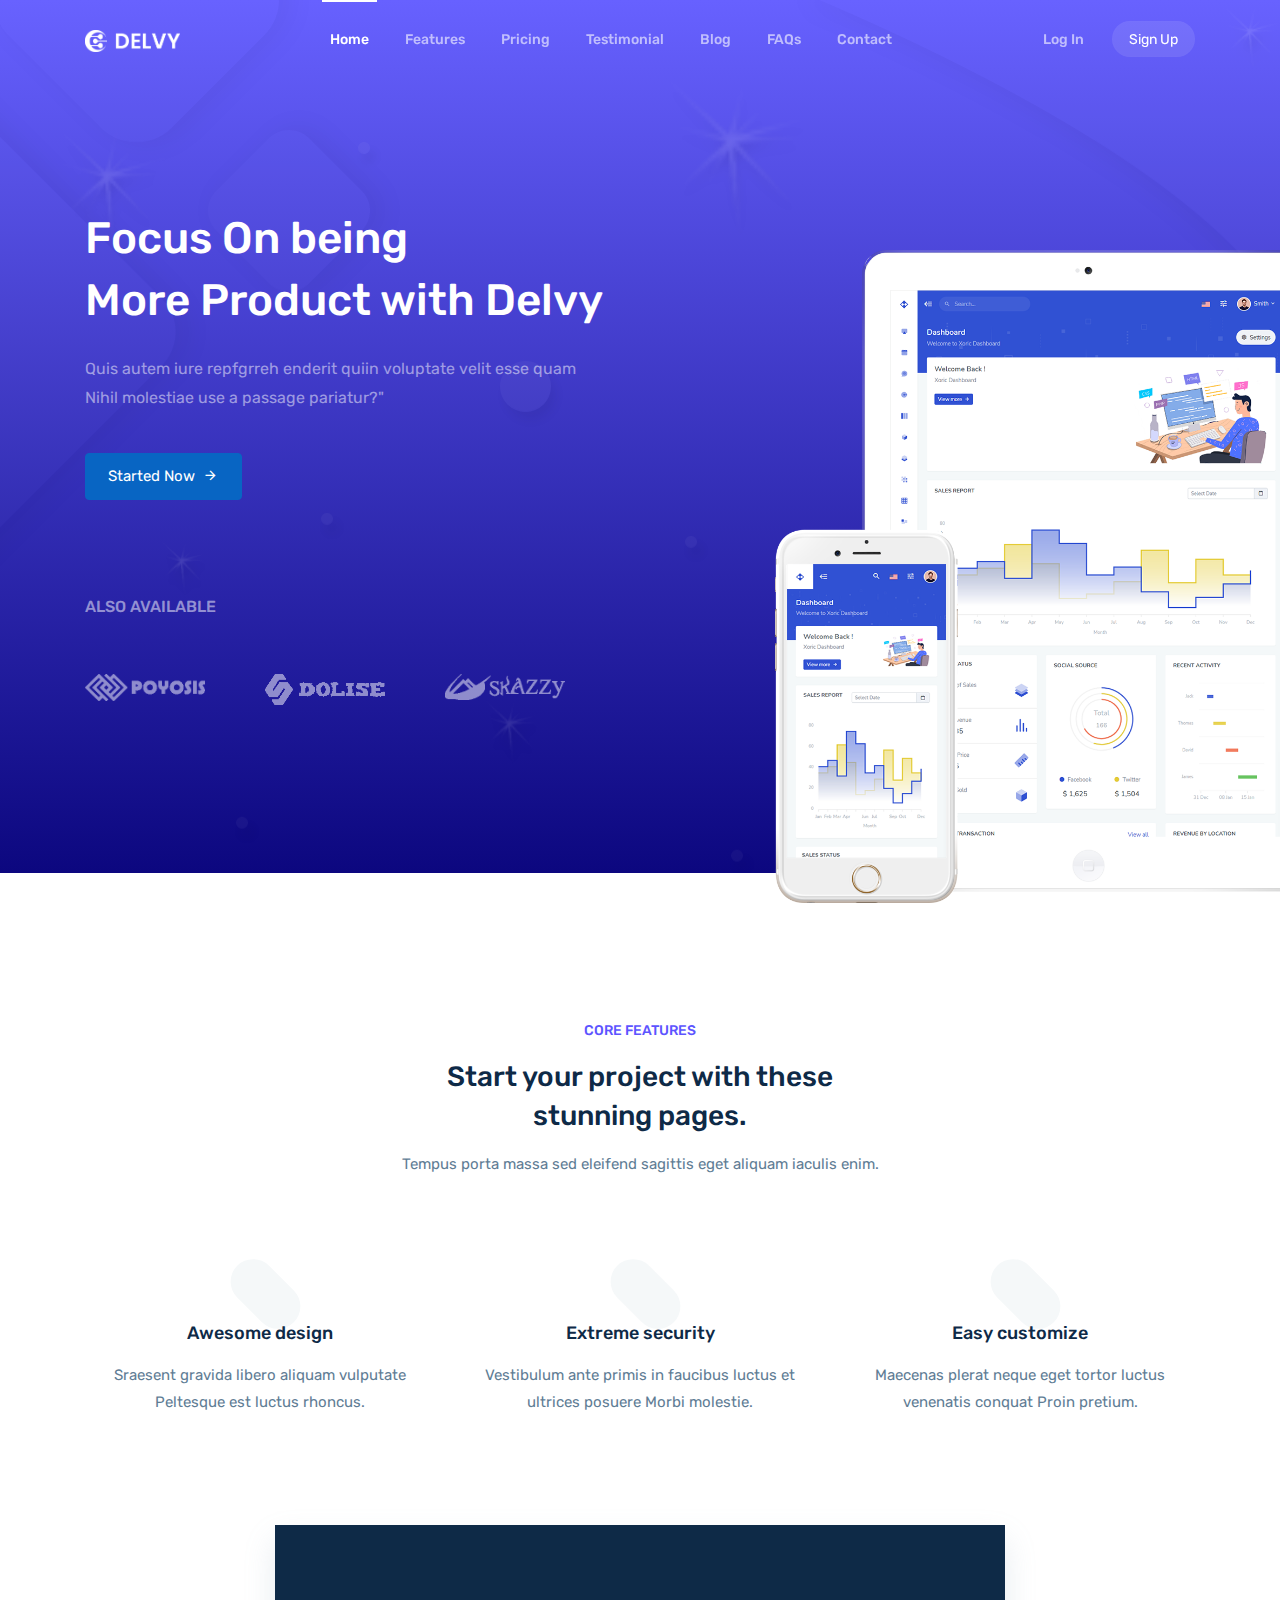
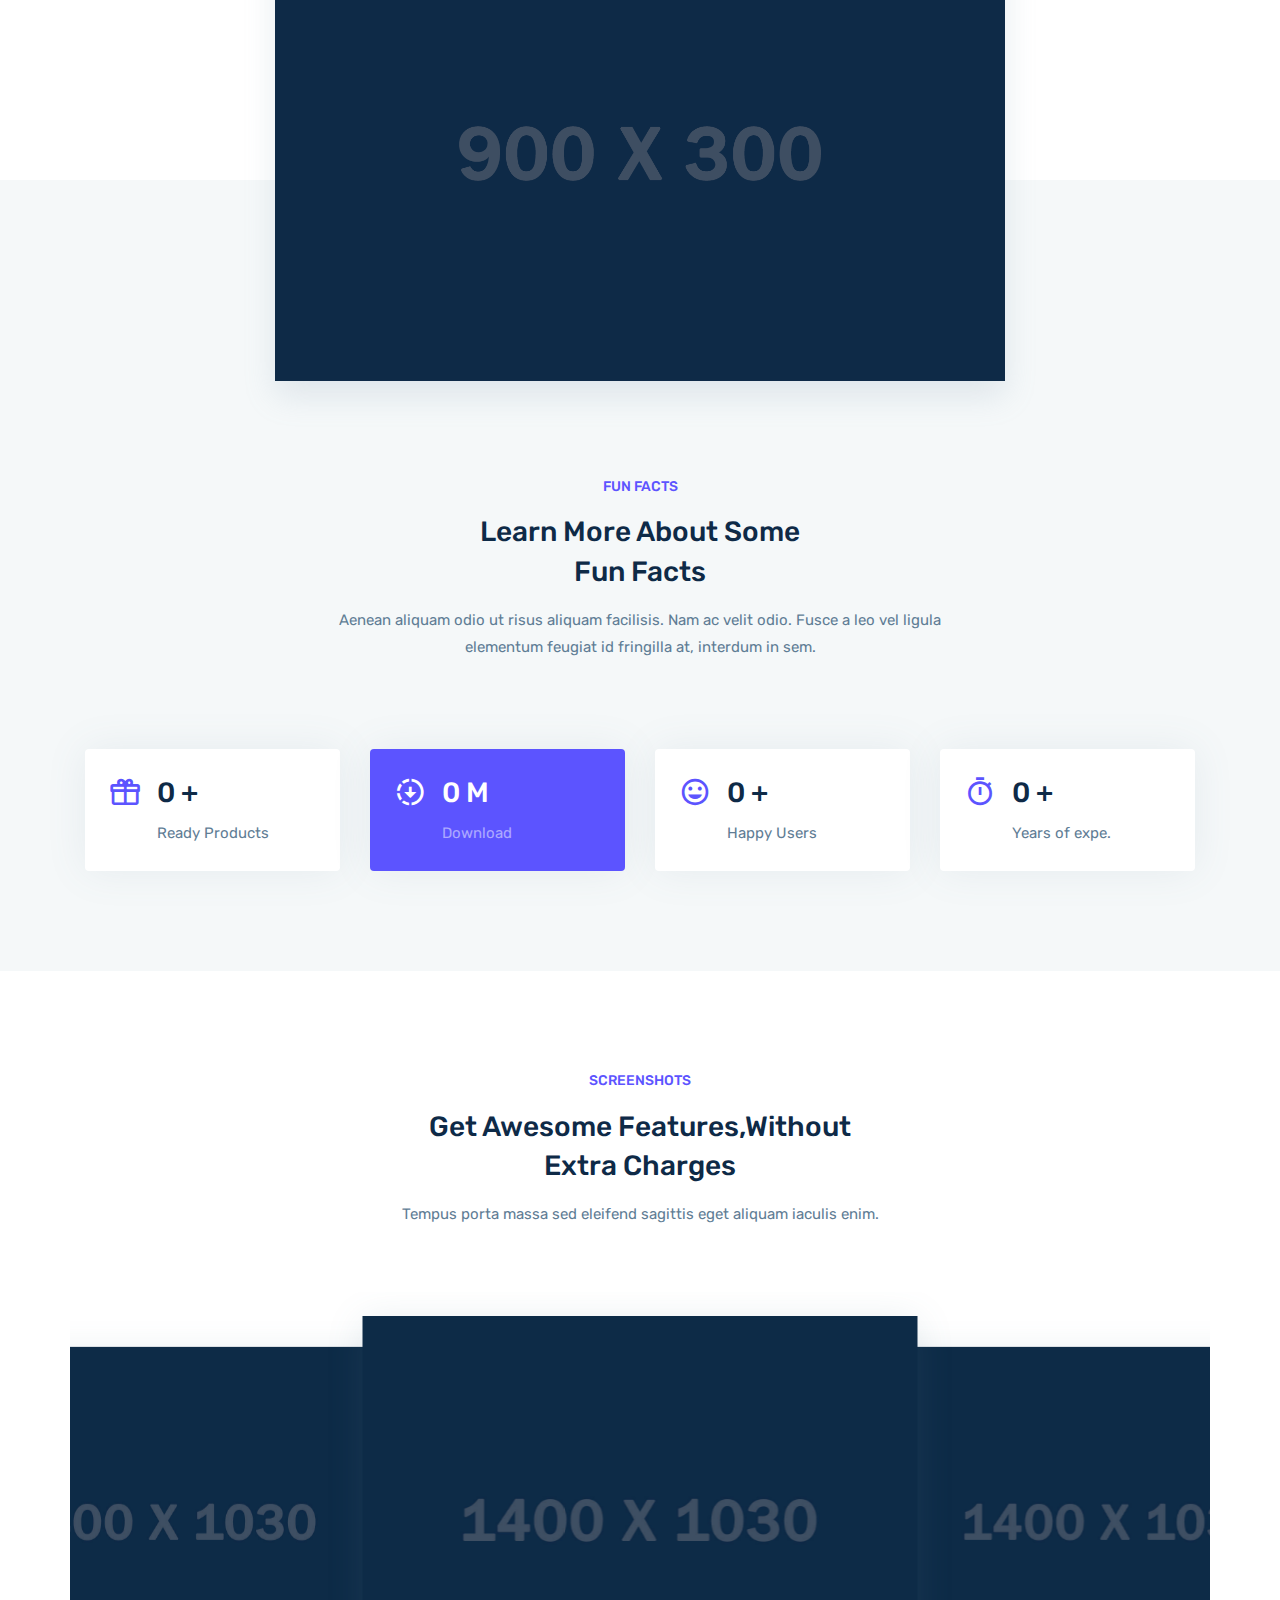
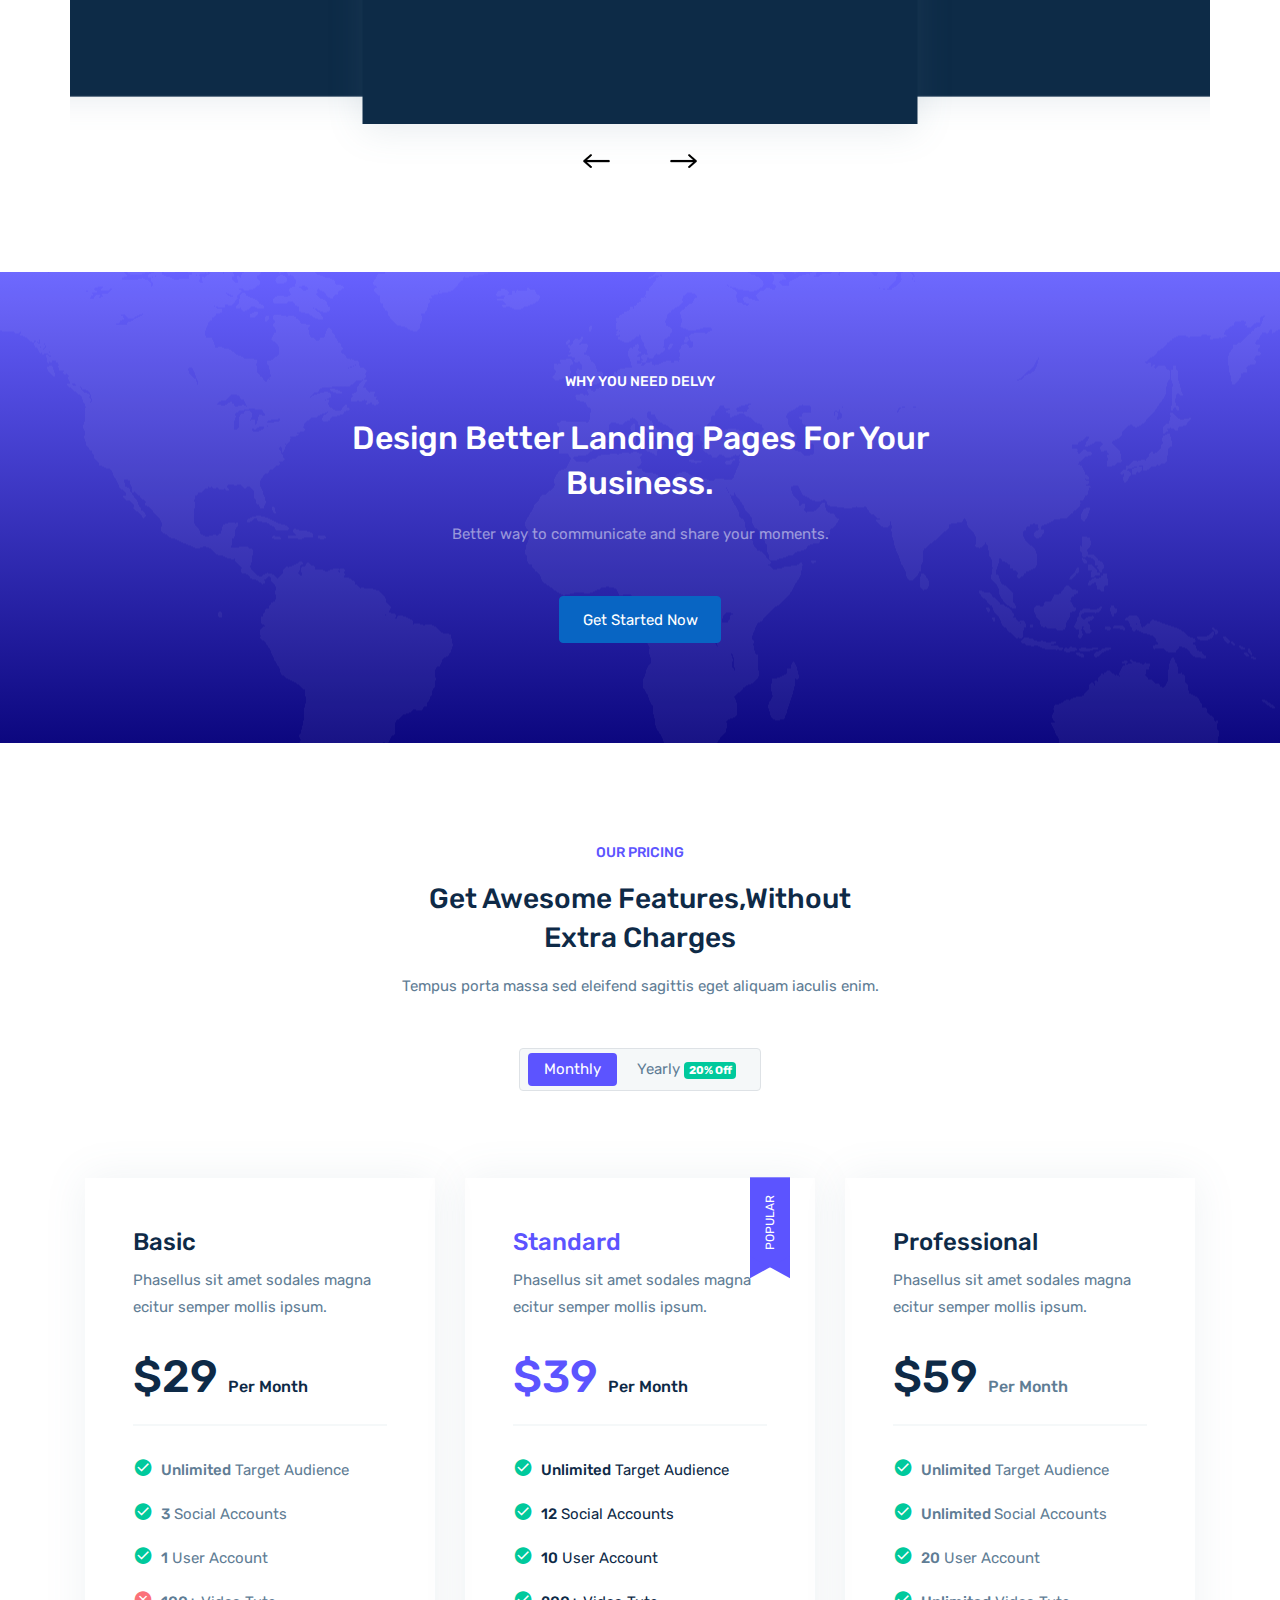
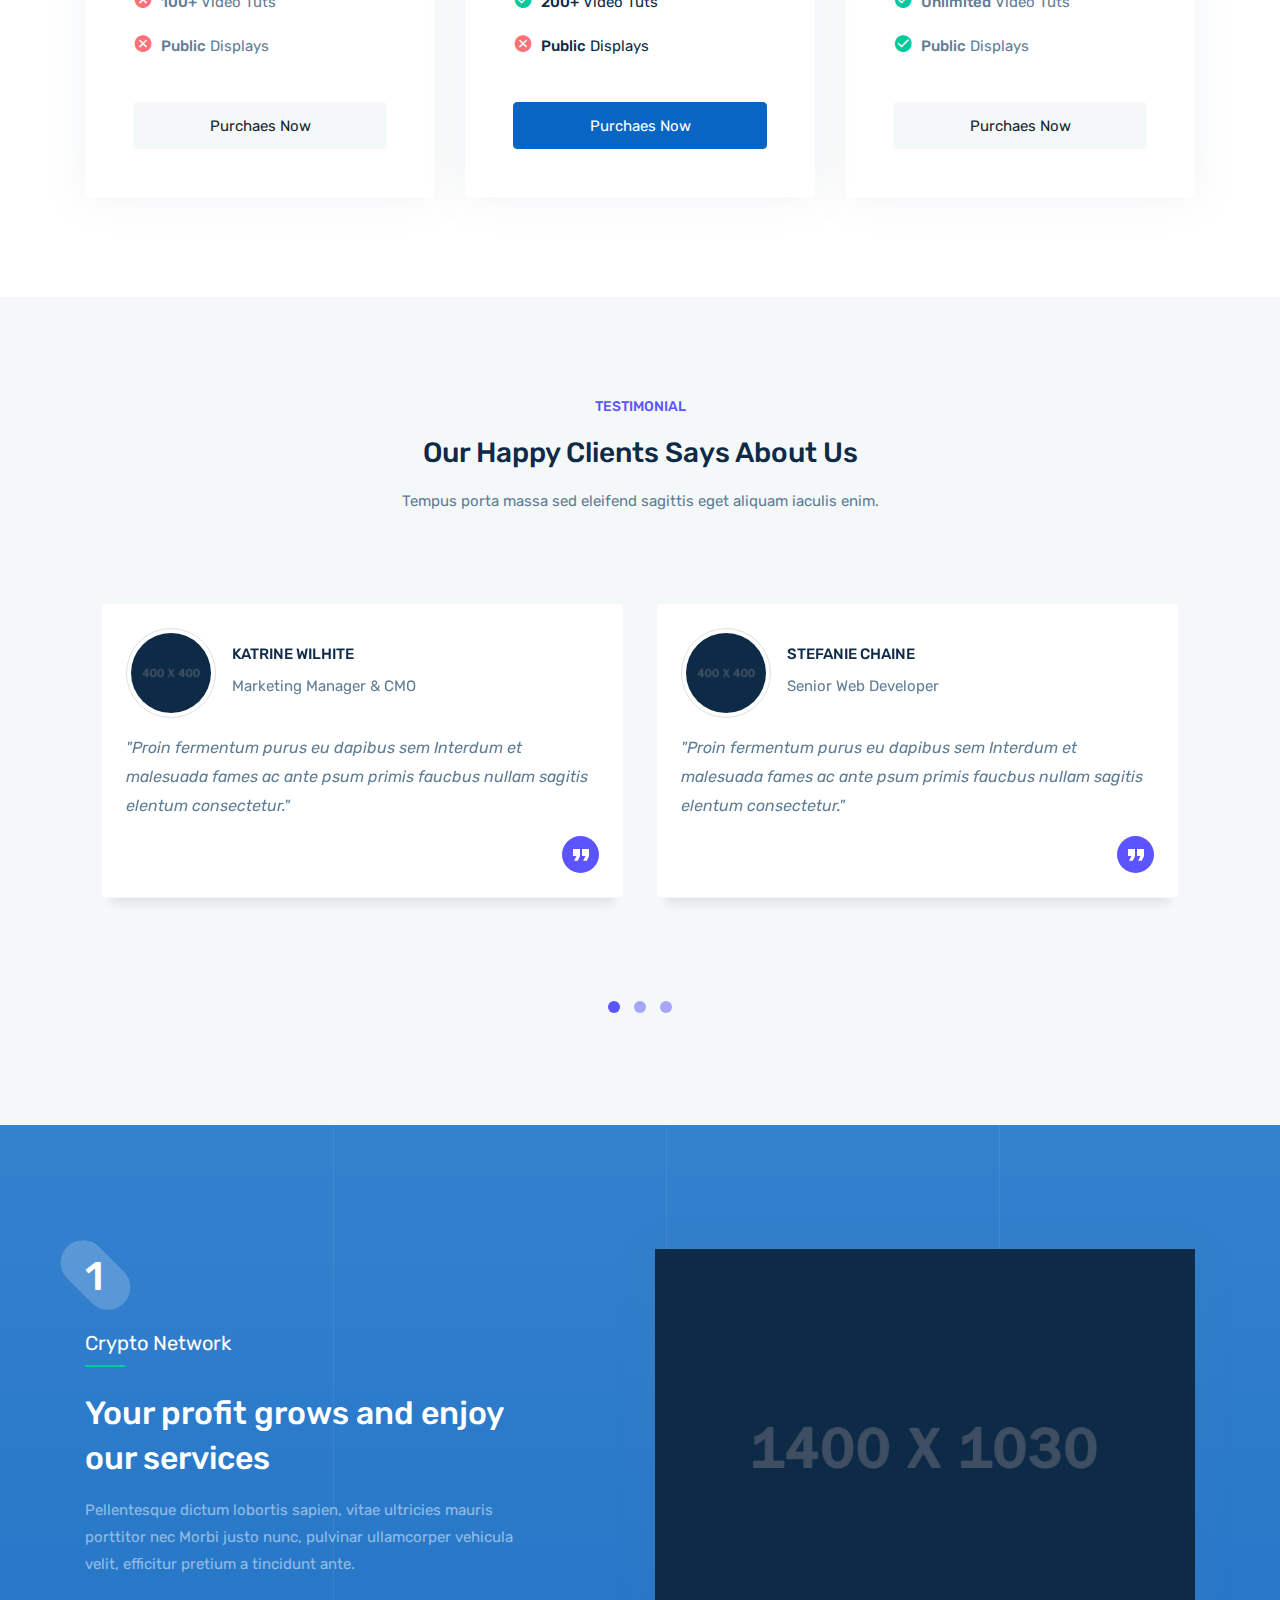
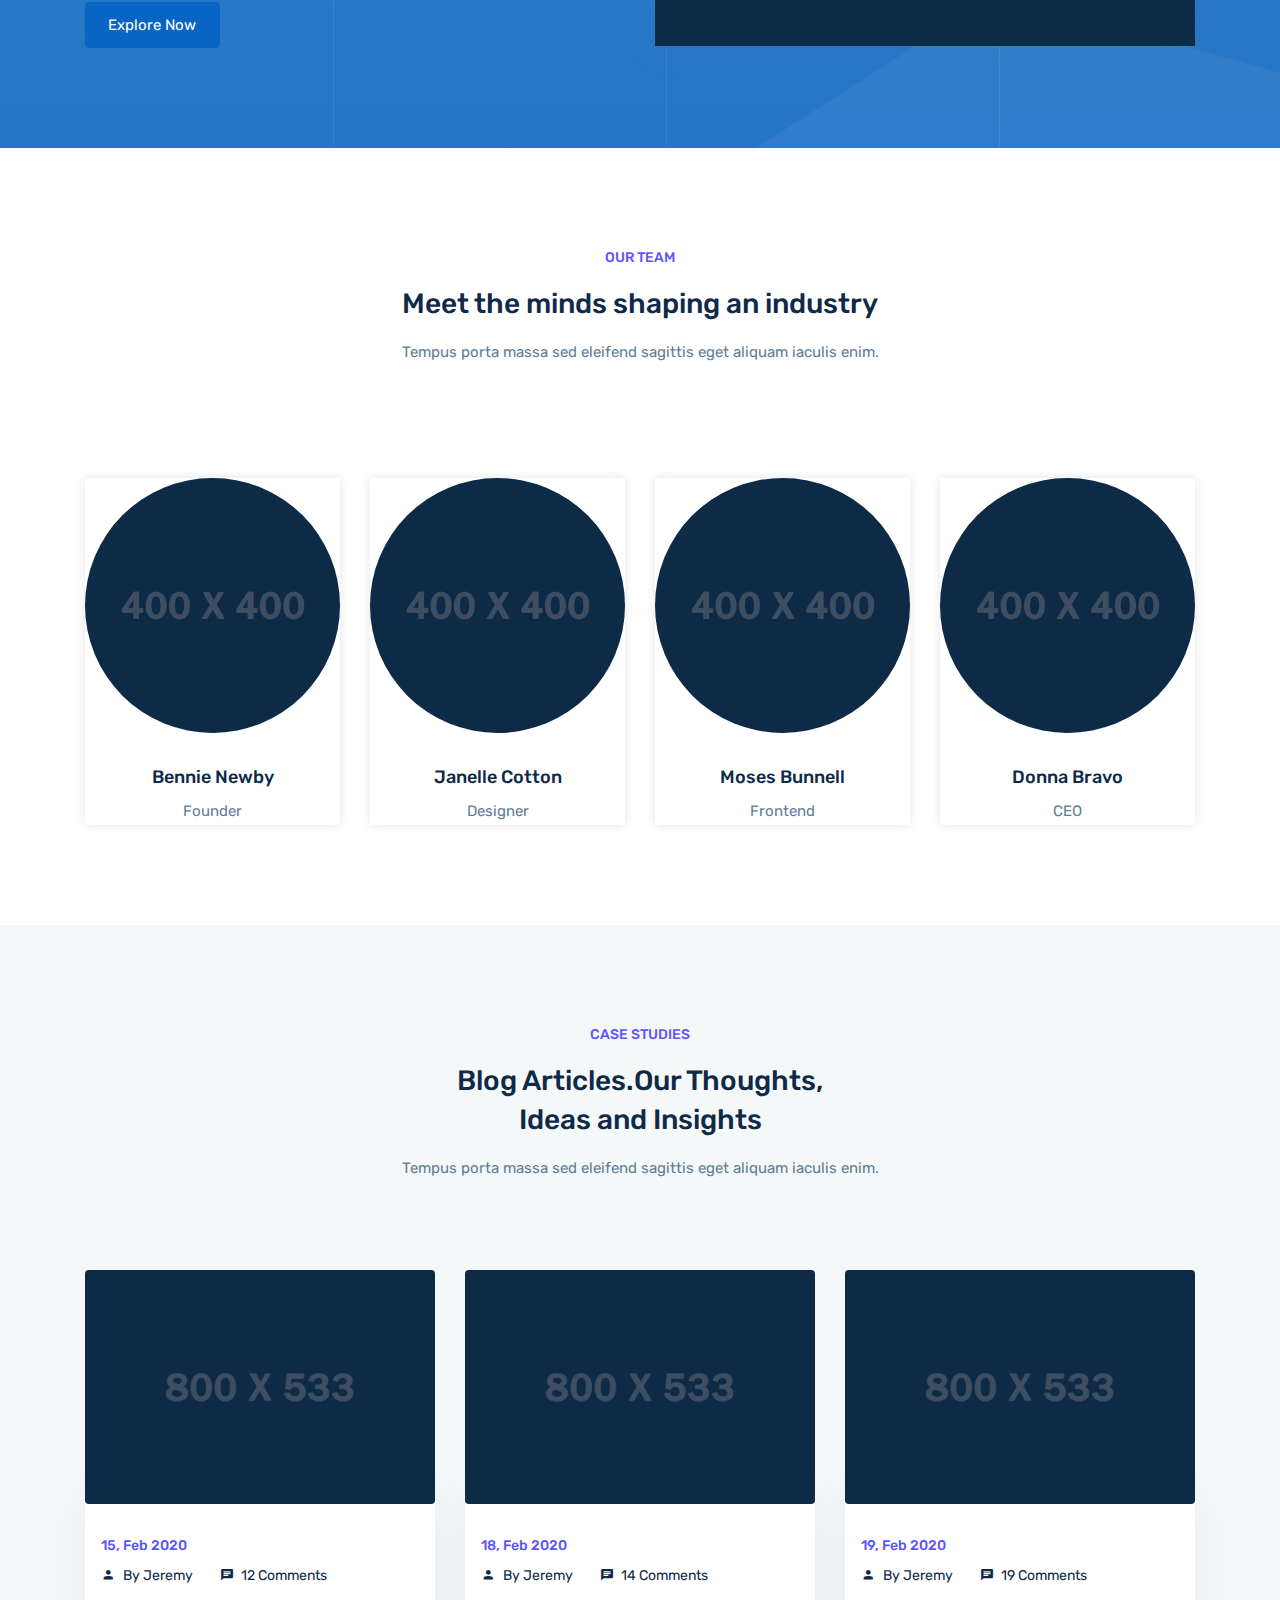
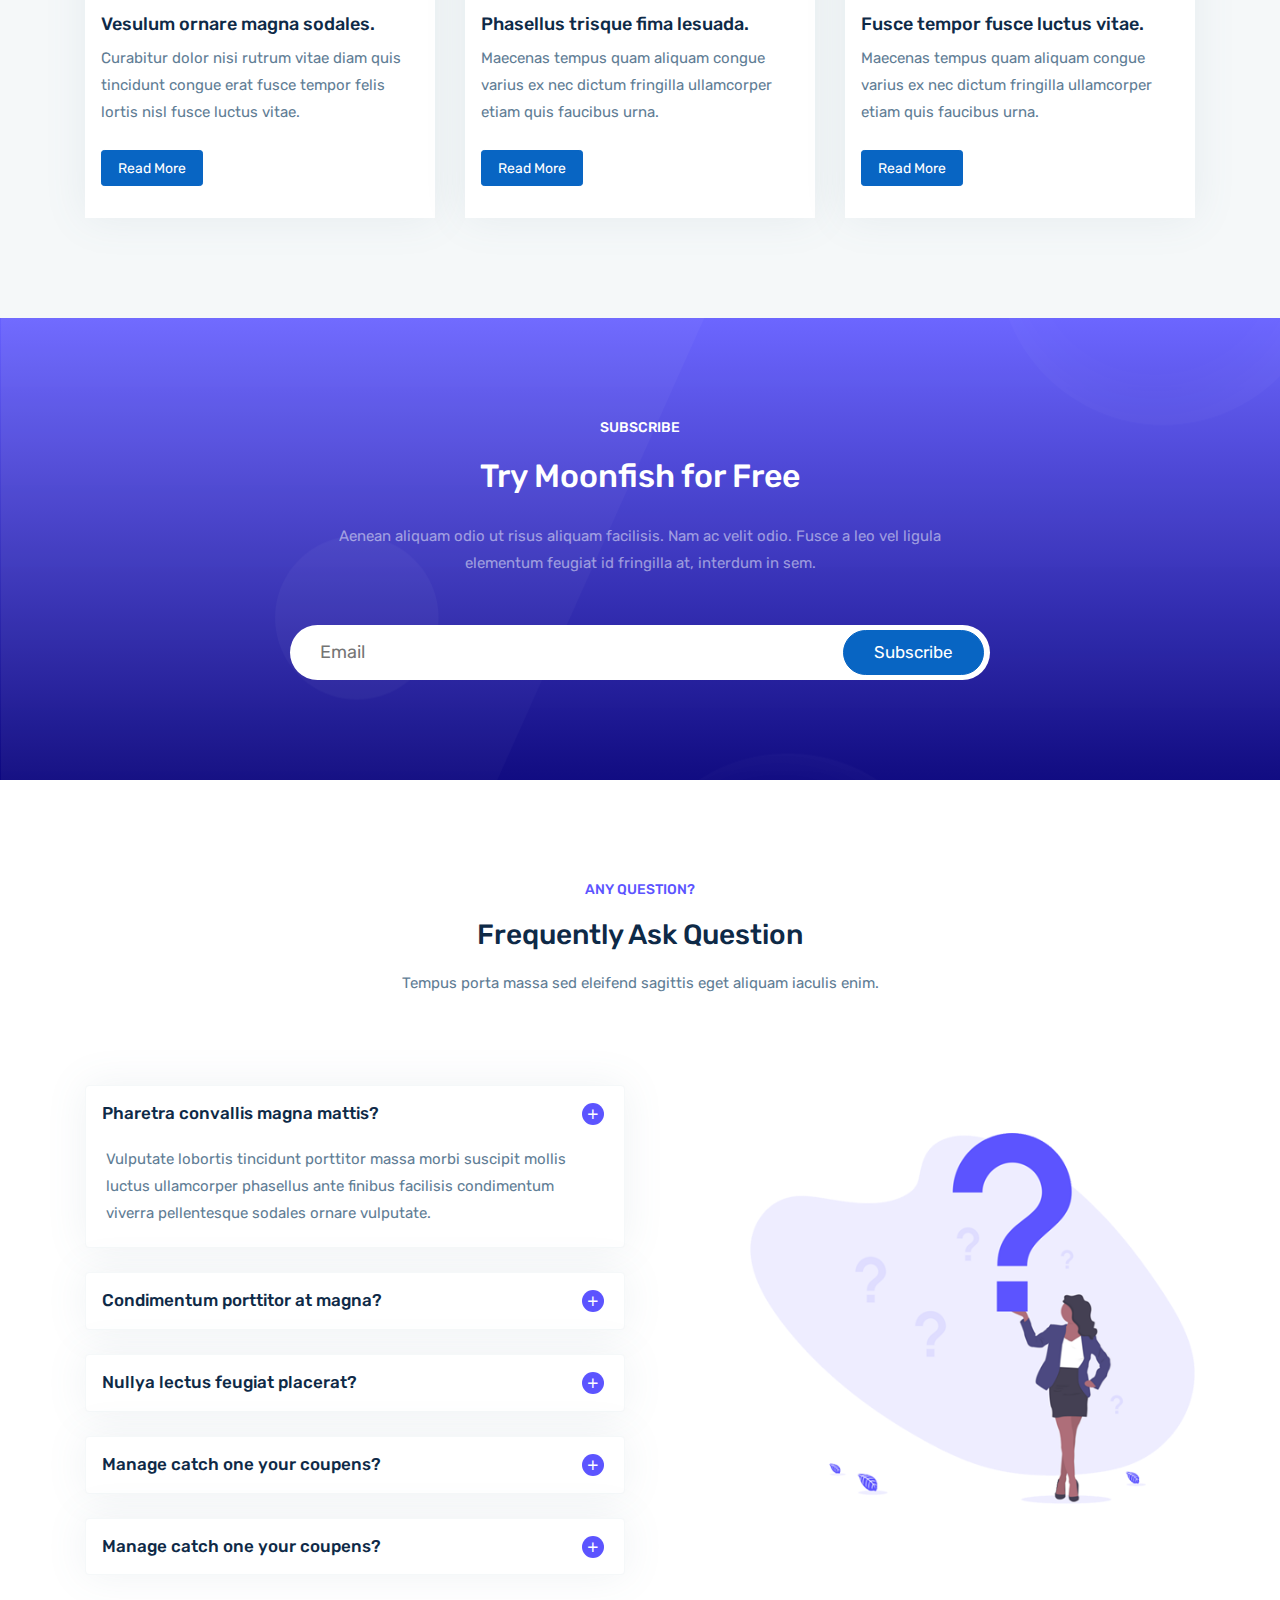
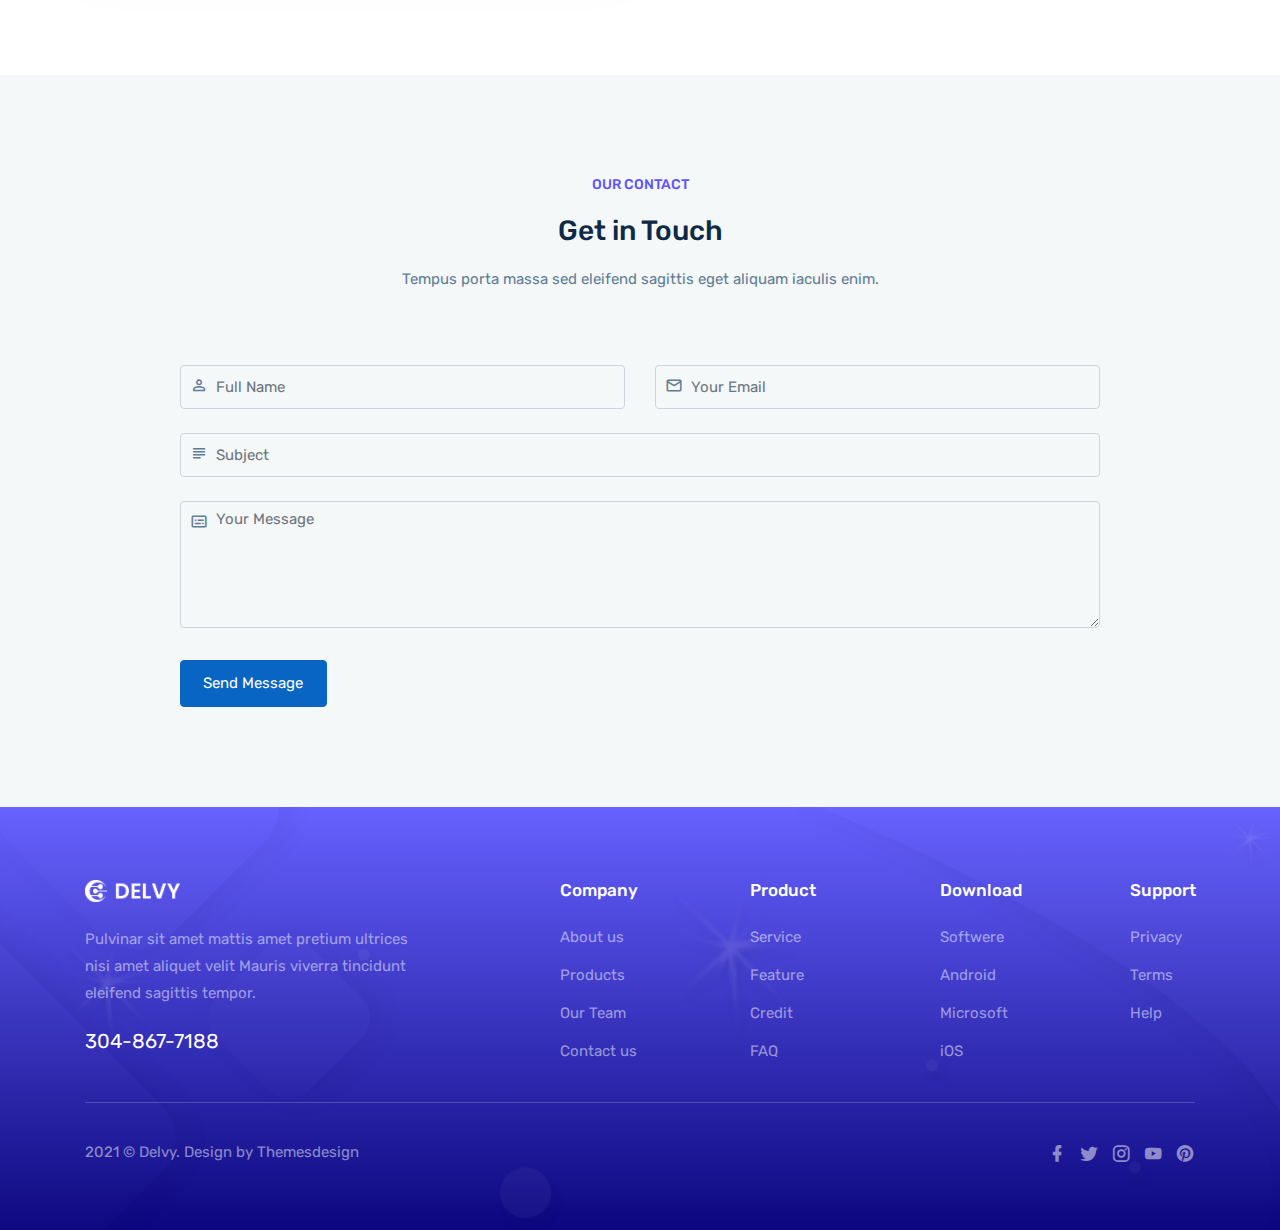
<file: index.html>
<!DOCTYPE html>
<html lang="en">

<head>
    <meta charset="utf-8" />
    <title>Delvy</title>
    <meta name="viewport" content="width=device-width, initial-scale=1.0">
    <meta name="description" content="Premium Bootstrap 4 Landing Page Template" />
    <meta name="keywords" content="bootstrap 4, premium, marketing, multipurpose" />
    <meta content="Themesbrand" name="author" />
    <!-- favicon -->
    <link rel="shortcut icon" href="images/favicon.ico">
    <!-- css -->
    <link href="css/bootstrap.min.css" rel="stylesheet" type="text/css" />
    <link href="css/materialdesignicons.min.css" rel="stylesheet" type="text/css" />

    <!-- magnific pop-up -->
    <link rel="stylesheet" type="text/css" href="css/magnific-popup.css" />

    <!-- Swiper CSS -->
    <link rel="stylesheet" href="css/swiper.min.css">

    <!--Slider-->
    <link rel="stylesheet" type="text/css" href="css/owl.carousel.css" />
    <link rel="stylesheet" type="text/css" href="css/owl.theme.css" />
    <link rel="stylesheet" type="text/css" href="css/owl.transitions.css" />
    <link href="css/style.css" rel="stylesheet" type="text/css" />

</head>

<body>

    <!--Navbar Start-->
    <nav class="navbar navbar-expand-lg fixed-top navbar-custom sticky sticky-dark">
        <div class="container">
            <!-- LOGO -->
            <a class="navbar-brand logo text-uppercase" href="index-1.html">
                <img src="images/logo-light.png" class="logo-light" alt="" height="22">
                <img src="images/logo-dark.png" class="logo-dark" alt="" height="22">
            </a>
            <button class="navbar-toggler" type="button" data-toggle="collapse" data-target="#navbarCollapse"
                aria-controls="navbarCollapse" aria-expanded="false" aria-label="Toggle navigation">
                <i class="mdi mdi-menu"></i>
            </button>
            <div class="collapse navbar-collapse" id="navbarCollapse">
                <ul class="navbar-nav mx-auto navbar-center" id="mySidenav">
                    <li class="nav-item active">
                        <a href="#home" class="nav-link">Home</a>
                    </li>
                    <li class="nav-item">
                        <a href="#features" class="nav-link">Features</a>
                    </li>
                    <li class="nav-item">
                        <a href="#pricing" class="nav-link">Pricing</a>
                    </li>
                    <li class="nav-item">
                        <a href="#testimonial" class="nav-link">Testimonial</a>
                    </li>
                    <li class="nav-item">
                        <a href="#blogs" class="nav-link">Blog</a>
                    </li>
                    <li class="nav-item">
                        <a href="#faqs" class="nav-link">FAQs</a>
                    </li>
                    <li class="nav-item">
                        <a href="#contact" class="nav-link">Contact</a>
                    </li>
                </ul>

                <ul class="navbar-nav navbar-center">
                    <li class="nav-item">
                        <a href="" class="nav-link">Log In</a>
                    </li>
                    <li class="nav-item d-inline-block d-lg-none">
                        <a href="" class="nav-link">Sign Up</a>
                    </li>
                </ul>
                <div class="navbar-button d-none d-lg-inline-block">
                    <a href="" class="btn btn-sm btn-custom-light btn-rounded btn-round">Sign Up</a>
                </div>
            </div>
        </div>
    </nav>
    <!-- Navbar End -->

    <!-- END HOME -->
    <section class="bg-home" id="home">
        <div class="bg-overlay"></div>
        <div class="home-center">
            <div class="home-desc-center">

                <div class="container">
                    <div class="row align-items-center">
                        <div class="col-lg-6">
                            <div class="home-content text-white">
                                <h4 class="home-title mt-5">Focus On being
                                    <br>More Product with Delvy<br>
                                </h4>
                                <p class="text-white-50 f-16 mt-4"> Quis autem iure repfgrreh enderit quiin voluptate
                                    velit esse quam
                                    <br> Nihil molestiae use a passage pariatur?"</p>
                                <div class="pt-4 mt-1">
                                    <a href="#" class="btn btn-primary">Started Now <i
                                            class="mdi mdi-arrow-right ml-1"></i></a>
                                </div>


                                <div class="mt-5 pt-5 client-img">
                                    <h6 class="text-white-50 text-uppercase">Also Available</h6>
                                    <div id="client-logo" class="mt-5" >
                                        <div class="client-logo mt-2 mb-2">
                                            <img src="images/clients/img-1.png" class="img-fluid" alt="">
                                        </div>
                                        <div class="client-logo mt-2 mb-2">
                                            <img src="images/clients/img-2.png" class="img-fluid" alt="">
                                        </div>
                                        <div class="client-logo mt-2 mb-2">
                                            <img src="images/clients/img-3.png" class="img-fluid" alt="">
                                        </div>
                                        <div class="client-logo mt-2 mb-2">
                                            <img src="images/clients/img-4.png" class="img-fluid" alt="">
                                        </div>
                                        <div class="client-logo mt-2 mb-2">
                                            <img src="images/clients/img-5.png" class="img-fluid" alt="">
                                        </div>
                                        <div class="client-logo mt-2 mb-2">
                                            <img src="images/clients/img-6.png" class="img-fluid" alt="">
                                        </div>
                                    </div>
                                </div>
                            </div>
                        </div>
                        <div class="col-lg-6">
                            <div class="home-img">
                                <img src="images/home-img.png" class="img-fluid" alt="">
                            </div>
                        </div>
                    </div>

                </div>

            </div>
        </div>
    </section>
    <!-- END HOME -->

    <!-- FEATURES -->
    <section class="section" id="features">
        <div class="container">
            <div class="row mb-5 pb-5 mt-5">
                <div class="col-lg-12">
                    <div class="text-center title-content">
                        <h6 class="text-uppercase f-14 text-primary">Core Features</h6>
                        <h2 class="mt-3">Start your project with these <br> stunning pages.</h2>
                        <p class="text-muted mt-3">Tempus porta massa sed eleifend sagittis eget aliquam iaculis enim.
                        </p>
                    </div>

                    <div class="row mt-5 mb-5 pb-5">
                        <div class="col-lg-4">
                            <div class="features-box text-center mt-4 p-2">
                                <div class="features-icon mr-4">
                                    <i class="uim uim-layer-group"></i>
                                </div>
                                <h5 class="mt-4 pt-3 f-18">Awesome design</h5>
                                <p class="text-muted mt-3">Sraesent gravida libero aliquam vulputate Peltesque est
                                    luctus rhoncus.</p>
                            </div>
                        </div>

                        <div class="col-lg-4">
                            <div class="features-box text-center mt-4 p-2">
                                <div class="features-icon mr-4">
                                    <i class="uim uim-briefcase"></i>
                                </div>
                                <h5 class="mt-4 pt-3 f-18">Extreme security</h5>
                                <p class="text-muted mt-3">Vestibulum ante primis in faucibus luctus et ultrices
                                    posuere Morbi molestie.</p>
                            </div>
                        </div>

                        <div class="col-lg-4">
                            <div class="features-box text-center mt-4 p-2">
                                <div class="features-icon mr-4">
                                    <i class="uim uim-chart-pie"></i>
                                </div>
                                <h5 class="mt-4 pt-3 f-18">Easy customize</h5>
                                <p class="text-muted mt-3">Maecenas plerat neque eget tortor luctus venenatis
                                    conquat Proin pretium.</p>
                            </div>
                        </div>
                    </div>

                </div>

            </div>
        </div>
    </section>
    <!-- END FEATURES -->

    <!-- START COUNTER -->
    <section class="section pt-0 bg-light">

        <div class="container">

            <div class="row mt-5 justify-content-center">
                <div class="col-lg-8">
                    <div class="text-center features-img">
                        <img src="images/features/img-1.png" class="img-fluid mt-4" alt="">
                    </div>
                </div>
            </div>

            <div class="row mt-5 pt-5">
                <div class="col-lg-12">
                    <div class="text-center title-content">
                        <h6 class="text-uppercase f-14 text-primary">Fun Facts </h6>
                        <h2 class="mt-3">Learn More About Some<br> Fun Facts</h2>
                        <p class="text-muted mt-3">Aenean aliquam odio ut risus aliquam facilisis. Nam ac velit odio.
                            Fusce a leo vel ligula
                            <br> elementum feugiat id fringilla at, interdum in sem.
                        </p>
                    </div>
                </div>
            </div>

            <div class="row mt-5" id="counter">
                <div class="col-lg-3">
                    <div class="counter-box mt-4">
                        <div class="media box-shadow bg-white p-4 rounded">
                            <div class="counter-icon mr-3">
                                <i class="mdi mdi-gift text-primary h2"></i>
                            </div>
                            <div class="media-body">
                                <h3 class="counter-count"> <span class="counter-value" data-count="50">0</span> +</h3>
                                <p class="mt-1 mb-0">Ready Products</p>
                            </div>
                        </div>
                    </div>
                </div>

                <div class="col-lg-3">
                    <div class="counter-box mt-4">
                        <div class="media box-shadow bg-primary p-4 rounded">
                            <div class="counter-icon mr-3">
                                <i class="mdi mdi-progress-download text-primary h2 text-white"></i>
                            </div>
                            <div class="media-body">
                                <h3 class="counter-count text-white"> <span class="counter-value" data-count="2">0</span> M</h3>
                                <p class="mt-1 mb-0 text-white-50">Download</p>
                            </div>
                        </div>
                    </div>
                </div>

                <div class="col-lg-3">
                    <div class="counter-box mt-4">
                        <div class="media box-shadow bg-white p-4 rounded">
                            <div class="counter-icon mr-3">
                                <i class="mdi mdi-emoticon-outline text-primary h2"></i>
                            </div>
                            <div class="media-body">
                                <h3 class="counter-count"> <span class="counter-value" data-count="45000">0</span> +
                                </h3>
                                <p class="mt-1 mb-0">Happy Users </p>
                            </div>
                        </div>
                    </div>
                </div>

                <div class="col-lg-3">
                    <div class="counter-box mt-4">
                        <div class="media box-shadow bg-white p-4 rounded">
                            <div class="counter-icon mr-3">
                                <i class="mdi mdi-timer text-primary h2"></i>
                            </div>
                            <div class="media-body">
                                <h3 class="counter-count"> <span class="counter-value" data-count="5">0</span> +</h3>
                                <p class="mt-1 mb-0">Years of expe.</p>
                            </div>
                        </div>
                    </div>
                </div>
            </div>
        </div>
    </section>
    <!-- END COUNTER -->

    <!-- START SCREENSHOT -->
    <section class="section" id="screenshot">
        <div class="container">
            <div class="row">
                <div class="col-lg-12">
                    <div class="text-center title-content">
                        <h6 class="text-uppercase f-14 text-primary">screenshots </h6>
                        <h2 class="mt-3">Get Awesome Features,Without<br>Extra Charges</h2>
                        <p class="text-muted mt-3">Tempus porta massa sed eleifend sagittis eget aliquam iaculis enim.
                        </p>
                    </div>
                </div>
            </div>

            <div class="row mt-5">
                <div class="col-lg-12 swiper-container pb-5">
                    <div class="swiper-wrapper">

                        <div class="item mt-4">

                        </div>


                        <div class="swiper-slide mt-4">
                            <a class="mfp-image" href="images/screenshot/screenshot-1.jpg" title="">
                                <img src="images/screenshot/screenshot-1.jpg" class="img-fluid box-shadow-lg" alt="">
                            </a>
                        </div>

                        <div class="swiper-slide mt-4">
                            <a class="mfp-image" href="images/screenshot/screenshot-2.jpg" title="">
                                <img src="images/screenshot/screenshot-2.jpg" class="img-fluid box-shadow-lg" alt="">
                            </a>
                        </div>

                        <div class="swiper-slide mt-4">
                            <a class="mfp-image" href="images/screenshot/screenshot-3.jpg" title="">
                                <img src="images/screenshot/screenshot-3.jpg" class="img-fluid box-shadow-lg" alt="">
                            </a>
                        </div>

                        <div class="swiper-slide mt-4">
                            <a class="mfp-image" href="images/screenshot/screenshot-4.jpg" title="">
                                <img src="images/screenshot/screenshot-4.jpg" class="img-fluid box-shadow-lg" alt="">
                            </a>
                        </div>

                        <div class="swiper-slide mt-4">
                            <a class="mfp-image" href="images/screenshot/screenshot-5.jpg" title="">
                                <img src="images/screenshot/screenshot-5.jpg" class="img-fluid box-shadow-lg" alt="">
                            </a>
                        </div>

                        <div class="swiper-slide mt-4">
                            <a class="mfp-image" href="images/screenshot/screenshot-6.jpg" title="">
                                <img src="images/screenshot/screenshot-6.jpg" class="img-fluid box-shadow-lg" alt="">
                            </a>
                        </div>

                        <div class="swiper-slide mt-4">
                            <a class="mfp-image" href="images/screenshot/screenshot-7.jpg" title="">
                                <img src="images/screenshot/screenshot-7.jpg" class="img-fluid box-shadow-lg" alt="">
                            </a>
                        </div>
                    </div>

                    <!-- Add Arrows  -->
                    <div class="swiper-button-next">
                        <img src="images/arrow-right.png" class="img-fluid" alt="">
                    </div>
                    <div class="swiper-button-prev ">
                        <img src="images/arrow-left.png" class="img-fluid" alt="">
                    </div>

                </div>
            </div>
        </div>
    </section>
    <!-- END SREENSHORT -->

    <!-- START CTA -->
    <section class="section bg-cta">
        <div class="bg-overlay-3"></div>

        <div class="container">
            <div class="row">
                <div class="col-lg-12">
                    <div class="cta-content text-white text-center">

                        <div class="text-center text-white">
                            <h6 class="text-uppercase desc-white f-14">Why you need Delvy</h6>
                            <h2 class="mt-4">Design Better Landing Pages For Your <br> Business.</h2>
                            <p class="mt-3 text-white-50">Better way to communicate and share your moments.</p>
                            <div class="mt-5">
                                <a href="" class="btn btn-primary">Get Started Now</a>
                            </div>
                        </div>
                    </div>
                </div>
            </div>
        </div>
    </section>
    <!-- END CTA -->

    <!-- START PRICING -->
    <section class="section" id="pricing">
        <div class="container">
            <div class="row">
                <div class="col-lg-12">
                    <div class="text-center title-content">
                        <h6 class="text-uppercase f-14 text-primary">Our Pricing </h6>
                        <h2 class="mt-3">Get Awesome Features,Without<br>Extra Charges</h2>
                        <p class="text-muted mt-3">Tempus porta massa sed eleifend sagittis eget aliquam iaculis enim.
                        </p>
                    </div>
                </div>
            </div>

            <div class="row align-items-center">
                <div class="col-12 mt-4 pt-2">
                    <div class="text-center">
                        <ul class="nav nav-pills rounded justify-content-center d-inline-block border py-1 px-2"
                            id="pills-tab" role="tablist">
                            <li class="nav-item d-inline-block">
                                <a class="nav-link px-3 rounded active monthly" id="Monthly" data-toggle="pill"
                                    href="#Month" role="tab" aria-controls="Month" aria-selected="true">Monthly</a>
                            </li>
                            <li class="nav-item d-inline-block">
                                <a class="nav-link px-3 rounded yearly" id="Yearly" data-toggle="pill" href="#Year"
                                    role="tab" aria-controls="Year" aria-selected="false">Yearly <span
                                        class="badge bg-success rounded text-white">20% Off </span></a>
                            </li>
                        </ul>
                    </div>

                    <div class="tab-content mt-5" id="pills-tabContent">
                        <div class="tab-pane fade active show" id="Month" role="tabpanel" aria-labelledby="Monthly">
                            <div class="row">
                                <div class="col-lg-4">
                                    <div class="pricing-box box-shadow mt-4 p-5">
                                        <h4 class="">Basic</h4>
                                        <p class="text-muted">Phasellus sit amet sodales magna ecitur semper mollis
                                            ipsum.</p>

                                        <div class="mt-4">
                                            <h1 class="pricing-title">
                                                $29 <span class="f-16 text-dark">Per Month</span>
                                            </h1>
                                        </div>
                                        <div class="pricing-border mt-3"></div>

                                        <div class="mt-4 text-muted f-15">
                                            <p class="mb-2"><i
                                                    class="mdi mdi-checkbox-marked-circle text-success f-20 mr-2"></i><b>Unlimited</b>
                                                Target Audience</p>
                                            <p class="mb-2"><i
                                                    class="mdi mdi-checkbox-marked-circle text-success f-20 mr-2"></i><b>3</b>
                                                Social Accounts</p>
                                            <p class="mb-2"><i
                                                    class="mdi mdi-checkbox-marked-circle text-success f-20 mr-2"></i><b>1</b>
                                                User Account</p>
                                            <p class="mb-2"><i
                                                    class="mdi mdi-close-circle text-danger f-20 mr-2"></i><b>100+</b>
                                                Video Tuts</p>
                                            <p class="mb-2"><i
                                                    class="mdi mdi-close-circle text-danger f-20 mr-2"></i><b>Public</b>
                                                Displays
                                            </p>
                                        </div>

                                        <div class="mt-4 pt-3">
                                            <a href="" class="btn btn-light w-100">Purchaes Now</a>
                                        </div>

                                    </div>
                                </div>
                                <!--end col-->

                                <div class="col-lg-4">

                                    <div class="pricing-box box-shadow mt-4 p-5">
                                        <div class="pricing-lable">
                                            <span class="lable-name">POPULAR</span>
                                        </div>
                                        <h4 class="text-primary">Standard</h4>
                                        <p class="text-muted">Phasellus sit amet sodales magna ecitur semper mollis
                                            ipsum.</p>

                                        <div class="mt-4">
                                            <h1 class="pricing-title text-primary">
                                                $39 <span class="f-16 text-dark">Per Month</span>
                                            </h1>
                                        </div>
                                        <div class="pricing-border mt-3"></div>

                                        <div class="mt-4 f-15">
                                            <p class="mb-2"><i
                                                    class="mdi mdi-checkbox-marked-circle text-success f-20 mr-2"></i><b>Unlimited</b>
                                                Target Audience</p>
                                            <p class="mb-2"><i
                                                    class="mdi mdi-checkbox-marked-circle text-success f-20 mr-2"></i><b>12</b>
                                                Social Accounts</p>
                                            <p class="mb-2"><i
                                                    class="mdi mdi-checkbox-marked-circle text-success f-20 mr-2"></i><b>10</b>
                                                User Account</p>
                                            <p class="mb-2"><i
                                                    class="mdi mdi-checkbox-marked-circle text-success f-20 mr-2"></i><b>200+</b>
                                                Video Tuts</p>
                                            <p class="mb-2"><i
                                                    class="mdi mdi-close-circle text-danger f-20 mr-2"></i><b>Public</b>
                                                Displays
                                            </p>
                                        </div>

                                        <div class="mt-4 pt-3">
                                            <a href="" class="btn btn-primary w-100">Purchaes Now</a>
                                        </div>

                                    </div>

                                </div>
                                <!--end col-->

                                <div class="col-lg-4">
                                    <div class="pricing-box box-shadow mt-4 p-5">
                                        <h4 class="">Professional</h4>
                                        <p class="text-muted">Phasellus sit amet sodales magna ecitur semper mollis
                                            ipsum.</p>

                                        <div class="mt-4">
                                            <h1 class="pricing-title">
                                                $59 <span class="f-16 text-muted">Per Month</span>
                                            </h1>
                                        </div>
                                        <div class="pricing-border mt-3"></div>

                                        <div class="mt-4 text-muted f-15">
                                            <p class="mb-2"><i
                                                    class="mdi mdi-checkbox-marked-circle text-success f-20 mr-2"></i><b>Unlimited</b>
                                                Target Audience</p>
                                            <p class="mb-2"><i
                                                    class="mdi mdi-checkbox-marked-circle text-success f-20 mr-2"></i><b>Unlimited
                                                </b> Social Accounts</p>
                                            <p class="mb-2"><i
                                                    class="mdi mdi-checkbox-marked-circle text-success f-20 mr-2"></i><b>20</b>
                                                User Account</p>
                                            <p class="mb-2"><i
                                                    class="mdi mdi-checkbox-marked-circle text-success f-20 mr-2"></i><b>Unlimited</b>
                                                Video Tuts</p>
                                            <p class="mb-2"><i
                                                    class="mdi mdi-checkbox-marked-circle text-success f-20 mr-2"></i><b>Public</b>
                                                Displays
                                            </p>
                                        </div>
                                        <div class="mt-4 pt-3">
                                            <a href="" class="btn btn-light w-100">Purchaes Now</a>
                                        </div>

                                    </div>

                                </div>
                                <!--end col-->
                            </div>
                            <!--end row-->
                        </div>

                        <div class="tab-pane fade" id="Year" role="tabpanel" aria-labelledby="Yearly">
                            <div class="row">
                                <div class="col-lg-4">
                                    <div class="pricing-box box-shadow mt-4 p-5">
                                        <h4 class="">Basic</h4>
                                        <p class="text-muted">Phasellus sit amet sodales magna ecitur semper mollis
                                            ipsum.</p>

                                        <div class="mt-4">
                                            <h1 class="pricing-title">
                                                $129 <span class="f-16 text-dark">Per Month</span>
                                            </h1>
                                        </div>
                                        <div class="pricing-border mt-3"></div>

                                        <div class="mt-4 text-muted f-15">
                                            <p class="mb-2"><i
                                                    class="mdi mdi-checkbox-marked-circle text-success f-20 mr-2"></i><b>Unlimited</b>
                                                Target Audience</p>
                                            <p class="mb-2"><i
                                                    class="mdi mdi-checkbox-marked-circle text-success f-20 mr-2"></i><b>3</b>
                                                Social Accounts</p>
                                            <p class="mb-2"><i
                                                    class="mdi mdi-checkbox-marked-circle text-success f-20 mr-2"></i><b>1</b>
                                                User Account</p>
                                            <p class="mb-2"><i
                                                    class="mdi mdi-close-circle text-danger f-20 mr-2"></i><b>100+</b>
                                                Video Tuts</p>
                                            <p class="mb-2"><i
                                                    class="mdi mdi-close-circle text-danger f-20 mr-2"></i><b>Public</b>
                                                Displays
                                            </p>
                                        </div>

                                        <div class="mt-4 pt-3">
                                            <a href="" class="btn btn-light w-100">Purchaes Now</a>
                                        </div>

                                    </div>
                                </div>
                                <!--end col-->

                                <div class="col-lg-4">
                                    <div class="pricing-box box-shadow mt-4 p-5">
                                        <div class="pricing-lable">
                                            <span class="lable-name">POPULAR</span>
                                        </div>
                                        <h4 class="text-primary">Standard</h4>
                                        <p class="text-muted">Phasellus sit amet sodales magna ecitur semper mollis
                                            ipsum.</p>

                                        <div class="mt-4">
                                            <h1 class="pricing-title text-primary">
                                                $139 <span class="f-16 text-dark">Per Month</span>
                                            </h1>
                                        </div>
                                        <div class="pricing-border mt-3"></div>

                                        <div class="mt-4 f-15">
                                            <p class="mb-2"><i
                                                    class="mdi mdi-checkbox-marked-circle text-success f-20 mr-2"></i><b>Unlimited</b>
                                                Target Audience</p>
                                            <p class="mb-2"><i
                                                    class="mdi mdi-checkbox-marked-circle text-success f-20 mr-2"></i><b>12</b>
                                                Social Accounts</p>
                                            <p class="mb-2"><i
                                                    class="mdi mdi-checkbox-marked-circle text-success f-20 mr-2"></i><b>10</b>
                                                User Account</p>
                                            <p class="mb-2"><i
                                                    class="mdi mdi-checkbox-marked-circle text-success f-20 mr-2"></i><b>200+</b>
                                                Video Tuts</p>
                                            <p class="mb-2"><i
                                                    class="mdi mdi-close-circle text-danger f-20 mr-2"></i><b>Public</b>
                                                Displays
                                            </p>
                                        </div>

                                        <div class="mt-4 pt-3">
                                            <a href="" class="btn btn-primary w-100">Purchaes Now</a>
                                        </div>

                                    </div>

                                </div>
                                <!--end col-->

                                <div class="col-lg-4">
                                    <div class="pricing-box box-shadow mt-4 p-5">

                                        <h4 class="">Professional</h4>
                                        <p class="text-muted">Phasellus sit amet sodales magna ecitur semper mollis
                                            ipsum.</p>

                                        <div class="mt-4">
                                            <h1 class="pricing-title">
                                                $159 <span class="f-16 text-muted">Per Month</span>
                                            </h1>
                                        </div>
                                        <div class="pricing-border mt-3"></div>

                                        <div class="mt-4 text-muted f-15">
                                            <p class="mb-2"><i
                                                    class="mdi mdi-checkbox-marked-circle text-success f-20 mr-2"></i><b>Unlimited</b>
                                                Target Audience</p>
                                            <p class="mb-2"><i
                                                    class="mdi mdi-checkbox-marked-circle text-success f-20 mr-2"></i><b>Unlimited
                                                </b> Social Accounts</p>
                                            <p class="mb-2"><i
                                                    class="mdi mdi-checkbox-marked-circle text-success f-20 mr-2"></i><b>20</b>
                                                User Account</p>
                                            <p class="mb-2"><i
                                                    class="mdi mdi-checkbox-marked-circle text-success f-20 mr-2"></i><b>Unlimited</b>
                                                Video Tuts</p>
                                            <p class="mb-2"><i
                                                    class="mdi mdi-checkbox-marked-circle text-success f-20 mr-2"></i><b>Public</b>
                                                Displays
                                            </p>
                                        </div>

                                        <div class="mt-4 pt-3">
                                            <a href="" class="btn btn-light w-100">Purchaes Now</a>
                                        </div>

                                    </div>

                                </div>
                                <!--end col-->
                            </div>
                            <!--end row-->

                        </div>

                    </div>
                </div>
            </div>
        </div>
    </section>
    <!-- END PRICING -->

    <!-- START TESTIMONAIL -->
    <section class="section bg-light" id="testimonial">
        <div class="container">
            <div class="row">
                <div class="col-lg-12">
                    <div class="text-center title-content">
                        <h6 class="text-uppercase f-14 text-primary">Testimonial</h6>
                        <h2 class="mt-3">Our Happy Clients Says About Us</h2>
                        <p class="text-muted mt-3">Tempus porta massa sed eleifend sagittis eget aliquam iaculis enim.
                        </p>
                    </div>
                </div>
            </div>

            <div class="row mt-5">
                <div class="col-lg-12">
                    <div id="owl-carousel">

                        <div class=" testi-box bg-white mt-4 mb-5 mx-3 p-4 rounded">

                        <div class="media">
                            <div class="testi-img mr-3">
                                <img src="images/users/img-1.jpg" class="img-fluid rounded-circle img-thumbnail" alt="">
                            </div>
                            <div class="media-body">
                                <h6 class="text-uppercase f-15 mt-3">Katrine Wilhite</h6>
                                <p class="text-muted">Marketing Manager & CMO</p>
                            </div>
                        </div>
                        <p class="text-muted mt-3 font-italic f-16">"Proin fermentum purus eu dapibus sem Interdum et
                            malesuada fames ac ante psum primis faucbus nullam sagitis elentum consectetur."
                        </p>
                        <div class="text-right mt-1">
                            <i class="mdi mdi-format-quote-close"></i>
                        </div>
                    </div>

                    <div class="testi-box bg-white mt-4 mb-5 mx-3 p-4 rounded">

                        <div class="media">
                            <div class="testi-img mr-3">
                                <img src="images/users/img-2.jpg" class="img-fluid rounded-circle img-thumbnail" alt="">
                            </div>
                            <div class="media-body">
                                <h6 class="text-uppercase f-15 mt-3">Stefanie Chaine</h6>
                                <p class="text-muted">Senior Web Developer</p>
                            </div>
                        </div>
                        <p class="text-muted mt-3 font-italic f-16">"Proin fermentum purus eu dapibus sem Interdum et
                            malesuada fames ac ante psum primis faucbus nullam sagitis elentum consectetur."
                        </p>
                        <div class="text-right mt-1">
                            <i class="mdi mdi-format-quote-close"></i>
                        </div>
                    </div>

                    <div class="testi-box bg-white mt-4 mb-5 mx-3 p-4 rounded">

                        <div class="media">
                            <div class="testi-img mr-3">
                                <img src="images/users/img-3.jpg" class="img-fluid rounded-circle img-thumbnail" alt="">
                            </div>
                            <div class="media-body">
                                <h6 class="text-uppercase f-15 mt-3">Calvin Roberson</h6>
                                <p class="text-muted">UI/UX Designer</p>
                            </div>
                        </div>
                        <p class="text-muted mt-3 font-italic f-16">"Proin fermentum purus eu dapibus sem Interdum et
                            malesuada fames ac ante psum primis faucbus nullam sagitis elentum consectetur."
                        </p>
                        <div class="text-right mt-1">
                            <i class="mdi mdi-format-quote-close"></i>
                        </div>
                    </div>

                    <div class="testi-box bg-white mt-4 mb-5 mx-3 p-4 rounded">

                        <div class="media">
                            <div class="testi-img mr-3">
                                <img src="images/users/img-4.jpg" class="img-fluid rounded-circle img-thumbnail" alt="">
                            </div>
                            <div class="media-body">
                                <h6 class="text-uppercase f-15 mt-3">Marie Richard</h6>
                                <p class="text-muted">Web Designer & Developer</p>
                            </div>
                        </div>
                        <p class="text-muted mt-3 font-italic f-16">"Proin fermentum purus eu dapibus sem Interdum et
                            malesuada fames ac ante psum primis faucbus nullam sagitis elentum consectetur."
                        </p>
                        <div class="text-right mt-1">
                            <i class="mdi mdi-format-quote-close"></i>
                        </div>
                    </div>

                    <div class="testi-box bg-white mt-4 mb-5 mx-3 p-4 rounded">

                        <div class="media">
                            <div class="testi-img mr-3">
                                <img src="images/users/img-1.jpg" class="img-fluid rounded-circle img-thumbnail" alt="">
                            </div>
                            <div class="media-body">
                                <h6 class="text-uppercase f-15 mt-3">Katrine Wilhite</h6>
                                <p class="text-muted">Marketing Manager & CMO</p>
                            </div>
                        </div>
                        <p class="text-muted mt-3 font-italic f-16">"Proin fermentum purus eu dapibus sem Interdum et
                            malesuada fames ac ante psum primis faucbus nullam sagitis elentum consectetur."
                        </p>
                        <div class="text-right mt-1">
                            <i class="mdi mdi-format-quote-close"></i>
                        </div>
                    </div>

                    <div class="testi-box bg-white mt-4 mb-5 mx-3 p-4 rounded">

                        <div class="media">
                            <div class="testi-img mr-3">
                                <img src="images/users/img-2.jpg" class="img-fluid rounded-circle img-thumbnail" alt="">
                            </div>
                            <div class="media-body">
                                <h6 class="text-uppercase f-15 mt-3">Stefanie Chaine</h6>
                                <p class="text-muted">CEO / Founder</p>
                            </div>
                        </div>
                        <p class="text-muted mt-3 font-italic f-16">"Proin fermentum purus eu dapibus sem Interdum et
                            malesuada fames ac ante psum primis faucbus nullam sagitis elentum consectetur."
                        </p>
                        <div class="text-right mt-1">
                            <i class="mdi mdi-format-quote-close"></i>
                        </div>
                    </div>


                </div>

            </div>
        </div>

        </div>
    </section>
    <!-- END TESTIMONIAL -->

    <!-- START FEATURES-2 -->
    <section class="section bg-features-2">
        <div class="bg-overlay-1"></div>
        <div class="container">
            <div class="row">
                <div class="col-lg-5">

                    <div class="features-2-content text-white mt-4">
                        <div class="features-2-count">
                            <h1>1</h1>
                        </div>
                        <h5 class="mt-4 font-weight-normal">Crypto Network</h5>
                        <div class="features-2-border text-success mt-2"></div>
                        <h2 class="mt-4">Your profit grows and enjoy <br> our services</h2>
                        <p class="text-white-50 mt-3">Pellentesque dictum lobortis sapien, vitae ultricies mauris
                            porttitor nec Morbi justo nunc, pulvinar ullamcorper vehicula velit, efficitur pretium a
                            tincidunt ante.</p>
                        <div class="mt-4">
                            <a href="" class="btn btn-primary">Explore Now</a>
                        </div>
                    </div>
                </div>
                <div class="col-lg-6 offset-lg-1">
                    <div class="mt-4">
                        <img src="images/layout-3.png" class="img-fluid box-shadow" alt="">
                    </div>
                </div>
            </div>
        </div>
    </section>
    <!-- END FEATURES-2 -->

    <!-- START TEAM -->
    <section class="section">
        <div class="container">
            <div class="row">
                <div class="col-lg-12">
                    <div class="text-center title-content">
                        <h6 class="text-uppercase f-14 text-primary">Our Team</h6>
                        <h2 class="mt-3">Meet the minds shaping an industry</h2>
                        <p class="text-muted mt-3">Tempus porta massa sed eleifend sagittis eget aliquam iaculis enim.
                        </p>
                    </div>
                </div>
            </div>

            <div class="row mt-5 pt-4">

                <div class="col-lg-3">
                    <div class="team-box team-line text-center mt-4">
                        <div class="team-img">
                            <img src="images/users/img-1.jpg" class="img-fluid rounded-circle" alt="">
                        </div>
                        <h5 class="mt-4 pt-2 f-18">Bennie Newby</h5>
                        <p class="text-muted mb-0">Founder</p>
                    </div>
                </div>

                <div class="col-lg-3">
                    <div class="team-box team-line text-center mt-4">
                        <div class="team-img">
                            <img src="images/users/img-2.jpg" class="img-fluid rounded-circle" alt="">
                        </div>
                        <h5 class="mt-4 pt-2 f-18">Janelle Cotton</h5>
                        <p class="text-muted mb-0">Designer</p>
                    </div>
                </div>

                <div class="col-lg-3">
                    <div class="team-box team-line text-center mt-4">
                        <div class="team-img">
                            <img src="images/users/img-3.jpg" class="img-fluid rounded-circle" alt="">
                        </div>
                        <h5 class="mt-4 pt-2 f-18">Moses Bunnell</h5>
                        <p class="text-muted mb-0">Frontend</p>
                    </div>
                </div>

                <div class="col-lg-3">
                    <div class="team-box text-center mt-4">
                        <div class="team-img">
                            <img src="images/users/img-4.jpg" class="img-fluid rounded-circle" alt="">
                        </div>
                        <h5 class="mt-4 pt-2 f-18">Donna Bravo</h5>
                        <p class="text-muted mb-0">CEO</p>
                    </div>
                </div>
            </div>
        </div>
    </section>
    <!-- END TEAM -->

    <!-- START BLOG -->
    <section class="section bg-light" id="blogs">
        <div class="container">
            <div class="row">
                <div class="col-lg-12">
                    <div class="text-center title-content">
                        <h6 class="text-uppercase f-14 text-primary">Case Studies</h6>
                        <h2 class="mt-3">Blog Articles.Our Thoughts,<br>Ideas and Insights</h2>
                        <p class="text-muted mt-3">Tempus porta massa sed eleifend sagittis eget aliquam iaculis enim.
                        </p>
                    </div>
                </div>
            </div>

            <div class="row mt-5">
                <div class="col-lg-4">
                    <div class="blog-box mt-4">
                        <div class="blog-img"></div>
                        <img src="images/blog/img-1.jpg" class="img-fluid rounded" alt="">
                        <div class="blog-content p-3 bg-white box-shadow">
                            <h6 class="text-primary f-14 mt-3">15, Feb 2020</h6>
                            <p class="f-14"><i class="mdi mdi-account mr-2"></i>By Jeremy <i
                                    class="mdi mdi-message-text pl-4 mr-1"></i> 12 Comments</p>
                            <h5 class="mt-4 f-18"><a href="" class="text-dark">Vesulum ornare magna sodales.</a></h5>
                            <p class="text-muted">Curabitur dolor nisi rutrum vitae diam quis tincidunt congue erat
                                fusce tempor felis lortis nisl fusce luctus vitae.</p>
                            <div class="mt-4 mb-3">
                                <a href="#" class="btn btn-sm btn-primary">Read More </a>
                            </div>
                        </div>
                    </div>
                </div>

                <div class="col-lg-4">
                    <div class="blog-box mt-4">
                        <div class="blog-img"></div>
                        <img src="images/blog/img-2.jpg" class="img-fluid rounded" alt="">
                        <div class="blog-content p-3 bg-white  box-shadow">
                            <h6 class="text-primary f-14 mt-3">18, Feb 2020</h6>
                            <p class="f-14"><i class="mdi mdi-account mr-2"></i>By Jeremy <i
                                    class="mdi mdi-message-text pl-4 mr-1"></i> 14 Comments</p>
                            <h5 class="mt-4 f-18"><a href="" class="text-dark">Phasellus trisque fima lesuada.</a></h5>
                            <p class="text-muted">Maecenas tempus quam aliquam congue varius ex nec dictum fringilla
                                ullamcorper etiam quis faucibus urna.</p>
                            <div class="mt-4 mb-3">
                                <a href="#" class="btn btn-sm btn-primary">Read More </a>
                            </div>
                        </div>
                    </div>
                </div>

                <div class="col-lg-4">
                    <div class="blog-box mt-4">
                        <div class="blog-img"></div>
                        <img src="images/blog/img-3.jpg" class="img-fluid rounded" alt="">
                        <div class="blog-content p-3 bg-white  box-shadow">
                            <h6 class="text-primary f-14 mt-3">19, Feb 2020</h6>
                            <p class="f-14"><i class="mdi mdi-account mr-2"></i>By Jeremy <i
                                    class="mdi mdi-message-text pl-4 mr-1"></i> 19 Comments</p>
                            <h5 class="mt-4 f-18"><a href="" class="text-dark">Fusce tempor fusce luctus vitae.</a></h5>
                            <p class="text-muted">Maecenas tempus quam aliquam congue varius ex nec dictum fringilla
                                ullamcorper etiam quis faucibus urna.</p>
                            <div class="mt-4 mb-3">
                                <a href="#" class="btn btn-sm btn-primary">Read More </a>
                            </div>
                        </div>
                    </div>
                </div>
            </div>
        </div>
    </section>
    <!-- END BLOG -->

    <!-- START SUBSCRIBE -->
    <section class="section bg-subscribe">
        <div class="bg-overlay-2"></div>
        <div class="container">
            <div class="row">
                <div class="col-lg-12">
                    <div class="text-center">
                        <h6 class="text-uppercase f-14 text-white">Subscribe</h6>
                        <h2 class="mt-3 text-white">Try Moonfish for Free</h2>
                        <p class="text-white-50 mt-4">Aenean aliquam odio ut risus aliquam facilisis. Nam ac velit odio.
                            Fusce a leo vel ligula
                            <br> elementum feugiat id fringilla at, interdum in sem.</p>

                        <div class="mt-5">
                            <div class="subscribe mt-5">
                                <form action="#">
                                    <input placeholder="Email" type="text">
                                    <button type="submit" class="btn btn-primary">Subscribe</button>
                                </form>
                            </div>
                        </div>
                    </div>
                </div>
            </div>
        </div>
    </section>
    <!-- END SUBSCRIBE -->

    <!-- START FAQ -->
    <section class="section" id="faqs">
        <div class="container">

            <div class="row">
                <div class="col-lg-12">
                    <div class="text-center title-content">
                        <h6 class="text-uppercase f-14 text-primary">Any Question?</h6>
                        <h2 class="mt-3">Frequently Ask Question</h2>
                        <p class="text-muted mt-3">Tempus porta massa sed eleifend sagittis eget aliquam iaculis enim.
                        </p>
                    </div>
                </div>
            </div>

            <div class="accordion mt-5" id="accordionExample">

                <div class="row align-items-center">
                    <div class="col-lg-6">
                        <div class="faq-collaps">
                            <!-- start 1 -->
                            <div class="card mt-4">
                                <a data-toggle="collapse" href="#collapse1" class="faq collapsed" aria-expanded="false"
                                    aria-controls="collapse1">
                                    <div class="card-header p-3" id="heading1">
                                        <h5 class="mb-0 f-17 text-dark">Pharetra convallis magna mattis?</h5>
                                    </div>
                                </a>
                                <div id="collapse1" class="collapse show" aria-labelledby="heading1"
                                    data-parent="#accordionExample">
                                    <div class="card-body pt-1">
                                        <p class="mb-0 text-muted">Vulputate lobortis tincidunt porttitor massa morbi
                                            suscipit mollis luctus ullamcorper phasellus ante finibus facilisis
                                            condimentum viverra pellentesque sodales ornare vulputate.</p>
                                    </div>
                                </div>
                            </div>
                            <!-- end 1 -->

                            <!-- start 2 -->
                            <div class="card mt-4">
                                <a data-toggle="collapse" href="#collapse2" class="faq collapsed" aria-expanded="false"
                                    aria-controls="collapse2">
                                    <div class="card-header p-3" id="heading2">
                                        <h5 class="mb-0 f-17 text-dark">Condimentum porttitor at magna?</h5>
                                    </div>
                                </a>
                                <div id="collapse2" class="collapse" aria-labelledby="heading2"
                                    data-parent="#accordionExample">
                                    <div class="card-body pt-1">
                                        <p class="mb-0 text-muted">Quisque tincidunt the malesuada aliquet ullamcorper
                                            Suspendisse lectus congue iaculis vitae purus Nullam sapien posuere elit
                                            vitae laoreet euismod libero vestibulum suscipit efficitur in scelerisque
                                            lorem luctus porttitor iaculis massa porta facilisis laoreet faucibus mauris
                                            iaculis Integer semper nibh pulvinar.</p>
                                    </div>
                                </div>
                            </div>
                            <!-- end 2 -->

                            <!-- start 3 -->

                            <div class="card mt-4">
                                <a data-toggle="collapse" href="#collapse3" class="faq collapsed" aria-expanded="false"
                                    aria-controls="collapse3">
                                    <div class="card-header p-3" id="heading3">
                                        <h5 class="mb-0 f-17 text-dark">Nullya lectus feugiat placerat?</h5>
                                    </div>
                                </a>
                                <div id="collapse3" class="collapse" aria-labelledby="heading3"
                                    data-parent="#accordionExample">
                                    <div class="card-body pt-1">
                                        <p class="mb-0 text-muted">Pellentesque tincidunt imperdiet metus interdum
                                            ligula tristique aenean facilisis congue congue libero interdum venenatis
                                            scelerisque sed massa elit pulvinar gravida amet maximus hac habitasse
                                            platea dictumst.</p>

                                    </div>
                                </div>
                            </div>
                            <!-- end 3 -->

                            <!-- start 4 -->
                            <div class="card mt-4">
                                <a data-toggle="collapse" href="#collapse4" class="faq collapsed" aria-expanded="false"
                                    aria-controls="collapse4">
                                    <div class="card-header p-3" id="heading4">
                                        <h5 class="mb-0 f-17 text-dark">Manage catch one your coupens?</h5>
                                    </div>
                                </a>
                                <div id="collapse4" class="collapse" aria-labelledby="heading4"
                                    data-parent="#accordionExample">
                                    <div class="card-body pt-1">
                                        <p class="mb-0 text-muted">Vestibulum sodales turpis vestibulum praesent
                                            consectetur magna tortor interdum neque faucibus faucibus tortor lobortis
                                            dapibus purus risus maximus ipsum placerat lorem rhoncus iaculis mauris
                                            maecenas lobortis lectus diam dictum euismod pharetra ultrices pretium proin
                                            elementum. </p>
                                    </div>
                                </div>
                            </div>
                            <!-- end 4 -->

                            <!-- start 5 -->
                            <div class="card mt-4">
                                <a data-toggle="collapse" href="#collapse5" class="faq collapsed" aria-expanded="false"
                                    aria-controls="collapse5">
                                    <div class="card-header p-3" id="heading5">
                                        <h5 class="mb-0 f-17 text-dark">Manage catch one your coupens?</h5>
                                    </div>
                                </a>
                                <div id="collapse5" class="collapse" aria-labelledby="heading5"
                                    data-parent="#accordionExample">
                                    <div class="card-body pt-1">
                                        <p class="mb-0 text-muted">Vestibulum sodales turpis vestibulum praesent
                                            consectetur magna tortor interdum neque faucibus faucibus tortor lobortis
                                            dapibus purus risus maximus ipsum placerat lorem rhoncus iaculis mauris
                                            maecenas lobortis lectus diam dictum euismod pharetra ultrices pretium proin
                                            elementum. </p>
                                    </div>
                                </div>
                            </div>
                            <!-- end 5 -->
                        </div>
                    </div>
                    <div class="col-lg-5 offset-lg-1">
                        <div class="faq-content">
                            <div class="text-center">
                                <img src="images/features/img-2.png" class="img-fluid" alt="">
                            </div>

                        </div>
                    </div>
                </div>
            </div>
        </div>
    </section>
    <!-- END FAQ -->

    <!-- START CONTACT -->
    <section class="section bg-light" id="contact">
        <div class="container">
            <div class="row">
                <div class="col-lg-12">
                    <div class="text-center title-content">
                        <h6 class="text-uppercase f-14 text-primary">Our Contact</h6>
                        <h2 class="mt-3">Get in Touch</h2>
                        <p class="text-muted mt-3">Tempus porta massa sed eleifend sagittis eget aliquam iaculis enim.
                        </p>
                    </div>
                </div>
            </div>



            <div class="row mt-5 justify-content-center">
                <div class="col-lg-10">
                    <div class="custom-form">
                        <div id="message"></div>
                        <form method="post" action="php/contact.php" name="contact-form" id="contact-form">
                            <div class="row">
                                <div class="col-lg-6">
                                    <div class="form-group mt-2">
                                        <div class="contact-icon">
                                            <i class="mdi mdi-account-outline"></i>
                                        </div>
                                        <input name="name" id="name" class="form-control" placeholder="Full Name"
                                            type="text">
                                    </div>
                                </div>
                                <div class="col-lg-6">
                                    <div class="form-group mt-2">
                                        <div class="contact-icon">
                                            <i class="mdi mdi-email-outline"></i>
                                        </div>
                                        <input name="email" id="email" class="form-control" placeholder="Your Email"
                                            type="email">
                                    </div>
                                </div>
                            </div>
                            <div class="row">
                                <div class="col-lg-12">
                                    <div class="form-group mt-2">
                                        <div class="contact-icon">
                                            <i class="mdi mdi-text-subject"></i>
                                        </div>
                                        <input class="form-control" id="subject" placeholder="Subject" type="text">
                                    </div>
                                </div>
                            </div>
                            <div class="row">
                                <div class="col-lg-12">
                                    <div class="form-group mt-2">
                                        <div class="contact-icon">
                                            <i class="mdi mdi-subtitles-outline"></i>
                                        </div>
                                        <textarea name="comments" id="comments" rows="5" class="form-control"
                                            placeholder="Your Message"></textarea>
                                    </div>
                                </div>
                            </div>
                            <div class="row">
                                <div class="col-lg-12 mt-3">
                                    <input id="submit" name="send" class="submitBnt btn btn-primary btn-round"
                                        value="Send Message" type="submit">
                                    <div id="simple-msg"></div>
                                </div>
                            </div>
                        </form>
                    </div>
                </div>
            </div>
        </div>
    </section>
    <!-- END CONTACT -->

    <!-- START FOOTER -->
    <section class="section bg-footer py-5">
        <div class="bg-overlay"></div>

        <div class="container">
            <div class="row">
                <div class="col-lg-4">
                    <div class="footer-info mt-4">
                        <img src="images/logo-light.png" alt="" height="22">

                        <p class="text-white-50 mt-4 f-15">Pulvinar sit amet mattis amet pretium ultrices nisi amet
                            aliquet velit Mauris viverra tincidunt eleifend sagittis tempor.</p>
                        <p class="text-white f-20">304-867-7188</p>

                    </div>

                </div>

                <div class="col-lg-2 offset-lg-1">
                    <div class="mt-4">
                        <h5 class="text-white f-17">Company</h5>
                        <ul class="list-unstyled footer-link mt-3">
                            <li><a href="">About us</a></li>
                            <li><a href="">Products</a></li>
                            <li><a href="">Our Team</a></li>
                            <li><a href="">Contact us</a></li>
                        </ul>
                    </div>
                </div>
                <div class="col-lg-2">
                    <div class="mt-4">
                        <h5 class="text-white f-17">Product</h5>
                        <ul class="list-unstyled footer-link mt-3">
                            <li><a href="">Service</a></li>
                            <li><a href="">Feature</a></li>
                            <li><a href="">Credit</a></li>
                            <li><a href="">FAQ</a></li>
                        </ul>
                    </div>
                </div>

                <div class="col-lg-2">
                    <div class="mt-4">
                        <h5 class="text-white f-17">Download</h5>
                        <ul class="list-unstyled footer-link mt-3">
                            <li><a href="">Softwere</a></li>
                            <li><a href="">Android</a></li>
                            <li><a href="">Microsoft</a></li>
                            <li><a href="">iOS</a></li>
                        </ul>
                    </div>
                </div>

                <div class="col-lg-1">
                    <div class="mt-4">
                        <h5 class="text-white f-17">Support</h5>
                        <ul class="list-unstyled footer-link mt-3">
                            <li><a href="">Privacy</a></li>
                            <li><a href="">Terms</a></li>
                            <li><a href="">Help</a></li>
                        </ul>
                    </div>
                </div>
            </div>

            <div class="row mt-3">
                <div class="col-12">
                    <div class="footer-alt">
                        <ul class="list-inline footer-social float-right mb-0">
                            <li class="list-inline-item"><a href="#"><i class="mdi mdi-facebook"></i></a></li>
                            <li class="list-inline-item"><a href="#"><i class="mdi mdi-twitter"></i></a></li>
                            <li class="list-inline-item"><a href="#"><i class="mdi mdi-instagram"></i></a></li>
                            <li class="list-inline-item"><a href="#"><i class="mdi mdi-youtube"></i></a></li>
                            <li class="list-inline-item"><a href="#"><i class="mdi mdi-pinterest"></i></a></li>
                        </ul>
                        <div class="footer-info">
                            <p class="text-white-50">2021 © Delvy. Design by Themesdesign</p>
                        </div>
                    </div>
                </div>
            </div>
        </div>
    </section>
    <!-- END FOOTER -->

    <!-- javascript -->
    <script src="js/jquery.min.js"></script>
    <script src="js/bootstrap.bundle.min.js"></script>
    <script src="js/jquery.easing.min.js"></script>
    <script src="js/scrollspy.min.js"></script>
    <!-- olw- carousel -->
    <script src="js/owl.carousel.min.js"></script>
    <!-- Magnific Popup -->
    <script src="js/jquery.magnific-popup.min.js"></script>
    <!-- swipper js -->
    <script src="js/swiper.min.js"></script>
    <script src="js/jquery.mb.YTPlayer.js"></script>
    <!--flex slider plugin-->
    <script src="js/jquery.flexslider-min.js"></script>
    <!-- counter init -->
    <script src="js/counter.init.js"></script>
    <!-- contact init -->
    <script src="js/contact.init.js"></script>
    <script src="https://unicons.iconscout.com/release/v2.0.1/script/monochrome/bundle.js"></script>
    <script src="js/app.js"></script>

</body>

</html>
</file>
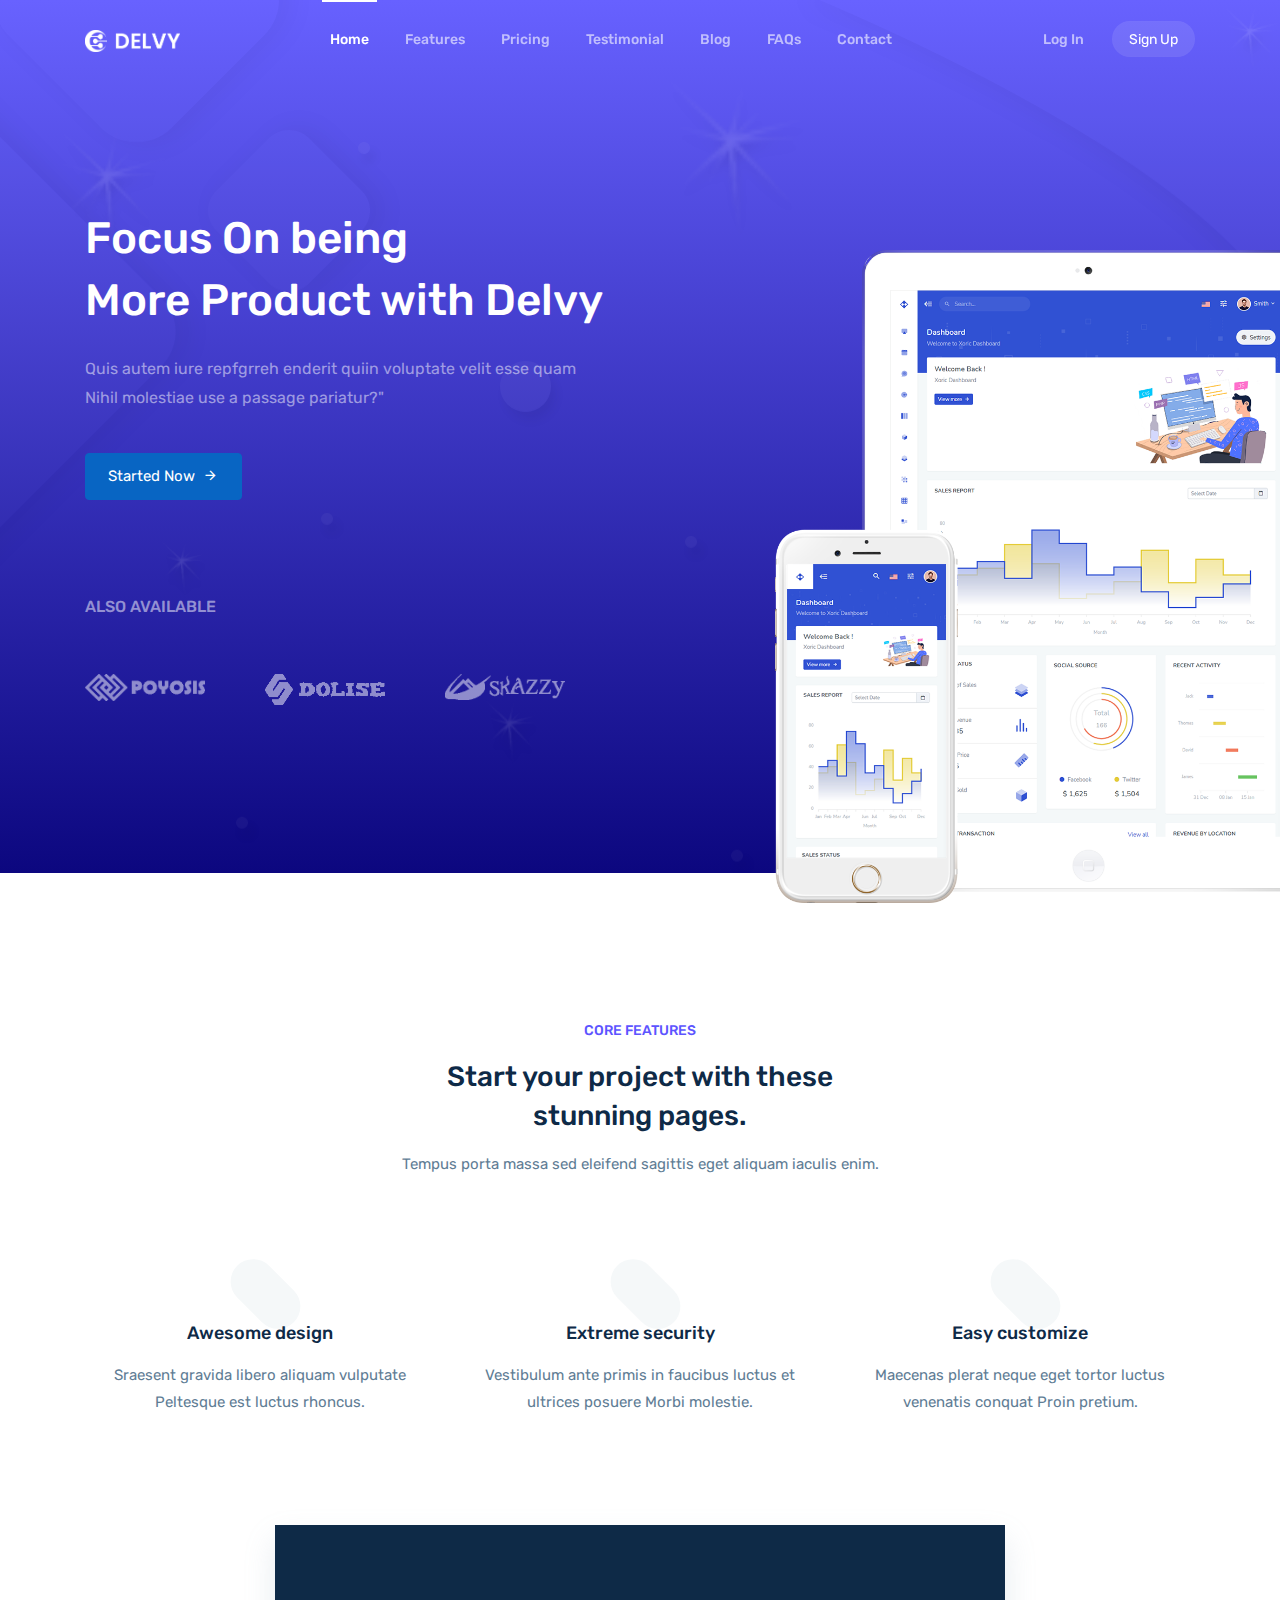
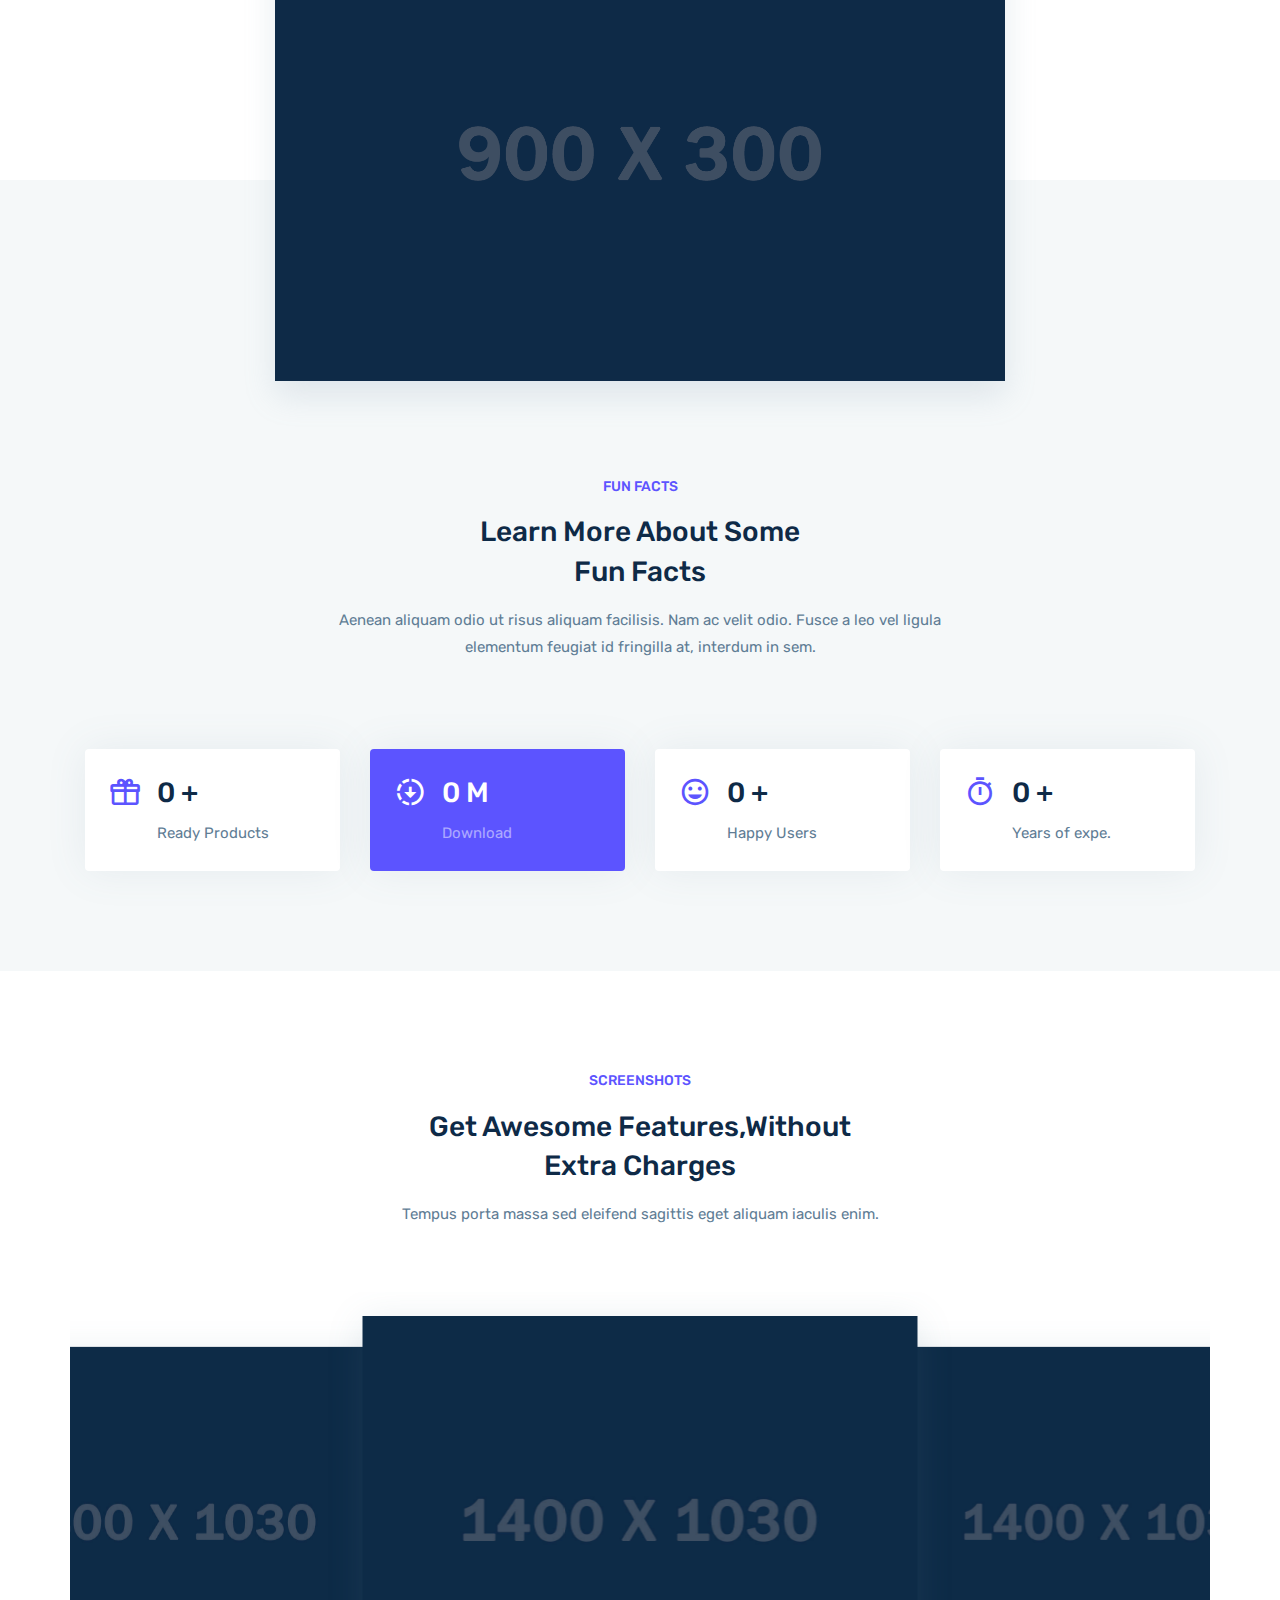
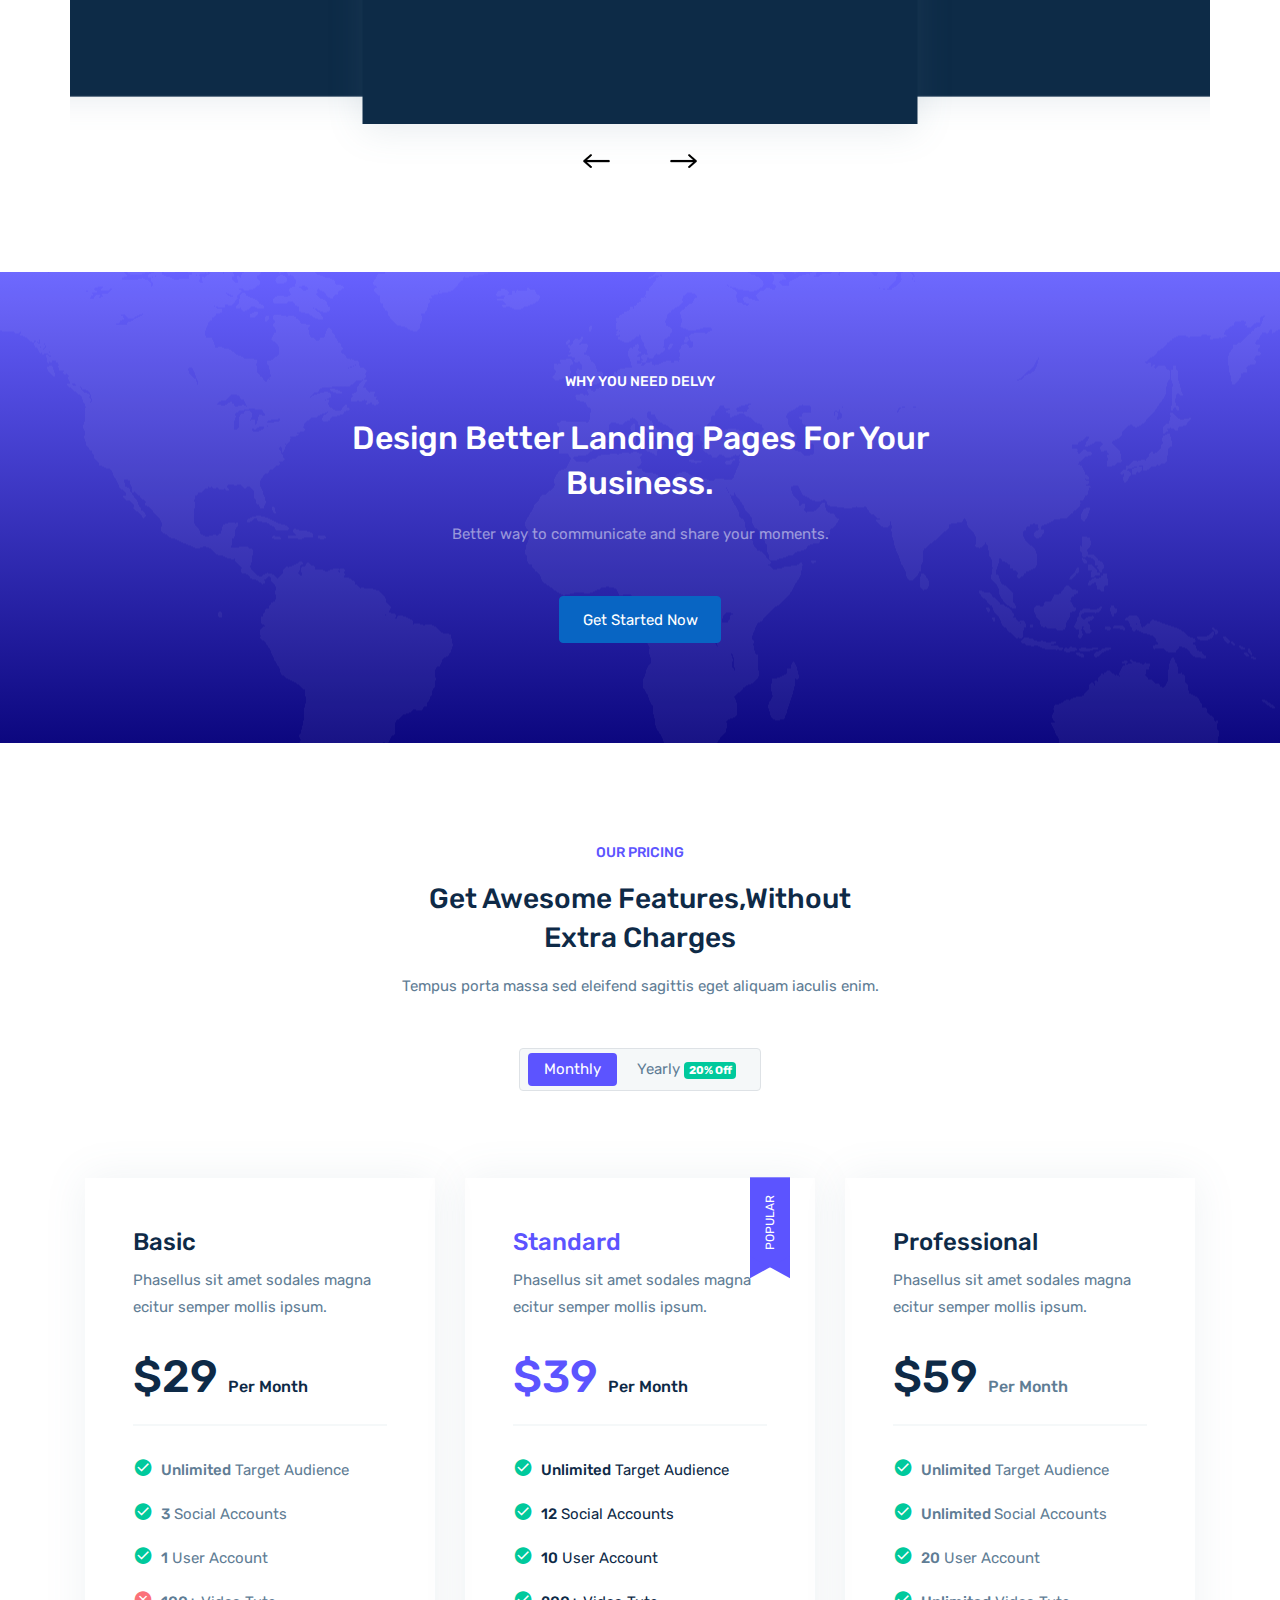
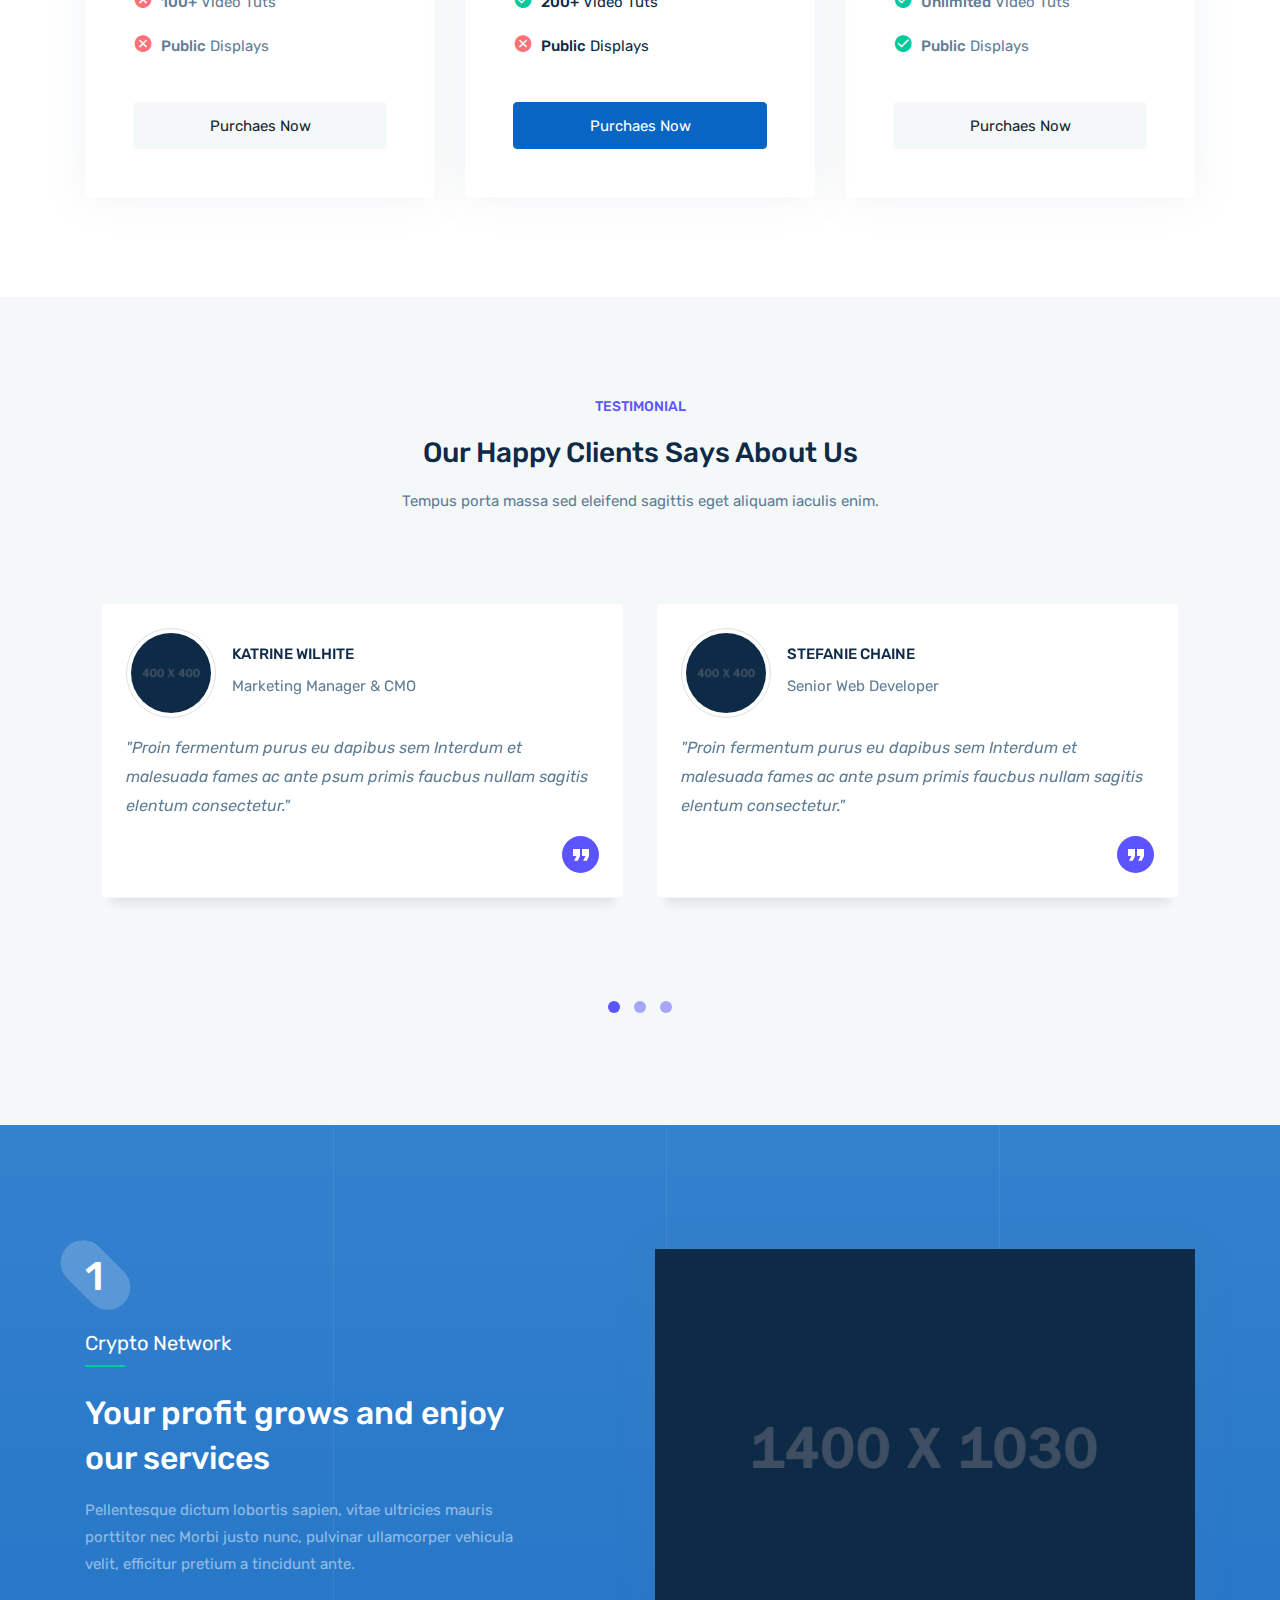
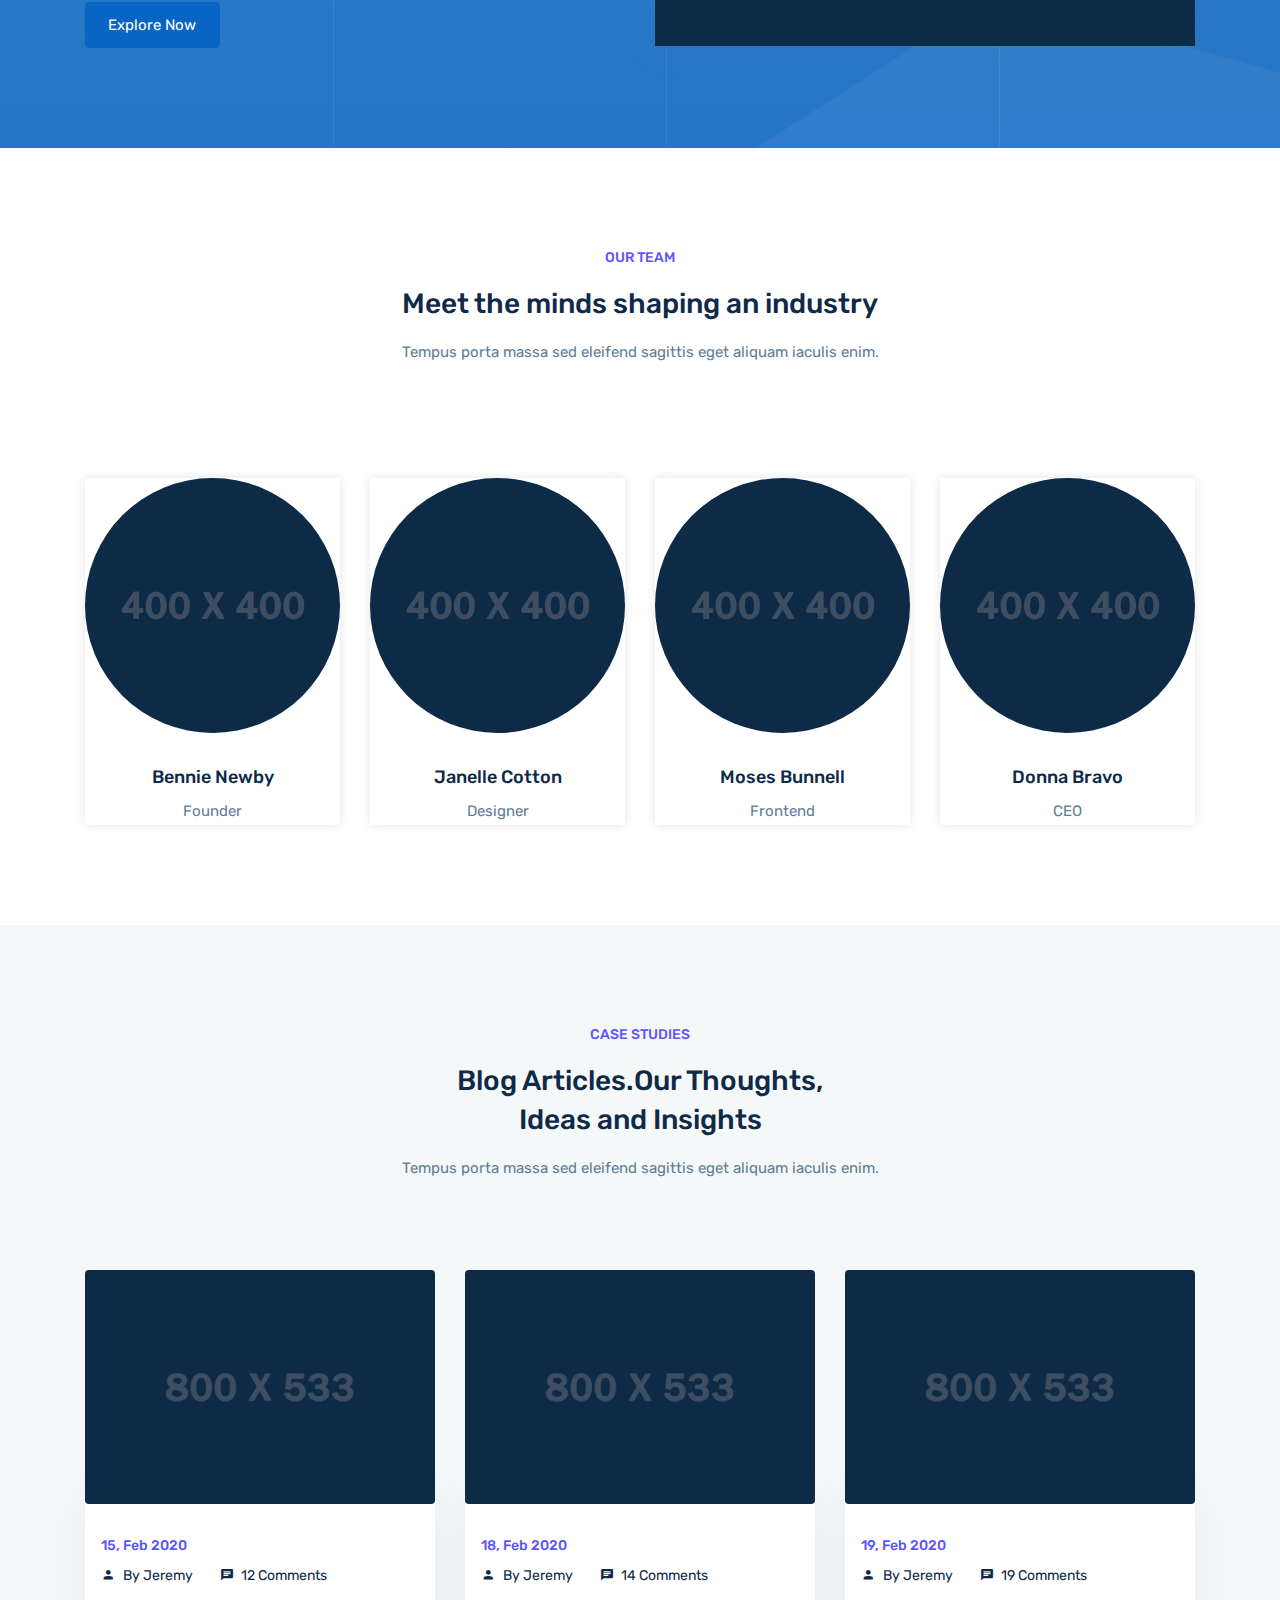
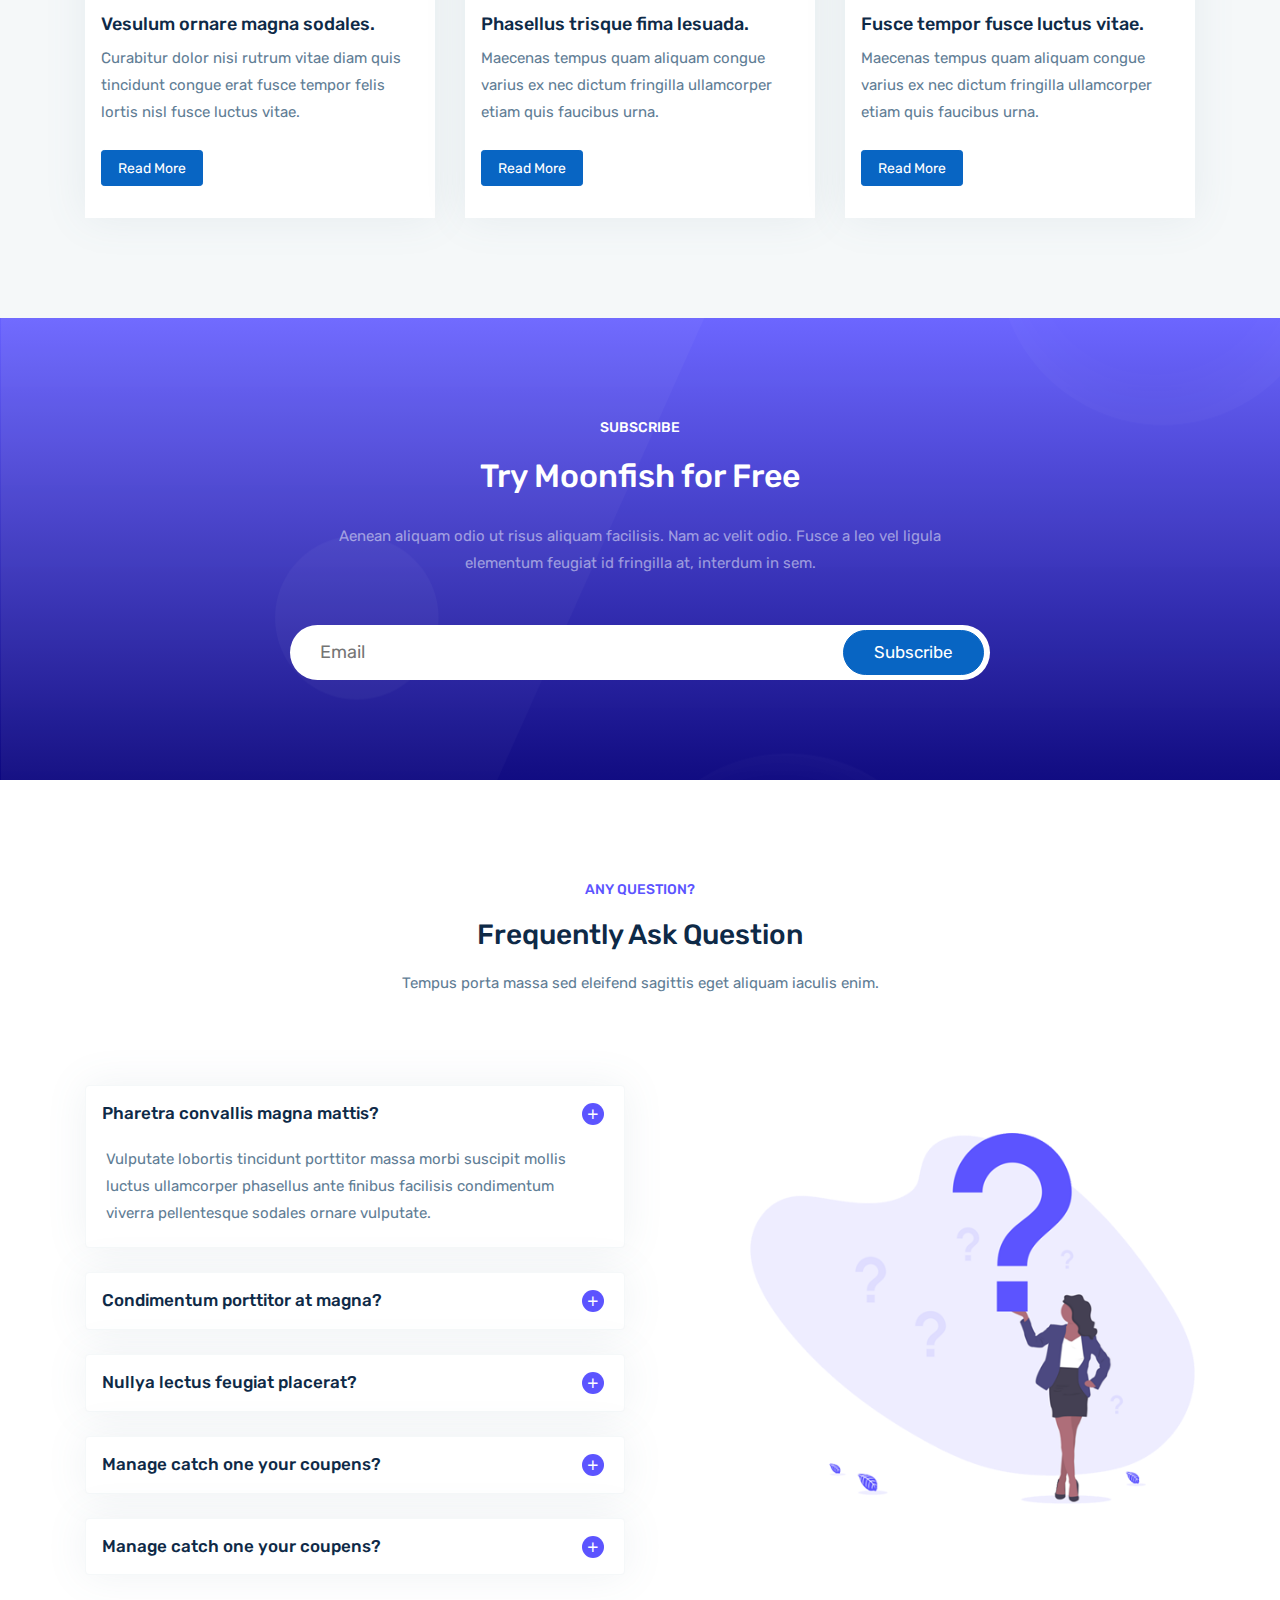
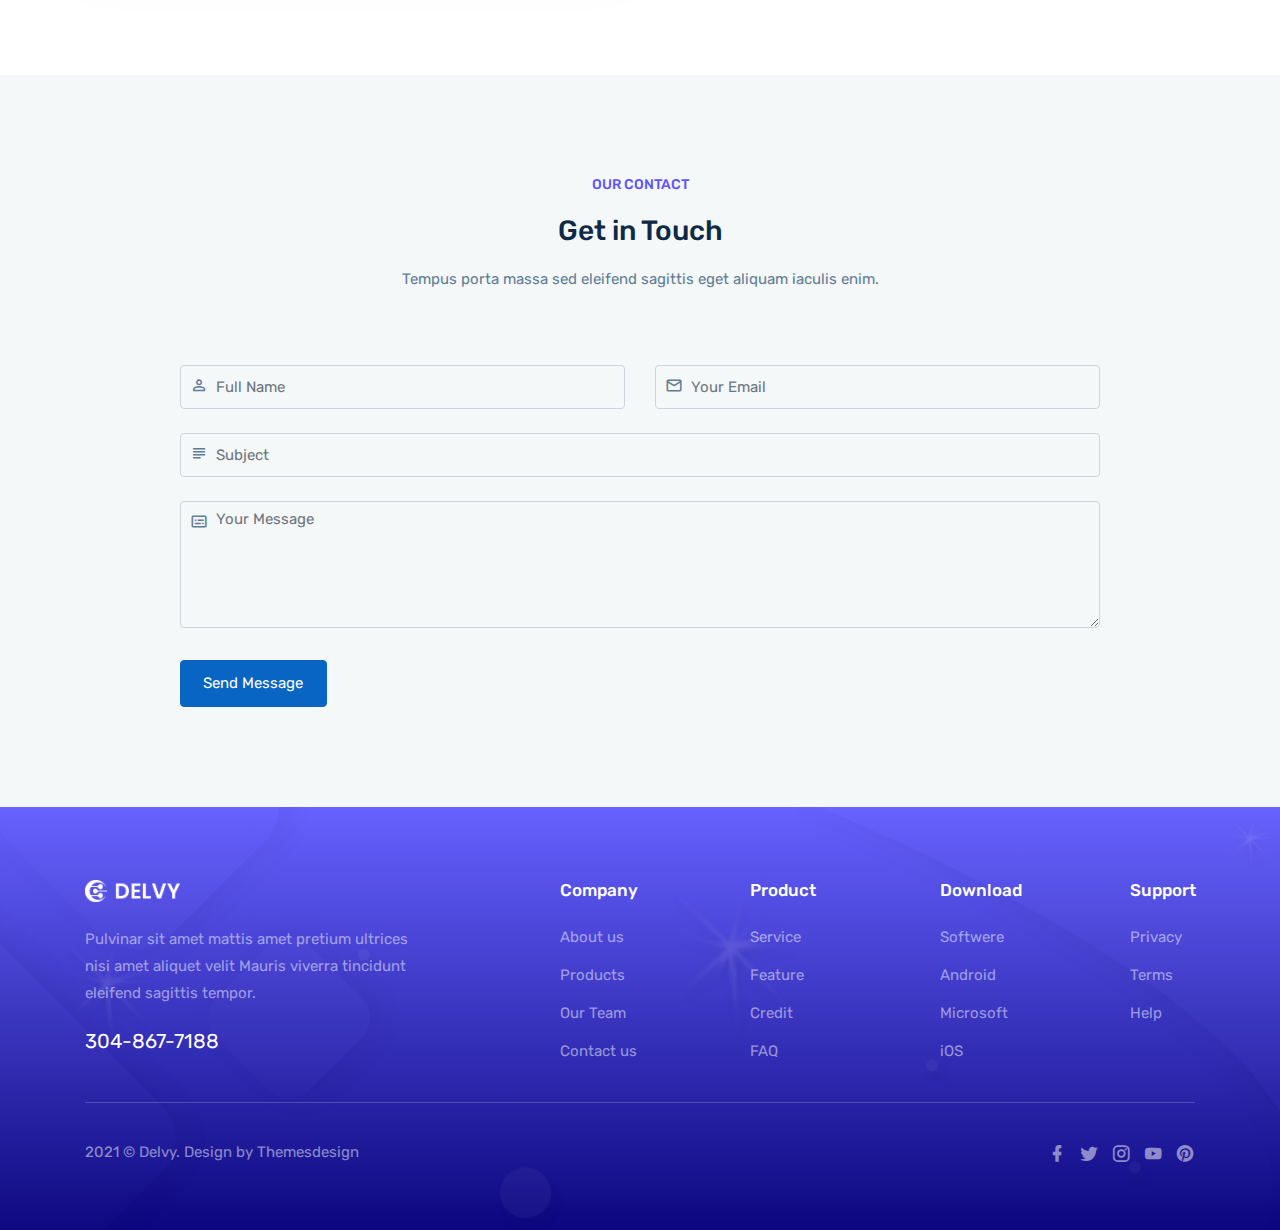
<file: index-1.html>
<!DOCTYPE html>
<html lang="en">

<head>
    <meta charset="utf-8" />
    <title>Delvy</title>
    <meta name="viewport" content="width=device-width, initial-scale=1.0">
    <meta name="description" content="Premium Bootstrap 4 Landing Page Template" />
    <meta name="keywords" content="bootstrap 4, premium, marketing, multipurpose" />
    <meta content="Themesbrand" name="author" />
    <!-- favicon -->
    <link rel="shortcut icon" href="images/favicon.ico">
    <!-- css -->
    <link href="css/bootstrap.min.css" rel="stylesheet" type="text/css" />
    <link href="css/materialdesignicons.min.css" rel="stylesheet" type="text/css" />

    <!-- magnific pop-up -->
    <link rel="stylesheet" type="text/css" href="css/magnific-popup.css" />

    <!-- Swiper CSS -->
    <link rel="stylesheet" href="css/swiper.min.css">

    <!--Slider-->
    <link rel="stylesheet" type="text/css" href="css/owl.carousel.css" />
    <link rel="stylesheet" type="text/css" href="css/owl.theme.css" />
    <link rel="stylesheet" type="text/css" href="css/owl.transitions.css" />
    <link href="css/style.css" rel="stylesheet" type="text/css" />

</head>

<body>

    <!--Navbar Start-->
    <nav class="navbar navbar-expand-lg fixed-top navbar-custom sticky sticky-dark">
        <div class="container">
            <!-- LOGO -->
            <a class="navbar-brand logo text-uppercase" href="index-1.html">
                <img src="images/logo-light.png" class="logo-light" alt="" height="22">
                <img src="images/logo-dark.png" class="logo-dark" alt="" height="22">
            </a>
            <button class="navbar-toggler" type="button" data-toggle="collapse" data-target="#navbarCollapse"
                aria-controls="navbarCollapse" aria-expanded="false" aria-label="Toggle navigation">
                <i class="mdi mdi-menu"></i>
            </button>
            <div class="collapse navbar-collapse" id="navbarCollapse">
                <ul class="navbar-nav mx-auto navbar-center" id="mySidenav">
                    <li class="nav-item active">
                        <a href="#home" class="nav-link">Home</a>
                    </li>
                    <li class="nav-item">
                        <a href="#features" class="nav-link">Features</a>
                    </li>
                    <li class="nav-item">
                        <a href="#pricing" class="nav-link">Pricing</a>
                    </li>
                    <li class="nav-item">
                        <a href="#testimonial" class="nav-link">Testimonial</a>
                    </li>
                    <li class="nav-item">
                        <a href="#blogs" class="nav-link">Blog</a>
                    </li>
                    <li class="nav-item">
                        <a href="#faqs" class="nav-link">FAQs</a>
                    </li>
                    <li class="nav-item">
                        <a href="#contact" class="nav-link">Contact</a>
                    </li>
                </ul>

                <ul class="navbar-nav navbar-center">
                    <li class="nav-item">
                        <a href="" class="nav-link">Log In</a>
                    </li>
                    <li class="nav-item d-inline-block d-lg-none">
                        <a href="" class="nav-link">Sign Up</a>
                    </li>
                </ul>
                <div class="navbar-button d-none d-lg-inline-block">
                    <a href="" class="btn btn-sm btn-custom-light btn-rounded btn-round">Sign Up</a>
                </div>
            </div>
        </div>
    </nav>
    <!-- Navbar End -->

    <!-- END HOME -->
    <section class="bg-home" id="home">
        <div class="bg-overlay"></div>
        <div class="home-center">
            <div class="home-desc-center">

                <div class="container">
                    <div class="row align-items-center">
                        <div class="col-lg-6">
                            <div class="home-content text-white">
                                <h4 class="home-title mt-5">Focus On being
                                    <br>More Product with Delvy<br>
                                </h4>
                                <p class="text-white-50 f-16 mt-4"> Quis autem iure repfgrreh enderit quiin voluptate
                                    velit esse quam
                                    <br> Nihil molestiae use a passage pariatur?"</p>
                                <div class="pt-4 mt-1">
                                    <a href="#" class="btn btn-primary">Started Now <i
                                            class="mdi mdi-arrow-right ml-1"></i></a>
                                </div>


                                <div class="mt-5 pt-5 client-img">
                                    <h6 class="text-white-50 text-uppercase">Also Available</h6>
                                    <div id="client-logo" class="mt-5" >
                                        <div class="client-logo mt-2 mb-2">
                                            <img src="images/clients/img-1.png" class="img-fluid" alt="">
                                        </div>
                                        <div class="client-logo mt-2 mb-2">
                                            <img src="images/clients/img-2.png" class="img-fluid" alt="">
                                        </div>
                                        <div class="client-logo mt-2 mb-2">
                                            <img src="images/clients/img-3.png" class="img-fluid" alt="">
                                        </div>
                                        <div class="client-logo mt-2 mb-2">
                                            <img src="images/clients/img-4.png" class="img-fluid" alt="">
                                        </div>
                                        <div class="client-logo mt-2 mb-2">
                                            <img src="images/clients/img-5.png" class="img-fluid" alt="">
                                        </div>
                                        <div class="client-logo mt-2 mb-2">
                                            <img src="images/clients/img-6.png" class="img-fluid" alt="">
                                        </div>
                                    </div>
                                </div>
                            </div>
                        </div>
                        <div class="col-lg-6">
                            <div class="home-img">
                                <img src="images/home-img.png" class="img-fluid" alt="">
                            </div>
                        </div>
                    </div>

                </div>

            </div>
        </div>
    </section>
    <!-- END HOME -->

    <!-- FEATURES -->
    <section class="section" id="features">
        <div class="container">
            <div class="row mb-5 pb-5 mt-5">
                <div class="col-lg-12">
                    <div class="text-center title-content">
                        <h6 class="text-uppercase f-14 text-primary">Core Features</h6>
                        <h2 class="mt-3">Start your project with these <br> stunning pages.</h2>
                        <p class="text-muted mt-3">Tempus porta massa sed eleifend sagittis eget aliquam iaculis enim.
                        </p>
                    </div>

                    <div class="row mt-5 mb-5 pb-5">
                        <div class="col-lg-4">
                            <div class="features-box text-center mt-4 p-2">
                                <div class="features-icon mr-4">
                                    <i class="uim uim-layer-group"></i>
                                </div>
                                <h5 class="mt-4 pt-3 f-18">Awesome design</h5>
                                <p class="text-muted mt-3">Sraesent gravida libero aliquam vulputate Peltesque est
                                    luctus rhoncus.</p>
                            </div>
                        </div>

                        <div class="col-lg-4">
                            <div class="features-box text-center mt-4 p-2">
                                <div class="features-icon mr-4">
                                    <i class="uim uim-briefcase"></i>
                                </div>
                                <h5 class="mt-4 pt-3 f-18">Extreme security</h5>
                                <p class="text-muted mt-3">Vestibulum ante primis in faucibus luctus et ultrices
                                    posuere Morbi molestie.</p>
                            </div>
                        </div>

                        <div class="col-lg-4">
                            <div class="features-box text-center mt-4 p-2">
                                <div class="features-icon mr-4">
                                    <i class="uim uim-chart-pie"></i>
                                </div>
                                <h5 class="mt-4 pt-3 f-18">Easy customize</h5>
                                <p class="text-muted mt-3">Maecenas plerat neque eget tortor luctus venenatis
                                    conquat Proin pretium.</p>
                            </div>
                        </div>
                    </div>

                </div>

            </div>
        </div>
    </section>
    <!-- END FEATURES -->

    <!-- START COUNTER -->
    <section class="section pt-0 bg-light">

        <div class="container">

            <div class="row mt-5 justify-content-center">
                <div class="col-lg-8">
                    <div class="text-center features-img">
                        <img src="images/features/img-1.png" class="img-fluid mt-4" alt="">
                    </div>
                </div>
            </div>

            <div class="row mt-5 pt-5">
                <div class="col-lg-12">
                    <div class="text-center title-content">
                        <h6 class="text-uppercase f-14 text-primary">Fun Facts </h6>
                        <h2 class="mt-3">Learn More About Some<br> Fun Facts</h2>
                        <p class="text-muted mt-3">Aenean aliquam odio ut risus aliquam facilisis. Nam ac velit odio.
                            Fusce a leo vel ligula
                            <br> elementum feugiat id fringilla at, interdum in sem.
                        </p>
                    </div>
                </div>
            </div>

            <div class="row mt-5" id="counter">
                <div class="col-lg-3">
                    <div class="counter-box mt-4">
                        <div class="media box-shadow bg-white p-4 rounded">
                            <div class="counter-icon mr-3">
                                <i class="mdi mdi-gift text-primary h2"></i>
                            </div>
                            <div class="media-body">
                                <h3 class="counter-count"> <span class="counter-value" data-count="50">0</span> +</h3>
                                <p class="mt-1 mb-0">Ready Products</p>
                            </div>
                        </div>
                    </div>
                </div>

                <div class="col-lg-3">
                    <div class="counter-box mt-4">
                        <div class="media box-shadow bg-primary p-4 rounded">
                            <div class="counter-icon mr-3">
                                <i class="mdi mdi-progress-download text-primary h2 text-white"></i>
                            </div>
                            <div class="media-body">
                                <h3 class="counter-count text-white"> <span class="counter-value" data-count="2">0</span> M</h3>
                                <p class="mt-1 mb-0 text-white-50">Download</p>
                            </div>
                        </div>
                    </div>
                </div>

                <div class="col-lg-3">
                    <div class="counter-box mt-4">
                        <div class="media box-shadow bg-white p-4 rounded">
                            <div class="counter-icon mr-3">
                                <i class="mdi mdi-emoticon-outline text-primary h2"></i>
                            </div>
                            <div class="media-body">
                                <h3 class="counter-count"> <span class="counter-value" data-count="45000">0</span> +
                                </h3>
                                <p class="mt-1 mb-0">Happy Users </p>
                            </div>
                        </div>
                    </div>
                </div>

                <div class="col-lg-3">
                    <div class="counter-box mt-4">
                        <div class="media box-shadow bg-white p-4 rounded">
                            <div class="counter-icon mr-3">
                                <i class="mdi mdi-timer text-primary h2"></i>
                            </div>
                            <div class="media-body">
                                <h3 class="counter-count"> <span class="counter-value" data-count="5">0</span> +</h3>
                                <p class="mt-1 mb-0">Years of expe.</p>
                            </div>
                        </div>
                    </div>
                </div>
            </div>
        </div>
    </section>
    <!-- END COUNTER -->

    <!-- START SCREENSHOT -->
    <section class="section" id="screenshot">
        <div class="container">
            <div class="row">
                <div class="col-lg-12">
                    <div class="text-center title-content">
                        <h6 class="text-uppercase f-14 text-primary">screenshots </h6>
                        <h2 class="mt-3">Get Awesome Features,Without<br>Extra Charges</h2>
                        <p class="text-muted mt-3">Tempus porta massa sed eleifend sagittis eget aliquam iaculis enim.
                        </p>
                    </div>
                </div>
            </div>

            <div class="row mt-5">
                <div class="col-lg-12 swiper-container pb-5">
                    <div class="swiper-wrapper">

                        <div class="item mt-4">

                        </div>


                        <div class="swiper-slide mt-4">
                            <a class="mfp-image" href="images/screenshot/screenshot-1.jpg" title="">
                                <img src="images/screenshot/screenshot-1.jpg" class="img-fluid box-shadow-lg" alt="">
                            </a>
                        </div>

                        <div class="swiper-slide mt-4">
                            <a class="mfp-image" href="images/screenshot/screenshot-2.jpg" title="">
                                <img src="images/screenshot/screenshot-2.jpg" class="img-fluid box-shadow-lg" alt="">
                            </a>
                        </div>

                        <div class="swiper-slide mt-4">
                            <a class="mfp-image" href="images/screenshot/screenshot-3.jpg" title="">
                                <img src="images/screenshot/screenshot-3.jpg" class="img-fluid box-shadow-lg" alt="">
                            </a>
                        </div>

                        <div class="swiper-slide mt-4">
                            <a class="mfp-image" href="images/screenshot/screenshot-4.jpg" title="">
                                <img src="images/screenshot/screenshot-4.jpg" class="img-fluid box-shadow-lg" alt="">
                            </a>
                        </div>

                        <div class="swiper-slide mt-4">
                            <a class="mfp-image" href="images/screenshot/screenshot-5.jpg" title="">
                                <img src="images/screenshot/screenshot-5.jpg" class="img-fluid box-shadow-lg" alt="">
                            </a>
                        </div>

                        <div class="swiper-slide mt-4">
                            <a class="mfp-image" href="images/screenshot/screenshot-6.jpg" title="">
                                <img src="images/screenshot/screenshot-6.jpg" class="img-fluid box-shadow-lg" alt="">
                            </a>
                        </div>

                        <div class="swiper-slide mt-4">
                            <a class="mfp-image" href="images/screenshot/screenshot-7.jpg" title="">
                                <img src="images/screenshot/screenshot-7.jpg" class="img-fluid box-shadow-lg" alt="">
                            </a>
                        </div>
                    </div>

                    <!-- Add Arrows  -->
                    <div class="swiper-button-next">
                        <img src="images/arrow-right.png" class="img-fluid" alt="">
                    </div>
                    <div class="swiper-button-prev ">
                        <img src="images/arrow-left.png" class="img-fluid" alt="">
                    </div>

                </div>
            </div>
        </div>
    </section>
    <!-- END SREENSHORT -->

    <!-- START CTA -->
    <section class="section bg-cta">
        <div class="bg-overlay-3"></div>

        <div class="container">
            <div class="row">
                <div class="col-lg-12">
                    <div class="cta-content text-white text-center">

                        <div class="text-center text-white">
                            <h6 class="text-uppercase desc-white f-14">Why you need Delvy</h6>
                            <h2 class="mt-4">Design Better Landing Pages For Your <br> Business.</h2>
                            <p class="mt-3 text-white-50">Better way to communicate and share your moments.</p>
                            <div class="mt-5">
                                <a href="" class="btn btn-primary">Get Started Now</a>
                            </div>
                        </div>
                    </div>
                </div>
            </div>
        </div>
    </section>
    <!-- END CTA -->

    <!-- START PRICING -->
    <section class="section" id="pricing">
        <div class="container">
            <div class="row">
                <div class="col-lg-12">
                    <div class="text-center title-content">
                        <h6 class="text-uppercase f-14 text-primary">Our Pricing </h6>
                        <h2 class="mt-3">Get Awesome Features,Without<br>Extra Charges</h2>
                        <p class="text-muted mt-3">Tempus porta massa sed eleifend sagittis eget aliquam iaculis enim.
                        </p>
                    </div>
                </div>
            </div>

            <div class="row align-items-center">
                <div class="col-12 mt-4 pt-2">
                    <div class="text-center">
                        <ul class="nav nav-pills rounded justify-content-center d-inline-block border py-1 px-2"
                            id="pills-tab" role="tablist">
                            <li class="nav-item d-inline-block">
                                <a class="nav-link px-3 rounded active monthly" id="Monthly" data-toggle="pill"
                                    href="#Month" role="tab" aria-controls="Month" aria-selected="true">Monthly</a>
                            </li>
                            <li class="nav-item d-inline-block">
                                <a class="nav-link px-3 rounded yearly" id="Yearly" data-toggle="pill" href="#Year"
                                    role="tab" aria-controls="Year" aria-selected="false">Yearly <span
                                        class="badge bg-success rounded text-white">20% Off </span></a>
                            </li>
                        </ul>
                    </div>

                    <div class="tab-content mt-5" id="pills-tabContent">
                        <div class="tab-pane fade active show" id="Month" role="tabpanel" aria-labelledby="Monthly">
                            <div class="row">
                                <div class="col-lg-4">
                                    <div class="pricing-box box-shadow mt-4 p-5">
                                        <h4 class="">Basic</h4>
                                        <p class="text-muted">Phasellus sit amet sodales magna ecitur semper mollis
                                            ipsum.</p>

                                        <div class="mt-4">
                                            <h1 class="pricing-title">
                                                $29 <span class="f-16 text-dark">Per Month</span>
                                            </h1>
                                        </div>
                                        <div class="pricing-border mt-3"></div>

                                        <div class="mt-4 text-muted f-15">
                                            <p class="mb-2"><i
                                                    class="mdi mdi-checkbox-marked-circle text-success f-20 mr-2"></i><b>Unlimited</b>
                                                Target Audience</p>
                                            <p class="mb-2"><i
                                                    class="mdi mdi-checkbox-marked-circle text-success f-20 mr-2"></i><b>3</b>
                                                Social Accounts</p>
                                            <p class="mb-2"><i
                                                    class="mdi mdi-checkbox-marked-circle text-success f-20 mr-2"></i><b>1</b>
                                                User Account</p>
                                            <p class="mb-2"><i
                                                    class="mdi mdi-close-circle text-danger f-20 mr-2"></i><b>100+</b>
                                                Video Tuts</p>
                                            <p class="mb-2"><i
                                                    class="mdi mdi-close-circle text-danger f-20 mr-2"></i><b>Public</b>
                                                Displays
                                            </p>
                                        </div>

                                        <div class="mt-4 pt-3">
                                            <a href="" class="btn btn-light w-100">Purchaes Now</a>
                                        </div>

                                    </div>
                                </div>
                                <!--end col-->

                                <div class="col-lg-4">

                                    <div class="pricing-box box-shadow mt-4 p-5">
                                        <div class="pricing-lable">
                                            <span class="lable-name">POPULAR</span>
                                        </div>
                                        <h4 class="text-primary">Standard</h4>
                                        <p class="text-muted">Phasellus sit amet sodales magna ecitur semper mollis
                                            ipsum.</p>

                                        <div class="mt-4">
                                            <h1 class="pricing-title text-primary">
                                                $39 <span class="f-16 text-dark">Per Month</span>
                                            </h1>
                                        </div>
                                        <div class="pricing-border mt-3"></div>

                                        <div class="mt-4 f-15">
                                            <p class="mb-2"><i
                                                    class="mdi mdi-checkbox-marked-circle text-success f-20 mr-2"></i><b>Unlimited</b>
                                                Target Audience</p>
                                            <p class="mb-2"><i
                                                    class="mdi mdi-checkbox-marked-circle text-success f-20 mr-2"></i><b>12</b>
                                                Social Accounts</p>
                                            <p class="mb-2"><i
                                                    class="mdi mdi-checkbox-marked-circle text-success f-20 mr-2"></i><b>10</b>
                                                User Account</p>
                                            <p class="mb-2"><i
                                                    class="mdi mdi-checkbox-marked-circle text-success f-20 mr-2"></i><b>200+</b>
                                                Video Tuts</p>
                                            <p class="mb-2"><i
                                                    class="mdi mdi-close-circle text-danger f-20 mr-2"></i><b>Public</b>
                                                Displays
                                            </p>
                                        </div>

                                        <div class="mt-4 pt-3">
                                            <a href="" class="btn btn-primary w-100">Purchaes Now</a>
                                        </div>

                                    </div>

                                </div>
                                <!--end col-->

                                <div class="col-lg-4">
                                    <div class="pricing-box box-shadow mt-4 p-5">
                                        <h4 class="">Professional</h4>
                                        <p class="text-muted">Phasellus sit amet sodales magna ecitur semper mollis
                                            ipsum.</p>

                                        <div class="mt-4">
                                            <h1 class="pricing-title">
                                                $59 <span class="f-16 text-muted">Per Month</span>
                                            </h1>
                                        </div>
                                        <div class="pricing-border mt-3"></div>

                                        <div class="mt-4 text-muted f-15">
                                            <p class="mb-2"><i
                                                    class="mdi mdi-checkbox-marked-circle text-success f-20 mr-2"></i><b>Unlimited</b>
                                                Target Audience</p>
                                            <p class="mb-2"><i
                                                    class="mdi mdi-checkbox-marked-circle text-success f-20 mr-2"></i><b>Unlimited
                                                </b> Social Accounts</p>
                                            <p class="mb-2"><i
                                                    class="mdi mdi-checkbox-marked-circle text-success f-20 mr-2"></i><b>20</b>
                                                User Account</p>
                                            <p class="mb-2"><i
                                                    class="mdi mdi-checkbox-marked-circle text-success f-20 mr-2"></i><b>Unlimited</b>
                                                Video Tuts</p>
                                            <p class="mb-2"><i
                                                    class="mdi mdi-checkbox-marked-circle text-success f-20 mr-2"></i><b>Public</b>
                                                Displays
                                            </p>
                                        </div>
                                        <div class="mt-4 pt-3">
                                            <a href="" class="btn btn-light w-100">Purchaes Now</a>
                                        </div>

                                    </div>

                                </div>
                                <!--end col-->
                            </div>
                            <!--end row-->
                        </div>

                        <div class="tab-pane fade" id="Year" role="tabpanel" aria-labelledby="Yearly">
                            <div class="row">
                                <div class="col-lg-4">
                                    <div class="pricing-box box-shadow mt-4 p-5">
                                        <h4 class="">Basic</h4>
                                        <p class="text-muted">Phasellus sit amet sodales magna ecitur semper mollis
                                            ipsum.</p>

                                        <div class="mt-4">
                                            <h1 class="pricing-title">
                                                $129 <span class="f-16 text-dark">Per Month</span>
                                            </h1>
                                        </div>
                                        <div class="pricing-border mt-3"></div>

                                        <div class="mt-4 text-muted f-15">
                                            <p class="mb-2"><i
                                                    class="mdi mdi-checkbox-marked-circle text-success f-20 mr-2"></i><b>Unlimited</b>
                                                Target Audience</p>
                                            <p class="mb-2"><i
                                                    class="mdi mdi-checkbox-marked-circle text-success f-20 mr-2"></i><b>3</b>
                                                Social Accounts</p>
                                            <p class="mb-2"><i
                                                    class="mdi mdi-checkbox-marked-circle text-success f-20 mr-2"></i><b>1</b>
                                                User Account</p>
                                            <p class="mb-2"><i
                                                    class="mdi mdi-close-circle text-danger f-20 mr-2"></i><b>100+</b>
                                                Video Tuts</p>
                                            <p class="mb-2"><i
                                                    class="mdi mdi-close-circle text-danger f-20 mr-2"></i><b>Public</b>
                                                Displays
                                            </p>
                                        </div>

                                        <div class="mt-4 pt-3">
                                            <a href="" class="btn btn-light w-100">Purchaes Now</a>
                                        </div>

                                    </div>
                                </div>
                                <!--end col-->

                                <div class="col-lg-4">
                                    <div class="pricing-box box-shadow mt-4 p-5">
                                        <div class="pricing-lable">
                                            <span class="lable-name">POPULAR</span>
                                        </div>
                                        <h4 class="text-primary">Standard</h4>
                                        <p class="text-muted">Phasellus sit amet sodales magna ecitur semper mollis
                                            ipsum.</p>

                                        <div class="mt-4">
                                            <h1 class="pricing-title text-primary">
                                                $139 <span class="f-16 text-dark">Per Month</span>
                                            </h1>
                                        </div>
                                        <div class="pricing-border mt-3"></div>

                                        <div class="mt-4 f-15">
                                            <p class="mb-2"><i
                                                    class="mdi mdi-checkbox-marked-circle text-success f-20 mr-2"></i><b>Unlimited</b>
                                                Target Audience</p>
                                            <p class="mb-2"><i
                                                    class="mdi mdi-checkbox-marked-circle text-success f-20 mr-2"></i><b>12</b>
                                                Social Accounts</p>
                                            <p class="mb-2"><i
                                                    class="mdi mdi-checkbox-marked-circle text-success f-20 mr-2"></i><b>10</b>
                                                User Account</p>
                                            <p class="mb-2"><i
                                                    class="mdi mdi-checkbox-marked-circle text-success f-20 mr-2"></i><b>200+</b>
                                                Video Tuts</p>
                                            <p class="mb-2"><i
                                                    class="mdi mdi-close-circle text-danger f-20 mr-2"></i><b>Public</b>
                                                Displays
                                            </p>
                                        </div>

                                        <div class="mt-4 pt-3">
                                            <a href="" class="btn btn-primary w-100">Purchaes Now</a>
                                        </div>

                                    </div>

                                </div>
                                <!--end col-->

                                <div class="col-lg-4">
                                    <div class="pricing-box box-shadow mt-4 p-5">

                                        <h4 class="">Professional</h4>
                                        <p class="text-muted">Phasellus sit amet sodales magna ecitur semper mollis
                                            ipsum.</p>

                                        <div class="mt-4">
                                            <h1 class="pricing-title">
                                                $159 <span class="f-16 text-muted">Per Month</span>
                                            </h1>
                                        </div>
                                        <div class="pricing-border mt-3"></div>

                                        <div class="mt-4 text-muted f-15">
                                            <p class="mb-2"><i
                                                    class="mdi mdi-checkbox-marked-circle text-success f-20 mr-2"></i><b>Unlimited</b>
                                                Target Audience</p>
                                            <p class="mb-2"><i
                                                    class="mdi mdi-checkbox-marked-circle text-success f-20 mr-2"></i><b>Unlimited
                                                </b> Social Accounts</p>
                                            <p class="mb-2"><i
                                                    class="mdi mdi-checkbox-marked-circle text-success f-20 mr-2"></i><b>20</b>
                                                User Account</p>
                                            <p class="mb-2"><i
                                                    class="mdi mdi-checkbox-marked-circle text-success f-20 mr-2"></i><b>Unlimited</b>
                                                Video Tuts</p>
                                            <p class="mb-2"><i
                                                    class="mdi mdi-checkbox-marked-circle text-success f-20 mr-2"></i><b>Public</b>
                                                Displays
                                            </p>
                                        </div>

                                        <div class="mt-4 pt-3">
                                            <a href="" class="btn btn-light w-100">Purchaes Now</a>
                                        </div>

                                    </div>

                                </div>
                                <!--end col-->
                            </div>
                            <!--end row-->

                        </div>

                    </div>
                </div>
            </div>
        </div>
    </section>
    <!-- END PRICING -->

    <!-- START TESTIMONAIL -->
    <section class="section bg-light" id="testimonial">
        <div class="container">
            <div class="row">
                <div class="col-lg-12">
                    <div class="text-center title-content">
                        <h6 class="text-uppercase f-14 text-primary">Testimonial</h6>
                        <h2 class="mt-3">Our Happy Clients Says About Us</h2>
                        <p class="text-muted mt-3">Tempus porta massa sed eleifend sagittis eget aliquam iaculis enim.
                        </p>
                    </div>
                </div>
            </div>

            <div class="row mt-5">
                <div class="col-lg-12">
                    <div id="owl-carousel">

                        <div class=" testi-box bg-white mt-4 mb-5 mx-3 p-4 rounded">

                        <div class="media">
                            <div class="testi-img mr-3">
                                <img src="images/users/img-1.jpg" class="img-fluid rounded-circle img-thumbnail" alt="">
                            </div>
                            <div class="media-body">
                                <h6 class="text-uppercase f-15 mt-3">Katrine Wilhite</h6>
                                <p class="text-muted">Marketing Manager & CMO</p>
                            </div>
                        </div>
                        <p class="text-muted mt-3 font-italic f-16">"Proin fermentum purus eu dapibus sem Interdum et
                            malesuada fames ac ante psum primis faucbus nullam sagitis elentum consectetur."
                        </p>
                        <div class="text-right mt-1">
                            <i class="mdi mdi-format-quote-close"></i>
                        </div>
                    </div>

                    <div class="testi-box bg-white mt-4 mb-5 mx-3 p-4 rounded">

                        <div class="media">
                            <div class="testi-img mr-3">
                                <img src="images/users/img-2.jpg" class="img-fluid rounded-circle img-thumbnail" alt="">
                            </div>
                            <div class="media-body">
                                <h6 class="text-uppercase f-15 mt-3">Stefanie Chaine</h6>
                                <p class="text-muted">Senior Web Developer</p>
                            </div>
                        </div>
                        <p class="text-muted mt-3 font-italic f-16">"Proin fermentum purus eu dapibus sem Interdum et
                            malesuada fames ac ante psum primis faucbus nullam sagitis elentum consectetur."
                        </p>
                        <div class="text-right mt-1">
                            <i class="mdi mdi-format-quote-close"></i>
                        </div>
                    </div>

                    <div class="testi-box bg-white mt-4 mb-5 mx-3 p-4 rounded">

                        <div class="media">
                            <div class="testi-img mr-3">
                                <img src="images/users/img-3.jpg" class="img-fluid rounded-circle img-thumbnail" alt="">
                            </div>
                            <div class="media-body">
                                <h6 class="text-uppercase f-15 mt-3">Calvin Roberson</h6>
                                <p class="text-muted">UI/UX Designer</p>
                            </div>
                        </div>
                        <p class="text-muted mt-3 font-italic f-16">"Proin fermentum purus eu dapibus sem Interdum et
                            malesuada fames ac ante psum primis faucbus nullam sagitis elentum consectetur."
                        </p>
                        <div class="text-right mt-1">
                            <i class="mdi mdi-format-quote-close"></i>
                        </div>
                    </div>

                    <div class="testi-box bg-white mt-4 mb-5 mx-3 p-4 rounded">

                        <div class="media">
                            <div class="testi-img mr-3">
                                <img src="images/users/img-4.jpg" class="img-fluid rounded-circle img-thumbnail" alt="">
                            </div>
                            <div class="media-body">
                                <h6 class="text-uppercase f-15 mt-3">Marie Richard</h6>
                                <p class="text-muted">Web Designer & Developer</p>
                            </div>
                        </div>
                        <p class="text-muted mt-3 font-italic f-16">"Proin fermentum purus eu dapibus sem Interdum et
                            malesuada fames ac ante psum primis faucbus nullam sagitis elentum consectetur."
                        </p>
                        <div class="text-right mt-1">
                            <i class="mdi mdi-format-quote-close"></i>
                        </div>
                    </div>

                    <div class="testi-box bg-white mt-4 mb-5 mx-3 p-4 rounded">

                        <div class="media">
                            <div class="testi-img mr-3">
                                <img src="images/users/img-1.jpg" class="img-fluid rounded-circle img-thumbnail" alt="">
                            </div>
                            <div class="media-body">
                                <h6 class="text-uppercase f-15 mt-3">Katrine Wilhite</h6>
                                <p class="text-muted">Marketing Manager & CMO</p>
                            </div>
                        </div>
                        <p class="text-muted mt-3 font-italic f-16">"Proin fermentum purus eu dapibus sem Interdum et
                            malesuada fames ac ante psum primis faucbus nullam sagitis elentum consectetur."
                        </p>
                        <div class="text-right mt-1">
                            <i class="mdi mdi-format-quote-close"></i>
                        </div>
                    </div>

                    <div class="testi-box bg-white mt-4 mb-5 mx-3 p-4 rounded">

                        <div class="media">
                            <div class="testi-img mr-3">
                                <img src="images/users/img-2.jpg" class="img-fluid rounded-circle img-thumbnail" alt="">
                            </div>
                            <div class="media-body">
                                <h6 class="text-uppercase f-15 mt-3">Stefanie Chaine</h6>
                                <p class="text-muted">CEO / Founder</p>
                            </div>
                        </div>
                        <p class="text-muted mt-3 font-italic f-16">"Proin fermentum purus eu dapibus sem Interdum et
                            malesuada fames ac ante psum primis faucbus nullam sagitis elentum consectetur."
                        </p>
                        <div class="text-right mt-1">
                            <i class="mdi mdi-format-quote-close"></i>
                        </div>
                    </div>


                </div>

            </div>
        </div>

        </div>
    </section>
    <!-- END TESTIMONIAL -->

    <!-- START FEATURES-2 -->
    <section class="section bg-features-2">
        <div class="bg-overlay-1"></div>
        <div class="container">
            <div class="row">
                <div class="col-lg-5">

                    <div class="features-2-content text-white mt-4">
                        <div class="features-2-count">
                            <h1>1</h1>
                        </div>
                        <h5 class="mt-4 font-weight-normal">Crypto Network</h5>
                        <div class="features-2-border text-success mt-2"></div>
                        <h2 class="mt-4">Your profit grows and enjoy <br> our services</h2>
                        <p class="text-white-50 mt-3">Pellentesque dictum lobortis sapien, vitae ultricies mauris
                            porttitor nec Morbi justo nunc, pulvinar ullamcorper vehicula velit, efficitur pretium a
                            tincidunt ante.</p>
                        <div class="mt-4">
                            <a href="" class="btn btn-primary">Explore Now</a>
                        </div>
                    </div>
                </div>
                <div class="col-lg-6 offset-lg-1">
                    <div class="mt-4">
                        <img src="images/layout-3.png" class="img-fluid box-shadow" alt="">
                    </div>
                </div>
            </div>
        </div>
    </section>
    <!-- END FEATURES-2 -->

    <!-- START TEAM -->
    <section class="section">
        <div class="container">
            <div class="row">
                <div class="col-lg-12">
                    <div class="text-center title-content">
                        <h6 class="text-uppercase f-14 text-primary">Our Team</h6>
                        <h2 class="mt-3">Meet the minds shaping an industry</h2>
                        <p class="text-muted mt-3">Tempus porta massa sed eleifend sagittis eget aliquam iaculis enim.
                        </p>
                    </div>
                </div>
            </div>

            <div class="row mt-5 pt-4">

                <div class="col-lg-3">
                    <div class="team-box team-line text-center mt-4">
                        <div class="team-img">
                            <img src="images/users/img-1.jpg" class="img-fluid rounded-circle" alt="">
                        </div>
                        <h5 class="mt-4 pt-2 f-18">Bennie Newby</h5>
                        <p class="text-muted mb-0">Founder</p>
                    </div>
                </div>

                <div class="col-lg-3">
                    <div class="team-box team-line text-center mt-4">
                        <div class="team-img">
                            <img src="images/users/img-2.jpg" class="img-fluid rounded-circle" alt="">
                        </div>
                        <h5 class="mt-4 pt-2 f-18">Janelle Cotton</h5>
                        <p class="text-muted mb-0">Designer</p>
                    </div>
                </div>

                <div class="col-lg-3">
                    <div class="team-box team-line text-center mt-4">
                        <div class="team-img">
                            <img src="images/users/img-3.jpg" class="img-fluid rounded-circle" alt="">
                        </div>
                        <h5 class="mt-4 pt-2 f-18">Moses Bunnell</h5>
                        <p class="text-muted mb-0">Frontend</p>
                    </div>
                </div>

                <div class="col-lg-3">
                    <div class="team-box text-center mt-4">
                        <div class="team-img">
                            <img src="images/users/img-4.jpg" class="img-fluid rounded-circle" alt="">
                        </div>
                        <h5 class="mt-4 pt-2 f-18">Donna Bravo</h5>
                        <p class="text-muted mb-0">CEO</p>
                    </div>
                </div>
            </div>
        </div>
    </section>
    <!-- END TEAM -->

    <!-- START BLOG -->
    <section class="section bg-light" id="blogs">
        <div class="container">
            <div class="row">
                <div class="col-lg-12">
                    <div class="text-center title-content">
                        <h6 class="text-uppercase f-14 text-primary">Case Studies</h6>
                        <h2 class="mt-3">Blog Articles.Our Thoughts,<br>Ideas and Insights</h2>
                        <p class="text-muted mt-3">Tempus porta massa sed eleifend sagittis eget aliquam iaculis enim.
                        </p>
                    </div>
                </div>
            </div>

            <div class="row mt-5">
                <div class="col-lg-4">
                    <div class="blog-box mt-4">
                        <div class="blog-img"></div>
                        <img src="images/blog/img-1.jpg" class="img-fluid rounded" alt="">
                        <div class="blog-content p-3 bg-white box-shadow">
                            <h6 class="text-primary f-14 mt-3">15, Feb 2020</h6>
                            <p class="f-14"><i class="mdi mdi-account mr-2"></i>By Jeremy <i
                                    class="mdi mdi-message-text pl-4 mr-1"></i> 12 Comments</p>
                            <h5 class="mt-4 f-18"><a href="" class="text-dark">Vesulum ornare magna sodales.</a></h5>
                            <p class="text-muted">Curabitur dolor nisi rutrum vitae diam quis tincidunt congue erat
                                fusce tempor felis lortis nisl fusce luctus vitae.</p>
                            <div class="mt-4 mb-3">
                                <a href="#" class="btn btn-sm btn-primary">Read More </a>
                            </div>
                        </div>
                    </div>
                </div>

                <div class="col-lg-4">
                    <div class="blog-box mt-4">
                        <div class="blog-img"></div>
                        <img src="images/blog/img-2.jpg" class="img-fluid rounded" alt="">
                        <div class="blog-content p-3 bg-white  box-shadow">
                            <h6 class="text-primary f-14 mt-3">18, Feb 2020</h6>
                            <p class="f-14"><i class="mdi mdi-account mr-2"></i>By Jeremy <i
                                    class="mdi mdi-message-text pl-4 mr-1"></i> 14 Comments</p>
                            <h5 class="mt-4 f-18"><a href="" class="text-dark">Phasellus trisque fima lesuada.</a></h5>
                            <p class="text-muted">Maecenas tempus quam aliquam congue varius ex nec dictum fringilla
                                ullamcorper etiam quis faucibus urna.</p>
                            <div class="mt-4 mb-3">
                                <a href="#" class="btn btn-sm btn-primary">Read More </a>
                            </div>
                        </div>
                    </div>
                </div>

                <div class="col-lg-4">
                    <div class="blog-box mt-4">
                        <div class="blog-img"></div>
                        <img src="images/blog/img-3.jpg" class="img-fluid rounded" alt="">
                        <div class="blog-content p-3 bg-white  box-shadow">
                            <h6 class="text-primary f-14 mt-3">19, Feb 2020</h6>
                            <p class="f-14"><i class="mdi mdi-account mr-2"></i>By Jeremy <i
                                    class="mdi mdi-message-text pl-4 mr-1"></i> 19 Comments</p>
                            <h5 class="mt-4 f-18"><a href="" class="text-dark">Fusce tempor fusce luctus vitae.</a></h5>
                            <p class="text-muted">Maecenas tempus quam aliquam congue varius ex nec dictum fringilla
                                ullamcorper etiam quis faucibus urna.</p>
                            <div class="mt-4 mb-3">
                                <a href="#" class="btn btn-sm btn-primary">Read More </a>
                            </div>
                        </div>
                    </div>
                </div>
            </div>
        </div>
    </section>
    <!-- END BLOG -->

    <!-- START SUBSCRIBE -->
    <section class="section bg-subscribe">
        <div class="bg-overlay-2"></div>
        <div class="container">
            <div class="row">
                <div class="col-lg-12">
                    <div class="text-center">
                        <h6 class="text-uppercase f-14 text-white">Subscribe</h6>
                        <h2 class="mt-3 text-white">Try Moonfish for Free</h2>
                        <p class="text-white-50 mt-4">Aenean aliquam odio ut risus aliquam facilisis. Nam ac velit odio.
                            Fusce a leo vel ligula
                            <br> elementum feugiat id fringilla at, interdum in sem.</p>

                        <div class="mt-5">
                            <div class="subscribe mt-5">
                                <form action="#">
                                    <input placeholder="Email" type="text">
                                    <button type="submit" class="btn btn-primary">Subscribe</button>
                                </form>
                            </div>
                        </div>
                    </div>
                </div>
            </div>
        </div>
    </section>
    <!-- END SUBSCRIBE -->

    <!-- START FAQ -->
    <section class="section" id="faqs">
        <div class="container">

            <div class="row">
                <div class="col-lg-12">
                    <div class="text-center title-content">
                        <h6 class="text-uppercase f-14 text-primary">Any Question?</h6>
                        <h2 class="mt-3">Frequently Ask Question</h2>
                        <p class="text-muted mt-3">Tempus porta massa sed eleifend sagittis eget aliquam iaculis enim.
                        </p>
                    </div>
                </div>
            </div>

            <div class="accordion mt-5" id="accordionExample">

                <div class="row align-items-center">
                    <div class="col-lg-6">
                        <div class="faq-collaps">
                            <!-- start 1 -->
                            <div class="card mt-4">
                                <a data-toggle="collapse" href="#collapse1" class="faq collapsed" aria-expanded="false"
                                    aria-controls="collapse1">
                                    <div class="card-header p-3" id="heading1">
                                        <h5 class="mb-0 f-17 text-dark">Pharetra convallis magna mattis?</h5>
                                    </div>
                                </a>
                                <div id="collapse1" class="collapse show" aria-labelledby="heading1"
                                    data-parent="#accordionExample">
                                    <div class="card-body pt-1">
                                        <p class="mb-0 text-muted">Vulputate lobortis tincidunt porttitor massa morbi
                                            suscipit mollis luctus ullamcorper phasellus ante finibus facilisis
                                            condimentum viverra pellentesque sodales ornare vulputate.</p>
                                    </div>
                                </div>
                            </div>
                            <!-- end 1 -->

                            <!-- start 2 -->
                            <div class="card mt-4">
                                <a data-toggle="collapse" href="#collapse2" class="faq collapsed" aria-expanded="false"
                                    aria-controls="collapse2">
                                    <div class="card-header p-3" id="heading2">
                                        <h5 class="mb-0 f-17 text-dark">Condimentum porttitor at magna?</h5>
                                    </div>
                                </a>
                                <div id="collapse2" class="collapse" aria-labelledby="heading2"
                                    data-parent="#accordionExample">
                                    <div class="card-body pt-1">
                                        <p class="mb-0 text-muted">Quisque tincidunt the malesuada aliquet ullamcorper
                                            Suspendisse lectus congue iaculis vitae purus Nullam sapien posuere elit
                                            vitae laoreet euismod libero vestibulum suscipit efficitur in scelerisque
                                            lorem luctus porttitor iaculis massa porta facilisis laoreet faucibus mauris
                                            iaculis Integer semper nibh pulvinar.</p>
                                    </div>
                                </div>
                            </div>
                            <!-- end 2 -->

                            <!-- start 3 -->

                            <div class="card mt-4">
                                <a data-toggle="collapse" href="#collapse3" class="faq collapsed" aria-expanded="false"
                                    aria-controls="collapse3">
                                    <div class="card-header p-3" id="heading3">
                                        <h5 class="mb-0 f-17 text-dark">Nullya lectus feugiat placerat?</h5>
                                    </div>
                                </a>
                                <div id="collapse3" class="collapse" aria-labelledby="heading3"
                                    data-parent="#accordionExample">
                                    <div class="card-body pt-1">
                                        <p class="mb-0 text-muted">Pellentesque tincidunt imperdiet metus interdum
                                            ligula tristique aenean facilisis congue congue libero interdum venenatis
                                            scelerisque sed massa elit pulvinar gravida amet maximus hac habitasse
                                            platea dictumst.</p>

                                    </div>
                                </div>
                            </div>
                            <!-- end 3 -->

                            <!-- start 4 -->
                            <div class="card mt-4">
                                <a data-toggle="collapse" href="#collapse4" class="faq collapsed" aria-expanded="false"
                                    aria-controls="collapse4">
                                    <div class="card-header p-3" id="heading4">
                                        <h5 class="mb-0 f-17 text-dark">Manage catch one your coupens?</h5>
                                    </div>
                                </a>
                                <div id="collapse4" class="collapse" aria-labelledby="heading4"
                                    data-parent="#accordionExample">
                                    <div class="card-body pt-1">
                                        <p class="mb-0 text-muted">Vestibulum sodales turpis vestibulum praesent
                                            consectetur magna tortor interdum neque faucibus faucibus tortor lobortis
                                            dapibus purus risus maximus ipsum placerat lorem rhoncus iaculis mauris
                                            maecenas lobortis lectus diam dictum euismod pharetra ultrices pretium proin
                                            elementum. </p>
                                    </div>
                                </div>
                            </div>
                            <!-- end 4 -->

                            <!-- start 5 -->
                            <div class="card mt-4">
                                <a data-toggle="collapse" href="#collapse5" class="faq collapsed" aria-expanded="false"
                                    aria-controls="collapse5">
                                    <div class="card-header p-3" id="heading5">
                                        <h5 class="mb-0 f-17 text-dark">Manage catch one your coupens?</h5>
                                    </div>
                                </a>
                                <div id="collapse5" class="collapse" aria-labelledby="heading5"
                                    data-parent="#accordionExample">
                                    <div class="card-body pt-1">
                                        <p class="mb-0 text-muted">Vestibulum sodales turpis vestibulum praesent
                                            consectetur magna tortor interdum neque faucibus faucibus tortor lobortis
                                            dapibus purus risus maximus ipsum placerat lorem rhoncus iaculis mauris
                                            maecenas lobortis lectus diam dictum euismod pharetra ultrices pretium proin
                                            elementum. </p>
                                    </div>
                                </div>
                            </div>
                            <!-- end 5 -->
                        </div>
                    </div>
                    <div class="col-lg-5 offset-lg-1">
                        <div class="faq-content">
                            <div class="text-center">
                                <img src="images/features/img-2.png" class="img-fluid" alt="">
                            </div>

                        </div>
                    </div>
                </div>
            </div>
        </div>
    </section>
    <!-- END FAQ -->

    <!-- START CONTACT -->
    <section class="section bg-light" id="contact">
        <div class="container">
            <div class="row">
                <div class="col-lg-12">
                    <div class="text-center title-content">
                        <h6 class="text-uppercase f-14 text-primary">Our Contact</h6>
                        <h2 class="mt-3">Get in Touch</h2>
                        <p class="text-muted mt-3">Tempus porta massa sed eleifend sagittis eget aliquam iaculis enim.
                        </p>
                    </div>
                </div>
            </div>



            <div class="row mt-5 justify-content-center">
                <div class="col-lg-10">
                    <div class="custom-form">
                        <div id="message"></div>
                        <form method="post" action="php/contact.php" name="contact-form" id="contact-form">
                            <div class="row">
                                <div class="col-lg-6">
                                    <div class="form-group mt-2">
                                        <div class="contact-icon">
                                            <i class="mdi mdi-account-outline"></i>
                                        </div>
                                        <input name="name" id="name" class="form-control" placeholder="Full Name"
                                            type="text">
                                    </div>
                                </div>
                                <div class="col-lg-6">
                                    <div class="form-group mt-2">
                                        <div class="contact-icon">
                                            <i class="mdi mdi-email-outline"></i>
                                        </div>
                                        <input name="email" id="email" class="form-control" placeholder="Your Email"
                                            type="email">
                                    </div>
                                </div>
                            </div>
                            <div class="row">
                                <div class="col-lg-12">
                                    <div class="form-group mt-2">
                                        <div class="contact-icon">
                                            <i class="mdi mdi-text-subject"></i>
                                        </div>
                                        <input class="form-control" id="subject" placeholder="Subject" type="text">
                                    </div>
                                </div>
                            </div>
                            <div class="row">
                                <div class="col-lg-12">
                                    <div class="form-group mt-2">
                                        <div class="contact-icon">
                                            <i class="mdi mdi-subtitles-outline"></i>
                                        </div>
                                        <textarea name="comments" id="comments" rows="5" class="form-control"
                                            placeholder="Your Message"></textarea>
                                    </div>
                                </div>
                            </div>
                            <div class="row">
                                <div class="col-lg-12 mt-3">
                                    <input id="submit" name="send" class="submitBnt btn btn-primary btn-round"
                                        value="Send Message" type="submit">
                                    <div id="simple-msg"></div>
                                </div>
                            </div>
                        </form>
                    </div>
                </div>
            </div>
        </div>
    </section>
    <!-- END CONTACT -->

    <!-- START FOOTER -->
    <section class="section bg-footer py-5">
        <div class="bg-overlay"></div>

        <div class="container">
            <div class="row">
                <div class="col-lg-4">
                    <div class="footer-info mt-4">
                        <img src="images/logo-light.png" alt="" height="22">

                        <p class="text-white-50 mt-4 f-15">Pulvinar sit amet mattis amet pretium ultrices nisi amet
                            aliquet velit Mauris viverra tincidunt eleifend sagittis tempor.</p>
                        <p class="text-white f-20">304-867-7188</p>

                    </div>

                </div>

                <div class="col-lg-2 offset-lg-1">
                    <div class="mt-4">
                        <h5 class="text-white f-17">Company</h5>
                        <ul class="list-unstyled footer-link mt-3">
                            <li><a href="">About us</a></li>
                            <li><a href="">Products</a></li>
                            <li><a href="">Our Team</a></li>
                            <li><a href="">Contact us</a></li>
                        </ul>
                    </div>
                </div>
                <div class="col-lg-2">
                    <div class="mt-4">
                        <h5 class="text-white f-17">Product</h5>
                        <ul class="list-unstyled footer-link mt-3">
                            <li><a href="">Service</a></li>
                            <li><a href="">Feature</a></li>
                            <li><a href="">Credit</a></li>
                            <li><a href="">FAQ</a></li>
                        </ul>
                    </div>
                </div>

                <div class="col-lg-2">
                    <div class="mt-4">
                        <h5 class="text-white f-17">Download</h5>
                        <ul class="list-unstyled footer-link mt-3">
                            <li><a href="">Softwere</a></li>
                            <li><a href="">Android</a></li>
                            <li><a href="">Microsoft</a></li>
                            <li><a href="">iOS</a></li>
                        </ul>
                    </div>
                </div>

                <div class="col-lg-1">
                    <div class="mt-4">
                        <h5 class="text-white f-17">Support</h5>
                        <ul class="list-unstyled footer-link mt-3">
                            <li><a href="">Privacy</a></li>
                            <li><a href="">Terms</a></li>
                            <li><a href="">Help</a></li>
                        </ul>
                    </div>
                </div>
            </div>

            <div class="row mt-3">
                <div class="col-12">
                    <div class="footer-alt">
                        <ul class="list-inline footer-social float-right mb-0">
                            <li class="list-inline-item"><a href="#"><i class="mdi mdi-facebook"></i></a></li>
                            <li class="list-inline-item"><a href="#"><i class="mdi mdi-twitter"></i></a></li>
                            <li class="list-inline-item"><a href="#"><i class="mdi mdi-instagram"></i></a></li>
                            <li class="list-inline-item"><a href="#"><i class="mdi mdi-youtube"></i></a></li>
                            <li class="list-inline-item"><a href="#"><i class="mdi mdi-pinterest"></i></a></li>
                        </ul>
                        <div class="footer-info">
                            <p class="text-white-50">2021 © Delvy. Design by Themesdesign</p>
                        </div>
                    </div>
                </div>
            </div>
        </div>
    </section>
    <!-- END FOOTER -->

    <!-- javascript -->
    <script src="js/jquery.min.js"></script>
    <script src="js/bootstrap.bundle.min.js"></script>
    <script src="js/jquery.easing.min.js"></script>
    <script src="js/scrollspy.min.js"></script>
    <!-- olw- carousel -->
    <script src="js/owl.carousel.min.js"></script>
    <!-- Magnific Popup -->
    <script src="js/jquery.magnific-popup.min.js"></script>
    <!-- swipper js -->
    <script src="js/swiper.min.js"></script>
    <script src="js/jquery.mb.YTPlayer.js"></script>
    <!--flex slider plugin-->
    <script src="js/jquery.flexslider-min.js"></script>
    <!-- counter init -->
    <script src="js/counter.init.js"></script>
    <!-- contact init -->
    <script src="js/contact.init.js"></script>
    <script src="https://unicons.iconscout.com/release/v2.0.1/script/monochrome/bundle.js"></script>
    <script src="js/app.js"></script>

</body>

</html>
</file>
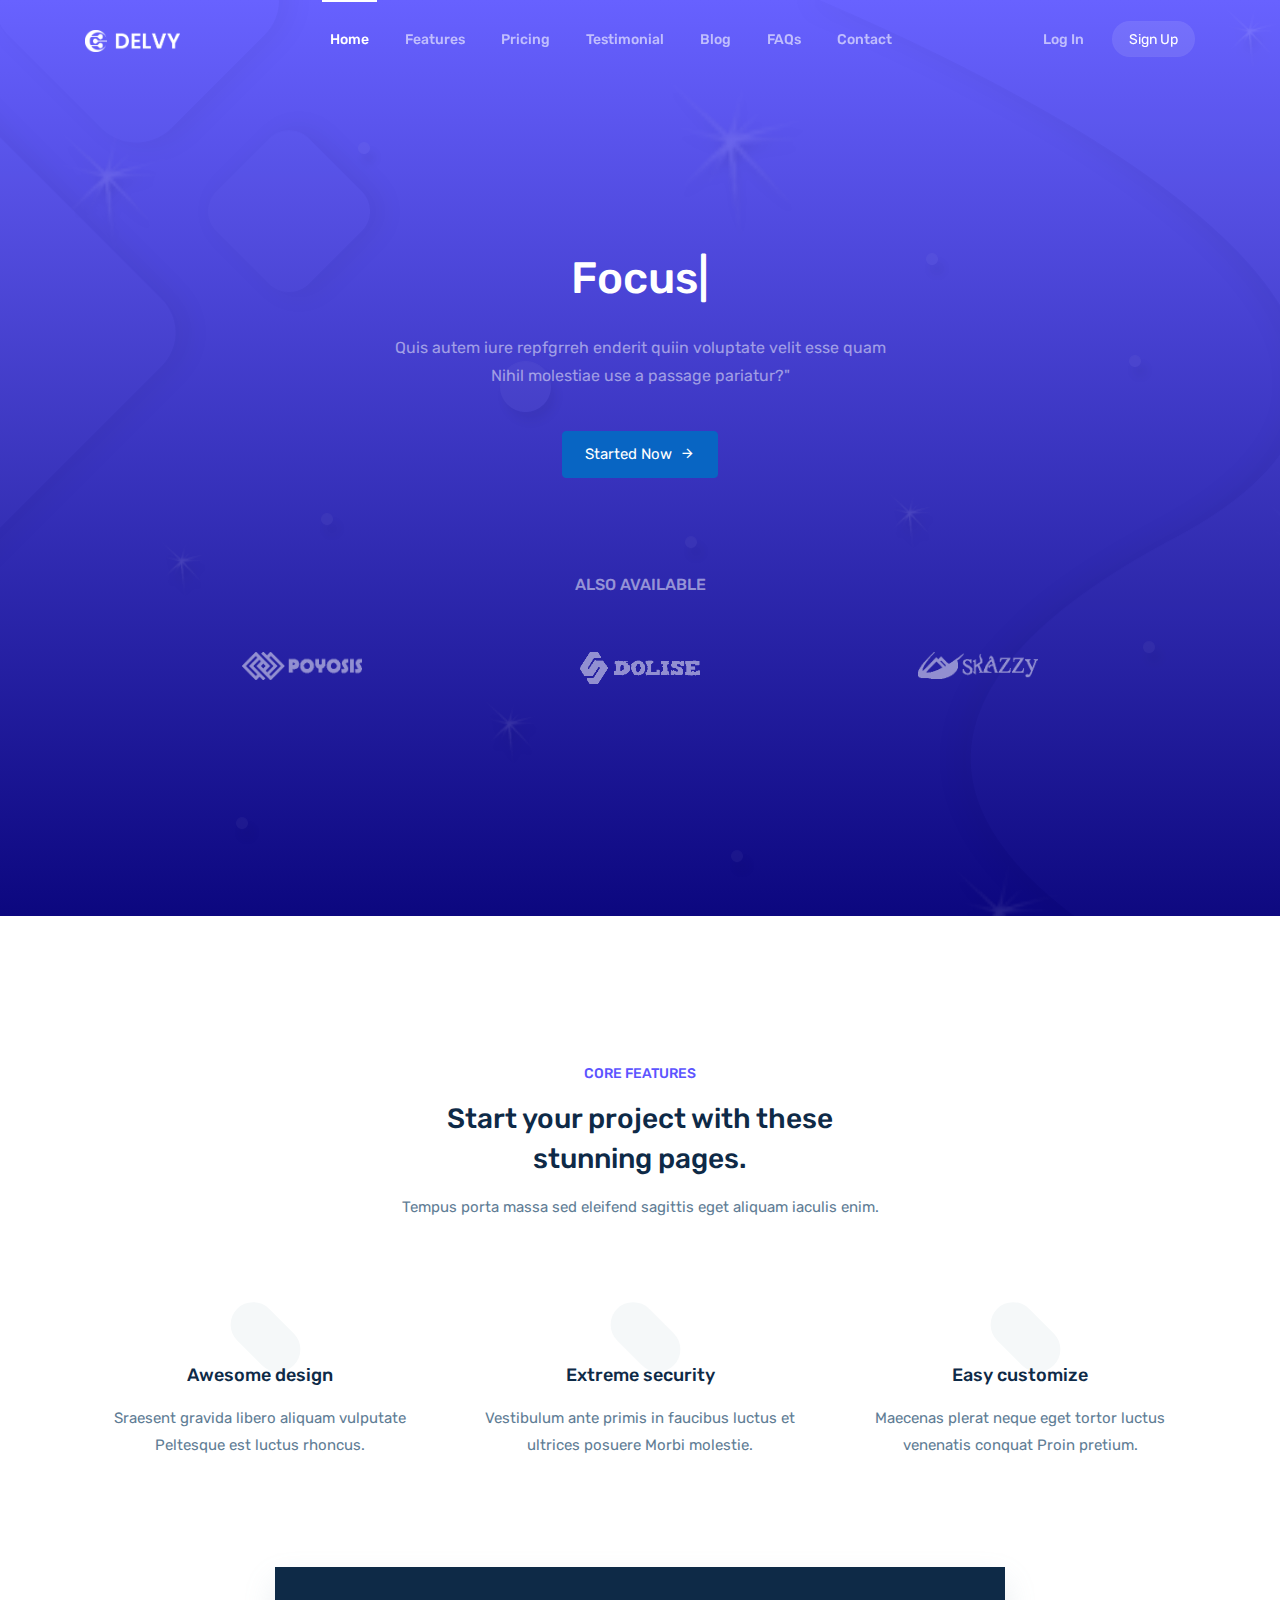
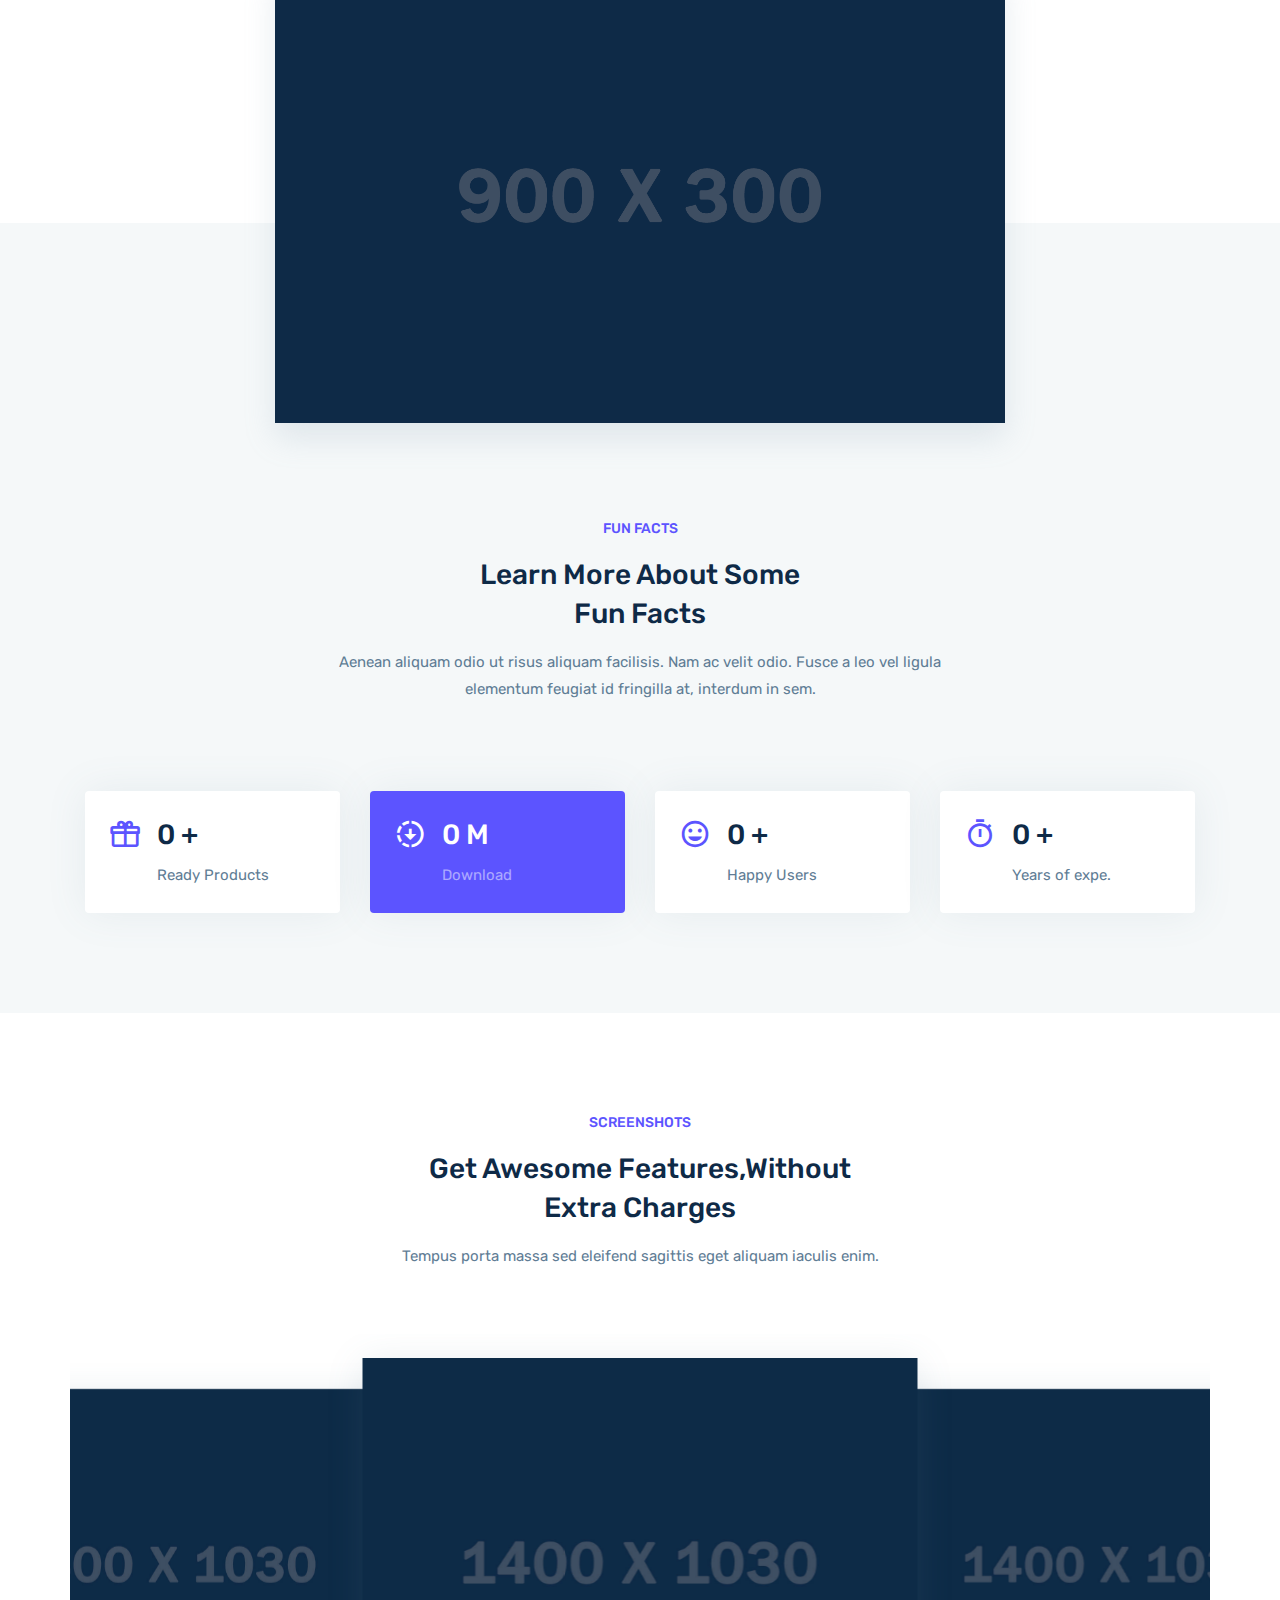
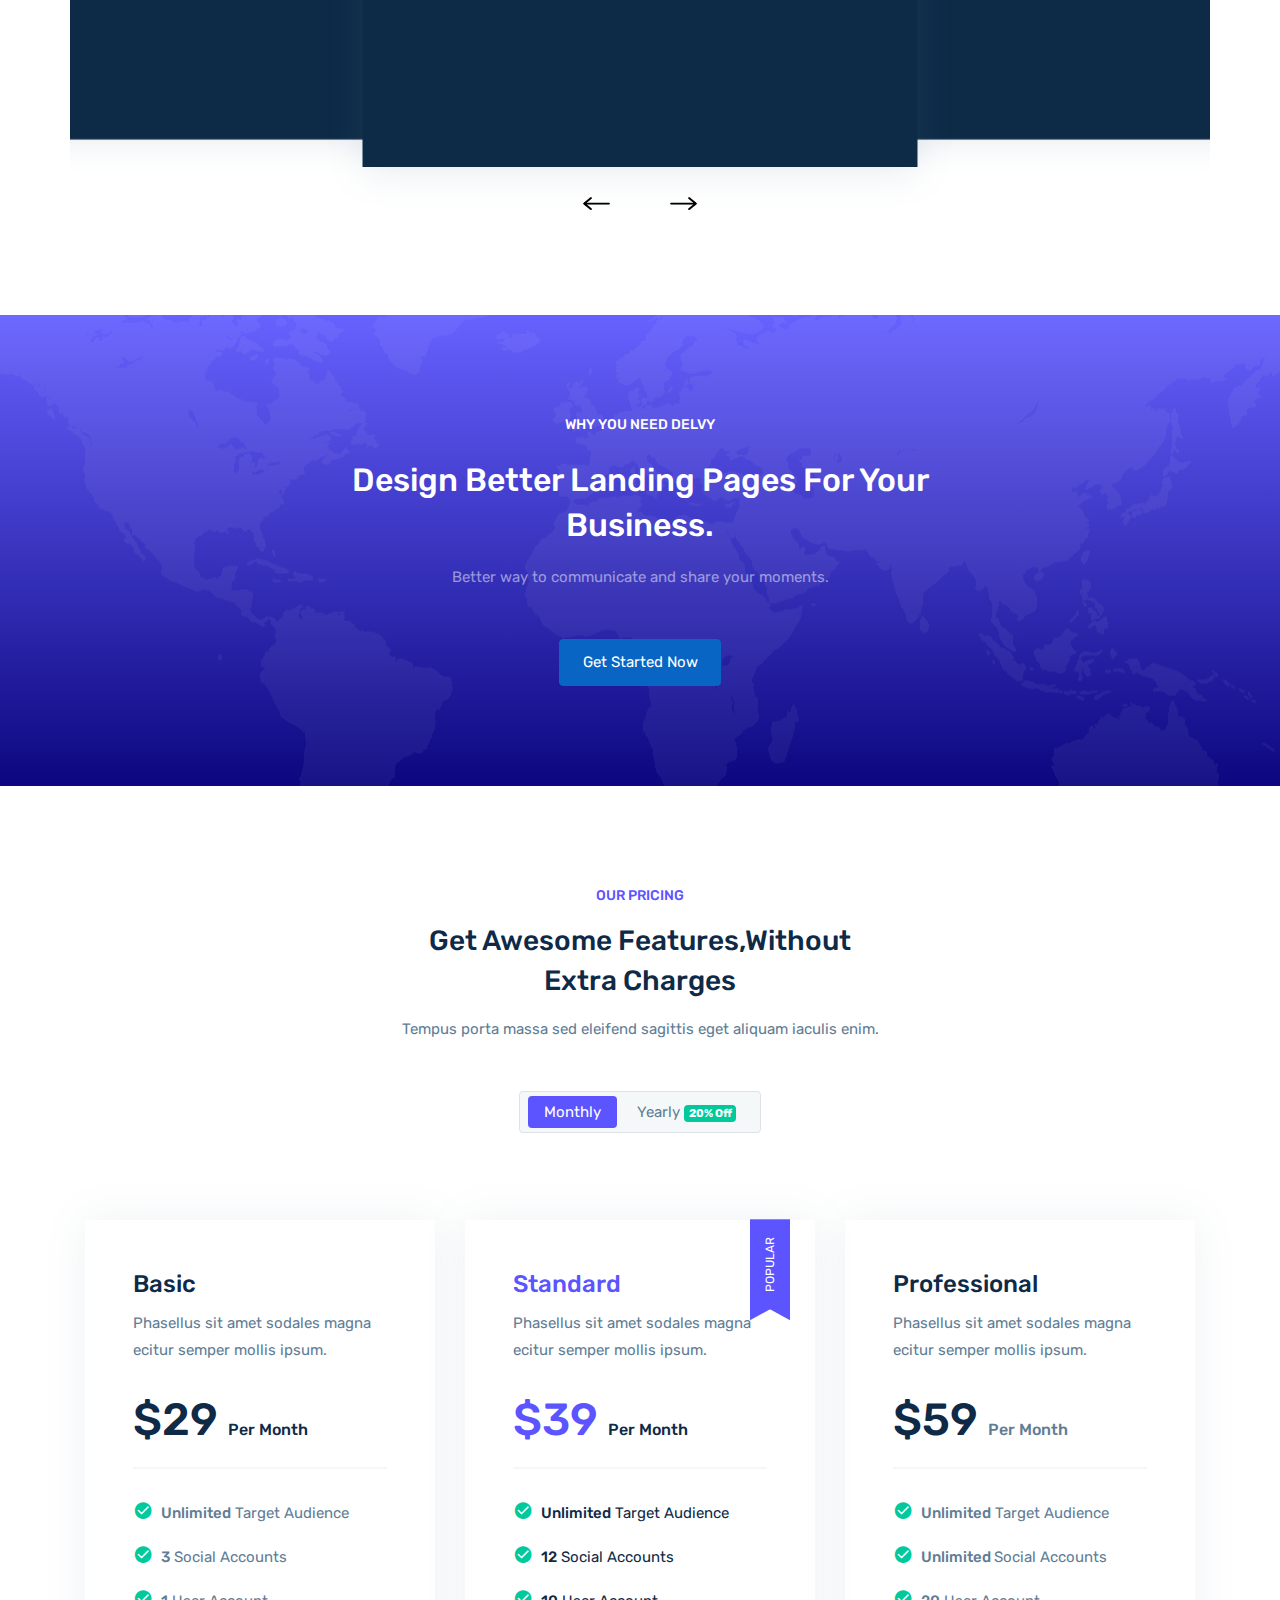
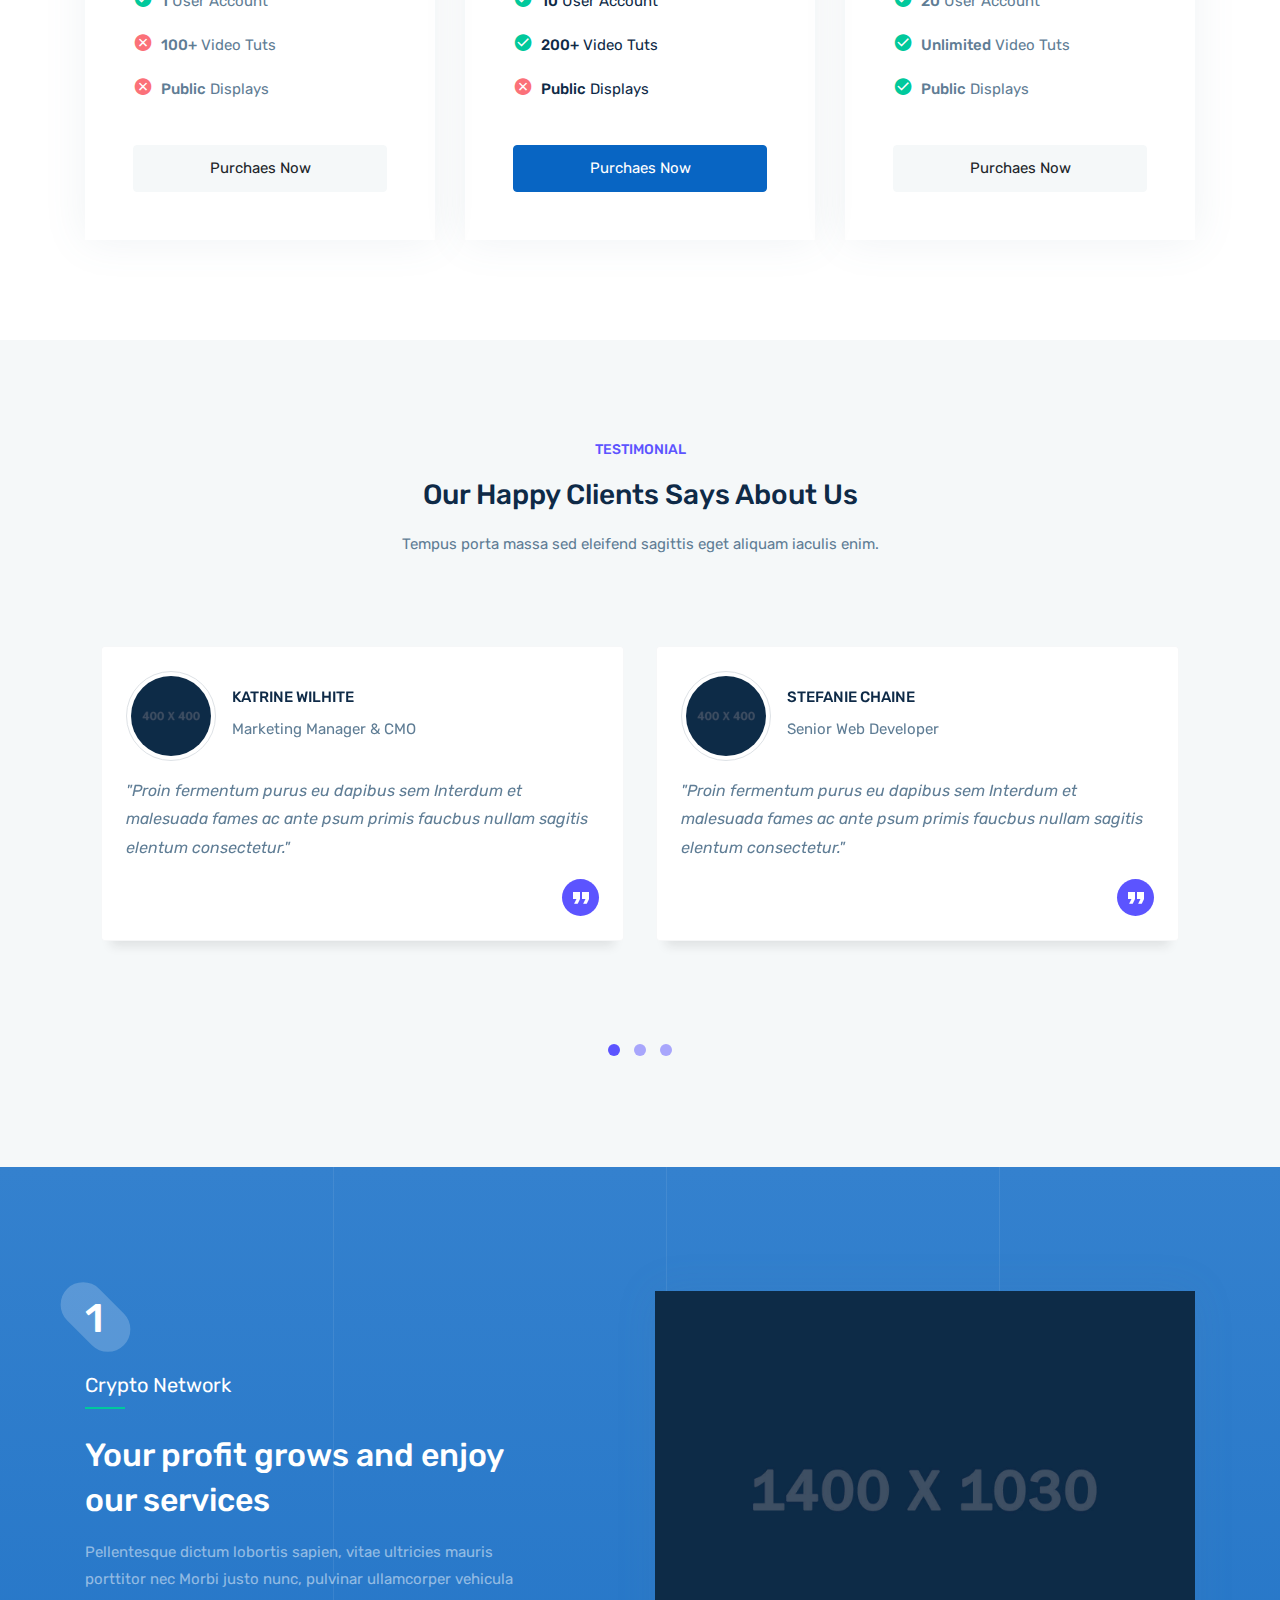
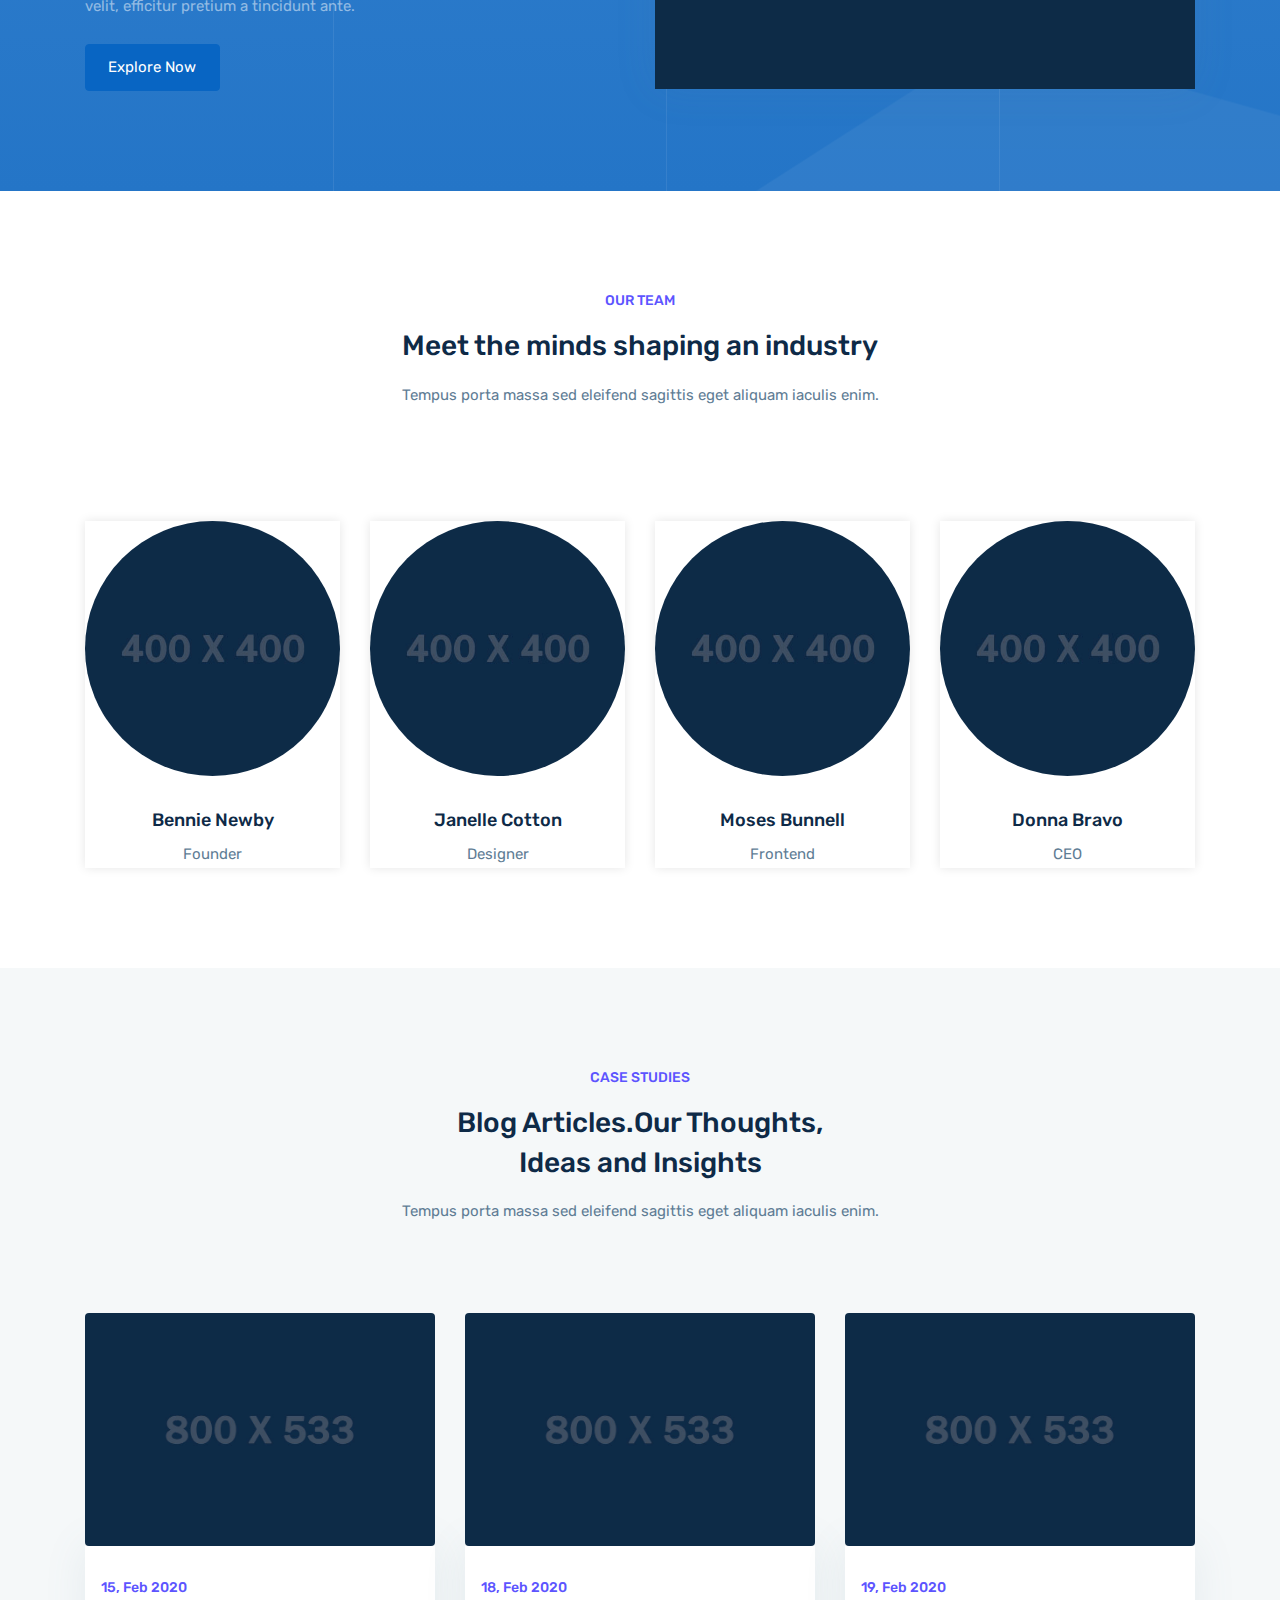
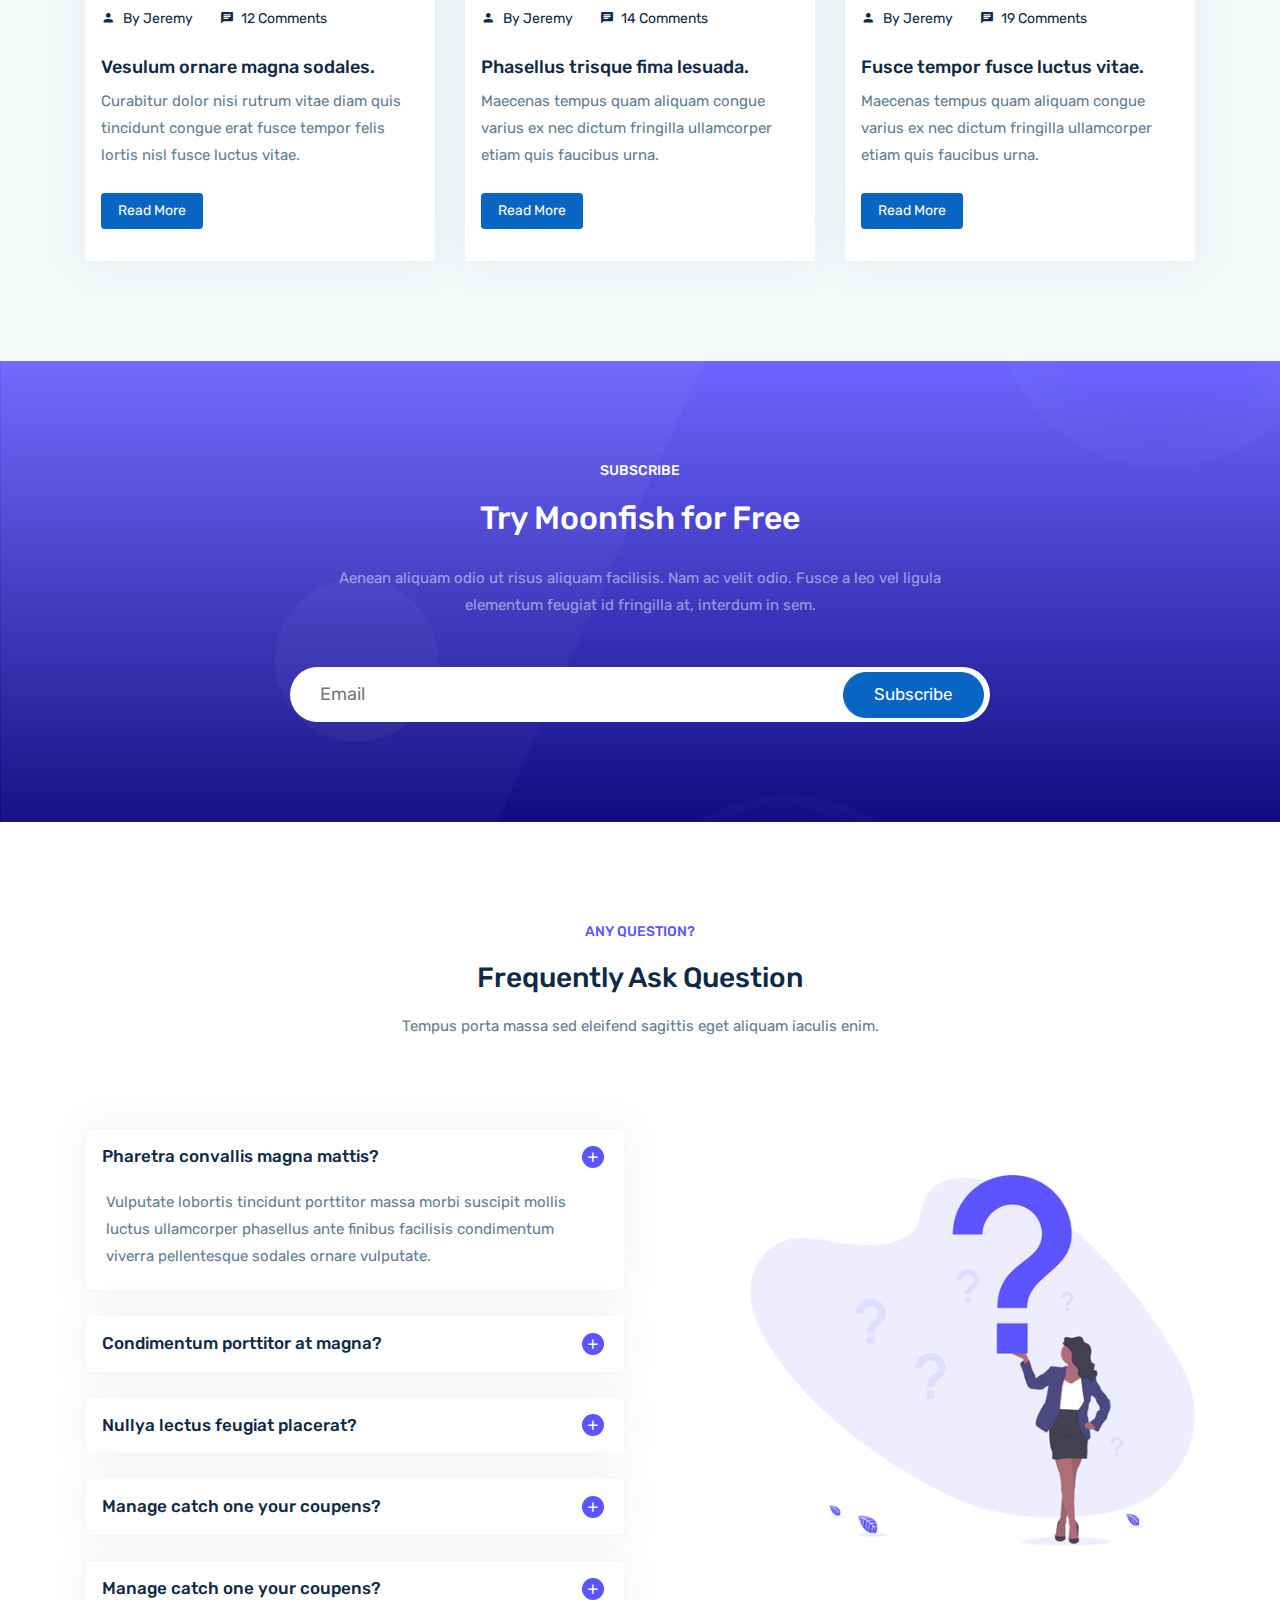
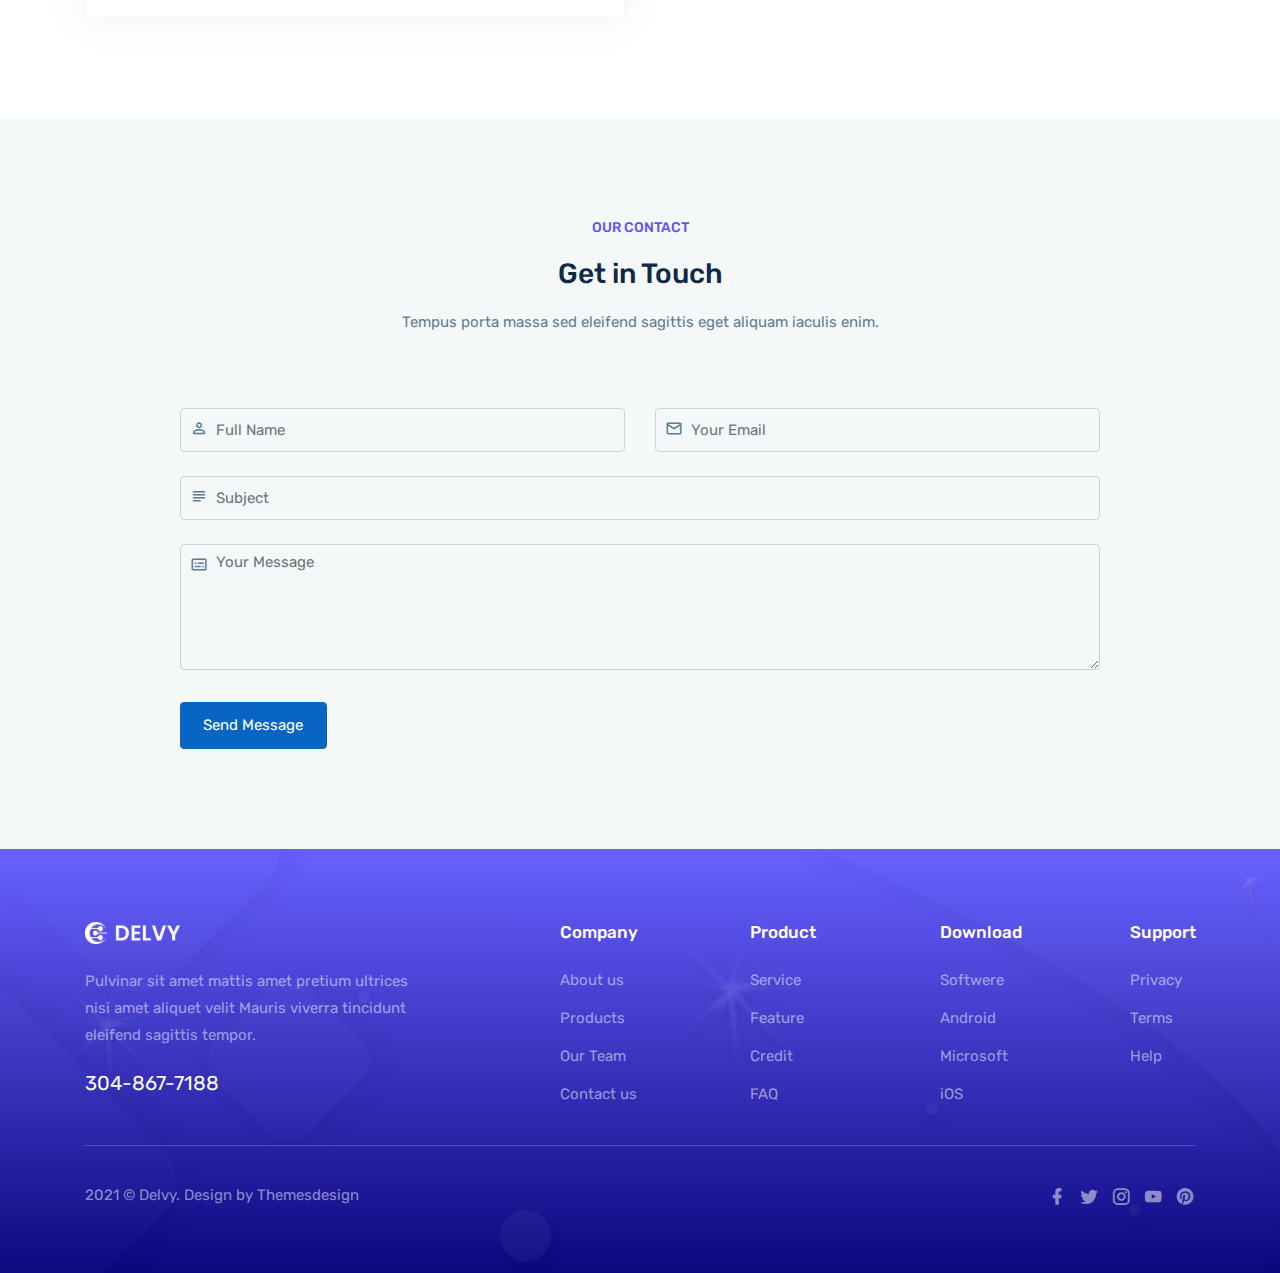
<file: index-2.html>
<!DOCTYPE html>
<html lang="en">

<head>
    <meta charset="utf-8" />
    <title>Delvy</title>
    <meta name="viewport" content="width=device-width, initial-scale=1.0">
    <meta name="description" content="Premium Bootstrap 4 Landing Page Template" />
    <meta name="keywords" content="bootstrap 4, premium, marketing, multipurpose" />
    <meta content="Themesbrand" name="author" />
    <!-- favicon -->
    <link rel="shortcut icon" href="images/favicon.ico">
    <!-- css -->
    <link href="css/bootstrap.min.css" rel="stylesheet" type="text/css" />
    <link href="css/materialdesignicons.min.css" rel="stylesheet" type="text/css" />

    <!-- magnific pop-up -->
    <link rel="stylesheet" type="text/css" href="css/magnific-popup.css" />

    <!-- Swiper CSS -->
    <link rel="stylesheet" href="css/swiper.min.css">

    <!--Slider-->
    <link rel="stylesheet" type="text/css" href="css/owl.carousel.css" />
    <link rel="stylesheet" type="text/css" href="css/owl.theme.css" />
    <link rel="stylesheet" type="text/css" href="css/owl.transitions.css" />
    <link href="css/style.css" rel="stylesheet" type="text/css" />

</head>

<body>

    <!--Navbar Start-->
    <nav class="navbar navbar-expand-lg fixed-top navbar-custom sticky sticky-dark">
        <div class="container">
            <!-- LOGO -->
            <a class="navbar-brand logo text-uppercase" href="index-1.html">
                <img src="images/logo-light.png" class="logo-light" alt="" height="22">
                <img src="images/logo-dark.png" class="logo-dark" alt="" height="22">
            </a>
            <button class="navbar-toggler" type="button" data-toggle="collapse" data-target="#navbarCollapse"
                aria-controls="navbarCollapse" aria-expanded="false" aria-label="Toggle navigation">
                <i class="mdi mdi-menu"></i>
            </button>
            <div class="collapse navbar-collapse" id="navbarCollapse">
                <ul class="navbar-nav mx-auto navbar-center" id="mySidenav">
                    <li class="nav-item active">
                        <a href="#home" class="nav-link">Home</a>
                    </li>
                    <li class="nav-item">
                        <a href="#features" class="nav-link">Features</a>
                    </li>
                    <li class="nav-item">
                        <a href="#pricing" class="nav-link">Pricing</a>
                    </li>
                    <li class="nav-item">
                        <a href="#testimonial" class="nav-link">Testimonial</a>
                    </li>
                    <li class="nav-item">
                        <a href="#blogs" class="nav-link">Blog</a>
                    </li>
                    <li class="nav-item">
                        <a href="#faqs" class="nav-link">FAQs</a>
                    </li>
                    <li class="nav-item">
                        <a href="#contact" class="nav-link">Contact</a>
                    </li>
                </ul>

                <ul class="navbar-nav navbar-center">
                    <li class="nav-item">
                        <a href="" class="nav-link">Log In</a>
                    </li>
                    <li class="nav-item d-inline-block d-lg-none">
                        <a href="" class="nav-link">Sign Up</a>
                    </li>
                </ul>
                <div class="navbar-button d-none d-lg-inline-block">
                    <a href="" class="btn btn-sm btn-custom-light btn-rounded btn-round">Sign Up</a>
                </div>
            </div>
        </div>
    </nav>
    <!-- Navbar End -->

    <!-- END HOME -->
    <section class="bg-home home-2" id="home">
        <div class="bg-overlay"></div>
        <div class="home-center">
            <div class="home-desc-center">

                <div class="container">
                    <div class="row align-items-center justify-content-center">
                        <div class="col-lg-11">
                            <div class="home-content text-center text-white my-4">

                                <h2 class="home-title mt-5"><span class="element" data-elements="Focus On being More Product with Delvy"></span></h2>
                                <p class="text-white-50 f-16 mt-4"> Quis autem iure repfgrreh enderit quiin voluptate
                                    velit esse quam
                                    <br> Nihil molestiae use a passage pariatur?"</p>
                                <div class="pt-4 mt-1">
                                    <a href="#" class="btn btn-primary">Started Now <i
                                            class="mdi mdi-arrow-right ml-1"></i></a>
                                </div>


                                <div class="mt-5 pt-5 client-img">
                                    <h6 class="text-white-50 text-uppercase">Also Available</h6>
                                        <div id="client-logo" class="mt-5" >
                                            <div class="client-logo mt-2 mb-2">
                                                <img src="images/clients/img-1.png" class="img-fluid" alt="">
                                            </div>
                                            <div class="client-logo mt-2 mb-2">
                                                <img src="images/clients/img-2.png" class="img-fluid" alt="">
                                            </div>
                                            <div class="client-logo mt-2 mb-2">
                                                <img src="images/clients/img-3.png" class="img-fluid" alt="">
                                            </div>
                                            <div class="client-logo mt-2 mb-2">
                                                <img src="images/clients/img-4.png" class="img-fluid" alt="">
                                            </div>
                                            <div class="client-logo mt-2 mb-2">
                                                <img src="images/clients/img-5.png" class="img-fluid" alt="">
                                            </div>
                                            <div class="client-logo mt-2 mb-2">
                                                <img src="images/clients/img-6.png" class="img-fluid" alt="">
                                            </div>
                                        </div>

                                </div>
                            </div>
                        </div>
                    </div>

                </div>

            </div>
        </div>
    </section>
    <!-- END HOME -->

    
    <!-- FEATURES -->
    <section class="section" id="features">
        <div class="container">
            <div class="row mb-5 pb-5 mt-5">
                <div class="col-lg-12">
                    <div class="text-center title-content">
                        <h6 class="text-uppercase f-14 text-primary">Core Features</h6>
                        <h2 class="mt-3">Start your project with these <br> stunning pages.</h2>
                        <p class="text-muted mt-3">Tempus porta massa sed eleifend sagittis eget aliquam iaculis enim.
                        </p>
                    </div>

                    <div class="row mt-5 mb-5 pb-5">
                        <div class="col-lg-4">
                            <div class="features-box text-center mt-4 p-2">
                                <div class="features-icon mr-4">
                                    <i class="uim uim-layer-group"></i>
                                </div>
                                <h5 class="mt-4 pt-3 f-18">Awesome design</h5>
                                <p class="text-muted mt-3">Sraesent gravida libero aliquam vulputate Peltesque est
                                    luctus rhoncus.</p>
                            </div>
                        </div>

                        <div class="col-lg-4">
                            <div class="features-box text-center mt-4 p-2">
                                <div class="features-icon mr-4">
                                    <i class="uim uim-briefcase"></i>
                                </div>
                                <h5 class="mt-4 pt-3 f-18">Extreme security</h5>
                                <p class="text-muted mt-3">Vestibulum ante primis in faucibus luctus et ultrices
                                    posuere Morbi molestie.</p>
                            </div>
                        </div>

                        <div class="col-lg-4">
                            <div class="features-box text-center mt-4 p-2">
                                <div class="features-icon mr-4">
                                    <i class="uim uim-chart-pie"></i>
                                </div>
                                <h5 class="mt-4 pt-3 f-18">Easy customize</h5>
                                <p class="text-muted mt-3">Maecenas plerat neque eget tortor luctus venenatis
                                    conquat Proin pretium.</p>
                            </div>
                        </div>
                    </div>

                </div>

            </div>
        </div>
    </section>
    <!-- END FEATURES -->

    <!-- START COUNTER -->
    <section class="section pt-0 bg-light">

        <div class="container">

            <div class="row mt-5 justify-content-center">
                <div class="col-lg-8">
                    <div class="text-center features-img">
                        <img src="images/features/img-1.png" class="img-fluid mt-4" alt="">
                    </div>
                </div>
            </div>

            <div class="row mt-5 pt-5">
                <div class="col-lg-12">
                    <div class="text-center title-content">
                        <h6 class="text-uppercase f-14 text-primary">Fun Facts </h6>
                        <h2 class="mt-3">Learn More About Some<br> Fun Facts</h2>
                        <p class="text-muted mt-3">Aenean aliquam odio ut risus aliquam facilisis. Nam ac velit odio.
                            Fusce a leo vel ligula
                            <br> elementum feugiat id fringilla at, interdum in sem.
                        </p>
                    </div>
                </div>
            </div>

            <div class="row mt-5" id="counter">
                <div class="col-lg-3">
                    <div class="counter-box mt-4">
                        <div class="media box-shadow bg-white p-4 rounded">
                            <div class="counter-icon mr-3">
                                <i class="mdi mdi-gift text-primary h2"></i>
                            </div>
                            <div class="media-body">
                                <h3 class="counter-count"> <span class="counter-value" data-count="50">0</span> +</h3>
                                <p class="mt-1 mb-0">Ready Products</p>
                            </div>
                        </div>
                    </div>
                </div>

                <div class="col-lg-3">
                    <div class="counter-box mt-4">
                        <div class="media box-shadow bg-primary p-4 rounded">
                            <div class="counter-icon mr-3">
                                <i class="mdi mdi-progress-download text-primary h2 text-white"></i>
                            </div>
                            <div class="media-body">
                                <h3 class="counter-count text-white"> <span class="counter-value" data-count="2">0</span> M</h3>
                                <p class="mt-1 mb-0 text-white-50">Download</p>
                            </div>
                        </div>
                    </div>
                </div>

                <div class="col-lg-3">
                    <div class="counter-box mt-4">
                        <div class="media box-shadow bg-white p-4 rounded">
                            <div class="counter-icon mr-3">
                                <i class="mdi mdi-emoticon-outline text-primary h2"></i>
                            </div>
                            <div class="media-body">
                                <h3 class="counter-count"> <span class="counter-value" data-count="45000">0</span> +
                                </h3>
                                <p class="mt-1 mb-0">Happy Users </p>
                            </div>
                        </div>
                    </div>
                </div>

                <div class="col-lg-3">
                    <div class="counter-box mt-4">
                        <div class="media box-shadow bg-white p-4 rounded">
                            <div class="counter-icon mr-3">
                                <i class="mdi mdi-timer text-primary h2"></i>
                            </div>
                            <div class="media-body">
                                <h3 class="counter-count"> <span class="counter-value" data-count="5">0</span> +</h3>
                                <p class="mt-1 mb-0">Years of expe.</p>
                            </div>
                        </div>
                    </div>
                </div>
            </div>
        </div>
    </section>
    <!-- END COUNTER -->

    <!-- START SCREENSHOT -->
    <section class="section" id="screenshot">
        <div class="container">
            <div class="row">
                <div class="col-lg-12">
                    <div class="text-center title-content">
                        <h6 class="text-uppercase f-14 text-primary">screenshots </h6>
                        <h2 class="mt-3">Get Awesome Features,Without<br>Extra Charges</h2>
                        <p class="text-muted mt-3">Tempus porta massa sed eleifend sagittis eget aliquam iaculis enim.
                        </p>
                    </div>
                </div>
            </div>

            <div class="row mt-5">
                <div class="col-lg-12 swiper-container pb-5">
                    <div class="swiper-wrapper">

                        <div class="item mt-4">

                        </div>


                        <div class="swiper-slide mt-4">
                            <a class="mfp-image" href="images/screenshot/screenshot-1.jpg" title="">
                                <img src="images/screenshot/screenshot-1.jpg" class="img-fluid box-shadow-lg" alt="">
                            </a>
                        </div>

                        <div class="swiper-slide mt-4">
                            <a class="mfp-image" href="images/screenshot/screenshot-2.jpg" title="">
                                <img src="images/screenshot/screenshot-2.jpg" class="img-fluid box-shadow-lg" alt="">
                            </a>
                        </div>

                        <div class="swiper-slide mt-4">
                            <a class="mfp-image" href="images/screenshot/screenshot-3.jpg" title="">
                                <img src="images/screenshot/screenshot-3.jpg" class="img-fluid box-shadow-lg" alt="">
                            </a>
                        </div>

                        <div class="swiper-slide mt-4">
                            <a class="mfp-image" href="images/screenshot/screenshot-4.jpg" title="">
                                <img src="images/screenshot/screenshot-4.jpg" class="img-fluid box-shadow-lg" alt="">
                            </a>
                        </div>

                        <div class="swiper-slide mt-4">
                            <a class="mfp-image" href="images/screenshot/screenshot-5.jpg" title="">
                                <img src="images/screenshot/screenshot-5.jpg" class="img-fluid box-shadow-lg" alt="">
                            </a>
                        </div>

                        <div class="swiper-slide mt-4">
                            <a class="mfp-image" href="images/screenshot/screenshot-6.jpg" title="">
                                <img src="images/screenshot/screenshot-6.jpg" class="img-fluid box-shadow-lg" alt="">
                            </a>
                        </div>

                        <div class="swiper-slide mt-4">
                            <a class="mfp-image" href="images/screenshot/screenshot-7.jpg" title="">
                                <img src="images/screenshot/screenshot-7.jpg" class="img-fluid box-shadow-lg" alt="">
                            </a>
                        </div>
                    </div>

                    <!-- Add Arrows  -->
                    <div class="swiper-button-next">
                        <img src="images/arrow-right.png" class="img-fluid" alt="">
                    </div>
                    <div class="swiper-button-prev ">
                        <img src="images/arrow-left.png" class="img-fluid" alt="">
                    </div>

                </div>
            </div>
        </div>
    </section>
    <!-- END SREENSHORT -->

    <!-- START CTA -->
    <section class="section bg-cta">
        <div class="bg-overlay-3"></div>

        <div class="container">
            <div class="row">
                <div class="col-lg-12">
                    <div class="cta-content text-white text-center">

                        <div class="text-center text-white">
                            <h6 class="text-uppercase desc-white f-14">Why you need Delvy</h6>
                            <h2 class="mt-4">Design Better Landing Pages For Your <br> Business.</h2>
                            <p class="mt-3 text-white-50">Better way to communicate and share your moments.</p>
                            <div class="mt-5">
                                <a href="" class="btn btn-primary">Get Started Now</a>
                            </div>
                        </div>
                    </div>
                </div>
            </div>
        </div>
    </section>
    <!-- END CTA -->

    <!-- START PRICING -->
    <section class="section" id="pricing">
        <div class="container">
            <div class="row">
                <div class="col-lg-12">
                    <div class="text-center title-content">
                        <h6 class="text-uppercase f-14 text-primary">Our Pricing </h6>
                        <h2 class="mt-3">Get Awesome Features,Without<br>Extra Charges</h2>
                        <p class="text-muted mt-3">Tempus porta massa sed eleifend sagittis eget aliquam iaculis enim.
                        </p>
                    </div>
                </div>
            </div>

            <div class="row align-items-center">
                <div class="col-12 mt-4 pt-2">
                    <div class="text-center">
                        <ul class="nav nav-pills rounded justify-content-center d-inline-block border py-1 px-2"
                            id="pills-tab" role="tablist">
                            <li class="nav-item d-inline-block">
                                <a class="nav-link px-3 rounded active monthly" id="Monthly" data-toggle="pill"
                                    href="#Month" role="tab" aria-controls="Month" aria-selected="true">Monthly</a>
                            </li>
                            <li class="nav-item d-inline-block">
                                <a class="nav-link px-3 rounded yearly" id="Yearly" data-toggle="pill" href="#Year"
                                    role="tab" aria-controls="Year" aria-selected="false">Yearly <span
                                        class="badge bg-success rounded text-white">20% Off </span></a>
                            </li>
                        </ul>
                    </div>

                    <div class="tab-content mt-5" id="pills-tabContent">
                        <div class="tab-pane fade active show" id="Month" role="tabpanel" aria-labelledby="Monthly">
                            <div class="row">
                                <div class="col-lg-4">
                                    <div class="pricing-box box-shadow mt-4 p-5">
                                        <h4 class="">Basic</h4>
                                        <p class="text-muted">Phasellus sit amet sodales magna ecitur semper mollis
                                            ipsum.</p>

                                        <div class="mt-4">
                                            <h1 class="pricing-title">
                                                $29 <span class="f-16 text-dark">Per Month</span>
                                            </h1>
                                        </div>
                                        <div class="pricing-border mt-3"></div>

                                        <div class="mt-4 text-muted f-15">
                                            <p class="mb-2"><i
                                                    class="mdi mdi-checkbox-marked-circle text-success f-20 mr-2"></i><b>Unlimited</b>
                                                Target Audience</p>
                                            <p class="mb-2"><i
                                                    class="mdi mdi-checkbox-marked-circle text-success f-20 mr-2"></i><b>3</b>
                                                Social Accounts</p>
                                            <p class="mb-2"><i
                                                    class="mdi mdi-checkbox-marked-circle text-success f-20 mr-2"></i><b>1</b>
                                                User Account</p>
                                            <p class="mb-2"><i
                                                    class="mdi mdi-close-circle text-danger f-20 mr-2"></i><b>100+</b>
                                                Video Tuts</p>
                                            <p class="mb-2"><i
                                                    class="mdi mdi-close-circle text-danger f-20 mr-2"></i><b>Public</b>
                                                Displays
                                            </p>
                                        </div>

                                        <div class="mt-4 pt-3">
                                            <a href="" class="btn btn-light w-100">Purchaes Now</a>
                                        </div>

                                    </div>
                                </div>
                                <!--end col-->

                                <div class="col-lg-4">

                                    <div class="pricing-box box-shadow mt-4 p-5">
                                        <div class="pricing-lable">
                                            <span class="lable-name">POPULAR</span>
                                        </div>
                                        <h4 class="text-primary">Standard</h4>
                                        <p class="text-muted">Phasellus sit amet sodales magna ecitur semper mollis
                                            ipsum.</p>

                                        <div class="mt-4">
                                            <h1 class="pricing-title text-primary">
                                                $39 <span class="f-16 text-dark">Per Month</span>
                                            </h1>
                                        </div>
                                        <div class="pricing-border mt-3"></div>

                                        <div class="mt-4 f-15">
                                            <p class="mb-2"><i
                                                    class="mdi mdi-checkbox-marked-circle text-success f-20 mr-2"></i><b>Unlimited</b>
                                                Target Audience</p>
                                            <p class="mb-2"><i
                                                    class="mdi mdi-checkbox-marked-circle text-success f-20 mr-2"></i><b>12</b>
                                                Social Accounts</p>
                                            <p class="mb-2"><i
                                                    class="mdi mdi-checkbox-marked-circle text-success f-20 mr-2"></i><b>10</b>
                                                User Account</p>
                                            <p class="mb-2"><i
                                                    class="mdi mdi-checkbox-marked-circle text-success f-20 mr-2"></i><b>200+</b>
                                                Video Tuts</p>
                                            <p class="mb-2"><i
                                                    class="mdi mdi-close-circle text-danger f-20 mr-2"></i><b>Public</b>
                                                Displays
                                            </p>
                                        </div>

                                        <div class="mt-4 pt-3">
                                            <a href="" class="btn btn-primary w-100">Purchaes Now</a>
                                        </div>

                                    </div>

                                </div>
                                <!--end col-->

                                <div class="col-lg-4">
                                    <div class="pricing-box box-shadow mt-4 p-5">
                                        <h4 class="">Professional</h4>
                                        <p class="text-muted">Phasellus sit amet sodales magna ecitur semper mollis
                                            ipsum.</p>

                                        <div class="mt-4">
                                            <h1 class="pricing-title">
                                                $59 <span class="f-16 text-muted">Per Month</span>
                                            </h1>
                                        </div>
                                        <div class="pricing-border mt-3"></div>

                                        <div class="mt-4 text-muted f-15">
                                            <p class="mb-2"><i
                                                    class="mdi mdi-checkbox-marked-circle text-success f-20 mr-2"></i><b>Unlimited</b>
                                                Target Audience</p>
                                            <p class="mb-2"><i
                                                    class="mdi mdi-checkbox-marked-circle text-success f-20 mr-2"></i><b>Unlimited
                                                </b> Social Accounts</p>
                                            <p class="mb-2"><i
                                                    class="mdi mdi-checkbox-marked-circle text-success f-20 mr-2"></i><b>20</b>
                                                User Account</p>
                                            <p class="mb-2"><i
                                                    class="mdi mdi-checkbox-marked-circle text-success f-20 mr-2"></i><b>Unlimited</b>
                                                Video Tuts</p>
                                            <p class="mb-2"><i
                                                    class="mdi mdi-checkbox-marked-circle text-success f-20 mr-2"></i><b>Public</b>
                                                Displays
                                            </p>
                                        </div>
                                        <div class="mt-4 pt-3">
                                            <a href="" class="btn btn-light w-100">Purchaes Now</a>
                                        </div>

                                    </div>

                                </div>
                                <!--end col-->
                            </div>
                            <!--end row-->
                        </div>

                        <div class="tab-pane fade" id="Year" role="tabpanel" aria-labelledby="Yearly">
                            <div class="row">
                                <div class="col-lg-4">
                                    <div class="pricing-box box-shadow mt-4 p-5">
                                        <h4 class="">Basic</h4>
                                        <p class="text-muted">Phasellus sit amet sodales magna ecitur semper mollis
                                            ipsum.</p>

                                        <div class="mt-4">
                                            <h1 class="pricing-title">
                                                $129 <span class="f-16 text-dark">Per Month</span>
                                            </h1>
                                        </div>
                                        <div class="pricing-border mt-3"></div>

                                        <div class="mt-4 text-muted f-15">
                                            <p class="mb-2"><i
                                                    class="mdi mdi-checkbox-marked-circle text-success f-20 mr-2"></i><b>Unlimited</b>
                                                Target Audience</p>
                                            <p class="mb-2"><i
                                                    class="mdi mdi-checkbox-marked-circle text-success f-20 mr-2"></i><b>3</b>
                                                Social Accounts</p>
                                            <p class="mb-2"><i
                                                    class="mdi mdi-checkbox-marked-circle text-success f-20 mr-2"></i><b>1</b>
                                                User Account</p>
                                            <p class="mb-2"><i
                                                    class="mdi mdi-close-circle text-danger f-20 mr-2"></i><b>100+</b>
                                                Video Tuts</p>
                                            <p class="mb-2"><i
                                                    class="mdi mdi-close-circle text-danger f-20 mr-2"></i><b>Public</b>
                                                Displays
                                            </p>
                                        </div>

                                        <div class="mt-4 pt-3">
                                            <a href="" class="btn btn-light w-100">Purchaes Now</a>
                                        </div>

                                    </div>
                                </div>
                                <!--end col-->

                                <div class="col-lg-4">
                                    <div class="pricing-box box-shadow mt-4 p-5">
                                        <div class="pricing-lable">
                                            <span class="lable-name">POPULAR</span>
                                        </div>
                                        <h4 class="text-primary">Standard</h4>
                                        <p class="text-muted">Phasellus sit amet sodales magna ecitur semper mollis
                                            ipsum.</p>

                                        <div class="mt-4">
                                            <h1 class="pricing-title text-primary">
                                                $139 <span class="f-16 text-dark">Per Month</span>
                                            </h1>
                                        </div>
                                        <div class="pricing-border mt-3"></div>

                                        <div class="mt-4 f-15">
                                            <p class="mb-2"><i
                                                    class="mdi mdi-checkbox-marked-circle text-success f-20 mr-2"></i><b>Unlimited</b>
                                                Target Audience</p>
                                            <p class="mb-2"><i
                                                    class="mdi mdi-checkbox-marked-circle text-success f-20 mr-2"></i><b>12</b>
                                                Social Accounts</p>
                                            <p class="mb-2"><i
                                                    class="mdi mdi-checkbox-marked-circle text-success f-20 mr-2"></i><b>10</b>
                                                User Account</p>
                                            <p class="mb-2"><i
                                                    class="mdi mdi-checkbox-marked-circle text-success f-20 mr-2"></i><b>200+</b>
                                                Video Tuts</p>
                                            <p class="mb-2"><i
                                                    class="mdi mdi-close-circle text-danger f-20 mr-2"></i><b>Public</b>
                                                Displays
                                            </p>
                                        </div>

                                        <div class="mt-4 pt-3">
                                            <a href="" class="btn btn-primary w-100">Purchaes Now</a>
                                        </div>

                                    </div>

                                </div>
                                <!--end col-->

                                <div class="col-lg-4">
                                    <div class="pricing-box box-shadow mt-4 p-5">

                                        <h4 class="">Professional</h4>
                                        <p class="text-muted">Phasellus sit amet sodales magna ecitur semper mollis
                                            ipsum.</p>

                                        <div class="mt-4">
                                            <h1 class="pricing-title">
                                                $159 <span class="f-16 text-muted">Per Month</span>
                                            </h1>
                                        </div>
                                        <div class="pricing-border mt-3"></div>

                                        <div class="mt-4 text-muted f-15">
                                            <p class="mb-2"><i
                                                    class="mdi mdi-checkbox-marked-circle text-success f-20 mr-2"></i><b>Unlimited</b>
                                                Target Audience</p>
                                            <p class="mb-2"><i
                                                    class="mdi mdi-checkbox-marked-circle text-success f-20 mr-2"></i><b>Unlimited
                                                </b> Social Accounts</p>
                                            <p class="mb-2"><i
                                                    class="mdi mdi-checkbox-marked-circle text-success f-20 mr-2"></i><b>20</b>
                                                User Account</p>
                                            <p class="mb-2"><i
                                                    class="mdi mdi-checkbox-marked-circle text-success f-20 mr-2"></i><b>Unlimited</b>
                                                Video Tuts</p>
                                            <p class="mb-2"><i
                                                    class="mdi mdi-checkbox-marked-circle text-success f-20 mr-2"></i><b>Public</b>
                                                Displays
                                            </p>
                                        </div>

                                        <div class="mt-4 pt-3">
                                            <a href="" class="btn btn-light w-100">Purchaes Now</a>
                                        </div>

                                    </div>

                                </div>
                                <!--end col-->
                            </div>
                            <!--end row-->

                        </div>

                    </div>
                </div>
            </div>
        </div>
    </section>
    <!-- END PRICING -->

    <!-- START TESTIMONAIL -->
    <section class="section bg-light" id="testimonial">
        <div class="container">
            <div class="row">
                <div class="col-lg-12">
                    <div class="text-center title-content">
                        <h6 class="text-uppercase f-14 text-primary">Testimonial</h6>
                        <h2 class="mt-3">Our Happy Clients Says About Us</h2>
                        <p class="text-muted mt-3">Tempus porta massa sed eleifend sagittis eget aliquam iaculis enim.
                        </p>
                    </div>
                </div>
            </div>

            <div class="row mt-5">
                <div class="col-lg-12">
                    <div id="owl-carousel">

                        <div class=" testi-box bg-white mt-4 mb-5 mx-3 p-4 rounded">

                        <div class="media">
                            <div class="testi-img mr-3">
                                <img src="images/users/img-1.jpg" class="img-fluid rounded-circle img-thumbnail" alt="">
                            </div>
                            <div class="media-body">
                                <h6 class="text-uppercase f-15 mt-3">Katrine Wilhite</h6>
                                <p class="text-muted">Marketing Manager & CMO</p>
                            </div>
                        </div>
                        <p class="text-muted mt-3 font-italic f-16">"Proin fermentum purus eu dapibus sem Interdum et
                            malesuada fames ac ante psum primis faucbus nullam sagitis elentum consectetur."
                        </p>
                        <div class="text-right mt-1">
                            <i class="mdi mdi-format-quote-close"></i>
                        </div>
                    </div>

                    <div class="testi-box bg-white mt-4 mb-5 mx-3 p-4 rounded">

                        <div class="media">
                            <div class="testi-img mr-3">
                                <img src="images/users/img-2.jpg" class="img-fluid rounded-circle img-thumbnail" alt="">
                            </div>
                            <div class="media-body">
                                <h6 class="text-uppercase f-15 mt-3">Stefanie Chaine</h6>
                                <p class="text-muted">Senior Web Developer</p>
                            </div>
                        </div>
                        <p class="text-muted mt-3 font-italic f-16">"Proin fermentum purus eu dapibus sem Interdum et
                            malesuada fames ac ante psum primis faucbus nullam sagitis elentum consectetur."
                        </p>
                        <div class="text-right mt-1">
                            <i class="mdi mdi-format-quote-close"></i>
                        </div>
                    </div>

                    <div class="testi-box bg-white mt-4 mb-5 mx-3 p-4 rounded">

                        <div class="media">
                            <div class="testi-img mr-3">
                                <img src="images/users/img-3.jpg" class="img-fluid rounded-circle img-thumbnail" alt="">
                            </div>
                            <div class="media-body">
                                <h6 class="text-uppercase f-15 mt-3">Calvin Roberson</h6>
                                <p class="text-muted">UI/UX Designer</p>
                            </div>
                        </div>
                        <p class="text-muted mt-3 font-italic f-16">"Proin fermentum purus eu dapibus sem Interdum et
                            malesuada fames ac ante psum primis faucbus nullam sagitis elentum consectetur."
                        </p>
                        <div class="text-right mt-1">
                            <i class="mdi mdi-format-quote-close"></i>
                        </div>
                    </div>

                    <div class="testi-box bg-white mt-4 mb-5 mx-3 p-4 rounded">

                        <div class="media">
                            <div class="testi-img mr-3">
                                <img src="images/users/img-4.jpg" class="img-fluid rounded-circle img-thumbnail" alt="">
                            </div>
                            <div class="media-body">
                                <h6 class="text-uppercase f-15 mt-3">Marie Richard</h6>
                                <p class="text-muted">Web Designer & Developer</p>
                            </div>
                        </div>
                        <p class="text-muted mt-3 font-italic f-16">"Proin fermentum purus eu dapibus sem Interdum et
                            malesuada fames ac ante psum primis faucbus nullam sagitis elentum consectetur."
                        </p>
                        <div class="text-right mt-1">
                            <i class="mdi mdi-format-quote-close"></i>
                        </div>
                    </div>

                    <div class="testi-box bg-white mt-4 mb-5 mx-3 p-4 rounded">

                        <div class="media">
                            <div class="testi-img mr-3">
                                <img src="images/users/img-1.jpg" class="img-fluid rounded-circle img-thumbnail" alt="">
                            </div>
                            <div class="media-body">
                                <h6 class="text-uppercase f-15 mt-3">Katrine Wilhite</h6>
                                <p class="text-muted">Marketing Manager & CMO</p>
                            </div>
                        </div>
                        <p class="text-muted mt-3 font-italic f-16">"Proin fermentum purus eu dapibus sem Interdum et
                            malesuada fames ac ante psum primis faucbus nullam sagitis elentum consectetur."
                        </p>
                        <div class="text-right mt-1">
                            <i class="mdi mdi-format-quote-close"></i>
                        </div>
                    </div>

                    <div class="testi-box bg-white mt-4 mb-5 mx-3 p-4 rounded">

                        <div class="media">
                            <div class="testi-img mr-3">
                                <img src="images/users/img-2.jpg" class="img-fluid rounded-circle img-thumbnail" alt="">
                            </div>
                            <div class="media-body">
                                <h6 class="text-uppercase f-15 mt-3">Stefanie Chaine</h6>
                                <p class="text-muted">CEO / Founder</p>
                            </div>
                        </div>
                        <p class="text-muted mt-3 font-italic f-16">"Proin fermentum purus eu dapibus sem Interdum et
                            malesuada fames ac ante psum primis faucbus nullam sagitis elentum consectetur."
                        </p>
                        <div class="text-right mt-1">
                            <i class="mdi mdi-format-quote-close"></i>
                        </div>
                    </div>


                </div>

            </div>
        </div>

        </div>
    </section>
    <!-- END TESTIMONIAL -->

    <!-- START FEATURES-2 -->
    <section class="section bg-features-2">
        <div class="bg-overlay-1"></div>
        <div class="container">
            <div class="row">
                <div class="col-lg-5">

                    <div class="features-2-content text-white mt-4">
                        <div class="features-2-count">
                            <h1>1</h1>
                        </div>
                        <h5 class="mt-4 font-weight-normal">Crypto Network</h5>
                        <div class="features-2-border text-success mt-2"></div>
                        <h2 class="mt-4">Your profit grows and enjoy <br> our services</h2>
                        <p class="text-white-50 mt-3">Pellentesque dictum lobortis sapien, vitae ultricies mauris
                            porttitor nec Morbi justo nunc, pulvinar ullamcorper vehicula velit, efficitur pretium a
                            tincidunt ante.</p>
                        <div class="mt-4">
                            <a href="" class="btn btn-primary">Explore Now</a>
                        </div>
                    </div>
                </div>
                <div class="col-lg-6 offset-lg-1">
                    <div class="mt-4">
                        <img src="images/layout-3.png" class="img-fluid box-shadow" alt="">
                    </div>
                </div>
            </div>
        </div>
    </section>
    <!-- END FEATURES-2 -->

    <!-- START TEAM -->
    <section class="section">
        <div class="container">
            <div class="row">
                <div class="col-lg-12">
                    <div class="text-center title-content">
                        <h6 class="text-uppercase f-14 text-primary">Our Team</h6>
                        <h2 class="mt-3">Meet the minds shaping an industry</h2>
                        <p class="text-muted mt-3">Tempus porta massa sed eleifend sagittis eget aliquam iaculis enim.
                        </p>
                    </div>
                </div>
            </div>

            <div class="row mt-5 pt-4">

                <div class="col-lg-3">
                    <div class="team-box team-line text-center mt-4">
                        <div class="team-img">
                            <img src="images/users/img-1.jpg" class="img-fluid rounded-circle" alt="">
                        </div>
                        <h5 class="mt-4 pt-2 f-18">Bennie Newby</h5>
                        <p class="text-muted mb-0">Founder</p>
                    </div>
                </div>

                <div class="col-lg-3">
                    <div class="team-box team-line text-center mt-4">
                        <div class="team-img">
                            <img src="images/users/img-2.jpg" class="img-fluid rounded-circle" alt="">
                        </div>
                        <h5 class="mt-4 pt-2 f-18">Janelle Cotton</h5>
                        <p class="text-muted mb-0">Designer</p>
                    </div>
                </div>

                <div class="col-lg-3">
                    <div class="team-box team-line text-center mt-4">
                        <div class="team-img">
                            <img src="images/users/img-3.jpg" class="img-fluid rounded-circle" alt="">
                        </div>
                        <h5 class="mt-4 pt-2 f-18">Moses Bunnell</h5>
                        <p class="text-muted mb-0">Frontend</p>
                    </div>
                </div>

                <div class="col-lg-3">
                    <div class="team-box text-center mt-4">
                        <div class="team-img">
                            <img src="images/users/img-4.jpg" class="img-fluid rounded-circle" alt="">
                        </div>
                        <h5 class="mt-4 pt-2 f-18">Donna Bravo</h5>
                        <p class="text-muted mb-0">CEO</p>
                    </div>
                </div>
            </div>
        </div>
    </section>
    <!-- END TEAM -->

    <!-- START BLOG -->
    <section class="section bg-light" id="blogs">
        <div class="container">
            <div class="row">
                <div class="col-lg-12">
                    <div class="text-center title-content">
                        <h6 class="text-uppercase f-14 text-primary">Case Studies</h6>
                        <h2 class="mt-3">Blog Articles.Our Thoughts,<br>Ideas and Insights</h2>
                        <p class="text-muted mt-3">Tempus porta massa sed eleifend sagittis eget aliquam iaculis enim.
                        </p>
                    </div>
                </div>
            </div>

            <div class="row mt-5">
                <div class="col-lg-4">
                    <div class="blog-box mt-4">
                        <div class="blog-img"></div>
                        <img src="images/blog/img-1.jpg" class="img-fluid rounded" alt="">
                        <div class="blog-content p-3 bg-white box-shadow">
                            <h6 class="text-primary f-14 mt-3">15, Feb 2020</h6>
                            <p class="f-14"><i class="mdi mdi-account mr-2"></i>By Jeremy <i
                                    class="mdi mdi-message-text pl-4 mr-1"></i> 12 Comments</p>
                            <h5 class="mt-4 f-18"><a href="" class="text-dark">Vesulum ornare magna sodales.</a></h5>
                            <p class="text-muted">Curabitur dolor nisi rutrum vitae diam quis tincidunt congue erat
                                fusce tempor felis lortis nisl fusce luctus vitae.</p>
                            <div class="mt-4 mb-3">
                                <a href="#" class="btn btn-sm btn-primary">Read More </a>
                            </div>
                        </div>
                    </div>
                </div>

                <div class="col-lg-4">
                    <div class="blog-box mt-4">
                        <div class="blog-img"></div>
                        <img src="images/blog/img-2.jpg" class="img-fluid rounded" alt="">
                        <div class="blog-content p-3 bg-white  box-shadow">
                            <h6 class="text-primary f-14 mt-3">18, Feb 2020</h6>
                            <p class="f-14"><i class="mdi mdi-account mr-2"></i>By Jeremy <i
                                    class="mdi mdi-message-text pl-4 mr-1"></i> 14 Comments</p>
                            <h5 class="mt-4 f-18"><a href="" class="text-dark">Phasellus trisque fima lesuada.</a></h5>
                            <p class="text-muted">Maecenas tempus quam aliquam congue varius ex nec dictum fringilla
                                ullamcorper etiam quis faucibus urna.</p>
                            <div class="mt-4 mb-3">
                                <a href="#" class="btn btn-sm btn-primary">Read More </a>
                            </div>
                        </div>
                    </div>
                </div>

                <div class="col-lg-4">
                    <div class="blog-box mt-4">
                        <div class="blog-img"></div>
                        <img src="images/blog/img-3.jpg" class="img-fluid rounded" alt="">
                        <div class="blog-content p-3 bg-white  box-shadow">
                            <h6 class="text-primary f-14 mt-3">19, Feb 2020</h6>
                            <p class="f-14"><i class="mdi mdi-account mr-2"></i>By Jeremy <i
                                    class="mdi mdi-message-text pl-4 mr-1"></i> 19 Comments</p>
                            <h5 class="mt-4 f-18"><a href="" class="text-dark">Fusce tempor fusce luctus vitae.</a></h5>
                            <p class="text-muted">Maecenas tempus quam aliquam congue varius ex nec dictum fringilla
                                ullamcorper etiam quis faucibus urna.</p>
                            <div class="mt-4 mb-3">
                                <a href="#" class="btn btn-sm btn-primary">Read More </a>
                            </div>
                        </div>
                    </div>
                </div>
            </div>
        </div>
    </section>
    <!-- END BLOG -->

    <!-- START SUBSCRIBE -->
    <section class="section bg-subscribe">
        <div class="bg-overlay-2"></div>
        <div class="container">
            <div class="row">
                <div class="col-lg-12">
                    <div class="text-center">
                        <h6 class="text-uppercase f-14 text-white">Subscribe</h6>
                        <h2 class="mt-3 text-white">Try Moonfish for Free</h2>
                        <p class="text-white-50 mt-4">Aenean aliquam odio ut risus aliquam facilisis. Nam ac velit odio.
                            Fusce a leo vel ligula
                            <br> elementum feugiat id fringilla at, interdum in sem.</p>

                        <div class="mt-5">
                            <div class="subscribe mt-5">
                                <form action="#">
                                    <input placeholder="Email" type="text">
                                    <button type="submit" class="btn btn-primary">Subscribe</button>
                                </form>
                            </div>
                        </div>
                    </div>
                </div>
            </div>
        </div>
    </section>
    <!-- END SUBSCRIBE -->

    <!-- START FAQ -->
    <section class="section" id="faqs">
        <div class="container">

            <div class="row">
                <div class="col-lg-12">
                    <div class="text-center title-content">
                        <h6 class="text-uppercase f-14 text-primary">Any Question?</h6>
                        <h2 class="mt-3">Frequently Ask Question</h2>
                        <p class="text-muted mt-3">Tempus porta massa sed eleifend sagittis eget aliquam iaculis enim.
                        </p>
                    </div>
                </div>
            </div>

            <div class="accordion mt-5" id="accordionExample">

                <div class="row align-items-center">
                    <div class="col-lg-6">
                        <div class="faq-collaps">
                            <!-- start 1 -->
                            <div class="card mt-4">
                                <a data-toggle="collapse" href="#collapse1" class="faq collapsed" aria-expanded="false"
                                    aria-controls="collapse1">
                                    <div class="card-header p-3" id="heading1">
                                        <h5 class="mb-0 f-17 text-dark">Pharetra convallis magna mattis?</h5>
                                    </div>
                                </a>
                                <div id="collapse1" class="collapse show" aria-labelledby="heading1"
                                    data-parent="#accordionExample">
                                    <div class="card-body pt-1">
                                        <p class="mb-0 text-muted">Vulputate lobortis tincidunt porttitor massa morbi
                                            suscipit mollis luctus ullamcorper phasellus ante finibus facilisis
                                            condimentum viverra pellentesque sodales ornare vulputate.</p>
                                    </div>
                                </div>
                            </div>
                            <!-- end 1 -->

                            <!-- start 2 -->
                            <div class="card mt-4">
                                <a data-toggle="collapse" href="#collapse2" class="faq collapsed" aria-expanded="false"
                                    aria-controls="collapse2">
                                    <div class="card-header p-3" id="heading2">
                                        <h5 class="mb-0 f-17 text-dark">Condimentum porttitor at magna?</h5>
                                    </div>
                                </a>
                                <div id="collapse2" class="collapse" aria-labelledby="heading2"
                                    data-parent="#accordionExample">
                                    <div class="card-body pt-1">
                                        <p class="mb-0 text-muted">Quisque tincidunt the malesuada aliquet ullamcorper
                                            Suspendisse lectus congue iaculis vitae purus Nullam sapien posuere elit
                                            vitae laoreet euismod libero vestibulum suscipit efficitur in scelerisque
                                            lorem luctus porttitor iaculis massa porta facilisis laoreet faucibus mauris
                                            iaculis Integer semper nibh pulvinar.</p>
                                    </div>
                                </div>
                            </div>
                            <!-- end 2 -->

                            <!-- start 3 -->

                            <div class="card mt-4">
                                <a data-toggle="collapse" href="#collapse3" class="faq collapsed" aria-expanded="false"
                                    aria-controls="collapse3">
                                    <div class="card-header p-3" id="heading3">
                                        <h5 class="mb-0 f-17 text-dark">Nullya lectus feugiat placerat?</h5>
                                    </div>
                                </a>
                                <div id="collapse3" class="collapse" aria-labelledby="heading3"
                                    data-parent="#accordionExample">
                                    <div class="card-body pt-1">
                                        <p class="mb-0 text-muted">Pellentesque tincidunt imperdiet metus interdum
                                            ligula tristique aenean facilisis congue congue libero interdum venenatis
                                            scelerisque sed massa elit pulvinar gravida amet maximus hac habitasse
                                            platea dictumst.</p>

                                    </div>
                                </div>
                            </div>
                            <!-- end 3 -->

                            <!-- start 4 -->
                            <div class="card mt-4">
                                <a data-toggle="collapse" href="#collapse4" class="faq collapsed" aria-expanded="false"
                                    aria-controls="collapse4">
                                    <div class="card-header p-3" id="heading4">
                                        <h5 class="mb-0 f-17 text-dark">Manage catch one your coupens?</h5>
                                    </div>
                                </a>
                                <div id="collapse4" class="collapse" aria-labelledby="heading4"
                                    data-parent="#accordionExample">
                                    <div class="card-body pt-1">
                                        <p class="mb-0 text-muted">Vestibulum sodales turpis vestibulum praesent
                                            consectetur magna tortor interdum neque faucibus faucibus tortor lobortis
                                            dapibus purus risus maximus ipsum placerat lorem rhoncus iaculis mauris
                                            maecenas lobortis lectus diam dictum euismod pharetra ultrices pretium proin
                                            elementum. </p>
                                    </div>
                                </div>
                            </div>
                            <!-- end 4 -->

                            <!-- start 5 -->
                            <div class="card mt-4">
                                <a data-toggle="collapse" href="#collapse5" class="faq collapsed" aria-expanded="false"
                                    aria-controls="collapse5">
                                    <div class="card-header p-3" id="heading5">
                                        <h5 class="mb-0 f-17 text-dark">Manage catch one your coupens?</h5>
                                    </div>
                                </a>
                                <div id="collapse5" class="collapse" aria-labelledby="heading5"
                                    data-parent="#accordionExample">
                                    <div class="card-body pt-1">
                                        <p class="mb-0 text-muted">Vestibulum sodales turpis vestibulum praesent
                                            consectetur magna tortor interdum neque faucibus faucibus tortor lobortis
                                            dapibus purus risus maximus ipsum placerat lorem rhoncus iaculis mauris
                                            maecenas lobortis lectus diam dictum euismod pharetra ultrices pretium proin
                                            elementum. </p>
                                    </div>
                                </div>
                            </div>
                            <!-- end 5 -->
                        </div>
                    </div>
                    <div class="col-lg-5 offset-lg-1">
                        <div class="faq-content">
                            <div class="text-center">
                                <img src="images/features/img-2.png" class="img-fluid" alt="">
                            </div>

                        </div>
                    </div>
                </div>
            </div>
        </div>
    </section>
    <!-- END FAQ -->

    <!-- START CONTACT -->
    <section class="section bg-light" id="contact">
        <div class="container">
            <div class="row">
                <div class="col-lg-12">
                    <div class="text-center title-content">
                        <h6 class="text-uppercase f-14 text-primary">Our Contact</h6>
                        <h2 class="mt-3">Get in Touch</h2>
                        <p class="text-muted mt-3">Tempus porta massa sed eleifend sagittis eget aliquam iaculis enim.
                        </p>
                    </div>
                </div>
            </div>



            <div class="row mt-5 justify-content-center">
                <div class="col-lg-10">
                    <div class="custom-form">
                        <div id="message"></div>
                        <form method="post" action="php/contact.php" name="contact-form" id="contact-form">
                            <div class="row">
                                <div class="col-lg-6">
                                    <div class="form-group mt-2">
                                        <div class="contact-icon">
                                            <i class="mdi mdi-account-outline"></i>
                                        </div>
                                        <input name="name" id="name" class="form-control" placeholder="Full Name"
                                            type="text">
                                    </div>
                                </div>
                                <div class="col-lg-6">
                                    <div class="form-group mt-2">
                                        <div class="contact-icon">
                                            <i class="mdi mdi-email-outline"></i>
                                        </div>
                                        <input name="email" id="email" class="form-control" placeholder="Your Email"
                                            type="email">
                                    </div>
                                </div>
                            </div>
                            <div class="row">
                                <div class="col-lg-12">
                                    <div class="form-group mt-2">
                                        <div class="contact-icon">
                                            <i class="mdi mdi-text-subject"></i>
                                        </div>
                                        <input class="form-control" id="subject" placeholder="Subject" type="text">
                                    </div>
                                </div>
                            </div>
                            <div class="row">
                                <div class="col-lg-12">
                                    <div class="form-group mt-2">
                                        <div class="contact-icon">
                                            <i class="mdi mdi-subtitles-outline"></i>
                                        </div>
                                        <textarea name="comments" id="comments" rows="5" class="form-control"
                                            placeholder="Your Message"></textarea>
                                    </div>
                                </div>
                            </div>
                            <div class="row">
                                <div class="col-lg-12 mt-3">
                                    <input id="submit" name="send" class="submitBnt btn btn-primary btn-round"
                                        value="Send Message" type="submit">
                                    <div id="simple-msg"></div>
                                </div>
                            </div>
                        </form>
                    </div>
                </div>
            </div>
        </div>
    </section>
    <!-- END CONTACT -->

    <!-- START FOOTER -->
    <section class="section bg-footer py-5">
        <div class="bg-overlay"></div>

        <div class="container">
            <div class="row">
                <div class="col-lg-4">
                    <div class="footer-info mt-4">
                        <img src="images/logo-light.png" alt="" height="22">

                        <p class="text-white-50 mt-4 f-15">Pulvinar sit amet mattis amet pretium ultrices nisi amet
                            aliquet velit Mauris viverra tincidunt eleifend sagittis tempor.</p>
                        <p class="text-white f-20">304-867-7188</p>

                    </div>

                </div>

                <div class="col-lg-2 offset-lg-1">
                    <div class="mt-4">
                        <h5 class="text-white f-17">Company</h5>
                        <ul class="list-unstyled footer-link mt-3">
                            <li><a href="">About us</a></li>
                            <li><a href="">Products</a></li>
                            <li><a href="">Our Team</a></li>
                            <li><a href="">Contact us</a></li>
                        </ul>
                    </div>
                </div>
                <div class="col-lg-2">
                    <div class="mt-4">
                        <h5 class="text-white f-17">Product</h5>
                        <ul class="list-unstyled footer-link mt-3">
                            <li><a href="">Service</a></li>
                            <li><a href="">Feature</a></li>
                            <li><a href="">Credit</a></li>
                            <li><a href="">FAQ</a></li>
                        </ul>
                    </div>
                </div>

                <div class="col-lg-2">
                    <div class="mt-4">
                        <h5 class="text-white f-17">Download</h5>
                        <ul class="list-unstyled footer-link mt-3">
                            <li><a href="">Softwere</a></li>
                            <li><a href="">Android</a></li>
                            <li><a href="">Microsoft</a></li>
                            <li><a href="">iOS</a></li>
                        </ul>
                    </div>
                </div>

                <div class="col-lg-1">
                    <div class="mt-4">
                        <h5 class="text-white f-17">Support</h5>
                        <ul class="list-unstyled footer-link mt-3">
                            <li><a href="">Privacy</a></li>
                            <li><a href="">Terms</a></li>
                            <li><a href="">Help</a></li>
                        </ul>
                    </div>
                </div>
            </div>

            <div class="row mt-3">
                <div class="col-12">
                    <div class="footer-alt">
                        <ul class="list-inline footer-social float-right mb-0">
                            <li class="list-inline-item"><a href="#"><i class="mdi mdi-facebook"></i></a></li>
                            <li class="list-inline-item"><a href="#"><i class="mdi mdi-twitter"></i></a></li>
                            <li class="list-inline-item"><a href="#"><i class="mdi mdi-instagram"></i></a></li>
                            <li class="list-inline-item"><a href="#"><i class="mdi mdi-youtube"></i></a></li>
                            <li class="list-inline-item"><a href="#"><i class="mdi mdi-pinterest"></i></a></li>
                        </ul>
                        <div class="footer-info">
                            <p class="text-white-50">2021 © Delvy. Design by Themesdesign</p>
                        </div>
                    </div>
                </div>
            </div>
        </div>
    </section>
    <!-- END FOOTER -->

    <!-- javascript -->
    <script src="js/jquery.min.js"></script>
    <script src="js/bootstrap.bundle.min.js"></script>
    <script src="js/jquery.easing.min.js"></script>
    <script src="js/scrollspy.min.js"></script>
    <!-- olw- carousel -->
    <script src="js/owl.carousel.min.js"></script>
    <!-- Magnific Popup -->
    <script src="js/jquery.magnific-popup.min.js"></script>
    <!-- typed -->
    <script src="js/typed.js"></script>
    <!-- swipper js -->
    <script src="js/swiper.min.js"></script>
    <script src="js/jquery.mb.YTPlayer.js"></script>
    <!--flex slider plugin-->
    <script src="js/jquery.flexslider-min.js"></script>
    <!-- counter init -->
    <script src="js/counter.init.js"></script>
    <!-- contact init -->
    <script src="js/contact.init.js"></script>
    <script src="https://unicons.iconscout.com/release/v2.0.1/script/monochrome/bundle.js"></script>
    <script src="js/app.js"></script>

</body>

</html>
</file>
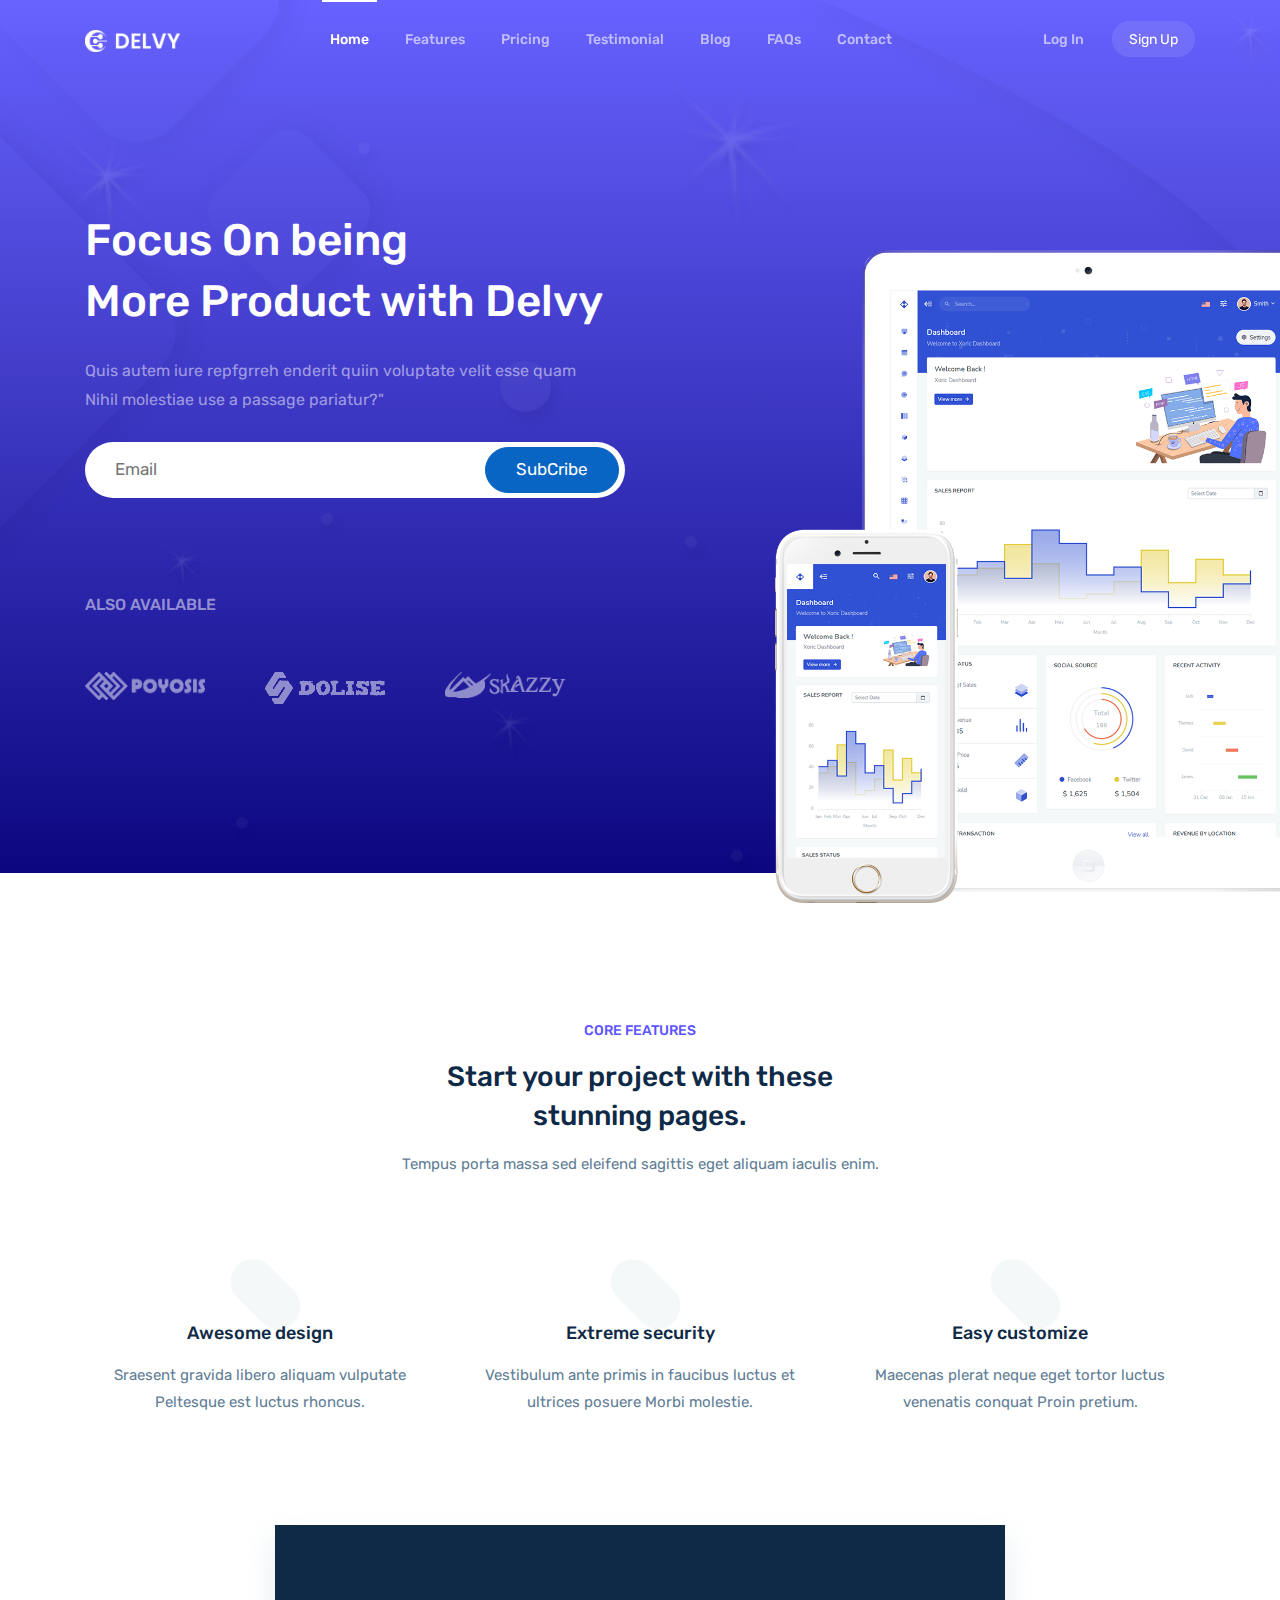
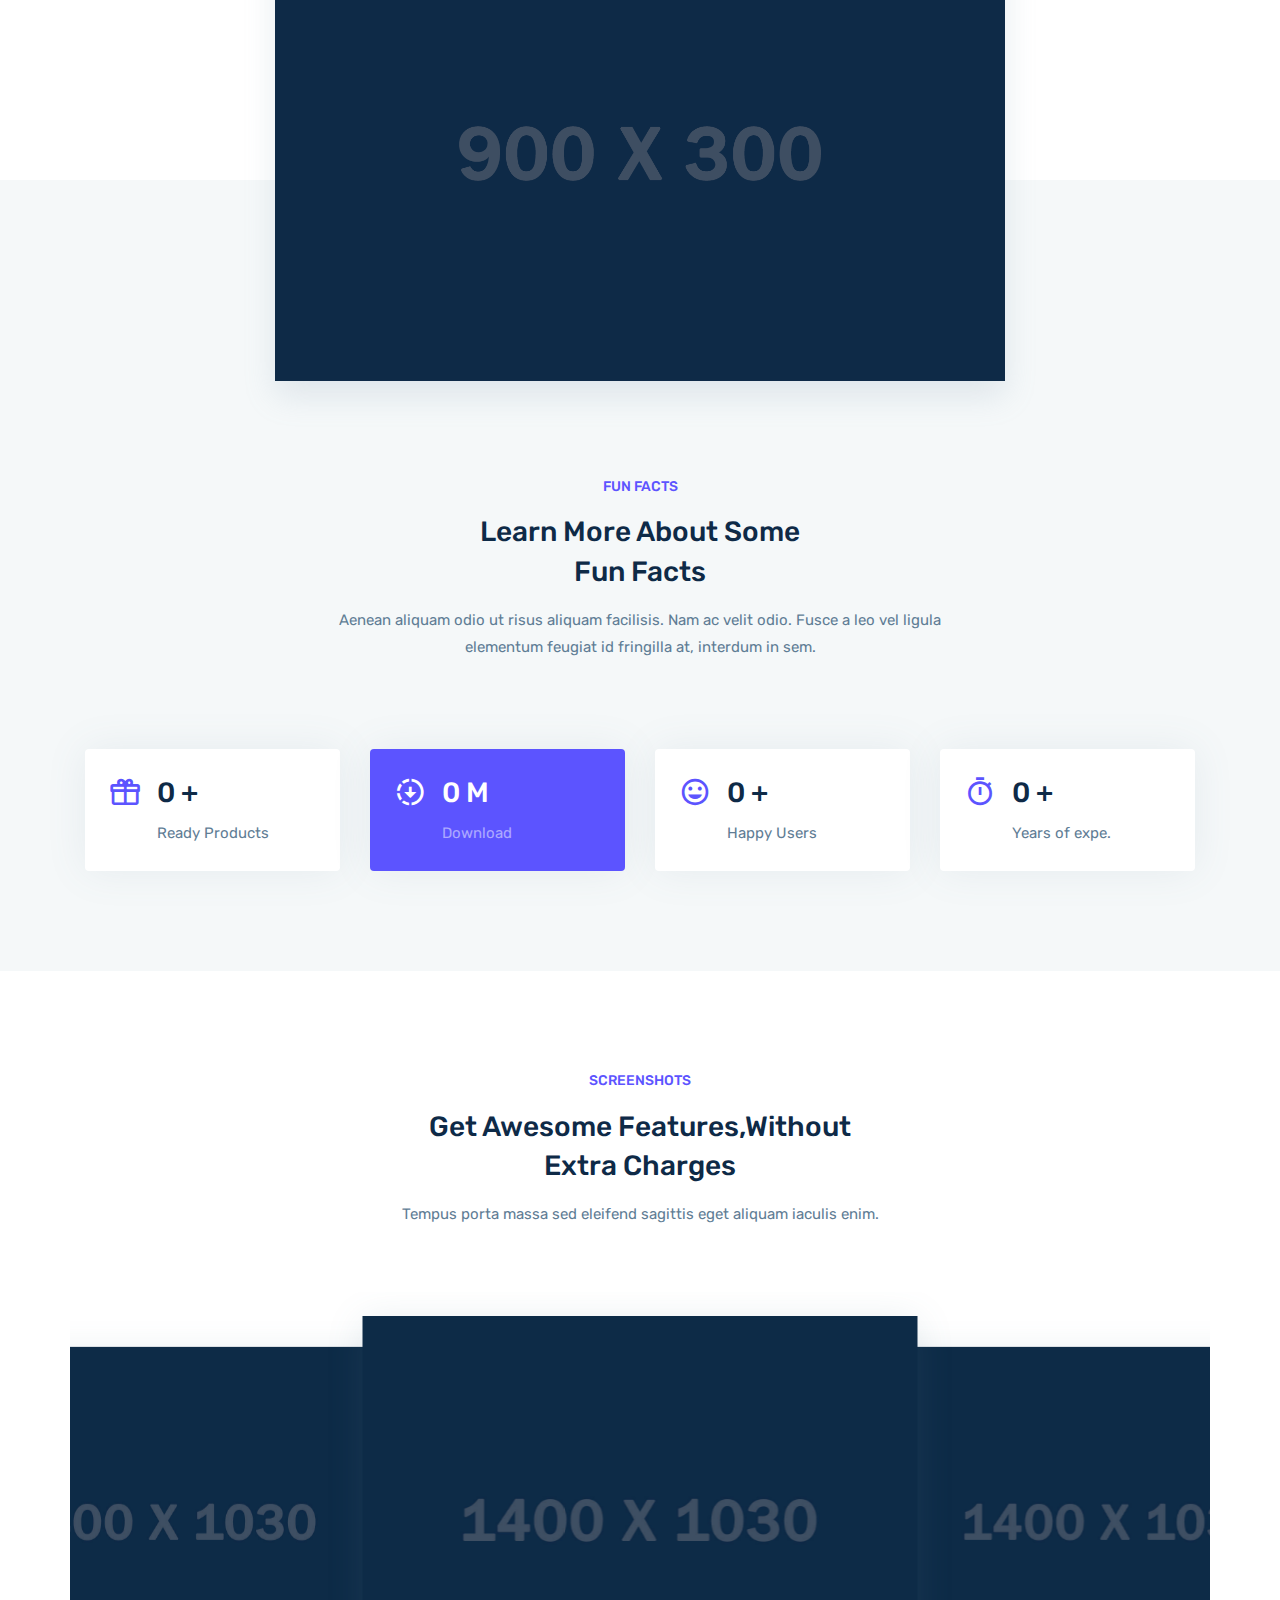
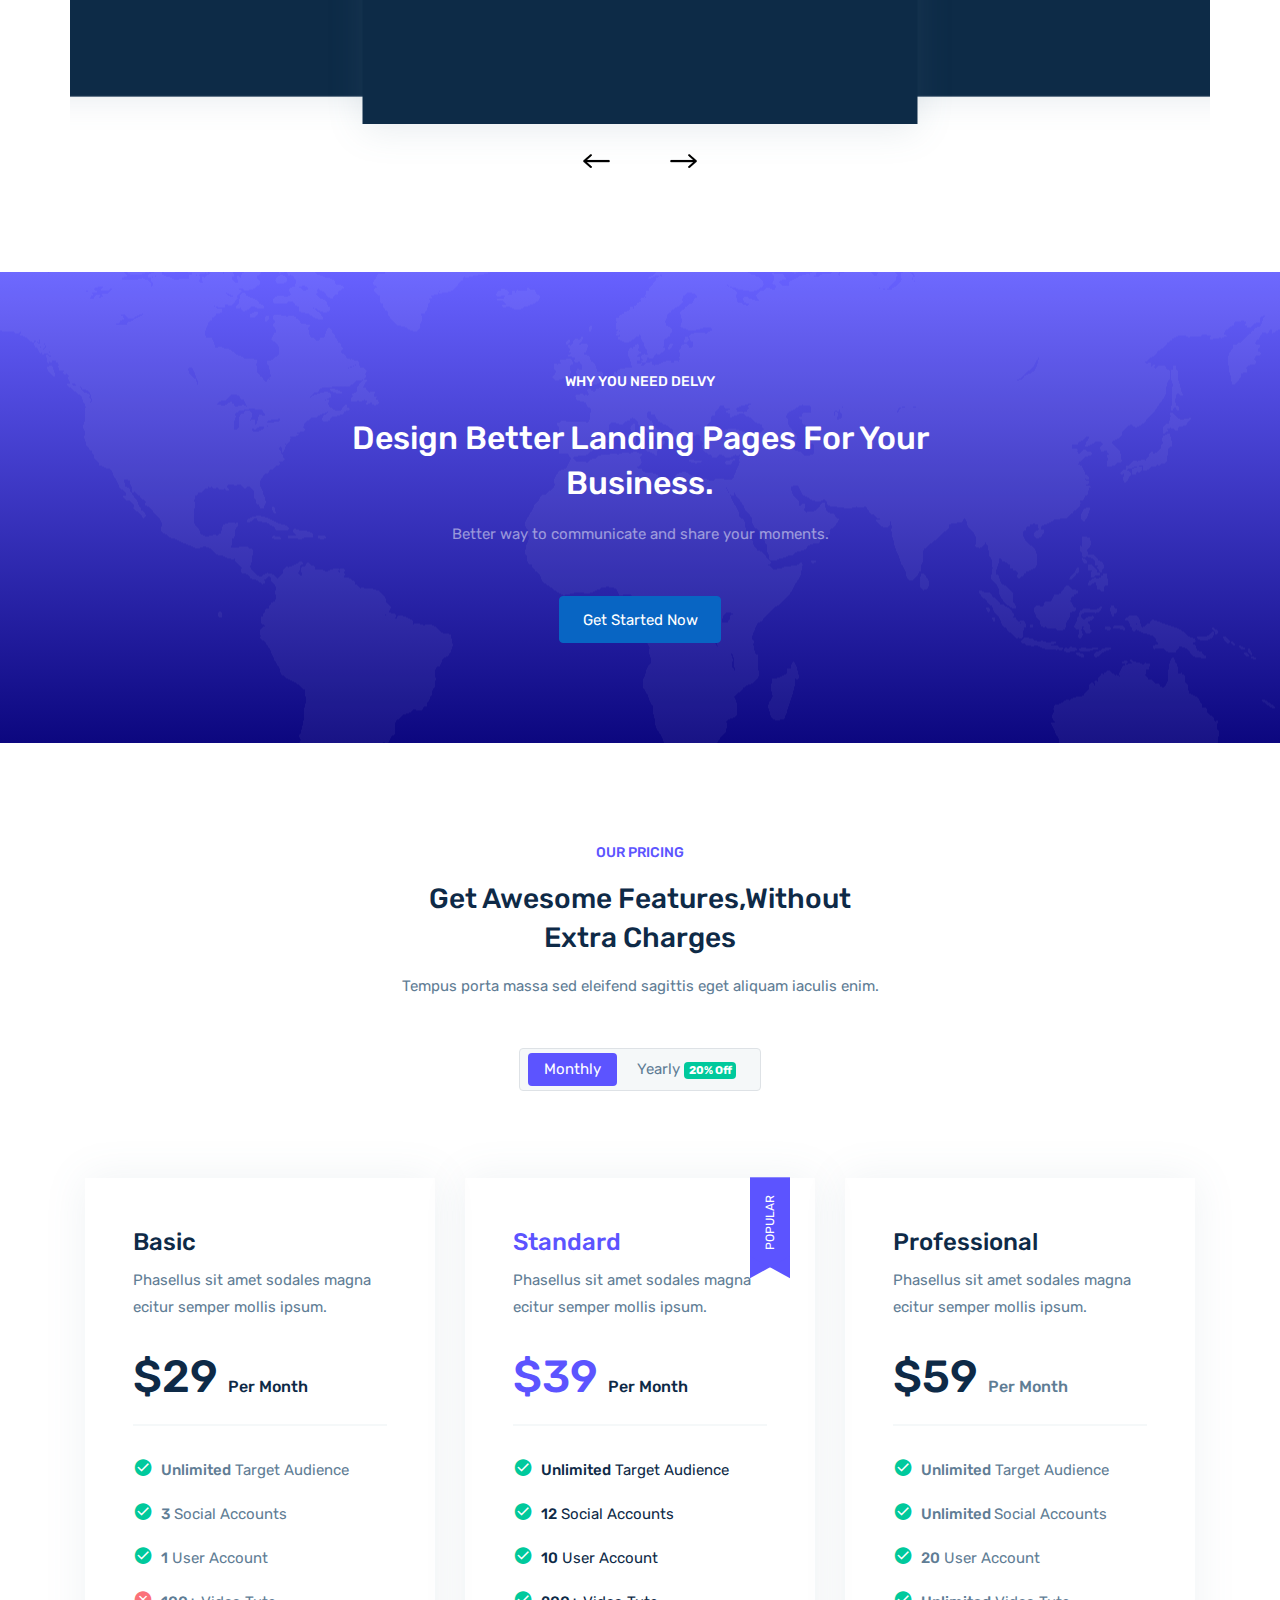
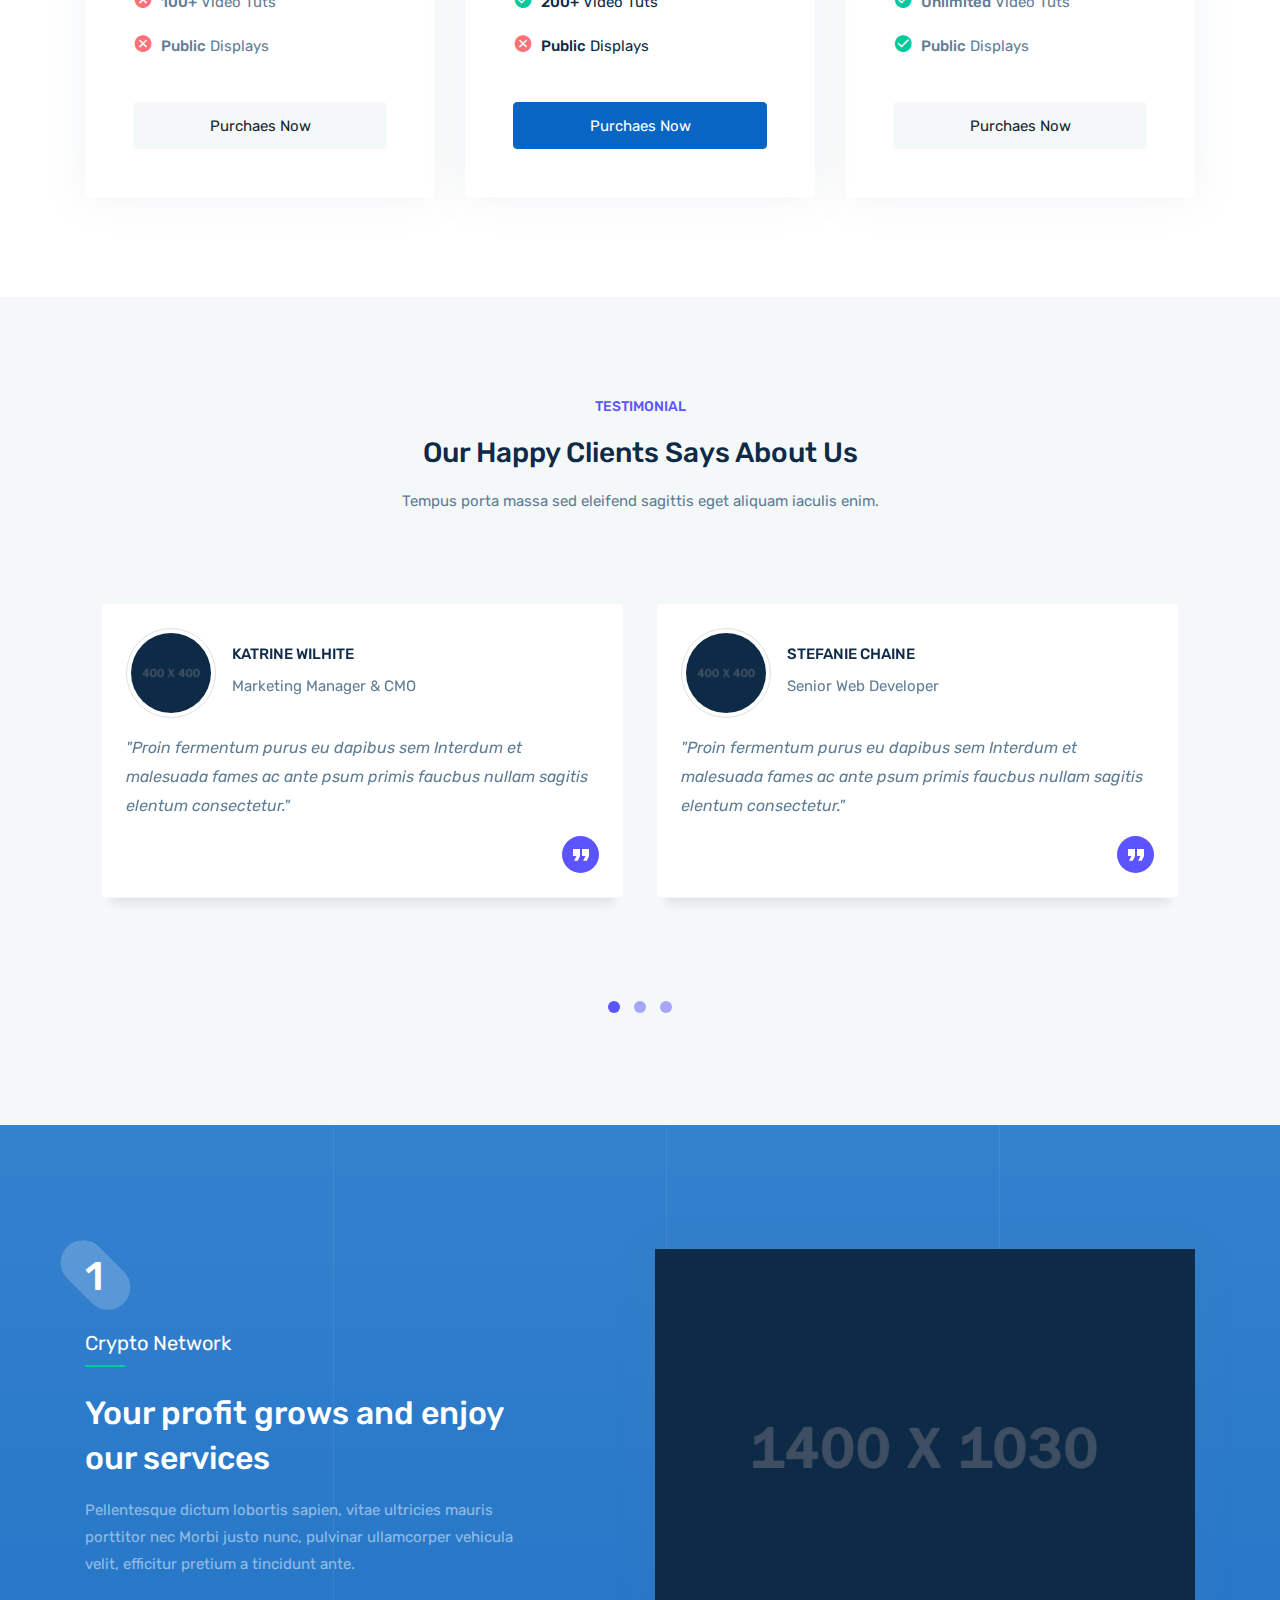
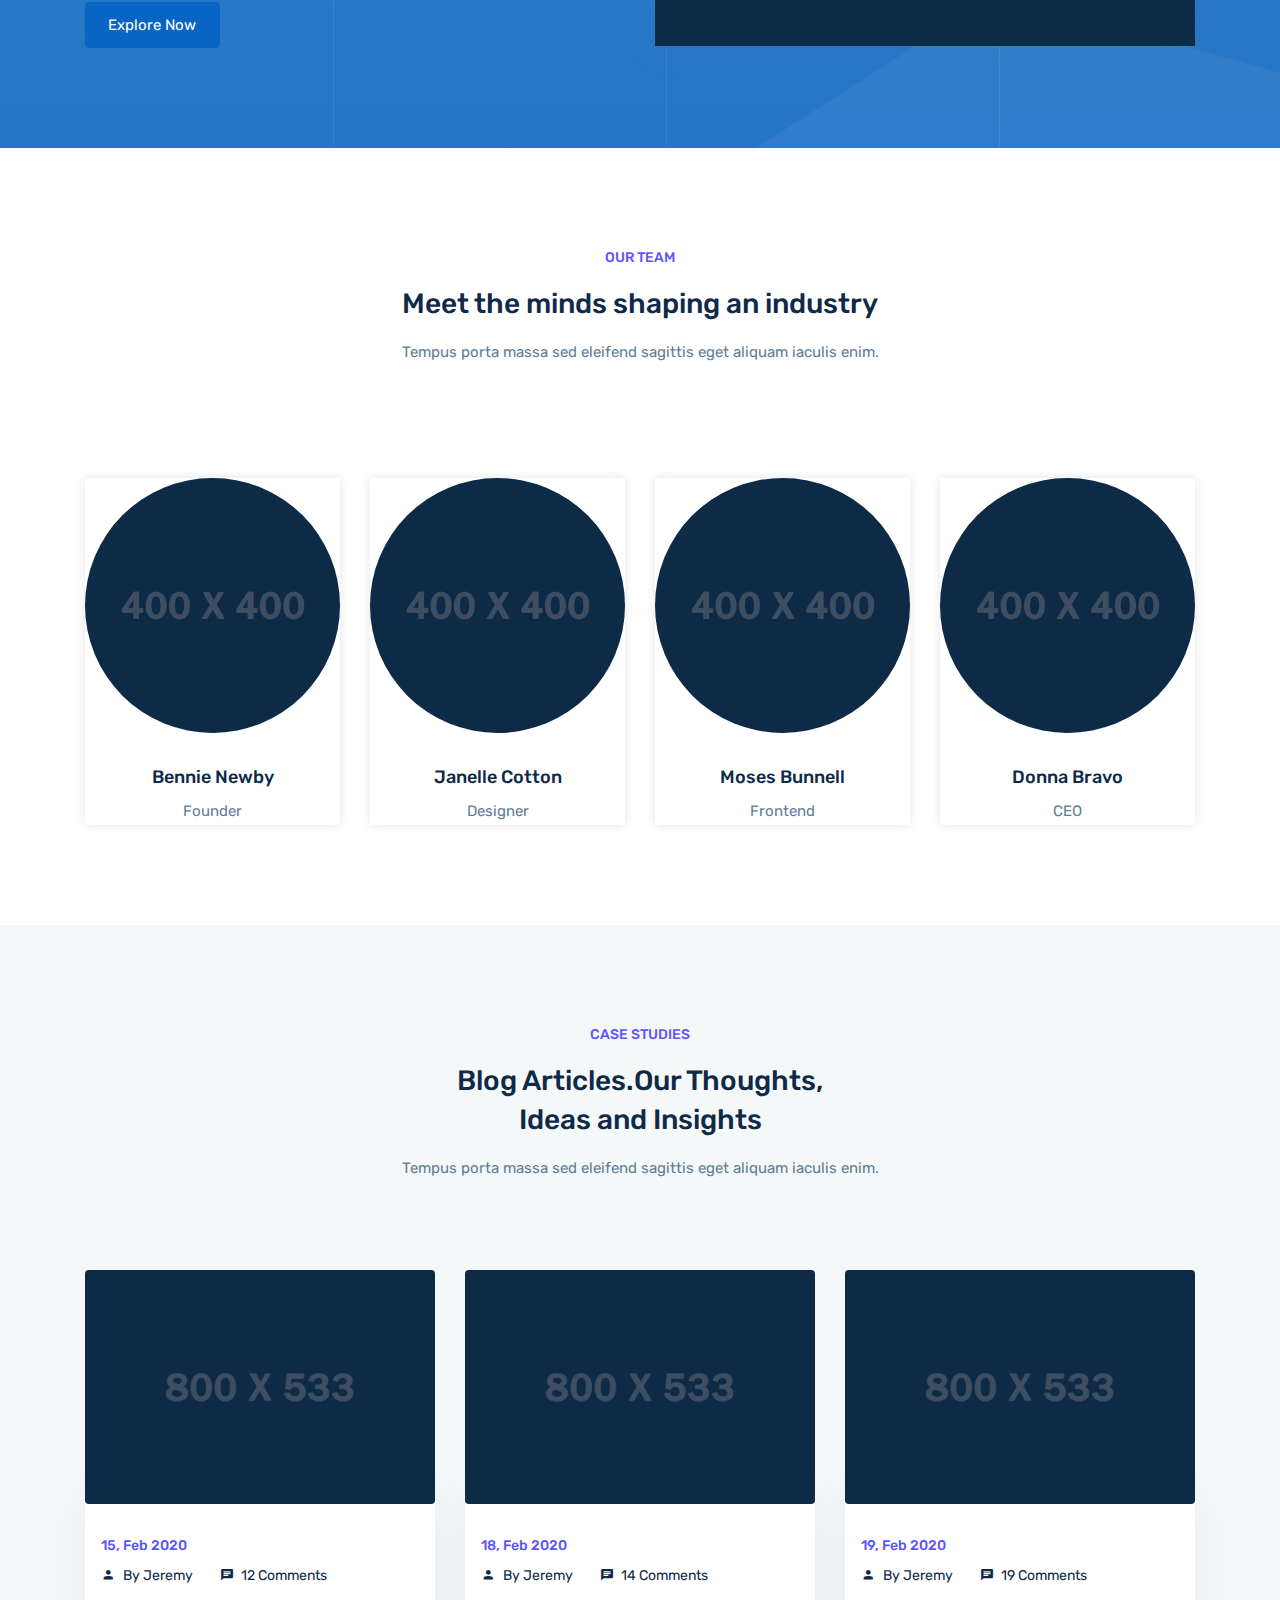
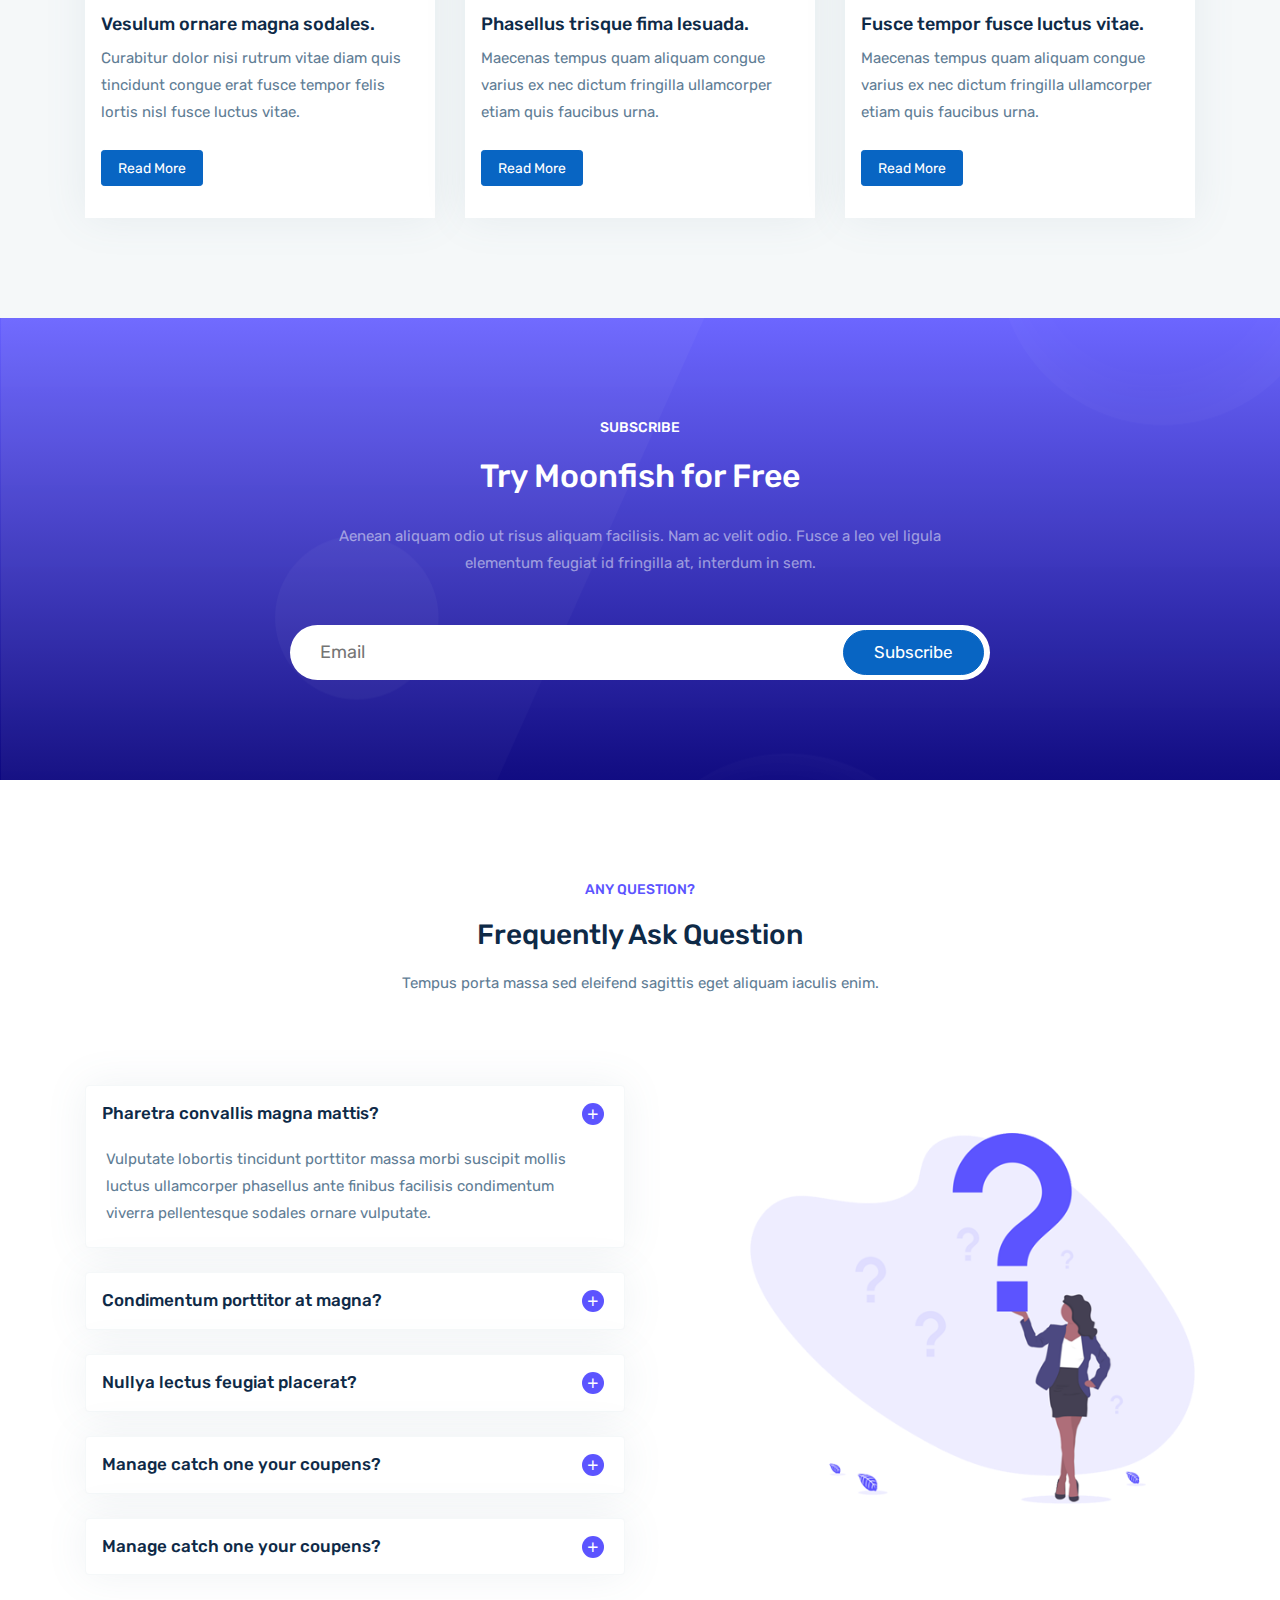
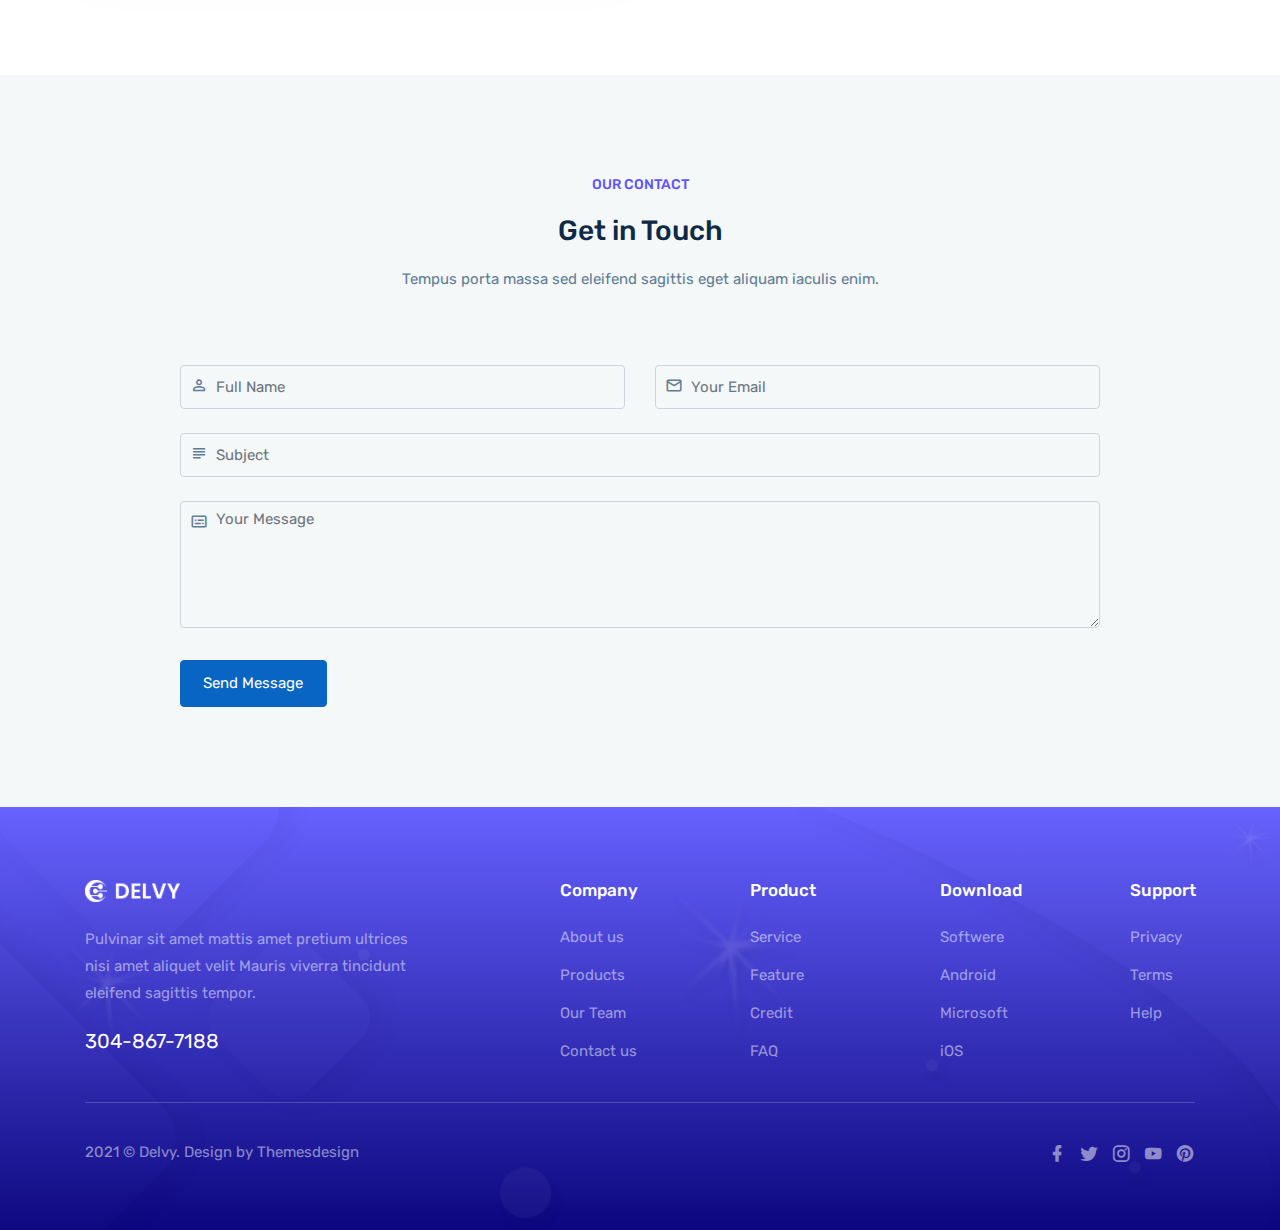
<file: index-3.html>
<!DOCTYPE html>
<html lang="en">

<head>
    <meta charset="utf-8" />
    <title>Delvy</title>
    <meta name="viewport" content="width=device-width, initial-scale=1.0">
    <meta name="description" content="Premium Bootstrap 4 Landing Page Template" />
    <meta name="keywords" content="bootstrap 4, premium, marketing, multipurpose" />
    <meta content="Themesbrand" name="author" />
    <!-- favicon -->
    <link rel="shortcut icon" href="images/favicon.ico">
    <!-- css -->
    <link href="css/bootstrap.min.css" rel="stylesheet" type="text/css" />
    <link href="css/materialdesignicons.min.css" rel="stylesheet" type="text/css" />

    <!-- magnific pop-up -->
    <link rel="stylesheet" type="text/css" href="css/magnific-popup.css" />

    <!-- Swiper CSS -->
    <link rel="stylesheet" href="css/swiper.min.css">

    <!--Slider-->
    <link rel="stylesheet" type="text/css" href="css/owl.carousel.css" />
    <link rel="stylesheet" type="text/css" href="css/owl.theme.css" />
    <link rel="stylesheet" type="text/css" href="css/owl.transitions.css" />
    <link href="css/style.css" rel="stylesheet" type="text/css" />

</head>

<body>

    <!--Navbar Start-->
    <nav class="navbar navbar-expand-lg fixed-top navbar-custom sticky sticky-dark">
        <div class="container">
            <!-- LOGO -->
            <a class="navbar-brand logo text-uppercase" href="index-1.html">
                <img src="images/logo-light.png" class="logo-light" alt="" height="22">
                <img src="images/logo-dark.png" class="logo-dark" alt="" height="22">
            </a>
            <button class="navbar-toggler" type="button" data-toggle="collapse" data-target="#navbarCollapse"
                aria-controls="navbarCollapse" aria-expanded="false" aria-label="Toggle navigation">
                <i class="mdi mdi-menu"></i>
            </button>
            <div class="collapse navbar-collapse" id="navbarCollapse">
                <ul class="navbar-nav mx-auto navbar-center" id="mySidenav">
                    <li class="nav-item active">
                        <a href="#home" class="nav-link">Home</a>
                    </li>
                    <li class="nav-item">
                        <a href="#features" class="nav-link">Features</a>
                    </li>
                    <li class="nav-item">
                        <a href="#pricing" class="nav-link">Pricing</a>
                    </li>
                    <li class="nav-item">
                        <a href="#testimonial" class="nav-link">Testimonial</a>
                    </li>
                    <li class="nav-item">
                        <a href="#blogs" class="nav-link">Blog</a>
                    </li>
                    <li class="nav-item">
                        <a href="#faqs" class="nav-link">FAQs</a>
                    </li>
                    <li class="nav-item">
                        <a href="#contact" class="nav-link">Contact</a>
                    </li>
                </ul>

                <ul class="navbar-nav navbar-center">
                    <li class="nav-item">
                        <a href="" class="nav-link">Log In</a>
                    </li>
                    <li class="nav-item d-inline-block d-lg-none">
                        <a href="" class="nav-link">Sign Up</a>
                    </li>
                </ul>
                <div class="navbar-button d-none d-lg-inline-block">
                    <a href="" class="btn btn-sm btn-custom-light btn-rounded btn-round">Sign Up</a>
                </div>
            </div>
        </div>
    </nav>
    <!-- Navbar End -->

    <!-- END HOME -->
    <section class="bg-home" id="home">
        <div class="bg-overlay"></div>
        <div class="home-center">
            <div class="home-desc-center">

                <div class="container">
                    <div class="row align-items-center">
                        <div class="col-lg-6">
                            <div class="home-content text-white mt-5">
                                <h4 class="home-title">Focus On being
                                    <br>More Product with Delvy<br>
                                </h4>
                                <p class="text-white-50 f-16 mt-4"> Quis autem iure repfgrreh enderit quiin voluptate
                                    velit esse quam
                                    <br> Nihil molestiae use a passage pariatur?"</p>

                                    <div class="search-form  mt-4 pt-1">
                                        <form action="#">
                                            <input type="text" placeholder="Email">
                                            <button type="submit" class="btn btn-primary">SubCribe</button>
                                        </form>
                                    </div>

                                    <div class="mt-5 pt-5 client-img">
                                        <h6 class="text-white-50 text-uppercase">Also Available</h6>
                                            <div id="client-logo" class="mt-5" >
                                                <div class="client-logo mt-2 mb-2">
                                                    <img src="images/clients/img-1.png" class="img-fluid" alt="">
                                                </div>
                                                <div class="client-logo mt-2 mb-2">
                                                    <img src="images/clients/img-2.png" class="img-fluid" alt="">
                                                </div>
                                                <div class="client-logo mt-2 mb-2">
                                                    <img src="images/clients/img-3.png" class="img-fluid" alt="">
                                                </div>
                                                <div class="client-logo mt-2 mb-2">
                                                    <img src="images/clients/img-4.png" class="img-fluid" alt="">
                                                </div>
                                                <div class="client-logo mt-2 mb-2">
                                                    <img src="images/clients/img-5.png" class="img-fluid" alt="">
                                                </div>
                                                <div class="client-logo mt-2 mb-2">
                                                    <img src="images/clients/img-6.png" class="img-fluid" alt="">
                                                </div>
                                            </div>
    
                                    </div>
                            </div>
                        </div>
                        <div class="col-lg-6">
                            <div class="home-img">
                                <img src="images/home-img.png" class="img-fluid" alt="">
                            </div>
                        </div>
                    </div>

                </div>

            </div>
        </div>
    </section>
    <!-- END HOME -->

    
    <!-- FEATURES -->
    <section class="section" id="features">
        <div class="container">
            <div class="row mb-5 pb-5 mt-5">
                <div class="col-lg-12">
                    <div class="text-center title-content">
                        <h6 class="text-uppercase f-14 text-primary">Core Features</h6>
                        <h2 class="mt-3">Start your project with these <br> stunning pages.</h2>
                        <p class="text-muted mt-3">Tempus porta massa sed eleifend sagittis eget aliquam iaculis enim.
                        </p>
                    </div>

                    <div class="row mt-5 mb-5 pb-5">
                        <div class="col-lg-4">
                            <div class="features-box text-center mt-4 p-2">
                                <div class="features-icon mr-4">
                                    <i class="uim uim-layer-group"></i>
                                </div>
                                <h5 class="mt-4 pt-3 f-18">Awesome design</h5>
                                <p class="text-muted mt-3">Sraesent gravida libero aliquam vulputate Peltesque est
                                    luctus rhoncus.</p>
                            </div>
                        </div>

                        <div class="col-lg-4">
                            <div class="features-box text-center mt-4 p-2">
                                <div class="features-icon mr-4">
                                    <i class="uim uim-briefcase"></i>
                                </div>
                                <h5 class="mt-4 pt-3 f-18">Extreme security</h5>
                                <p class="text-muted mt-3">Vestibulum ante primis in faucibus luctus et ultrices
                                    posuere Morbi molestie.</p>
                            </div>
                        </div>

                        <div class="col-lg-4">
                            <div class="features-box text-center mt-4 p-2">
                                <div class="features-icon mr-4">
                                    <i class="uim uim-chart-pie"></i>
                                </div>
                                <h5 class="mt-4 pt-3 f-18">Easy customize</h5>
                                <p class="text-muted mt-3">Maecenas plerat neque eget tortor luctus venenatis
                                    conquat Proin pretium.</p>
                            </div>
                        </div>
                    </div>

                </div>

            </div>
        </div>
    </section>
    <!-- END FEATURES -->

    <!-- START COUNTER -->
    <section class="section pt-0 bg-light">

        <div class="container">

            <div class="row mt-5 justify-content-center">
                <div class="col-lg-8">
                    <div class="text-center features-img">
                        <img src="images/features/img-1.png" class="img-fluid mt-4" alt="">
                    </div>
                </div>
            </div>

            <div class="row mt-5 pt-5">
                <div class="col-lg-12">
                    <div class="text-center title-content">
                        <h6 class="text-uppercase f-14 text-primary">Fun Facts </h6>
                        <h2 class="mt-3">Learn More About Some<br> Fun Facts</h2>
                        <p class="text-muted mt-3">Aenean aliquam odio ut risus aliquam facilisis. Nam ac velit odio.
                            Fusce a leo vel ligula
                            <br> elementum feugiat id fringilla at, interdum in sem.
                        </p>
                    </div>
                </div>
            </div>

            <div class="row mt-5" id="counter">
                <div class="col-lg-3">
                    <div class="counter-box mt-4">
                        <div class="media box-shadow bg-white p-4 rounded">
                            <div class="counter-icon mr-3">
                                <i class="mdi mdi-gift text-primary h2"></i>
                            </div>
                            <div class="media-body">
                                <h3 class="counter-count"> <span class="counter-value" data-count="50">0</span> +</h3>
                                <p class="mt-1 mb-0">Ready Products</p>
                            </div>
                        </div>
                    </div>
                </div>

                <div class="col-lg-3">
                    <div class="counter-box mt-4">
                        <div class="media box-shadow bg-primary p-4 rounded">
                            <div class="counter-icon mr-3">
                                <i class="mdi mdi-progress-download text-primary h2 text-white"></i>
                            </div>
                            <div class="media-body">
                                <h3 class="counter-count text-white"> <span class="counter-value" data-count="2">0</span> M</h3>
                                <p class="mt-1 mb-0 text-white-50">Download</p>
                            </div>
                        </div>
                    </div>
                </div>

                <div class="col-lg-3">
                    <div class="counter-box mt-4">
                        <div class="media box-shadow bg-white p-4 rounded">
                            <div class="counter-icon mr-3">
                                <i class="mdi mdi-emoticon-outline text-primary h2"></i>
                            </div>
                            <div class="media-body">
                                <h3 class="counter-count"> <span class="counter-value" data-count="45000">0</span> +
                                </h3>
                                <p class="mt-1 mb-0">Happy Users </p>
                            </div>
                        </div>
                    </div>
                </div>

                <div class="col-lg-3">
                    <div class="counter-box mt-4">
                        <div class="media box-shadow bg-white p-4 rounded">
                            <div class="counter-icon mr-3">
                                <i class="mdi mdi-timer text-primary h2"></i>
                            </div>
                            <div class="media-body">
                                <h3 class="counter-count"> <span class="counter-value" data-count="5">0</span> +</h3>
                                <p class="mt-1 mb-0">Years of expe.</p>
                            </div>
                        </div>
                    </div>
                </div>
            </div>
        </div>
    </section>
    <!-- END COUNTER -->

    <!-- START SCREENSHOT -->
    <section class="section" id="screenshot">
        <div class="container">
            <div class="row">
                <div class="col-lg-12">
                    <div class="text-center title-content">
                        <h6 class="text-uppercase f-14 text-primary">screenshots </h6>
                        <h2 class="mt-3">Get Awesome Features,Without<br>Extra Charges</h2>
                        <p class="text-muted mt-3">Tempus porta massa sed eleifend sagittis eget aliquam iaculis enim.
                        </p>
                    </div>
                </div>
            </div>

            <div class="row mt-5">
                <div class="col-lg-12 swiper-container pb-5">
                    <div class="swiper-wrapper">

                        <div class="item mt-4">

                        </div>


                        <div class="swiper-slide mt-4">
                            <a class="mfp-image" href="images/screenshot/screenshot-1.jpg" title="">
                                <img src="images/screenshot/screenshot-1.jpg" class="img-fluid box-shadow-lg" alt="">
                            </a>
                        </div>

                        <div class="swiper-slide mt-4">
                            <a class="mfp-image" href="images/screenshot/screenshot-2.jpg" title="">
                                <img src="images/screenshot/screenshot-2.jpg" class="img-fluid box-shadow-lg" alt="">
                            </a>
                        </div>

                        <div class="swiper-slide mt-4">
                            <a class="mfp-image" href="images/screenshot/screenshot-3.jpg" title="">
                                <img src="images/screenshot/screenshot-3.jpg" class="img-fluid box-shadow-lg" alt="">
                            </a>
                        </div>

                        <div class="swiper-slide mt-4">
                            <a class="mfp-image" href="images/screenshot/screenshot-4.jpg" title="">
                                <img src="images/screenshot/screenshot-4.jpg" class="img-fluid box-shadow-lg" alt="">
                            </a>
                        </div>

                        <div class="swiper-slide mt-4">
                            <a class="mfp-image" href="images/screenshot/screenshot-5.jpg" title="">
                                <img src="images/screenshot/screenshot-5.jpg" class="img-fluid box-shadow-lg" alt="">
                            </a>
                        </div>

                        <div class="swiper-slide mt-4">
                            <a class="mfp-image" href="images/screenshot/screenshot-6.jpg" title="">
                                <img src="images/screenshot/screenshot-6.jpg" class="img-fluid box-shadow-lg" alt="">
                            </a>
                        </div>

                        <div class="swiper-slide mt-4">
                            <a class="mfp-image" href="images/screenshot/screenshot-7.jpg" title="">
                                <img src="images/screenshot/screenshot-7.jpg" class="img-fluid box-shadow-lg" alt="">
                            </a>
                        </div>
                    </div>

                    <!-- Add Arrows  -->
                    <div class="swiper-button-next">
                        <img src="images/arrow-right.png" class="img-fluid" alt="">
                    </div>
                    <div class="swiper-button-prev ">
                        <img src="images/arrow-left.png" class="img-fluid" alt="">
                    </div>

                </div>
            </div>
        </div>
    </section>
    <!-- END SREENSHORT -->

    <!-- START CTA -->
    <section class="section bg-cta">
        <div class="bg-overlay-3"></div>

        <div class="container">
            <div class="row">
                <div class="col-lg-12">
                    <div class="cta-content text-white text-center">

                        <div class="text-center text-white">
                            <h6 class="text-uppercase desc-white f-14">Why you need Delvy</h6>
                            <h2 class="mt-4">Design Better Landing Pages For Your <br> Business.</h2>
                            <p class="mt-3 text-white-50">Better way to communicate and share your moments.</p>
                            <div class="mt-5">
                                <a href="" class="btn btn-primary">Get Started Now</a>
                            </div>
                        </div>
                    </div>
                </div>
            </div>
        </div>
    </section>
    <!-- END CTA -->

    <!-- START PRICING -->
    <section class="section" id="pricing">
        <div class="container">
            <div class="row">
                <div class="col-lg-12">
                    <div class="text-center title-content">
                        <h6 class="text-uppercase f-14 text-primary">Our Pricing </h6>
                        <h2 class="mt-3">Get Awesome Features,Without<br>Extra Charges</h2>
                        <p class="text-muted mt-3">Tempus porta massa sed eleifend sagittis eget aliquam iaculis enim.
                        </p>
                    </div>
                </div>
            </div>

            <div class="row align-items-center">
                <div class="col-12 mt-4 pt-2">
                    <div class="text-center">
                        <ul class="nav nav-pills rounded justify-content-center d-inline-block border py-1 px-2"
                            id="pills-tab" role="tablist">
                            <li class="nav-item d-inline-block">
                                <a class="nav-link px-3 rounded active monthly" id="Monthly" data-toggle="pill"
                                    href="#Month" role="tab" aria-controls="Month" aria-selected="true">Monthly</a>
                            </li>
                            <li class="nav-item d-inline-block">
                                <a class="nav-link px-3 rounded yearly" id="Yearly" data-toggle="pill" href="#Year"
                                    role="tab" aria-controls="Year" aria-selected="false">Yearly <span
                                        class="badge bg-success rounded text-white">20% Off </span></a>
                            </li>
                        </ul>
                    </div>

                    <div class="tab-content mt-5" id="pills-tabContent">
                        <div class="tab-pane fade active show" id="Month" role="tabpanel" aria-labelledby="Monthly">
                            <div class="row">
                                <div class="col-lg-4">
                                    <div class="pricing-box box-shadow mt-4 p-5">
                                        <h4 class="">Basic</h4>
                                        <p class="text-muted">Phasellus sit amet sodales magna ecitur semper mollis
                                            ipsum.</p>

                                        <div class="mt-4">
                                            <h1 class="pricing-title">
                                                $29 <span class="f-16 text-dark">Per Month</span>
                                            </h1>
                                        </div>
                                        <div class="pricing-border mt-3"></div>

                                        <div class="mt-4 text-muted f-15">
                                            <p class="mb-2"><i
                                                    class="mdi mdi-checkbox-marked-circle text-success f-20 mr-2"></i><b>Unlimited</b>
                                                Target Audience</p>
                                            <p class="mb-2"><i
                                                    class="mdi mdi-checkbox-marked-circle text-success f-20 mr-2"></i><b>3</b>
                                                Social Accounts</p>
                                            <p class="mb-2"><i
                                                    class="mdi mdi-checkbox-marked-circle text-success f-20 mr-2"></i><b>1</b>
                                                User Account</p>
                                            <p class="mb-2"><i
                                                    class="mdi mdi-close-circle text-danger f-20 mr-2"></i><b>100+</b>
                                                Video Tuts</p>
                                            <p class="mb-2"><i
                                                    class="mdi mdi-close-circle text-danger f-20 mr-2"></i><b>Public</b>
                                                Displays
                                            </p>
                                        </div>

                                        <div class="mt-4 pt-3">
                                            <a href="" class="btn btn-light w-100">Purchaes Now</a>
                                        </div>

                                    </div>
                                </div>
                                <!--end col-->

                                <div class="col-lg-4">

                                    <div class="pricing-box box-shadow mt-4 p-5">
                                        <div class="pricing-lable">
                                            <span class="lable-name">POPULAR</span>
                                        </div>
                                        <h4 class="text-primary">Standard</h4>
                                        <p class="text-muted">Phasellus sit amet sodales magna ecitur semper mollis
                                            ipsum.</p>

                                        <div class="mt-4">
                                            <h1 class="pricing-title text-primary">
                                                $39 <span class="f-16 text-dark">Per Month</span>
                                            </h1>
                                        </div>
                                        <div class="pricing-border mt-3"></div>

                                        <div class="mt-4 f-15">
                                            <p class="mb-2"><i
                                                    class="mdi mdi-checkbox-marked-circle text-success f-20 mr-2"></i><b>Unlimited</b>
                                                Target Audience</p>
                                            <p class="mb-2"><i
                                                    class="mdi mdi-checkbox-marked-circle text-success f-20 mr-2"></i><b>12</b>
                                                Social Accounts</p>
                                            <p class="mb-2"><i
                                                    class="mdi mdi-checkbox-marked-circle text-success f-20 mr-2"></i><b>10</b>
                                                User Account</p>
                                            <p class="mb-2"><i
                                                    class="mdi mdi-checkbox-marked-circle text-success f-20 mr-2"></i><b>200+</b>
                                                Video Tuts</p>
                                            <p class="mb-2"><i
                                                    class="mdi mdi-close-circle text-danger f-20 mr-2"></i><b>Public</b>
                                                Displays
                                            </p>
                                        </div>

                                        <div class="mt-4 pt-3">
                                            <a href="" class="btn btn-primary w-100">Purchaes Now</a>
                                        </div>

                                    </div>

                                </div>
                                <!--end col-->

                                <div class="col-lg-4">
                                    <div class="pricing-box box-shadow mt-4 p-5">
                                        <h4 class="">Professional</h4>
                                        <p class="text-muted">Phasellus sit amet sodales magna ecitur semper mollis
                                            ipsum.</p>

                                        <div class="mt-4">
                                            <h1 class="pricing-title">
                                                $59 <span class="f-16 text-muted">Per Month</span>
                                            </h1>
                                        </div>
                                        <div class="pricing-border mt-3"></div>

                                        <div class="mt-4 text-muted f-15">
                                            <p class="mb-2"><i
                                                    class="mdi mdi-checkbox-marked-circle text-success f-20 mr-2"></i><b>Unlimited</b>
                                                Target Audience</p>
                                            <p class="mb-2"><i
                                                    class="mdi mdi-checkbox-marked-circle text-success f-20 mr-2"></i><b>Unlimited
                                                </b> Social Accounts</p>
                                            <p class="mb-2"><i
                                                    class="mdi mdi-checkbox-marked-circle text-success f-20 mr-2"></i><b>20</b>
                                                User Account</p>
                                            <p class="mb-2"><i
                                                    class="mdi mdi-checkbox-marked-circle text-success f-20 mr-2"></i><b>Unlimited</b>
                                                Video Tuts</p>
                                            <p class="mb-2"><i
                                                    class="mdi mdi-checkbox-marked-circle text-success f-20 mr-2"></i><b>Public</b>
                                                Displays
                                            </p>
                                        </div>
                                        <div class="mt-4 pt-3">
                                            <a href="" class="btn btn-light w-100">Purchaes Now</a>
                                        </div>

                                    </div>

                                </div>
                                <!--end col-->
                            </div>
                            <!--end row-->
                        </div>

                        <div class="tab-pane fade" id="Year" role="tabpanel" aria-labelledby="Yearly">
                            <div class="row">
                                <div class="col-lg-4">
                                    <div class="pricing-box box-shadow mt-4 p-5">
                                        <h4 class="">Basic</h4>
                                        <p class="text-muted">Phasellus sit amet sodales magna ecitur semper mollis
                                            ipsum.</p>

                                        <div class="mt-4">
                                            <h1 class="pricing-title">
                                                $129 <span class="f-16 text-dark">Per Month</span>
                                            </h1>
                                        </div>
                                        <div class="pricing-border mt-3"></div>

                                        <div class="mt-4 text-muted f-15">
                                            <p class="mb-2"><i
                                                    class="mdi mdi-checkbox-marked-circle text-success f-20 mr-2"></i><b>Unlimited</b>
                                                Target Audience</p>
                                            <p class="mb-2"><i
                                                    class="mdi mdi-checkbox-marked-circle text-success f-20 mr-2"></i><b>3</b>
                                                Social Accounts</p>
                                            <p class="mb-2"><i
                                                    class="mdi mdi-checkbox-marked-circle text-success f-20 mr-2"></i><b>1</b>
                                                User Account</p>
                                            <p class="mb-2"><i
                                                    class="mdi mdi-close-circle text-danger f-20 mr-2"></i><b>100+</b>
                                                Video Tuts</p>
                                            <p class="mb-2"><i
                                                    class="mdi mdi-close-circle text-danger f-20 mr-2"></i><b>Public</b>
                                                Displays
                                            </p>
                                        </div>

                                        <div class="mt-4 pt-3">
                                            <a href="" class="btn btn-light w-100">Purchaes Now</a>
                                        </div>

                                    </div>
                                </div>
                                <!--end col-->

                                <div class="col-lg-4">
                                    <div class="pricing-box box-shadow mt-4 p-5">
                                        <div class="pricing-lable">
                                            <span class="lable-name">POPULAR</span>
                                        </div>
                                        <h4 class="text-primary">Standard</h4>
                                        <p class="text-muted">Phasellus sit amet sodales magna ecitur semper mollis
                                            ipsum.</p>

                                        <div class="mt-4">
                                            <h1 class="pricing-title text-primary">
                                                $139 <span class="f-16 text-dark">Per Month</span>
                                            </h1>
                                        </div>
                                        <div class="pricing-border mt-3"></div>

                                        <div class="mt-4 f-15">
                                            <p class="mb-2"><i
                                                    class="mdi mdi-checkbox-marked-circle text-success f-20 mr-2"></i><b>Unlimited</b>
                                                Target Audience</p>
                                            <p class="mb-2"><i
                                                    class="mdi mdi-checkbox-marked-circle text-success f-20 mr-2"></i><b>12</b>
                                                Social Accounts</p>
                                            <p class="mb-2"><i
                                                    class="mdi mdi-checkbox-marked-circle text-success f-20 mr-2"></i><b>10</b>
                                                User Account</p>
                                            <p class="mb-2"><i
                                                    class="mdi mdi-checkbox-marked-circle text-success f-20 mr-2"></i><b>200+</b>
                                                Video Tuts</p>
                                            <p class="mb-2"><i
                                                    class="mdi mdi-close-circle text-danger f-20 mr-2"></i><b>Public</b>
                                                Displays
                                            </p>
                                        </div>

                                        <div class="mt-4 pt-3">
                                            <a href="" class="btn btn-primary w-100">Purchaes Now</a>
                                        </div>

                                    </div>

                                </div>
                                <!--end col-->

                                <div class="col-lg-4">
                                    <div class="pricing-box box-shadow mt-4 p-5">

                                        <h4 class="">Professional</h4>
                                        <p class="text-muted">Phasellus sit amet sodales magna ecitur semper mollis
                                            ipsum.</p>

                                        <div class="mt-4">
                                            <h1 class="pricing-title">
                                                $159 <span class="f-16 text-muted">Per Month</span>
                                            </h1>
                                        </div>
                                        <div class="pricing-border mt-3"></div>

                                        <div class="mt-4 text-muted f-15">
                                            <p class="mb-2"><i
                                                    class="mdi mdi-checkbox-marked-circle text-success f-20 mr-2"></i><b>Unlimited</b>
                                                Target Audience</p>
                                            <p class="mb-2"><i
                                                    class="mdi mdi-checkbox-marked-circle text-success f-20 mr-2"></i><b>Unlimited
                                                </b> Social Accounts</p>
                                            <p class="mb-2"><i
                                                    class="mdi mdi-checkbox-marked-circle text-success f-20 mr-2"></i><b>20</b>
                                                User Account</p>
                                            <p class="mb-2"><i
                                                    class="mdi mdi-checkbox-marked-circle text-success f-20 mr-2"></i><b>Unlimited</b>
                                                Video Tuts</p>
                                            <p class="mb-2"><i
                                                    class="mdi mdi-checkbox-marked-circle text-success f-20 mr-2"></i><b>Public</b>
                                                Displays
                                            </p>
                                        </div>

                                        <div class="mt-4 pt-3">
                                            <a href="" class="btn btn-light w-100">Purchaes Now</a>
                                        </div>

                                    </div>

                                </div>
                                <!--end col-->
                            </div>
                            <!--end row-->

                        </div>

                    </div>
                </div>
            </div>
        </div>
    </section>
    <!-- END PRICING -->

    <!-- START TESTIMONAIL -->
    <section class="section bg-light" id="testimonial">
        <div class="container">
            <div class="row">
                <div class="col-lg-12">
                    <div class="text-center title-content">
                        <h6 class="text-uppercase f-14 text-primary">Testimonial</h6>
                        <h2 class="mt-3">Our Happy Clients Says About Us</h2>
                        <p class="text-muted mt-3">Tempus porta massa sed eleifend sagittis eget aliquam iaculis enim.
                        </p>
                    </div>
                </div>
            </div>

            <div class="row mt-5">
                <div class="col-lg-12">
                    <div id="owl-carousel">

                        <div class=" testi-box bg-white mt-4 mb-5 mx-3 p-4 rounded">

                        <div class="media">
                            <div class="testi-img mr-3">
                                <img src="images/users/img-1.jpg" class="img-fluid rounded-circle img-thumbnail" alt="">
                            </div>
                            <div class="media-body">
                                <h6 class="text-uppercase f-15 mt-3">Katrine Wilhite</h6>
                                <p class="text-muted">Marketing Manager & CMO</p>
                            </div>
                        </div>
                        <p class="text-muted mt-3 font-italic f-16">"Proin fermentum purus eu dapibus sem Interdum et
                            malesuada fames ac ante psum primis faucbus nullam sagitis elentum consectetur."
                        </p>
                        <div class="text-right mt-1">
                            <i class="mdi mdi-format-quote-close"></i>
                        </div>
                    </div>

                    <div class="testi-box bg-white mt-4 mb-5 mx-3 p-4 rounded">

                        <div class="media">
                            <div class="testi-img mr-3">
                                <img src="images/users/img-2.jpg" class="img-fluid rounded-circle img-thumbnail" alt="">
                            </div>
                            <div class="media-body">
                                <h6 class="text-uppercase f-15 mt-3">Stefanie Chaine</h6>
                                <p class="text-muted">Senior Web Developer</p>
                            </div>
                        </div>
                        <p class="text-muted mt-3 font-italic f-16">"Proin fermentum purus eu dapibus sem Interdum et
                            malesuada fames ac ante psum primis faucbus nullam sagitis elentum consectetur."
                        </p>
                        <div class="text-right mt-1">
                            <i class="mdi mdi-format-quote-close"></i>
                        </div>
                    </div>

                    <div class="testi-box bg-white mt-4 mb-5 mx-3 p-4 rounded">

                        <div class="media">
                            <div class="testi-img mr-3">
                                <img src="images/users/img-3.jpg" class="img-fluid rounded-circle img-thumbnail" alt="">
                            </div>
                            <div class="media-body">
                                <h6 class="text-uppercase f-15 mt-3">Calvin Roberson</h6>
                                <p class="text-muted">UI/UX Designer</p>
                            </div>
                        </div>
                        <p class="text-muted mt-3 font-italic f-16">"Proin fermentum purus eu dapibus sem Interdum et
                            malesuada fames ac ante psum primis faucbus nullam sagitis elentum consectetur."
                        </p>
                        <div class="text-right mt-1">
                            <i class="mdi mdi-format-quote-close"></i>
                        </div>
                    </div>

                    <div class="testi-box bg-white mt-4 mb-5 mx-3 p-4 rounded">

                        <div class="media">
                            <div class="testi-img mr-3">
                                <img src="images/users/img-4.jpg" class="img-fluid rounded-circle img-thumbnail" alt="">
                            </div>
                            <div class="media-body">
                                <h6 class="text-uppercase f-15 mt-3">Marie Richard</h6>
                                <p class="text-muted">Web Designer & Developer</p>
                            </div>
                        </div>
                        <p class="text-muted mt-3 font-italic f-16">"Proin fermentum purus eu dapibus sem Interdum et
                            malesuada fames ac ante psum primis faucbus nullam sagitis elentum consectetur."
                        </p>
                        <div class="text-right mt-1">
                            <i class="mdi mdi-format-quote-close"></i>
                        </div>
                    </div>

                    <div class="testi-box bg-white mt-4 mb-5 mx-3 p-4 rounded">

                        <div class="media">
                            <div class="testi-img mr-3">
                                <img src="images/users/img-1.jpg" class="img-fluid rounded-circle img-thumbnail" alt="">
                            </div>
                            <div class="media-body">
                                <h6 class="text-uppercase f-15 mt-3">Katrine Wilhite</h6>
                                <p class="text-muted">Marketing Manager & CMO</p>
                            </div>
                        </div>
                        <p class="text-muted mt-3 font-italic f-16">"Proin fermentum purus eu dapibus sem Interdum et
                            malesuada fames ac ante psum primis faucbus nullam sagitis elentum consectetur."
                        </p>
                        <div class="text-right mt-1">
                            <i class="mdi mdi-format-quote-close"></i>
                        </div>
                    </div>

                    <div class="testi-box bg-white mt-4 mb-5 mx-3 p-4 rounded">

                        <div class="media">
                            <div class="testi-img mr-3">
                                <img src="images/users/img-2.jpg" class="img-fluid rounded-circle img-thumbnail" alt="">
                            </div>
                            <div class="media-body">
                                <h6 class="text-uppercase f-15 mt-3">Stefanie Chaine</h6>
                                <p class="text-muted">CEO / Founder</p>
                            </div>
                        </div>
                        <p class="text-muted mt-3 font-italic f-16">"Proin fermentum purus eu dapibus sem Interdum et
                            malesuada fames ac ante psum primis faucbus nullam sagitis elentum consectetur."
                        </p>
                        <div class="text-right mt-1">
                            <i class="mdi mdi-format-quote-close"></i>
                        </div>
                    </div>


                </div>

            </div>
        </div>

        </div>
    </section>
    <!-- END TESTIMONIAL -->

    <!-- START FEATURES-2 -->
    <section class="section bg-features-2">
        <div class="bg-overlay-1"></div>
        <div class="container">
            <div class="row">
                <div class="col-lg-5">

                    <div class="features-2-content text-white mt-4">
                        <div class="features-2-count">
                            <h1>1</h1>
                        </div>
                        <h5 class="mt-4 font-weight-normal">Crypto Network</h5>
                        <div class="features-2-border text-success mt-2"></div>
                        <h2 class="mt-4">Your profit grows and enjoy <br> our services</h2>
                        <p class="text-white-50 mt-3">Pellentesque dictum lobortis sapien, vitae ultricies mauris
                            porttitor nec Morbi justo nunc, pulvinar ullamcorper vehicula velit, efficitur pretium a
                            tincidunt ante.</p>
                        <div class="mt-4">
                            <a href="" class="btn btn-primary">Explore Now</a>
                        </div>
                    </div>
                </div>
                <div class="col-lg-6 offset-lg-1">
                    <div class="mt-4">
                        <img src="images/layout-3.png" class="img-fluid box-shadow" alt="">
                    </div>
                </div>
            </div>
        </div>
    </section>
    <!-- END FEATURES-2 -->

    <!-- START TEAM -->
    <section class="section">
        <div class="container">
            <div class="row">
                <div class="col-lg-12">
                    <div class="text-center title-content">
                        <h6 class="text-uppercase f-14 text-primary">Our Team</h6>
                        <h2 class="mt-3">Meet the minds shaping an industry</h2>
                        <p class="text-muted mt-3">Tempus porta massa sed eleifend sagittis eget aliquam iaculis enim.
                        </p>
                    </div>
                </div>
            </div>

            <div class="row mt-5 pt-4">

                <div class="col-lg-3">
                    <div class="team-box team-line text-center mt-4">
                        <div class="team-img">
                            <img src="images/users/img-1.jpg" class="img-fluid rounded-circle" alt="">
                        </div>
                        <h5 class="mt-4 pt-2 f-18">Bennie Newby</h5>
                        <p class="text-muted mb-0">Founder</p>
                    </div>
                </div>

                <div class="col-lg-3">
                    <div class="team-box team-line text-center mt-4">
                        <div class="team-img">
                            <img src="images/users/img-2.jpg" class="img-fluid rounded-circle" alt="">
                        </div>
                        <h5 class="mt-4 pt-2 f-18">Janelle Cotton</h5>
                        <p class="text-muted mb-0">Designer</p>
                    </div>
                </div>

                <div class="col-lg-3">
                    <div class="team-box team-line text-center mt-4">
                        <div class="team-img">
                            <img src="images/users/img-3.jpg" class="img-fluid rounded-circle" alt="">
                        </div>
                        <h5 class="mt-4 pt-2 f-18">Moses Bunnell</h5>
                        <p class="text-muted mb-0">Frontend</p>
                    </div>
                </div>

                <div class="col-lg-3">
                    <div class="team-box text-center mt-4">
                        <div class="team-img">
                            <img src="images/users/img-4.jpg" class="img-fluid rounded-circle" alt="">
                        </div>
                        <h5 class="mt-4 pt-2 f-18">Donna Bravo</h5>
                        <p class="text-muted mb-0">CEO</p>
                    </div>
                </div>
            </div>
        </div>
    </section>
    <!-- END TEAM -->

    <!-- START BLOG -->
    <section class="section bg-light" id="blogs">
        <div class="container">
            <div class="row">
                <div class="col-lg-12">
                    <div class="text-center title-content">
                        <h6 class="text-uppercase f-14 text-primary">Case Studies</h6>
                        <h2 class="mt-3">Blog Articles.Our Thoughts,<br>Ideas and Insights</h2>
                        <p class="text-muted mt-3">Tempus porta massa sed eleifend sagittis eget aliquam iaculis enim.
                        </p>
                    </div>
                </div>
            </div>

            <div class="row mt-5">
                <div class="col-lg-4">
                    <div class="blog-box mt-4">
                        <div class="blog-img"></div>
                        <img src="images/blog/img-1.jpg" class="img-fluid rounded" alt="">
                        <div class="blog-content p-3 bg-white box-shadow">
                            <h6 class="text-primary f-14 mt-3">15, Feb 2020</h6>
                            <p class="f-14"><i class="mdi mdi-account mr-2"></i>By Jeremy <i
                                    class="mdi mdi-message-text pl-4 mr-1"></i> 12 Comments</p>
                            <h5 class="mt-4 f-18"><a href="" class="text-dark">Vesulum ornare magna sodales.</a></h5>
                            <p class="text-muted">Curabitur dolor nisi rutrum vitae diam quis tincidunt congue erat
                                fusce tempor felis lortis nisl fusce luctus vitae.</p>
                            <div class="mt-4 mb-3">
                                <a href="#" class="btn btn-sm btn-primary">Read More </a>
                            </div>
                        </div>
                    </div>
                </div>

                <div class="col-lg-4">
                    <div class="blog-box mt-4">
                        <div class="blog-img"></div>
                        <img src="images/blog/img-2.jpg" class="img-fluid rounded" alt="">
                        <div class="blog-content p-3 bg-white  box-shadow">
                            <h6 class="text-primary f-14 mt-3">18, Feb 2020</h6>
                            <p class="f-14"><i class="mdi mdi-account mr-2"></i>By Jeremy <i
                                    class="mdi mdi-message-text pl-4 mr-1"></i> 14 Comments</p>
                            <h5 class="mt-4 f-18"><a href="" class="text-dark">Phasellus trisque fima lesuada.</a></h5>
                            <p class="text-muted">Maecenas tempus quam aliquam congue varius ex nec dictum fringilla
                                ullamcorper etiam quis faucibus urna.</p>
                            <div class="mt-4 mb-3">
                                <a href="#" class="btn btn-sm btn-primary">Read More </a>
                            </div>
                        </div>
                    </div>
                </div>

                <div class="col-lg-4">
                    <div class="blog-box mt-4">
                        <div class="blog-img"></div>
                        <img src="images/blog/img-3.jpg" class="img-fluid rounded" alt="">
                        <div class="blog-content p-3 bg-white  box-shadow">
                            <h6 class="text-primary f-14 mt-3">19, Feb 2020</h6>
                            <p class="f-14"><i class="mdi mdi-account mr-2"></i>By Jeremy <i
                                    class="mdi mdi-message-text pl-4 mr-1"></i> 19 Comments</p>
                            <h5 class="mt-4 f-18"><a href="" class="text-dark">Fusce tempor fusce luctus vitae.</a></h5>
                            <p class="text-muted">Maecenas tempus quam aliquam congue varius ex nec dictum fringilla
                                ullamcorper etiam quis faucibus urna.</p>
                            <div class="mt-4 mb-3">
                                <a href="#" class="btn btn-sm btn-primary">Read More </a>
                            </div>
                        </div>
                    </div>
                </div>
            </div>
        </div>
    </section>
    <!-- END BLOG -->

    <!-- START SUBSCRIBE -->
    <section class="section bg-subscribe">
        <div class="bg-overlay-2"></div>
        <div class="container">
            <div class="row">
                <div class="col-lg-12">
                    <div class="text-center">
                        <h6 class="text-uppercase f-14 text-white">Subscribe</h6>
                        <h2 class="mt-3 text-white">Try Moonfish for Free</h2>
                        <p class="text-white-50 mt-4">Aenean aliquam odio ut risus aliquam facilisis. Nam ac velit odio.
                            Fusce a leo vel ligula
                            <br> elementum feugiat id fringilla at, interdum in sem.</p>

                        <div class="mt-5">
                            <div class="subscribe mt-5">
                                <form action="#">
                                    <input placeholder="Email" type="text">
                                    <button type="submit" class="btn btn-primary">Subscribe</button>
                                </form>
                            </div>
                        </div>
                    </div>
                </div>
            </div>
        </div>
    </section>
    <!-- END SUBSCRIBE -->

    <!-- START FAQ -->
    <section class="section" id="faqs">
        <div class="container">

            <div class="row">
                <div class="col-lg-12">
                    <div class="text-center title-content">
                        <h6 class="text-uppercase f-14 text-primary">Any Question?</h6>
                        <h2 class="mt-3">Frequently Ask Question</h2>
                        <p class="text-muted mt-3">Tempus porta massa sed eleifend sagittis eget aliquam iaculis enim.
                        </p>
                    </div>
                </div>
            </div>

            <div class="accordion mt-5" id="accordionExample">

                <div class="row align-items-center">
                    <div class="col-lg-6">
                        <div class="faq-collaps">
                            <!-- start 1 -->
                            <div class="card mt-4">
                                <a data-toggle="collapse" href="#collapse1" class="faq collapsed" aria-expanded="false"
                                    aria-controls="collapse1">
                                    <div class="card-header p-3" id="heading1">
                                        <h5 class="mb-0 f-17 text-dark">Pharetra convallis magna mattis?</h5>
                                    </div>
                                </a>
                                <div id="collapse1" class="collapse show" aria-labelledby="heading1"
                                    data-parent="#accordionExample">
                                    <div class="card-body pt-1">
                                        <p class="mb-0 text-muted">Vulputate lobortis tincidunt porttitor massa morbi
                                            suscipit mollis luctus ullamcorper phasellus ante finibus facilisis
                                            condimentum viverra pellentesque sodales ornare vulputate.</p>
                                    </div>
                                </div>
                            </div>
                            <!-- end 1 -->

                            <!-- start 2 -->
                            <div class="card mt-4">
                                <a data-toggle="collapse" href="#collapse2" class="faq collapsed" aria-expanded="false"
                                    aria-controls="collapse2">
                                    <div class="card-header p-3" id="heading2">
                                        <h5 class="mb-0 f-17 text-dark">Condimentum porttitor at magna?</h5>
                                    </div>
                                </a>
                                <div id="collapse2" class="collapse" aria-labelledby="heading2"
                                    data-parent="#accordionExample">
                                    <div class="card-body pt-1">
                                        <p class="mb-0 text-muted">Quisque tincidunt the malesuada aliquet ullamcorper
                                            Suspendisse lectus congue iaculis vitae purus Nullam sapien posuere elit
                                            vitae laoreet euismod libero vestibulum suscipit efficitur in scelerisque
                                            lorem luctus porttitor iaculis massa porta facilisis laoreet faucibus mauris
                                            iaculis Integer semper nibh pulvinar.</p>
                                    </div>
                                </div>
                            </div>
                            <!-- end 2 -->

                            <!-- start 3 -->

                            <div class="card mt-4">
                                <a data-toggle="collapse" href="#collapse3" class="faq collapsed" aria-expanded="false"
                                    aria-controls="collapse3">
                                    <div class="card-header p-3" id="heading3">
                                        <h5 class="mb-0 f-17 text-dark">Nullya lectus feugiat placerat?</h5>
                                    </div>
                                </a>
                                <div id="collapse3" class="collapse" aria-labelledby="heading3"
                                    data-parent="#accordionExample">
                                    <div class="card-body pt-1">
                                        <p class="mb-0 text-muted">Pellentesque tincidunt imperdiet metus interdum
                                            ligula tristique aenean facilisis congue congue libero interdum venenatis
                                            scelerisque sed massa elit pulvinar gravida amet maximus hac habitasse
                                            platea dictumst.</p>

                                    </div>
                                </div>
                            </div>
                            <!-- end 3 -->

                            <!-- start 4 -->
                            <div class="card mt-4">
                                <a data-toggle="collapse" href="#collapse4" class="faq collapsed" aria-expanded="false"
                                    aria-controls="collapse4">
                                    <div class="card-header p-3" id="heading4">
                                        <h5 class="mb-0 f-17 text-dark">Manage catch one your coupens?</h5>
                                    </div>
                                </a>
                                <div id="collapse4" class="collapse" aria-labelledby="heading4"
                                    data-parent="#accordionExample">
                                    <div class="card-body pt-1">
                                        <p class="mb-0 text-muted">Vestibulum sodales turpis vestibulum praesent
                                            consectetur magna tortor interdum neque faucibus faucibus tortor lobortis
                                            dapibus purus risus maximus ipsum placerat lorem rhoncus iaculis mauris
                                            maecenas lobortis lectus diam dictum euismod pharetra ultrices pretium proin
                                            elementum. </p>
                                    </div>
                                </div>
                            </div>
                            <!-- end 4 -->

                            <!-- start 5 -->
                            <div class="card mt-4">
                                <a data-toggle="collapse" href="#collapse5" class="faq collapsed" aria-expanded="false"
                                    aria-controls="collapse5">
                                    <div class="card-header p-3" id="heading5">
                                        <h5 class="mb-0 f-17 text-dark">Manage catch one your coupens?</h5>
                                    </div>
                                </a>
                                <div id="collapse5" class="collapse" aria-labelledby="heading5"
                                    data-parent="#accordionExample">
                                    <div class="card-body pt-1">
                                        <p class="mb-0 text-muted">Vestibulum sodales turpis vestibulum praesent
                                            consectetur magna tortor interdum neque faucibus faucibus tortor lobortis
                                            dapibus purus risus maximus ipsum placerat lorem rhoncus iaculis mauris
                                            maecenas lobortis lectus diam dictum euismod pharetra ultrices pretium proin
                                            elementum. </p>
                                    </div>
                                </div>
                            </div>
                            <!-- end 5 -->
                        </div>
                    </div>
                    <div class="col-lg-5 offset-lg-1">
                        <div class="faq-content">
                            <div class="text-center">
                                <img src="images/features/img-2.png" class="img-fluid" alt="">
                            </div>

                        </div>
                    </div>
                </div>
            </div>
        </div>
    </section>
    <!-- END FAQ -->

    <!-- START CONTACT -->
    <section class="section bg-light" id="contact">
        <div class="container">
            <div class="row">
                <div class="col-lg-12">
                    <div class="text-center title-content">
                        <h6 class="text-uppercase f-14 text-primary">Our Contact</h6>
                        <h2 class="mt-3">Get in Touch</h2>
                        <p class="text-muted mt-3">Tempus porta massa sed eleifend sagittis eget aliquam iaculis enim.
                        </p>
                    </div>
                </div>
            </div>



            <div class="row mt-5 justify-content-center">
                <div class="col-lg-10">
                    <div class="custom-form">
                        <div id="message"></div>
                        <form method="post" action="php/contact.php" name="contact-form" id="contact-form">
                            <div class="row">
                                <div class="col-lg-6">
                                    <div class="form-group mt-2">
                                        <div class="contact-icon">
                                            <i class="mdi mdi-account-outline"></i>
                                        </div>
                                        <input name="name" id="name" class="form-control" placeholder="Full Name"
                                            type="text">
                                    </div>
                                </div>
                                <div class="col-lg-6">
                                    <div class="form-group mt-2">
                                        <div class="contact-icon">
                                            <i class="mdi mdi-email-outline"></i>
                                        </div>
                                        <input name="email" id="email" class="form-control" placeholder="Your Email"
                                            type="email">
                                    </div>
                                </div>
                            </div>
                            <div class="row">
                                <div class="col-lg-12">
                                    <div class="form-group mt-2">
                                        <div class="contact-icon">
                                            <i class="mdi mdi-text-subject"></i>
                                        </div>
                                        <input class="form-control" id="subject" placeholder="Subject" type="text">
                                    </div>
                                </div>
                            </div>
                            <div class="row">
                                <div class="col-lg-12">
                                    <div class="form-group mt-2">
                                        <div class="contact-icon">
                                            <i class="mdi mdi-subtitles-outline"></i>
                                        </div>
                                        <textarea name="comments" id="comments" rows="5" class="form-control"
                                            placeholder="Your Message"></textarea>
                                    </div>
                                </div>
                            </div>
                            <div class="row">
                                <div class="col-lg-12 mt-3">
                                    <input id="submit" name="send" class="submitBnt btn btn-primary btn-round"
                                        value="Send Message" type="submit">
                                    <div id="simple-msg"></div>
                                </div>
                            </div>
                        </form>
                    </div>
                </div>
            </div>
        </div>
    </section>
    <!-- END CONTACT -->

    <!-- START FOOTER -->
    <section class="section bg-footer py-5">
        <div class="bg-overlay"></div>

        <div class="container">
            <div class="row">
                <div class="col-lg-4">
                    <div class="footer-info mt-4">
                        <img src="images/logo-light.png" alt="" height="22">

                        <p class="text-white-50 mt-4 f-15">Pulvinar sit amet mattis amet pretium ultrices nisi amet
                            aliquet velit Mauris viverra tincidunt eleifend sagittis tempor.</p>
                        <p class="text-white f-20">304-867-7188</p>

                    </div>

                </div>

                <div class="col-lg-2 offset-lg-1">
                    <div class="mt-4">
                        <h5 class="text-white f-17">Company</h5>
                        <ul class="list-unstyled footer-link mt-3">
                            <li><a href="">About us</a></li>
                            <li><a href="">Products</a></li>
                            <li><a href="">Our Team</a></li>
                            <li><a href="">Contact us</a></li>
                        </ul>
                    </div>
                </div>
                <div class="col-lg-2">
                    <div class="mt-4">
                        <h5 class="text-white f-17">Product</h5>
                        <ul class="list-unstyled footer-link mt-3">
                            <li><a href="">Service</a></li>
                            <li><a href="">Feature</a></li>
                            <li><a href="">Credit</a></li>
                            <li><a href="">FAQ</a></li>
                        </ul>
                    </div>
                </div>

                <div class="col-lg-2">
                    <div class="mt-4">
                        <h5 class="text-white f-17">Download</h5>
                        <ul class="list-unstyled footer-link mt-3">
                            <li><a href="">Softwere</a></li>
                            <li><a href="">Android</a></li>
                            <li><a href="">Microsoft</a></li>
                            <li><a href="">iOS</a></li>
                        </ul>
                    </div>
                </div>

                <div class="col-lg-1">
                    <div class="mt-4">
                        <h5 class="text-white f-17">Support</h5>
                        <ul class="list-unstyled footer-link mt-3">
                            <li><a href="">Privacy</a></li>
                            <li><a href="">Terms</a></li>
                            <li><a href="">Help</a></li>
                        </ul>
                    </div>
                </div>
            </div>

            <div class="row mt-3">
                <div class="col-12">
                    <div class="footer-alt">
                        <ul class="list-inline footer-social float-right mb-0">
                            <li class="list-inline-item"><a href="#"><i class="mdi mdi-facebook"></i></a></li>
                            <li class="list-inline-item"><a href="#"><i class="mdi mdi-twitter"></i></a></li>
                            <li class="list-inline-item"><a href="#"><i class="mdi mdi-instagram"></i></a></li>
                            <li class="list-inline-item"><a href="#"><i class="mdi mdi-youtube"></i></a></li>
                            <li class="list-inline-item"><a href="#"><i class="mdi mdi-pinterest"></i></a></li>
                        </ul>
                        <div class="footer-info">
                            <p class="text-white-50">2021 © Delvy. Design by Themesdesign</p>
                        </div>
                    </div>
                </div>
            </div>
        </div>
    </section>
    <!-- END FOOTER -->

    <!-- javascript -->
    <script src="js/jquery.min.js"></script>
    <script src="js/bootstrap.bundle.min.js"></script>
    <script src="js/jquery.easing.min.js"></script>
    <script src="js/scrollspy.min.js"></script>
    <!-- olw- carousel -->
    <script src="js/owl.carousel.min.js"></script>
    <!-- Magnific Popup -->
    <script src="js/jquery.magnific-popup.min.js"></script>
    <!-- swipper js -->
    <script src="js/swiper.min.js"></script>
    <script src="js/jquery.mb.YTPlayer.js"></script>
    <!--flex slider plugin-->
    <script src="js/jquery.flexslider-min.js"></script>
    <!-- counter init -->
    <script src="js/counter.init.js"></script>
    <!-- contact init -->
    <script src="js/contact.init.js"></script>
    <script src="https://unicons.iconscout.com/release/v2.0.1/script/monochrome/bundle.js"></script>
    <script src="js/app.js"></script>

</body>

</html>
</file>
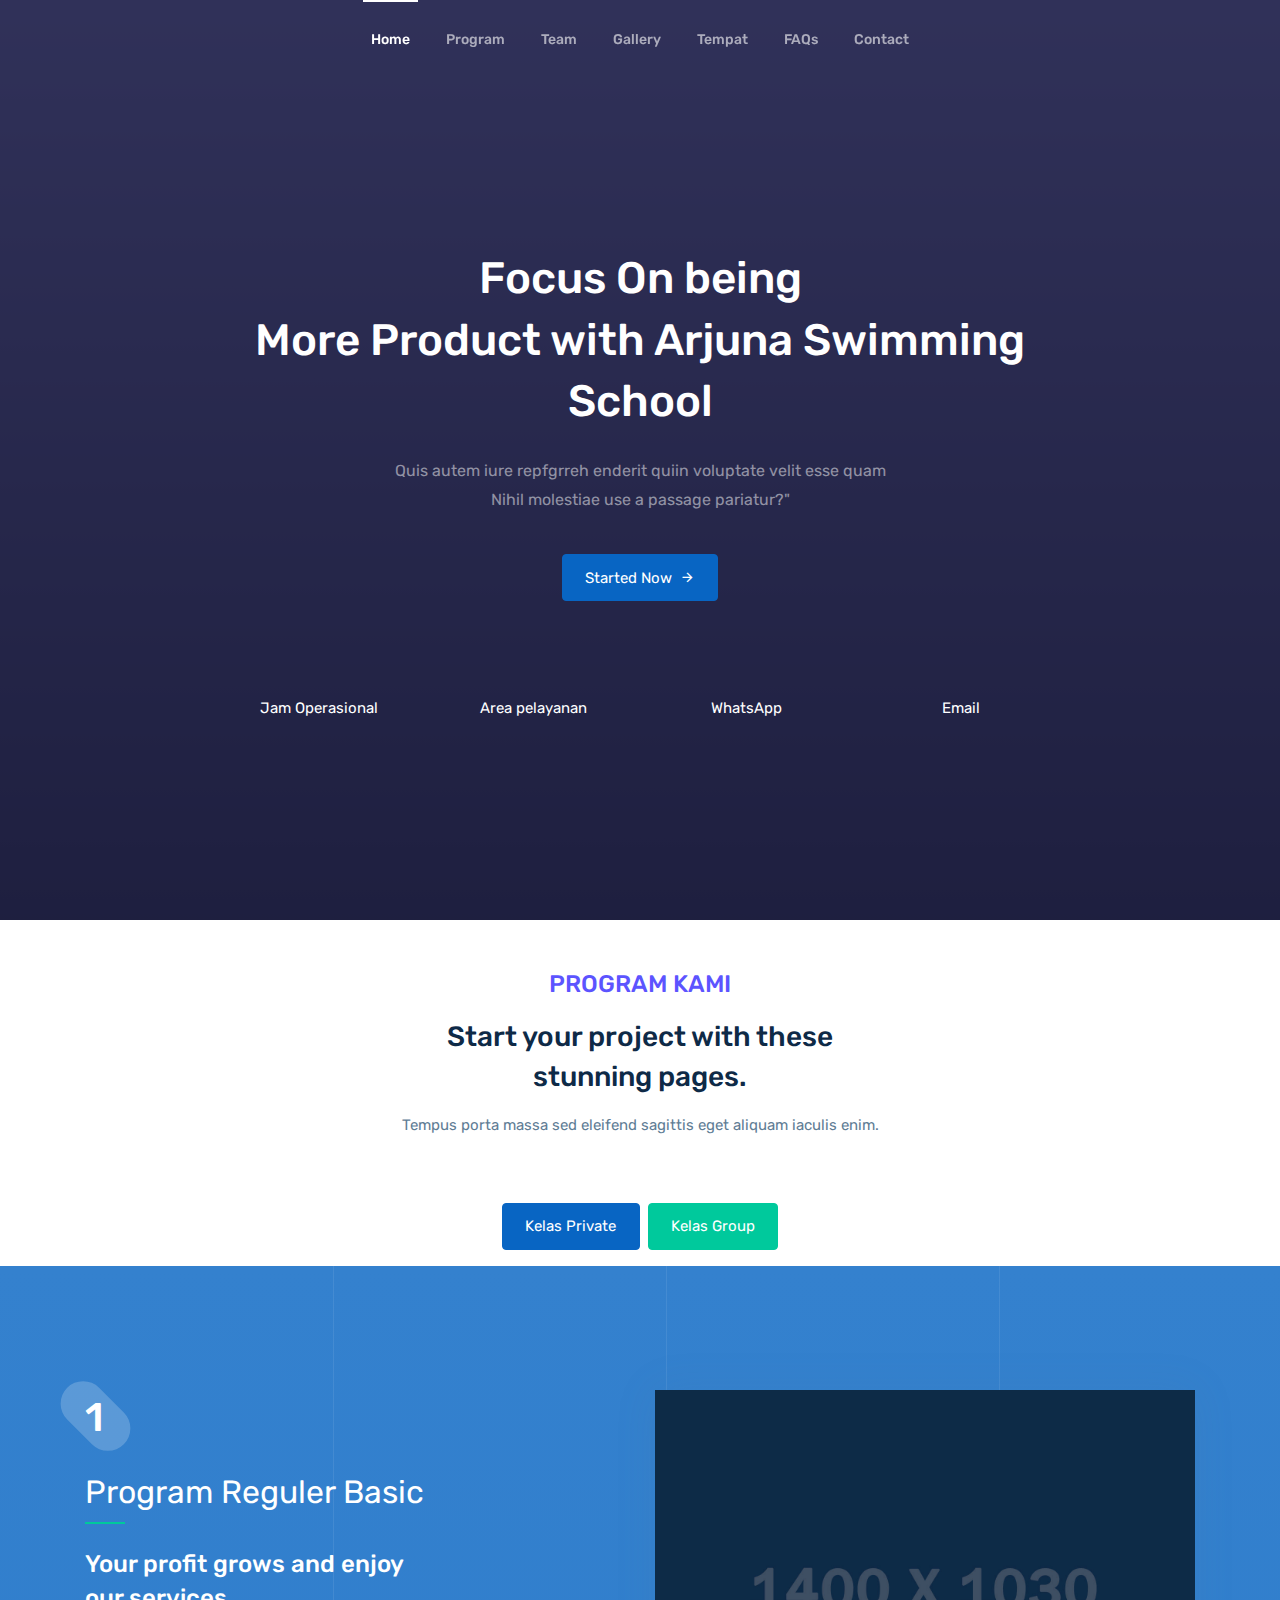
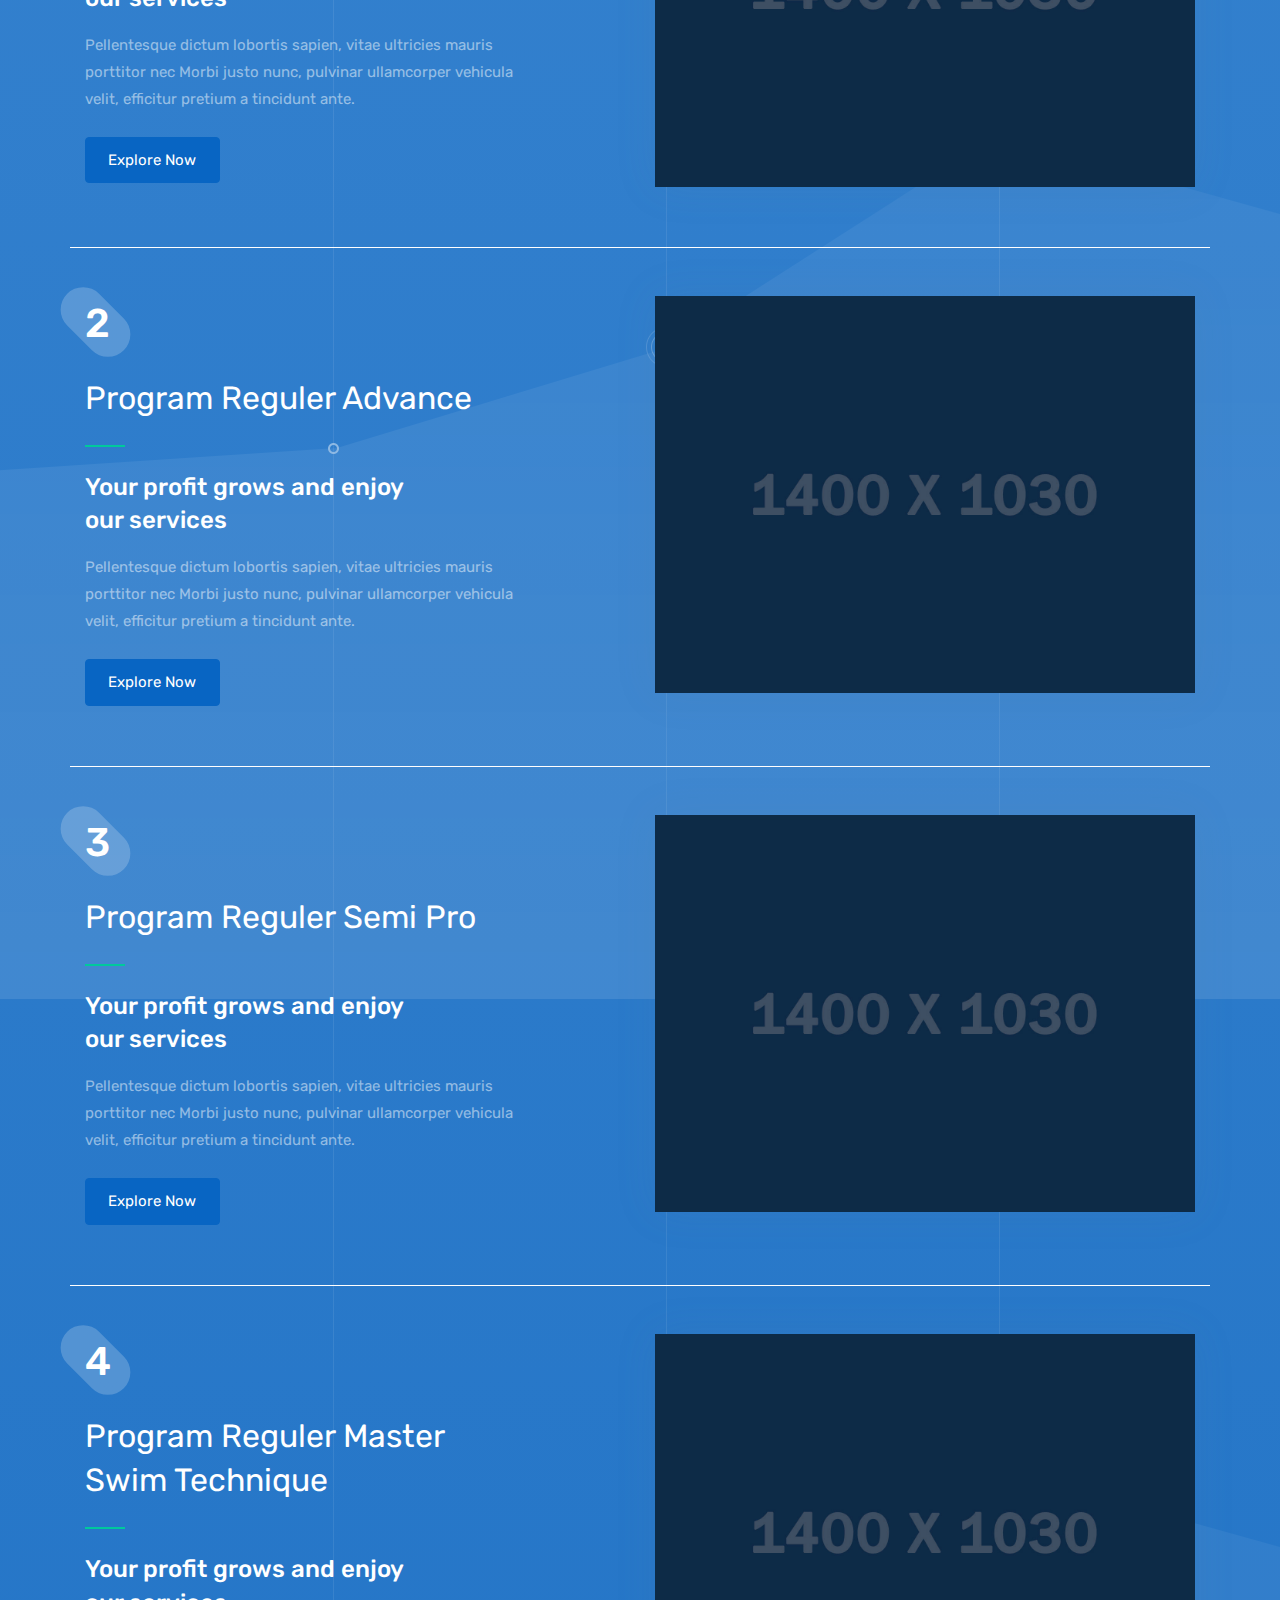
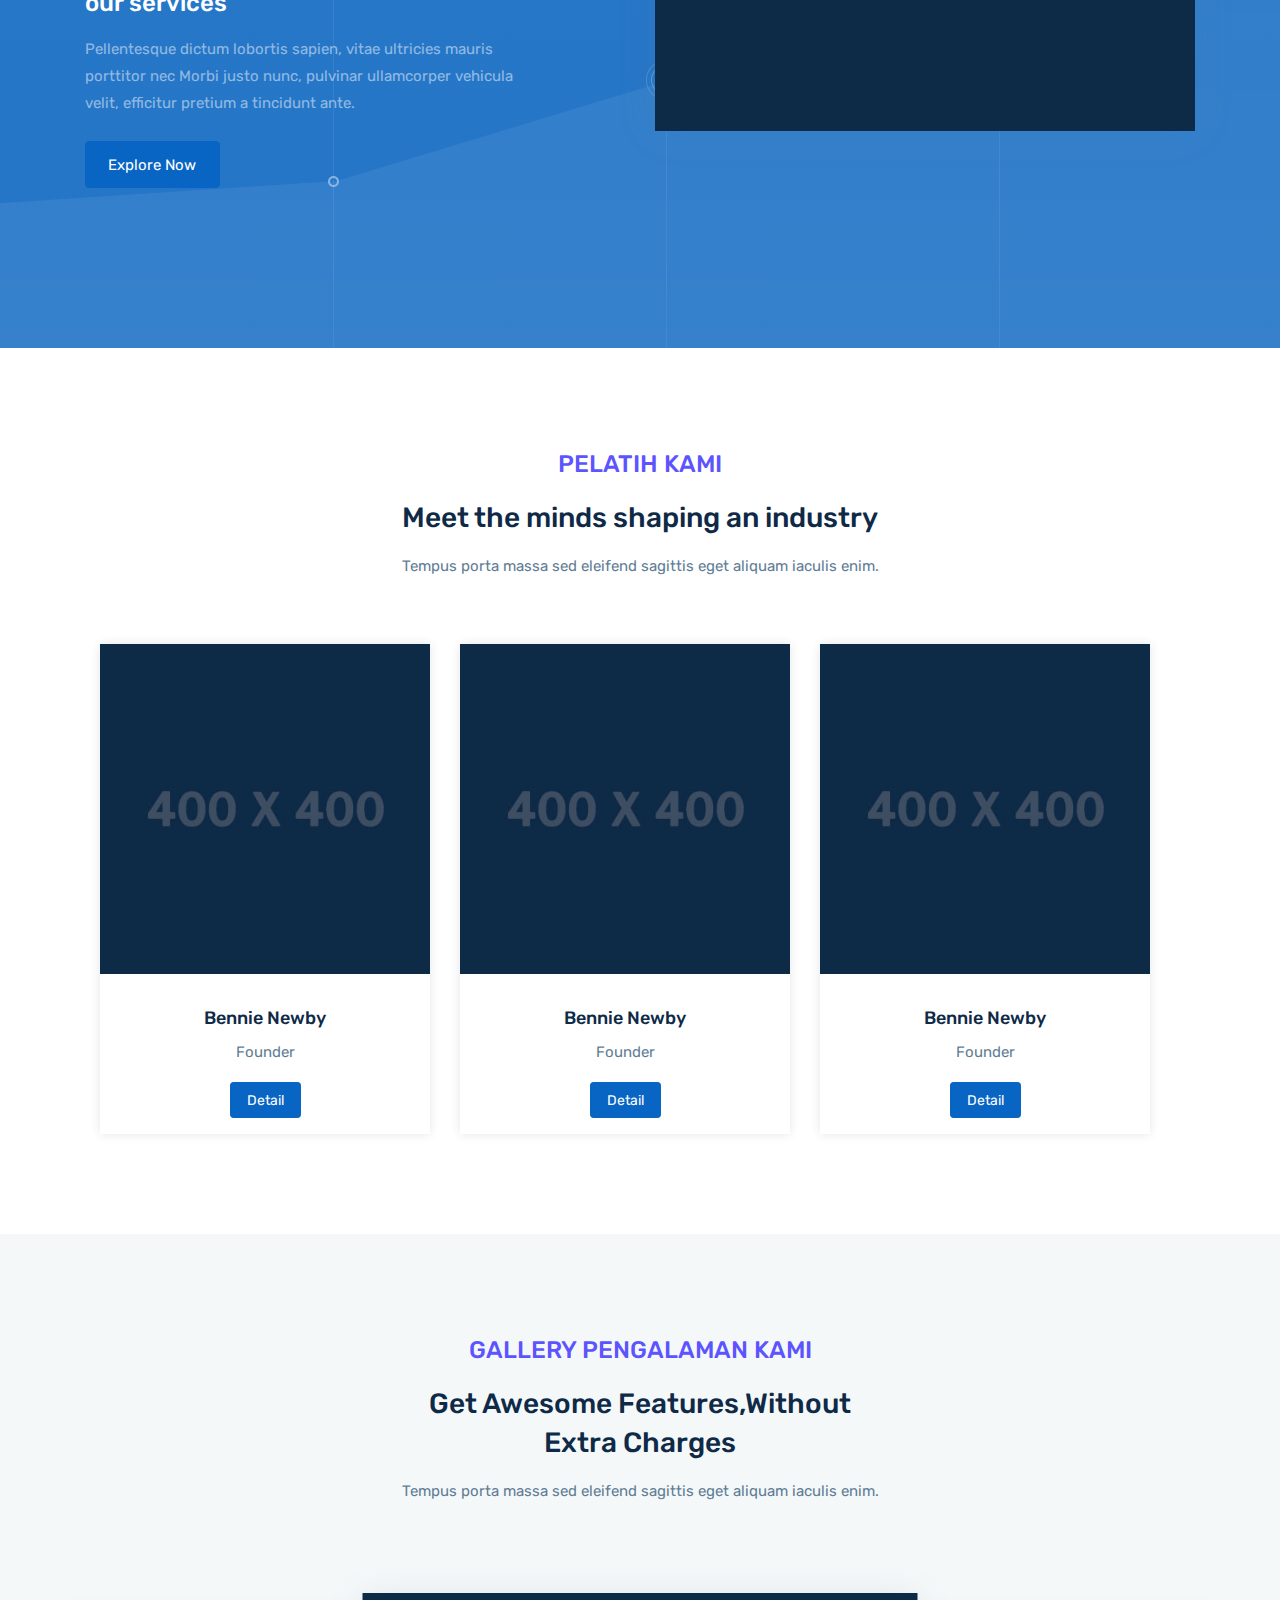
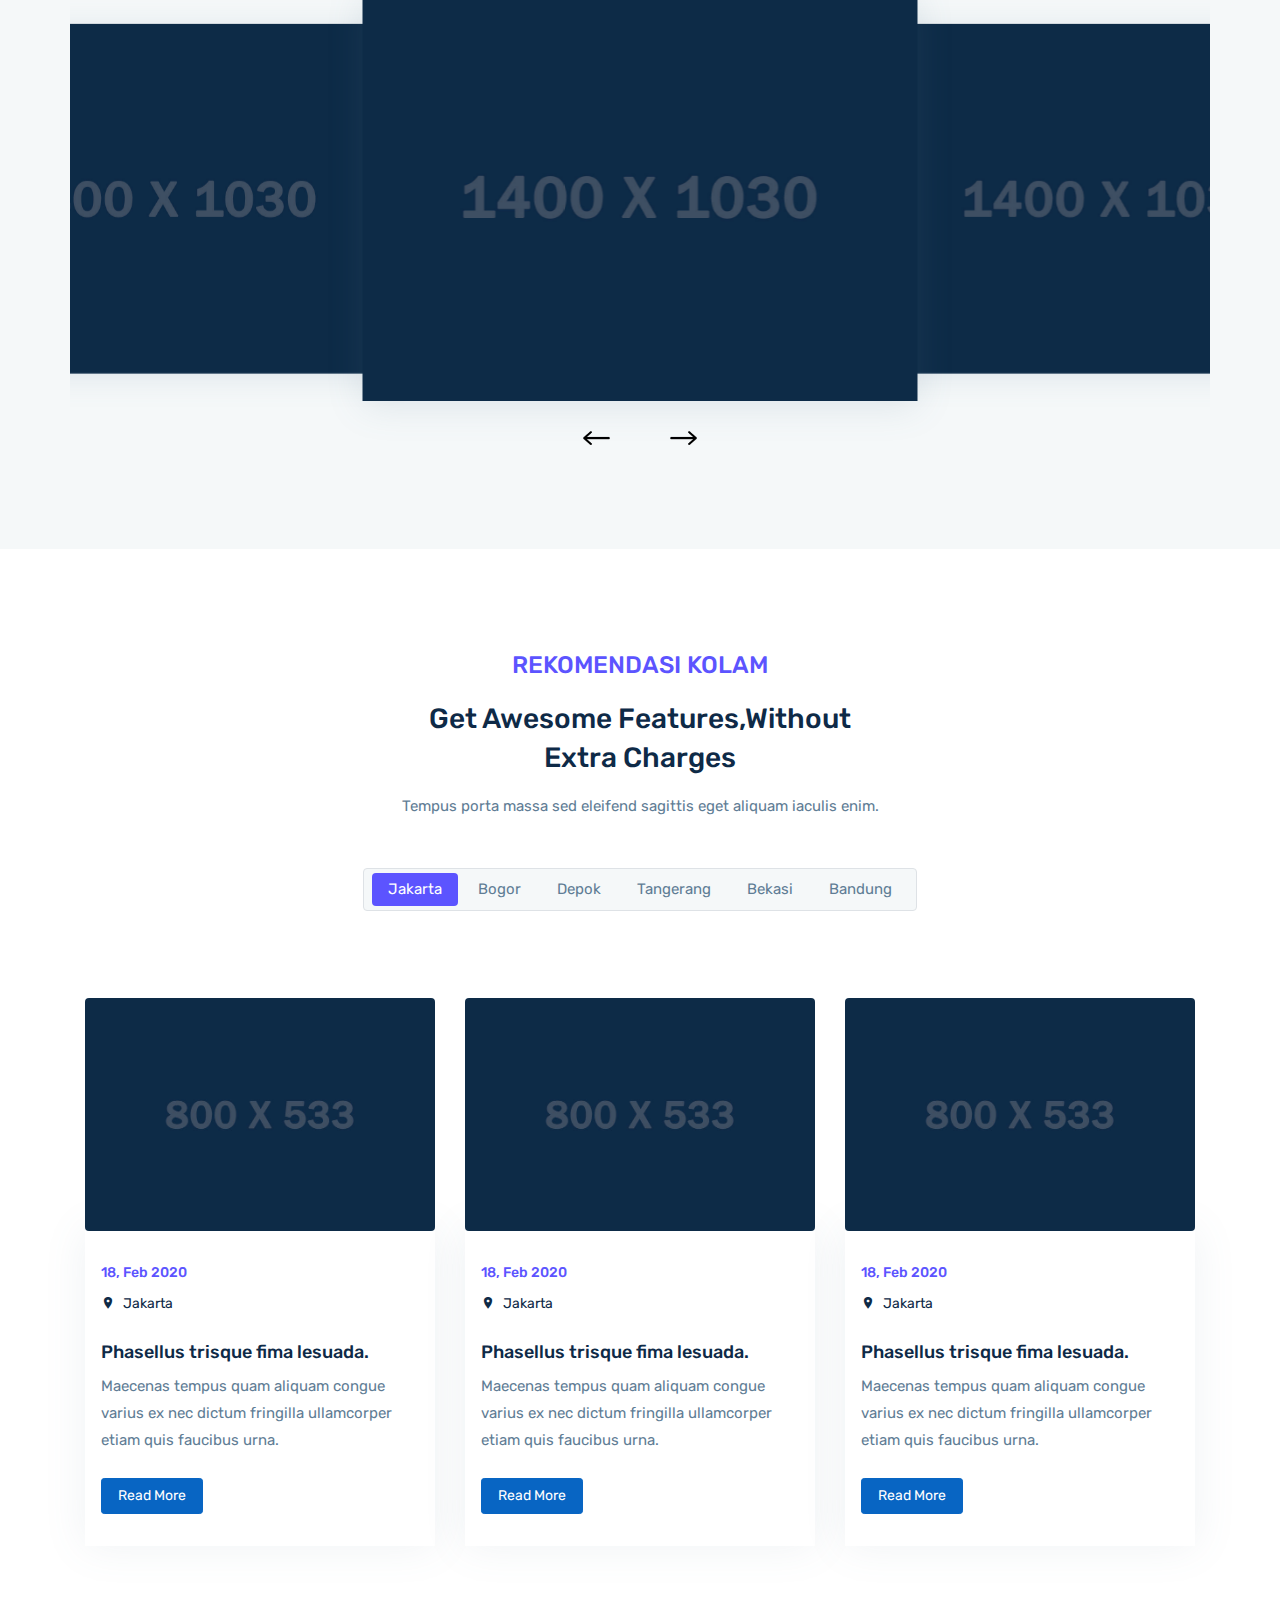
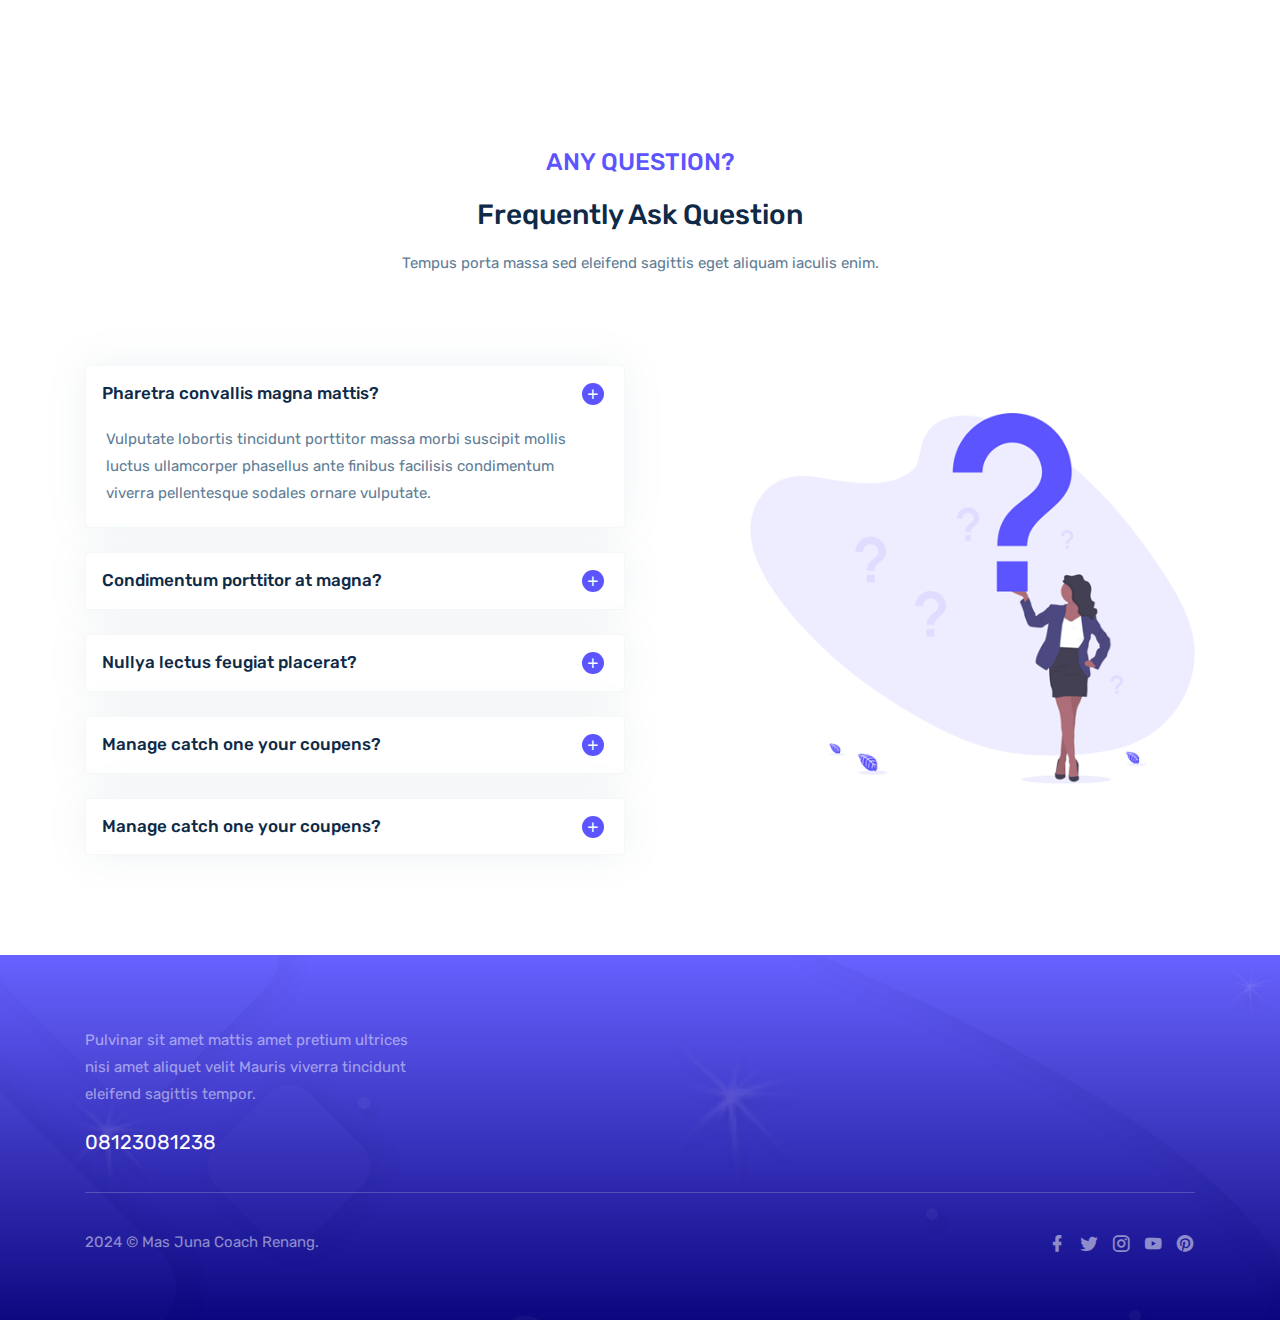
<file: index-4.html>
<!DOCTYPE html>
<html lang="en">
  <head>
    <meta charset="utf-8" />
    <title>Arjuna Swimming School</title>
    <meta name="viewport" content="width=device-width, initial-scale=1.0" />
    <meta
      name="description"
      content="Premium Bootstrap 4 Landing Page Template"
    />
    <meta
      name="keywords"
      content="bootstrap 4, premium, marketing, multipurpose"
    />
    <meta content="Themesbrand" name="author" />
    <!-- favicon -->
    <link rel="shortcut icon" href="images/favicon.ico" />
    <!-- css -->
    <link href="css/bootstrap.min.css" rel="stylesheet" type="text/css" />
    <link
      href="css/materialdesignicons.min.css"
      rel="stylesheet"
      type="text/css"
    />

    <style>
      .tab-pane.fade {
        opacity: 0;
        transition: opacity 2s ease;
      }
      .tab-pane.fade.show {
        opacity: 1;
      }
    </style>

    <!-- magnific pop-up -->
    <link rel="stylesheet" type="text/css" href="css/magnific-popup.css" />

    <!-- Swiper CSS -->
    <link rel="stylesheet" href="css/swiper.min.css" />

    <!--Slider-->
    <link rel="stylesheet" type="text/css" href="css/owl.carousel.css" />
    <link rel="stylesheet" type="text/css" href="css/owl.theme.css" />
    <link rel="stylesheet" type="text/css" href="css/owl.transitions.css" />
    <link href="css/style.css" rel="stylesheet" type="text/css" />
  </head>

  <body>
    <!--Navbar Start-->
    <nav
      class="navbar navbar-expand-lg fixed-top navbar-custom sticky sticky-dark"
    >
      <div class="container">
        <!-- LOGO -->
        <!-- <a class="navbar-brand logo text-uppercase" href="index-1.html">
          <img
            src="images/logo-light.png"
            class="logo-light"
            alt=""
            height="22"
          />
          <img
            src="images/logo-dark.png"
            class="logo-dark"
            alt=""
            height="22"
          />
        </a> -->
        <button
          class="navbar-toggler"
          type="button"
          data-toggle="collapse"
          data-target="#navbarCollapse"
          aria-controls="navbarCollapse"
          aria-expanded="false"
          aria-label="Toggle navigation"
        >
          <i class="mdi mdi-menu"></i>
        </button>
        <div class="collapse navbar-collapse" id="navbarCollapse">
          <ul class="navbar-nav mx-auto navbar-center" id="mySidenav">
            <li class="nav-item active">
              <a href="#home" class="nav-link">Home</a>
            </li>
            <li class="nav-item">
              <a href="#program" class="nav-link">Program</a>
            </li>
            <li class="nav-item">
              <a href="#team" class="nav-link">Team</a>
            </li>
            <li class="nav-item">
              <a href="#counter" class="nav-link">Gallery</a>
            </li>
            <li class="nav-item">
                <a href="#tempat" class="nav-link">Tempat</a>
              </li>
            <li class="nav-item">
              <a href="#faqs" class="nav-link">FAQs</a>
            </li>
            <li class="nav-item">
              <a href="#contact" class="nav-link">Contact</a>
            </li>
          </ul>
        </div>
      </div>
    </nav>
    <!-- Navbar End -->

    <!-- END HOME -->
    <section class="bg-home home-2" id="home">
      <div class="overlay"></div>
      <a
        id="video"
        class="player"
        data-property="{videoURL:'https://www.youtube.com/watch?v=hY4YileHEiA',containment:'#home', showControls:false, autoPlay:true, loop:true, mute:true, startAt:0, opacity:1, quality:'default'}"
      ></a>
      <div class="home-center">
        <div class="home-desc-center">
          <div class="container">
            <div class="row align-items-center justify-content-center">
              <div class="col-lg-9">
                <div class="home-content text-center text-white">
                  <h4 class="home-title mt-5">
                    Focus On being <br />More Product with Arjuna Swimming School<br />
                  </h4>
                  <p class="text-white-50 f-16 mt-4">
                    Quis autem iure repfgrreh enderit quiin voluptate velit esse
                    quam <br />
                    Nihil molestiae use a passage pariatur?"
                  </p>
                  <div class="pt-4 mt-1">
                    <a href="#program" class="btn btn-primary"
                      >Started Now <i class="mdi mdi-arrow-right ml-1"></i
                    ></a>
                  </div>

                  <div class="mt-5 pt-5 client-img">
                    <!-- <h6 class="text-white-50 text-uppercase">Also Available</h6> -->
                    <div class="row">
                      <div class="col-3">Jam Operasional</div>
                      <div class="col-3">Area pelayanan</div>
                      <div class="col-3">WhatsApp</div>
                      <div class="col-3">Email</div>
                    </div>
                  </div>
                </div>
              </div>
            </div>
          </div>
        </div>
      </div>
    </section>
    <!-- END HOME -->

    <!-- Content Program -->
    <div class="container" id="program">
      <div class="row mt-5">
        <div class="col-lg-12">
          <div class="text-center title-content">
            <h4 class="text-uppercase text-primary">Program Kami</h4>
            <h2 class="mt-3">
              Start your project with these <br />
              stunning pages.
            </h2>
            <p class="text-muted mt-3">
              Tempus porta massa sed eleifend sagittis eget aliquam iaculis
              enim.
            </p>
          </div>
        </div>
      </div>
    </div>

    <div class="mt-5">
      <div class="d-flex justify-content-center mb-3">
        <button class="btn btn-primary mr-2" id="tab1-btn">
          Kelas Private
        </button>
        <button class="btn btn-success" id="tab2-btn">Kelas Group</button>
      </div>

      <div class="tab-content" id="myTabContent">
        <div
          class="tab-pane fade show active"
          id="tab1"
          role="tabpanel"
          aria-labelledby="tab1-tab"
        >
          <section class="section bg-features-2">
            <div class="bg-overlay-1"></div>
            <div class="container">
              <div class="row" style="padding-bottom: 60px">
                <div class="col-lg-5">
                  <div class="features-2-content text-white mt-4">
                    <div class="features-2-count">
                      <h1>1</h1>
                    </div>
                    <h2 class="mt-4 font-weight-normal">Program Reguler Basic</h2>
                    <div class="features-2-border text-success mt-2"></div>
                    <h4 class="mt-4">
                      Your profit grows and enjoy <br />
                      our services
                    </h4>
                    <p class="text-white-50 mt-3">
                      Pellentesque dictum lobortis sapien, vitae ultricies
                      mauris porttitor nec Morbi justo nunc, pulvinar
                      ullamcorper vehicula velit, efficitur pretium a tincidunt
                      ante.
                    </p>
                    <div class="mt-4">
                      <a href="" class="btn btn-primary">Explore Now</a>
                    </div>
                  </div>
                </div>
                <div class="col-lg-6 offset-lg-1">
                  <div class="mt-4">
                    <img
                      src="images/layout-3.png"
                      class="img-fluid box-shadow"
                      alt=""
                    />
                  </div>
                </div>
              </div>
              <div
                class="row border-top border-white pt-4"
                style="padding-bottom: 60px"
              >
                <div class="col-lg-5">
                  <div class="features-2-content text-white mt-4">
                    <div class="features-2-count">
                      <h1>2</h1>
                    </div>
                    <h2 class="my-4 font-weight-normal">Program Reguler Advance</h2>
                    <div class="features-2-border text-success mt-2"></div>
                    <h4 class="mt-4">
                      Your profit grows and enjoy <br />
                      our services
                    </h4>
                    <p class="text-white-50 mt-3">
                      Pellentesque dictum lobortis sapien, vitae ultricies
                      mauris porttitor nec Morbi justo nunc, pulvinar
                      ullamcorper vehicula velit, efficitur pretium a tincidunt
                      ante.
                    </p>
                    <div class="mt-4">
                      <a href="" class="btn btn-primary">Explore Now</a>
                    </div>
                  </div>
                </div>
                <div class="col-lg-6 offset-lg-1">
                  <div class="mt-4">
                    <img
                      src="images/layout-3.png"
                      class="img-fluid box-shadow"
                      alt=""
                    />
                  </div>
                </div>
              </div>
              <div
                class="row border-top border-white pt-4"
                style="padding-bottom: 60px"
              >
                <div class="col-lg-5">
                  <div class="features-2-content text-white mt-4">
                    <div class="features-2-count">
                      <h1>3</h1>
                    </div>
                    <h2 class="my-4 font-weight-normal">Program Reguler Semi Pro</h2>
                    <div class="features-2-border text-success mt-2"></div>
                    <h4 class="mt-4">
                      Your profit grows and enjoy <br />
                      our services
                    </h4>
                    <p class="text-white-50 mt-3">
                      Pellentesque dictum lobortis sapien, vitae ultricies
                      mauris porttitor nec Morbi justo nunc, pulvinar
                      ullamcorper vehicula velit, efficitur pretium a tincidunt
                      ante.
                    </p>
                    <div class="mt-4">
                      <a href="" class="btn btn-primary">Explore Now</a>
                    </div>
                  </div>
                </div>
                <div class="col-lg-6 offset-lg-1">
                  <div class="mt-4">
                    <img
                      src="images/layout-3.png"
                      class="img-fluid box-shadow"
                      alt=""
                    />
                  </div>
                </div>
              </div>
              <div
                class="row border-top border-white pt-4"
                style="padding-bottom: 60px"
              >
                <div class="col-lg-5">
                  <div class="features-2-content text-white mt-4">
                    <div class="features-2-count">
                      <h1>4</h1>
                    </div>
                    <h2 class="my-4 font-weight-normal">
                      Program Reguler Master Swim Technique
                    </h2>
                    <div class="features-2-border text-success mt-2"></div>
                    <h4 class="mt-4">
                      Your profit grows and enjoy <br />
                      our services
                    </h4>
                    <p class="text-white-50 mt-3">
                      Pellentesque dictum lobortis sapien, vitae ultricies
                      mauris porttitor nec Morbi justo nunc, pulvinar
                      ullamcorper vehicula velit, efficitur pretium a tincidunt
                      ante.
                    </p>
                    <div class="mt-4">
                      <a href="" class="btn btn-primary">Explore Now</a>
                    </div>
                  </div>
                </div>
                <div class="col-lg-6 offset-lg-1">
                  <div class="mt-4">
                    <img
                      src="images/layout-3.png"
                      class="img-fluid box-shadow"
                      alt=""
                    />
                  </div>
                </div>
              </div>
            </div>
          </section>
        </div>
        <div
          class="tab-pane fade"
          id="tab2"
          role="tabpanel"
          aria-labelledby="tab2-tab"
        >
          <section class="section bg-features-3">
            <div class="bg-overlay-1"></div>
            <div class="container">
              <div class="row" style="padding-bottom: 60px">
                <div class="col-lg-5">
                  <div class="features-2-content text-white mt-4">
                    <div class="features-2-count">
                      <h1>1</h1>
                    </div>
                    <h2 class="mt-4 font-weight-normal">Program Reguler Group Basic</h2>
                    <div class="features-2-border text-success mt-2"></div>
                    <h4 class="mt-4">
                      Your profit grows and enjoy <br />
                      our services
                    </h4>
                    <p class="text-white-50 mt-3">
                      Pellentesque dictum lobortis sapien, vitae ultricies
                      mauris porttitor nec Morbi justo nunc, pulvinar
                      ullamcorper vehicula velit, efficitur pretium a tincidunt
                      ante.
                    </p>
                    <div class="mt-4">
                      <a href="" class="btn btn-primary">Explore Now</a>
                    </div>
                  </div>
                </div>
                <div class="col-lg-6 offset-lg-1">
                  <div class="mt-4">
                    <img
                      src="images/layout-3.png"
                      class="img-fluid box-shadow"
                      alt=""
                    />
                  </div>
                </div>
              </div>
              <div
                class="row border-top border-white pt-4"
                style="padding-bottom: 60px"
              >
                <div class="col-lg-5">
                  <div class="features-2-content text-white mt-4">
                    <div class="features-2-count">
                      <h1>2</h1>
                    </div>
                    <h2 class="my-4 font-weight-normal">
                      Program Reguler Group Advance
                    </h2>
                    <div class="features-2-border text-success mt-2"></div>
                    <h4 class="mt-4">
                      Your profit grows and enjoy <br />
                      our services
                    </h4>
                    <p class="text-white-50 mt-3">
                      Pellentesque dictum lobortis sapien, vitae ultricies
                      mauris porttitor nec Morbi justo nunc, pulvinar
                      ullamcorper vehicula velit, efficitur pretium a tincidunt
                      ante.
                    </p>
                    <div class="mt-4">
                      <a href="" class="btn btn-primary">Explore Now</a>
                    </div>
                  </div>
                </div>
                <div class="col-lg-6 offset-lg-1">
                  <div class="mt-4">
                    <img
                      src="images/layout-3.png"
                      class="img-fluid box-shadow"
                      alt=""
                    />
                  </div>
                </div>
              </div>
            </div>
          </section>
        </div>
      </div>
    </div>
    <!-- Content Program -->

    <!-- Content Team -->
    <section class="section" id="team">
      <div class="container">
        <div class="row">
          <div class="col-lg-12">
            <div class="text-center title-content">
              <h4 class="text-uppercase text-primary">Pelatih Kami</h4>
              <h2 class="mt-3">Meet the minds shaping an industry</h2>
              <p class="text-muted mt-3">
                Tempus porta massa sed eleifend sagittis eget aliquam iaculis
                enim.
              </p>
            </div>
          </div>
        </div>

        <div class="row pt-4 container">
          <div class="col">
            <div class="team-box team-line text-center mt-4">
              <div class="team-img">
                <img src="images/users/img-1.jpg" class="img-fluid" alt="" />
              </div>
              <h5 class="mt-4 pt-2 f-18">Bennie Newby</h5>
              <p class="text-muted mb-0">Founder</p>
              <button class="btn btn-primary btn-sm my-3">Detail</button>
            </div>
          </div>
          <div class="col">
            <div class="team-box team-line text-center mt-4">
              <div class="team-img">
                <img src="images/users/img-1.jpg" class="img-fluid" alt="" />
              </div>
              <h5 class="mt-4 pt-2 f-18">Bennie Newby</h5>
              <p class="text-muted mb-0">Founder</p>
              <button class="btn btn-primary btn-sm my-3">Detail</button>
            </div>
          </div>
          <div class="col">
            <div class="team-box team-line text-center mt-4">
              <div class="team-img">
                <img src="images/users/img-1.jpg" class="img-fluid" alt="" />
              </div>
              <h5 class="mt-4 pt-2 f-18">Bennie Newby</h5>
              <p class="text-muted mb-0">Founder</p>
              <button class="btn btn-primary btn-sm my-3">Detail</button>
            </div>
          </div>
        </div>
      </div>
    </section>
    <!-- Content Team -->

    <!-- Content Gallery -->
    <section class="section bg-light" id="counter">
      <div class="container">
        <div class="row">
          <div class="col-lg-12">
            <div class="text-center title-content">
              <h4 class="text-uppercase text-primary">
                Gallery Pengalaman Kami
              </h4>
              <h2 class="mt-3">
                Get Awesome Features,Without<br />Extra Charges
              </h2>
              <p class="text-muted mt-3">
                Tempus porta massa sed eleifend sagittis eget aliquam iaculis
                enim.
              </p>
            </div>
          </div>
        </div>

        <div class="row mt-5">
          <div class="col-lg-12 swiper-container pb-5">
            <div class="swiper-wrapper">
              <div class="item mt-4"></div>

              <div class="swiper-slide mt-4">
                <a
                  class="mfp-image"
                  href="images/screenshot/screenshot-1.jpg"
                  title=""
                >
                  <img
                    src="images/screenshot/screenshot-1.jpg"
                    class="img-fluid box-shadow-lg"
                    alt=""
                  />
                </a>
              </div>

              <div class="swiper-slide mt-4">
                <a
                  class="mfp-image"
                  href="images/screenshot/screenshot-2.jpg"
                  title=""
                >
                  <img
                    src="images/screenshot/screenshot-2.jpg"
                    class="img-fluid box-shadow-lg"
                    alt=""
                  />
                </a>
              </div>

              <div class="swiper-slide mt-4">
                <a
                  class="mfp-image"
                  href="images/screenshot/screenshot-3.jpg"
                  title=""
                >
                  <img
                    src="images/screenshot/screenshot-3.jpg"
                    class="img-fluid box-shadow-lg"
                    alt=""
                  />
                </a>
              </div>

              <div class="swiper-slide mt-4">
                <a
                  class="mfp-image"
                  href="images/screenshot/screenshot-4.jpg"
                  title=""
                >
                  <img
                    src="images/screenshot/screenshot-4.jpg"
                    class="img-fluid box-shadow-lg"
                    alt=""
                  />
                </a>
              </div>

              <div class="swiper-slide mt-4">
                <a
                  class="mfp-image"
                  href="images/screenshot/screenshot-5.jpg"
                  title=""
                >
                  <img
                    src="images/screenshot/screenshot-5.jpg"
                    class="img-fluid box-shadow-lg"
                    alt=""
                  />
                </a>
              </div>

              <div class="swiper-slide mt-4">
                <a
                  class="mfp-image"
                  href="images/screenshot/screenshot-6.jpg"
                  title=""
                >
                  <img
                    src="images/screenshot/screenshot-6.jpg"
                    class="img-fluid box-shadow-lg"
                    alt=""
                  />
                </a>
              </div>

              <div class="swiper-slide mt-4">
                <a
                  class="mfp-image"
                  href="images/screenshot/screenshot-7.jpg"
                  title=""
                >
                  <img
                    src="images/screenshot/screenshot-7.jpg"
                    class="img-fluid box-shadow-lg"
                    alt=""
                  />
                </a>
              </div>
            </div>

            <!-- Add Arrows  -->
            <div class="swiper-button-next">
              <img src="images/arrow-right.png" class="img-fluid" alt="" />
            </div>
            <div class="swiper-button-prev">
              <img src="images/arrow-left.png" class="img-fluid" alt="" />
            </div>
          </div>
        </div>
      </div>
    </section>
    <!-- Content Gallery -->

    <!-- Content Kolam -->
    <section class="section" id="tempat">
      <div class="container">
        <div class="row">
          <div class="col-lg-12">
            <div class="text-center title-content">
              <h4 class="text-uppercase text-primary">Rekomendasi Kolam</h4>
              <h2 class="mt-3">
                Get Awesome Features,Without<br />Extra Charges
              </h2>
              <p class="text-muted mt-3">
                Tempus porta massa sed eleifend sagittis eget aliquam iaculis
                enim.
              </p>
            </div>
          </div>
        </div>

        <div class="row align-items-center">
          <div class="col-12 mt-4 pt-2">
            <div class="text-center">
              <ul
                class="nav nav-pills rounded justify-content-center d-inline-block border py-1 px-2"
                id="pills-tab"
                role="tablist"
              >
                <li class="nav-item d-inline-block">
                  <a
                    class="nav-link px-3 rounded active jakartaly"
                    id="Jakartaly"
                    data-toggle="pill"
                    href="#Jakarta"
                    role="tab"
                    aria-controls="Jakarta"
                    aria-selected="true"
                    >Jakarta</a
                  >
                </li>
                <li class="nav-item d-inline-block">
                  <a
                    class="nav-link px-3 rounded bogorly"
                    id="Bogorly"
                    data-toggle="pill"
                    href="#Bogor"
                    role="tab"
                    aria-controls="Bogor"
                    aria-selected="false"
                    >Bogor
                  </a>
                </li>
                <li class="nav-item d-inline-block">
                  <a
                    class="nav-link px-3 rounded depokly"
                    id="Depokly"
                    data-toggle="pill"
                    href="#Depok"
                    role="tab"
                    aria-controls="Depok"
                    aria-selected="false"
                    >Depok
                  </a>
                </li>
                <li class="nav-item d-inline-block">
                  <a
                    class="nav-link px-3 rounded tangerangly"
                    id="Tangerangly"
                    data-toggle="pill"
                    href="#Tangerang"
                    role="tab"
                    aria-controls="Tangerang"
                    aria-selected="false"
                    >Tangerang
                  </a>
                </li>
                <li class="nav-item d-inline-block">
                  <a
                    class="nav-link px-3 rounded bekasily"
                    id="Bekasily"
                    data-toggle="pill"
                    href="#Bekasi"
                    role="tab"
                    aria-controls="Bekasi"
                    aria-selected="false"
                    >Bekasi
                  </a>
                </li>
                <li class="nav-item d-inline-block">
                  <a
                    class="nav-link px-3 rounded bandungly"
                    id="Bandungly"
                    data-toggle="pill"
                    href="#Bandung"
                    role="tab"
                    aria-controls="Bandung"
                    aria-selected="false"
                    >Bandung
                  </a>
                </li>
              </ul>
            </div>

            <div class="tab-content mt-5" id="pills-tabContent">
              <div
                class="tab-pane fade active show"
                id="Jakarta"
                role="tabpanel"
                aria-labelledby="Jakartaly"
              >
                <div class="row">
                  <div class="col-lg-4">
                    <div class="blog-box mt-4">
                      <div class="blog-img"></div>
                      <img
                        src="images/blog/img-2.jpg"
                        class="img-fluid rounded"
                        alt=""
                      />
                      <div class="blog-content p-3 bg-white box-shadow">
                        <h6 class="text-primary f-14 mt-3">18, Feb 2020</h6>
                        <p class="f-14">
                          <i class="mdi mdi-map-marker mr-2"></i>Jakarta
                        </p>
                        <h5 class="mt-4 f-18">
                          <a href="" class="text-dark"
                            >Phasellus trisque fima lesuada.</a
                          >
                        </h5>
                        <p class="text-muted">
                          Maecenas tempus quam aliquam congue varius ex nec
                          dictum fringilla ullamcorper etiam quis faucibus urna.
                        </p>
                        <div class="mt-4 mb-3">
                          <a href="#" class="btn btn-sm btn-primary"
                            >Read More
                          </a>
                        </div>
                      </div>
                    </div>
                  </div>

                  <div class="col-lg-4">
                    <div class="blog-box mt-4">
                      <div class="blog-img"></div>
                      <img
                        src="images/blog/img-2.jpg"
                        class="img-fluid rounded"
                        alt=""
                      />
                      <div class="blog-content p-3 bg-white box-shadow">
                        <h6 class="text-primary f-14 mt-3">18, Feb 2020</h6>
                        <p class="f-14">
                          <i class="mdi mdi-map-marker mr-2"></i>Jakarta
                        </p>
                        <h5 class="mt-4 f-18">
                          <a href="" class="text-dark"
                            >Phasellus trisque fima lesuada.</a
                          >
                        </h5>
                        <p class="text-muted">
                          Maecenas tempus quam aliquam congue varius ex nec
                          dictum fringilla ullamcorper etiam quis faucibus urna.
                        </p>
                        <div class="mt-4 mb-3">
                          <a href="#" class="btn btn-sm btn-primary"
                            >Read More
                          </a>
                        </div>
                      </div>
                    </div>
                  </div>

                  <div class="col-lg-4">
                    <div class="blog-box mt-4">
                      <div class="blog-img"></div>
                      <img
                        src="images/blog/img-2.jpg"
                        class="img-fluid rounded"
                        alt=""
                      />
                      <div class="blog-content p-3 bg-white box-shadow">
                        <h6 class="text-primary f-14 mt-3">18, Feb 2020</h6>
                        <p class="f-14">
                          <i class="mdi mdi-map-marker mr-2"></i>Jakarta
                        </p>
                        <h5 class="mt-4 f-18">
                          <a href="" class="text-dark"
                            >Phasellus trisque fima lesuada.</a
                          >
                        </h5>
                        <p class="text-muted">
                          Maecenas tempus quam aliquam congue varius ex nec
                          dictum fringilla ullamcorper etiam quis faucibus urna.
                        </p>
                        <div class="mt-4 mb-3">
                          <a href="#" class="btn btn-sm btn-primary"
                            >Read More
                          </a>
                        </div>
                      </div>
                    </div>
                  </div>
                </div>
                <!--end row-->
              </div>

              <div
                class="tab-pane fade"
                id="Bogor"
                role="tabpanel"
                aria-labelledby="Bogorly"
              >
                <div class="row">
                  <div class="col-lg-4">
                    <div class="blog-box mt-4">
                      <div class="blog-img"></div>
                      <img
                        src="images/blog/img-2.jpg"
                        class="img-fluid rounded"
                        alt=""
                      />
                      <div class="blog-content p-3 bg-white box-shadow">
                        <h6 class="text-primary f-14 mt-3">18, Feb 2020</h6>
                        <p class="f-14">
                          <i class="mdi mdi-map-marker mr-2"></i>Bogor
                        </p>
                        <h5 class="mt-4 f-18">
                          <a href="" class="text-dark"
                            >Phasellus trisque fima lesuada.</a
                          >
                        </h5>
                        <p class="text-muted">
                          Maecenas tempus quam aliquam congue varius ex nec
                          dictum fringilla ullamcorper etiam quis faucibus urna.
                        </p>
                        <div class="mt-4 mb-3">
                          <a href="#" class="btn btn-sm btn-primary"
                            >Read More
                          </a>
                        </div>
                      </div>
                    </div>
                  </div>

                  <div class="col-lg-4">
                    <div class="blog-box mt-4">
                      <div class="blog-img"></div>
                      <img
                        src="images/blog/img-2.jpg"
                        class="img-fluid rounded"
                        alt=""
                      />
                      <div class="blog-content p-3 bg-white box-shadow">
                        <h6 class="text-primary f-14 mt-3">18, Feb 2020</h6>
                        <p class="f-14">
                          <i class="mdi mdi-map-marker mr-2"></i>Bogor
                        </p>
                        <h5 class="mt-4 f-18">
                          <a href="" class="text-dark"
                            >Phasellus trisque fima lesuada.</a
                          >
                        </h5>
                        <p class="text-muted">
                          Maecenas tempus quam aliquam congue varius ex nec
                          dictum fringilla ullamcorper etiam quis faucibus urna.
                        </p>
                        <div class="mt-4 mb-3">
                          <a href="#" class="btn btn-sm btn-primary"
                            >Read More
                          </a>
                        </div>
                      </div>
                    </div>
                  </div>

                  <div class="col-lg-4">
                    <div class="blog-box mt-4">
                      <div class="blog-img"></div>
                      <img
                        src="images/blog/img-2.jpg"
                        class="img-fluid rounded"
                        alt=""
                      />
                      <div class="blog-content p-3 bg-white box-shadow">
                        <h6 class="text-primary f-14 mt-3">18, Feb 2020</h6>
                        <p class="f-14">
                          <i class="mdi mdi-map-marker mr-2"></i>Bogor
                        </p>
                        <h5 class="mt-4 f-18">
                          <a href="" class="text-dark"
                            >Phasellus trisque fima lesuada.</a
                          >
                        </h5>
                        <p class="text-muted">
                          Maecenas tempus quam aliquam congue varius ex nec
                          dictum fringilla ullamcorper etiam quis faucibus urna.
                        </p>
                        <div class="mt-4 mb-3">
                          <a href="#" class="btn btn-sm btn-primary"
                            >Read More
                          </a>
                        </div>
                      </div>
                    </div>
                  </div>
                </div>
                <!--end row-->
              </div>

              <div
                class="tab-pane fade"
                id="Depok"
                role="tabpanel"
                aria-labelledby="Depokly"
              >
                <div class="row">
                  <div class="col-lg-4">
                    <div class="blog-box mt-4">
                      <div class="blog-img"></div>
                      <img
                        src="images/blog/img-2.jpg"
                        class="img-fluid rounded"
                        alt=""
                      />
                      <div class="blog-content p-3 bg-white box-shadow">
                        <h6 class="text-primary f-14 mt-3">18, Feb 2020</h6>
                        <p class="f-14">
                          <i class="mdi mdi-map-marker mr-2"></i>Depok
                        </p>
                        <h5 class="mt-4 f-18">
                          <a href="" class="text-dark"
                            >Phasellus trisque fima lesuada.</a
                          >
                        </h5>
                        <p class="text-muted">
                          Maecenas tempus quam aliquam congue varius ex nec
                          dictum fringilla ullamcorper etiam quis faucibus urna.
                        </p>
                        <div class="mt-4 mb-3">
                          <a href="#" class="btn btn-sm btn-primary"
                            >Read More
                          </a>
                        </div>
                      </div>
                    </div>
                  </div>

                  <div class="col-lg-4">
                    <div class="blog-box mt-4">
                      <div class="blog-img"></div>
                      <img
                        src="images/blog/img-2.jpg"
                        class="img-fluid rounded"
                        alt=""
                      />
                      <div class="blog-content p-3 bg-white box-shadow">
                        <h6 class="text-primary f-14 mt-3">18, Feb 2020</h6>
                        <p class="f-14">
                          <i class="mdi mdi-map-marker mr-2"></i>Depok
                        </p>
                        <h5 class="mt-4 f-18">
                          <a href="" class="text-dark"
                            >Phasellus trisque fima lesuada.</a
                          >
                        </h5>
                        <p class="text-muted">
                          Maecenas tempus quam aliquam congue varius ex nec
                          dictum fringilla ullamcorper etiam quis faucibus urna.
                        </p>
                        <div class="mt-4 mb-3">
                          <a href="#" class="btn btn-sm btn-primary"
                            >Read More
                          </a>
                        </div>
                      </div>
                    </div>
                  </div>

                  <div class="col-lg-4">
                    <div class="blog-box mt-4">
                      <div class="blog-img"></div>
                      <img
                        src="images/blog/img-2.jpg"
                        class="img-fluid rounded"
                        alt=""
                      />
                      <div class="blog-content p-3 bg-white box-shadow">
                        <h6 class="text-primary f-14 mt-3">18, Feb 2020</h6>
                        <p class="f-14">
                          <i class="mdi mdi-map-marker mr-2"></i>Depok
                        </p>
                        <h5 class="mt-4 f-18">
                          <a href="" class="text-dark"
                            >Phasellus trisque fima lesuada.</a
                          >
                        </h5>
                        <p class="text-muted">
                          Maecenas tempus quam aliquam congue varius ex nec
                          dictum fringilla ullamcorper etiam quis faucibus urna.
                        </p>
                        <div class="mt-4 mb-3">
                          <a href="#" class="btn btn-sm btn-primary"
                            >Read More
                          </a>
                        </div>
                      </div>
                    </div>
                  </div>
                </div>
                <!--end row-->
                <!--end row-->
              </div>

              <div
                class="tab-pane fade"
                id="Tangerang"
                role="tabpanel"
                aria-labelledby="Tangerangly"
              >
                <div class="row">
                  <div class="col-lg-4">
                    <div class="blog-box mt-4">
                      <div class="blog-img"></div>
                      <img
                        src="images/blog/img-2.jpg"
                        class="img-fluid rounded"
                        alt=""
                      />
                      <div class="blog-content p-3 bg-white box-shadow">
                        <h6 class="text-primary f-14 mt-3">18, Feb 2020</h6>
                        <p class="f-14">
                          <i class="mdi mdi-map-marker mr-2"></i>Tangerang
                        </p>
                        <h5 class="mt-4 f-18">
                          <a href="" class="text-dark"
                            >Phasellus trisque fima lesuada.</a
                          >
                        </h5>
                        <p class="text-muted">
                          Maecenas tempus quam aliquam congue varius ex nec
                          dictum fringilla ullamcorper etiam quis faucibus urna.
                        </p>
                        <div class="mt-4 mb-3">
                          <a href="#" class="btn btn-sm btn-primary"
                            >Read More
                          </a>
                        </div>
                      </div>
                    </div>
                  </div>

                  <div class="col-lg-4">
                    <div class="blog-box mt-4">
                      <div class="blog-img"></div>
                      <img
                        src="images/blog/img-2.jpg"
                        class="img-fluid rounded"
                        alt=""
                      />
                      <div class="blog-content p-3 bg-white box-shadow">
                        <h6 class="text-primary f-14 mt-3">18, Feb 2020</h6>
                        <p class="f-14">
                          <i class="mdi mdi-map-marker mr-2"></i>Tangerang
                        </p>
                        <h5 class="mt-4 f-18">
                          <a href="" class="text-dark"
                            >Phasellus trisque fima lesuada.</a
                          >
                        </h5>
                        <p class="text-muted">
                          Maecenas tempus quam aliquam congue varius ex nec
                          dictum fringilla ullamcorper etiam quis faucibus urna.
                        </p>
                        <div class="mt-4 mb-3">
                          <a href="#" class="btn btn-sm btn-primary"
                            >Read More
                          </a>
                        </div>
                      </div>
                    </div>
                  </div>

                  <div class="col-lg-4">
                    <div class="blog-box mt-4">
                      <div class="blog-img"></div>
                      <img
                        src="images/blog/img-2.jpg"
                        class="img-fluid rounded"
                        alt=""
                      />
                      <div class="blog-content p-3 bg-white box-shadow">
                        <h6 class="text-primary f-14 mt-3">18, Feb 2020</h6>
                        <p class="f-14">
                          <i class="mdi mdi-map-marker mr-2"></i>Tangerang
                        </p>
                        <h5 class="mt-4 f-18">
                          <a href="" class="text-dark"
                            >Phasellus trisque fima lesuada.</a
                          >
                        </h5>
                        <p class="text-muted">
                          Maecenas tempus quam aliquam congue varius ex nec
                          dictum fringilla ullamcorper etiam quis faucibus urna.
                        </p>
                        <div class="mt-4 mb-3">
                          <a href="#" class="btn btn-sm btn-primary"
                            >Read More
                          </a>
                        </div>
                      </div>
                    </div>
                  </div>
                </div>
                <!--end row-->
              </div>

              <div
                class="tab-pane fade"
                id="Bekasi"
                role="tabpanel"
                aria-labelledby="Bekasily"
              >
                <div class="row">
                  <div class="col-lg-4">
                    <div class="blog-box mt-4">
                      <div class="blog-img"></div>
                      <img
                        src="images/blog/img-2.jpg"
                        class="img-fluid rounded"
                        alt=""
                      />
                      <div class="blog-content p-3 bg-white box-shadow">
                        <h6 class="text-primary f-14 mt-3">18, Feb 2020</h6>
                        <p class="f-14">
                          <i class="mdi mdi-map-marker mr-2"></i>Bekasi
                        </p>
                        <h5 class="mt-4 f-18">
                          <a href="" class="text-dark"
                            >Phasellus trisque fima lesuada.</a
                          >
                        </h5>
                        <p class="text-muted">
                          Maecenas tempus quam aliquam congue varius ex nec
                          dictum fringilla ullamcorper etiam quis faucibus urna.
                        </p>
                        <div class="mt-4 mb-3">
                          <a href="#" class="btn btn-sm btn-primary"
                            >Read More
                          </a>
                        </div>
                      </div>
                    </div>
                  </div>

                  <div class="col-lg-4">
                    <div class="blog-box mt-4">
                      <div class="blog-img"></div>
                      <img
                        src="images/blog/img-2.jpg"
                        class="img-fluid rounded"
                        alt=""
                      />
                      <div class="blog-content p-3 bg-white box-shadow">
                        <h6 class="text-primary f-14 mt-3">18, Feb 2020</h6>
                        <p class="f-14">
                          <i class="mdi mdi-map-marker mr-2"></i>Bekasi
                        </p>
                        <h5 class="mt-4 f-18">
                          <a href="" class="text-dark"
                            >Phasellus trisque fima lesuada.</a
                          >
                        </h5>
                        <p class="text-muted">
                          Maecenas tempus quam aliquam congue varius ex nec
                          dictum fringilla ullamcorper etiam quis faucibus urna.
                        </p>
                        <div class="mt-4 mb-3">
                          <a href="#" class="btn btn-sm btn-primary"
                            >Read More
                          </a>
                        </div>
                      </div>
                    </div>
                  </div>

                  <div class="col-lg-4">
                    <div class="blog-box mt-4">
                      <div class="blog-img"></div>
                      <img
                        src="images/blog/img-2.jpg"
                        class="img-fluid rounded"
                        alt=""
                      />
                      <div class="blog-content p-3 bg-white box-shadow">
                        <h6 class="text-primary f-14 mt-3">18, Feb 2020</h6>
                        <p class="f-14">
                          <i class="mdi mdi-map-marker mr-2"></i>Bekasi
                        </p>
                        <h5 class="mt-4 f-18">
                          <a href="" class="text-dark"
                            >Phasellus trisque fima lesuada.</a
                          >
                        </h5>
                        <p class="text-muted">
                          Maecenas tempus quam aliquam congue varius ex nec
                          dictum fringilla ullamcorper etiam quis faucibus urna.
                        </p>
                        <div class="mt-4 mb-3">
                          <a href="#" class="btn btn-sm btn-primary"
                            >Read More
                          </a>
                        </div>
                      </div>
                    </div>
                  </div>
                </div>
                <!--end row-->
                <!--end row-->
              </div>

              <div
                class="tab-pane fade"
                id="Bandung"
                role="tabpanel"
                aria-labelledby="Bandungly"
              >
                <div class="row">
                  <div class="col-lg-4">
                    <div class="blog-box mt-4">
                      <div class="blog-img"></div>
                      <img
                        src="images/blog/img-2.jpg"
                        class="img-fluid rounded"
                        alt=""
                      />
                      <div class="blog-content p-3 bg-white box-shadow">
                        <h6 class="text-primary f-14 mt-3">18, Feb 2020</h6>
                        <p class="f-14">
                          <i class="mdi mdi-map-marker mr-2"></i>Bandung
                        </p>
                        <h5 class="mt-4 f-18">
                          <a href="" class="text-dark"
                            >Phasellus trisque fima lesuada.</a
                          >
                        </h5>
                        <p class="text-muted">
                          Maecenas tempus quam aliquam congue varius ex nec
                          dictum fringilla ullamcorper etiam quis faucibus urna.
                        </p>
                        <div class="mt-4 mb-3">
                          <a href="#" class="btn btn-sm btn-primary"
                            >Read More
                          </a>
                        </div>
                      </div>
                    </div>
                  </div>

                  <div class="col-lg-4">
                    <div class="blog-box mt-4">
                      <div class="blog-img"></div>
                      <img
                        src="images/blog/img-2.jpg"
                        class="img-fluid rounded"
                        alt=""
                      />
                      <div class="blog-content p-3 bg-white box-shadow">
                        <h6 class="text-primary f-14 mt-3">18, Feb 2020</h6>
                        <p class="f-14">
                          <i class="mdi mdi-map-marker mr-2"></i>Bandung
                        </p>
                        <h5 class="mt-4 f-18">
                          <a href="" class="text-dark"
                            >Phasellus trisque fima lesuada.</a
                          >
                        </h5>
                        <p class="text-muted">
                          Maecenas tempus quam aliquam congue varius ex nec
                          dictum fringilla ullamcorper etiam quis faucibus urna.
                        </p>
                        <div class="mt-4 mb-3">
                          <a href="#" class="btn btn-sm btn-primary"
                            >Read More
                          </a>
                        </div>
                      </div>
                    </div>
                  </div>

                  <div class="col-lg-4">
                    <div class="blog-box mt-4">
                      <div class="blog-img"></div>
                      <img
                        src="images/blog/img-2.jpg"
                        class="img-fluid rounded"
                        alt=""
                      />
                      <div class="blog-content p-3 bg-white box-shadow">
                        <h6 class="text-primary f-14 mt-3">18, Feb 2020</h6>
                        <p class="f-14">
                          <i class="mdi mdi-map-marker mr-2"></i>Bandung
                        </p>
                        <h5 class="mt-4 f-18">
                          <a href="" class="text-dark"
                            >Phasellus trisque fima lesuada.</a
                          >
                        </h5>
                        <p class="text-muted">
                          Maecenas tempus quam aliquam congue varius ex nec
                          dictum fringilla ullamcorper etiam quis faucibus urna.
                        </p>
                        <div class="mt-4 mb-3">
                          <a href="#" class="btn btn-sm btn-primary"
                            >Read More
                          </a>
                        </div>
                      </div>
                    </div>
                  </div>
                </div>
                <!--end row-->
              </div>
            </div>
          </div>
        </div>
      </div>
    </section>
    <!-- Content Kolam -->

    <!-- START FAQ -->
    <section class="section" id="faqs">
      <div class="container">
        <div class="row">
          <div class="col-lg-12">
            <div class="text-center title-content">
              <h4 class="text-uppercase text-primary">Any Question?</h4>
              <h2 class="mt-3">Frequently Ask Question</h2>
              <p class="text-muted mt-3">
                Tempus porta massa sed eleifend sagittis eget aliquam iaculis
                enim.
              </p>
            </div>
          </div>
        </div>

        <div class="accordion mt-5" id="accordionExample">
          <div class="row align-items-center">
            <div class="col-lg-6">
              <div class="faq-collaps">
                <!-- start 1 -->
                <div class="card mt-4">
                  <a
                    data-toggle="collapse"
                    href="#collapse1"
                    class="faq collapsed"
                    aria-expanded="false"
                    aria-controls="collapse1"
                  >
                    <div class="card-header p-3" id="heading1">
                      <h5 class="mb-0 f-17 text-dark">
                        Pharetra convallis magna mattis?
                      </h5>
                    </div>
                  </a>
                  <div
                    id="collapse1"
                    class="collapse show"
                    aria-labelledby="heading1"
                    data-parent="#accordionExample"
                  >
                    <div class="card-body pt-1">
                      <p class="mb-0 text-muted">
                        Vulputate lobortis tincidunt porttitor massa morbi
                        suscipit mollis luctus ullamcorper phasellus ante
                        finibus facilisis condimentum viverra pellentesque
                        sodales ornare vulputate.
                      </p>
                    </div>
                  </div>
                </div>
                <!-- end 1 -->

                <!-- start 2 -->
                <div class="card mt-4">
                  <a
                    data-toggle="collapse"
                    href="#collapse2"
                    class="faq collapsed"
                    aria-expanded="false"
                    aria-controls="collapse2"
                  >
                    <div class="card-header p-3" id="heading2">
                      <h5 class="mb-0 f-17 text-dark">
                        Condimentum porttitor at magna?
                      </h5>
                    </div>
                  </a>
                  <div
                    id="collapse2"
                    class="collapse"
                    aria-labelledby="heading2"
                    data-parent="#accordionExample"
                  >
                    <div class="card-body pt-1">
                      <p class="mb-0 text-muted">
                        Quisque tincidunt the malesuada aliquet ullamcorper
                        Suspendisse lectus congue iaculis vitae purus Nullam
                        sapien posuere elit vitae laoreet euismod libero
                        vestibulum suscipit efficitur in scelerisque lorem
                        luctus porttitor iaculis massa porta facilisis laoreet
                        faucibus mauris iaculis Integer semper nibh pulvinar.
                      </p>
                    </div>
                  </div>
                </div>
                <!-- end 2 -->

                <!-- start 3 -->

                <div class="card mt-4">
                  <a
                    data-toggle="collapse"
                    href="#collapse3"
                    class="faq collapsed"
                    aria-expanded="false"
                    aria-controls="collapse3"
                  >
                    <div class="card-header p-3" id="heading3">
                      <h5 class="mb-0 f-17 text-dark">
                        Nullya lectus feugiat placerat?
                      </h5>
                    </div>
                  </a>
                  <div
                    id="collapse3"
                    class="collapse"
                    aria-labelledby="heading3"
                    data-parent="#accordionExample"
                  >
                    <div class="card-body pt-1">
                      <p class="mb-0 text-muted">
                        Pellentesque tincidunt imperdiet metus interdum ligula
                        tristique aenean facilisis congue congue libero interdum
                        venenatis scelerisque sed massa elit pulvinar gravida
                        amet maximus hac habitasse platea dictumst.
                      </p>
                    </div>
                  </div>
                </div>
                <!-- end 3 -->

                <!-- start 4 -->
                <div class="card mt-4">
                  <a
                    data-toggle="collapse"
                    href="#collapse4"
                    class="faq collapsed"
                    aria-expanded="false"
                    aria-controls="collapse4"
                  >
                    <div class="card-header p-3" id="heading4">
                      <h5 class="mb-0 f-17 text-dark">
                        Manage catch one your coupens?
                      </h5>
                    </div>
                  </a>
                  <div
                    id="collapse4"
                    class="collapse"
                    aria-labelledby="heading4"
                    data-parent="#accordionExample"
                  >
                    <div class="card-body pt-1">
                      <p class="mb-0 text-muted">
                        Vestibulum sodales turpis vestibulum praesent
                        consectetur magna tortor interdum neque faucibus
                        faucibus tortor lobortis dapibus purus risus maximus
                        ipsum placerat lorem rhoncus iaculis mauris maecenas
                        lobortis lectus diam dictum euismod pharetra ultrices
                        pretium proin elementum.
                      </p>
                    </div>
                  </div>
                </div>
                <!-- end 4 -->

                <!-- start 5 -->
                <div class="card mt-4">
                  <a
                    data-toggle="collapse"
                    href="#collapse5"
                    class="faq collapsed"
                    aria-expanded="false"
                    aria-controls="collapse5"
                  >
                    <div class="card-header p-3" id="heading5">
                      <h5 class="mb-0 f-17 text-dark">
                        Manage catch one your coupens?
                      </h5>
                    </div>
                  </a>
                  <div
                    id="collapse5"
                    class="collapse"
                    aria-labelledby="heading5"
                    data-parent="#accordionExample"
                  >
                    <div class="card-body pt-1">
                      <p class="mb-0 text-muted">
                        Vestibulum sodales turpis vestibulum praesent
                        consectetur magna tortor interdum neque faucibus
                        faucibus tortor lobortis dapibus purus risus maximus
                        ipsum placerat lorem rhoncus iaculis mauris maecenas
                        lobortis lectus diam dictum euismod pharetra ultrices
                        pretium proin elementum.
                      </p>
                    </div>
                  </div>
                </div>
                <!-- end 5 -->
              </div>
            </div>
            <div class="col-lg-5 offset-lg-1">
              <div class="faq-content">
                <div class="text-center">
                  <img
                    src="images/features/img-2.png"
                    class="img-fluid"
                    alt=""
                  />
                </div>
              </div>
            </div>
          </div>
        </div>
      </div>
    </section>
    <!-- END FAQ -->

    <!-- START FOOTER -->
    <section class="section bg-footer py-5" id="contact">
      <div class="bg-overlay"></div>

      <div class="container">
        <div class="row">
          <div class="col-lg-4">
            <div class="footer-info mt-4">
              <!-- <img src="images/logo-light.png" alt="" height="22" /> -->

              <p class="text-white-50 mt-4 f-15">
                Pulvinar sit amet mattis amet pretium ultrices nisi amet aliquet
                velit Mauris viverra tincidunt eleifend sagittis tempor.
              </p>
              <p class="text-white f-20">08123081238</p>
            </div>
          </div>
          <!-- 
          <div class="col-lg-2 offset-lg-1">
            <div class="mt-4">
              <h5 class="text-white f-17">Company</h5>
              <ul class="list-unstyled footer-link mt-3">
                <li><a href="">About us</a></li>
                <li><a href="">Products</a></li>
                <li><a href="">Our Team</a></li>
                <li><a href="">Contact us</a></li>
              </ul>
            </div>
          </div>
          <div class="col-lg-2">
            <div class="mt-4">
              <h5 class="text-white f-17">Product</h5>
              <ul class="list-unstyled footer-link mt-3">
                <li><a href="">Service</a></li>
                <li><a href="">Feature</a></li>
                <li><a href="">Credit</a></li>
                <li><a href="">FAQ</a></li>
              </ul>
            </div>
          </div>

          <div class="col-lg-2">
            <div class="mt-4">
              <h5 class="text-white f-17">Download</h5>
              <ul class="list-unstyled footer-link mt-3">
                <li><a href="">Softwere</a></li>
                <li><a href="">Android</a></li>
                <li><a href="">Microsoft</a></li>
                <li><a href="">iOS</a></li>
              </ul>
            </div>
          </div>

          <div class="col-lg-1">
            <div class="mt-4">
              <h5 class="text-white f-17">Support</h5>
              <ul class="list-unstyled footer-link mt-3">
                <li><a href="">Privacy</a></li>
                <li><a href="">Terms</a></li>
                <li><a href="">Help</a></li>
              </ul>
            </div>
          </div> -->
        </div>

        <div class="row mt-3">
          <div class="col-12">
            <div class="footer-alt">
              <ul class="list-inline footer-social float-right mb-0">
                <li class="list-inline-item">
                  <a href="#"><i class="mdi mdi-facebook"></i></a>
                </li>
                <li class="list-inline-item">
                  <a href="#"><i class="mdi mdi-twitter"></i></a>
                </li>
                <li class="list-inline-item">
                  <a href="#"><i class="mdi mdi-instagram"></i></a>
                </li>
                <li class="list-inline-item">
                  <a href="#"><i class="mdi mdi-youtube"></i></a>
                </li>
                <li class="list-inline-item">
                  <a href="#"><i class="mdi mdi-pinterest"></i></a>
                </li>
              </ul>
              <div class="footer-info">
                <p class="text-white-50">2024 © Mas Juna Coach Renang.</p>
              </div>
            </div>
          </div>
        </div>
      </div>
    </section>
    <!-- END FOOTER -->

    <!-- javascript -->
    <script src="js/jquery.min.js"></script>
    <script src="js/bootstrap.bundle.min.js"></script>
    <script src="js/jquery.easing.min.js"></script>
    <script src="js/scrollspy.min.js"></script>
    <!-- olw- carousel -->
    <script src="js/owl.carousel.min.js"></script>
    <!-- Magnific Popup -->
    <script src="js/jquery.magnific-popup.min.js"></script>
    <!-- swipper js -->
    <script src="js/swiper.min.js"></script>
    <script src="js/jquery.mb.YTPlayer.js"></script>
    <!--flex slider plugin-->
    <script src="js/jquery.flexslider-min.js"></script>
    <!-- counter init -->
    <script src="js/counter.init.js"></script>
    <!-- contact init -->
    <script src="js/contact.init.js"></script>
    <script src="https://unicons.iconscout.com/release/v2.0.1/script/monochrome/bundle.js"></script>
    <script src="js/app.js"></script>
    <script>
      $(document).ready(function () {
        $("#tab1-btn").click(function () {
          $("#tab2").removeClass("show active");
          $("#tab1").addClass("show active");
        });

        $("#tab2-btn").click(function () {
          $("#tab1").removeClass("show active");
          $("#tab2").addClass("show active");
        });
      });
    </script>
  </body>
</html>
</file>
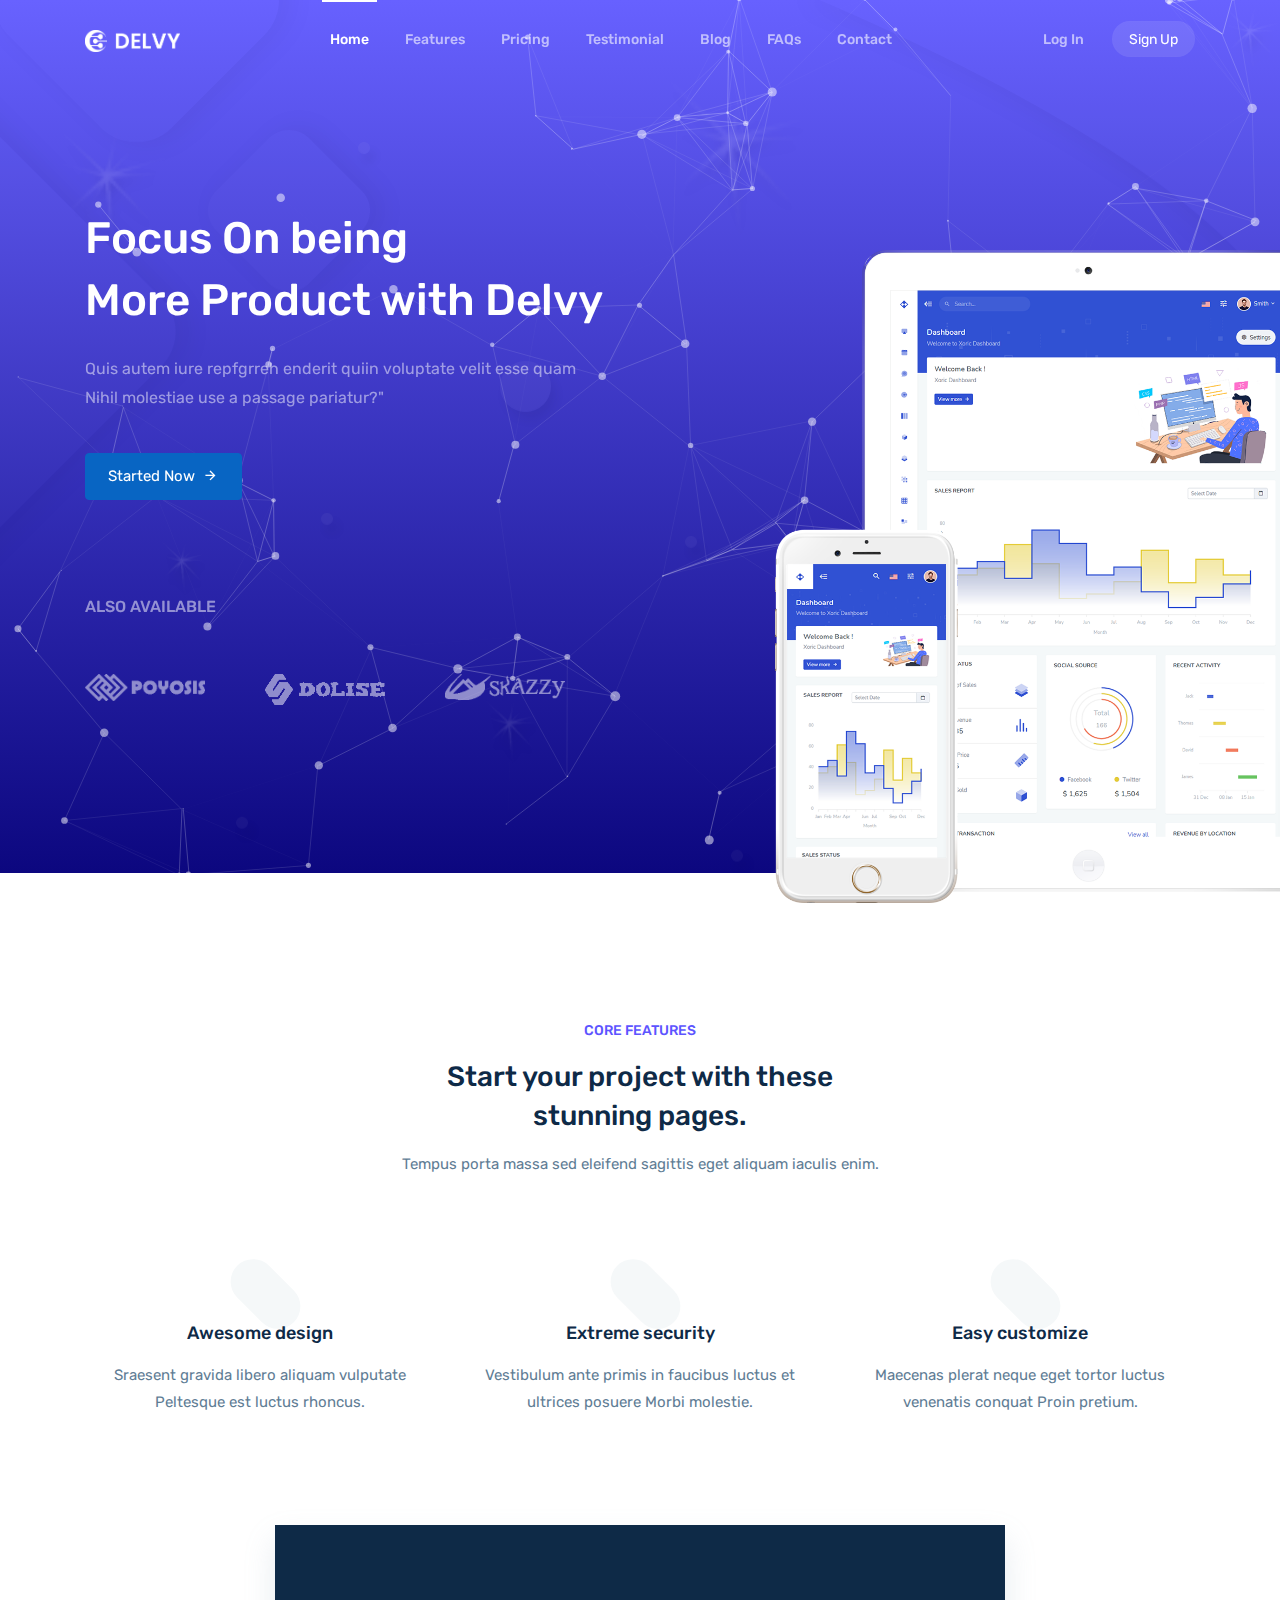
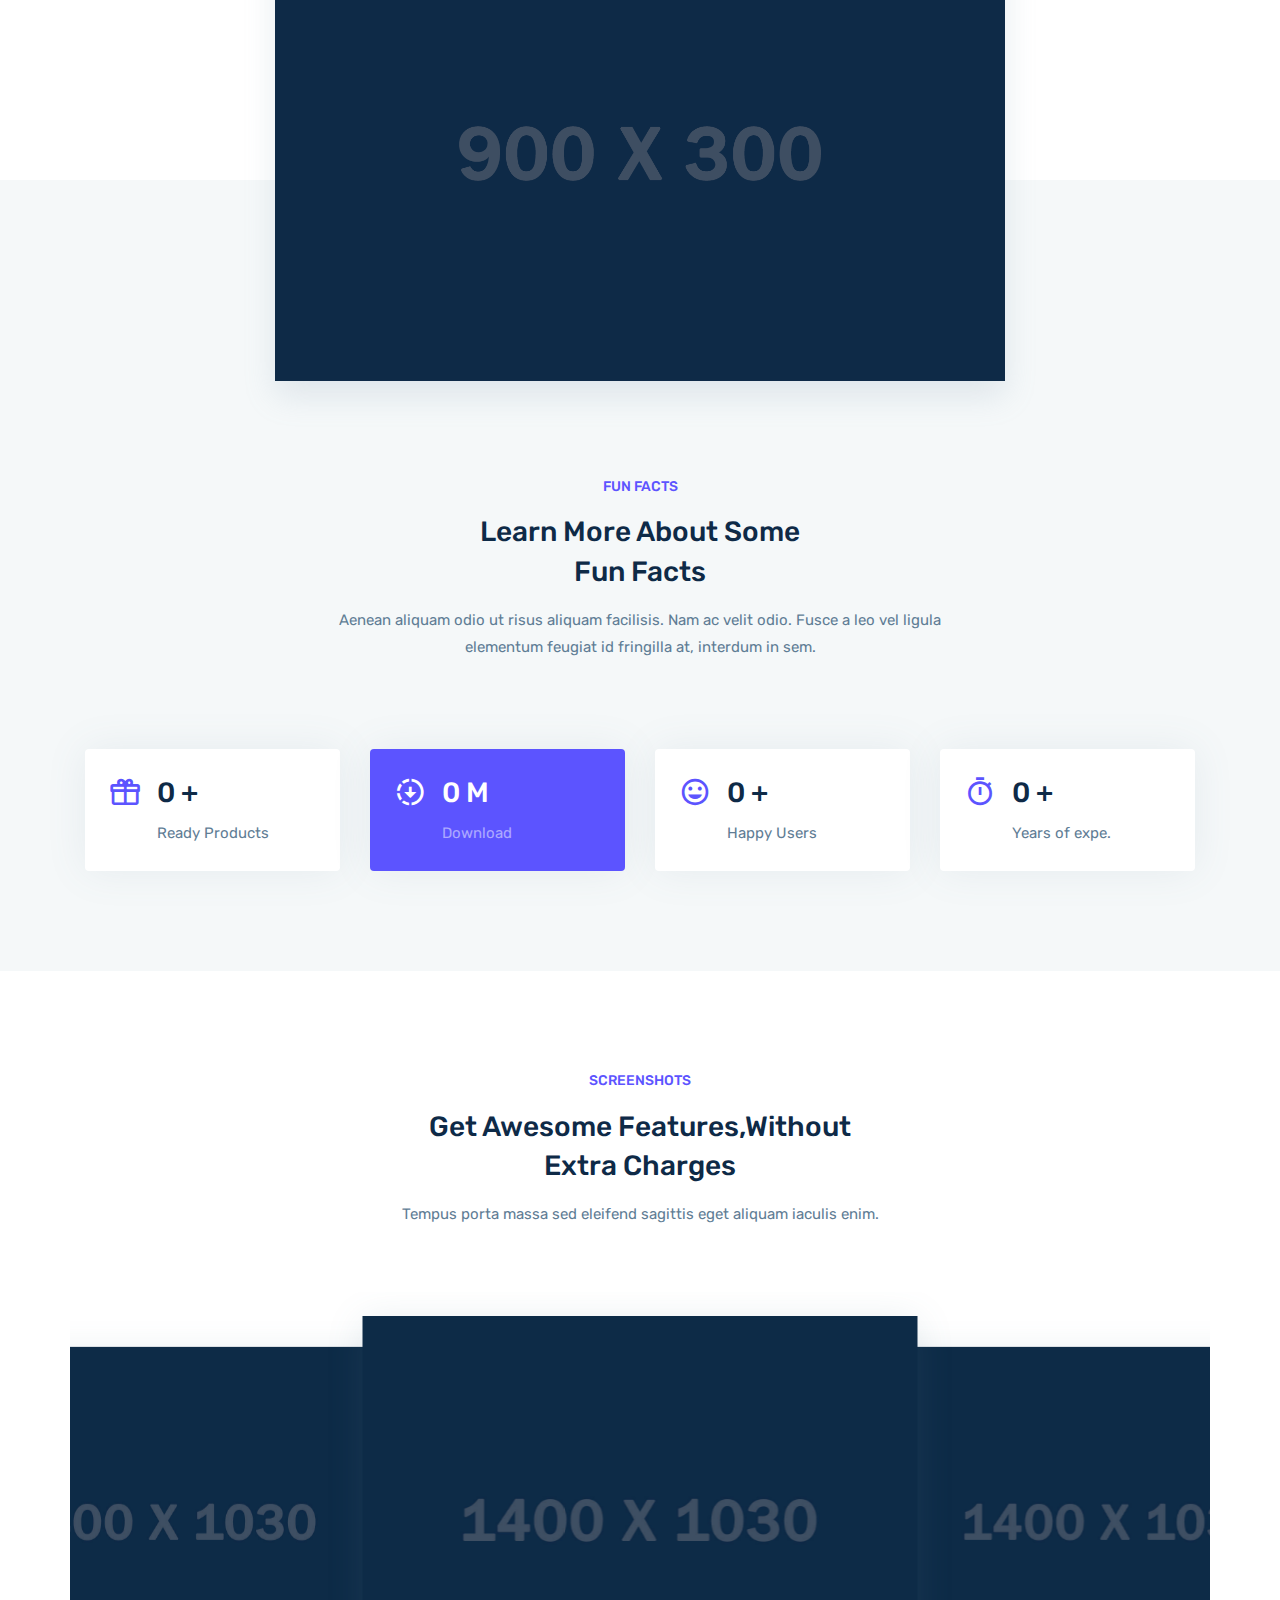
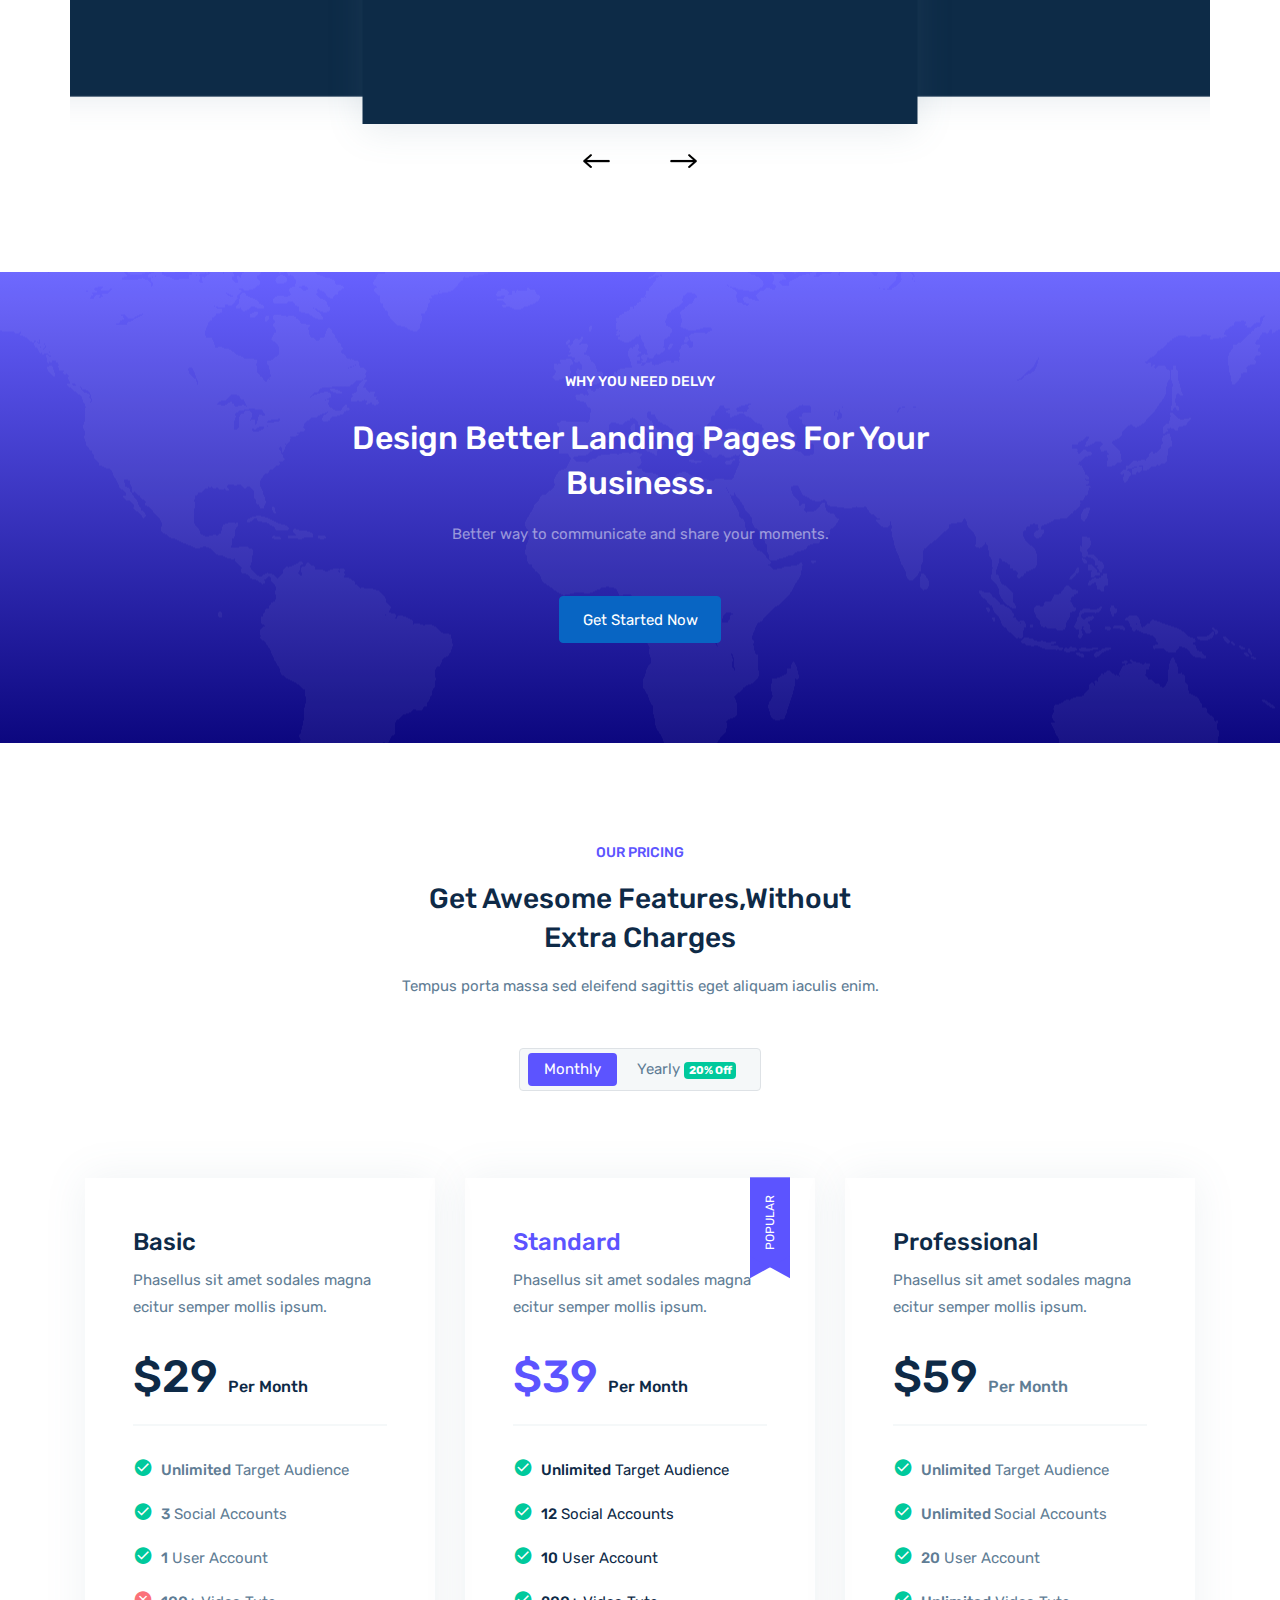
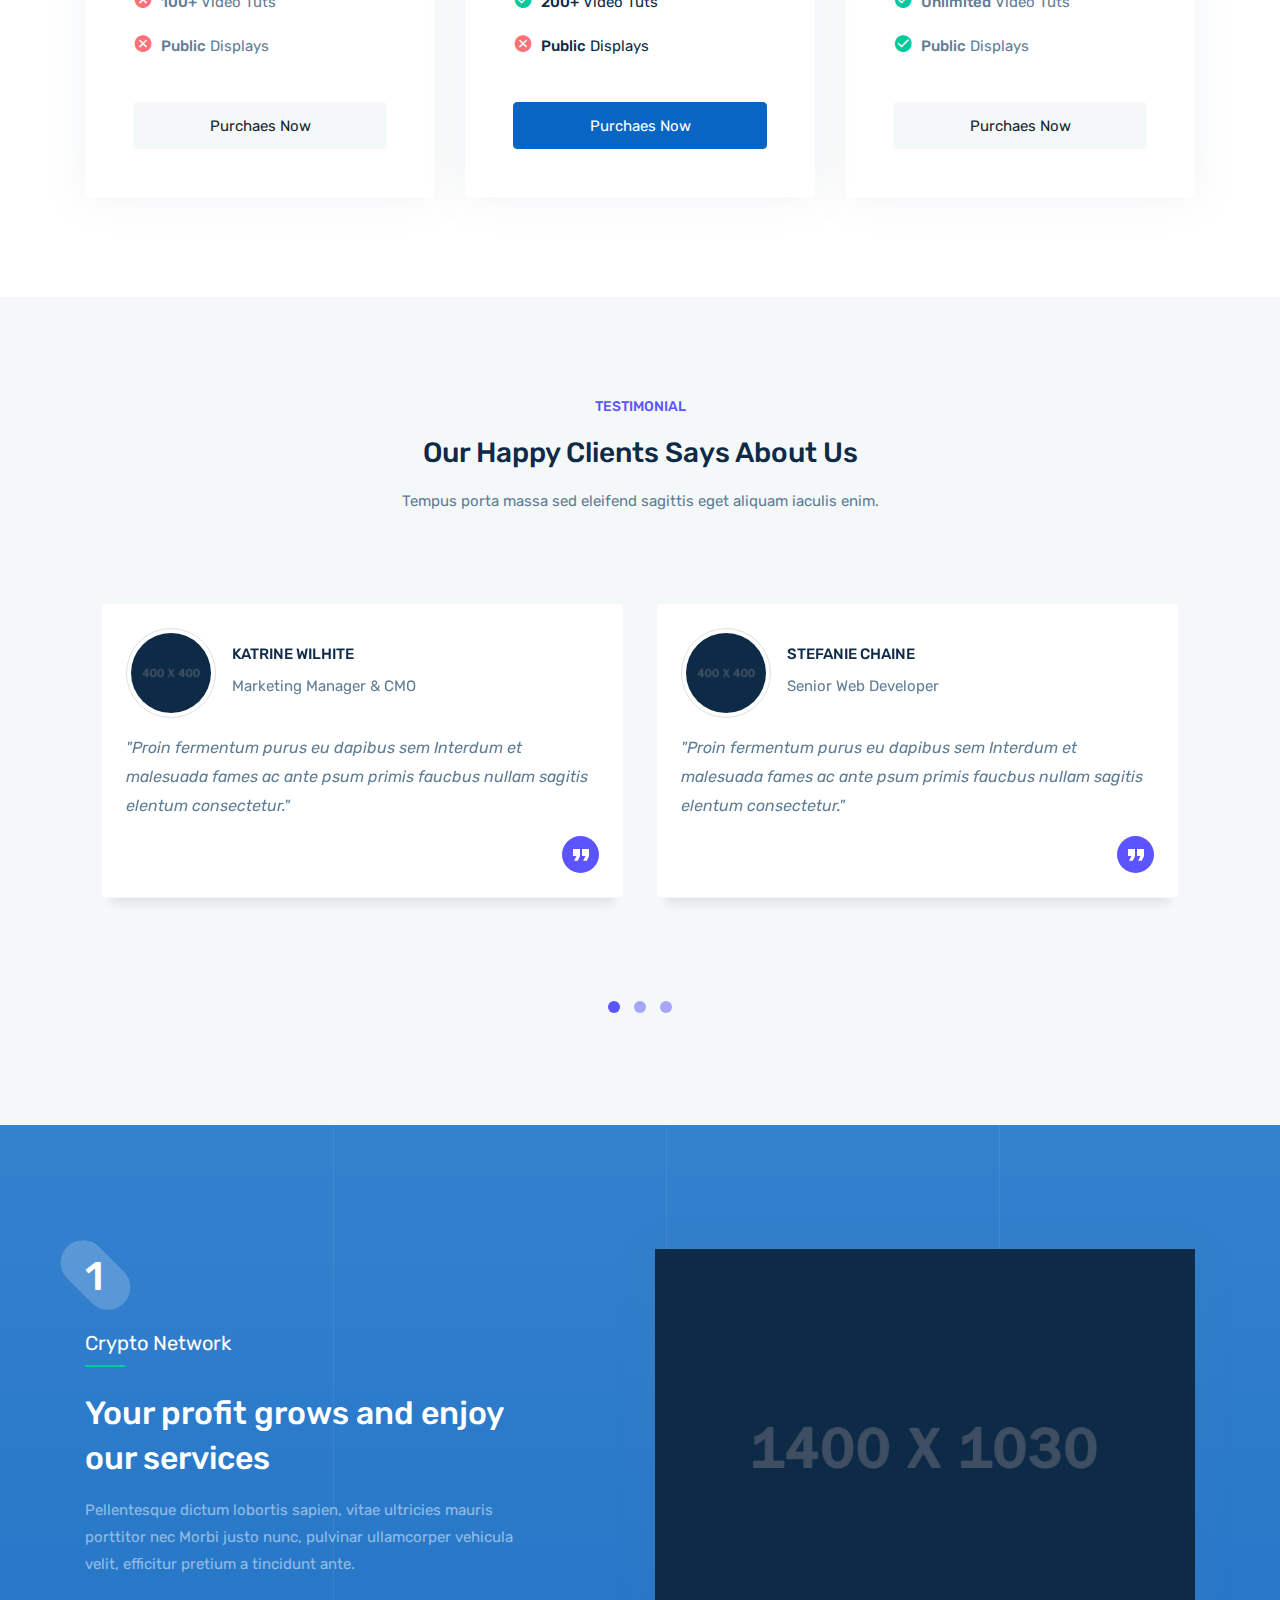
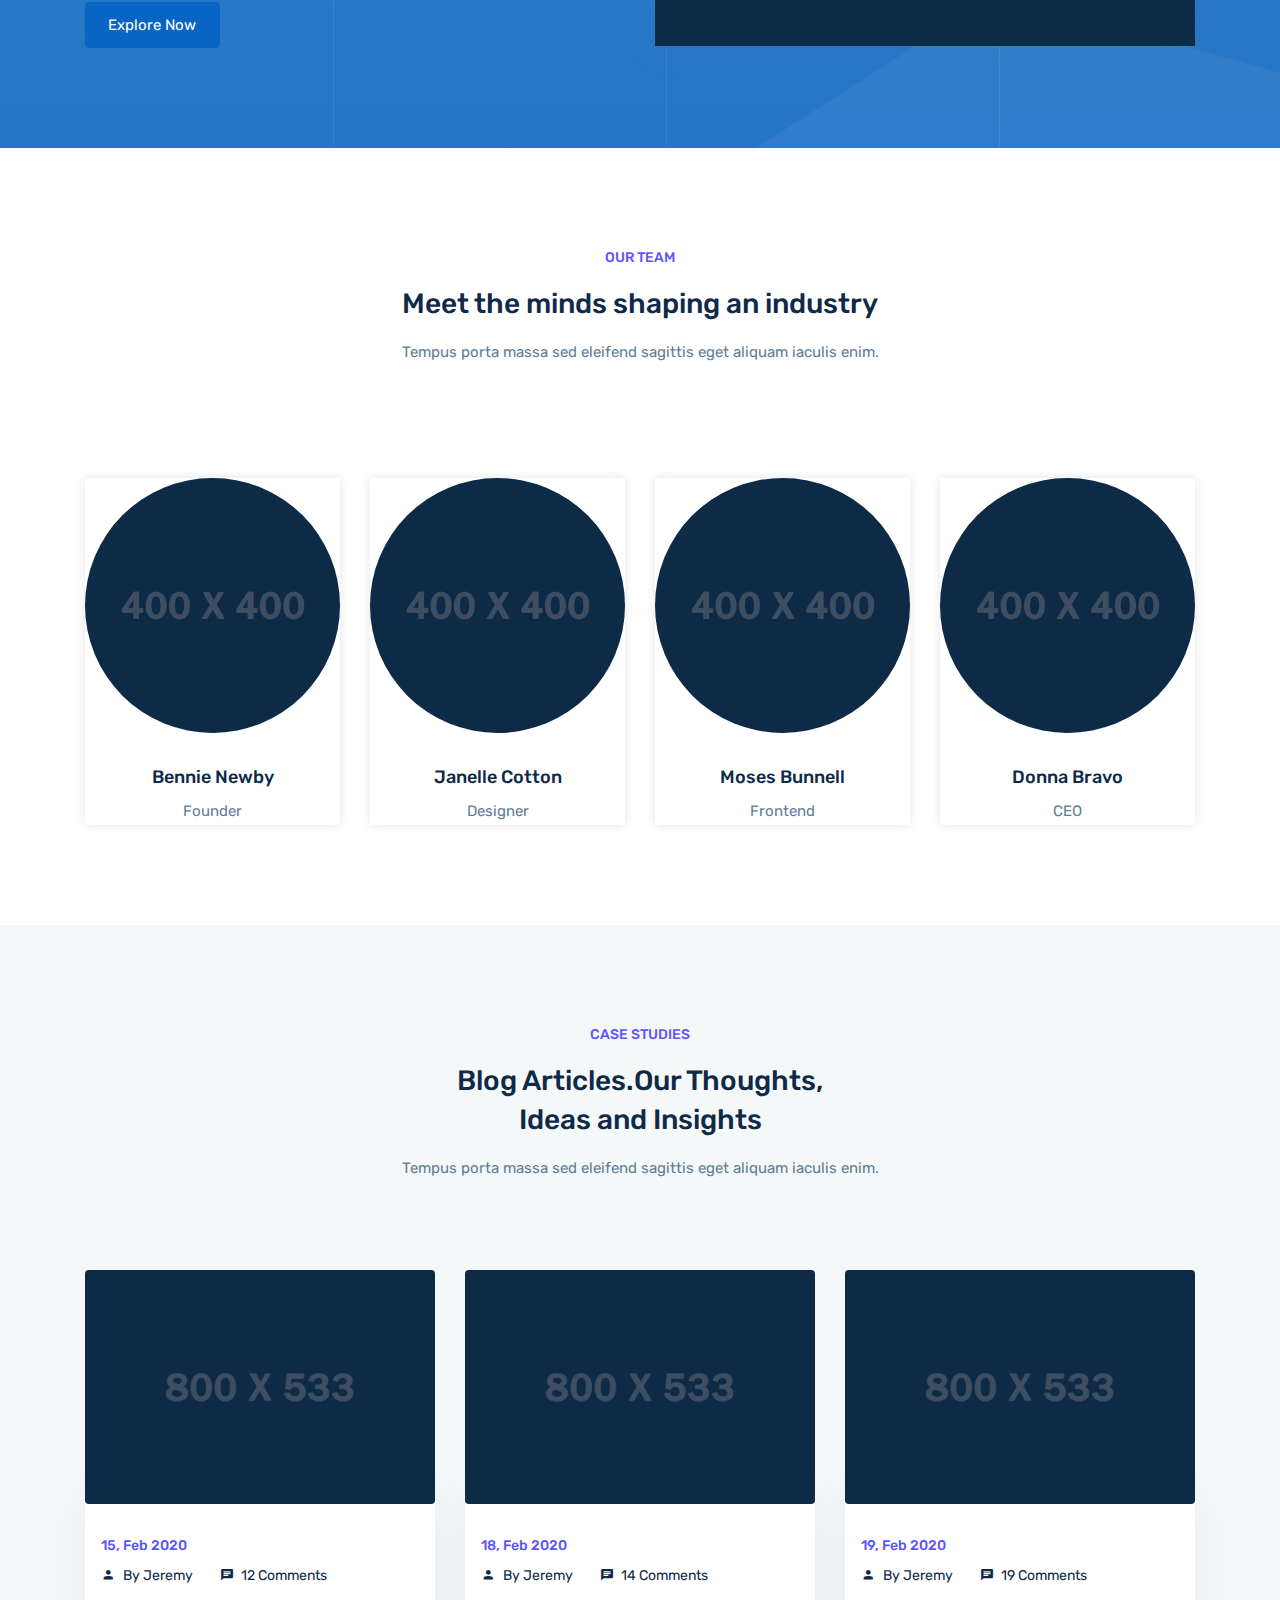
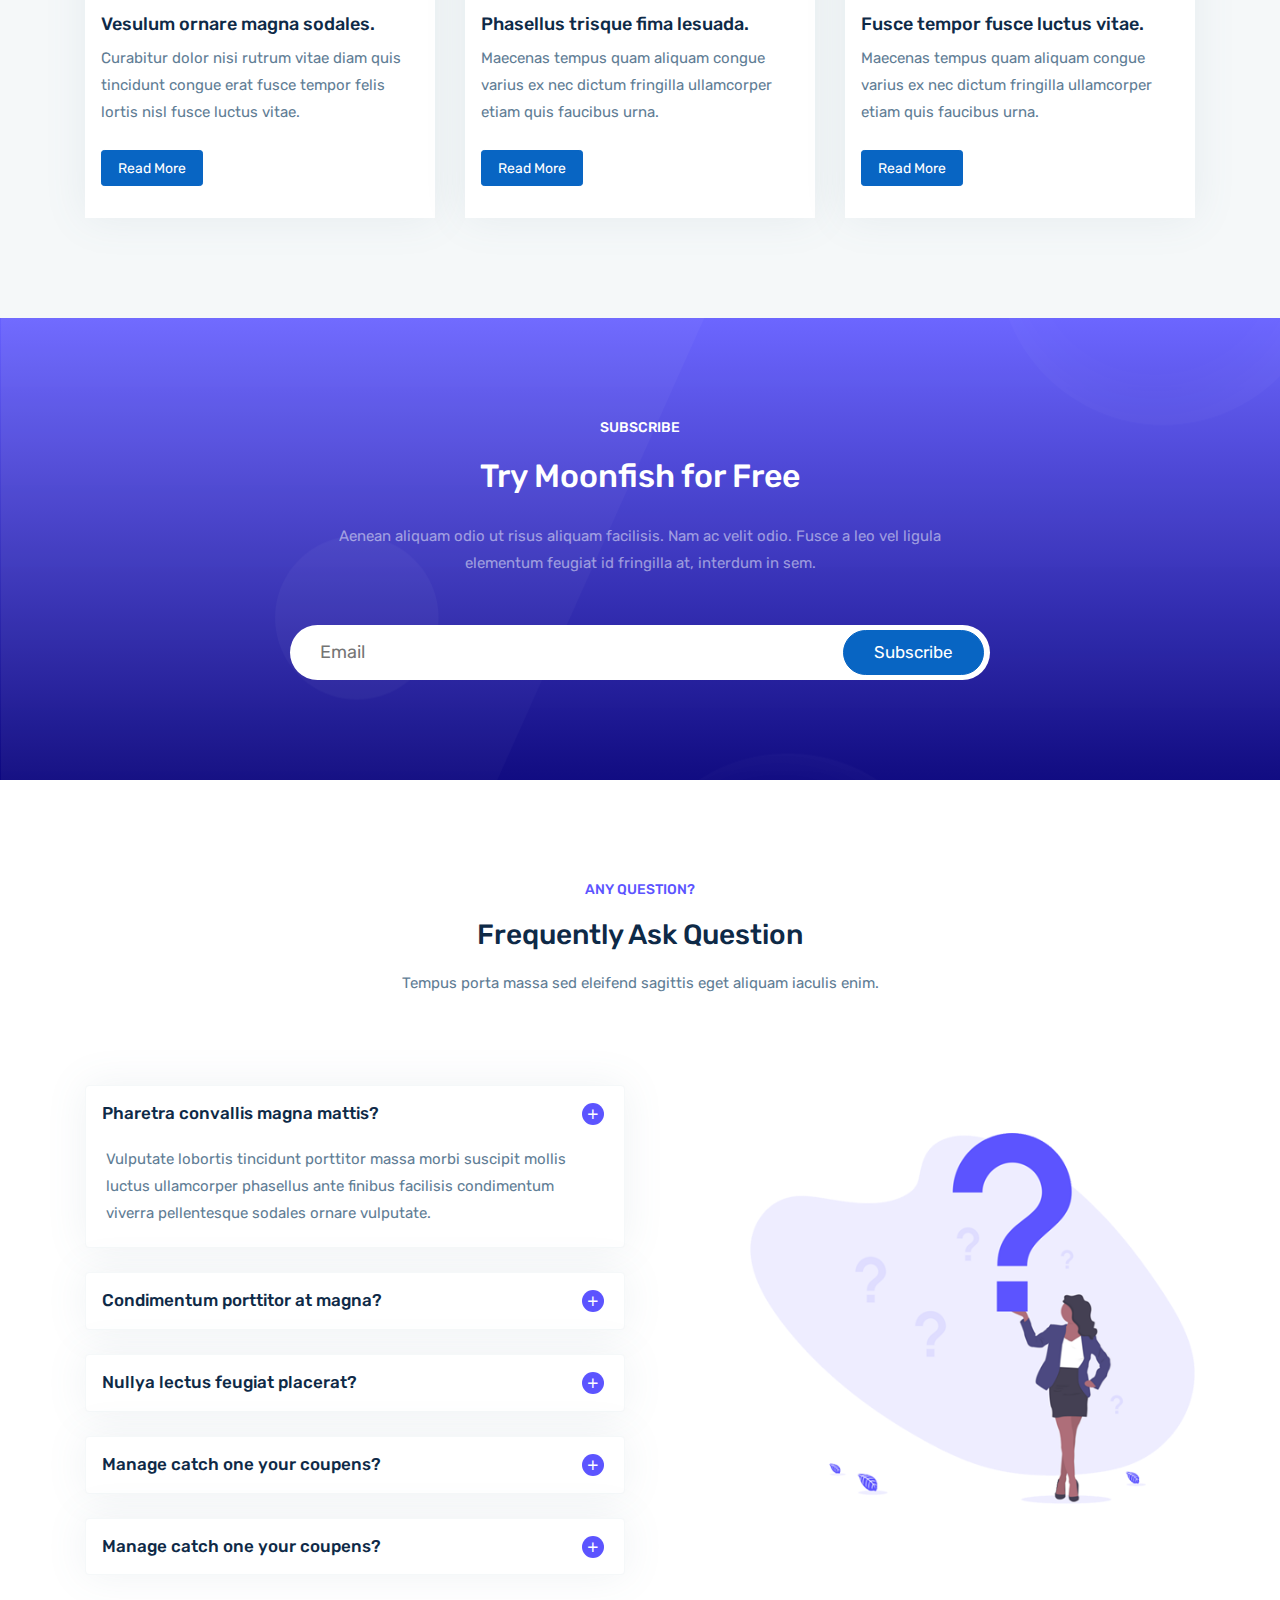
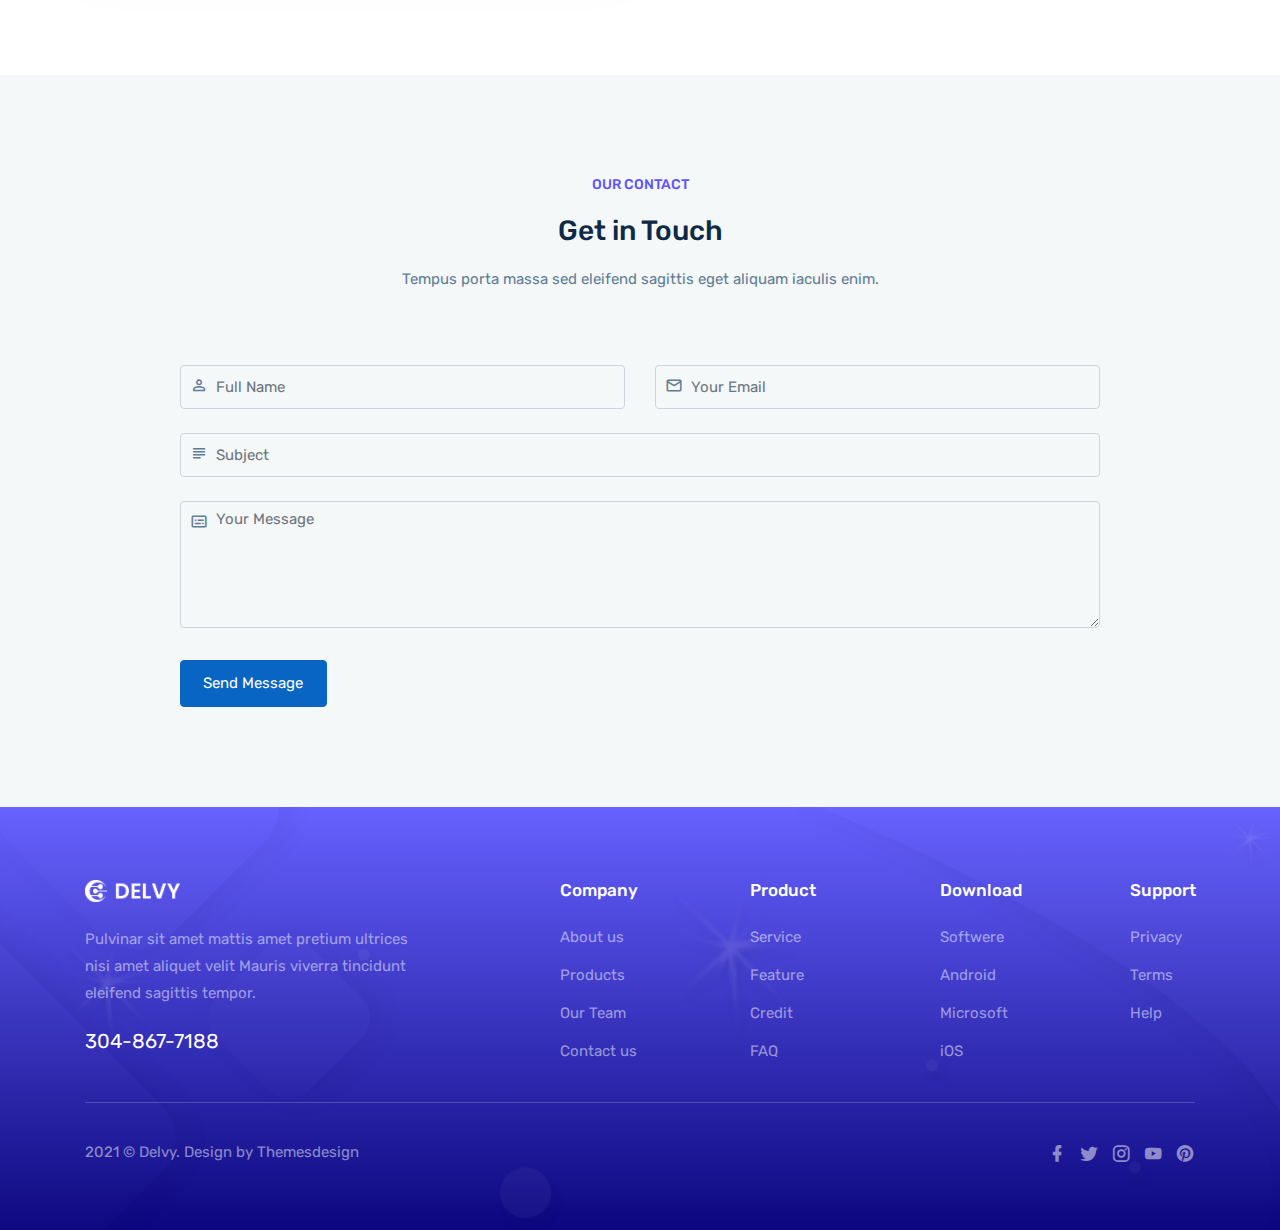
<file: index-5.html>
<!DOCTYPE html>
<html lang="en">

<head>
    <meta charset="utf-8" />
    <title>Delvy</title>
    <meta name="viewport" content="width=device-width, initial-scale=1.0">
    <meta name="description" content="Premium Bootstrap 4 Landing Page Template" />
    <meta name="keywords" content="bootstrap 4, premium, marketing, multipurpose" />
    <meta content="Themesbrand" name="author" />
    <!-- favicon -->
    <link rel="shortcut icon" href="images/favicon.ico">
    <!-- css -->
    <link href="css/bootstrap.min.css" rel="stylesheet" type="text/css" />
    <link href="css/materialdesignicons.min.css" rel="stylesheet" type="text/css" />

    <!-- magnific pop-up -->
    <link rel="stylesheet" type="text/css" href="css/magnific-popup.css" />

    <!-- Swiper CSS -->
    <link rel="stylesheet" href="css/swiper.min.css">

    <!--Slider-->
    <link rel="stylesheet" type="text/css" href="css/owl.carousel.css" />
    <link rel="stylesheet" type="text/css" href="css/owl.theme.css" />
    <link rel="stylesheet" type="text/css" href="css/owl.transitions.css" />
    <link href="css/style.css" rel="stylesheet" type="text/css" />

</head>

<body>

    <!--Navbar Start-->
    <nav class="navbar navbar-expand-lg fixed-top navbar-custom sticky sticky-dark">
        <div class="container">
            <!-- LOGO -->
            <a class="navbar-brand logo text-uppercase" href="index-1.html">
                <img src="images/logo-light.png" class="logo-light" alt="" height="22">
                <img src="images/logo-dark.png" class="logo-dark" alt="" height="22">
            </a>
            <button class="navbar-toggler" type="button" data-toggle="collapse" data-target="#navbarCollapse"
                aria-controls="navbarCollapse" aria-expanded="false" aria-label="Toggle navigation">
                <i class="mdi mdi-menu"></i>
            </button>
            <div class="collapse navbar-collapse" id="navbarCollapse">
                <ul class="navbar-nav mx-auto navbar-center" id="mySidenav">
                    <li class="nav-item active">
                        <a href="#home" class="nav-link">Home</a>
                    </li>
                    <li class="nav-item">
                        <a href="#features" class="nav-link">Features</a>
                    </li>
                    <li class="nav-item">
                        <a href="#pricing" class="nav-link">Pricing</a>
                    </li>
                    <li class="nav-item">
                        <a href="#testimonial" class="nav-link">Testimonial</a>
                    </li>
                    <li class="nav-item">
                        <a href="#blogs" class="nav-link">Blog</a>
                    </li>
                    <li class="nav-item">
                        <a href="#faqs" class="nav-link">FAQs</a>
                    </li>
                    <li class="nav-item">
                        <a href="#contact" class="nav-link">Contact</a>
                    </li>
                </ul>

                <ul class="navbar-nav navbar-center">
                    <li class="nav-item">
                        <a href="" class="nav-link">Log In</a>
                    </li>
                    <li class="nav-item d-inline-block d-lg-none">
                        <a href="" class="nav-link">Sign Up</a>
                    </li>
                </ul>
                <div class="navbar-button d-none d-lg-inline-block">
                    <a href="" class="btn btn-sm btn-custom-light btn-rounded btn-round">Sign Up</a>
                </div>
            </div>
        </div>
    </nav>
    <!-- Navbar End -->

    <!-- END HOME -->
    <section class="bg-home" id="home">
        <div class="bg-overlay"></div>
        <div class="home-center">
            <div class="home-desc-center">

                <div class="container slidero">
                    <div class="row align-items-center">
                        <div class="col-lg-6">
                            <div class="home-content text-white mt-5">
                                <h4 class="home-title">Focus On being
                                    <br>More Product with Delvy<br>
                                </h4>
                                <p class="text-white-50 f-16 mt-4"> Quis autem iure repfgrreh enderit quiin voluptate
                                    velit esse quam
                                    <br> Nihil molestiae use a passage pariatur?"</p>
                                <div class="pt-4 mt-1">
                                    <a href="#" class="btn btn-primary">Started Now <i
                                            class="mdi mdi-arrow-right ml-1"></i></a>
                                </div>


                                <div class="mt-5 pt-5 client-img">
                                    <h6 class="text-white-50 text-uppercase">Also Available</h6>
                                        <div id="client-logo" class="mt-5" >
                                            <div class="client-logo mt-2 mb-2">
                                                <img src="images/clients/img-1.png" class="img-fluid" alt="">
                                            </div>
                                            <div class="client-logo mt-2 mb-2">
                                                <img src="images/clients/img-2.png" class="img-fluid" alt="">
                                            </div>
                                            <div class="client-logo mt-2 mb-2">
                                                <img src="images/clients/img-3.png" class="img-fluid" alt="">
                                            </div>
                                            <div class="client-logo mt-2 mb-2">
                                                <img src="images/clients/img-4.png" class="img-fluid" alt="">
                                            </div>
                                            <div class="client-logo mt-2 mb-2">
                                                <img src="images/clients/img-5.png" class="img-fluid" alt="">
                                            </div>
                                            <div class="client-logo mt-2 mb-2">
                                                <img src="images/clients/img-6.png" class="img-fluid" alt="">
                                            </div>
                                        </div>

                                </div>
                            </div>
                        </div>
                        <div class="col-lg-6">
                            <div class="home-img">
                                <img src="images/home-img.png" class="img-fluid" alt="">
                            </div>
                        </div>
                    </div>

                </div>

            </div>
        </div>
    </section>
    <!-- END HOME -->

    <!-- FEATURES -->
    <section class="section" id="features">
        <div class="container">
            <div class="row mb-5 pb-5 mt-5">
                <div class="col-lg-12">
                    <div class="text-center title-content">
                        <h6 class="text-uppercase f-14 text-primary">Core Features</h6>
                        <h2 class="mt-3">Start your project with these <br> stunning pages.</h2>
                        <p class="text-muted mt-3">Tempus porta massa sed eleifend sagittis eget aliquam iaculis enim.
                        </p>
                    </div>

                    <div class="row mt-5 mb-5 pb-5">
                        <div class="col-lg-4">
                            <div class="features-box text-center mt-4 p-2">
                                <div class="features-icon mr-4">
                                    <i class="uim uim-layer-group"></i>
                                </div>
                                <h5 class="mt-4 pt-3 f-18">Awesome design</h5>
                                <p class="text-muted mt-3">Sraesent gravida libero aliquam vulputate Peltesque est
                                    luctus rhoncus.</p>
                            </div>
                        </div>

                        <div class="col-lg-4">
                            <div class="features-box text-center mt-4 p-2">
                                <div class="features-icon mr-4">
                                    <i class="uim uim-briefcase"></i>
                                </div>
                                <h5 class="mt-4 pt-3 f-18">Extreme security</h5>
                                <p class="text-muted mt-3">Vestibulum ante primis in faucibus luctus et ultrices
                                    posuere Morbi molestie.</p>
                            </div>
                        </div>

                        <div class="col-lg-4">
                            <div class="features-box text-center mt-4 p-2">
                                <div class="features-icon mr-4">
                                    <i class="uim uim-chart-pie"></i>
                                </div>
                                <h5 class="mt-4 pt-3 f-18">Easy customize</h5>
                                <p class="text-muted mt-3">Maecenas plerat neque eget tortor luctus venenatis
                                    conquat Proin pretium.</p>
                            </div>
                        </div>
                    </div>

                </div>

            </div>
        </div>
    </section>
    <!-- END FEATURES -->

    <!-- START COUNTER -->
    <section class="section pt-0 bg-light">

        <div class="container">

            <div class="row mt-5 justify-content-center">
                <div class="col-lg-8">
                    <div class="text-center features-img">
                        <img src="images/features/img-1.png" class="img-fluid mt-4" alt="">
                    </div>
                </div>
            </div>

            <div class="row mt-5 pt-5">
                <div class="col-lg-12">
                    <div class="text-center title-content">
                        <h6 class="text-uppercase f-14 text-primary">Fun Facts </h6>
                        <h2 class="mt-3">Learn More About Some<br> Fun Facts</h2>
                        <p class="text-muted mt-3">Aenean aliquam odio ut risus aliquam facilisis. Nam ac velit odio.
                            Fusce a leo vel ligula
                            <br> elementum feugiat id fringilla at, interdum in sem.
                        </p>
                    </div>
                </div>
            </div>

            <div class="row mt-5" id="counter">
                <div class="col-lg-3">
                    <div class="counter-box mt-4">
                        <div class="media box-shadow bg-white p-4 rounded">
                            <div class="counter-icon mr-3">
                                <i class="mdi mdi-gift text-primary h2"></i>
                            </div>
                            <div class="media-body">
                                <h3 class="counter-count"> <span class="counter-value" data-count="50">0</span> +</h3>
                                <p class="mt-1 mb-0">Ready Products</p>
                            </div>
                        </div>
                    </div>
                </div>

                <div class="col-lg-3">
                    <div class="counter-box mt-4">
                        <div class="media box-shadow bg-primary p-4 rounded">
                            <div class="counter-icon mr-3">
                                <i class="mdi mdi-progress-download text-primary h2 text-white"></i>
                            </div>
                            <div class="media-body">
                                <h3 class="counter-count text-white"> <span class="counter-value" data-count="2">0</span> M</h3>
                                <p class="mt-1 mb-0 text-white-50">Download</p>
                            </div>
                        </div>
                    </div>
                </div>

                <div class="col-lg-3">
                    <div class="counter-box mt-4">
                        <div class="media box-shadow bg-white p-4 rounded">
                            <div class="counter-icon mr-3">
                                <i class="mdi mdi-emoticon-outline text-primary h2"></i>
                            </div>
                            <div class="media-body">
                                <h3 class="counter-count"> <span class="counter-value" data-count="45000">0</span> +
                                </h3>
                                <p class="mt-1 mb-0">Happy Users </p>
                            </div>
                        </div>
                    </div>
                </div>

                <div class="col-lg-3">
                    <div class="counter-box mt-4">
                        <div class="media box-shadow bg-white p-4 rounded">
                            <div class="counter-icon mr-3">
                                <i class="mdi mdi-timer text-primary h2"></i>
                            </div>
                            <div class="media-body">
                                <h3 class="counter-count"> <span class="counter-value" data-count="5">0</span> +</h3>
                                <p class="mt-1 mb-0">Years of expe.</p>
                            </div>
                        </div>
                    </div>
                </div>
            </div>
        </div>
    </section>
    <!-- END COUNTER -->

    <!-- START SCREENSHOT -->
    <section class="section" id="screenshot">
        <div class="container">
            <div class="row">
                <div class="col-lg-12">
                    <div class="text-center title-content">
                        <h6 class="text-uppercase f-14 text-primary">screenshots </h6>
                        <h2 class="mt-3">Get Awesome Features,Without<br>Extra Charges</h2>
                        <p class="text-muted mt-3">Tempus porta massa sed eleifend sagittis eget aliquam iaculis enim.
                        </p>
                    </div>
                </div>
            </div>

            <div class="row mt-5">
                <div class="col-lg-12 swiper-container pb-5">
                    <div class="swiper-wrapper">

                        <div class="item mt-4">

                        </div>


                        <div class="swiper-slide mt-4">
                            <a class="mfp-image" href="images/screenshot/screenshot-1.jpg" title="">
                                <img src="images/screenshot/screenshot-1.jpg" class="img-fluid box-shadow-lg" alt="">
                            </a>
                        </div>

                        <div class="swiper-slide mt-4">
                            <a class="mfp-image" href="images/screenshot/screenshot-2.jpg" title="">
                                <img src="images/screenshot/screenshot-2.jpg" class="img-fluid box-shadow-lg" alt="">
                            </a>
                        </div>

                        <div class="swiper-slide mt-4">
                            <a class="mfp-image" href="images/screenshot/screenshot-3.jpg" title="">
                                <img src="images/screenshot/screenshot-3.jpg" class="img-fluid box-shadow-lg" alt="">
                            </a>
                        </div>

                        <div class="swiper-slide mt-4">
                            <a class="mfp-image" href="images/screenshot/screenshot-4.jpg" title="">
                                <img src="images/screenshot/screenshot-4.jpg" class="img-fluid box-shadow-lg" alt="">
                            </a>
                        </div>

                        <div class="swiper-slide mt-4">
                            <a class="mfp-image" href="images/screenshot/screenshot-5.jpg" title="">
                                <img src="images/screenshot/screenshot-5.jpg" class="img-fluid box-shadow-lg" alt="">
                            </a>
                        </div>

                        <div class="swiper-slide mt-4">
                            <a class="mfp-image" href="images/screenshot/screenshot-6.jpg" title="">
                                <img src="images/screenshot/screenshot-6.jpg" class="img-fluid box-shadow-lg" alt="">
                            </a>
                        </div>

                        <div class="swiper-slide mt-4">
                            <a class="mfp-image" href="images/screenshot/screenshot-7.jpg" title="">
                                <img src="images/screenshot/screenshot-7.jpg" class="img-fluid box-shadow-lg" alt="">
                            </a>
                        </div>
                    </div>

                    <!-- Add Arrows  -->
                    <div class="swiper-button-next">
                        <img src="images/arrow-right.png" class="img-fluid" alt="">
                    </div>
                    <div class="swiper-button-prev ">
                        <img src="images/arrow-left.png" class="img-fluid" alt="">
                    </div>

                </div>
            </div>
        </div>
    </section>
    <!-- END SREENSHORT -->

    <!-- START CTA -->
    <section class="section bg-cta">
        <div class="bg-overlay-3"></div>

        <div class="container">
            <div class="row">
                <div class="col-lg-12">
                    <div class="cta-content text-white text-center">

                        <div class="text-center text-white">
                            <h6 class="text-uppercase desc-white f-14">Why you need Delvy</h6>
                            <h2 class="mt-4">Design Better Landing Pages For Your <br> Business.</h2>
                            <p class="mt-3 text-white-50">Better way to communicate and share your moments.</p>
                            <div class="mt-5">
                                <a href="" class="btn btn-primary">Get Started Now</a>
                            </div>
                        </div>
                    </div>
                </div>
            </div>
        </div>
    </section>
    <!-- END CTA -->

    <!-- START PRICING -->
    <section class="section" id="pricing">
        <div class="container">
            <div class="row">
                <div class="col-lg-12">
                    <div class="text-center title-content">
                        <h6 class="text-uppercase f-14 text-primary">Our Pricing </h6>
                        <h2 class="mt-3">Get Awesome Features,Without<br>Extra Charges</h2>
                        <p class="text-muted mt-3">Tempus porta massa sed eleifend sagittis eget aliquam iaculis enim.
                        </p>
                    </div>
                </div>
            </div>

            <div class="row align-items-center">
                <div class="col-12 mt-4 pt-2">
                    <div class="text-center">
                        <ul class="nav nav-pills rounded justify-content-center d-inline-block border py-1 px-2"
                            id="pills-tab" role="tablist">
                            <li class="nav-item d-inline-block">
                                <a class="nav-link px-3 rounded active monthly" id="Monthly" data-toggle="pill"
                                    href="#Month" role="tab" aria-controls="Month" aria-selected="true">Monthly</a>
                            </li>
                            <li class="nav-item d-inline-block">
                                <a class="nav-link px-3 rounded yearly" id="Yearly" data-toggle="pill" href="#Year"
                                    role="tab" aria-controls="Year" aria-selected="false">Yearly <span
                                        class="badge bg-success rounded text-white">20% Off </span></a>
                            </li>
                        </ul>
                    </div>

                    <div class="tab-content mt-5" id="pills-tabContent">
                        <div class="tab-pane fade active show" id="Month" role="tabpanel" aria-labelledby="Monthly">
                            <div class="row">
                                <div class="col-lg-4">
                                    <div class="pricing-box box-shadow mt-4 p-5">
                                        <h4 class="">Basic</h4>
                                        <p class="text-muted">Phasellus sit amet sodales magna ecitur semper mollis
                                            ipsum.</p>

                                        <div class="mt-4">
                                            <h1 class="pricing-title">
                                                $29 <span class="f-16 text-dark">Per Month</span>
                                            </h1>
                                        </div>
                                        <div class="pricing-border mt-3"></div>

                                        <div class="mt-4 text-muted f-15">
                                            <p class="mb-2"><i
                                                    class="mdi mdi-checkbox-marked-circle text-success f-20 mr-2"></i><b>Unlimited</b>
                                                Target Audience</p>
                                            <p class="mb-2"><i
                                                    class="mdi mdi-checkbox-marked-circle text-success f-20 mr-2"></i><b>3</b>
                                                Social Accounts</p>
                                            <p class="mb-2"><i
                                                    class="mdi mdi-checkbox-marked-circle text-success f-20 mr-2"></i><b>1</b>
                                                User Account</p>
                                            <p class="mb-2"><i
                                                    class="mdi mdi-close-circle text-danger f-20 mr-2"></i><b>100+</b>
                                                Video Tuts</p>
                                            <p class="mb-2"><i
                                                    class="mdi mdi-close-circle text-danger f-20 mr-2"></i><b>Public</b>
                                                Displays
                                            </p>
                                        </div>

                                        <div class="mt-4 pt-3">
                                            <a href="" class="btn btn-light w-100">Purchaes Now</a>
                                        </div>

                                    </div>
                                </div>
                                <!--end col-->

                                <div class="col-lg-4">

                                    <div class="pricing-box box-shadow mt-4 p-5">
                                        <div class="pricing-lable">
                                            <span class="lable-name">POPULAR</span>
                                        </div>
                                        <h4 class="text-primary">Standard</h4>
                                        <p class="text-muted">Phasellus sit amet sodales magna ecitur semper mollis
                                            ipsum.</p>

                                        <div class="mt-4">
                                            <h1 class="pricing-title text-primary">
                                                $39 <span class="f-16 text-dark">Per Month</span>
                                            </h1>
                                        </div>
                                        <div class="pricing-border mt-3"></div>

                                        <div class="mt-4 f-15">
                                            <p class="mb-2"><i
                                                    class="mdi mdi-checkbox-marked-circle text-success f-20 mr-2"></i><b>Unlimited</b>
                                                Target Audience</p>
                                            <p class="mb-2"><i
                                                    class="mdi mdi-checkbox-marked-circle text-success f-20 mr-2"></i><b>12</b>
                                                Social Accounts</p>
                                            <p class="mb-2"><i
                                                    class="mdi mdi-checkbox-marked-circle text-success f-20 mr-2"></i><b>10</b>
                                                User Account</p>
                                            <p class="mb-2"><i
                                                    class="mdi mdi-checkbox-marked-circle text-success f-20 mr-2"></i><b>200+</b>
                                                Video Tuts</p>
                                            <p class="mb-2"><i
                                                    class="mdi mdi-close-circle text-danger f-20 mr-2"></i><b>Public</b>
                                                Displays
                                            </p>
                                        </div>

                                        <div class="mt-4 pt-3">
                                            <a href="" class="btn btn-primary w-100">Purchaes Now</a>
                                        </div>

                                    </div>

                                </div>
                                <!--end col-->

                                <div class="col-lg-4">
                                    <div class="pricing-box box-shadow mt-4 p-5">
                                        <h4 class="">Professional</h4>
                                        <p class="text-muted">Phasellus sit amet sodales magna ecitur semper mollis
                                            ipsum.</p>

                                        <div class="mt-4">
                                            <h1 class="pricing-title">
                                                $59 <span class="f-16 text-muted">Per Month</span>
                                            </h1>
                                        </div>
                                        <div class="pricing-border mt-3"></div>

                                        <div class="mt-4 text-muted f-15">
                                            <p class="mb-2"><i
                                                    class="mdi mdi-checkbox-marked-circle text-success f-20 mr-2"></i><b>Unlimited</b>
                                                Target Audience</p>
                                            <p class="mb-2"><i
                                                    class="mdi mdi-checkbox-marked-circle text-success f-20 mr-2"></i><b>Unlimited
                                                </b> Social Accounts</p>
                                            <p class="mb-2"><i
                                                    class="mdi mdi-checkbox-marked-circle text-success f-20 mr-2"></i><b>20</b>
                                                User Account</p>
                                            <p class="mb-2"><i
                                                    class="mdi mdi-checkbox-marked-circle text-success f-20 mr-2"></i><b>Unlimited</b>
                                                Video Tuts</p>
                                            <p class="mb-2"><i
                                                    class="mdi mdi-checkbox-marked-circle text-success f-20 mr-2"></i><b>Public</b>
                                                Displays
                                            </p>
                                        </div>
                                        <div class="mt-4 pt-3">
                                            <a href="" class="btn btn-light w-100">Purchaes Now</a>
                                        </div>

                                    </div>

                                </div>
                                <!--end col-->
                            </div>
                            <!--end row-->
                        </div>

                        <div class="tab-pane fade" id="Year" role="tabpanel" aria-labelledby="Yearly">
                            <div class="row">
                                <div class="col-lg-4">
                                    <div class="pricing-box box-shadow mt-4 p-5">
                                        <h4 class="">Basic</h4>
                                        <p class="text-muted">Phasellus sit amet sodales magna ecitur semper mollis
                                            ipsum.</p>

                                        <div class="mt-4">
                                            <h1 class="pricing-title">
                                                $129 <span class="f-16 text-dark">Per Month</span>
                                            </h1>
                                        </div>
                                        <div class="pricing-border mt-3"></div>

                                        <div class="mt-4 text-muted f-15">
                                            <p class="mb-2"><i
                                                    class="mdi mdi-checkbox-marked-circle text-success f-20 mr-2"></i><b>Unlimited</b>
                                                Target Audience</p>
                                            <p class="mb-2"><i
                                                    class="mdi mdi-checkbox-marked-circle text-success f-20 mr-2"></i><b>3</b>
                                                Social Accounts</p>
                                            <p class="mb-2"><i
                                                    class="mdi mdi-checkbox-marked-circle text-success f-20 mr-2"></i><b>1</b>
                                                User Account</p>
                                            <p class="mb-2"><i
                                                    class="mdi mdi-close-circle text-danger f-20 mr-2"></i><b>100+</b>
                                                Video Tuts</p>
                                            <p class="mb-2"><i
                                                    class="mdi mdi-close-circle text-danger f-20 mr-2"></i><b>Public</b>
                                                Displays
                                            </p>
                                        </div>

                                        <div class="mt-4 pt-3">
                                            <a href="" class="btn btn-light w-100">Purchaes Now</a>
                                        </div>

                                    </div>
                                </div>
                                <!--end col-->

                                <div class="col-lg-4">
                                    <div class="pricing-box box-shadow mt-4 p-5">
                                        <div class="pricing-lable">
                                            <span class="lable-name">POPULAR</span>
                                        </div>
                                        <h4 class="text-primary">Standard</h4>
                                        <p class="text-muted">Phasellus sit amet sodales magna ecitur semper mollis
                                            ipsum.</p>

                                        <div class="mt-4">
                                            <h1 class="pricing-title text-primary">
                                                $139 <span class="f-16 text-dark">Per Month</span>
                                            </h1>
                                        </div>
                                        <div class="pricing-border mt-3"></div>

                                        <div class="mt-4 f-15">
                                            <p class="mb-2"><i
                                                    class="mdi mdi-checkbox-marked-circle text-success f-20 mr-2"></i><b>Unlimited</b>
                                                Target Audience</p>
                                            <p class="mb-2"><i
                                                    class="mdi mdi-checkbox-marked-circle text-success f-20 mr-2"></i><b>12</b>
                                                Social Accounts</p>
                                            <p class="mb-2"><i
                                                    class="mdi mdi-checkbox-marked-circle text-success f-20 mr-2"></i><b>10</b>
                                                User Account</p>
                                            <p class="mb-2"><i
                                                    class="mdi mdi-checkbox-marked-circle text-success f-20 mr-2"></i><b>200+</b>
                                                Video Tuts</p>
                                            <p class="mb-2"><i
                                                    class="mdi mdi-close-circle text-danger f-20 mr-2"></i><b>Public</b>
                                                Displays
                                            </p>
                                        </div>

                                        <div class="mt-4 pt-3">
                                            <a href="" class="btn btn-primary w-100">Purchaes Now</a>
                                        </div>

                                    </div>

                                </div>
                                <!--end col-->

                                <div class="col-lg-4">
                                    <div class="pricing-box box-shadow mt-4 p-5">

                                        <h4 class="">Professional</h4>
                                        <p class="text-muted">Phasellus sit amet sodales magna ecitur semper mollis
                                            ipsum.</p>

                                        <div class="mt-4">
                                            <h1 class="pricing-title">
                                                $159 <span class="f-16 text-muted">Per Month</span>
                                            </h1>
                                        </div>
                                        <div class="pricing-border mt-3"></div>

                                        <div class="mt-4 text-muted f-15">
                                            <p class="mb-2"><i
                                                    class="mdi mdi-checkbox-marked-circle text-success f-20 mr-2"></i><b>Unlimited</b>
                                                Target Audience</p>
                                            <p class="mb-2"><i
                                                    class="mdi mdi-checkbox-marked-circle text-success f-20 mr-2"></i><b>Unlimited
                                                </b> Social Accounts</p>
                                            <p class="mb-2"><i
                                                    class="mdi mdi-checkbox-marked-circle text-success f-20 mr-2"></i><b>20</b>
                                                User Account</p>
                                            <p class="mb-2"><i
                                                    class="mdi mdi-checkbox-marked-circle text-success f-20 mr-2"></i><b>Unlimited</b>
                                                Video Tuts</p>
                                            <p class="mb-2"><i
                                                    class="mdi mdi-checkbox-marked-circle text-success f-20 mr-2"></i><b>Public</b>
                                                Displays
                                            </p>
                                        </div>

                                        <div class="mt-4 pt-3">
                                            <a href="" class="btn btn-light w-100">Purchaes Now</a>
                                        </div>

                                    </div>

                                </div>
                                <!--end col-->
                            </div>
                            <!--end row-->

                        </div>

                    </div>
                </div>
            </div>
        </div>
    </section>
    <!-- END PRICING -->

    <!-- START TESTIMONAIL -->
    <section class="section bg-light" id="testimonial">
        <div class="container">
            <div class="row">
                <div class="col-lg-12">
                    <div class="text-center title-content">
                        <h6 class="text-uppercase f-14 text-primary">Testimonial</h6>
                        <h2 class="mt-3">Our Happy Clients Says About Us</h2>
                        <p class="text-muted mt-3">Tempus porta massa sed eleifend sagittis eget aliquam iaculis enim.
                        </p>
                    </div>
                </div>
            </div>

            <div class="row mt-5">
                <div class="col-lg-12">
                    <div id="owl-carousel">

                        <div class=" testi-box bg-white mt-4 mb-5 mx-3 p-4 rounded">

                        <div class="media">
                            <div class="testi-img mr-3">
                                <img src="images/users/img-1.jpg" class="img-fluid rounded-circle img-thumbnail" alt="">
                            </div>
                            <div class="media-body">
                                <h6 class="text-uppercase f-15 mt-3">Katrine Wilhite</h6>
                                <p class="text-muted">Marketing Manager & CMO</p>
                            </div>
                        </div>
                        <p class="text-muted mt-3 font-italic f-16">"Proin fermentum purus eu dapibus sem Interdum et
                            malesuada fames ac ante psum primis faucbus nullam sagitis elentum consectetur."
                        </p>
                        <div class="text-right mt-1">
                            <i class="mdi mdi-format-quote-close"></i>
                        </div>
                    </div>

                    <div class="testi-box bg-white mt-4 mb-5 mx-3 p-4 rounded">

                        <div class="media">
                            <div class="testi-img mr-3">
                                <img src="images/users/img-2.jpg" class="img-fluid rounded-circle img-thumbnail" alt="">
                            </div>
                            <div class="media-body">
                                <h6 class="text-uppercase f-15 mt-3">Stefanie Chaine</h6>
                                <p class="text-muted">Senior Web Developer</p>
                            </div>
                        </div>
                        <p class="text-muted mt-3 font-italic f-16">"Proin fermentum purus eu dapibus sem Interdum et
                            malesuada fames ac ante psum primis faucbus nullam sagitis elentum consectetur."
                        </p>
                        <div class="text-right mt-1">
                            <i class="mdi mdi-format-quote-close"></i>
                        </div>
                    </div>

                    <div class="testi-box bg-white mt-4 mb-5 mx-3 p-4 rounded">

                        <div class="media">
                            <div class="testi-img mr-3">
                                <img src="images/users/img-3.jpg" class="img-fluid rounded-circle img-thumbnail" alt="">
                            </div>
                            <div class="media-body">
                                <h6 class="text-uppercase f-15 mt-3">Calvin Roberson</h6>
                                <p class="text-muted">UI/UX Designer</p>
                            </div>
                        </div>
                        <p class="text-muted mt-3 font-italic f-16">"Proin fermentum purus eu dapibus sem Interdum et
                            malesuada fames ac ante psum primis faucbus nullam sagitis elentum consectetur."
                        </p>
                        <div class="text-right mt-1">
                            <i class="mdi mdi-format-quote-close"></i>
                        </div>
                    </div>

                    <div class="testi-box bg-white mt-4 mb-5 mx-3 p-4 rounded">

                        <div class="media">
                            <div class="testi-img mr-3">
                                <img src="images/users/img-4.jpg" class="img-fluid rounded-circle img-thumbnail" alt="">
                            </div>
                            <div class="media-body">
                                <h6 class="text-uppercase f-15 mt-3">Marie Richard</h6>
                                <p class="text-muted">Web Designer & Developer</p>
                            </div>
                        </div>
                        <p class="text-muted mt-3 font-italic f-16">"Proin fermentum purus eu dapibus sem Interdum et
                            malesuada fames ac ante psum primis faucbus nullam sagitis elentum consectetur."
                        </p>
                        <div class="text-right mt-1">
                            <i class="mdi mdi-format-quote-close"></i>
                        </div>
                    </div>

                    <div class="testi-box bg-white mt-4 mb-5 mx-3 p-4 rounded">

                        <div class="media">
                            <div class="testi-img mr-3">
                                <img src="images/users/img-1.jpg" class="img-fluid rounded-circle img-thumbnail" alt="">
                            </div>
                            <div class="media-body">
                                <h6 class="text-uppercase f-15 mt-3">Katrine Wilhite</h6>
                                <p class="text-muted">Marketing Manager & CMO</p>
                            </div>
                        </div>
                        <p class="text-muted mt-3 font-italic f-16">"Proin fermentum purus eu dapibus sem Interdum et
                            malesuada fames ac ante psum primis faucbus nullam sagitis elentum consectetur."
                        </p>
                        <div class="text-right mt-1">
                            <i class="mdi mdi-format-quote-close"></i>
                        </div>
                    </div>

                    <div class="testi-box bg-white mt-4 mb-5 mx-3 p-4 rounded">

                        <div class="media">
                            <div class="testi-img mr-3">
                                <img src="images/users/img-2.jpg" class="img-fluid rounded-circle img-thumbnail" alt="">
                            </div>
                            <div class="media-body">
                                <h6 class="text-uppercase f-15 mt-3">Stefanie Chaine</h6>
                                <p class="text-muted">CEO / Founder</p>
                            </div>
                        </div>
                        <p class="text-muted mt-3 font-italic f-16">"Proin fermentum purus eu dapibus sem Interdum et
                            malesuada fames ac ante psum primis faucbus nullam sagitis elentum consectetur."
                        </p>
                        <div class="text-right mt-1">
                            <i class="mdi mdi-format-quote-close"></i>
                        </div>
                    </div>


                </div>

            </div>
        </div>

        </div>
    </section>
    <!-- END TESTIMONIAL -->

    <!-- START FEATURES-2 -->
    <section class="section bg-features-2">
        <div class="bg-overlay-1"></div>
        <div class="container">
            <div class="row">
                <div class="col-lg-5">

                    <div class="features-2-content text-white mt-4">
                        <div class="features-2-count">
                            <h1>1</h1>
                        </div>
                        <h5 class="mt-4 font-weight-normal">Crypto Network</h5>
                        <div class="features-2-border text-success mt-2"></div>
                        <h2 class="mt-4">Your profit grows and enjoy <br> our services</h2>
                        <p class="text-white-50 mt-3">Pellentesque dictum lobortis sapien, vitae ultricies mauris
                            porttitor nec Morbi justo nunc, pulvinar ullamcorper vehicula velit, efficitur pretium a
                            tincidunt ante.</p>
                        <div class="mt-4">
                            <a href="" class="btn btn-primary">Explore Now</a>
                        </div>
                    </div>
                </div>
                <div class="col-lg-6 offset-lg-1">
                    <div class="mt-4">
                        <img src="images/layout-3.png" class="img-fluid box-shadow" alt="">
                    </div>
                </div>
            </div>
        </div>
    </section>
    <!-- END FEATURES-2 -->

    <!-- START TEAM -->
    <section class="section">
        <div class="container">
            <div class="row">
                <div class="col-lg-12">
                    <div class="text-center title-content">
                        <h6 class="text-uppercase f-14 text-primary">Our Team</h6>
                        <h2 class="mt-3">Meet the minds shaping an industry</h2>
                        <p class="text-muted mt-3">Tempus porta massa sed eleifend sagittis eget aliquam iaculis enim.
                        </p>
                    </div>
                </div>
            </div>

            <div class="row mt-5 pt-4">

                <div class="col-lg-3">
                    <div class="team-box team-line text-center mt-4">
                        <div class="team-img">
                            <img src="images/users/img-1.jpg" class="img-fluid rounded-circle" alt="">
                        </div>
                        <h5 class="mt-4 pt-2 f-18">Bennie Newby</h5>
                        <p class="text-muted mb-0">Founder</p>
                    </div>
                </div>

                <div class="col-lg-3">
                    <div class="team-box team-line text-center mt-4">
                        <div class="team-img">
                            <img src="images/users/img-2.jpg" class="img-fluid rounded-circle" alt="">
                        </div>
                        <h5 class="mt-4 pt-2 f-18">Janelle Cotton</h5>
                        <p class="text-muted mb-0">Designer</p>
                    </div>
                </div>

                <div class="col-lg-3">
                    <div class="team-box team-line text-center mt-4">
                        <div class="team-img">
                            <img src="images/users/img-3.jpg" class="img-fluid rounded-circle" alt="">
                        </div>
                        <h5 class="mt-4 pt-2 f-18">Moses Bunnell</h5>
                        <p class="text-muted mb-0">Frontend</p>
                    </div>
                </div>

                <div class="col-lg-3">
                    <div class="team-box text-center mt-4">
                        <div class="team-img">
                            <img src="images/users/img-4.jpg" class="img-fluid rounded-circle" alt="">
                        </div>
                        <h5 class="mt-4 pt-2 f-18">Donna Bravo</h5>
                        <p class="text-muted mb-0">CEO</p>
                    </div>
                </div>
            </div>
        </div>
    </section>
    <!-- END TEAM -->

    <!-- START BLOG -->
    <section class="section bg-light" id="blogs">
        <div class="container">
            <div class="row">
                <div class="col-lg-12">
                    <div class="text-center title-content">
                        <h6 class="text-uppercase f-14 text-primary">Case Studies</h6>
                        <h2 class="mt-3">Blog Articles.Our Thoughts,<br>Ideas and Insights</h2>
                        <p class="text-muted mt-3">Tempus porta massa sed eleifend sagittis eget aliquam iaculis enim.
                        </p>
                    </div>
                </div>
            </div>

            <div class="row mt-5">
                <div class="col-lg-4">
                    <div class="blog-box mt-4">
                        <div class="blog-img"></div>
                        <img src="images/blog/img-1.jpg" class="img-fluid rounded" alt="">
                        <div class="blog-content p-3 bg-white box-shadow">
                            <h6 class="text-primary f-14 mt-3">15, Feb 2020</h6>
                            <p class="f-14"><i class="mdi mdi-account mr-2"></i>By Jeremy <i
                                    class="mdi mdi-message-text pl-4 mr-1"></i> 12 Comments</p>
                            <h5 class="mt-4 f-18"><a href="" class="text-dark">Vesulum ornare magna sodales.</a></h5>
                            <p class="text-muted">Curabitur dolor nisi rutrum vitae diam quis tincidunt congue erat
                                fusce tempor felis lortis nisl fusce luctus vitae.</p>
                            <div class="mt-4 mb-3">
                                <a href="#" class="btn btn-sm btn-primary">Read More </a>
                            </div>
                        </div>
                    </div>
                </div>

                <div class="col-lg-4">
                    <div class="blog-box mt-4">
                        <div class="blog-img"></div>
                        <img src="images/blog/img-2.jpg" class="img-fluid rounded" alt="">
                        <div class="blog-content p-3 bg-white  box-shadow">
                            <h6 class="text-primary f-14 mt-3">18, Feb 2020</h6>
                            <p class="f-14"><i class="mdi mdi-account mr-2"></i>By Jeremy <i
                                    class="mdi mdi-message-text pl-4 mr-1"></i> 14 Comments</p>
                            <h5 class="mt-4 f-18"><a href="" class="text-dark">Phasellus trisque fima lesuada.</a></h5>
                            <p class="text-muted">Maecenas tempus quam aliquam congue varius ex nec dictum fringilla
                                ullamcorper etiam quis faucibus urna.</p>
                            <div class="mt-4 mb-3">
                                <a href="#" class="btn btn-sm btn-primary">Read More </a>
                            </div>
                        </div>
                    </div>
                </div>

                <div class="col-lg-4">
                    <div class="blog-box mt-4">
                        <div class="blog-img"></div>
                        <img src="images/blog/img-3.jpg" class="img-fluid rounded" alt="">
                        <div class="blog-content p-3 bg-white  box-shadow">
                            <h6 class="text-primary f-14 mt-3">19, Feb 2020</h6>
                            <p class="f-14"><i class="mdi mdi-account mr-2"></i>By Jeremy <i
                                    class="mdi mdi-message-text pl-4 mr-1"></i> 19 Comments</p>
                            <h5 class="mt-4 f-18"><a href="" class="text-dark">Fusce tempor fusce luctus vitae.</a></h5>
                            <p class="text-muted">Maecenas tempus quam aliquam congue varius ex nec dictum fringilla
                                ullamcorper etiam quis faucibus urna.</p>
                            <div class="mt-4 mb-3">
                                <a href="#" class="btn btn-sm btn-primary">Read More </a>
                            </div>
                        </div>
                    </div>
                </div>
            </div>
        </div>
    </section>
    <!-- END BLOG -->

    <!-- START SUBSCRIBE -->
    <section class="section bg-subscribe">
        <div class="bg-overlay-2"></div>
        <div class="container">
            <div class="row">
                <div class="col-lg-12">
                    <div class="text-center">
                        <h6 class="text-uppercase f-14 text-white">Subscribe</h6>
                        <h2 class="mt-3 text-white">Try Moonfish for Free</h2>
                        <p class="text-white-50 mt-4">Aenean aliquam odio ut risus aliquam facilisis. Nam ac velit odio.
                            Fusce a leo vel ligula
                            <br> elementum feugiat id fringilla at, interdum in sem.</p>

                        <div class="mt-5">
                            <div class="subscribe mt-5">
                                <form action="#">
                                    <input placeholder="Email" type="text">
                                    <button type="submit" class="btn btn-primary">Subscribe</button>
                                </form>
                            </div>
                        </div>
                    </div>
                </div>
            </div>
        </div>
    </section>
    <!-- END SUBSCRIBE -->

    <!-- START FAQ -->
    <section class="section" id="faqs">
        <div class="container">

            <div class="row">
                <div class="col-lg-12">
                    <div class="text-center title-content">
                        <h6 class="text-uppercase f-14 text-primary">Any Question?</h6>
                        <h2 class="mt-3">Frequently Ask Question</h2>
                        <p class="text-muted mt-3">Tempus porta massa sed eleifend sagittis eget aliquam iaculis enim.
                        </p>
                    </div>
                </div>
            </div>

            <div class="accordion mt-5" id="accordionExample">

                <div class="row align-items-center">
                    <div class="col-lg-6">
                        <div class="faq-collaps">
                            <!-- start 1 -->
                            <div class="card mt-4">
                                <a data-toggle="collapse" href="#collapse1" class="faq collapsed" aria-expanded="false"
                                    aria-controls="collapse1">
                                    <div class="card-header p-3" id="heading1">
                                        <h5 class="mb-0 f-17 text-dark">Pharetra convallis magna mattis?</h5>
                                    </div>
                                </a>
                                <div id="collapse1" class="collapse show" aria-labelledby="heading1"
                                    data-parent="#accordionExample">
                                    <div class="card-body pt-1">
                                        <p class="mb-0 text-muted">Vulputate lobortis tincidunt porttitor massa morbi
                                            suscipit mollis luctus ullamcorper phasellus ante finibus facilisis
                                            condimentum viverra pellentesque sodales ornare vulputate.</p>
                                    </div>
                                </div>
                            </div>
                            <!-- end 1 -->

                            <!-- start 2 -->
                            <div class="card mt-4">
                                <a data-toggle="collapse" href="#collapse2" class="faq collapsed" aria-expanded="false"
                                    aria-controls="collapse2">
                                    <div class="card-header p-3" id="heading2">
                                        <h5 class="mb-0 f-17 text-dark">Condimentum porttitor at magna?</h5>
                                    </div>
                                </a>
                                <div id="collapse2" class="collapse" aria-labelledby="heading2"
                                    data-parent="#accordionExample">
                                    <div class="card-body pt-1">
                                        <p class="mb-0 text-muted">Quisque tincidunt the malesuada aliquet ullamcorper
                                            Suspendisse lectus congue iaculis vitae purus Nullam sapien posuere elit
                                            vitae laoreet euismod libero vestibulum suscipit efficitur in scelerisque
                                            lorem luctus porttitor iaculis massa porta facilisis laoreet faucibus mauris
                                            iaculis Integer semper nibh pulvinar.</p>
                                    </div>
                                </div>
                            </div>
                            <!-- end 2 -->

                            <!-- start 3 -->

                            <div class="card mt-4">
                                <a data-toggle="collapse" href="#collapse3" class="faq collapsed" aria-expanded="false"
                                    aria-controls="collapse3">
                                    <div class="card-header p-3" id="heading3">
                                        <h5 class="mb-0 f-17 text-dark">Nullya lectus feugiat placerat?</h5>
                                    </div>
                                </a>
                                <div id="collapse3" class="collapse" aria-labelledby="heading3"
                                    data-parent="#accordionExample">
                                    <div class="card-body pt-1">
                                        <p class="mb-0 text-muted">Pellentesque tincidunt imperdiet metus interdum
                                            ligula tristique aenean facilisis congue congue libero interdum venenatis
                                            scelerisque sed massa elit pulvinar gravida amet maximus hac habitasse
                                            platea dictumst.</p>

                                    </div>
                                </div>
                            </div>
                            <!-- end 3 -->

                            <!-- start 4 -->
                            <div class="card mt-4">
                                <a data-toggle="collapse" href="#collapse4" class="faq collapsed" aria-expanded="false"
                                    aria-controls="collapse4">
                                    <div class="card-header p-3" id="heading4">
                                        <h5 class="mb-0 f-17 text-dark">Manage catch one your coupens?</h5>
                                    </div>
                                </a>
                                <div id="collapse4" class="collapse" aria-labelledby="heading4"
                                    data-parent="#accordionExample">
                                    <div class="card-body pt-1">
                                        <p class="mb-0 text-muted">Vestibulum sodales turpis vestibulum praesent
                                            consectetur magna tortor interdum neque faucibus faucibus tortor lobortis
                                            dapibus purus risus maximus ipsum placerat lorem rhoncus iaculis mauris
                                            maecenas lobortis lectus diam dictum euismod pharetra ultrices pretium proin
                                            elementum. </p>
                                    </div>
                                </div>
                            </div>
                            <!-- end 4 -->

                            <!-- start 5 -->
                            <div class="card mt-4">
                                <a data-toggle="collapse" href="#collapse5" class="faq collapsed" aria-expanded="false"
                                    aria-controls="collapse5">
                                    <div class="card-header p-3" id="heading5">
                                        <h5 class="mb-0 f-17 text-dark">Manage catch one your coupens?</h5>
                                    </div>
                                </a>
                                <div id="collapse5" class="collapse" aria-labelledby="heading5"
                                    data-parent="#accordionExample">
                                    <div class="card-body pt-1">
                                        <p class="mb-0 text-muted">Vestibulum sodales turpis vestibulum praesent
                                            consectetur magna tortor interdum neque faucibus faucibus tortor lobortis
                                            dapibus purus risus maximus ipsum placerat lorem rhoncus iaculis mauris
                                            maecenas lobortis lectus diam dictum euismod pharetra ultrices pretium proin
                                            elementum. </p>
                                    </div>
                                </div>
                            </div>
                            <!-- end 5 -->
                        </div>
                    </div>
                    <div class="col-lg-5 offset-lg-1">
                        <div class="faq-content">
                            <div class="text-center">
                                <img src="images/features/img-2.png" class="img-fluid" alt="">
                            </div>

                        </div>
                    </div>
                </div>
            </div>
        </div>
    </section>
    <!-- END FAQ -->

    <!-- START CONTACT -->
    <section class="section bg-light" id="contact">
        <div class="container">
            <div class="row">
                <div class="col-lg-12">
                    <div class="text-center title-content">
                        <h6 class="text-uppercase f-14 text-primary">Our Contact</h6>
                        <h2 class="mt-3">Get in Touch</h2>
                        <p class="text-muted mt-3">Tempus porta massa sed eleifend sagittis eget aliquam iaculis enim.
                        </p>
                    </div>
                </div>
            </div>



            <div class="row mt-5 justify-content-center">
                <div class="col-lg-10">
                    <div class="custom-form">
                        <div id="message"></div>
                        <form method="post" action="php/contact.php" name="contact-form" id="contact-form">
                            <div class="row">
                                <div class="col-lg-6">
                                    <div class="form-group mt-2">
                                        <div class="contact-icon">
                                            <i class="mdi mdi-account-outline"></i>
                                        </div>
                                        <input name="name" id="name" class="form-control" placeholder="Full Name"
                                            type="text">
                                    </div>
                                </div>
                                <div class="col-lg-6">
                                    <div class="form-group mt-2">
                                        <div class="contact-icon">
                                            <i class="mdi mdi-email-outline"></i>
                                        </div>
                                        <input name="email" id="email" class="form-control" placeholder="Your Email"
                                            type="email">
                                    </div>
                                </div>
                            </div>
                            <div class="row">
                                <div class="col-lg-12">
                                    <div class="form-group mt-2">
                                        <div class="contact-icon">
                                            <i class="mdi mdi-text-subject"></i>
                                        </div>
                                        <input class="form-control" id="subject" placeholder="Subject" type="text">
                                    </div>
                                </div>
                            </div>
                            <div class="row">
                                <div class="col-lg-12">
                                    <div class="form-group mt-2">
                                        <div class="contact-icon">
                                            <i class="mdi mdi-subtitles-outline"></i>
                                        </div>
                                        <textarea name="comments" id="comments" rows="5" class="form-control"
                                            placeholder="Your Message"></textarea>
                                    </div>
                                </div>
                            </div>
                            <div class="row">
                                <div class="col-lg-12 mt-3">
                                    <input id="submit" name="send" class="submitBnt btn btn-primary btn-round"
                                        value="Send Message" type="submit">
                                    <div id="simple-msg"></div>
                                </div>
                            </div>
                        </form>
                    </div>
                </div>
            </div>
        </div>
    </section>
    <!-- END CONTACT -->

    <!-- START FOOTER -->
    <section class="section bg-footer py-5">
        <div class="bg-overlay"></div>

        <div class="container">
            <div class="row">
                <div class="col-lg-4">
                    <div class="footer-info mt-4">
                        <img src="images/logo-light.png" alt="" height="22">

                        <p class="text-white-50 mt-4 f-15">Pulvinar sit amet mattis amet pretium ultrices nisi amet
                            aliquet velit Mauris viverra tincidunt eleifend sagittis tempor.</p>
                        <p class="text-white f-20">304-867-7188</p>

                    </div>

                </div>

                <div class="col-lg-2 offset-lg-1">
                    <div class="mt-4">
                        <h5 class="text-white f-17">Company</h5>
                        <ul class="list-unstyled footer-link mt-3">
                            <li><a href="">About us</a></li>
                            <li><a href="">Products</a></li>
                            <li><a href="">Our Team</a></li>
                            <li><a href="">Contact us</a></li>
                        </ul>
                    </div>
                </div>
                <div class="col-lg-2">
                    <div class="mt-4">
                        <h5 class="text-white f-17">Product</h5>
                        <ul class="list-unstyled footer-link mt-3">
                            <li><a href="">Service</a></li>
                            <li><a href="">Feature</a></li>
                            <li><a href="">Credit</a></li>
                            <li><a href="">FAQ</a></li>
                        </ul>
                    </div>
                </div>

                <div class="col-lg-2">
                    <div class="mt-4">
                        <h5 class="text-white f-17">Download</h5>
                        <ul class="list-unstyled footer-link mt-3">
                            <li><a href="">Softwere</a></li>
                            <li><a href="">Android</a></li>
                            <li><a href="">Microsoft</a></li>
                            <li><a href="">iOS</a></li>
                        </ul>
                    </div>
                </div>

                <div class="col-lg-1">
                    <div class="mt-4">
                        <h5 class="text-white f-17">Support</h5>
                        <ul class="list-unstyled footer-link mt-3">
                            <li><a href="">Privacy</a></li>
                            <li><a href="">Terms</a></li>
                            <li><a href="">Help</a></li>
                        </ul>
                    </div>
                </div>
            </div>

            <div class="row mt-3">
                <div class="col-12">
                    <div class="footer-alt">
                        <ul class="list-inline footer-social float-right mb-0">
                            <li class="list-inline-item"><a href="#"><i class="mdi mdi-facebook"></i></a></li>
                            <li class="list-inline-item"><a href="#"><i class="mdi mdi-twitter"></i></a></li>
                            <li class="list-inline-item"><a href="#"><i class="mdi mdi-instagram"></i></a></li>
                            <li class="list-inline-item"><a href="#"><i class="mdi mdi-youtube"></i></a></li>
                            <li class="list-inline-item"><a href="#"><i class="mdi mdi-pinterest"></i></a></li>
                        </ul>
                        <div class="footer-info">
                            <p class="text-white-50">2021 © Delvy. Design by Themesdesign</p>
                        </div>
                    </div>
                </div>
            </div>
        </div>
    </section>
    <!-- END FOOTER -->


    <!-- javascript -->
    <script src="js/jquery.min.js"></script>
    <script src="js/bootstrap.bundle.min.js"></script>
    <script src="js/jquery.easing.min.js"></script>
    <script src="js/scrollspy.min.js"></script>
    <!-- olw- carousel -->
    <script src="js/owl.carousel.min.js"></script>
    <!-- Magnific Popup -->
    <script src="js/jquery.magnific-popup.min.js"></script>
    <!-- swipper js -->
    <script src="js/swiper.min.js"></script>
    <!--Partical js-->
    <script src="js/particles.js"></script>
    <script src="js/particles.app.js"></script>
    <script src="js/jquery.mb.YTPlayer.js"></script>
    <!--flex slider plugin-->
    <script src="js/jquery.flexslider-min.js"></script>
    <!-- counter init -->
    <script src="js/counter.init.js"></script>
    <!-- contact init -->
    <script src="js/contact.init.js"></script>
    <script src="https://unicons.iconscout.com/release/v2.0.1/script/monochrome/bundle.js"></script>
    <script src="js/app.js"></script>

</body>

</html>
</file>
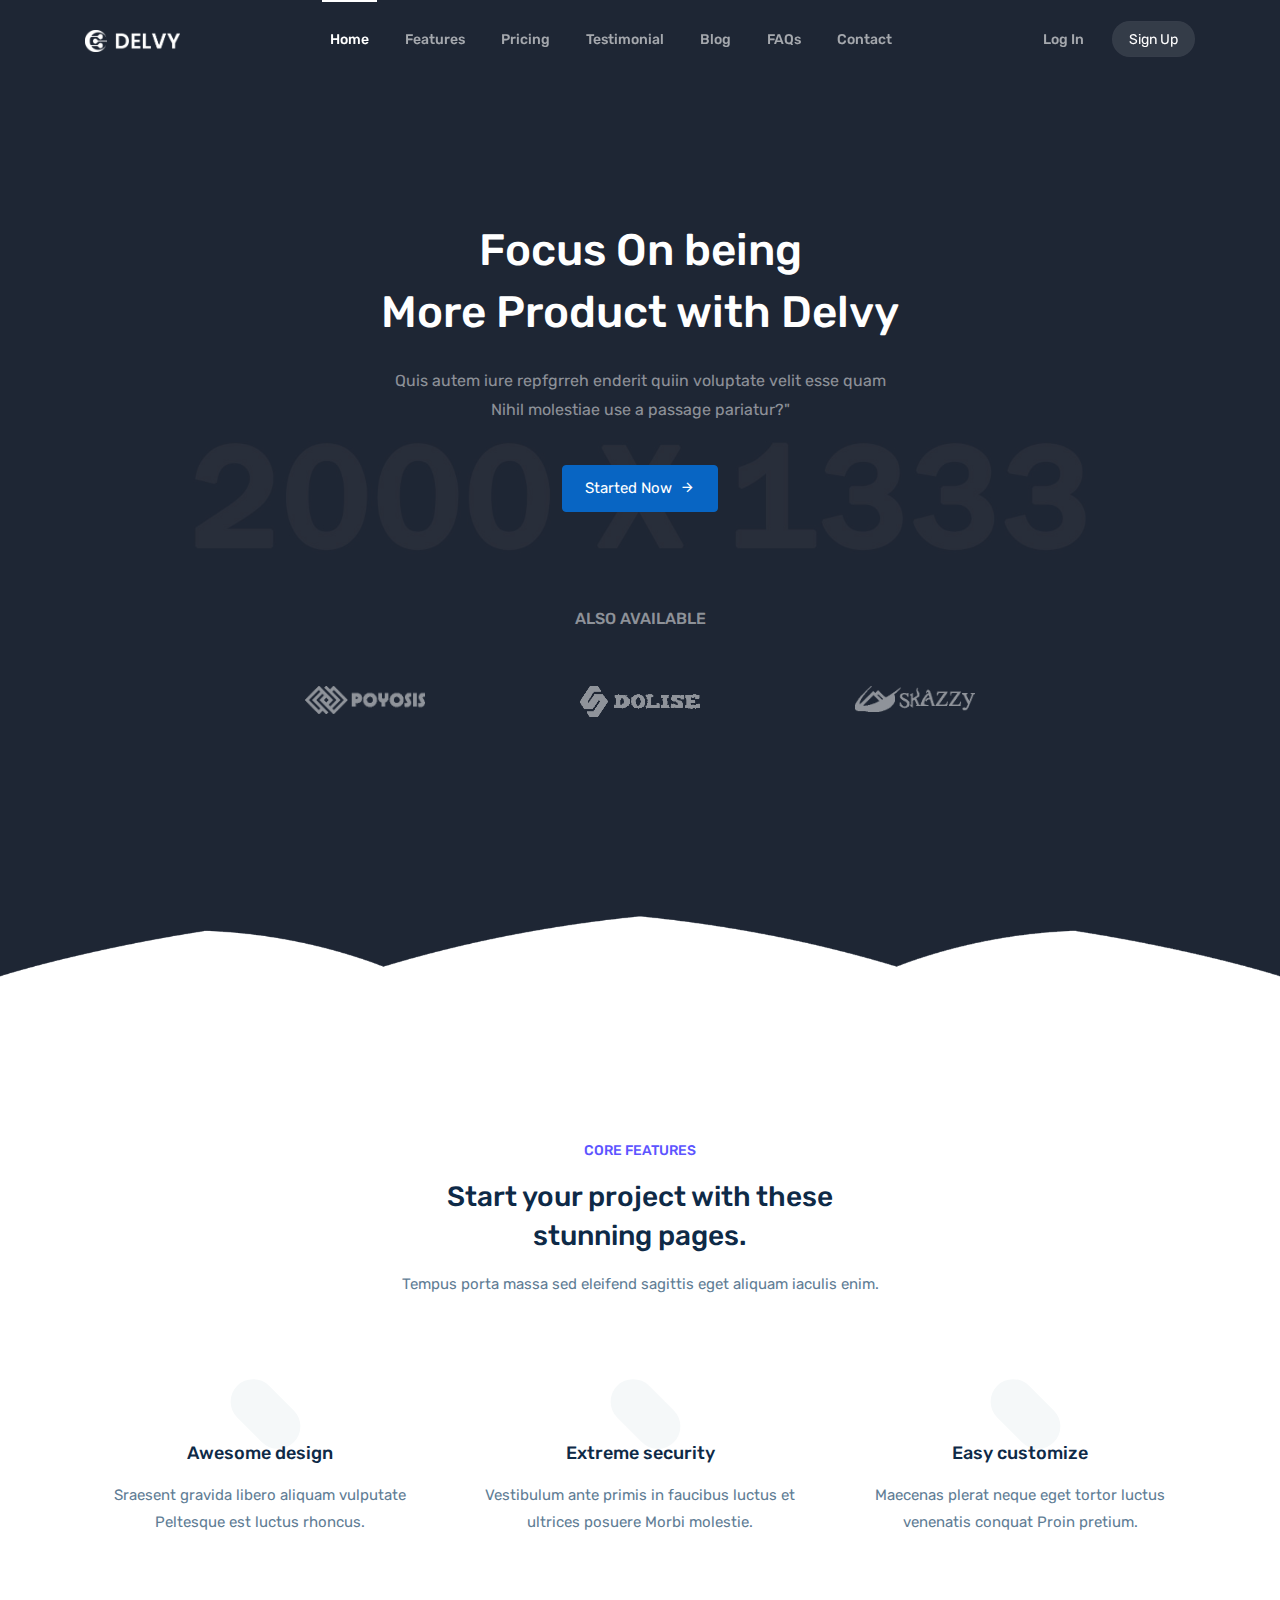
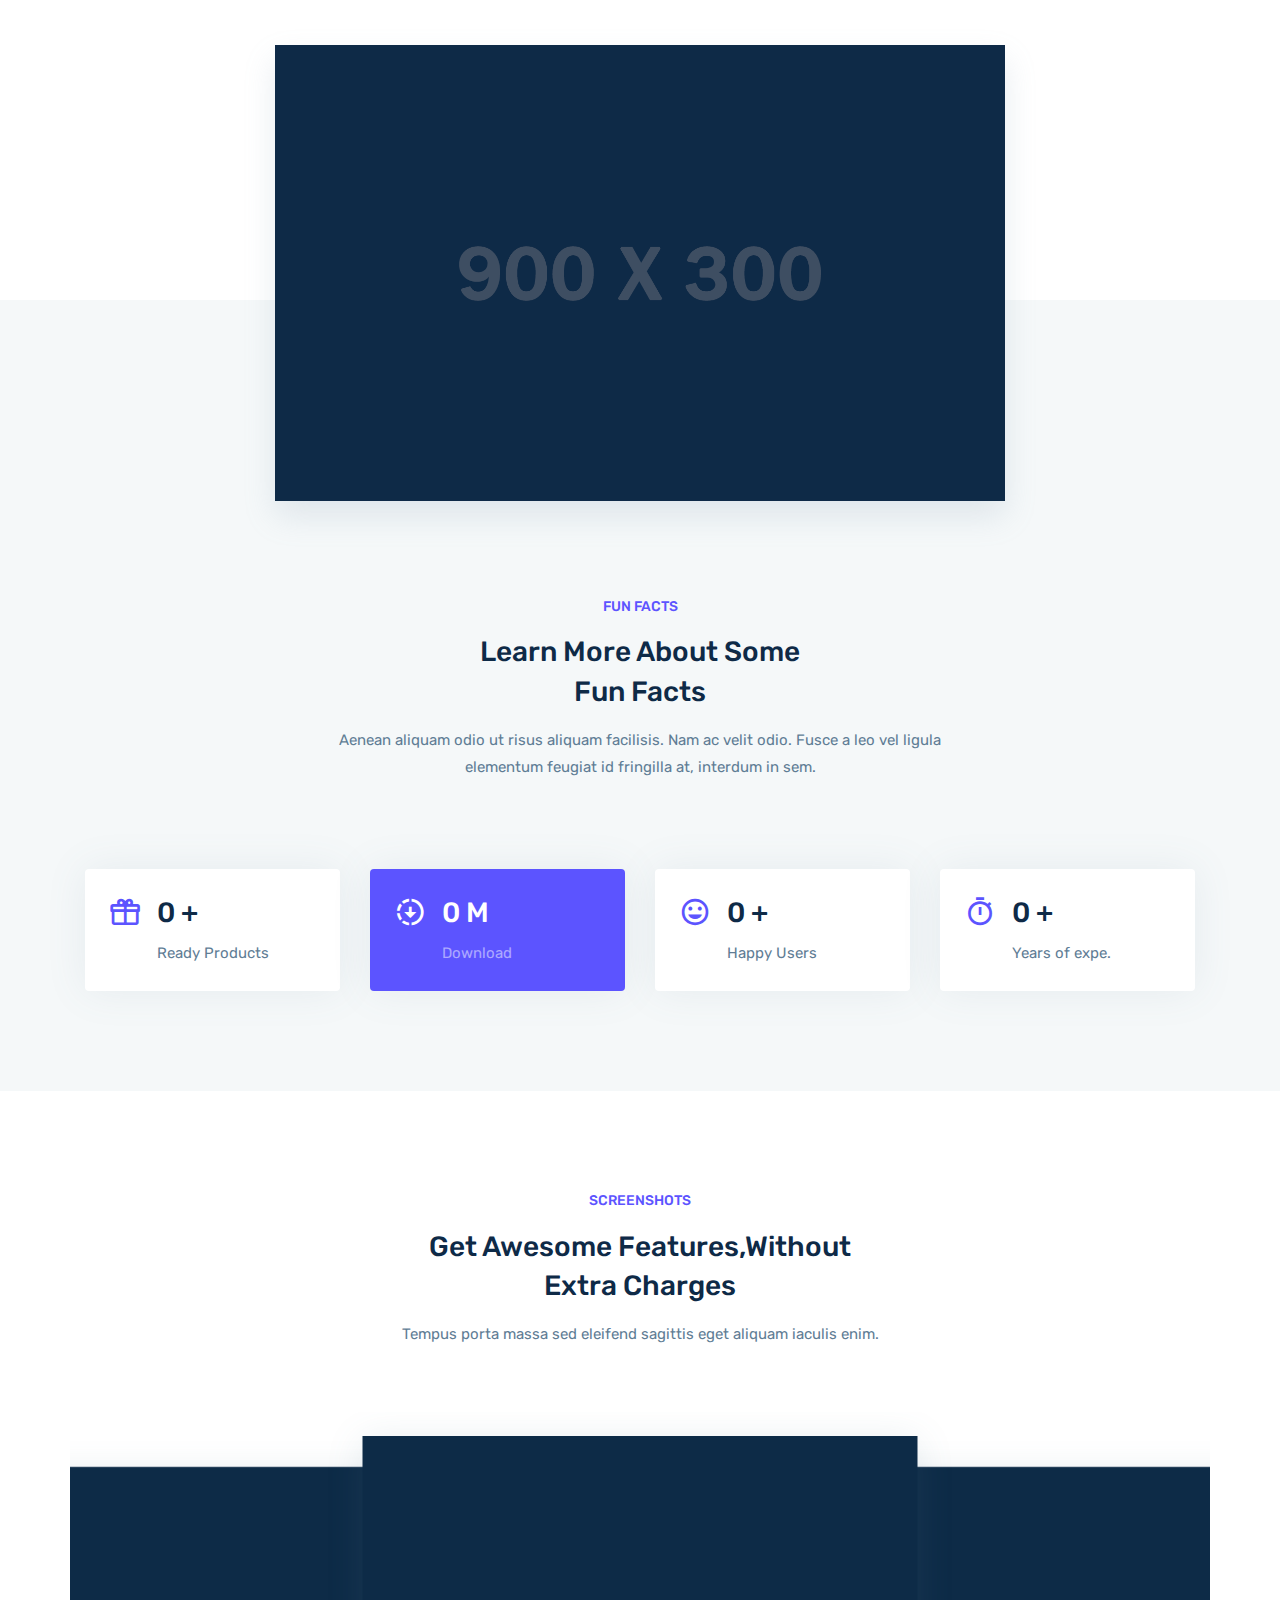
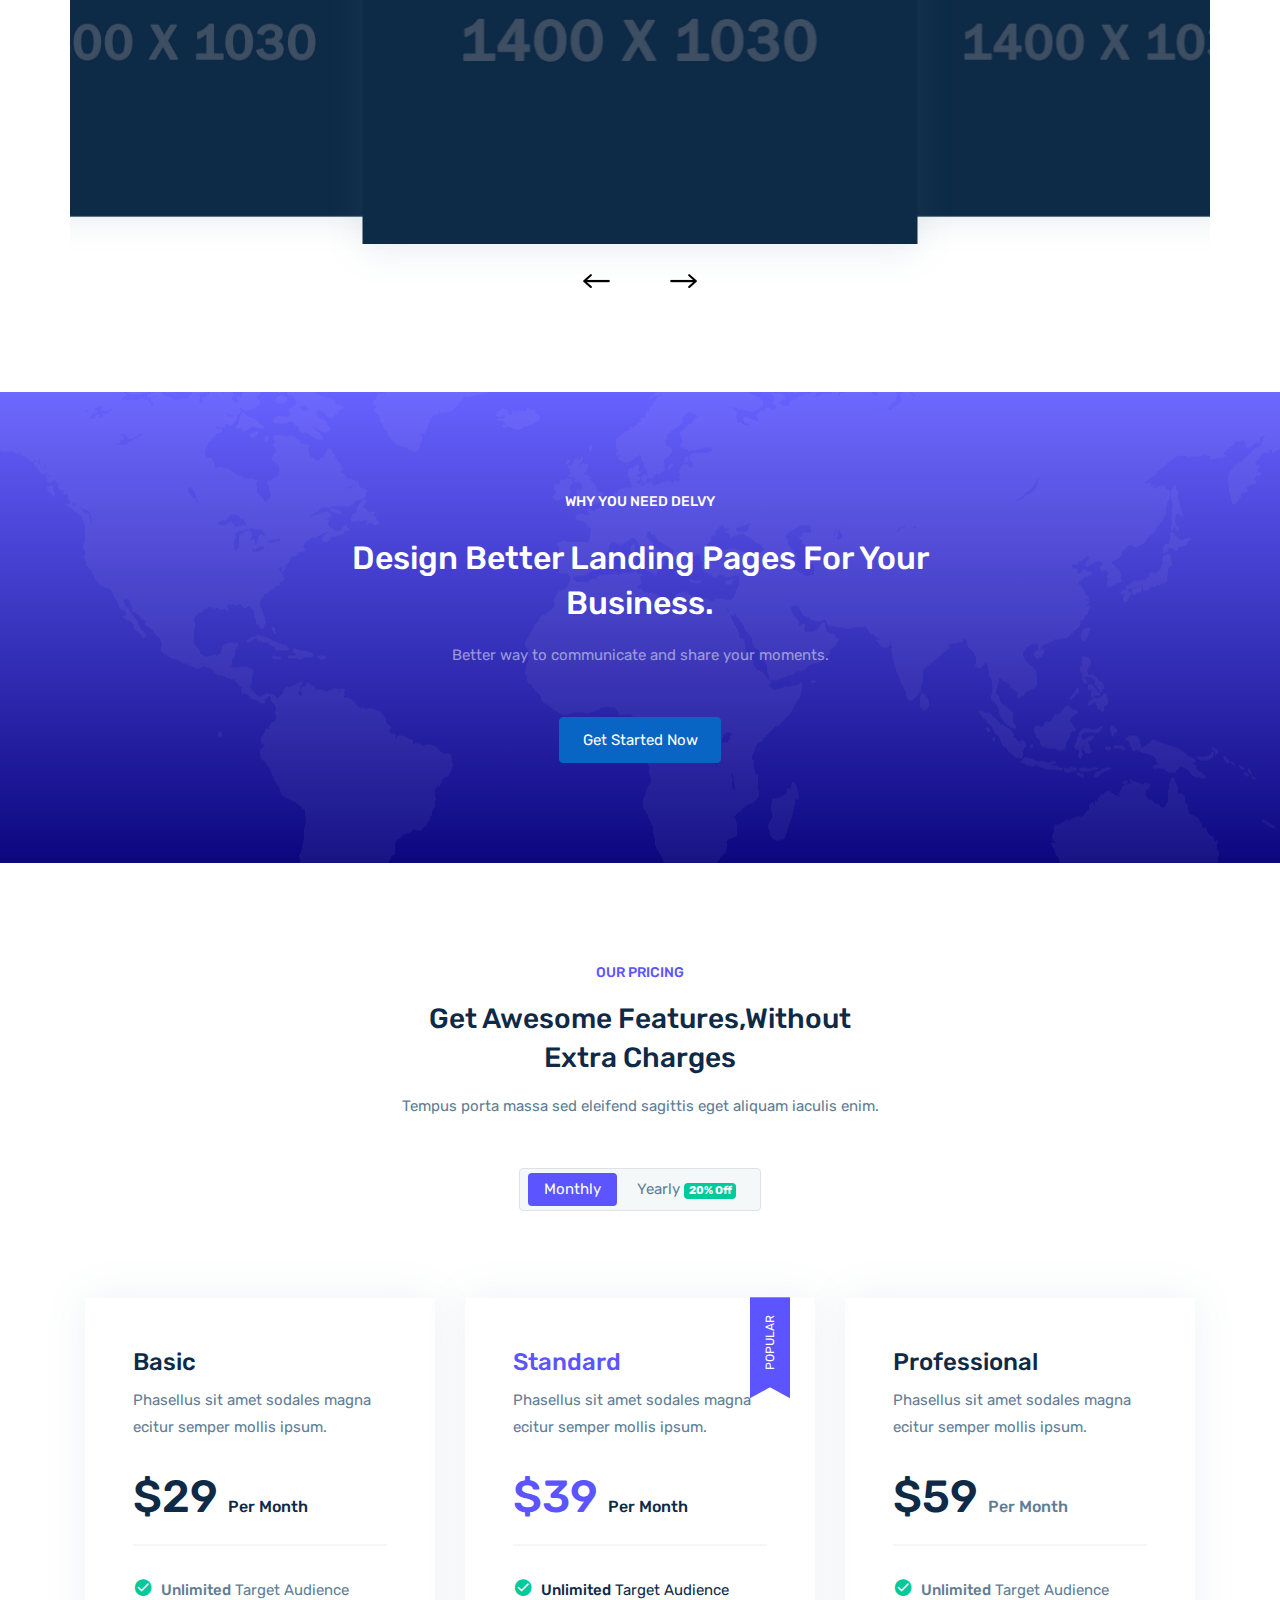
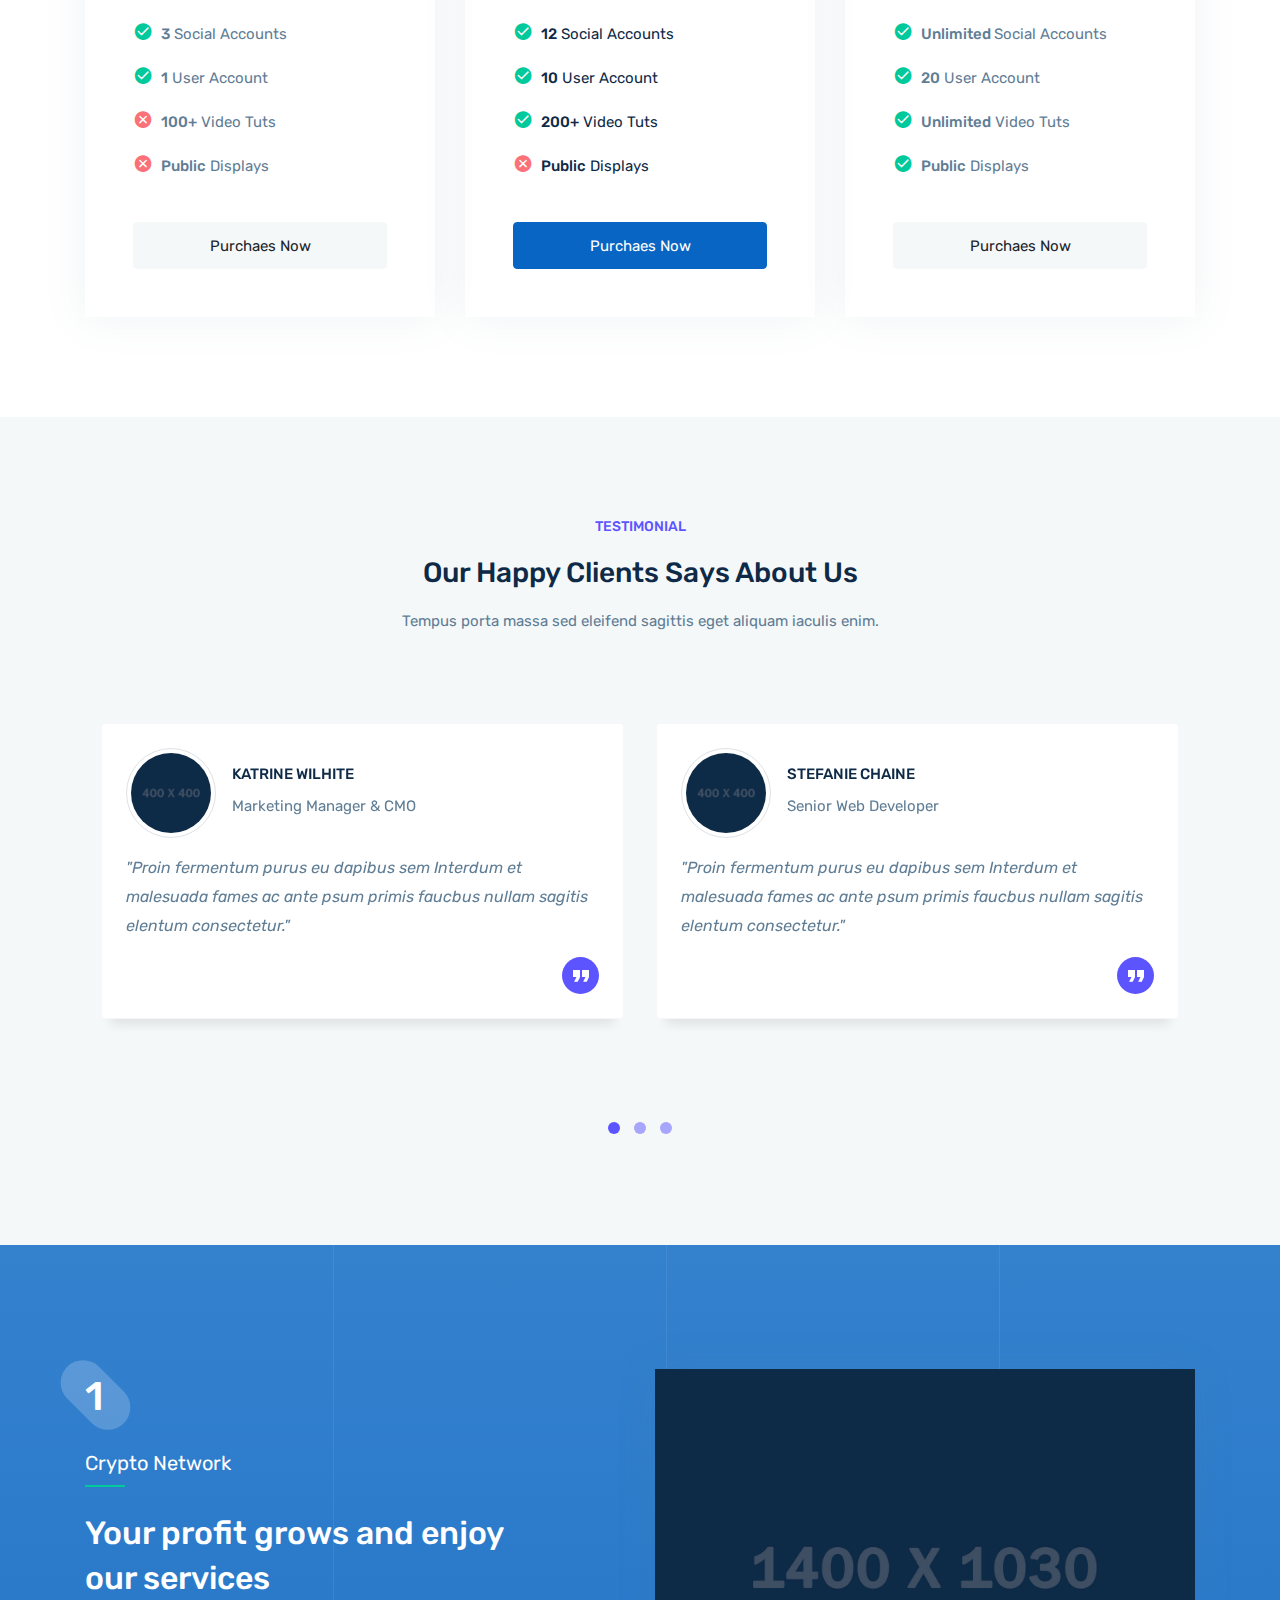
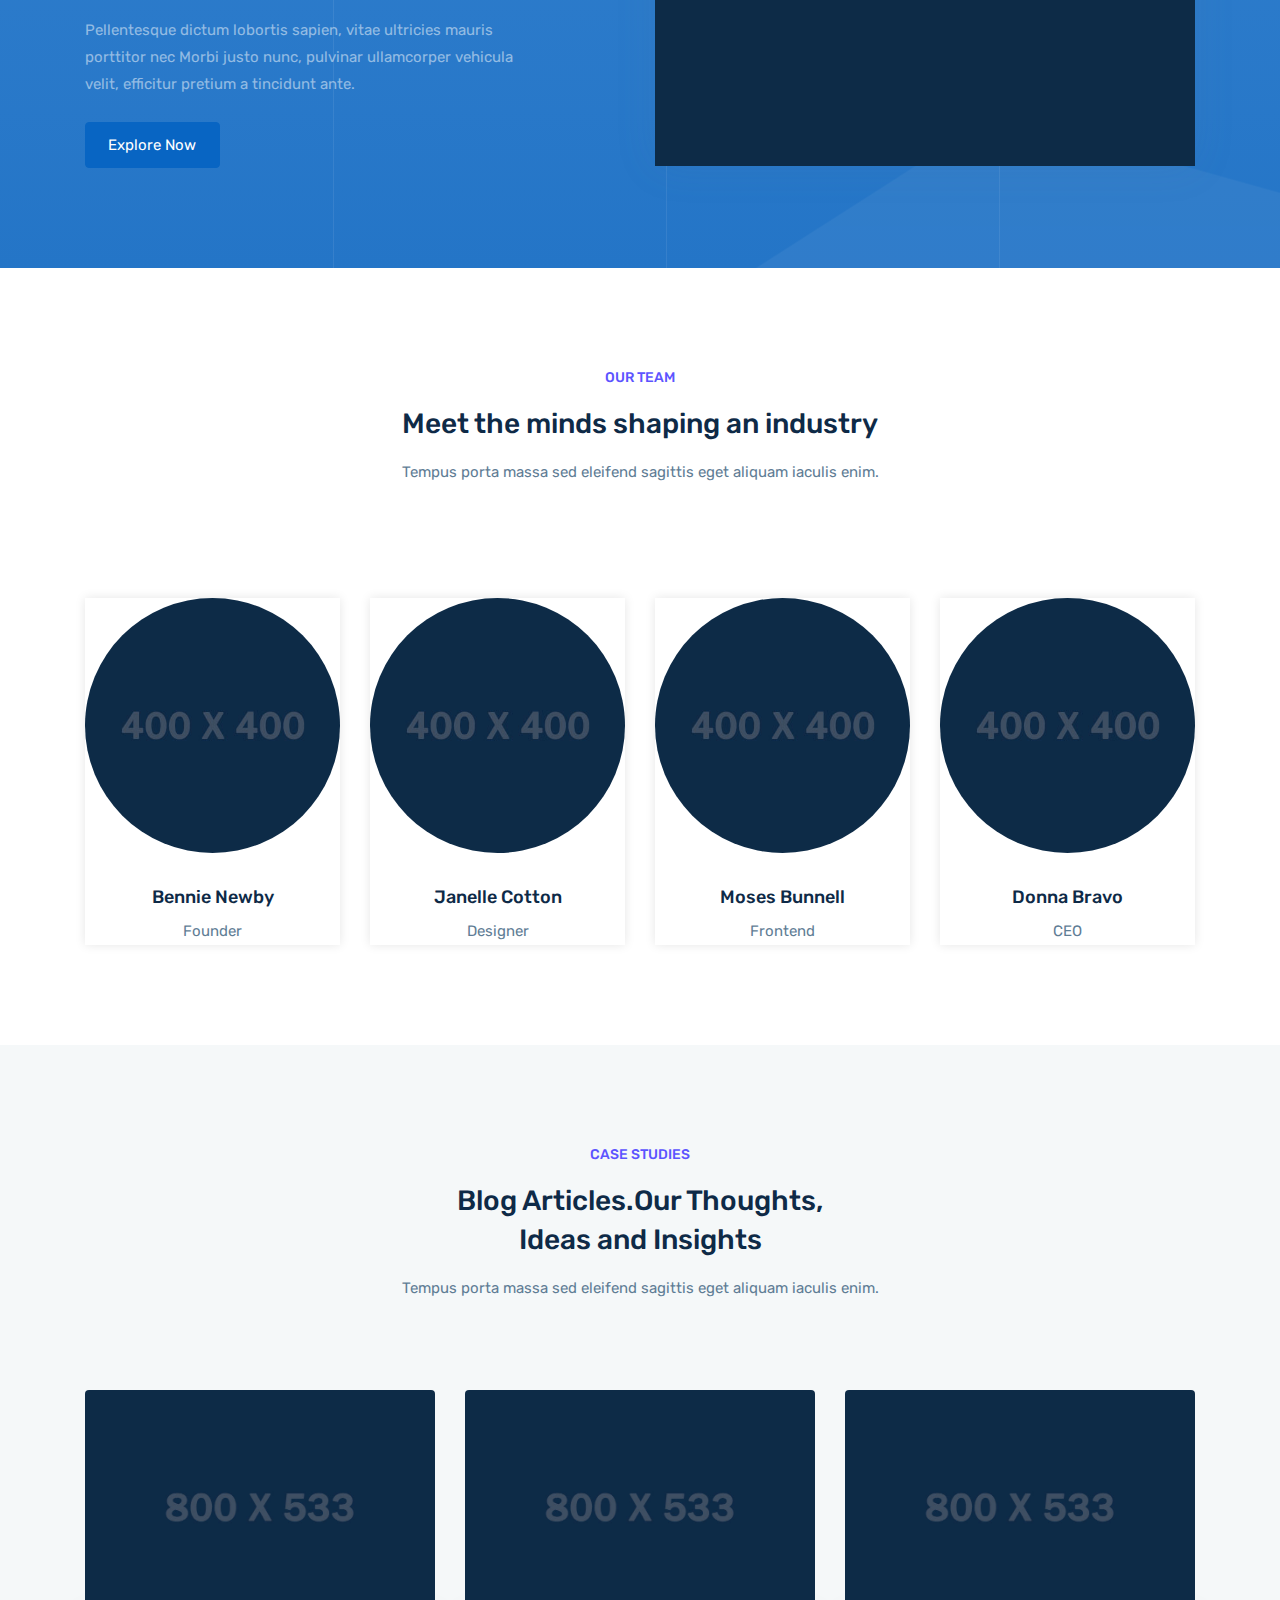
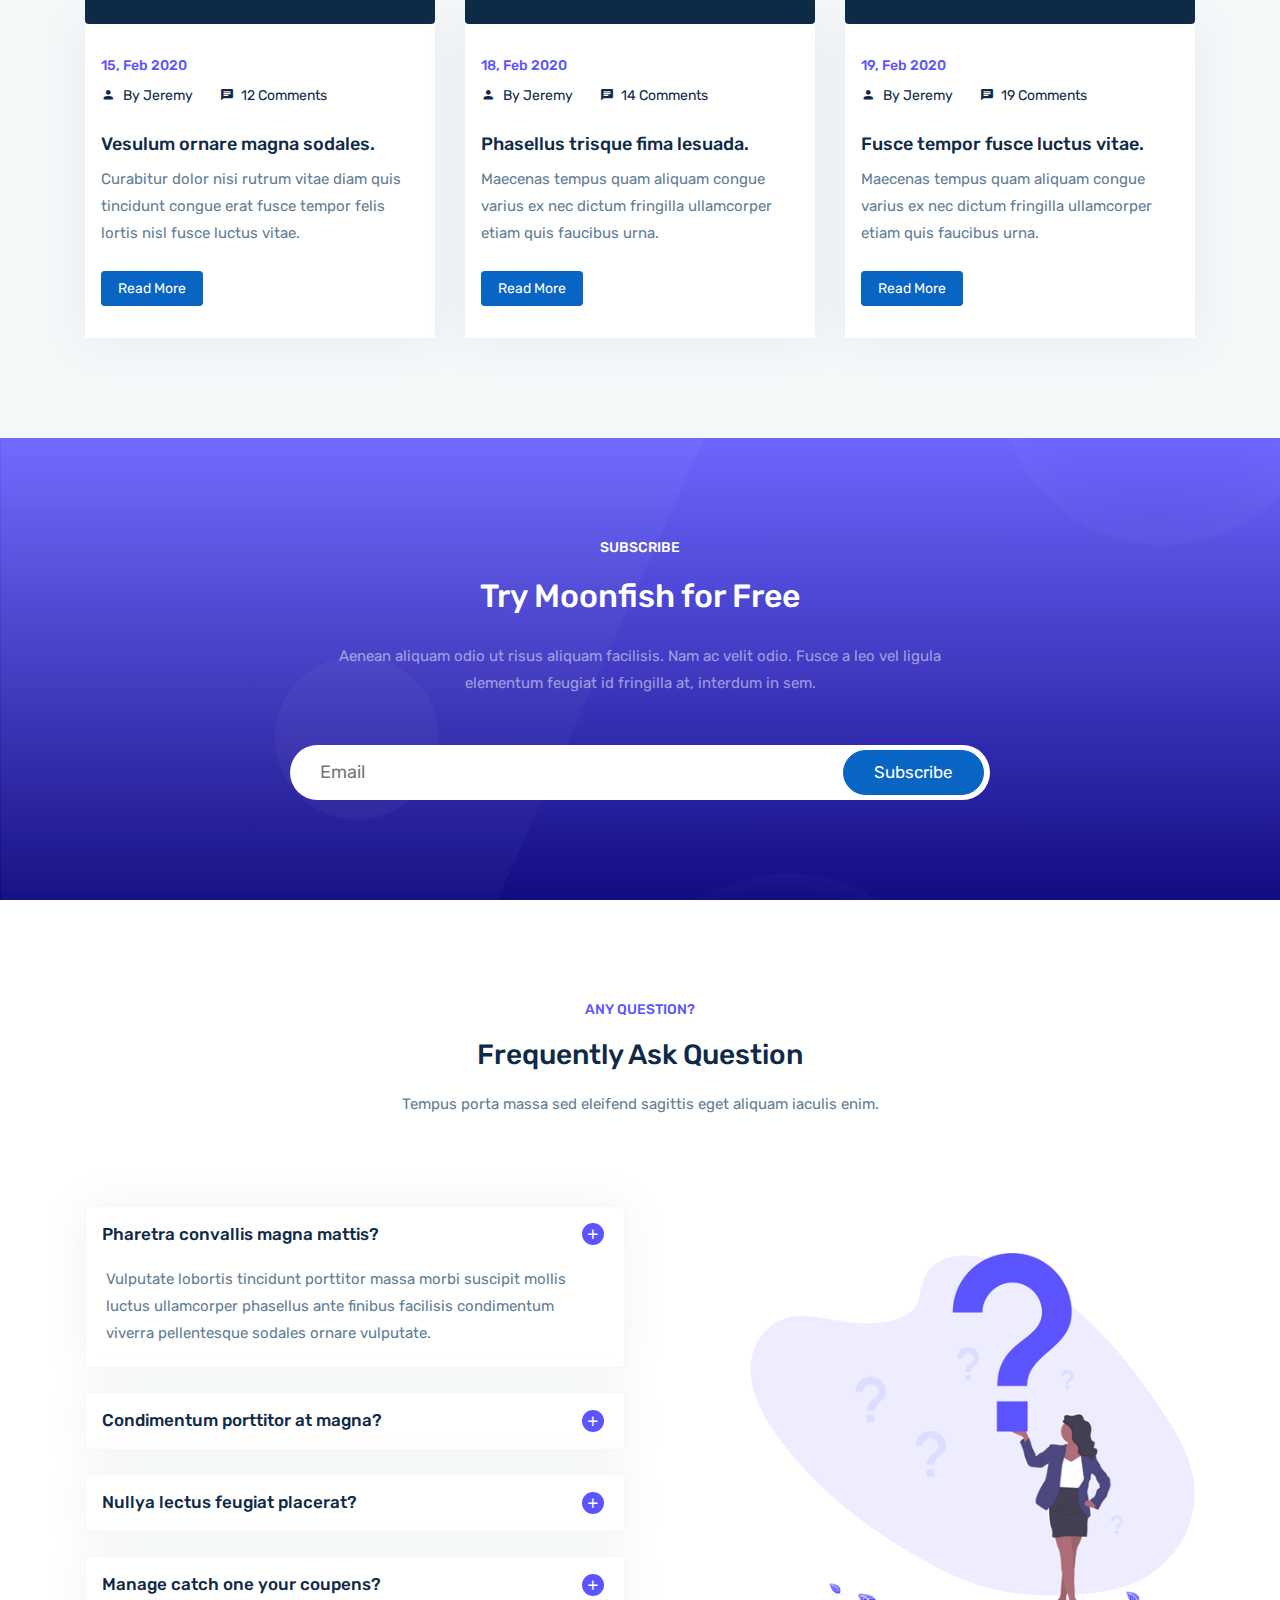
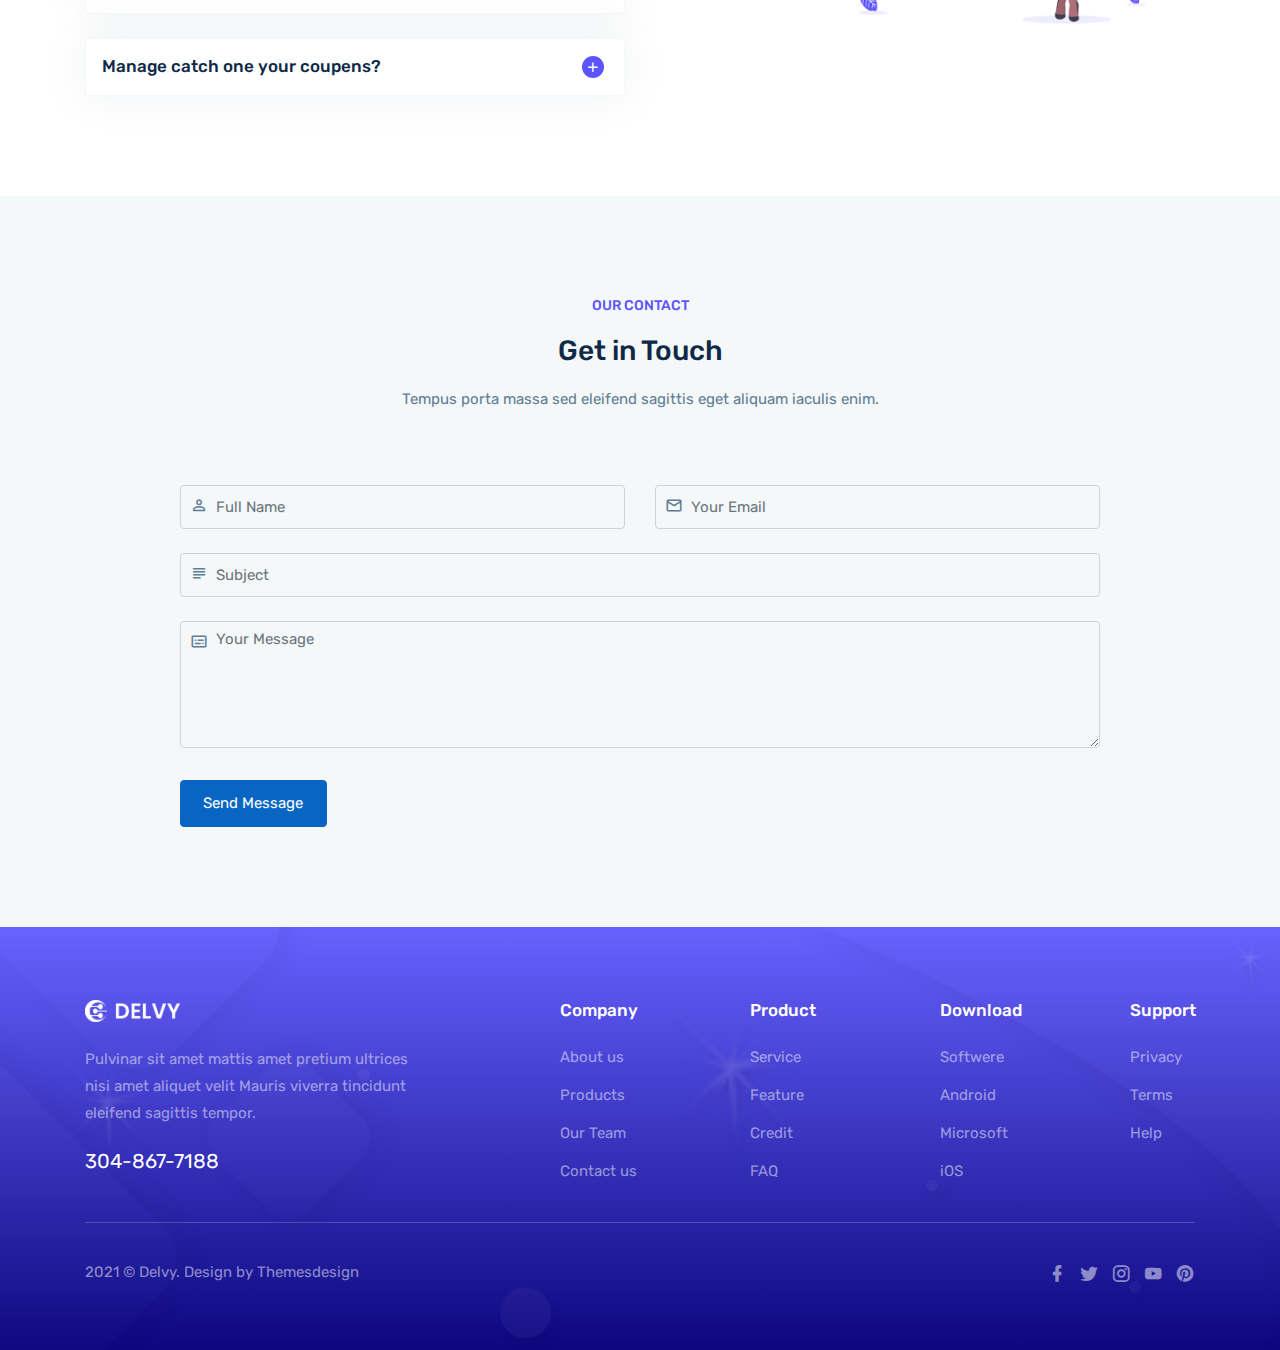
<file: index-6.html>
<!DOCTYPE html>
<html lang="en">

<head>
    <meta charset="utf-8" />
    <title>Delvy</title>
    <meta name="viewport" content="width=device-width, initial-scale=1.0">
    <meta name="description" content="Premium Bootstrap 4 Landing Page Template" />
    <meta name="keywords" content="bootstrap 4, premium, marketing, multipurpose" />
    <meta content="Themesbrand" name="author" />
    <!-- favicon -->
    <link rel="shortcut icon" href="images/favicon.ico">
    <!-- css -->
    <link href="css/bootstrap.min.css" rel="stylesheet" type="text/css" />
    <link href="css/materialdesignicons.min.css" rel="stylesheet" type="text/css" />

    <!-- magnific pop-up -->
    <link rel="stylesheet" type="text/css" href="css/magnific-popup.css" />

    <!-- Swiper CSS -->
    <link rel="stylesheet" href="css/swiper.min.css">

    <!--Slider-->
    <link rel="stylesheet" type="text/css" href="css/owl.carousel.css" />
    <link rel="stylesheet" type="text/css" href="css/owl.theme.css" />
    <link rel="stylesheet" type="text/css" href="css/owl.transitions.css" />
    <link href="css/style.css" rel="stylesheet" type="text/css" />

</head>

<body>

    <!--Navbar Start-->
    <nav class="navbar navbar-expand-lg fixed-top navbar-custom sticky sticky-dark">
        <div class="container">
            <!-- LOGO -->
            <a class="navbar-brand logo text-uppercase" href="index-1.html">
                <img src="images/logo-light.png" class="logo-light" alt="" height="22">
                <img src="images/logo-dark.png" class="logo-dark" alt="" height="22">
            </a>
            <button class="navbar-toggler" type="button" data-toggle="collapse" data-target="#navbarCollapse"
                aria-controls="navbarCollapse" aria-expanded="false" aria-label="Toggle navigation">
                <i class="mdi mdi-menu"></i>
            </button>
            <div class="collapse navbar-collapse" id="navbarCollapse">
                <ul class="navbar-nav mx-auto navbar-center" id="mySidenav">
                    <li class="nav-item active">
                        <a href="#home" class="nav-link">Home</a>
                    </li>
                    <li class="nav-item">
                        <a href="#features" class="nav-link">Features</a>
                    </li>
                    <li class="nav-item">
                        <a href="#pricing" class="nav-link">Pricing</a>
                    </li>
                    <li class="nav-item">
                        <a href="#testimonial" class="nav-link">Testimonial</a>
                    </li>
                    <li class="nav-item">
                        <a href="#blogs" class="nav-link">Blog</a>
                    </li>
                    <li class="nav-item">
                        <a href="#faqs" class="nav-link">FAQs</a>
                    </li>
                    <li class="nav-item">
                        <a href="#contact" class="nav-link">Contact</a>
                    </li>
                </ul>

                <ul class="navbar-nav navbar-center">
                    <li class="nav-item">
                        <a href="" class="nav-link">Log In</a>
                    </li>
                    <li class="nav-item d-inline-block d-lg-none">
                        <a href="" class="nav-link">Sign Up</a>
                    </li>
                </ul>
                <div class="navbar-button d-none d-lg-inline-block">
                    <a href="" class="btn btn-sm btn-custom-light btn-rounded btn-round">Sign Up</a>
                </div>
            </div>
        </div>
    </nav>
    <!-- Navbar End -->

    <!-- END HOME -->
    <section class="bg-home bg-home-6 " id="home">
        <div class="overlay"></div>
        <div class="home-center">
            <div class="home-desc-center">

                <div class="container">
                    <div class="row align-items-center justify-content-center">
                        <div class="col-lg-9">
                            <div class="home-content text-center text-white pb-5">
                                <h4 class="home-title">Focus On being
                                    <br>More Product with Delvy<br>
                                </h4>
                                <p class="text-white-50 f-16 mt-4"> Quis autem iure repfgrreh enderit quiin voluptate
                                    velit esse quam
                                    <br> Nihil molestiae use a passage pariatur?"</p>
                                <div class="pt-4 mt-1">
                                    <a href="#" class="btn btn-primary">Started Now <i
                                            class="mdi mdi-arrow-right ml-1"></i></a>
                                </div>


                                <div class="mt-5 pt-5 client-img">
                                    <h6 class="text-white-50 text-uppercase">Also Available</h6>
                                        <div id="client-logo" class="mt-5" >
                                            <div class="client-logo mt-2 mb-2">
                                                <img src="images/clients/img-1.png" class="img-fluid" alt="">
                                            </div>
                                            <div class="client-logo mt-2 mb-2">
                                                <img src="images/clients/img-2.png" class="img-fluid" alt="">
                                            </div>
                                            <div class="client-logo mt-2 mb-2">
                                                <img src="images/clients/img-3.png" class="img-fluid" alt="">
                                            </div>
                                            <div class="client-logo mt-2 mb-2">
                                                <img src="images/clients/img-4.png" class="img-fluid" alt="">
                                            </div>
                                            <div class="client-logo mt-2 mb-2">
                                                <img src="images/clients/img-5.png" class="img-fluid" alt="">
                                            </div>
                                            <div class="client-logo mt-2 mb-2">
                                                <img src="images/clients/img-6.png" class="img-fluid" alt="">
                                            </div>
                                        </div>

                                </div>
                            </div>
                        </div>
                    </div>

                </div>

                <div class="container-fluid">
                    <div class="row">
                        <div class="home-shape">
                            <img src="images/home-shape.png" alt="" class="img-fluid mx-auto d-block">
                        </div>
                    </div>
                </div>

            </div>
        </div>
    </section>
    <!-- END HOME -->

    <!-- FEATURES -->
    <section class="section" id="features">
        <div class="container">
            <div class="row mb-5 pb-5 mt-5">
                <div class="col-lg-12">
                    <div class="text-center title-content">
                        <h6 class="text-uppercase f-14 text-primary">Core Features</h6>
                        <h2 class="mt-3">Start your project with these <br> stunning pages.</h2>
                        <p class="text-muted mt-3">Tempus porta massa sed eleifend sagittis eget aliquam iaculis enim.
                        </p>
                    </div>

                    <div class="row mt-5 mb-5 pb-5">
                        <div class="col-lg-4">
                            <div class="features-box text-center mt-4 p-2">
                                <div class="features-icon mr-4">
                                    <i class="uim uim-layer-group"></i>
                                </div>
                                <h5 class="mt-4 pt-3 f-18">Awesome design</h5>
                                <p class="text-muted mt-3">Sraesent gravida libero aliquam vulputate Peltesque est
                                    luctus rhoncus.</p>
                            </div>
                        </div>

                        <div class="col-lg-4">
                            <div class="features-box text-center mt-4 p-2">
                                <div class="features-icon mr-4">
                                    <i class="uim uim-briefcase"></i>
                                </div>
                                <h5 class="mt-4 pt-3 f-18">Extreme security</h5>
                                <p class="text-muted mt-3">Vestibulum ante primis in faucibus luctus et ultrices
                                    posuere Morbi molestie.</p>
                            </div>
                        </div>

                        <div class="col-lg-4">
                            <div class="features-box text-center mt-4 p-2">
                                <div class="features-icon mr-4">
                                    <i class="uim uim-chart-pie"></i>
                                </div>
                                <h5 class="mt-4 pt-3 f-18">Easy customize</h5>
                                <p class="text-muted mt-3">Maecenas plerat neque eget tortor luctus venenatis
                                    conquat Proin pretium.</p>
                            </div>
                        </div>
                    </div>

                </div>

            </div>
        </div>
    </section>
    <!-- END FEATURES -->

    <!-- START COUNTER -->
    <section class="section pt-0 bg-light">

        <div class="container">

            <div class="row mt-5 justify-content-center">
                <div class="col-lg-8">
                    <div class="text-center features-img">
                        <img src="images/features/img-1.png" class="img-fluid mt-4" alt="">
                    </div>
                </div>
            </div>

            <div class="row mt-5 pt-5">
                <div class="col-lg-12">
                    <div class="text-center title-content">
                        <h6 class="text-uppercase f-14 text-primary">Fun Facts </h6>
                        <h2 class="mt-3">Learn More About Some<br> Fun Facts</h2>
                        <p class="text-muted mt-3">Aenean aliquam odio ut risus aliquam facilisis. Nam ac velit odio.
                            Fusce a leo vel ligula
                            <br> elementum feugiat id fringilla at, interdum in sem.
                        </p>
                    </div>
                </div>
            </div>

            <div class="row mt-5" id="counter">
                <div class="col-lg-3">
                    <div class="counter-box mt-4">
                        <div class="media box-shadow bg-white p-4 rounded">
                            <div class="counter-icon mr-3">
                                <i class="mdi mdi-gift text-primary h2"></i>
                            </div>
                            <div class="media-body">
                                <h3 class="counter-count"> <span class="counter-value" data-count="50">0</span> +</h3>
                                <p class="mt-1 mb-0">Ready Products</p>
                            </div>
                        </div>
                    </div>
                </div>

                <div class="col-lg-3">
                    <div class="counter-box mt-4">
                        <div class="media box-shadow bg-primary p-4 rounded">
                            <div class="counter-icon mr-3">
                                <i class="mdi mdi-progress-download text-primary h2 text-white"></i>
                            </div>
                            <div class="media-body">
                                <h3 class="counter-count text-white"> <span class="counter-value" data-count="2">0</span> M</h3>
                                <p class="mt-1 mb-0 text-white-50">Download</p>
                            </div>
                        </div>
                    </div>
                </div>

                <div class="col-lg-3">
                    <div class="counter-box mt-4">
                        <div class="media box-shadow bg-white p-4 rounded">
                            <div class="counter-icon mr-3">
                                <i class="mdi mdi-emoticon-outline text-primary h2"></i>
                            </div>
                            <div class="media-body">
                                <h3 class="counter-count"> <span class="counter-value" data-count="45000">0</span> +
                                </h3>
                                <p class="mt-1 mb-0">Happy Users </p>
                            </div>
                        </div>
                    </div>
                </div>

                <div class="col-lg-3">
                    <div class="counter-box mt-4">
                        <div class="media box-shadow bg-white p-4 rounded">
                            <div class="counter-icon mr-3">
                                <i class="mdi mdi-timer text-primary h2"></i>
                            </div>
                            <div class="media-body">
                                <h3 class="counter-count"> <span class="counter-value" data-count="5">0</span> +</h3>
                                <p class="mt-1 mb-0">Years of expe.</p>
                            </div>
                        </div>
                    </div>
                </div>
            </div>
        </div>
    </section>
    <!-- END COUNTER -->

    <!-- START SCREENSHOT -->
    <section class="section" id="screenshot">
        <div class="container">
            <div class="row">
                <div class="col-lg-12">
                    <div class="text-center title-content">
                        <h6 class="text-uppercase f-14 text-primary">screenshots </h6>
                        <h2 class="mt-3">Get Awesome Features,Without<br>Extra Charges</h2>
                        <p class="text-muted mt-3">Tempus porta massa sed eleifend sagittis eget aliquam iaculis enim.
                        </p>
                    </div>
                </div>
            </div>

            <div class="row mt-5">
                <div class="col-lg-12 swiper-container pb-5">
                    <div class="swiper-wrapper">

                        <div class="item mt-4">

                        </div>


                        <div class="swiper-slide mt-4">
                            <a class="mfp-image" href="images/screenshot/screenshot-1.jpg" title="">
                                <img src="images/screenshot/screenshot-1.jpg" class="img-fluid box-shadow-lg" alt="">
                            </a>
                        </div>

                        <div class="swiper-slide mt-4">
                            <a class="mfp-image" href="images/screenshot/screenshot-2.jpg" title="">
                                <img src="images/screenshot/screenshot-2.jpg" class="img-fluid box-shadow-lg" alt="">
                            </a>
                        </div>

                        <div class="swiper-slide mt-4">
                            <a class="mfp-image" href="images/screenshot/screenshot-3.jpg" title="">
                                <img src="images/screenshot/screenshot-3.jpg" class="img-fluid box-shadow-lg" alt="">
                            </a>
                        </div>

                        <div class="swiper-slide mt-4">
                            <a class="mfp-image" href="images/screenshot/screenshot-4.jpg" title="">
                                <img src="images/screenshot/screenshot-4.jpg" class="img-fluid box-shadow-lg" alt="">
                            </a>
                        </div>

                        <div class="swiper-slide mt-4">
                            <a class="mfp-image" href="images/screenshot/screenshot-5.jpg" title="">
                                <img src="images/screenshot/screenshot-5.jpg" class="img-fluid box-shadow-lg" alt="">
                            </a>
                        </div>

                        <div class="swiper-slide mt-4">
                            <a class="mfp-image" href="images/screenshot/screenshot-6.jpg" title="">
                                <img src="images/screenshot/screenshot-6.jpg" class="img-fluid box-shadow-lg" alt="">
                            </a>
                        </div>

                        <div class="swiper-slide mt-4">
                            <a class="mfp-image" href="images/screenshot/screenshot-7.jpg" title="">
                                <img src="images/screenshot/screenshot-7.jpg" class="img-fluid box-shadow-lg" alt="">
                            </a>
                        </div>
                    </div>

                    <!-- Add Arrows  -->
                    <div class="swiper-button-next">
                        <img src="images/arrow-right.png" class="img-fluid" alt="">
                    </div>
                    <div class="swiper-button-prev ">
                        <img src="images/arrow-left.png" class="img-fluid" alt="">
                    </div>

                </div>
            </div>
        </div>
    </section>
    <!-- END SREENSHORT -->

    <!-- START CTA -->
    <section class="section bg-cta">
        <div class="bg-overlay-3"></div>

        <div class="container">
            <div class="row">
                <div class="col-lg-12">
                    <div class="cta-content text-white text-center">

                        <div class="text-center text-white">
                            <h6 class="text-uppercase desc-white f-14">Why you need Delvy</h6>
                            <h2 class="mt-4">Design Better Landing Pages For Your <br> Business.</h2>
                            <p class="mt-3 text-white-50">Better way to communicate and share your moments.</p>
                            <div class="mt-5">
                                <a href="" class="btn btn-primary">Get Started Now</a>
                            </div>
                        </div>
                    </div>
                </div>
            </div>
        </div>
    </section>
    <!-- END CTA -->

    <!-- START PRICING -->
    <section class="section" id="pricing">
        <div class="container">
            <div class="row">
                <div class="col-lg-12">
                    <div class="text-center title-content">
                        <h6 class="text-uppercase f-14 text-primary">Our Pricing </h6>
                        <h2 class="mt-3">Get Awesome Features,Without<br>Extra Charges</h2>
                        <p class="text-muted mt-3">Tempus porta massa sed eleifend sagittis eget aliquam iaculis enim.
                        </p>
                    </div>
                </div>
            </div>

            <div class="row align-items-center">
                <div class="col-12 mt-4 pt-2">
                    <div class="text-center">
                        <ul class="nav nav-pills rounded justify-content-center d-inline-block border py-1 px-2"
                            id="pills-tab" role="tablist">
                            <li class="nav-item d-inline-block">
                                <a class="nav-link px-3 rounded active monthly" id="Monthly" data-toggle="pill"
                                    href="#Month" role="tab" aria-controls="Month" aria-selected="true">Monthly</a>
                            </li>
                            <li class="nav-item d-inline-block">
                                <a class="nav-link px-3 rounded yearly" id="Yearly" data-toggle="pill" href="#Year"
                                    role="tab" aria-controls="Year" aria-selected="false">Yearly <span
                                        class="badge bg-success rounded text-white">20% Off </span></a>
                            </li>
                        </ul>
                    </div>

                    <div class="tab-content mt-5" id="pills-tabContent">
                        <div class="tab-pane fade active show" id="Month" role="tabpanel" aria-labelledby="Monthly">
                            <div class="row">
                                <div class="col-lg-4">
                                    <div class="pricing-box box-shadow mt-4 p-5">
                                        <h4 class="">Basic</h4>
                                        <p class="text-muted">Phasellus sit amet sodales magna ecitur semper mollis
                                            ipsum.</p>

                                        <div class="mt-4">
                                            <h1 class="pricing-title">
                                                $29 <span class="f-16 text-dark">Per Month</span>
                                            </h1>
                                        </div>
                                        <div class="pricing-border mt-3"></div>

                                        <div class="mt-4 text-muted f-15">
                                            <p class="mb-2"><i
                                                    class="mdi mdi-checkbox-marked-circle text-success f-20 mr-2"></i><b>Unlimited</b>
                                                Target Audience</p>
                                            <p class="mb-2"><i
                                                    class="mdi mdi-checkbox-marked-circle text-success f-20 mr-2"></i><b>3</b>
                                                Social Accounts</p>
                                            <p class="mb-2"><i
                                                    class="mdi mdi-checkbox-marked-circle text-success f-20 mr-2"></i><b>1</b>
                                                User Account</p>
                                            <p class="mb-2"><i
                                                    class="mdi mdi-close-circle text-danger f-20 mr-2"></i><b>100+</b>
                                                Video Tuts</p>
                                            <p class="mb-2"><i
                                                    class="mdi mdi-close-circle text-danger f-20 mr-2"></i><b>Public</b>
                                                Displays
                                            </p>
                                        </div>

                                        <div class="mt-4 pt-3">
                                            <a href="" class="btn btn-light w-100">Purchaes Now</a>
                                        </div>

                                    </div>
                                </div>
                                <!--end col-->

                                <div class="col-lg-4">

                                    <div class="pricing-box box-shadow mt-4 p-5">
                                        <div class="pricing-lable">
                                            <span class="lable-name">POPULAR</span>
                                        </div>
                                        <h4 class="text-primary">Standard</h4>
                                        <p class="text-muted">Phasellus sit amet sodales magna ecitur semper mollis
                                            ipsum.</p>

                                        <div class="mt-4">
                                            <h1 class="pricing-title text-primary">
                                                $39 <span class="f-16 text-dark">Per Month</span>
                                            </h1>
                                        </div>
                                        <div class="pricing-border mt-3"></div>

                                        <div class="mt-4 f-15">
                                            <p class="mb-2"><i
                                                    class="mdi mdi-checkbox-marked-circle text-success f-20 mr-2"></i><b>Unlimited</b>
                                                Target Audience</p>
                                            <p class="mb-2"><i
                                                    class="mdi mdi-checkbox-marked-circle text-success f-20 mr-2"></i><b>12</b>
                                                Social Accounts</p>
                                            <p class="mb-2"><i
                                                    class="mdi mdi-checkbox-marked-circle text-success f-20 mr-2"></i><b>10</b>
                                                User Account</p>
                                            <p class="mb-2"><i
                                                    class="mdi mdi-checkbox-marked-circle text-success f-20 mr-2"></i><b>200+</b>
                                                Video Tuts</p>
                                            <p class="mb-2"><i
                                                    class="mdi mdi-close-circle text-danger f-20 mr-2"></i><b>Public</b>
                                                Displays
                                            </p>
                                        </div>

                                        <div class="mt-4 pt-3">
                                            <a href="" class="btn btn-primary w-100">Purchaes Now</a>
                                        </div>

                                    </div>

                                </div>
                                <!--end col-->

                                <div class="col-lg-4">
                                    <div class="pricing-box box-shadow mt-4 p-5">
                                        <h4 class="">Professional</h4>
                                        <p class="text-muted">Phasellus sit amet sodales magna ecitur semper mollis
                                            ipsum.</p>

                                        <div class="mt-4">
                                            <h1 class="pricing-title">
                                                $59 <span class="f-16 text-muted">Per Month</span>
                                            </h1>
                                        </div>
                                        <div class="pricing-border mt-3"></div>

                                        <div class="mt-4 text-muted f-15">
                                            <p class="mb-2"><i
                                                    class="mdi mdi-checkbox-marked-circle text-success f-20 mr-2"></i><b>Unlimited</b>
                                                Target Audience</p>
                                            <p class="mb-2"><i
                                                    class="mdi mdi-checkbox-marked-circle text-success f-20 mr-2"></i><b>Unlimited
                                                </b> Social Accounts</p>
                                            <p class="mb-2"><i
                                                    class="mdi mdi-checkbox-marked-circle text-success f-20 mr-2"></i><b>20</b>
                                                User Account</p>
                                            <p class="mb-2"><i
                                                    class="mdi mdi-checkbox-marked-circle text-success f-20 mr-2"></i><b>Unlimited</b>
                                                Video Tuts</p>
                                            <p class="mb-2"><i
                                                    class="mdi mdi-checkbox-marked-circle text-success f-20 mr-2"></i><b>Public</b>
                                                Displays
                                            </p>
                                        </div>
                                        <div class="mt-4 pt-3">
                                            <a href="" class="btn btn-light w-100">Purchaes Now</a>
                                        </div>

                                    </div>

                                </div>
                                <!--end col-->
                            </div>
                            <!--end row-->
                        </div>

                        <div class="tab-pane fade" id="Year" role="tabpanel" aria-labelledby="Yearly">
                            <div class="row">
                                <div class="col-lg-4">
                                    <div class="pricing-box box-shadow mt-4 p-5">
                                        <h4 class="">Basic</h4>
                                        <p class="text-muted">Phasellus sit amet sodales magna ecitur semper mollis
                                            ipsum.</p>

                                        <div class="mt-4">
                                            <h1 class="pricing-title">
                                                $129 <span class="f-16 text-dark">Per Month</span>
                                            </h1>
                                        </div>
                                        <div class="pricing-border mt-3"></div>

                                        <div class="mt-4 text-muted f-15">
                                            <p class="mb-2"><i
                                                    class="mdi mdi-checkbox-marked-circle text-success f-20 mr-2"></i><b>Unlimited</b>
                                                Target Audience</p>
                                            <p class="mb-2"><i
                                                    class="mdi mdi-checkbox-marked-circle text-success f-20 mr-2"></i><b>3</b>
                                                Social Accounts</p>
                                            <p class="mb-2"><i
                                                    class="mdi mdi-checkbox-marked-circle text-success f-20 mr-2"></i><b>1</b>
                                                User Account</p>
                                            <p class="mb-2"><i
                                                    class="mdi mdi-close-circle text-danger f-20 mr-2"></i><b>100+</b>
                                                Video Tuts</p>
                                            <p class="mb-2"><i
                                                    class="mdi mdi-close-circle text-danger f-20 mr-2"></i><b>Public</b>
                                                Displays
                                            </p>
                                        </div>

                                        <div class="mt-4 pt-3">
                                            <a href="" class="btn btn-light w-100">Purchaes Now</a>
                                        </div>

                                    </div>
                                </div>
                                <!--end col-->

                                <div class="col-lg-4">
                                    <div class="pricing-box box-shadow mt-4 p-5">
                                        <div class="pricing-lable">
                                            <span class="lable-name">POPULAR</span>
                                        </div>
                                        <h4 class="text-primary">Standard</h4>
                                        <p class="text-muted">Phasellus sit amet sodales magna ecitur semper mollis
                                            ipsum.</p>

                                        <div class="mt-4">
                                            <h1 class="pricing-title text-primary">
                                                $139 <span class="f-16 text-dark">Per Month</span>
                                            </h1>
                                        </div>
                                        <div class="pricing-border mt-3"></div>

                                        <div class="mt-4 f-15">
                                            <p class="mb-2"><i
                                                    class="mdi mdi-checkbox-marked-circle text-success f-20 mr-2"></i><b>Unlimited</b>
                                                Target Audience</p>
                                            <p class="mb-2"><i
                                                    class="mdi mdi-checkbox-marked-circle text-success f-20 mr-2"></i><b>12</b>
                                                Social Accounts</p>
                                            <p class="mb-2"><i
                                                    class="mdi mdi-checkbox-marked-circle text-success f-20 mr-2"></i><b>10</b>
                                                User Account</p>
                                            <p class="mb-2"><i
                                                    class="mdi mdi-checkbox-marked-circle text-success f-20 mr-2"></i><b>200+</b>
                                                Video Tuts</p>
                                            <p class="mb-2"><i
                                                    class="mdi mdi-close-circle text-danger f-20 mr-2"></i><b>Public</b>
                                                Displays
                                            </p>
                                        </div>

                                        <div class="mt-4 pt-3">
                                            <a href="" class="btn btn-primary w-100">Purchaes Now</a>
                                        </div>

                                    </div>

                                </div>
                                <!--end col-->

                                <div class="col-lg-4">
                                    <div class="pricing-box box-shadow mt-4 p-5">

                                        <h4 class="">Professional</h4>
                                        <p class="text-muted">Phasellus sit amet sodales magna ecitur semper mollis
                                            ipsum.</p>

                                        <div class="mt-4">
                                            <h1 class="pricing-title">
                                                $159 <span class="f-16 text-muted">Per Month</span>
                                            </h1>
                                        </div>
                                        <div class="pricing-border mt-3"></div>

                                        <div class="mt-4 text-muted f-15">
                                            <p class="mb-2"><i
                                                    class="mdi mdi-checkbox-marked-circle text-success f-20 mr-2"></i><b>Unlimited</b>
                                                Target Audience</p>
                                            <p class="mb-2"><i
                                                    class="mdi mdi-checkbox-marked-circle text-success f-20 mr-2"></i><b>Unlimited
                                                </b> Social Accounts</p>
                                            <p class="mb-2"><i
                                                    class="mdi mdi-checkbox-marked-circle text-success f-20 mr-2"></i><b>20</b>
                                                User Account</p>
                                            <p class="mb-2"><i
                                                    class="mdi mdi-checkbox-marked-circle text-success f-20 mr-2"></i><b>Unlimited</b>
                                                Video Tuts</p>
                                            <p class="mb-2"><i
                                                    class="mdi mdi-checkbox-marked-circle text-success f-20 mr-2"></i><b>Public</b>
                                                Displays
                                            </p>
                                        </div>

                                        <div class="mt-4 pt-3">
                                            <a href="" class="btn btn-light w-100">Purchaes Now</a>
                                        </div>

                                    </div>

                                </div>
                                <!--end col-->
                            </div>
                            <!--end row-->

                        </div>

                    </div>
                </div>
            </div>
        </div>
    </section>
    <!-- END PRICING -->

    <!-- START TESTIMONAIL -->
    <section class="section bg-light" id="testimonial">
        <div class="container">
            <div class="row">
                <div class="col-lg-12">
                    <div class="text-center title-content">
                        <h6 class="text-uppercase f-14 text-primary">Testimonial</h6>
                        <h2 class="mt-3">Our Happy Clients Says About Us</h2>
                        <p class="text-muted mt-3">Tempus porta massa sed eleifend sagittis eget aliquam iaculis enim.
                        </p>
                    </div>
                </div>
            </div>

            <div class="row mt-5">
                <div class="col-lg-12">
                    <div id="owl-carousel">

                        <div class=" testi-box bg-white mt-4 mb-5 mx-3 p-4 rounded">

                        <div class="media">
                            <div class="testi-img mr-3">
                                <img src="images/users/img-1.jpg" class="img-fluid rounded-circle img-thumbnail" alt="">
                            </div>
                            <div class="media-body">
                                <h6 class="text-uppercase f-15 mt-3">Katrine Wilhite</h6>
                                <p class="text-muted">Marketing Manager & CMO</p>
                            </div>
                        </div>
                        <p class="text-muted mt-3 font-italic f-16">"Proin fermentum purus eu dapibus sem Interdum et
                            malesuada fames ac ante psum primis faucbus nullam sagitis elentum consectetur."
                        </p>
                        <div class="text-right mt-1">
                            <i class="mdi mdi-format-quote-close"></i>
                        </div>
                    </div>

                    <div class="testi-box bg-white mt-4 mb-5 mx-3 p-4 rounded">

                        <div class="media">
                            <div class="testi-img mr-3">
                                <img src="images/users/img-2.jpg" class="img-fluid rounded-circle img-thumbnail" alt="">
                            </div>
                            <div class="media-body">
                                <h6 class="text-uppercase f-15 mt-3">Stefanie Chaine</h6>
                                <p class="text-muted">Senior Web Developer</p>
                            </div>
                        </div>
                        <p class="text-muted mt-3 font-italic f-16">"Proin fermentum purus eu dapibus sem Interdum et
                            malesuada fames ac ante psum primis faucbus nullam sagitis elentum consectetur."
                        </p>
                        <div class="text-right mt-1">
                            <i class="mdi mdi-format-quote-close"></i>
                        </div>
                    </div>

                    <div class="testi-box bg-white mt-4 mb-5 mx-3 p-4 rounded">

                        <div class="media">
                            <div class="testi-img mr-3">
                                <img src="images/users/img-3.jpg" class="img-fluid rounded-circle img-thumbnail" alt="">
                            </div>
                            <div class="media-body">
                                <h6 class="text-uppercase f-15 mt-3">Calvin Roberson</h6>
                                <p class="text-muted">UI/UX Designer</p>
                            </div>
                        </div>
                        <p class="text-muted mt-3 font-italic f-16">"Proin fermentum purus eu dapibus sem Interdum et
                            malesuada fames ac ante psum primis faucbus nullam sagitis elentum consectetur."
                        </p>
                        <div class="text-right mt-1">
                            <i class="mdi mdi-format-quote-close"></i>
                        </div>
                    </div>

                    <div class="testi-box bg-white mt-4 mb-5 mx-3 p-4 rounded">

                        <div class="media">
                            <div class="testi-img mr-3">
                                <img src="images/users/img-4.jpg" class="img-fluid rounded-circle img-thumbnail" alt="">
                            </div>
                            <div class="media-body">
                                <h6 class="text-uppercase f-15 mt-3">Marie Richard</h6>
                                <p class="text-muted">Web Designer & Developer</p>
                            </div>
                        </div>
                        <p class="text-muted mt-3 font-italic f-16">"Proin fermentum purus eu dapibus sem Interdum et
                            malesuada fames ac ante psum primis faucbus nullam sagitis elentum consectetur."
                        </p>
                        <div class="text-right mt-1">
                            <i class="mdi mdi-format-quote-close"></i>
                        </div>
                    </div>

                    <div class="testi-box bg-white mt-4 mb-5 mx-3 p-4 rounded">

                        <div class="media">
                            <div class="testi-img mr-3">
                                <img src="images/users/img-1.jpg" class="img-fluid rounded-circle img-thumbnail" alt="">
                            </div>
                            <div class="media-body">
                                <h6 class="text-uppercase f-15 mt-3">Katrine Wilhite</h6>
                                <p class="text-muted">Marketing Manager & CMO</p>
                            </div>
                        </div>
                        <p class="text-muted mt-3 font-italic f-16">"Proin fermentum purus eu dapibus sem Interdum et
                            malesuada fames ac ante psum primis faucbus nullam sagitis elentum consectetur."
                        </p>
                        <div class="text-right mt-1">
                            <i class="mdi mdi-format-quote-close"></i>
                        </div>
                    </div>

                    <div class="testi-box bg-white mt-4 mb-5 mx-3 p-4 rounded">

                        <div class="media">
                            <div class="testi-img mr-3">
                                <img src="images/users/img-2.jpg" class="img-fluid rounded-circle img-thumbnail" alt="">
                            </div>
                            <div class="media-body">
                                <h6 class="text-uppercase f-15 mt-3">Stefanie Chaine</h6>
                                <p class="text-muted">CEO / Founder</p>
                            </div>
                        </div>
                        <p class="text-muted mt-3 font-italic f-16">"Proin fermentum purus eu dapibus sem Interdum et
                            malesuada fames ac ante psum primis faucbus nullam sagitis elentum consectetur."
                        </p>
                        <div class="text-right mt-1">
                            <i class="mdi mdi-format-quote-close"></i>
                        </div>
                    </div>


                </div>

            </div>
        </div>

        </div>
    </section>
    <!-- END TESTIMONIAL -->

    <!-- START FEATURES-2 -->
    <section class="section bg-features-2">
        <div class="bg-overlay-1"></div>
        <div class="container">
            <div class="row">
                <div class="col-lg-5">

                    <div class="features-2-content text-white mt-4">
                        <div class="features-2-count">
                            <h1>1</h1>
                        </div>
                        <h5 class="mt-4 font-weight-normal">Crypto Network</h5>
                        <div class="features-2-border text-success mt-2"></div>
                        <h2 class="mt-4">Your profit grows and enjoy <br> our services</h2>
                        <p class="text-white-50 mt-3">Pellentesque dictum lobortis sapien, vitae ultricies mauris
                            porttitor nec Morbi justo nunc, pulvinar ullamcorper vehicula velit, efficitur pretium a
                            tincidunt ante.</p>
                        <div class="mt-4">
                            <a href="" class="btn btn-primary">Explore Now</a>
                        </div>
                    </div>
                </div>
                <div class="col-lg-6 offset-lg-1">
                    <div class="mt-4">
                        <img src="images/layout-3.png" class="img-fluid box-shadow" alt="">
                    </div>
                </div>
            </div>
        </div>
    </section>
    <!-- END FEATURES-2 -->

    <!-- START TEAM -->
    <section class="section">
        <div class="container">
            <div class="row">
                <div class="col-lg-12">
                    <div class="text-center title-content">
                        <h6 class="text-uppercase f-14 text-primary">Our Team</h6>
                        <h2 class="mt-3">Meet the minds shaping an industry</h2>
                        <p class="text-muted mt-3">Tempus porta massa sed eleifend sagittis eget aliquam iaculis enim.
                        </p>
                    </div>
                </div>
            </div>

            <div class="row mt-5 pt-4">

                <div class="col-lg-3">
                    <div class="team-box team-line text-center mt-4">
                        <div class="team-img">
                            <img src="images/users/img-1.jpg" class="img-fluid rounded-circle" alt="">
                        </div>
                        <h5 class="mt-4 pt-2 f-18">Bennie Newby</h5>
                        <p class="text-muted mb-0">Founder</p>
                    </div>
                </div>

                <div class="col-lg-3">
                    <div class="team-box team-line text-center mt-4">
                        <div class="team-img">
                            <img src="images/users/img-2.jpg" class="img-fluid rounded-circle" alt="">
                        </div>
                        <h5 class="mt-4 pt-2 f-18">Janelle Cotton</h5>
                        <p class="text-muted mb-0">Designer</p>
                    </div>
                </div>

                <div class="col-lg-3">
                    <div class="team-box team-line text-center mt-4">
                        <div class="team-img">
                            <img src="images/users/img-3.jpg" class="img-fluid rounded-circle" alt="">
                        </div>
                        <h5 class="mt-4 pt-2 f-18">Moses Bunnell</h5>
                        <p class="text-muted mb-0">Frontend</p>
                    </div>
                </div>

                <div class="col-lg-3">
                    <div class="team-box text-center mt-4">
                        <div class="team-img">
                            <img src="images/users/img-4.jpg" class="img-fluid rounded-circle" alt="">
                        </div>
                        <h5 class="mt-4 pt-2 f-18">Donna Bravo</h5>
                        <p class="text-muted mb-0">CEO</p>
                    </div>
                </div>
            </div>
        </div>
    </section>
    <!-- END TEAM -->

    <!-- START BLOG -->
    <section class="section bg-light" id="blogs">
        <div class="container">
            <div class="row">
                <div class="col-lg-12">
                    <div class="text-center title-content">
                        <h6 class="text-uppercase f-14 text-primary">Case Studies</h6>
                        <h2 class="mt-3">Blog Articles.Our Thoughts,<br>Ideas and Insights</h2>
                        <p class="text-muted mt-3">Tempus porta massa sed eleifend sagittis eget aliquam iaculis enim.
                        </p>
                    </div>
                </div>
            </div>

            <div class="row mt-5">
                <div class="col-lg-4">
                    <div class="blog-box mt-4">
                        <div class="blog-img"></div>
                        <img src="images/blog/img-1.jpg" class="img-fluid rounded" alt="">
                        <div class="blog-content p-3 bg-white box-shadow">
                            <h6 class="text-primary f-14 mt-3">15, Feb 2020</h6>
                            <p class="f-14"><i class="mdi mdi-account mr-2"></i>By Jeremy <i
                                    class="mdi mdi-message-text pl-4 mr-1"></i> 12 Comments</p>
                            <h5 class="mt-4 f-18"><a href="" class="text-dark">Vesulum ornare magna sodales.</a></h5>
                            <p class="text-muted">Curabitur dolor nisi rutrum vitae diam quis tincidunt congue erat
                                fusce tempor felis lortis nisl fusce luctus vitae.</p>
                            <div class="mt-4 mb-3">
                                <a href="#" class="btn btn-sm btn-primary">Read More </a>
                            </div>
                        </div>
                    </div>
                </div>

                <div class="col-lg-4">
                    <div class="blog-box mt-4">
                        <div class="blog-img"></div>
                        <img src="images/blog/img-2.jpg" class="img-fluid rounded" alt="">
                        <div class="blog-content p-3 bg-white  box-shadow">
                            <h6 class="text-primary f-14 mt-3">18, Feb 2020</h6>
                            <p class="f-14"><i class="mdi mdi-account mr-2"></i>By Jeremy <i
                                    class="mdi mdi-message-text pl-4 mr-1"></i> 14 Comments</p>
                            <h5 class="mt-4 f-18"><a href="" class="text-dark">Phasellus trisque fima lesuada.</a></h5>
                            <p class="text-muted">Maecenas tempus quam aliquam congue varius ex nec dictum fringilla
                                ullamcorper etiam quis faucibus urna.</p>
                            <div class="mt-4 mb-3">
                                <a href="#" class="btn btn-sm btn-primary">Read More </a>
                            </div>
                        </div>
                    </div>
                </div>

                <div class="col-lg-4">
                    <div class="blog-box mt-4">
                        <div class="blog-img"></div>
                        <img src="images/blog/img-3.jpg" class="img-fluid rounded" alt="">
                        <div class="blog-content p-3 bg-white  box-shadow">
                            <h6 class="text-primary f-14 mt-3">19, Feb 2020</h6>
                            <p class="f-14"><i class="mdi mdi-account mr-2"></i>By Jeremy <i
                                    class="mdi mdi-message-text pl-4 mr-1"></i> 19 Comments</p>
                            <h5 class="mt-4 f-18"><a href="" class="text-dark">Fusce tempor fusce luctus vitae.</a></h5>
                            <p class="text-muted">Maecenas tempus quam aliquam congue varius ex nec dictum fringilla
                                ullamcorper etiam quis faucibus urna.</p>
                            <div class="mt-4 mb-3">
                                <a href="#" class="btn btn-sm btn-primary">Read More </a>
                            </div>
                        </div>
                    </div>
                </div>
            </div>
        </div>
    </section>
    <!-- END BLOG -->

    <!-- START SUBSCRIBE -->
    <section class="section bg-subscribe">
        <div class="bg-overlay-2"></div>
        <div class="container">
            <div class="row">
                <div class="col-lg-12">
                    <div class="text-center">
                        <h6 class="text-uppercase f-14 text-white">Subscribe</h6>
                        <h2 class="mt-3 text-white">Try Moonfish for Free</h2>
                        <p class="text-white-50 mt-4">Aenean aliquam odio ut risus aliquam facilisis. Nam ac velit odio.
                            Fusce a leo vel ligula
                            <br> elementum feugiat id fringilla at, interdum in sem.</p>

                        <div class="mt-5">
                            <div class="subscribe mt-5">
                                <form action="#">
                                    <input placeholder="Email" type="text">
                                    <button type="submit" class="btn btn-primary">Subscribe</button>
                                </form>
                            </div>
                        </div>
                    </div>
                </div>
            </div>
        </div>
    </section>
    <!-- END SUBSCRIBE -->

    <!-- START FAQ -->
    <section class="section" id="faqs">
        <div class="container">

            <div class="row">
                <div class="col-lg-12">
                    <div class="text-center title-content">
                        <h6 class="text-uppercase f-14 text-primary">Any Question?</h6>
                        <h2 class="mt-3">Frequently Ask Question</h2>
                        <p class="text-muted mt-3">Tempus porta massa sed eleifend sagittis eget aliquam iaculis enim.
                        </p>
                    </div>
                </div>
            </div>

            <div class="accordion mt-5" id="accordionExample">

                <div class="row align-items-center">
                    <div class="col-lg-6">
                        <div class="faq-collaps">
                            <!-- start 1 -->
                            <div class="card mt-4">
                                <a data-toggle="collapse" href="#collapse1" class="faq collapsed" aria-expanded="false"
                                    aria-controls="collapse1">
                                    <div class="card-header p-3" id="heading1">
                                        <h5 class="mb-0 f-17 text-dark">Pharetra convallis magna mattis?</h5>
                                    </div>
                                </a>
                                <div id="collapse1" class="collapse show" aria-labelledby="heading1"
                                    data-parent="#accordionExample">
                                    <div class="card-body pt-1">
                                        <p class="mb-0 text-muted">Vulputate lobortis tincidunt porttitor massa morbi
                                            suscipit mollis luctus ullamcorper phasellus ante finibus facilisis
                                            condimentum viverra pellentesque sodales ornare vulputate.</p>
                                    </div>
                                </div>
                            </div>
                            <!-- end 1 -->

                            <!-- start 2 -->
                            <div class="card mt-4">
                                <a data-toggle="collapse" href="#collapse2" class="faq collapsed" aria-expanded="false"
                                    aria-controls="collapse2">
                                    <div class="card-header p-3" id="heading2">
                                        <h5 class="mb-0 f-17 text-dark">Condimentum porttitor at magna?</h5>
                                    </div>
                                </a>
                                <div id="collapse2" class="collapse" aria-labelledby="heading2"
                                    data-parent="#accordionExample">
                                    <div class="card-body pt-1">
                                        <p class="mb-0 text-muted">Quisque tincidunt the malesuada aliquet ullamcorper
                                            Suspendisse lectus congue iaculis vitae purus Nullam sapien posuere elit
                                            vitae laoreet euismod libero vestibulum suscipit efficitur in scelerisque
                                            lorem luctus porttitor iaculis massa porta facilisis laoreet faucibus mauris
                                            iaculis Integer semper nibh pulvinar.</p>
                                    </div>
                                </div>
                            </div>
                            <!-- end 2 -->

                            <!-- start 3 -->

                            <div class="card mt-4">
                                <a data-toggle="collapse" href="#collapse3" class="faq collapsed" aria-expanded="false"
                                    aria-controls="collapse3">
                                    <div class="card-header p-3" id="heading3">
                                        <h5 class="mb-0 f-17 text-dark">Nullya lectus feugiat placerat?</h5>
                                    </div>
                                </a>
                                <div id="collapse3" class="collapse" aria-labelledby="heading3"
                                    data-parent="#accordionExample">
                                    <div class="card-body pt-1">
                                        <p class="mb-0 text-muted">Pellentesque tincidunt imperdiet metus interdum
                                            ligula tristique aenean facilisis congue congue libero interdum venenatis
                                            scelerisque sed massa elit pulvinar gravida amet maximus hac habitasse
                                            platea dictumst.</p>

                                    </div>
                                </div>
                            </div>
                            <!-- end 3 -->

                            <!-- start 4 -->
                            <div class="card mt-4">
                                <a data-toggle="collapse" href="#collapse4" class="faq collapsed" aria-expanded="false"
                                    aria-controls="collapse4">
                                    <div class="card-header p-3" id="heading4">
                                        <h5 class="mb-0 f-17 text-dark">Manage catch one your coupens?</h5>
                                    </div>
                                </a>
                                <div id="collapse4" class="collapse" aria-labelledby="heading4"
                                    data-parent="#accordionExample">
                                    <div class="card-body pt-1">
                                        <p class="mb-0 text-muted">Vestibulum sodales turpis vestibulum praesent
                                            consectetur magna tortor interdum neque faucibus faucibus tortor lobortis
                                            dapibus purus risus maximus ipsum placerat lorem rhoncus iaculis mauris
                                            maecenas lobortis lectus diam dictum euismod pharetra ultrices pretium proin
                                            elementum. </p>
                                    </div>
                                </div>
                            </div>
                            <!-- end 4 -->

                            <!-- start 5 -->
                            <div class="card mt-4">
                                <a data-toggle="collapse" href="#collapse5" class="faq collapsed" aria-expanded="false"
                                    aria-controls="collapse5">
                                    <div class="card-header p-3" id="heading5">
                                        <h5 class="mb-0 f-17 text-dark">Manage catch one your coupens?</h5>
                                    </div>
                                </a>
                                <div id="collapse5" class="collapse" aria-labelledby="heading5"
                                    data-parent="#accordionExample">
                                    <div class="card-body pt-1">
                                        <p class="mb-0 text-muted">Vestibulum sodales turpis vestibulum praesent
                                            consectetur magna tortor interdum neque faucibus faucibus tortor lobortis
                                            dapibus purus risus maximus ipsum placerat lorem rhoncus iaculis mauris
                                            maecenas lobortis lectus diam dictum euismod pharetra ultrices pretium proin
                                            elementum. </p>
                                    </div>
                                </div>
                            </div>
                            <!-- end 5 -->
                        </div>
                    </div>
                    <div class="col-lg-5 offset-lg-1">
                        <div class="faq-content">
                            <div class="text-center">
                                <img src="images/features/img-2.png" class="img-fluid" alt="">
                            </div>

                        </div>
                    </div>
                </div>
            </div>
        </div>
    </section>
    <!-- END FAQ -->

    <!-- START CONTACT -->
    <section class="section bg-light" id="contact">
        <div class="container">
            <div class="row">
                <div class="col-lg-12">
                    <div class="text-center title-content">
                        <h6 class="text-uppercase f-14 text-primary">Our Contact</h6>
                        <h2 class="mt-3">Get in Touch</h2>
                        <p class="text-muted mt-3">Tempus porta massa sed eleifend sagittis eget aliquam iaculis enim.
                        </p>
                    </div>
                </div>
            </div>



            <div class="row mt-5 justify-content-center">
                <div class="col-lg-10">
                    <div class="custom-form">
                        <div id="message"></div>
                        <form method="post" action="php/contact.php" name="contact-form" id="contact-form">
                            <div class="row">
                                <div class="col-lg-6">
                                    <div class="form-group mt-2">
                                        <div class="contact-icon">
                                            <i class="mdi mdi-account-outline"></i>
                                        </div>
                                        <input name="name" id="name" class="form-control" placeholder="Full Name"
                                            type="text">
                                    </div>
                                </div>
                                <div class="col-lg-6">
                                    <div class="form-group mt-2">
                                        <div class="contact-icon">
                                            <i class="mdi mdi-email-outline"></i>
                                        </div>
                                        <input name="email" id="email" class="form-control" placeholder="Your Email"
                                            type="email">
                                    </div>
                                </div>
                            </div>
                            <div class="row">
                                <div class="col-lg-12">
                                    <div class="form-group mt-2">
                                        <div class="contact-icon">
                                            <i class="mdi mdi-text-subject"></i>
                                        </div>
                                        <input class="form-control" id="subject" placeholder="Subject" type="text">
                                    </div>
                                </div>
                            </div>
                            <div class="row">
                                <div class="col-lg-12">
                                    <div class="form-group mt-2">
                                        <div class="contact-icon">
                                            <i class="mdi mdi-subtitles-outline"></i>
                                        </div>
                                        <textarea name="comments" id="comments" rows="5" class="form-control"
                                            placeholder="Your Message"></textarea>
                                    </div>
                                </div>
                            </div>
                            <div class="row">
                                <div class="col-lg-12 mt-3">
                                    <input id="submit" name="send" class="submitBnt btn btn-primary btn-round"
                                        value="Send Message" type="submit">
                                    <div id="simple-msg"></div>
                                </div>
                            </div>
                        </form>
                    </div>
                </div>
            </div>
        </div>
    </section>
    <!-- END CONTACT -->

    <!-- START FOOTER -->
    <section class="section bg-footer py-5">
        <div class="bg-overlay"></div>

        <div class="container">
            <div class="row">
                <div class="col-lg-4">
                    <div class="footer-info mt-4">
                        <img src="images/logo-light.png" alt="" height="22">

                        <p class="text-white-50 mt-4 f-15">Pulvinar sit amet mattis amet pretium ultrices nisi amet
                            aliquet velit Mauris viverra tincidunt eleifend sagittis tempor.</p>
                        <p class="text-white f-20">304-867-7188</p>

                    </div>

                </div>

                <div class="col-lg-2 offset-lg-1">
                    <div class="mt-4">
                        <h5 class="text-white f-17">Company</h5>
                        <ul class="list-unstyled footer-link mt-3">
                            <li><a href="">About us</a></li>
                            <li><a href="">Products</a></li>
                            <li><a href="">Our Team</a></li>
                            <li><a href="">Contact us</a></li>
                        </ul>
                    </div>
                </div>
                <div class="col-lg-2">
                    <div class="mt-4">
                        <h5 class="text-white f-17">Product</h5>
                        <ul class="list-unstyled footer-link mt-3">
                            <li><a href="">Service</a></li>
                            <li><a href="">Feature</a></li>
                            <li><a href="">Credit</a></li>
                            <li><a href="">FAQ</a></li>
                        </ul>
                    </div>
                </div>

                <div class="col-lg-2">
                    <div class="mt-4">
                        <h5 class="text-white f-17">Download</h5>
                        <ul class="list-unstyled footer-link mt-3">
                            <li><a href="">Softwere</a></li>
                            <li><a href="">Android</a></li>
                            <li><a href="">Microsoft</a></li>
                            <li><a href="">iOS</a></li>
                        </ul>
                    </div>
                </div>

                <div class="col-lg-1">
                    <div class="mt-4">
                        <h5 class="text-white f-17">Support</h5>
                        <ul class="list-unstyled footer-link mt-3">
                            <li><a href="">Privacy</a></li>
                            <li><a href="">Terms</a></li>
                            <li><a href="">Help</a></li>
                        </ul>
                    </div>
                </div>
            </div>

            <div class="row mt-3">
                <div class="col-12">
                    <div class="footer-alt">
                        <ul class="list-inline footer-social float-right mb-0">
                            <li class="list-inline-item"><a href="#"><i class="mdi mdi-facebook"></i></a></li>
                            <li class="list-inline-item"><a href="#"><i class="mdi mdi-twitter"></i></a></li>
                            <li class="list-inline-item"><a href="#"><i class="mdi mdi-instagram"></i></a></li>
                            <li class="list-inline-item"><a href="#"><i class="mdi mdi-youtube"></i></a></li>
                            <li class="list-inline-item"><a href="#"><i class="mdi mdi-pinterest"></i></a></li>
                        </ul>
                        <div class="footer-info">
                            <p class="text-white-50">2021 © Delvy. Design by Themesdesign</p>
                        </div>
                    </div>
                </div>
            </div>
        </div>
    </section>
    <!-- END FOOTER -->


    <!-- javascript -->
    <script src="js/jquery.min.js"></script>
    <script src="js/bootstrap.bundle.min.js"></script>
    <script src="js/jquery.easing.min.js"></script>
    <script src="js/scrollspy.min.js"></script>
    <!-- olw- carousel -->
    <script src="js/owl.carousel.min.js"></script>
    <!-- Magnific Popup -->
    <script src="js/jquery.magnific-popup.min.js"></script>
    <!-- swipper js -->
    <script src="js/swiper.min.js"></script>
    <script src="js/jquery.mb.YTPlayer.js"></script>
    <!--flex slider plugin-->
    <script src="js/jquery.flexslider-min.js"></script>
    <!-- counter init -->
    <script src="js/counter.init.js"></script>
    <!-- contact init -->
    <script src="js/contact.init.js"></script>
    <script src="https://unicons.iconscout.com/release/v2.0.1/script/monochrome/bundle.js"></script>
    <script src="js/app.js"></script>

</body>

</html>
</file>
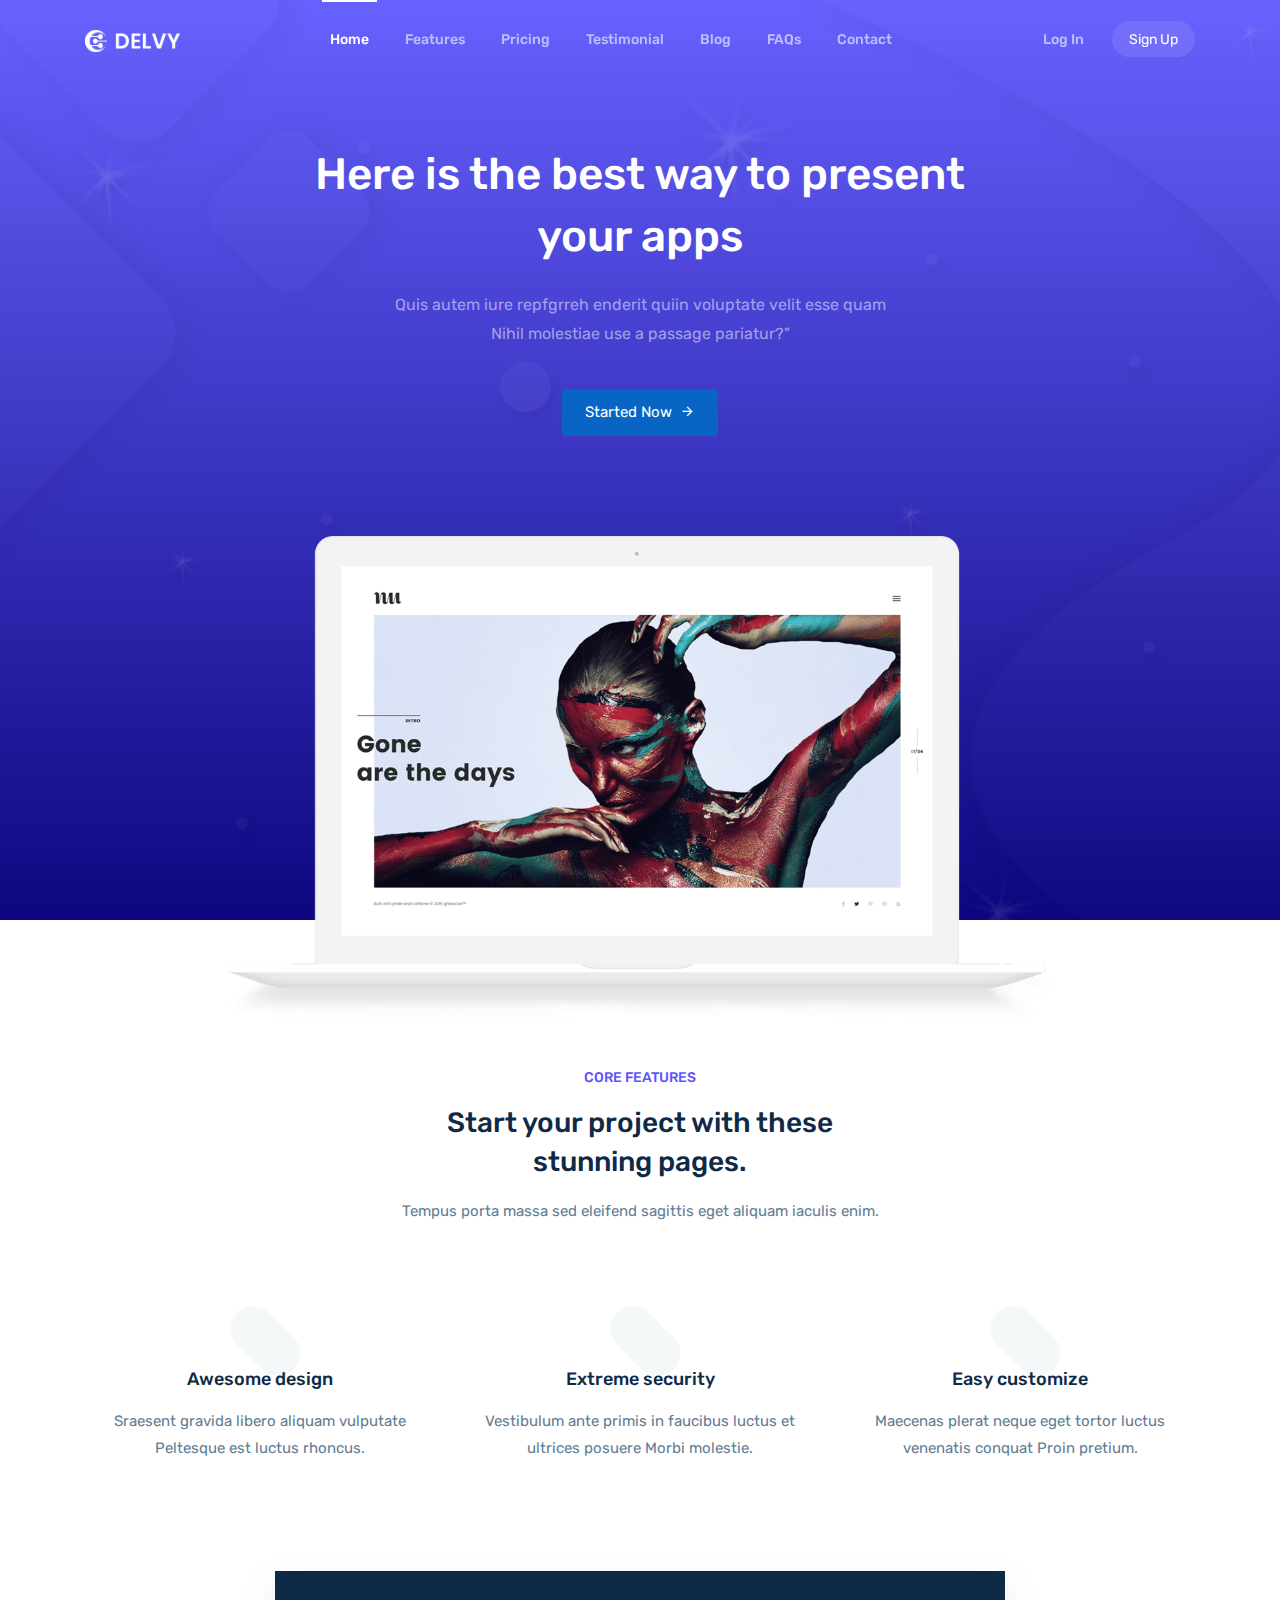
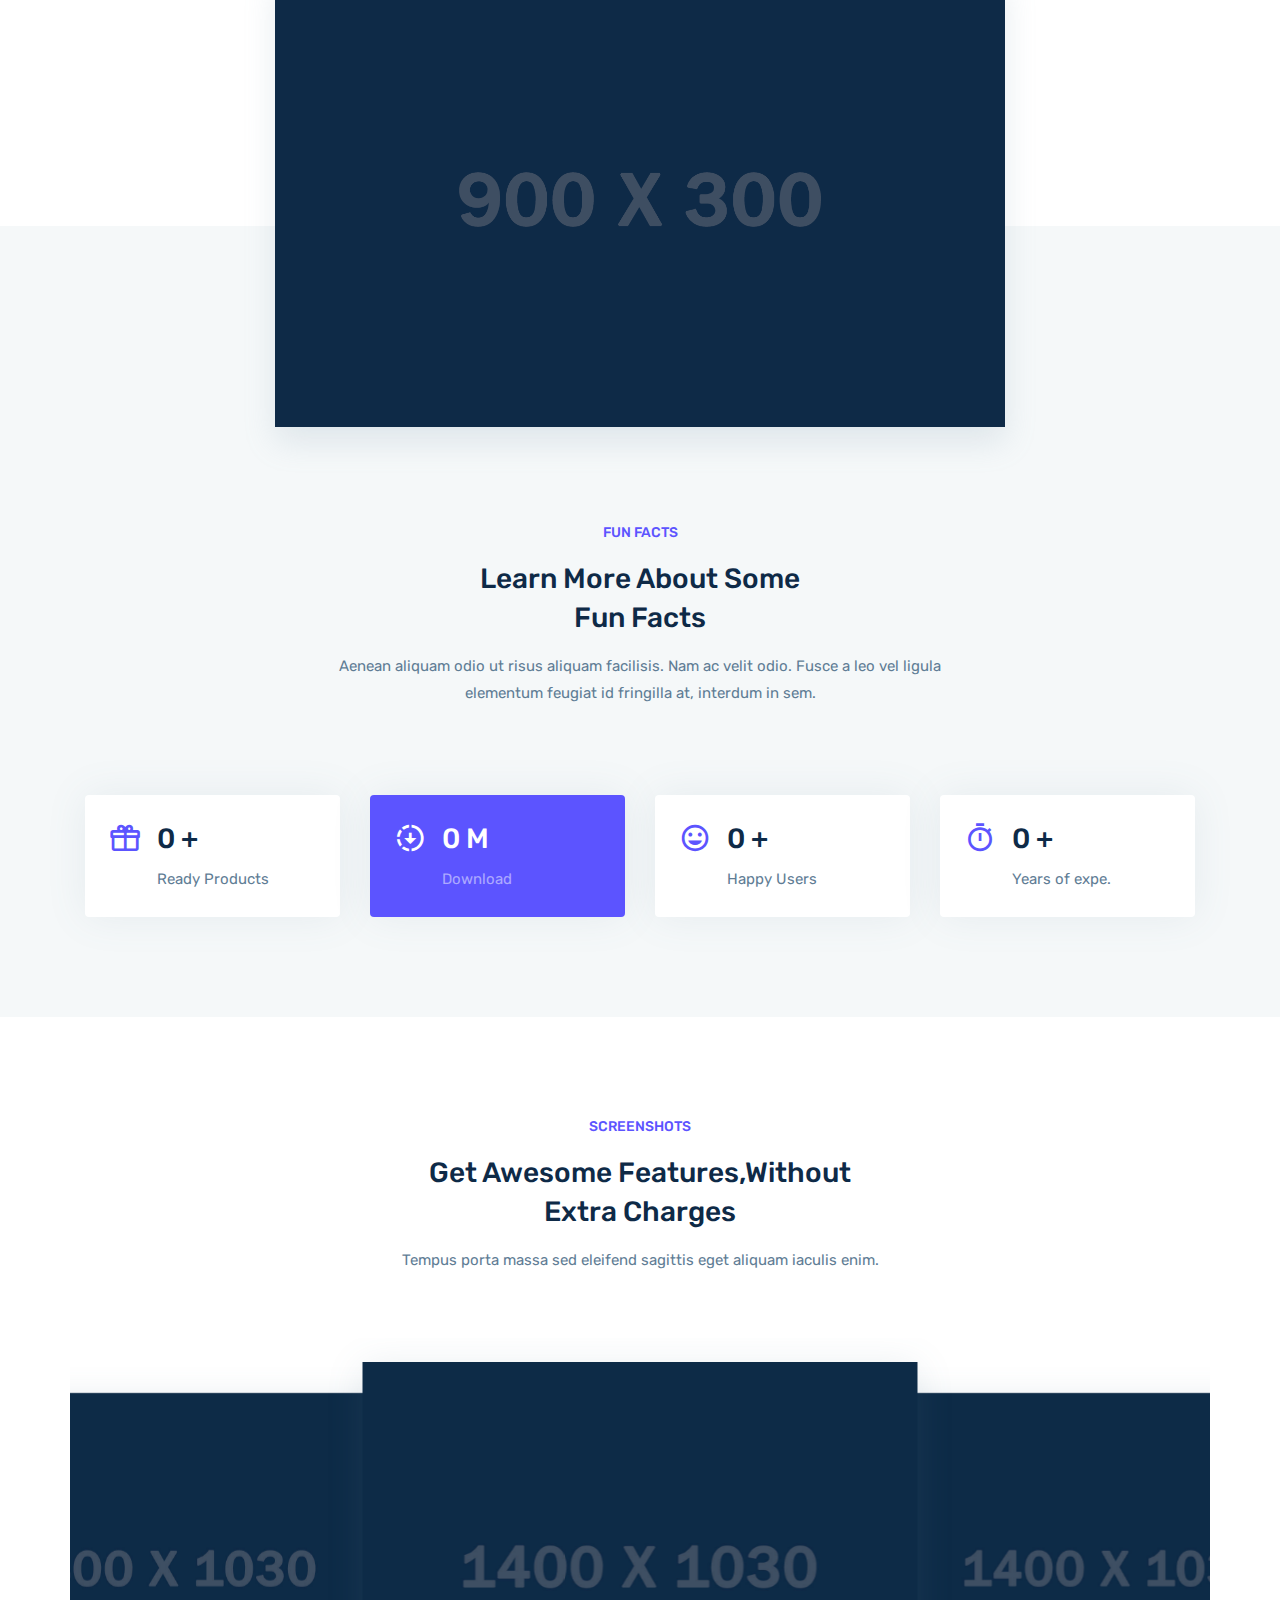
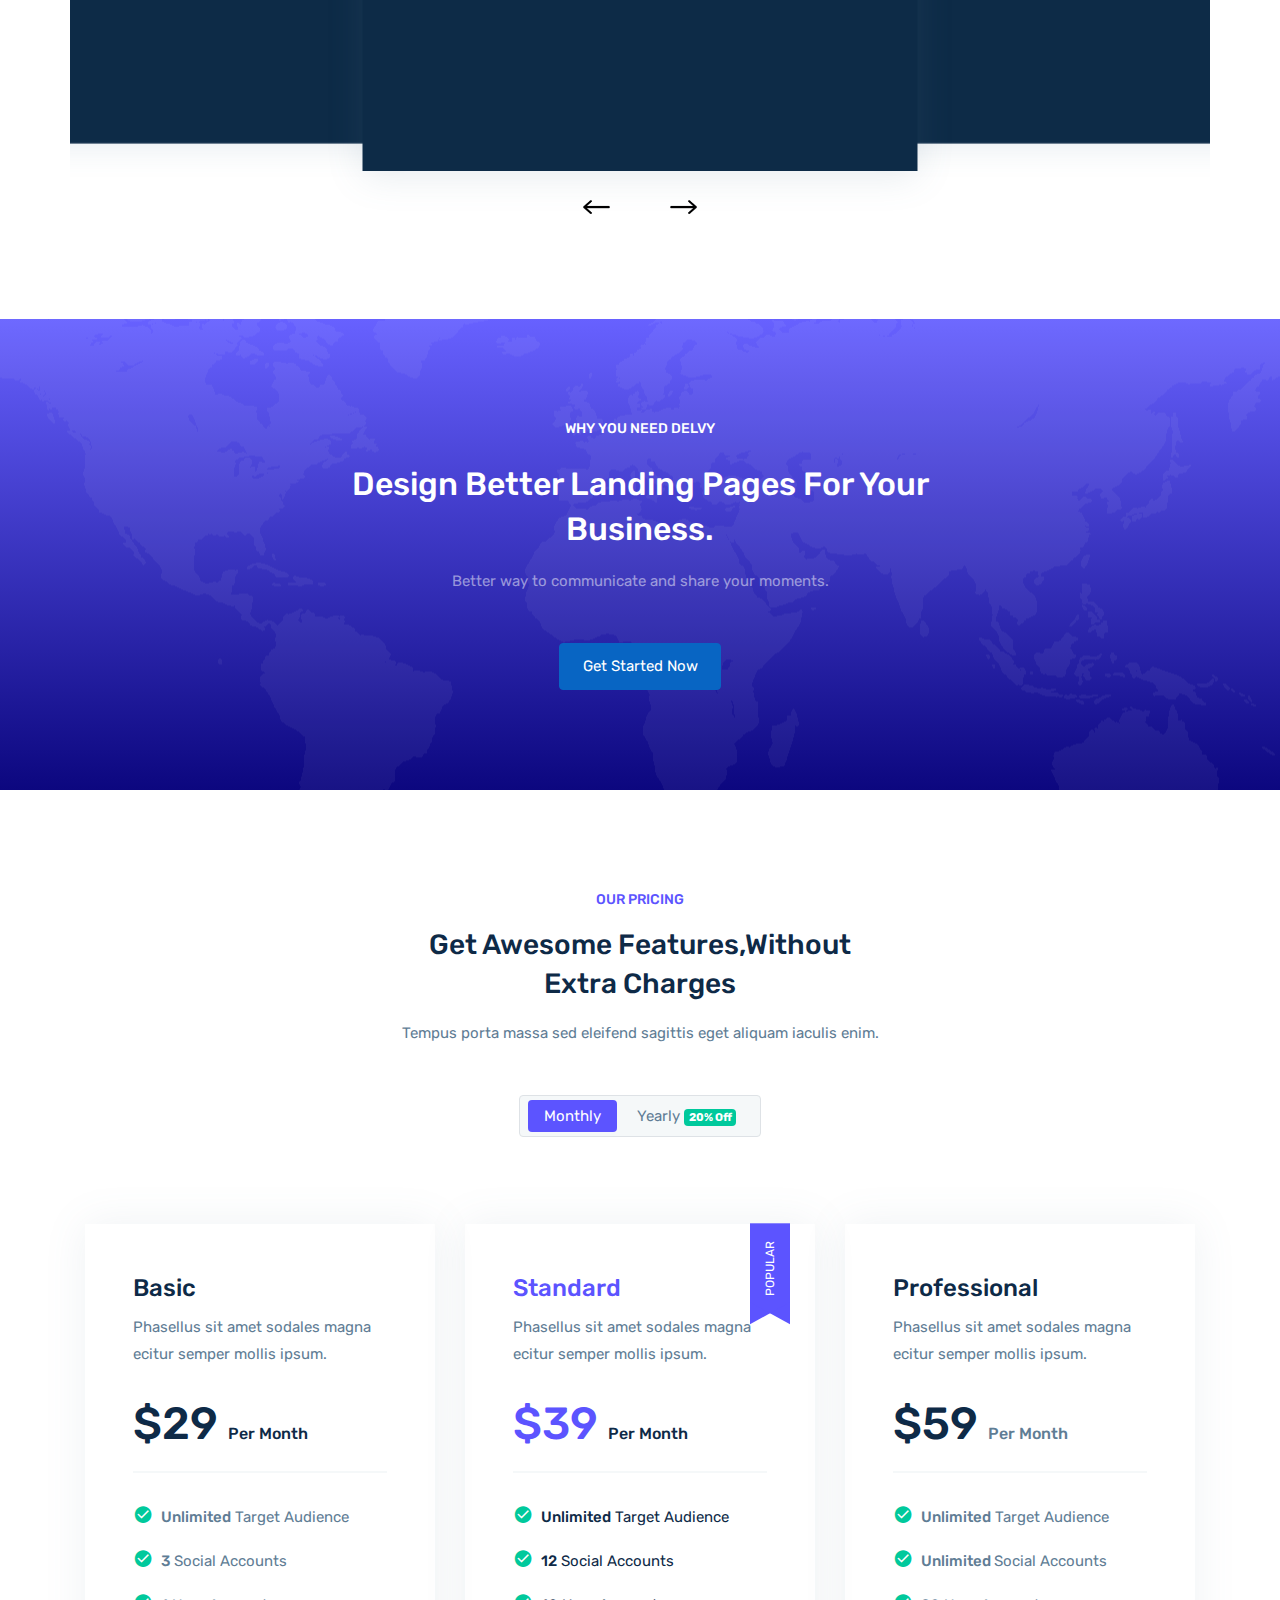
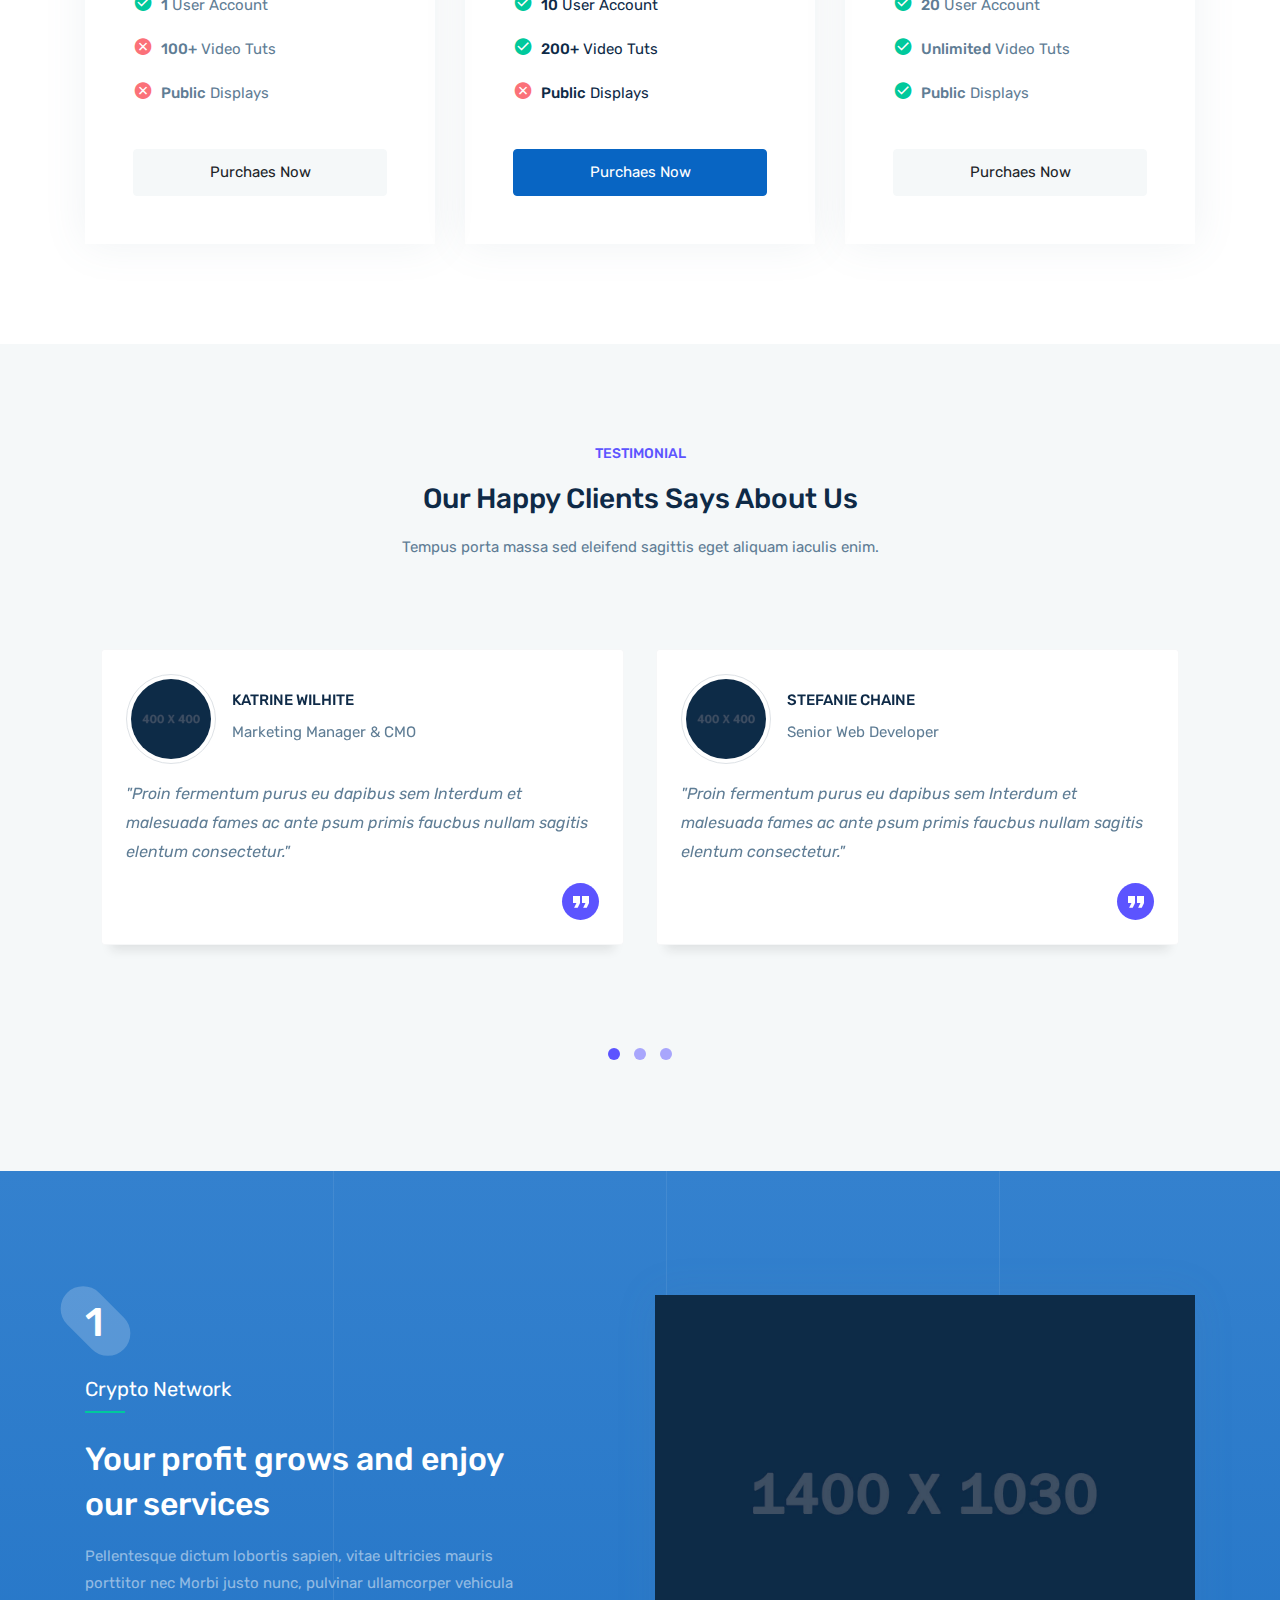
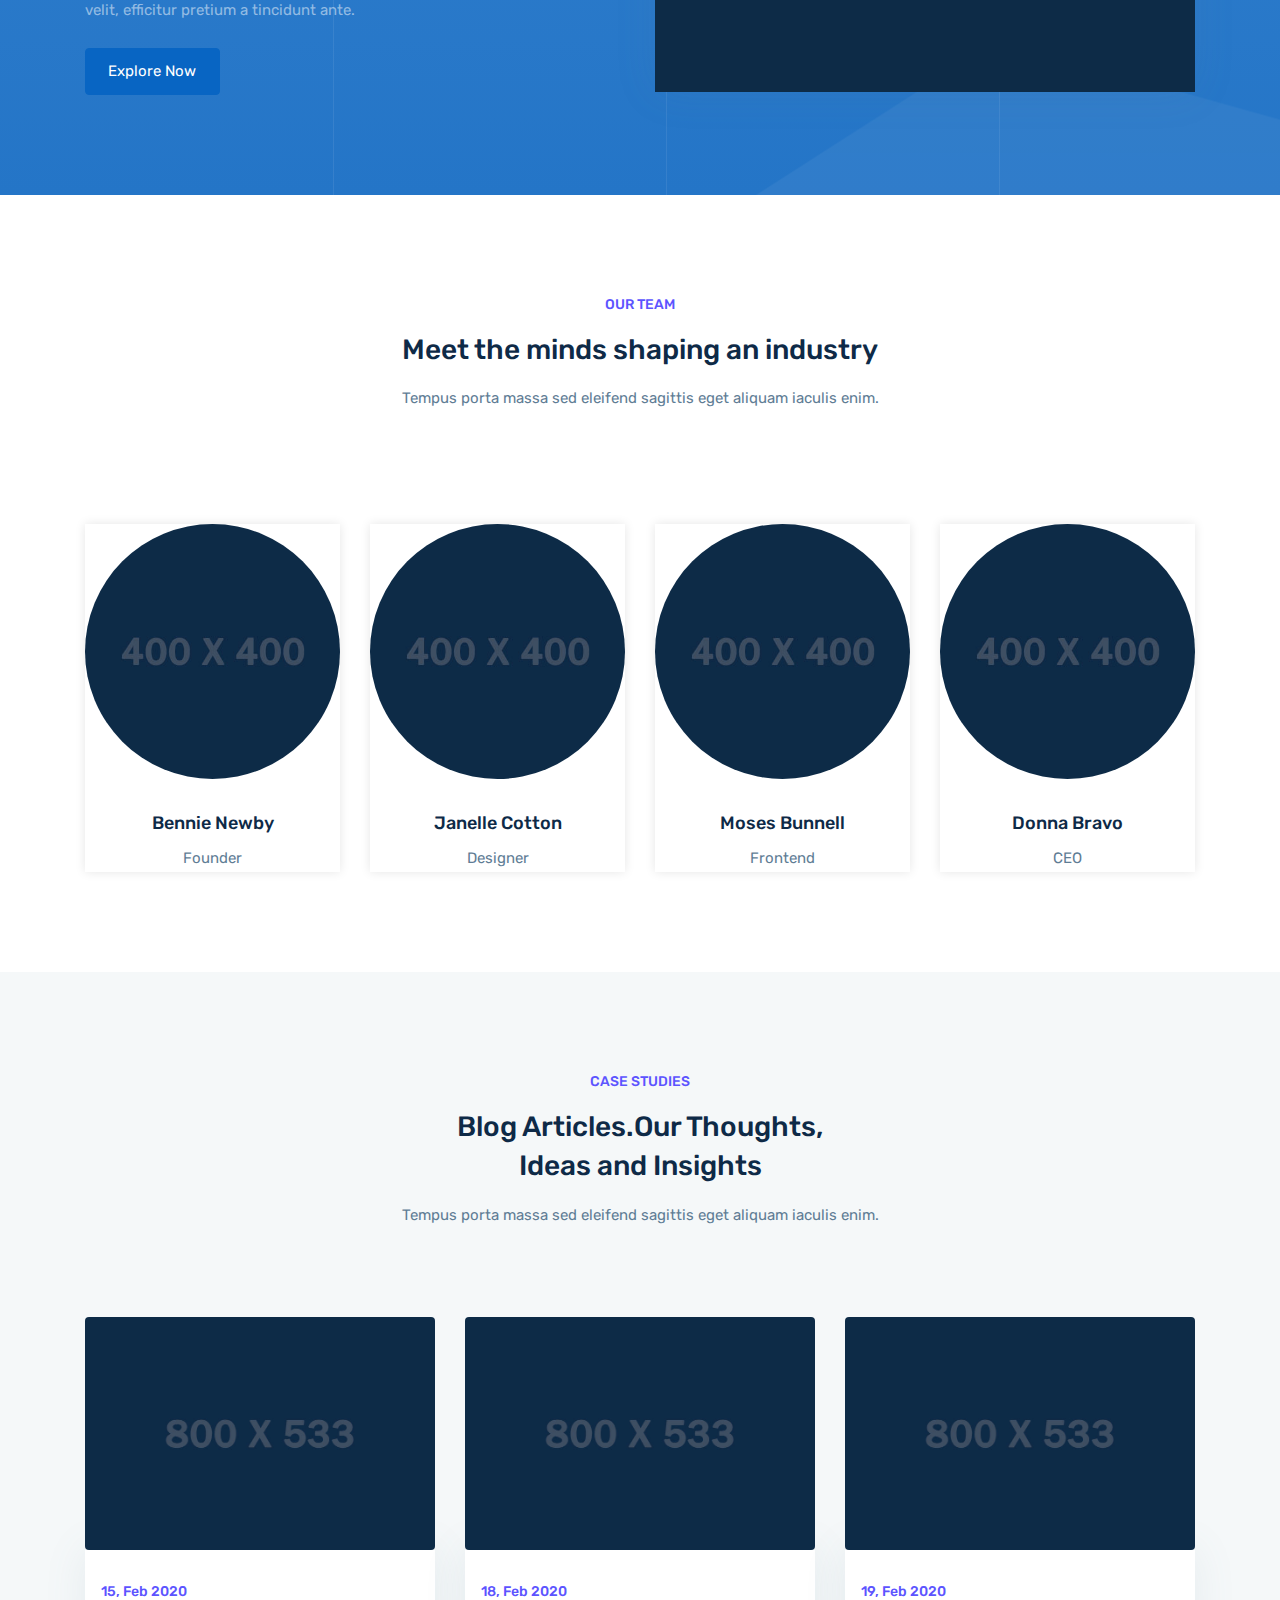
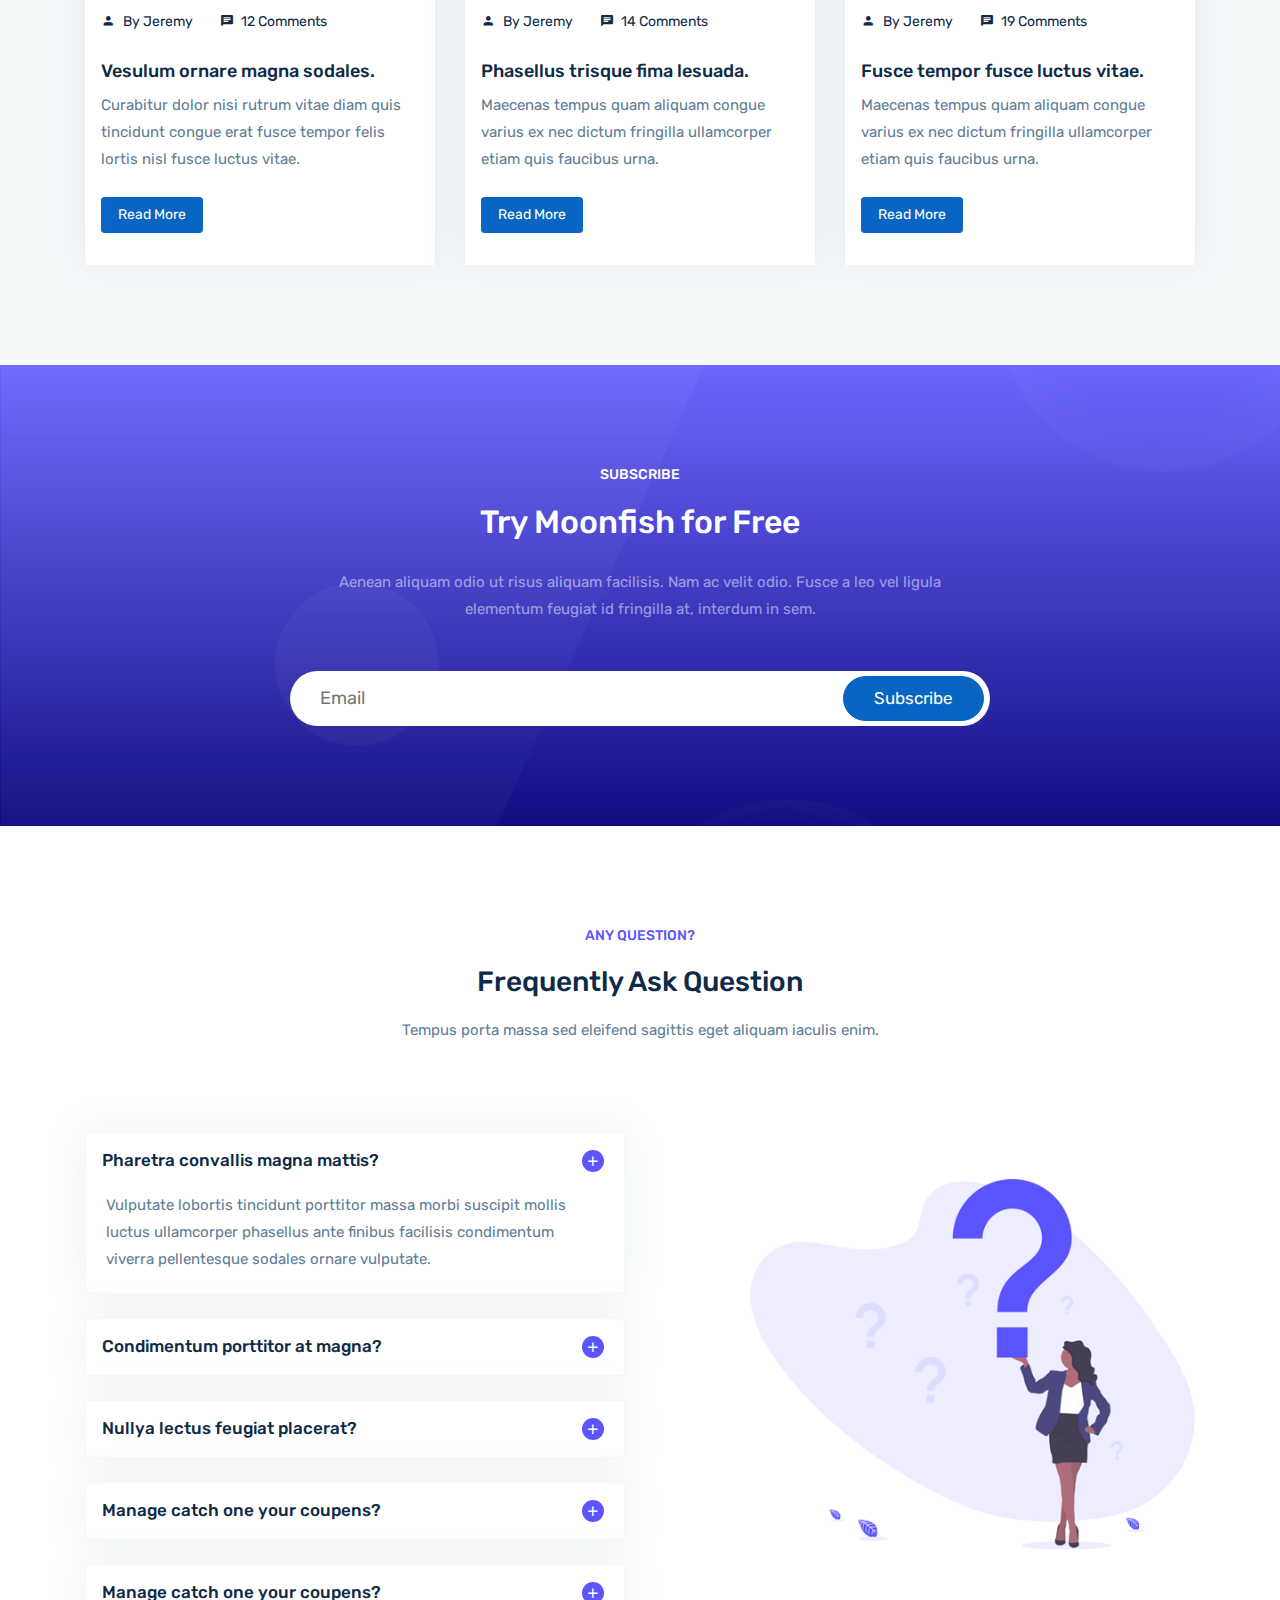
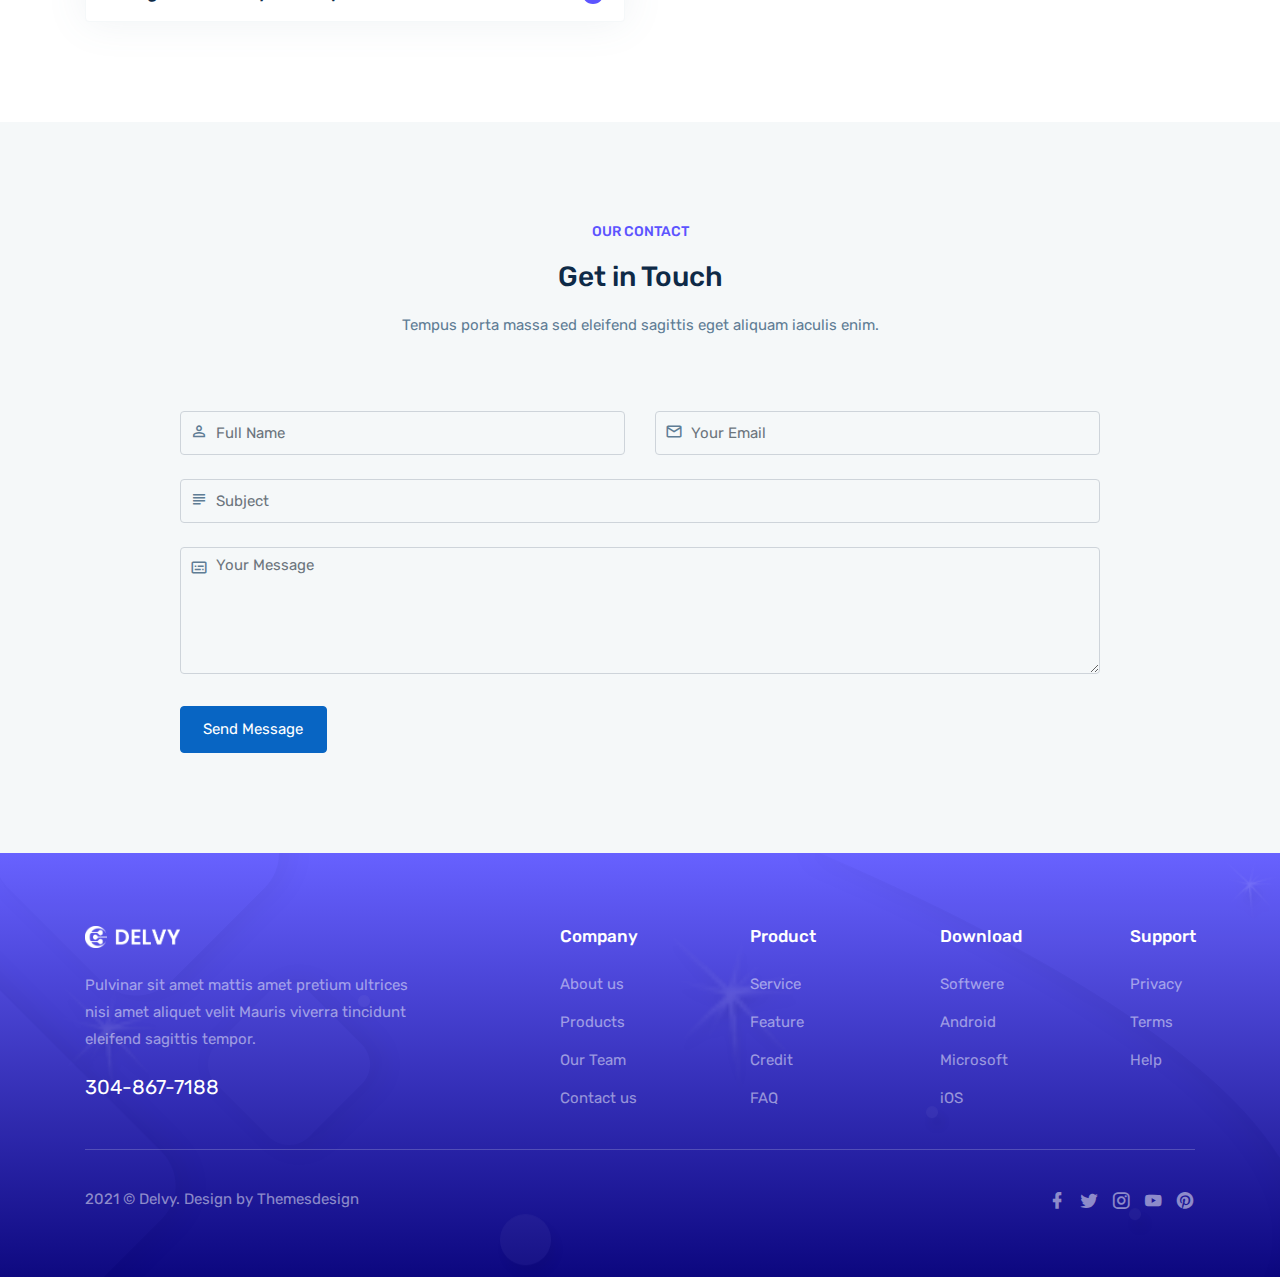
<file: index-7.html>
<!DOCTYPE html>
<html lang="en">

<head>
    <meta charset="utf-8" />
    <title>Delvy</title>
    <meta name="viewport" content="width=device-width, initial-scale=1.0">
    <meta name="description" content="Premium Bootstrap 4 Landing Page Template" />
    <meta name="keywords" content="bootstrap 4, premium, marketing, multipurpose" />
    <meta content="Themesbrand" name="author" />
    <!-- favicon -->
    <link rel="shortcut icon" href="images/favicon.ico">
    <!-- css -->
    <link href="css/bootstrap.min.css" rel="stylesheet" type="text/css" />
    <link href="css/materialdesignicons.min.css" rel="stylesheet" type="text/css" />

    <!-- magnific pop-up -->
    <link rel="stylesheet" type="text/css" href="css/magnific-popup.css" />

    <!-- Swiper CSS -->
    <link rel="stylesheet" href="css/swiper.min.css">

    <!--Slider-->
    <link rel="stylesheet" type="text/css" href="css/owl.carousel.css" />
    <link rel="stylesheet" type="text/css" href="css/owl.theme.css" />
    <link rel="stylesheet" type="text/css" href="css/owl.transitions.css" />
    <link href="css/style.css" rel="stylesheet" type="text/css" />

</head>

<body>

    <!--Navbar Start-->
    <nav class="navbar navbar-expand-lg fixed-top navbar-custom sticky sticky-dark">
        <div class="container">
            <!-- LOGO -->
            <a class="navbar-brand logo text-uppercase" href="index-1.html">
                <img src="images/logo-light.png" class="logo-light" alt="" height="22">
                <img src="images/logo-dark.png" class="logo-dark" alt="" height="22">
            </a>
            <button class="navbar-toggler" type="button" data-toggle="collapse" data-target="#navbarCollapse"
                aria-controls="navbarCollapse" aria-expanded="false" aria-label="Toggle navigation">
                <i class="mdi mdi-menu"></i>
            </button>
            <div class="collapse navbar-collapse" id="navbarCollapse">
                <ul class="navbar-nav mx-auto navbar-center" id="mySidenav">
                    <li class="nav-item active">
                        <a href="#home" class="nav-link">Home</a>
                    </li>
                    <li class="nav-item">
                        <a href="#features" class="nav-link">Features</a>
                    </li>
                    <li class="nav-item">
                        <a href="#pricing" class="nav-link">Pricing</a>
                    </li>
                    <li class="nav-item">
                        <a href="#testimonial" class="nav-link">Testimonial</a>
                    </li>
                    <li class="nav-item">
                        <a href="#blogs" class="nav-link">Blog</a>
                    </li>
                    <li class="nav-item">
                        <a href="#faqs" class="nav-link">FAQs</a>
                    </li>
                    <li class="nav-item">
                        <a href="#contact" class="nav-link">Contact</a>
                    </li>
                </ul>

                <ul class="navbar-nav navbar-center">
                    <li class="nav-item">
                        <a href="" class="nav-link">Log In</a>
                    </li>
                    <li class="nav-item d-inline-block d-lg-none">
                        <a href="" class="nav-link">Sign Up</a>
                    </li>
                </ul>
                <div class="navbar-button d-none d-lg-inline-block">
                    <a href="" class="btn btn-sm btn-custom-light btn-rounded btn-round">Sign Up</a>
                </div>
            </div>
        </div>
    </nav>
    <!-- Navbar End -->

    <!-- END HOME -->
    <section class="bg-home p-0" id="home">
        <div class="bg-overlay"></div>
        <div class="home-center">
            <div class="home-desc-center">

                <div class="container">
                    <div class="row align-items-center justify-content-center">
                        <div class="col-lg-9">
                            <div class="home-content pt-5 mt-5 text-center text-white">
                                <h4 class="home-title mt-5">Here is the best way to present <br> your apps <br>
                                </h4>
                                <p class="text-white-50 f-16 mt-4"> Quis autem iure repfgrreh enderit quiin voluptate
                                    velit esse quam
                                    <br> Nihil molestiae use a passage pariatur?"</p>
                                <div class="pt-4 mt-1">
                                    <a href="#" class="btn btn-primary">Started Now <i
                                            class="mdi mdi-arrow-right ml-1"></i></a>
                                </div>


                                <div class="home-img-7">
                                        <img src="images/home-img-7.png" class="img-fluid" alt="">

                                </div>
                            </div>
                        </div>
                    </div>

                </div>

            </div>
        </div>
    </section>
    <!-- END HOME -->

    <!-- FEATURES -->
    <section class="section" id="features">
        <div class="container">
            <div class="row mb-5 pb-5 mt-5">
                <div class="col-lg-12">
                    <div class="text-center title-content">
                        <h6 class="text-uppercase f-14 text-primary">Core Features</h6>
                        <h2 class="mt-3">Start your project with these <br> stunning pages.</h2>
                        <p class="text-muted mt-3">Tempus porta massa sed eleifend sagittis eget aliquam iaculis enim.
                        </p>
                    </div>

                    <div class="row mt-5 mb-5 pb-5">
                        <div class="col-lg-4">
                            <div class="features-box text-center mt-4 p-2">
                                <div class="features-icon mr-4">
                                    <i class="uim uim-layer-group"></i>
                                </div>
                                <h5 class="mt-4 pt-3 f-18">Awesome design</h5>
                                <p class="text-muted mt-3">Sraesent gravida libero aliquam vulputate Peltesque est
                                    luctus rhoncus.</p>
                            </div>
                        </div>

                        <div class="col-lg-4">
                            <div class="features-box text-center mt-4 p-2">
                                <div class="features-icon mr-4">
                                    <i class="uim uim-briefcase"></i>
                                </div>
                                <h5 class="mt-4 pt-3 f-18">Extreme security</h5>
                                <p class="text-muted mt-3">Vestibulum ante primis in faucibus luctus et ultrices
                                    posuere Morbi molestie.</p>
                            </div>
                        </div>

                        <div class="col-lg-4">
                            <div class="features-box text-center mt-4 p-2">
                                <div class="features-icon mr-4">
                                    <i class="uim uim-chart-pie"></i>
                                </div>
                                <h5 class="mt-4 pt-3 f-18">Easy customize</h5>
                                <p class="text-muted mt-3">Maecenas plerat neque eget tortor luctus venenatis
                                    conquat Proin pretium.</p>
                            </div>
                        </div>
                    </div>

                </div>

            </div>
        </div>
    </section>
    <!-- END FEATURES -->

    <!-- START COUNTER -->
    <section class="section pt-0 bg-light">

        <div class="container">

            <div class="row mt-5 justify-content-center">
                <div class="col-lg-8">
                    <div class="text-center features-img">
                        <img src="images/features/img-1.png" class="img-fluid mt-4" alt="">
                    </div>
                </div>
            </div>

            <div class="row mt-5 pt-5">
                <div class="col-lg-12">
                    <div class="text-center title-content">
                        <h6 class="text-uppercase f-14 text-primary">Fun Facts </h6>
                        <h2 class="mt-3">Learn More About Some<br> Fun Facts</h2>
                        <p class="text-muted mt-3">Aenean aliquam odio ut risus aliquam facilisis. Nam ac velit odio.
                            Fusce a leo vel ligula
                            <br> elementum feugiat id fringilla at, interdum in sem.
                        </p>
                    </div>
                </div>
            </div>

            <div class="row mt-5" id="counter">
                <div class="col-lg-3">
                    <div class="counter-box mt-4">
                        <div class="media box-shadow bg-white p-4 rounded">
                            <div class="counter-icon mr-3">
                                <i class="mdi mdi-gift text-primary h2"></i>
                            </div>
                            <div class="media-body">
                                <h3 class="counter-count"> <span class="counter-value" data-count="50">0</span> +</h3>
                                <p class="mt-1 mb-0">Ready Products</p>
                            </div>
                        </div>
                    </div>
                </div>

                <div class="col-lg-3">
                    <div class="counter-box mt-4">
                        <div class="media box-shadow bg-primary p-4 rounded">
                            <div class="counter-icon mr-3">
                                <i class="mdi mdi-progress-download text-primary h2 text-white"></i>
                            </div>
                            <div class="media-body">
                                <h3 class="counter-count text-white"> <span class="counter-value" data-count="2">0</span> M</h3>
                                <p class="mt-1 mb-0 text-white-50">Download</p>
                            </div>
                        </div>
                    </div>
                </div>

                <div class="col-lg-3">
                    <div class="counter-box mt-4">
                        <div class="media box-shadow bg-white p-4 rounded">
                            <div class="counter-icon mr-3">
                                <i class="mdi mdi-emoticon-outline text-primary h2"></i>
                            </div>
                            <div class="media-body">
                                <h3 class="counter-count"> <span class="counter-value" data-count="45000">0</span> +
                                </h3>
                                <p class="mt-1 mb-0">Happy Users </p>
                            </div>
                        </div>
                    </div>
                </div>

                <div class="col-lg-3">
                    <div class="counter-box mt-4">
                        <div class="media box-shadow bg-white p-4 rounded">
                            <div class="counter-icon mr-3">
                                <i class="mdi mdi-timer text-primary h2"></i>
                            </div>
                            <div class="media-body">
                                <h3 class="counter-count"> <span class="counter-value" data-count="5">0</span> +</h3>
                                <p class="mt-1 mb-0">Years of expe.</p>
                            </div>
                        </div>
                    </div>
                </div>
            </div>
        </div>
    </section>
    <!-- END COUNTER -->

    <!-- START SCREENSHOT -->
    <section class="section" id="screenshot">
        <div class="container">
            <div class="row">
                <div class="col-lg-12">
                    <div class="text-center title-content">
                        <h6 class="text-uppercase f-14 text-primary">screenshots </h6>
                        <h2 class="mt-3">Get Awesome Features,Without<br>Extra Charges</h2>
                        <p class="text-muted mt-3">Tempus porta massa sed eleifend sagittis eget aliquam iaculis enim.
                        </p>
                    </div>
                </div>
            </div>

            <div class="row mt-5">
                <div class="col-lg-12 swiper-container pb-5">
                    <div class="swiper-wrapper">

                        <div class="item mt-4">

                        </div>


                        <div class="swiper-slide mt-4">
                            <a class="mfp-image" href="images/screenshot/screenshot-1.jpg" title="">
                                <img src="images/screenshot/screenshot-1.jpg" class="img-fluid box-shadow-lg" alt="">
                            </a>
                        </div>

                        <div class="swiper-slide mt-4">
                            <a class="mfp-image" href="images/screenshot/screenshot-2.jpg" title="">
                                <img src="images/screenshot/screenshot-2.jpg" class="img-fluid box-shadow-lg" alt="">
                            </a>
                        </div>

                        <div class="swiper-slide mt-4">
                            <a class="mfp-image" href="images/screenshot/screenshot-3.jpg" title="">
                                <img src="images/screenshot/screenshot-3.jpg" class="img-fluid box-shadow-lg" alt="">
                            </a>
                        </div>

                        <div class="swiper-slide mt-4">
                            <a class="mfp-image" href="images/screenshot/screenshot-4.jpg" title="">
                                <img src="images/screenshot/screenshot-4.jpg" class="img-fluid box-shadow-lg" alt="">
                            </a>
                        </div>

                        <div class="swiper-slide mt-4">
                            <a class="mfp-image" href="images/screenshot/screenshot-5.jpg" title="">
                                <img src="images/screenshot/screenshot-5.jpg" class="img-fluid box-shadow-lg" alt="">
                            </a>
                        </div>

                        <div class="swiper-slide mt-4">
                            <a class="mfp-image" href="images/screenshot/screenshot-6.jpg" title="">
                                <img src="images/screenshot/screenshot-6.jpg" class="img-fluid box-shadow-lg" alt="">
                            </a>
                        </div>

                        <div class="swiper-slide mt-4">
                            <a class="mfp-image" href="images/screenshot/screenshot-7.jpg" title="">
                                <img src="images/screenshot/screenshot-7.jpg" class="img-fluid box-shadow-lg" alt="">
                            </a>
                        </div>
                    </div>

                    <!-- Add Arrows  -->
                    <div class="swiper-button-next">
                        <img src="images/arrow-right.png" class="img-fluid" alt="">
                    </div>
                    <div class="swiper-button-prev ">
                        <img src="images/arrow-left.png" class="img-fluid" alt="">
                    </div>

                </div>
            </div>
        </div>
    </section>
    <!-- END SREENSHORT -->

    <!-- START CTA -->
    <section class="section bg-cta">
        <div class="bg-overlay-3"></div>

        <div class="container">
            <div class="row">
                <div class="col-lg-12">
                    <div class="cta-content text-white text-center">

                        <div class="text-center text-white">
                            <h6 class="text-uppercase desc-white f-14">Why you need Delvy</h6>
                            <h2 class="mt-4">Design Better Landing Pages For Your <br> Business.</h2>
                            <p class="mt-3 text-white-50">Better way to communicate and share your moments.</p>
                            <div class="mt-5">
                                <a href="" class="btn btn-primary">Get Started Now</a>
                            </div>
                        </div>
                    </div>
                </div>
            </div>
        </div>
    </section>
    <!-- END CTA -->

    <!-- START PRICING -->
    <section class="section" id="pricing">
        <div class="container">
            <div class="row">
                <div class="col-lg-12">
                    <div class="text-center title-content">
                        <h6 class="text-uppercase f-14 text-primary">Our Pricing </h6>
                        <h2 class="mt-3">Get Awesome Features,Without<br>Extra Charges</h2>
                        <p class="text-muted mt-3">Tempus porta massa sed eleifend sagittis eget aliquam iaculis enim.
                        </p>
                    </div>
                </div>
            </div>

            <div class="row align-items-center">
                <div class="col-12 mt-4 pt-2">
                    <div class="text-center">
                        <ul class="nav nav-pills rounded justify-content-center d-inline-block border py-1 px-2"
                            id="pills-tab" role="tablist">
                            <li class="nav-item d-inline-block">
                                <a class="nav-link px-3 rounded active monthly" id="Monthly" data-toggle="pill"
                                    href="#Month" role="tab" aria-controls="Month" aria-selected="true">Monthly</a>
                            </li>
                            <li class="nav-item d-inline-block">
                                <a class="nav-link px-3 rounded yearly" id="Yearly" data-toggle="pill" href="#Year"
                                    role="tab" aria-controls="Year" aria-selected="false">Yearly <span
                                        class="badge bg-success rounded text-white">20% Off </span></a>
                            </li>
                        </ul>
                    </div>

                    <div class="tab-content mt-5" id="pills-tabContent">
                        <div class="tab-pane fade active show" id="Month" role="tabpanel" aria-labelledby="Monthly">
                            <div class="row">
                                <div class="col-lg-4">
                                    <div class="pricing-box box-shadow mt-4 p-5">
                                        <h4 class="">Basic</h4>
                                        <p class="text-muted">Phasellus sit amet sodales magna ecitur semper mollis
                                            ipsum.</p>

                                        <div class="mt-4">
                                            <h1 class="pricing-title">
                                                $29 <span class="f-16 text-dark">Per Month</span>
                                            </h1>
                                        </div>
                                        <div class="pricing-border mt-3"></div>

                                        <div class="mt-4 text-muted f-15">
                                            <p class="mb-2"><i
                                                    class="mdi mdi-checkbox-marked-circle text-success f-20 mr-2"></i><b>Unlimited</b>
                                                Target Audience</p>
                                            <p class="mb-2"><i
                                                    class="mdi mdi-checkbox-marked-circle text-success f-20 mr-2"></i><b>3</b>
                                                Social Accounts</p>
                                            <p class="mb-2"><i
                                                    class="mdi mdi-checkbox-marked-circle text-success f-20 mr-2"></i><b>1</b>
                                                User Account</p>
                                            <p class="mb-2"><i
                                                    class="mdi mdi-close-circle text-danger f-20 mr-2"></i><b>100+</b>
                                                Video Tuts</p>
                                            <p class="mb-2"><i
                                                    class="mdi mdi-close-circle text-danger f-20 mr-2"></i><b>Public</b>
                                                Displays
                                            </p>
                                        </div>

                                        <div class="mt-4 pt-3">
                                            <a href="" class="btn btn-light w-100">Purchaes Now</a>
                                        </div>

                                    </div>
                                </div>
                                <!--end col-->

                                <div class="col-lg-4">

                                    <div class="pricing-box box-shadow mt-4 p-5">
                                        <div class="pricing-lable">
                                            <span class="lable-name">POPULAR</span>
                                        </div>
                                        <h4 class="text-primary">Standard</h4>
                                        <p class="text-muted">Phasellus sit amet sodales magna ecitur semper mollis
                                            ipsum.</p>

                                        <div class="mt-4">
                                            <h1 class="pricing-title text-primary">
                                                $39 <span class="f-16 text-dark">Per Month</span>
                                            </h1>
                                        </div>
                                        <div class="pricing-border mt-3"></div>

                                        <div class="mt-4 f-15">
                                            <p class="mb-2"><i
                                                    class="mdi mdi-checkbox-marked-circle text-success f-20 mr-2"></i><b>Unlimited</b>
                                                Target Audience</p>
                                            <p class="mb-2"><i
                                                    class="mdi mdi-checkbox-marked-circle text-success f-20 mr-2"></i><b>12</b>
                                                Social Accounts</p>
                                            <p class="mb-2"><i
                                                    class="mdi mdi-checkbox-marked-circle text-success f-20 mr-2"></i><b>10</b>
                                                User Account</p>
                                            <p class="mb-2"><i
                                                    class="mdi mdi-checkbox-marked-circle text-success f-20 mr-2"></i><b>200+</b>
                                                Video Tuts</p>
                                            <p class="mb-2"><i
                                                    class="mdi mdi-close-circle text-danger f-20 mr-2"></i><b>Public</b>
                                                Displays
                                            </p>
                                        </div>

                                        <div class="mt-4 pt-3">
                                            <a href="" class="btn btn-primary w-100">Purchaes Now</a>
                                        </div>

                                    </div>

                                </div>
                                <!--end col-->

                                <div class="col-lg-4">
                                    <div class="pricing-box box-shadow mt-4 p-5">
                                        <h4 class="">Professional</h4>
                                        <p class="text-muted">Phasellus sit amet sodales magna ecitur semper mollis
                                            ipsum.</p>

                                        <div class="mt-4">
                                            <h1 class="pricing-title">
                                                $59 <span class="f-16 text-muted">Per Month</span>
                                            </h1>
                                        </div>
                                        <div class="pricing-border mt-3"></div>

                                        <div class="mt-4 text-muted f-15">
                                            <p class="mb-2"><i
                                                    class="mdi mdi-checkbox-marked-circle text-success f-20 mr-2"></i><b>Unlimited</b>
                                                Target Audience</p>
                                            <p class="mb-2"><i
                                                    class="mdi mdi-checkbox-marked-circle text-success f-20 mr-2"></i><b>Unlimited
                                                </b> Social Accounts</p>
                                            <p class="mb-2"><i
                                                    class="mdi mdi-checkbox-marked-circle text-success f-20 mr-2"></i><b>20</b>
                                                User Account</p>
                                            <p class="mb-2"><i
                                                    class="mdi mdi-checkbox-marked-circle text-success f-20 mr-2"></i><b>Unlimited</b>
                                                Video Tuts</p>
                                            <p class="mb-2"><i
                                                    class="mdi mdi-checkbox-marked-circle text-success f-20 mr-2"></i><b>Public</b>
                                                Displays
                                            </p>
                                        </div>
                                        <div class="mt-4 pt-3">
                                            <a href="" class="btn btn-light w-100">Purchaes Now</a>
                                        </div>

                                    </div>

                                </div>
                                <!--end col-->
                            </div>
                            <!--end row-->
                        </div>

                        <div class="tab-pane fade" id="Year" role="tabpanel" aria-labelledby="Yearly">
                            <div class="row">
                                <div class="col-lg-4">
                                    <div class="pricing-box box-shadow mt-4 p-5">
                                        <h4 class="">Basic</h4>
                                        <p class="text-muted">Phasellus sit amet sodales magna ecitur semper mollis
                                            ipsum.</p>

                                        <div class="mt-4">
                                            <h1 class="pricing-title">
                                                $129 <span class="f-16 text-dark">Per Month</span>
                                            </h1>
                                        </div>
                                        <div class="pricing-border mt-3"></div>

                                        <div class="mt-4 text-muted f-15">
                                            <p class="mb-2"><i
                                                    class="mdi mdi-checkbox-marked-circle text-success f-20 mr-2"></i><b>Unlimited</b>
                                                Target Audience</p>
                                            <p class="mb-2"><i
                                                    class="mdi mdi-checkbox-marked-circle text-success f-20 mr-2"></i><b>3</b>
                                                Social Accounts</p>
                                            <p class="mb-2"><i
                                                    class="mdi mdi-checkbox-marked-circle text-success f-20 mr-2"></i><b>1</b>
                                                User Account</p>
                                            <p class="mb-2"><i
                                                    class="mdi mdi-close-circle text-danger f-20 mr-2"></i><b>100+</b>
                                                Video Tuts</p>
                                            <p class="mb-2"><i
                                                    class="mdi mdi-close-circle text-danger f-20 mr-2"></i><b>Public</b>
                                                Displays
                                            </p>
                                        </div>

                                        <div class="mt-4 pt-3">
                                            <a href="" class="btn btn-light w-100">Purchaes Now</a>
                                        </div>

                                    </div>
                                </div>
                                <!--end col-->

                                <div class="col-lg-4">
                                    <div class="pricing-box box-shadow mt-4 p-5">
                                        <div class="pricing-lable">
                                            <span class="lable-name">POPULAR</span>
                                        </div>
                                        <h4 class="text-primary">Standard</h4>
                                        <p class="text-muted">Phasellus sit amet sodales magna ecitur semper mollis
                                            ipsum.</p>

                                        <div class="mt-4">
                                            <h1 class="pricing-title text-primary">
                                                $139 <span class="f-16 text-dark">Per Month</span>
                                            </h1>
                                        </div>
                                        <div class="pricing-border mt-3"></div>

                                        <div class="mt-4 f-15">
                                            <p class="mb-2"><i
                                                    class="mdi mdi-checkbox-marked-circle text-success f-20 mr-2"></i><b>Unlimited</b>
                                                Target Audience</p>
                                            <p class="mb-2"><i
                                                    class="mdi mdi-checkbox-marked-circle text-success f-20 mr-2"></i><b>12</b>
                                                Social Accounts</p>
                                            <p class="mb-2"><i
                                                    class="mdi mdi-checkbox-marked-circle text-success f-20 mr-2"></i><b>10</b>
                                                User Account</p>
                                            <p class="mb-2"><i
                                                    class="mdi mdi-checkbox-marked-circle text-success f-20 mr-2"></i><b>200+</b>
                                                Video Tuts</p>
                                            <p class="mb-2"><i
                                                    class="mdi mdi-close-circle text-danger f-20 mr-2"></i><b>Public</b>
                                                Displays
                                            </p>
                                        </div>

                                        <div class="mt-4 pt-3">
                                            <a href="" class="btn btn-primary w-100">Purchaes Now</a>
                                        </div>

                                    </div>

                                </div>
                                <!--end col-->

                                <div class="col-lg-4">
                                    <div class="pricing-box box-shadow mt-4 p-5">

                                        <h4 class="">Professional</h4>
                                        <p class="text-muted">Phasellus sit amet sodales magna ecitur semper mollis
                                            ipsum.</p>

                                        <div class="mt-4">
                                            <h1 class="pricing-title">
                                                $159 <span class="f-16 text-muted">Per Month</span>
                                            </h1>
                                        </div>
                                        <div class="pricing-border mt-3"></div>

                                        <div class="mt-4 text-muted f-15">
                                            <p class="mb-2"><i
                                                    class="mdi mdi-checkbox-marked-circle text-success f-20 mr-2"></i><b>Unlimited</b>
                                                Target Audience</p>
                                            <p class="mb-2"><i
                                                    class="mdi mdi-checkbox-marked-circle text-success f-20 mr-2"></i><b>Unlimited
                                                </b> Social Accounts</p>
                                            <p class="mb-2"><i
                                                    class="mdi mdi-checkbox-marked-circle text-success f-20 mr-2"></i><b>20</b>
                                                User Account</p>
                                            <p class="mb-2"><i
                                                    class="mdi mdi-checkbox-marked-circle text-success f-20 mr-2"></i><b>Unlimited</b>
                                                Video Tuts</p>
                                            <p class="mb-2"><i
                                                    class="mdi mdi-checkbox-marked-circle text-success f-20 mr-2"></i><b>Public</b>
                                                Displays
                                            </p>
                                        </div>

                                        <div class="mt-4 pt-3">
                                            <a href="" class="btn btn-light w-100">Purchaes Now</a>
                                        </div>

                                    </div>

                                </div>
                                <!--end col-->
                            </div>
                            <!--end row-->

                        </div>

                    </div>
                </div>
            </div>
        </div>
    </section>
    <!-- END PRICING -->

    <!-- START TESTIMONAIL -->
    <section class="section bg-light" id="testimonial">
        <div class="container">
            <div class="row">
                <div class="col-lg-12">
                    <div class="text-center title-content">
                        <h6 class="text-uppercase f-14 text-primary">Testimonial</h6>
                        <h2 class="mt-3">Our Happy Clients Says About Us</h2>
                        <p class="text-muted mt-3">Tempus porta massa sed eleifend sagittis eget aliquam iaculis enim.
                        </p>
                    </div>
                </div>
            </div>

            <div class="row mt-5">
                <div class="col-lg-12">
                    <div id="owl-carousel">

                        <div class=" testi-box bg-white mt-4 mb-5 mx-3 p-4 rounded">

                        <div class="media">
                            <div class="testi-img mr-3">
                                <img src="images/users/img-1.jpg" class="img-fluid rounded-circle img-thumbnail" alt="">
                            </div>
                            <div class="media-body">
                                <h6 class="text-uppercase f-15 mt-3">Katrine Wilhite</h6>
                                <p class="text-muted">Marketing Manager & CMO</p>
                            </div>
                        </div>
                        <p class="text-muted mt-3 font-italic f-16">"Proin fermentum purus eu dapibus sem Interdum et
                            malesuada fames ac ante psum primis faucbus nullam sagitis elentum consectetur."
                        </p>
                        <div class="text-right mt-1">
                            <i class="mdi mdi-format-quote-close"></i>
                        </div>
                    </div>

                    <div class="testi-box bg-white mt-4 mb-5 mx-3 p-4 rounded">

                        <div class="media">
                            <div class="testi-img mr-3">
                                <img src="images/users/img-2.jpg" class="img-fluid rounded-circle img-thumbnail" alt="">
                            </div>
                            <div class="media-body">
                                <h6 class="text-uppercase f-15 mt-3">Stefanie Chaine</h6>
                                <p class="text-muted">Senior Web Developer</p>
                            </div>
                        </div>
                        <p class="text-muted mt-3 font-italic f-16">"Proin fermentum purus eu dapibus sem Interdum et
                            malesuada fames ac ante psum primis faucbus nullam sagitis elentum consectetur."
                        </p>
                        <div class="text-right mt-1">
                            <i class="mdi mdi-format-quote-close"></i>
                        </div>
                    </div>

                    <div class="testi-box bg-white mt-4 mb-5 mx-3 p-4 rounded">

                        <div class="media">
                            <div class="testi-img mr-3">
                                <img src="images/users/img-3.jpg" class="img-fluid rounded-circle img-thumbnail" alt="">
                            </div>
                            <div class="media-body">
                                <h6 class="text-uppercase f-15 mt-3">Calvin Roberson</h6>
                                <p class="text-muted">UI/UX Designer</p>
                            </div>
                        </div>
                        <p class="text-muted mt-3 font-italic f-16">"Proin fermentum purus eu dapibus sem Interdum et
                            malesuada fames ac ante psum primis faucbus nullam sagitis elentum consectetur."
                        </p>
                        <div class="text-right mt-1">
                            <i class="mdi mdi-format-quote-close"></i>
                        </div>
                    </div>

                    <div class="testi-box bg-white mt-4 mb-5 mx-3 p-4 rounded">

                        <div class="media">
                            <div class="testi-img mr-3">
                                <img src="images/users/img-4.jpg" class="img-fluid rounded-circle img-thumbnail" alt="">
                            </div>
                            <div class="media-body">
                                <h6 class="text-uppercase f-15 mt-3">Marie Richard</h6>
                                <p class="text-muted">Web Designer & Developer</p>
                            </div>
                        </div>
                        <p class="text-muted mt-3 font-italic f-16">"Proin fermentum purus eu dapibus sem Interdum et
                            malesuada fames ac ante psum primis faucbus nullam sagitis elentum consectetur."
                        </p>
                        <div class="text-right mt-1">
                            <i class="mdi mdi-format-quote-close"></i>
                        </div>
                    </div>

                    <div class="testi-box bg-white mt-4 mb-5 mx-3 p-4 rounded">

                        <div class="media">
                            <div class="testi-img mr-3">
                                <img src="images/users/img-1.jpg" class="img-fluid rounded-circle img-thumbnail" alt="">
                            </div>
                            <div class="media-body">
                                <h6 class="text-uppercase f-15 mt-3">Katrine Wilhite</h6>
                                <p class="text-muted">Marketing Manager & CMO</p>
                            </div>
                        </div>
                        <p class="text-muted mt-3 font-italic f-16">"Proin fermentum purus eu dapibus sem Interdum et
                            malesuada fames ac ante psum primis faucbus nullam sagitis elentum consectetur."
                        </p>
                        <div class="text-right mt-1">
                            <i class="mdi mdi-format-quote-close"></i>
                        </div>
                    </div>

                    <div class="testi-box bg-white mt-4 mb-5 mx-3 p-4 rounded">

                        <div class="media">
                            <div class="testi-img mr-3">
                                <img src="images/users/img-2.jpg" class="img-fluid rounded-circle img-thumbnail" alt="">
                            </div>
                            <div class="media-body">
                                <h6 class="text-uppercase f-15 mt-3">Stefanie Chaine</h6>
                                <p class="text-muted">CEO / Founder</p>
                            </div>
                        </div>
                        <p class="text-muted mt-3 font-italic f-16">"Proin fermentum purus eu dapibus sem Interdum et
                            malesuada fames ac ante psum primis faucbus nullam sagitis elentum consectetur."
                        </p>
                        <div class="text-right mt-1">
                            <i class="mdi mdi-format-quote-close"></i>
                        </div>
                    </div>


                </div>

            </div>
        </div>

        </div>
    </section>
    <!-- END TESTIMONIAL -->

    <!-- START FEATURES-2 -->
    <section class="section bg-features-2">
        <div class="bg-overlay-1"></div>
        <div class="container">
            <div class="row">
                <div class="col-lg-5">

                    <div class="features-2-content text-white mt-4">
                        <div class="features-2-count">
                            <h1>1</h1>
                        </div>
                        <h5 class="mt-4 font-weight-normal">Crypto Network</h5>
                        <div class="features-2-border text-success mt-2"></div>
                        <h2 class="mt-4">Your profit grows and enjoy <br> our services</h2>
                        <p class="text-white-50 mt-3">Pellentesque dictum lobortis sapien, vitae ultricies mauris
                            porttitor nec Morbi justo nunc, pulvinar ullamcorper vehicula velit, efficitur pretium a
                            tincidunt ante.</p>
                        <div class="mt-4">
                            <a href="" class="btn btn-primary">Explore Now</a>
                        </div>
                    </div>
                </div>
                <div class="col-lg-6 offset-lg-1">
                    <div class="mt-4">
                        <img src="images/layout-3.png" class="img-fluid box-shadow" alt="">
                    </div>
                </div>
            </div>
        </div>
    </section>
    <!-- END FEATURES-2 -->

    <!-- START TEAM -->
    <section class="section">
        <div class="container">
            <div class="row">
                <div class="col-lg-12">
                    <div class="text-center title-content">
                        <h6 class="text-uppercase f-14 text-primary">Our Team</h6>
                        <h2 class="mt-3">Meet the minds shaping an industry</h2>
                        <p class="text-muted mt-3">Tempus porta massa sed eleifend sagittis eget aliquam iaculis enim.
                        </p>
                    </div>
                </div>
            </div>

            <div class="row mt-5 pt-4">

                <div class="col-lg-3">
                    <div class="team-box team-line text-center mt-4">
                        <div class="team-img">
                            <img src="images/users/img-1.jpg" class="img-fluid rounded-circle" alt="">
                        </div>
                        <h5 class="mt-4 pt-2 f-18">Bennie Newby</h5>
                        <p class="text-muted mb-0">Founder</p>
                    </div>
                </div>

                <div class="col-lg-3">
                    <div class="team-box team-line text-center mt-4">
                        <div class="team-img">
                            <img src="images/users/img-2.jpg" class="img-fluid rounded-circle" alt="">
                        </div>
                        <h5 class="mt-4 pt-2 f-18">Janelle Cotton</h5>
                        <p class="text-muted mb-0">Designer</p>
                    </div>
                </div>

                <div class="col-lg-3">
                    <div class="team-box team-line text-center mt-4">
                        <div class="team-img">
                            <img src="images/users/img-3.jpg" class="img-fluid rounded-circle" alt="">
                        </div>
                        <h5 class="mt-4 pt-2 f-18">Moses Bunnell</h5>
                        <p class="text-muted mb-0">Frontend</p>
                    </div>
                </div>

                <div class="col-lg-3">
                    <div class="team-box text-center mt-4">
                        <div class="team-img">
                            <img src="images/users/img-4.jpg" class="img-fluid rounded-circle" alt="">
                        </div>
                        <h5 class="mt-4 pt-2 f-18">Donna Bravo</h5>
                        <p class="text-muted mb-0">CEO</p>
                    </div>
                </div>
            </div>
        </div>
    </section>
    <!-- END TEAM -->

    <!-- START BLOG -->
    <section class="section bg-light" id="blogs">
        <div class="container">
            <div class="row">
                <div class="col-lg-12">
                    <div class="text-center title-content">
                        <h6 class="text-uppercase f-14 text-primary">Case Studies</h6>
                        <h2 class="mt-3">Blog Articles.Our Thoughts,<br>Ideas and Insights</h2>
                        <p class="text-muted mt-3">Tempus porta massa sed eleifend sagittis eget aliquam iaculis enim.
                        </p>
                    </div>
                </div>
            </div>

            <div class="row mt-5">
                <div class="col-lg-4">
                    <div class="blog-box mt-4">
                        <div class="blog-img"></div>
                        <img src="images/blog/img-1.jpg" class="img-fluid rounded" alt="">
                        <div class="blog-content p-3 bg-white box-shadow">
                            <h6 class="text-primary f-14 mt-3">15, Feb 2020</h6>
                            <p class="f-14"><i class="mdi mdi-account mr-2"></i>By Jeremy <i
                                    class="mdi mdi-message-text pl-4 mr-1"></i> 12 Comments</p>
                            <h5 class="mt-4 f-18"><a href="" class="text-dark">Vesulum ornare magna sodales.</a></h5>
                            <p class="text-muted">Curabitur dolor nisi rutrum vitae diam quis tincidunt congue erat
                                fusce tempor felis lortis nisl fusce luctus vitae.</p>
                            <div class="mt-4 mb-3">
                                <a href="#" class="btn btn-sm btn-primary">Read More </a>
                            </div>
                        </div>
                    </div>
                </div>

                <div class="col-lg-4">
                    <div class="blog-box mt-4">
                        <div class="blog-img"></div>
                        <img src="images/blog/img-2.jpg" class="img-fluid rounded" alt="">
                        <div class="blog-content p-3 bg-white  box-shadow">
                            <h6 class="text-primary f-14 mt-3">18, Feb 2020</h6>
                            <p class="f-14"><i class="mdi mdi-account mr-2"></i>By Jeremy <i
                                    class="mdi mdi-message-text pl-4 mr-1"></i> 14 Comments</p>
                            <h5 class="mt-4 f-18"><a href="" class="text-dark">Phasellus trisque fima lesuada.</a></h5>
                            <p class="text-muted">Maecenas tempus quam aliquam congue varius ex nec dictum fringilla
                                ullamcorper etiam quis faucibus urna.</p>
                            <div class="mt-4 mb-3">
                                <a href="#" class="btn btn-sm btn-primary">Read More </a>
                            </div>
                        </div>
                    </div>
                </div>

                <div class="col-lg-4">
                    <div class="blog-box mt-4">
                        <div class="blog-img"></div>
                        <img src="images/blog/img-3.jpg" class="img-fluid rounded" alt="">
                        <div class="blog-content p-3 bg-white  box-shadow">
                            <h6 class="text-primary f-14 mt-3">19, Feb 2020</h6>
                            <p class="f-14"><i class="mdi mdi-account mr-2"></i>By Jeremy <i
                                    class="mdi mdi-message-text pl-4 mr-1"></i> 19 Comments</p>
                            <h5 class="mt-4 f-18"><a href="" class="text-dark">Fusce tempor fusce luctus vitae.</a></h5>
                            <p class="text-muted">Maecenas tempus quam aliquam congue varius ex nec dictum fringilla
                                ullamcorper etiam quis faucibus urna.</p>
                            <div class="mt-4 mb-3">
                                <a href="#" class="btn btn-sm btn-primary">Read More </a>
                            </div>
                        </div>
                    </div>
                </div>
            </div>
        </div>
    </section>
    <!-- END BLOG -->

    <!-- START SUBSCRIBE -->
    <section class="section bg-subscribe">
        <div class="bg-overlay-2"></div>
        <div class="container">
            <div class="row">
                <div class="col-lg-12">
                    <div class="text-center">
                        <h6 class="text-uppercase f-14 text-white">Subscribe</h6>
                        <h2 class="mt-3 text-white">Try Moonfish for Free</h2>
                        <p class="text-white-50 mt-4">Aenean aliquam odio ut risus aliquam facilisis. Nam ac velit odio.
                            Fusce a leo vel ligula
                            <br> elementum feugiat id fringilla at, interdum in sem.</p>

                        <div class="mt-5">
                            <div class="subscribe mt-5">
                                <form action="#">
                                    <input placeholder="Email" type="text">
                                    <button type="submit" class="btn btn-primary">Subscribe</button>
                                </form>
                            </div>
                        </div>
                    </div>
                </div>
            </div>
        </div>
    </section>
    <!-- END SUBSCRIBE -->

    <!-- START FAQ -->
    <section class="section" id="faqs">
        <div class="container">

            <div class="row">
                <div class="col-lg-12">
                    <div class="text-center title-content">
                        <h6 class="text-uppercase f-14 text-primary">Any Question?</h6>
                        <h2 class="mt-3">Frequently Ask Question</h2>
                        <p class="text-muted mt-3">Tempus porta massa sed eleifend sagittis eget aliquam iaculis enim.
                        </p>
                    </div>
                </div>
            </div>

            <div class="accordion mt-5" id="accordionExample">

                <div class="row align-items-center">
                    <div class="col-lg-6">
                        <div class="faq-collaps">
                            <!-- start 1 -->
                            <div class="card mt-4">
                                <a data-toggle="collapse" href="#collapse1" class="faq collapsed" aria-expanded="false"
                                    aria-controls="collapse1">
                                    <div class="card-header p-3" id="heading1">
                                        <h5 class="mb-0 f-17 text-dark">Pharetra convallis magna mattis?</h5>
                                    </div>
                                </a>
                                <div id="collapse1" class="collapse show" aria-labelledby="heading1"
                                    data-parent="#accordionExample">
                                    <div class="card-body pt-1">
                                        <p class="mb-0 text-muted">Vulputate lobortis tincidunt porttitor massa morbi
                                            suscipit mollis luctus ullamcorper phasellus ante finibus facilisis
                                            condimentum viverra pellentesque sodales ornare vulputate.</p>
                                    </div>
                                </div>
                            </div>
                            <!-- end 1 -->

                            <!-- start 2 -->
                            <div class="card mt-4">
                                <a data-toggle="collapse" href="#collapse2" class="faq collapsed" aria-expanded="false"
                                    aria-controls="collapse2">
                                    <div class="card-header p-3" id="heading2">
                                        <h5 class="mb-0 f-17 text-dark">Condimentum porttitor at magna?</h5>
                                    </div>
                                </a>
                                <div id="collapse2" class="collapse" aria-labelledby="heading2"
                                    data-parent="#accordionExample">
                                    <div class="card-body pt-1">
                                        <p class="mb-0 text-muted">Quisque tincidunt the malesuada aliquet ullamcorper
                                            Suspendisse lectus congue iaculis vitae purus Nullam sapien posuere elit
                                            vitae laoreet euismod libero vestibulum suscipit efficitur in scelerisque
                                            lorem luctus porttitor iaculis massa porta facilisis laoreet faucibus mauris
                                            iaculis Integer semper nibh pulvinar.</p>
                                    </div>
                                </div>
                            </div>
                            <!-- end 2 -->

                            <!-- start 3 -->

                            <div class="card mt-4">
                                <a data-toggle="collapse" href="#collapse3" class="faq collapsed" aria-expanded="false"
                                    aria-controls="collapse3">
                                    <div class="card-header p-3" id="heading3">
                                        <h5 class="mb-0 f-17 text-dark">Nullya lectus feugiat placerat?</h5>
                                    </div>
                                </a>
                                <div id="collapse3" class="collapse" aria-labelledby="heading3"
                                    data-parent="#accordionExample">
                                    <div class="card-body pt-1">
                                        <p class="mb-0 text-muted">Pellentesque tincidunt imperdiet metus interdum
                                            ligula tristique aenean facilisis congue congue libero interdum venenatis
                                            scelerisque sed massa elit pulvinar gravida amet maximus hac habitasse
                                            platea dictumst.</p>

                                    </div>
                                </div>
                            </div>
                            <!-- end 3 -->

                            <!-- start 4 -->
                            <div class="card mt-4">
                                <a data-toggle="collapse" href="#collapse4" class="faq collapsed" aria-expanded="false"
                                    aria-controls="collapse4">
                                    <div class="card-header p-3" id="heading4">
                                        <h5 class="mb-0 f-17 text-dark">Manage catch one your coupens?</h5>
                                    </div>
                                </a>
                                <div id="collapse4" class="collapse" aria-labelledby="heading4"
                                    data-parent="#accordionExample">
                                    <div class="card-body pt-1">
                                        <p class="mb-0 text-muted">Vestibulum sodales turpis vestibulum praesent
                                            consectetur magna tortor interdum neque faucibus faucibus tortor lobortis
                                            dapibus purus risus maximus ipsum placerat lorem rhoncus iaculis mauris
                                            maecenas lobortis lectus diam dictum euismod pharetra ultrices pretium proin
                                            elementum. </p>
                                    </div>
                                </div>
                            </div>
                            <!-- end 4 -->

                            <!-- start 5 -->
                            <div class="card mt-4">
                                <a data-toggle="collapse" href="#collapse5" class="faq collapsed" aria-expanded="false"
                                    aria-controls="collapse5">
                                    <div class="card-header p-3" id="heading5">
                                        <h5 class="mb-0 f-17 text-dark">Manage catch one your coupens?</h5>
                                    </div>
                                </a>
                                <div id="collapse5" class="collapse" aria-labelledby="heading5"
                                    data-parent="#accordionExample">
                                    <div class="card-body pt-1">
                                        <p class="mb-0 text-muted">Vestibulum sodales turpis vestibulum praesent
                                            consectetur magna tortor interdum neque faucibus faucibus tortor lobortis
                                            dapibus purus risus maximus ipsum placerat lorem rhoncus iaculis mauris
                                            maecenas lobortis lectus diam dictum euismod pharetra ultrices pretium proin
                                            elementum. </p>
                                    </div>
                                </div>
                            </div>
                            <!-- end 5 -->
                        </div>
                    </div>
                    <div class="col-lg-5 offset-lg-1">
                        <div class="faq-content">
                            <div class="text-center">
                                <img src="images/features/img-2.png" class="img-fluid" alt="">
                            </div>

                        </div>
                    </div>
                </div>
            </div>
        </div>
    </section>
    <!-- END FAQ -->

    <!-- START CONTACT -->
    <section class="section bg-light" id="contact">
        <div class="container">
            <div class="row">
                <div class="col-lg-12">
                    <div class="text-center title-content">
                        <h6 class="text-uppercase f-14 text-primary">Our Contact</h6>
                        <h2 class="mt-3">Get in Touch</h2>
                        <p class="text-muted mt-3">Tempus porta massa sed eleifend sagittis eget aliquam iaculis enim.
                        </p>
                    </div>
                </div>
            </div>



            <div class="row mt-5 justify-content-center">
                <div class="col-lg-10">
                    <div class="custom-form">
                        <div id="message"></div>
                        <form method="post" action="php/contact.php" name="contact-form" id="contact-form">
                            <div class="row">
                                <div class="col-lg-6">
                                    <div class="form-group mt-2">
                                        <div class="contact-icon">
                                            <i class="mdi mdi-account-outline"></i>
                                        </div>
                                        <input name="name" id="name" class="form-control" placeholder="Full Name"
                                            type="text">
                                    </div>
                                </div>
                                <div class="col-lg-6">
                                    <div class="form-group mt-2">
                                        <div class="contact-icon">
                                            <i class="mdi mdi-email-outline"></i>
                                        </div>
                                        <input name="email" id="email" class="form-control" placeholder="Your Email"
                                            type="email">
                                    </div>
                                </div>
                            </div>
                            <div class="row">
                                <div class="col-lg-12">
                                    <div class="form-group mt-2">
                                        <div class="contact-icon">
                                            <i class="mdi mdi-text-subject"></i>
                                        </div>
                                        <input class="form-control" id="subject" placeholder="Subject" type="text">
                                    </div>
                                </div>
                            </div>
                            <div class="row">
                                <div class="col-lg-12">
                                    <div class="form-group mt-2">
                                        <div class="contact-icon">
                                            <i class="mdi mdi-subtitles-outline"></i>
                                        </div>
                                        <textarea name="comments" id="comments" rows="5" class="form-control"
                                            placeholder="Your Message"></textarea>
                                    </div>
                                </div>
                            </div>
                            <div class="row">
                                <div class="col-lg-12 mt-3">
                                    <input id="submit" name="send" class="submitBnt btn btn-primary btn-round"
                                        value="Send Message" type="submit">
                                    <div id="simple-msg"></div>
                                </div>
                            </div>
                        </form>
                    </div>
                </div>
            </div>
        </div>
    </section>
    <!-- END CONTACT -->

    <!-- START FOOTER -->
    <section class="section bg-footer py-5">
        <div class="bg-overlay"></div>

        <div class="container">
            <div class="row">
                <div class="col-lg-4">
                    <div class="footer-info mt-4">
                        <img src="images/logo-light.png" alt="" height="22">

                        <p class="text-white-50 mt-4 f-15">Pulvinar sit amet mattis amet pretium ultrices nisi amet
                            aliquet velit Mauris viverra tincidunt eleifend sagittis tempor.</p>
                        <p class="text-white f-20">304-867-7188</p>

                    </div>

                </div>

                <div class="col-lg-2 offset-lg-1">
                    <div class="mt-4">
                        <h5 class="text-white f-17">Company</h5>
                        <ul class="list-unstyled footer-link mt-3">
                            <li><a href="">About us</a></li>
                            <li><a href="">Products</a></li>
                            <li><a href="">Our Team</a></li>
                            <li><a href="">Contact us</a></li>
                        </ul>
                    </div>
                </div>
                <div class="col-lg-2">
                    <div class="mt-4">
                        <h5 class="text-white f-17">Product</h5>
                        <ul class="list-unstyled footer-link mt-3">
                            <li><a href="">Service</a></li>
                            <li><a href="">Feature</a></li>
                            <li><a href="">Credit</a></li>
                            <li><a href="">FAQ</a></li>
                        </ul>
                    </div>
                </div>

                <div class="col-lg-2">
                    <div class="mt-4">
                        <h5 class="text-white f-17">Download</h5>
                        <ul class="list-unstyled footer-link mt-3">
                            <li><a href="">Softwere</a></li>
                            <li><a href="">Android</a></li>
                            <li><a href="">Microsoft</a></li>
                            <li><a href="">iOS</a></li>
                        </ul>
                    </div>
                </div>

                <div class="col-lg-1">
                    <div class="mt-4">
                        <h5 class="text-white f-17">Support</h5>
                        <ul class="list-unstyled footer-link mt-3">
                            <li><a href="">Privacy</a></li>
                            <li><a href="">Terms</a></li>
                            <li><a href="">Help</a></li>
                        </ul>
                    </div>
                </div>
            </div>

            <div class="row mt-3">
                <div class="col-12">
                    <div class="footer-alt">
                        <ul class="list-inline footer-social float-right mb-0">
                            <li class="list-inline-item"><a href="#"><i class="mdi mdi-facebook"></i></a></li>
                            <li class="list-inline-item"><a href="#"><i class="mdi mdi-twitter"></i></a></li>
                            <li class="list-inline-item"><a href="#"><i class="mdi mdi-instagram"></i></a></li>
                            <li class="list-inline-item"><a href="#"><i class="mdi mdi-youtube"></i></a></li>
                            <li class="list-inline-item"><a href="#"><i class="mdi mdi-pinterest"></i></a></li>
                        </ul>
                        <div class="footer-info">
                            <p class="text-white-50">2021 © Delvy. Design by Themesdesign</p>
                        </div>
                    </div>
                </div>
            </div>
        </div>
    </section>
    <!-- END FOOTER -->

    <!-- javascript -->
    <script src="js/jquery.min.js"></script>
    <script src="js/bootstrap.bundle.min.js"></script>
    <script src="js/jquery.easing.min.js"></script>
    <script src="js/scrollspy.min.js"></script>
    <!-- olw- carousel -->
    <script src="js/owl.carousel.min.js"></script>
    <!-- Magnific Popup -->
    <script src="js/jquery.magnific-popup.min.js"></script>
    <!-- swipper js -->
    <script src="js/swiper.min.js"></script>
    <script src="js/jquery.mb.YTPlayer.js"></script>
    <!--flex slider plugin-->
    <script src="js/jquery.flexslider-min.js"></script>
    <!-- counter init -->
    <script src="js/counter.init.js"></script>
    <!-- contact init -->
    <script src="js/contact.init.js"></script>
    <script src="https://unicons.iconscout.com/release/v2.0.1/script/monochrome/bundle.js"></script>
    <script src="js/app.js"></script>

</body>

</html>
</file>
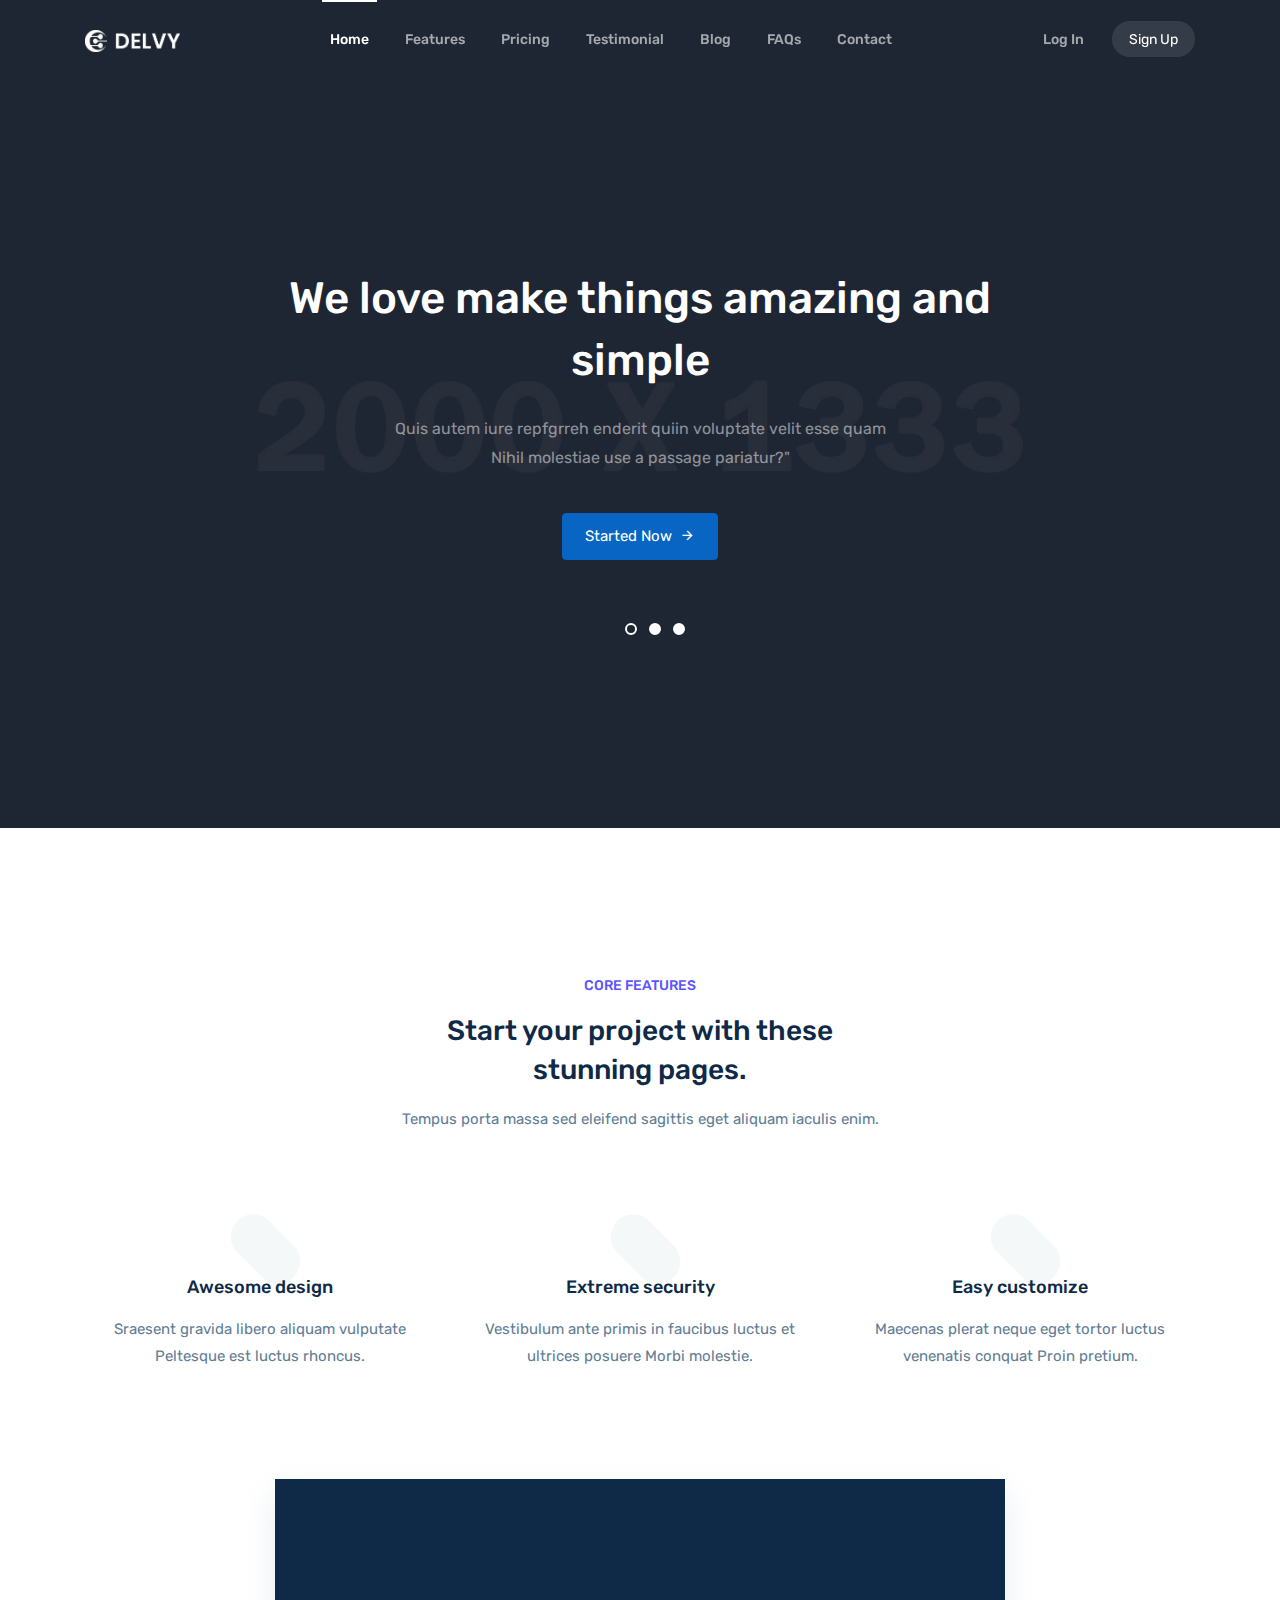
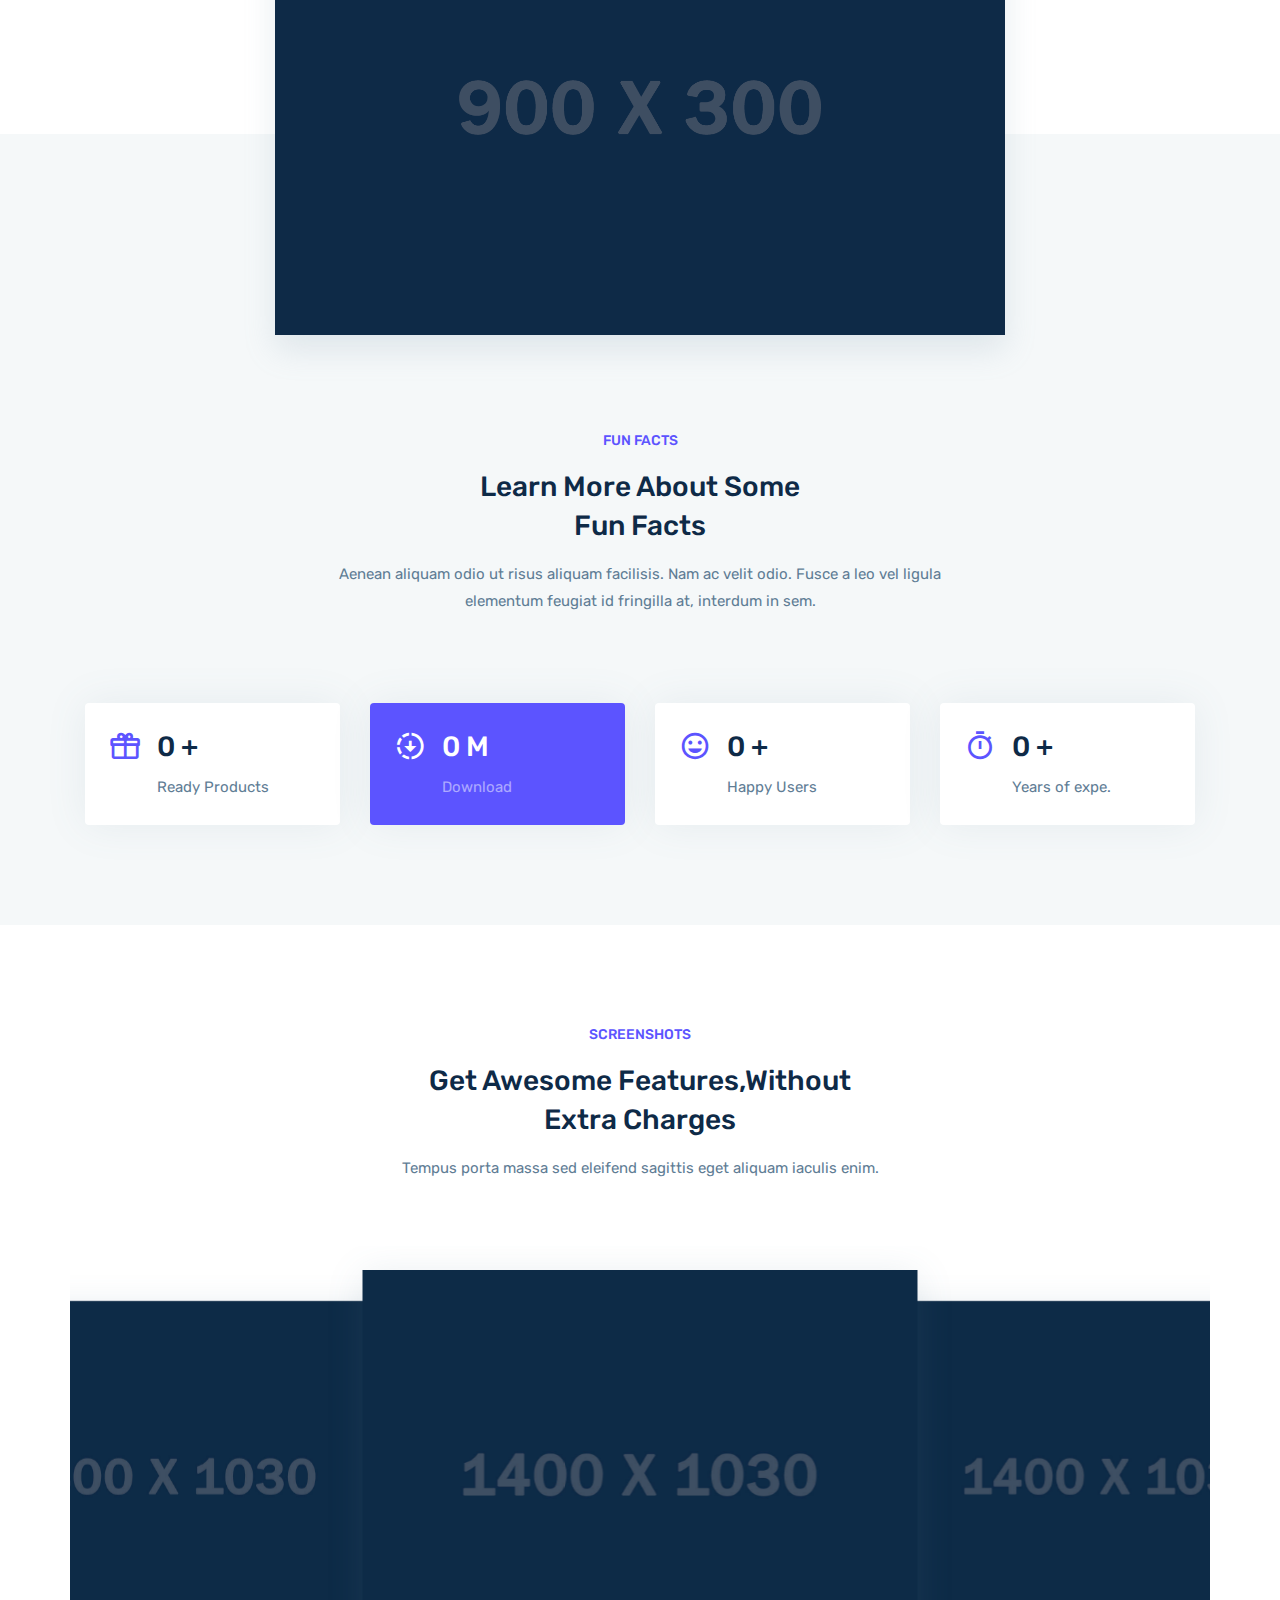
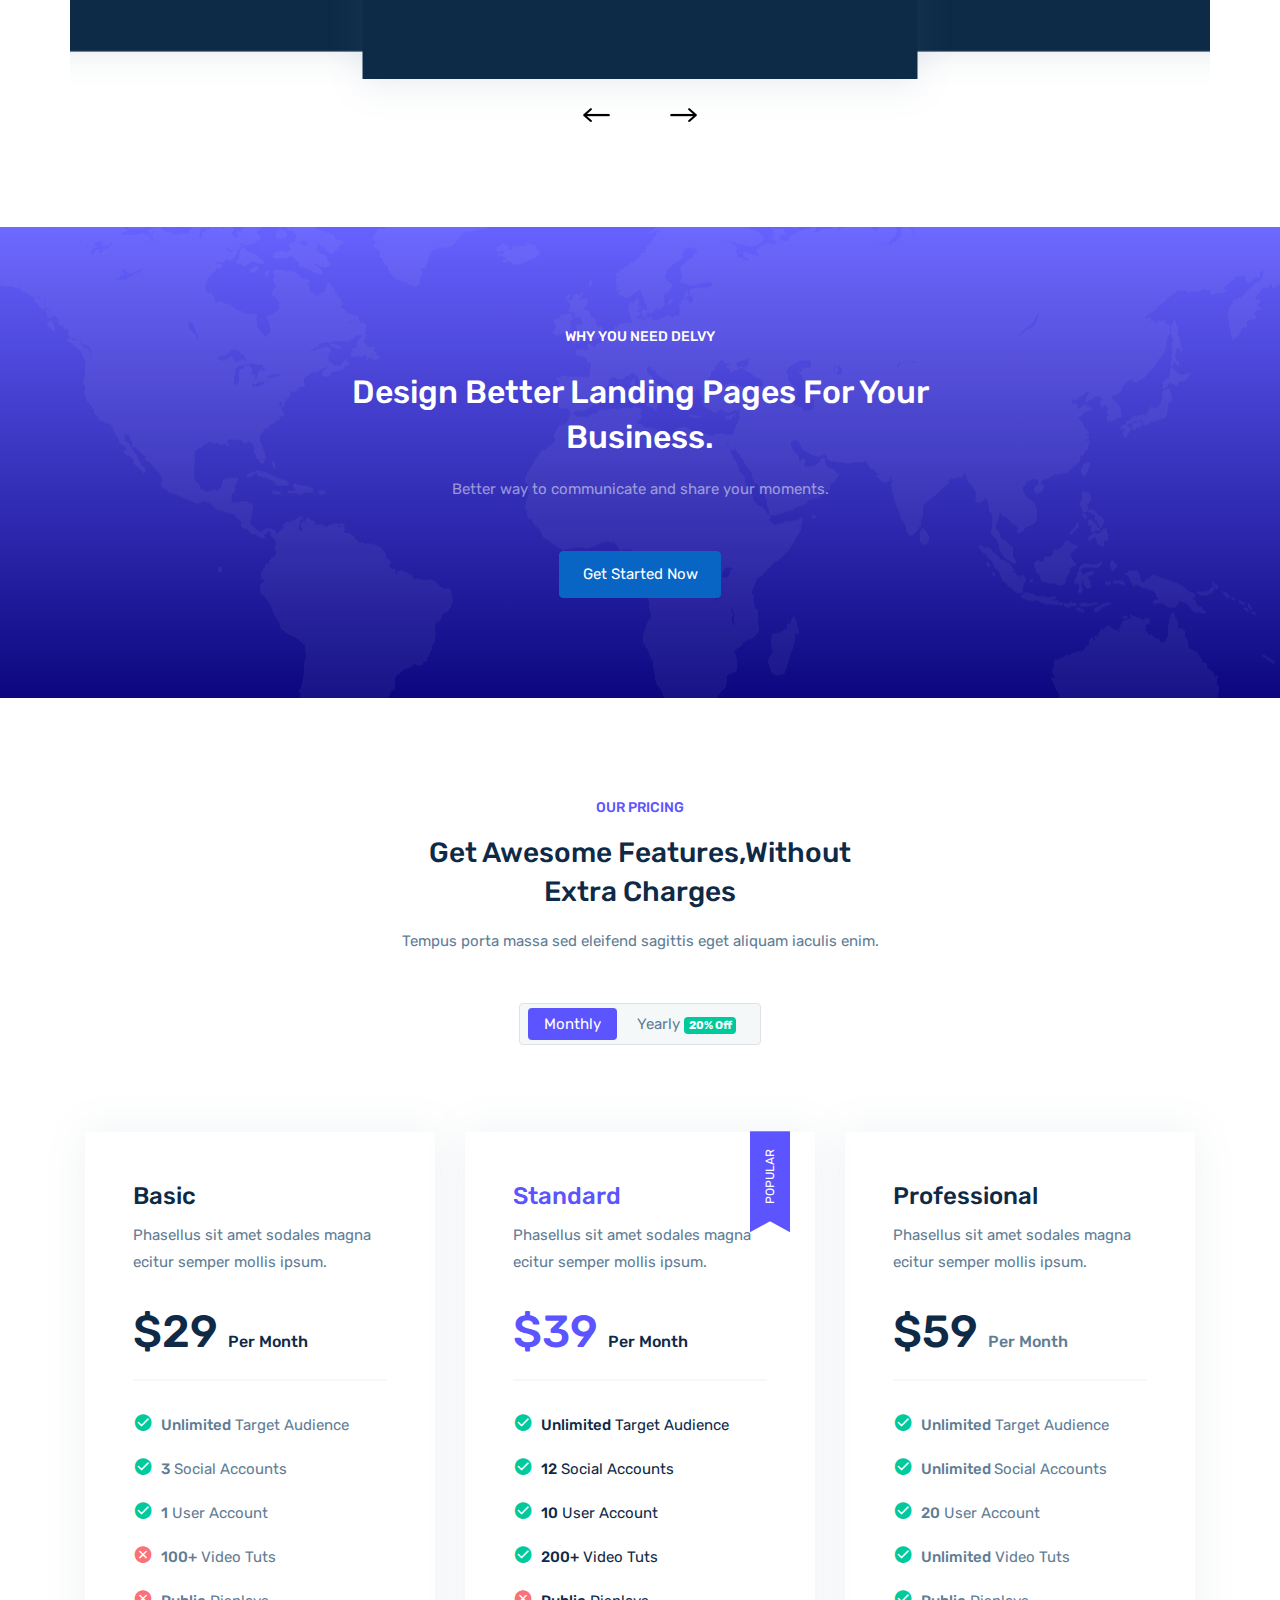
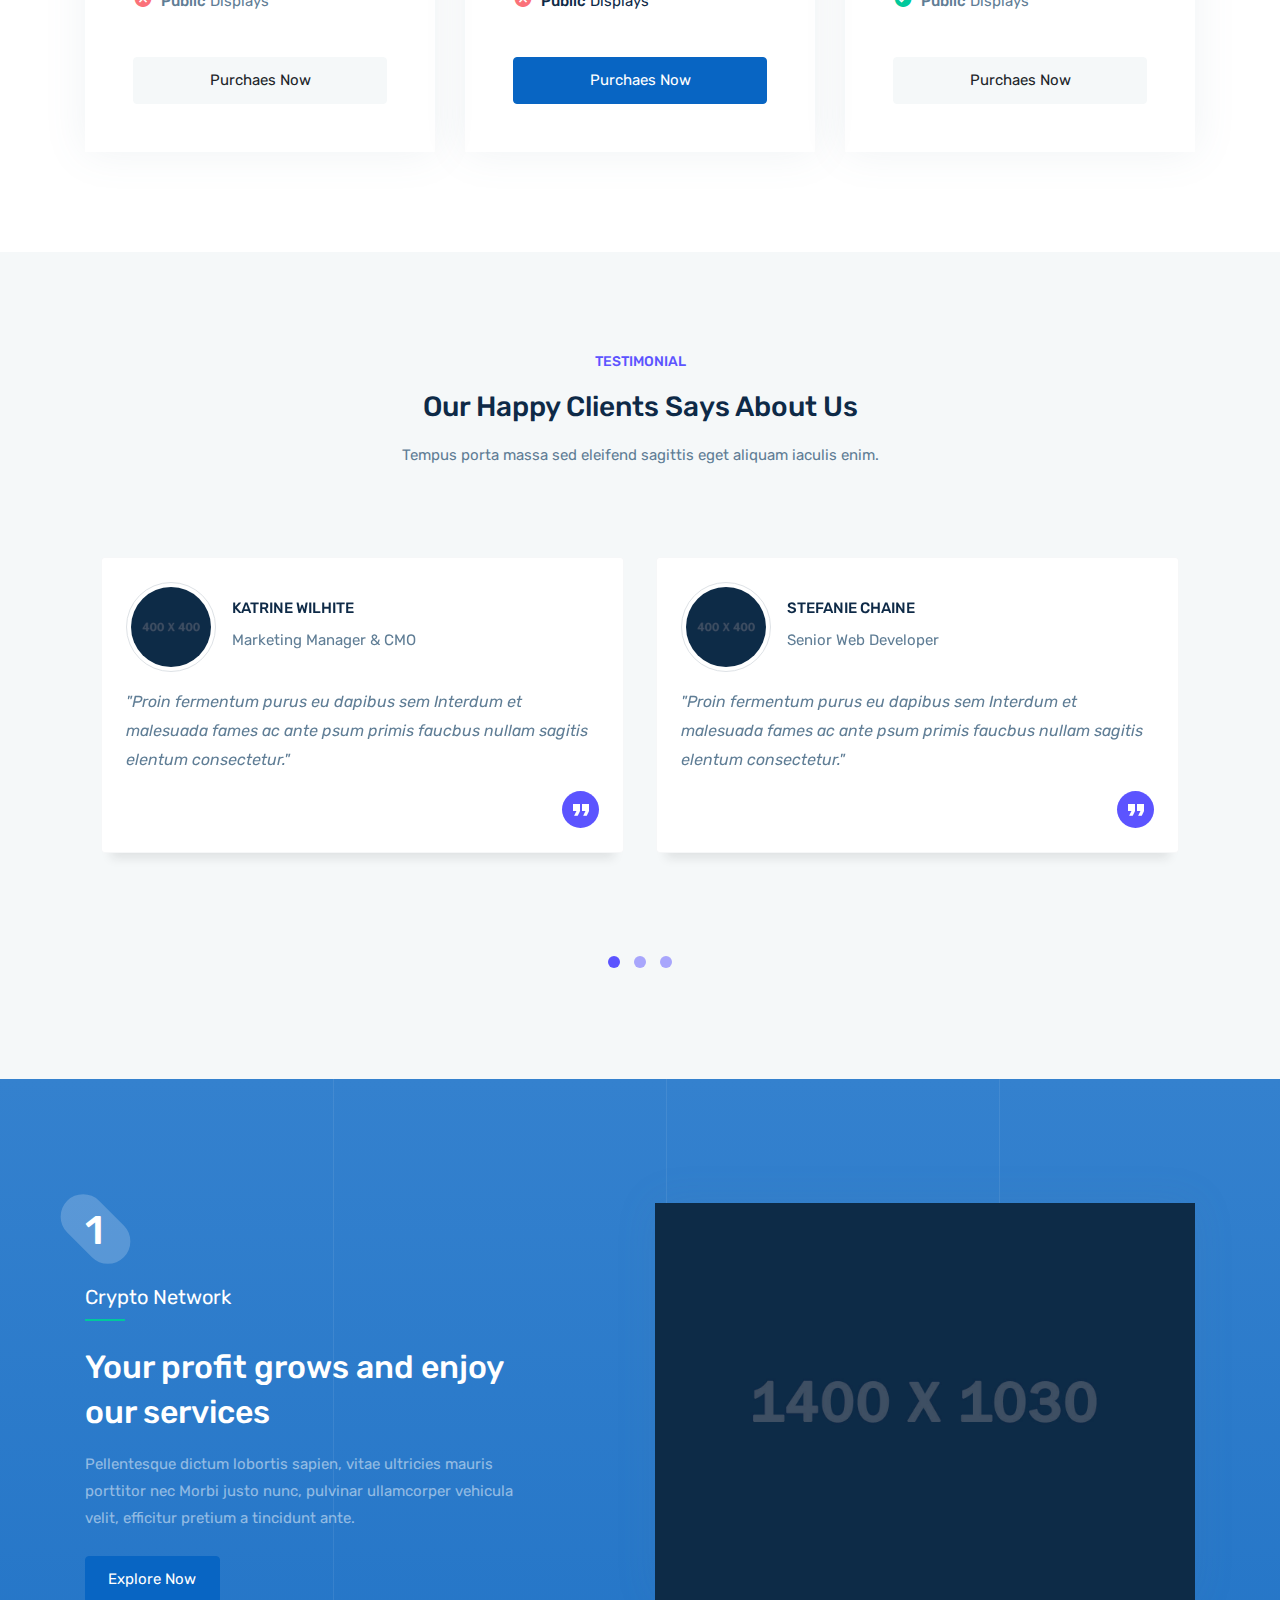
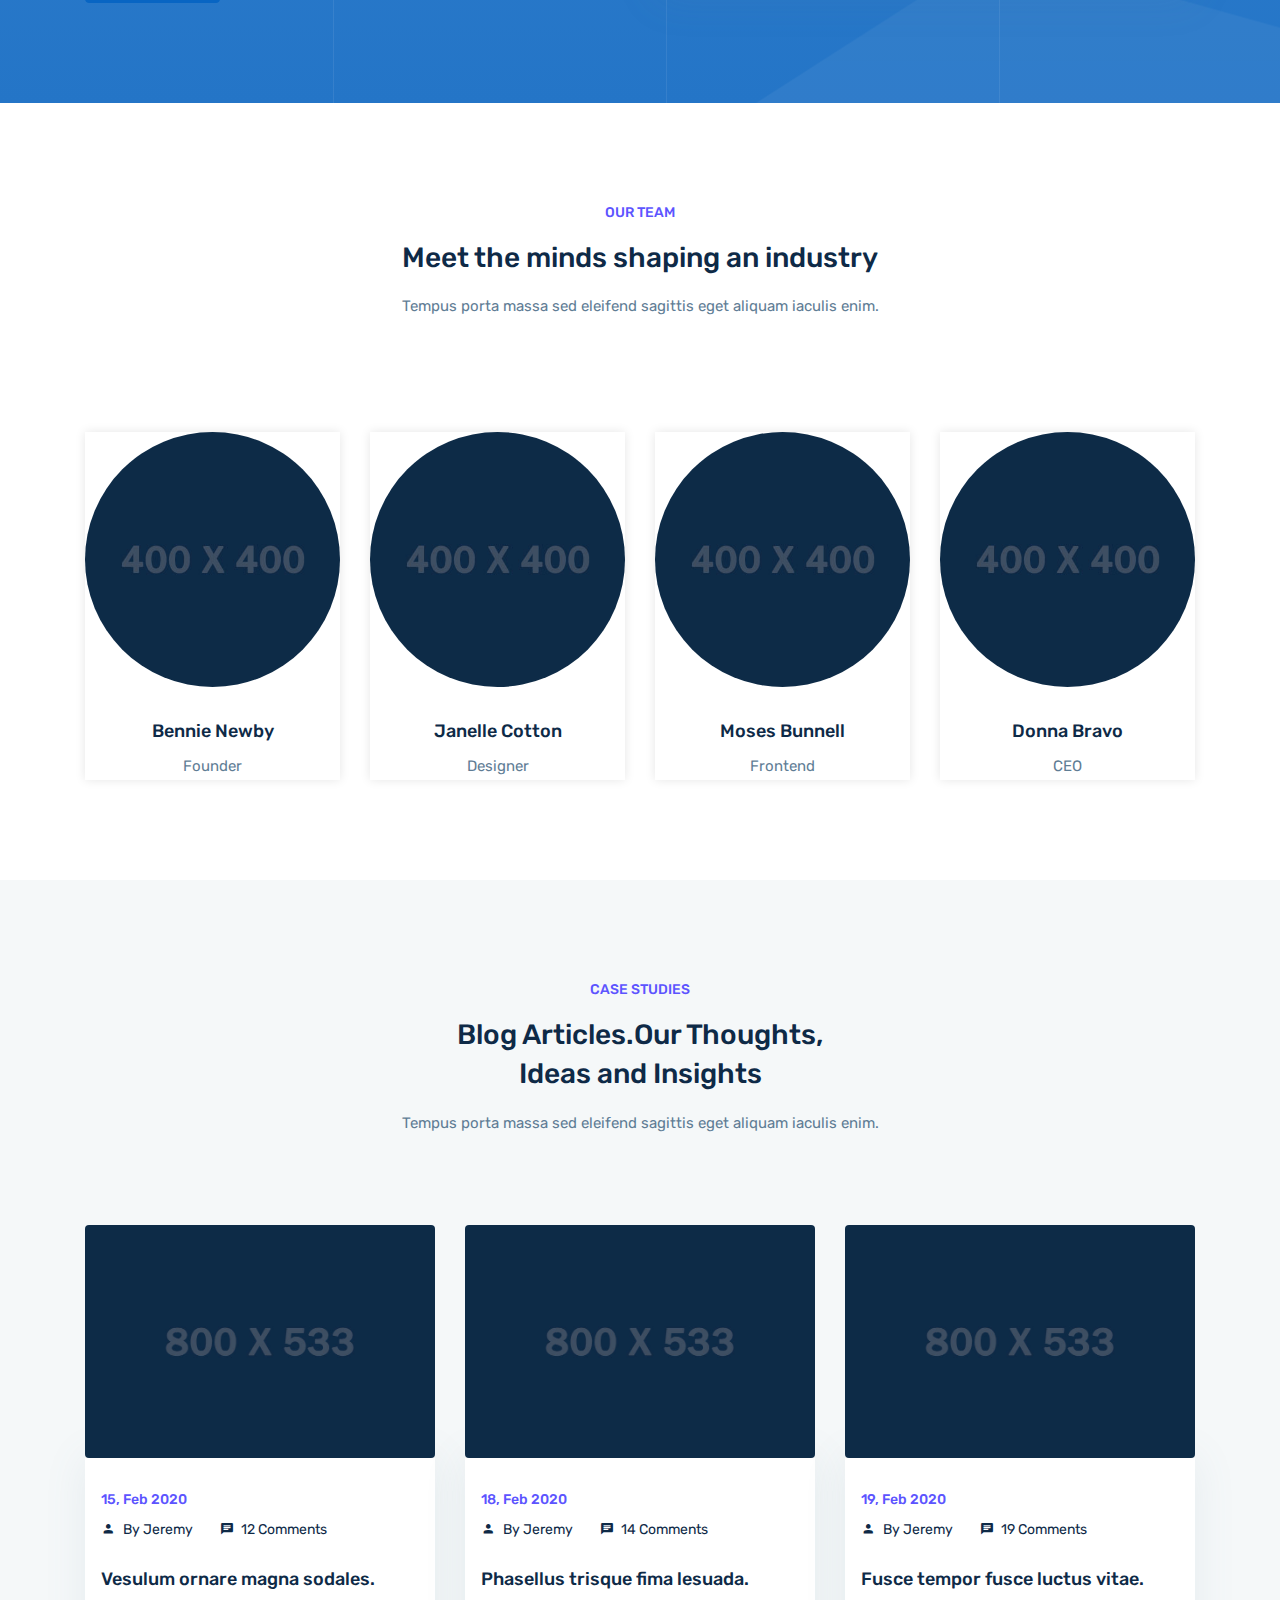
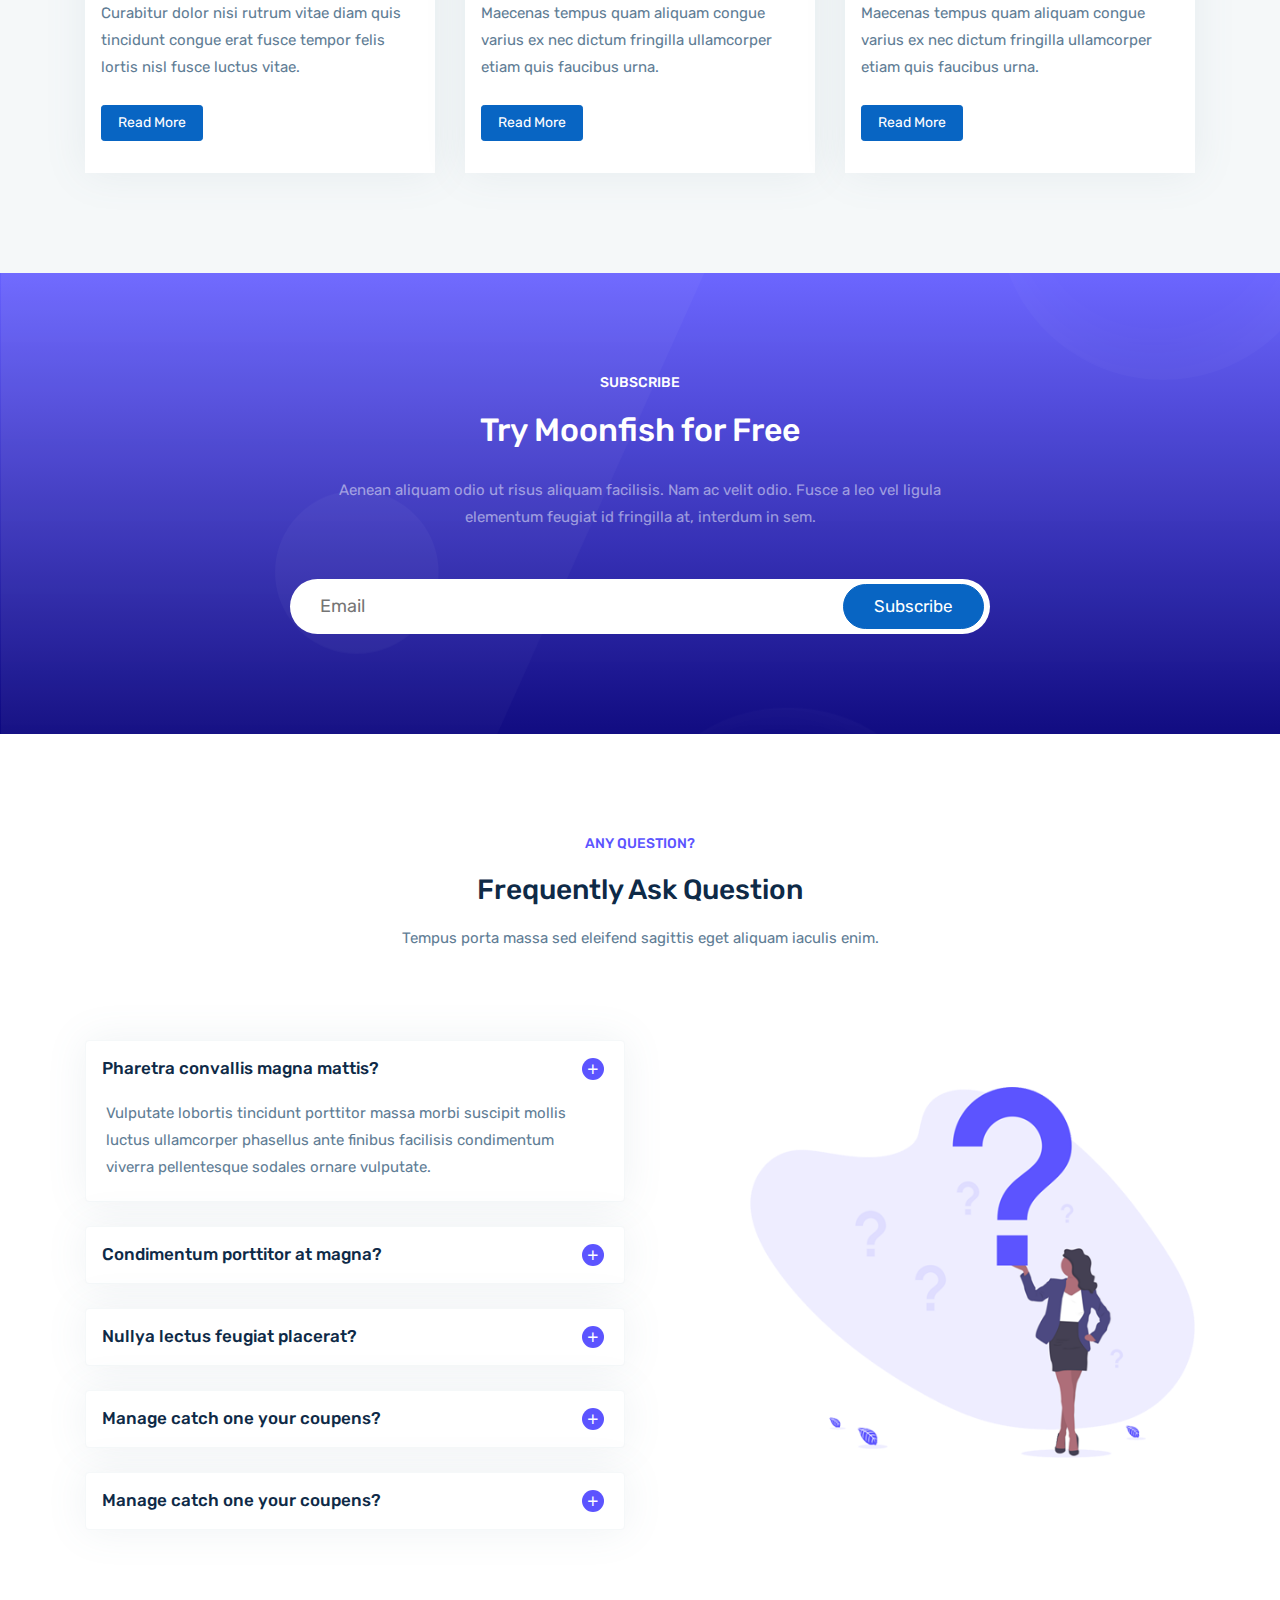
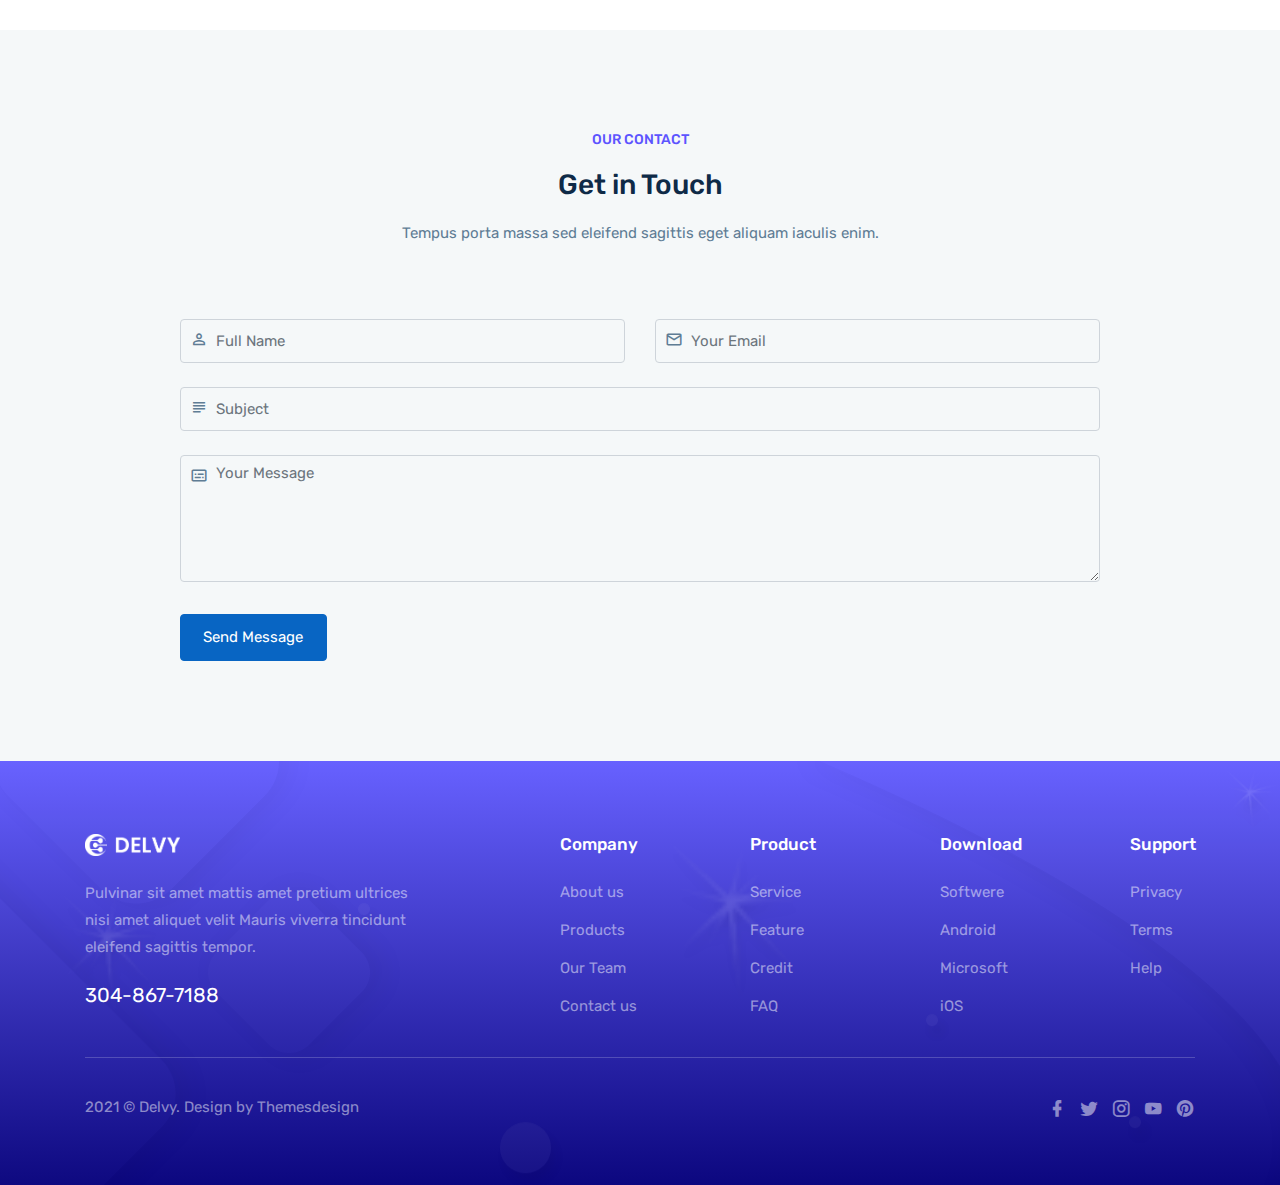
<file: index-8.html>
<!DOCTYPE html>
<html lang="en">

<head>
    <meta charset="utf-8" />
    <title>Delvy</title>
    <meta name="viewport" content="width=device-width, initial-scale=1.0">
    <meta name="description" content="Premium Bootstrap 4 Landing Page Template" />
    <meta name="keywords" content="bootstrap 4, premium, marketing, multipurpose" />
    <meta content="Themesbrand" name="author" />
    <!-- favicon -->
    <link rel="shortcut icon" href="images/favicon.ico">
    <!-- css -->
    <link href="css/bootstrap.min.css" rel="stylesheet" type="text/css" />
    <link href="css/materialdesignicons.min.css" rel="stylesheet" type="text/css" />

    <!-- flexslider slider -->
    <link rel="stylesheet" type="text/css" href="css/flexslider.css" />

    <!-- magnific pop-up -->
    <link rel="stylesheet" type="text/css" href="css/magnific-popup.css" />

    <!-- Swiper CSS -->
    <link rel="stylesheet" href="css/swiper.min.css">

    <!--Slider-->
    <link rel="stylesheet" type="text/css" href="css/owl.carousel.css" />
    <link rel="stylesheet" type="text/css" href="css/owl.theme.css" />
    <link rel="stylesheet" type="text/css" href="css/owl.transitions.css" />
    <link href="css/style.css" rel="stylesheet" type="text/css" />

</head>

<body>

    <!--Navbar Start-->
    <nav class="navbar navbar-expand-lg fixed-top navbar-custom sticky sticky-dark">
        <div class="container">
            <!-- LOGO -->
            <a class="navbar-brand logo text-uppercase" href="index-1.html">
                <img src="images/logo-light.png" class="logo-light" alt="" height="22">
                <img src="images/logo-dark.png" class="logo-dark" alt="" height="22">
            </a>
            <button class="navbar-toggler" type="button" data-toggle="collapse" data-target="#navbarCollapse"
                aria-controls="navbarCollapse" aria-expanded="false" aria-label="Toggle navigation">
                <i class="mdi mdi-menu"></i>
            </button>
            <div class="collapse navbar-collapse" id="navbarCollapse">
                <ul class="navbar-nav mx-auto navbar-center" id="mySidenav">
                    <li class="nav-item active">
                        <a href="#home" class="nav-link">Home</a>
                    </li>
                    <li class="nav-item">
                        <a href="#features" class="nav-link">Features</a>
                    </li>
                    <li class="nav-item">
                        <a href="#pricing" class="nav-link">Pricing</a>
                    </li>
                    <li class="nav-item">
                        <a href="#testimonial" class="nav-link">Testimonial</a>
                    </li>
                    <li class="nav-item">
                        <a href="#blogs" class="nav-link">Blog</a>
                    </li>
                    <li class="nav-item">
                        <a href="#faqs" class="nav-link">FAQs</a>
                    </li>
                    <li class="nav-item">
                        <a href="#contact" class="nav-link">Contact</a>
                    </li>
                </ul>

                <ul class="navbar-nav navbar-center">
                    <li class="nav-item">
                        <a href="" class="nav-link">Log In</a>
                    </li>
                    <li class="nav-item d-inline-block d-lg-none">
                        <a href="" class="nav-link">Sign Up</a>
                    </li>
                </ul>
                <div class="navbar-button d-none d-lg-inline-block">
                    <a href="" class="btn btn-sm btn-custom-light btn-rounded btn-round">Sign Up</a>
                </div>
            </div>
        </div>
    </nav>
    <!-- Navbar End -->

    <!-- END HOME -->
    <section class="bg-home bg-home-6" id="home">
        <div class="overlay"></div>
        <div class="home-center">
            <div class="home-desc-center">

                <div class="container">
                    <div class="row justify-content-center align-items-center">
                        <div class="col-lg-9">

                            <div class="main-slider my-5 home-content text-center">
                                <ul class="slides">
                                    <li>
                                        <div class="home-content text-center text-white">
                                            <h4 class="home-title">We love make things amazing and simple<br>
                                            </h4>
                                            <p class="text-white-50 f-16 mt-4"> Quis autem iure repfgrreh enderit quiin voluptate
                                                velit esse quam
                                                <br> Nihil molestiae use a passage pariatur?"</p>
                                            <div class="pt-4 mt-1">
                                                <a href="#" class="btn btn-primary">Started Now <i
                                                        class="mdi mdi-arrow-right ml-1"></i></a>
                                            </div>
                                        </div>
                                    </li>


                                    <li>
                                        <div class="home-content text-center text-white">
                                            <h4 class="home-title">Create amazing landing page with Delvy<br>
                                            </h4>
                                            <p class="text-white-50 f-16 mt-4"> Quis autem iure repfgrreh enderit quiin voluptate
                                                velit esse quam
                                                <br> Nihil molestiae use a passage pariatur?"</p>
                                            <div class="pt-4 mt-1">
                                                <a href="#" class="btn btn-primary">Started Now <i
                                                        class="mdi mdi-arrow-right ml-1"></i></a>
                                            </div>
                                        </div>
                                    </li>


                                    <li>
                                        <div class="home-content text-center text-white">
                                            <h4 class="home-title">Perfact solution for small businesses for Delvy<br>
                                            </h4>
                                            <p class="text-white-50 f-16 mt-4"> Quis autem iure repfgrreh enderit quiin voluptate
                                                velit esse quam
                                                <br> Nihil molestiae use a passage pariatur?"</p>
                                            <div class="pt-4 mt-1">
                                                <a href="#" class="btn btn-primary">Started Now <i
                                                        class="mdi mdi-arrow-right ml-1"></i></a>
                                            </div>
                                        </div>
                                    </li>
                                </ul>

                               
                            </div>


                         
                        </div>
                    </div>

                </div>

            </div>
        </div>
    </section>
    <!-- END HOME -->

    <!-- FEATURES -->
    <section class="section" id="features">
        <div class="container">
            <div class="row mb-5 pb-5 mt-5">
                <div class="col-lg-12">
                    <div class="text-center title-content">
                        <h6 class="text-uppercase f-14 text-primary">Core Features</h6>
                        <h2 class="mt-3">Start your project with these <br> stunning pages.</h2>
                        <p class="text-muted mt-3">Tempus porta massa sed eleifend sagittis eget aliquam iaculis enim.
                        </p>
                    </div>

                    <div class="row mt-5 mb-5 pb-5">
                        <div class="col-lg-4">
                            <div class="features-box text-center mt-4 p-2">
                                <div class="features-icon mr-4">
                                    <i class="uim uim-layer-group"></i>
                                </div>
                                <h5 class="mt-4 pt-3 f-18">Awesome design</h5>
                                <p class="text-muted mt-3">Sraesent gravida libero aliquam vulputate Peltesque est
                                    luctus rhoncus.</p>
                            </div>
                        </div>

                        <div class="col-lg-4">
                            <div class="features-box text-center mt-4 p-2">
                                <div class="features-icon mr-4">
                                    <i class="uim uim-briefcase"></i>
                                </div>
                                <h5 class="mt-4 pt-3 f-18">Extreme security</h5>
                                <p class="text-muted mt-3">Vestibulum ante primis in faucibus luctus et ultrices
                                    posuere Morbi molestie.</p>
                            </div>
                        </div>

                        <div class="col-lg-4">
                            <div class="features-box text-center mt-4 p-2">
                                <div class="features-icon mr-4">
                                    <i class="uim uim-chart-pie"></i>
                                </div>
                                <h5 class="mt-4 pt-3 f-18">Easy customize</h5>
                                <p class="text-muted mt-3">Maecenas plerat neque eget tortor luctus venenatis
                                    conquat Proin pretium.</p>
                            </div>
                        </div>
                    </div>

                </div>

            </div>
        </div>
    </section>
    <!-- END FEATURES -->

    <!-- START COUNTER -->
    <section class="section pt-0 bg-light">

        <div class="container">

            <div class="row mt-5 justify-content-center">
                <div class="col-lg-8">
                    <div class="text-center features-img">
                        <img src="images/features/img-1.png" class="img-fluid mt-4" alt="">
                    </div>
                </div>
            </div>

            <div class="row mt-5 pt-5">
                <div class="col-lg-12">
                    <div class="text-center title-content">
                        <h6 class="text-uppercase f-14 text-primary">Fun Facts </h6>
                        <h2 class="mt-3">Learn More About Some<br> Fun Facts</h2>
                        <p class="text-muted mt-3">Aenean aliquam odio ut risus aliquam facilisis. Nam ac velit odio.
                            Fusce a leo vel ligula
                            <br> elementum feugiat id fringilla at, interdum in sem.
                        </p>
                    </div>
                </div>
            </div>

            <div class="row mt-5" id="counter">
                <div class="col-lg-3">
                    <div class="counter-box mt-4">
                        <div class="media box-shadow bg-white p-4 rounded">
                            <div class="counter-icon mr-3">
                                <i class="mdi mdi-gift text-primary h2"></i>
                            </div>
                            <div class="media-body">
                                <h3 class="counter-count"> <span class="counter-value" data-count="50">0</span> +</h3>
                                <p class="mt-1 mb-0">Ready Products</p>
                            </div>
                        </div>
                    </div>
                </div>

                <div class="col-lg-3">
                    <div class="counter-box mt-4">
                        <div class="media box-shadow bg-primary p-4 rounded">
                            <div class="counter-icon mr-3">
                                <i class="mdi mdi-progress-download text-primary h2 text-white"></i>
                            </div>
                            <div class="media-body">
                                <h3 class="counter-count text-white"> <span class="counter-value" data-count="2">0</span> M</h3>
                                <p class="mt-1 mb-0 text-white-50">Download</p>
                            </div>
                        </div>
                    </div>
                </div>

                <div class="col-lg-3">
                    <div class="counter-box mt-4">
                        <div class="media box-shadow bg-white p-4 rounded">
                            <div class="counter-icon mr-3">
                                <i class="mdi mdi-emoticon-outline text-primary h2"></i>
                            </div>
                            <div class="media-body">
                                <h3 class="counter-count"> <span class="counter-value" data-count="45000">0</span> +
                                </h3>
                                <p class="mt-1 mb-0">Happy Users </p>
                            </div>
                        </div>
                    </div>
                </div>

                <div class="col-lg-3">
                    <div class="counter-box mt-4">
                        <div class="media box-shadow bg-white p-4 rounded">
                            <div class="counter-icon mr-3">
                                <i class="mdi mdi-timer text-primary h2"></i>
                            </div>
                            <div class="media-body">
                                <h3 class="counter-count"> <span class="counter-value" data-count="5">0</span> +</h3>
                                <p class="mt-1 mb-0">Years of expe.</p>
                            </div>
                        </div>
                    </div>
                </div>
            </div>
        </div>
    </section>
    <!-- END COUNTER -->

    <!-- START SCREENSHOT -->
    <section class="section" id="screenshot">
        <div class="container">
            <div class="row">
                <div class="col-lg-12">
                    <div class="text-center title-content">
                        <h6 class="text-uppercase f-14 text-primary">screenshots </h6>
                        <h2 class="mt-3">Get Awesome Features,Without<br>Extra Charges</h2>
                        <p class="text-muted mt-3">Tempus porta massa sed eleifend sagittis eget aliquam iaculis enim.
                        </p>
                    </div>
                </div>
            </div>

            <div class="row mt-5">
                <div class="col-lg-12 swiper-container pb-5">
                    <div class="swiper-wrapper">

                        <div class="item mt-4">

                        </div>


                        <div class="swiper-slide mt-4">
                            <a class="mfp-image" href="images/screenshot/screenshot-1.jpg" title="">
                                <img src="images/screenshot/screenshot-1.jpg" class="img-fluid box-shadow-lg" alt="">
                            </a>
                        </div>

                        <div class="swiper-slide mt-4">
                            <a class="mfp-image" href="images/screenshot/screenshot-2.jpg" title="">
                                <img src="images/screenshot/screenshot-2.jpg" class="img-fluid box-shadow-lg" alt="">
                            </a>
                        </div>

                        <div class="swiper-slide mt-4">
                            <a class="mfp-image" href="images/screenshot/screenshot-3.jpg" title="">
                                <img src="images/screenshot/screenshot-3.jpg" class="img-fluid box-shadow-lg" alt="">
                            </a>
                        </div>

                        <div class="swiper-slide mt-4">
                            <a class="mfp-image" href="images/screenshot/screenshot-4.jpg" title="">
                                <img src="images/screenshot/screenshot-4.jpg" class="img-fluid box-shadow-lg" alt="">
                            </a>
                        </div>

                        <div class="swiper-slide mt-4">
                            <a class="mfp-image" href="images/screenshot/screenshot-5.jpg" title="">
                                <img src="images/screenshot/screenshot-5.jpg" class="img-fluid box-shadow-lg" alt="">
                            </a>
                        </div>

                        <div class="swiper-slide mt-4">
                            <a class="mfp-image" href="images/screenshot/screenshot-6.jpg" title="">
                                <img src="images/screenshot/screenshot-6.jpg" class="img-fluid box-shadow-lg" alt="">
                            </a>
                        </div>

                        <div class="swiper-slide mt-4">
                            <a class="mfp-image" href="images/screenshot/screenshot-7.jpg" title="">
                                <img src="images/screenshot/screenshot-7.jpg" class="img-fluid box-shadow-lg" alt="">
                            </a>
                        </div>
                    </div>

                    <!-- Add Arrows  -->
                    <div class="swiper-button-next">
                        <img src="images/arrow-right.png" class="img-fluid" alt="">
                    </div>
                    <div class="swiper-button-prev ">
                        <img src="images/arrow-left.png" class="img-fluid" alt="">
                    </div>

                </div>
            </div>
        </div>
    </section>
    <!-- END SREENSHORT -->

    <!-- START CTA -->
    <section class="section bg-cta">
        <div class="bg-overlay-3"></div>

        <div class="container">
            <div class="row">
                <div class="col-lg-12">
                    <div class="cta-content text-white text-center">

                        <div class="text-center text-white">
                            <h6 class="text-uppercase desc-white f-14">Why you need Delvy</h6>
                            <h2 class="mt-4">Design Better Landing Pages For Your <br> Business.</h2>
                            <p class="mt-3 text-white-50">Better way to communicate and share your moments.</p>
                            <div class="mt-5">
                                <a href="" class="btn btn-primary">Get Started Now</a>
                            </div>
                        </div>
                    </div>
                </div>
            </div>
        </div>
    </section>
    <!-- END CTA -->

    <!-- START PRICING -->
    <section class="section" id="pricing">
        <div class="container">
            <div class="row">
                <div class="col-lg-12">
                    <div class="text-center title-content">
                        <h6 class="text-uppercase f-14 text-primary">Our Pricing </h6>
                        <h2 class="mt-3">Get Awesome Features,Without<br>Extra Charges</h2>
                        <p class="text-muted mt-3">Tempus porta massa sed eleifend sagittis eget aliquam iaculis enim.
                        </p>
                    </div>
                </div>
            </div>

            <div class="row align-items-center">
                <div class="col-12 mt-4 pt-2">
                    <div class="text-center">
                        <ul class="nav nav-pills rounded justify-content-center d-inline-block border py-1 px-2"
                            id="pills-tab" role="tablist">
                            <li class="nav-item d-inline-block">
                                <a class="nav-link px-3 rounded active monthly" id="Monthly" data-toggle="pill"
                                    href="#Month" role="tab" aria-controls="Month" aria-selected="true">Monthly</a>
                            </li>
                            <li class="nav-item d-inline-block">
                                <a class="nav-link px-3 rounded yearly" id="Yearly" data-toggle="pill" href="#Year"
                                    role="tab" aria-controls="Year" aria-selected="false">Yearly <span
                                        class="badge bg-success rounded text-white">20% Off </span></a>
                            </li>
                        </ul>
                    </div>

                    <div class="tab-content mt-5" id="pills-tabContent">
                        <div class="tab-pane fade active show" id="Month" role="tabpanel" aria-labelledby="Monthly">
                            <div class="row">
                                <div class="col-lg-4">
                                    <div class="pricing-box box-shadow mt-4 p-5">
                                        <h4 class="">Basic</h4>
                                        <p class="text-muted">Phasellus sit amet sodales magna ecitur semper mollis
                                            ipsum.</p>

                                        <div class="mt-4">
                                            <h1 class="pricing-title">
                                                $29 <span class="f-16 text-dark">Per Month</span>
                                            </h1>
                                        </div>
                                        <div class="pricing-border mt-3"></div>

                                        <div class="mt-4 text-muted f-15">
                                            <p class="mb-2"><i
                                                    class="mdi mdi-checkbox-marked-circle text-success f-20 mr-2"></i><b>Unlimited</b>
                                                Target Audience</p>
                                            <p class="mb-2"><i
                                                    class="mdi mdi-checkbox-marked-circle text-success f-20 mr-2"></i><b>3</b>
                                                Social Accounts</p>
                                            <p class="mb-2"><i
                                                    class="mdi mdi-checkbox-marked-circle text-success f-20 mr-2"></i><b>1</b>
                                                User Account</p>
                                            <p class="mb-2"><i
                                                    class="mdi mdi-close-circle text-danger f-20 mr-2"></i><b>100+</b>
                                                Video Tuts</p>
                                            <p class="mb-2"><i
                                                    class="mdi mdi-close-circle text-danger f-20 mr-2"></i><b>Public</b>
                                                Displays
                                            </p>
                                        </div>

                                        <div class="mt-4 pt-3">
                                            <a href="" class="btn btn-light w-100">Purchaes Now</a>
                                        </div>

                                    </div>
                                </div>
                                <!--end col-->

                                <div class="col-lg-4">

                                    <div class="pricing-box box-shadow mt-4 p-5">
                                        <div class="pricing-lable">
                                            <span class="lable-name">POPULAR</span>
                                        </div>
                                        <h4 class="text-primary">Standard</h4>
                                        <p class="text-muted">Phasellus sit amet sodales magna ecitur semper mollis
                                            ipsum.</p>

                                        <div class="mt-4">
                                            <h1 class="pricing-title text-primary">
                                                $39 <span class="f-16 text-dark">Per Month</span>
                                            </h1>
                                        </div>
                                        <div class="pricing-border mt-3"></div>

                                        <div class="mt-4 f-15">
                                            <p class="mb-2"><i
                                                    class="mdi mdi-checkbox-marked-circle text-success f-20 mr-2"></i><b>Unlimited</b>
                                                Target Audience</p>
                                            <p class="mb-2"><i
                                                    class="mdi mdi-checkbox-marked-circle text-success f-20 mr-2"></i><b>12</b>
                                                Social Accounts</p>
                                            <p class="mb-2"><i
                                                    class="mdi mdi-checkbox-marked-circle text-success f-20 mr-2"></i><b>10</b>
                                                User Account</p>
                                            <p class="mb-2"><i
                                                    class="mdi mdi-checkbox-marked-circle text-success f-20 mr-2"></i><b>200+</b>
                                                Video Tuts</p>
                                            <p class="mb-2"><i
                                                    class="mdi mdi-close-circle text-danger f-20 mr-2"></i><b>Public</b>
                                                Displays
                                            </p>
                                        </div>

                                        <div class="mt-4 pt-3">
                                            <a href="" class="btn btn-primary w-100">Purchaes Now</a>
                                        </div>

                                    </div>

                                </div>
                                <!--end col-->

                                <div class="col-lg-4">
                                    <div class="pricing-box box-shadow mt-4 p-5">
                                        <h4 class="">Professional</h4>
                                        <p class="text-muted">Phasellus sit amet sodales magna ecitur semper mollis
                                            ipsum.</p>

                                        <div class="mt-4">
                                            <h1 class="pricing-title">
                                                $59 <span class="f-16 text-muted">Per Month</span>
                                            </h1>
                                        </div>
                                        <div class="pricing-border mt-3"></div>

                                        <div class="mt-4 text-muted f-15">
                                            <p class="mb-2"><i
                                                    class="mdi mdi-checkbox-marked-circle text-success f-20 mr-2"></i><b>Unlimited</b>
                                                Target Audience</p>
                                            <p class="mb-2"><i
                                                    class="mdi mdi-checkbox-marked-circle text-success f-20 mr-2"></i><b>Unlimited
                                                </b> Social Accounts</p>
                                            <p class="mb-2"><i
                                                    class="mdi mdi-checkbox-marked-circle text-success f-20 mr-2"></i><b>20</b>
                                                User Account</p>
                                            <p class="mb-2"><i
                                                    class="mdi mdi-checkbox-marked-circle text-success f-20 mr-2"></i><b>Unlimited</b>
                                                Video Tuts</p>
                                            <p class="mb-2"><i
                                                    class="mdi mdi-checkbox-marked-circle text-success f-20 mr-2"></i><b>Public</b>
                                                Displays
                                            </p>
                                        </div>
                                        <div class="mt-4 pt-3">
                                            <a href="" class="btn btn-light w-100">Purchaes Now</a>
                                        </div>

                                    </div>

                                </div>
                                <!--end col-->
                            </div>
                            <!--end row-->
                        </div>

                        <div class="tab-pane fade" id="Year" role="tabpanel" aria-labelledby="Yearly">
                            <div class="row">
                                <div class="col-lg-4">
                                    <div class="pricing-box box-shadow mt-4 p-5">
                                        <h4 class="">Basic</h4>
                                        <p class="text-muted">Phasellus sit amet sodales magna ecitur semper mollis
                                            ipsum.</p>

                                        <div class="mt-4">
                                            <h1 class="pricing-title">
                                                $129 <span class="f-16 text-dark">Per Month</span>
                                            </h1>
                                        </div>
                                        <div class="pricing-border mt-3"></div>

                                        <div class="mt-4 text-muted f-15">
                                            <p class="mb-2"><i
                                                    class="mdi mdi-checkbox-marked-circle text-success f-20 mr-2"></i><b>Unlimited</b>
                                                Target Audience</p>
                                            <p class="mb-2"><i
                                                    class="mdi mdi-checkbox-marked-circle text-success f-20 mr-2"></i><b>3</b>
                                                Social Accounts</p>
                                            <p class="mb-2"><i
                                                    class="mdi mdi-checkbox-marked-circle text-success f-20 mr-2"></i><b>1</b>
                                                User Account</p>
                                            <p class="mb-2"><i
                                                    class="mdi mdi-close-circle text-danger f-20 mr-2"></i><b>100+</b>
                                                Video Tuts</p>
                                            <p class="mb-2"><i
                                                    class="mdi mdi-close-circle text-danger f-20 mr-2"></i><b>Public</b>
                                                Displays
                                            </p>
                                        </div>

                                        <div class="mt-4 pt-3">
                                            <a href="" class="btn btn-light w-100">Purchaes Now</a>
                                        </div>

                                    </div>
                                </div>
                                <!--end col-->

                                <div class="col-lg-4">
                                    <div class="pricing-box box-shadow mt-4 p-5">
                                        <div class="pricing-lable">
                                            <span class="lable-name">POPULAR</span>
                                        </div>
                                        <h4 class="text-primary">Standard</h4>
                                        <p class="text-muted">Phasellus sit amet sodales magna ecitur semper mollis
                                            ipsum.</p>

                                        <div class="mt-4">
                                            <h1 class="pricing-title text-primary">
                                                $139 <span class="f-16 text-dark">Per Month</span>
                                            </h1>
                                        </div>
                                        <div class="pricing-border mt-3"></div>

                                        <div class="mt-4 f-15">
                                            <p class="mb-2"><i
                                                    class="mdi mdi-checkbox-marked-circle text-success f-20 mr-2"></i><b>Unlimited</b>
                                                Target Audience</p>
                                            <p class="mb-2"><i
                                                    class="mdi mdi-checkbox-marked-circle text-success f-20 mr-2"></i><b>12</b>
                                                Social Accounts</p>
                                            <p class="mb-2"><i
                                                    class="mdi mdi-checkbox-marked-circle text-success f-20 mr-2"></i><b>10</b>
                                                User Account</p>
                                            <p class="mb-2"><i
                                                    class="mdi mdi-checkbox-marked-circle text-success f-20 mr-2"></i><b>200+</b>
                                                Video Tuts</p>
                                            <p class="mb-2"><i
                                                    class="mdi mdi-close-circle text-danger f-20 mr-2"></i><b>Public</b>
                                                Displays
                                            </p>
                                        </div>

                                        <div class="mt-4 pt-3">
                                            <a href="" class="btn btn-primary w-100">Purchaes Now</a>
                                        </div>

                                    </div>

                                </div>
                                <!--end col-->

                                <div class="col-lg-4">
                                    <div class="pricing-box box-shadow mt-4 p-5">

                                        <h4 class="">Professional</h4>
                                        <p class="text-muted">Phasellus sit amet sodales magna ecitur semper mollis
                                            ipsum.</p>

                                        <div class="mt-4">
                                            <h1 class="pricing-title">
                                                $159 <span class="f-16 text-muted">Per Month</span>
                                            </h1>
                                        </div>
                                        <div class="pricing-border mt-3"></div>

                                        <div class="mt-4 text-muted f-15">
                                            <p class="mb-2"><i
                                                    class="mdi mdi-checkbox-marked-circle text-success f-20 mr-2"></i><b>Unlimited</b>
                                                Target Audience</p>
                                            <p class="mb-2"><i
                                                    class="mdi mdi-checkbox-marked-circle text-success f-20 mr-2"></i><b>Unlimited
                                                </b> Social Accounts</p>
                                            <p class="mb-2"><i
                                                    class="mdi mdi-checkbox-marked-circle text-success f-20 mr-2"></i><b>20</b>
                                                User Account</p>
                                            <p class="mb-2"><i
                                                    class="mdi mdi-checkbox-marked-circle text-success f-20 mr-2"></i><b>Unlimited</b>
                                                Video Tuts</p>
                                            <p class="mb-2"><i
                                                    class="mdi mdi-checkbox-marked-circle text-success f-20 mr-2"></i><b>Public</b>
                                                Displays
                                            </p>
                                        </div>

                                        <div class="mt-4 pt-3">
                                            <a href="" class="btn btn-light w-100">Purchaes Now</a>
                                        </div>

                                    </div>

                                </div>
                                <!--end col-->
                            </div>
                            <!--end row-->

                        </div>

                    </div>
                </div>
            </div>
        </div>
    </section>
    <!-- END PRICING -->

    <!-- START TESTIMONAIL -->
    <section class="section bg-light" id="testimonial">
        <div class="container">
            <div class="row">
                <div class="col-lg-12">
                    <div class="text-center title-content">
                        <h6 class="text-uppercase f-14 text-primary">Testimonial</h6>
                        <h2 class="mt-3">Our Happy Clients Says About Us</h2>
                        <p class="text-muted mt-3">Tempus porta massa sed eleifend sagittis eget aliquam iaculis enim.
                        </p>
                    </div>
                </div>
            </div>

            <div class="row mt-5">
                <div class="col-lg-12">
                    <div id="owl-carousel">

                        <div class=" testi-box bg-white mt-4 mb-5 mx-3 p-4 rounded">

                        <div class="media">
                            <div class="testi-img mr-3">
                                <img src="images/users/img-1.jpg" class="img-fluid rounded-circle img-thumbnail" alt="">
                            </div>
                            <div class="media-body">
                                <h6 class="text-uppercase f-15 mt-3">Katrine Wilhite</h6>
                                <p class="text-muted">Marketing Manager & CMO</p>
                            </div>
                        </div>
                        <p class="text-muted mt-3 font-italic f-16">"Proin fermentum purus eu dapibus sem Interdum et
                            malesuada fames ac ante psum primis faucbus nullam sagitis elentum consectetur."
                        </p>
                        <div class="text-right mt-1">
                            <i class="mdi mdi-format-quote-close"></i>
                        </div>
                    </div>

                    <div class="testi-box bg-white mt-4 mb-5 mx-3 p-4 rounded">

                        <div class="media">
                            <div class="testi-img mr-3">
                                <img src="images/users/img-2.jpg" class="img-fluid rounded-circle img-thumbnail" alt="">
                            </div>
                            <div class="media-body">
                                <h6 class="text-uppercase f-15 mt-3">Stefanie Chaine</h6>
                                <p class="text-muted">Senior Web Developer</p>
                            </div>
                        </div>
                        <p class="text-muted mt-3 font-italic f-16">"Proin fermentum purus eu dapibus sem Interdum et
                            malesuada fames ac ante psum primis faucbus nullam sagitis elentum consectetur."
                        </p>
                        <div class="text-right mt-1">
                            <i class="mdi mdi-format-quote-close"></i>
                        </div>
                    </div>

                    <div class="testi-box bg-white mt-4 mb-5 mx-3 p-4 rounded">

                        <div class="media">
                            <div class="testi-img mr-3">
                                <img src="images/users/img-3.jpg" class="img-fluid rounded-circle img-thumbnail" alt="">
                            </div>
                            <div class="media-body">
                                <h6 class="text-uppercase f-15 mt-3">Calvin Roberson</h6>
                                <p class="text-muted">UI/UX Designer</p>
                            </div>
                        </div>
                        <p class="text-muted mt-3 font-italic f-16">"Proin fermentum purus eu dapibus sem Interdum et
                            malesuada fames ac ante psum primis faucbus nullam sagitis elentum consectetur."
                        </p>
                        <div class="text-right mt-1">
                            <i class="mdi mdi-format-quote-close"></i>
                        </div>
                    </div>

                    <div class="testi-box bg-white mt-4 mb-5 mx-3 p-4 rounded">

                        <div class="media">
                            <div class="testi-img mr-3">
                                <img src="images/users/img-4.jpg" class="img-fluid rounded-circle img-thumbnail" alt="">
                            </div>
                            <div class="media-body">
                                <h6 class="text-uppercase f-15 mt-3">Marie Richard</h6>
                                <p class="text-muted">Web Designer & Developer</p>
                            </div>
                        </div>
                        <p class="text-muted mt-3 font-italic f-16">"Proin fermentum purus eu dapibus sem Interdum et
                            malesuada fames ac ante psum primis faucbus nullam sagitis elentum consectetur."
                        </p>
                        <div class="text-right mt-1">
                            <i class="mdi mdi-format-quote-close"></i>
                        </div>
                    </div>

                    <div class="testi-box bg-white mt-4 mb-5 mx-3 p-4 rounded">

                        <div class="media">
                            <div class="testi-img mr-3">
                                <img src="images/users/img-1.jpg" class="img-fluid rounded-circle img-thumbnail" alt="">
                            </div>
                            <div class="media-body">
                                <h6 class="text-uppercase f-15 mt-3">Katrine Wilhite</h6>
                                <p class="text-muted">Marketing Manager & CMO</p>
                            </div>
                        </div>
                        <p class="text-muted mt-3 font-italic f-16">"Proin fermentum purus eu dapibus sem Interdum et
                            malesuada fames ac ante psum primis faucbus nullam sagitis elentum consectetur."
                        </p>
                        <div class="text-right mt-1">
                            <i class="mdi mdi-format-quote-close"></i>
                        </div>
                    </div>

                    <div class="testi-box bg-white mt-4 mb-5 mx-3 p-4 rounded">

                        <div class="media">
                            <div class="testi-img mr-3">
                                <img src="images/users/img-2.jpg" class="img-fluid rounded-circle img-thumbnail" alt="">
                            </div>
                            <div class="media-body">
                                <h6 class="text-uppercase f-15 mt-3">Stefanie Chaine</h6>
                                <p class="text-muted">CEO / Founder</p>
                            </div>
                        </div>
                        <p class="text-muted mt-3 font-italic f-16">"Proin fermentum purus eu dapibus sem Interdum et
                            malesuada fames ac ante psum primis faucbus nullam sagitis elentum consectetur."
                        </p>
                        <div class="text-right mt-1">
                            <i class="mdi mdi-format-quote-close"></i>
                        </div>
                    </div>


                </div>

            </div>
        </div>

        </div>
    </section>
    <!-- END TESTIMONIAL -->

    <!-- START FEATURES-2 -->
    <section class="section bg-features-2">
        <div class="bg-overlay-1"></div>
        <div class="container">
            <div class="row">
                <div class="col-lg-5">

                    <div class="features-2-content text-white mt-4">
                        <div class="features-2-count">
                            <h1>1</h1>
                        </div>
                        <h5 class="mt-4 font-weight-normal">Crypto Network</h5>
                        <div class="features-2-border text-success mt-2"></div>
                        <h2 class="mt-4">Your profit grows and enjoy <br> our services</h2>
                        <p class="text-white-50 mt-3">Pellentesque dictum lobortis sapien, vitae ultricies mauris
                            porttitor nec Morbi justo nunc, pulvinar ullamcorper vehicula velit, efficitur pretium a
                            tincidunt ante.</p>
                        <div class="mt-4">
                            <a href="" class="btn btn-primary">Explore Now</a>
                        </div>
                    </div>
                </div>
                <div class="col-lg-6 offset-lg-1">
                    <div class="mt-4">
                        <img src="images/layout-3.png" class="img-fluid box-shadow" alt="">
                    </div>
                </div>
            </div>
        </div>
    </section>
    <!-- END FEATURES-2 -->

    <!-- START TEAM -->
    <section class="section">
        <div class="container">
            <div class="row">
                <div class="col-lg-12">
                    <div class="text-center title-content">
                        <h6 class="text-uppercase f-14 text-primary">Our Team</h6>
                        <h2 class="mt-3">Meet the minds shaping an industry</h2>
                        <p class="text-muted mt-3">Tempus porta massa sed eleifend sagittis eget aliquam iaculis enim.
                        </p>
                    </div>
                </div>
            </div>

            <div class="row mt-5 pt-4">

                <div class="col-lg-3">
                    <div class="team-box team-line text-center mt-4">
                        <div class="team-img">
                            <img src="images/users/img-1.jpg" class="img-fluid rounded-circle" alt="">
                        </div>
                        <h5 class="mt-4 pt-2 f-18">Bennie Newby</h5>
                        <p class="text-muted mb-0">Founder</p>
                    </div>
                </div>

                <div class="col-lg-3">
                    <div class="team-box team-line text-center mt-4">
                        <div class="team-img">
                            <img src="images/users/img-2.jpg" class="img-fluid rounded-circle" alt="">
                        </div>
                        <h5 class="mt-4 pt-2 f-18">Janelle Cotton</h5>
                        <p class="text-muted mb-0">Designer</p>
                    </div>
                </div>

                <div class="col-lg-3">
                    <div class="team-box team-line text-center mt-4">
                        <div class="team-img">
                            <img src="images/users/img-3.jpg" class="img-fluid rounded-circle" alt="">
                        </div>
                        <h5 class="mt-4 pt-2 f-18">Moses Bunnell</h5>
                        <p class="text-muted mb-0">Frontend</p>
                    </div>
                </div>

                <div class="col-lg-3">
                    <div class="team-box text-center mt-4">
                        <div class="team-img">
                            <img src="images/users/img-4.jpg" class="img-fluid rounded-circle" alt="">
                        </div>
                        <h5 class="mt-4 pt-2 f-18">Donna Bravo</h5>
                        <p class="text-muted mb-0">CEO</p>
                    </div>
                </div>
            </div>
        </div>
    </section>
    <!-- END TEAM -->

    <!-- START BLOG -->
    <section class="section bg-light" id="blogs">
        <div class="container">
            <div class="row">
                <div class="col-lg-12">
                    <div class="text-center title-content">
                        <h6 class="text-uppercase f-14 text-primary">Case Studies</h6>
                        <h2 class="mt-3">Blog Articles.Our Thoughts,<br>Ideas and Insights</h2>
                        <p class="text-muted mt-3">Tempus porta massa sed eleifend sagittis eget aliquam iaculis enim.
                        </p>
                    </div>
                </div>
            </div>

            <div class="row mt-5">
                <div class="col-lg-4">
                    <div class="blog-box mt-4">
                        <div class="blog-img"></div>
                        <img src="images/blog/img-1.jpg" class="img-fluid rounded" alt="">
                        <div class="blog-content p-3 bg-white box-shadow">
                            <h6 class="text-primary f-14 mt-3">15, Feb 2020</h6>
                            <p class="f-14"><i class="mdi mdi-account mr-2"></i>By Jeremy <i
                                    class="mdi mdi-message-text pl-4 mr-1"></i> 12 Comments</p>
                            <h5 class="mt-4 f-18"><a href="" class="text-dark">Vesulum ornare magna sodales.</a></h5>
                            <p class="text-muted">Curabitur dolor nisi rutrum vitae diam quis tincidunt congue erat
                                fusce tempor felis lortis nisl fusce luctus vitae.</p>
                            <div class="mt-4 mb-3">
                                <a href="#" class="btn btn-sm btn-primary">Read More </a>
                            </div>
                        </div>
                    </div>
                </div>

                <div class="col-lg-4">
                    <div class="blog-box mt-4">
                        <div class="blog-img"></div>
                        <img src="images/blog/img-2.jpg" class="img-fluid rounded" alt="">
                        <div class="blog-content p-3 bg-white  box-shadow">
                            <h6 class="text-primary f-14 mt-3">18, Feb 2020</h6>
                            <p class="f-14"><i class="mdi mdi-account mr-2"></i>By Jeremy <i
                                    class="mdi mdi-message-text pl-4 mr-1"></i> 14 Comments</p>
                            <h5 class="mt-4 f-18"><a href="" class="text-dark">Phasellus trisque fima lesuada.</a></h5>
                            <p class="text-muted">Maecenas tempus quam aliquam congue varius ex nec dictum fringilla
                                ullamcorper etiam quis faucibus urna.</p>
                            <div class="mt-4 mb-3">
                                <a href="#" class="btn btn-sm btn-primary">Read More </a>
                            </div>
                        </div>
                    </div>
                </div>

                <div class="col-lg-4">
                    <div class="blog-box mt-4">
                        <div class="blog-img"></div>
                        <img src="images/blog/img-3.jpg" class="img-fluid rounded" alt="">
                        <div class="blog-content p-3 bg-white  box-shadow">
                            <h6 class="text-primary f-14 mt-3">19, Feb 2020</h6>
                            <p class="f-14"><i class="mdi mdi-account mr-2"></i>By Jeremy <i
                                    class="mdi mdi-message-text pl-4 mr-1"></i> 19 Comments</p>
                            <h5 class="mt-4 f-18"><a href="" class="text-dark">Fusce tempor fusce luctus vitae.</a></h5>
                            <p class="text-muted">Maecenas tempus quam aliquam congue varius ex nec dictum fringilla
                                ullamcorper etiam quis faucibus urna.</p>
                            <div class="mt-4 mb-3">
                                <a href="#" class="btn btn-sm btn-primary">Read More </a>
                            </div>
                        </div>
                    </div>
                </div>
            </div>
        </div>
    </section>
    <!-- END BLOG -->

    <!-- START SUBSCRIBE -->
    <section class="section bg-subscribe">
        <div class="bg-overlay-2"></div>
        <div class="container">
            <div class="row">
                <div class="col-lg-12">
                    <div class="text-center">
                        <h6 class="text-uppercase f-14 text-white">Subscribe</h6>
                        <h2 class="mt-3 text-white">Try Moonfish for Free</h2>
                        <p class="text-white-50 mt-4">Aenean aliquam odio ut risus aliquam facilisis. Nam ac velit odio.
                            Fusce a leo vel ligula
                            <br> elementum feugiat id fringilla at, interdum in sem.</p>

                        <div class="mt-5">
                            <div class="subscribe mt-5">
                                <form action="#">
                                    <input placeholder="Email" type="text">
                                    <button type="submit" class="btn btn-primary">Subscribe</button>
                                </form>
                            </div>
                        </div>
                    </div>
                </div>
            </div>
        </div>
    </section>
    <!-- END SUBSCRIBE -->

    <!-- START FAQ -->
    <section class="section" id="faqs">
        <div class="container">

            <div class="row">
                <div class="col-lg-12">
                    <div class="text-center title-content">
                        <h6 class="text-uppercase f-14 text-primary">Any Question?</h6>
                        <h2 class="mt-3">Frequently Ask Question</h2>
                        <p class="text-muted mt-3">Tempus porta massa sed eleifend sagittis eget aliquam iaculis enim.
                        </p>
                    </div>
                </div>
            </div>

            <div class="accordion mt-5" id="accordionExample">

                <div class="row align-items-center">
                    <div class="col-lg-6">
                        <div class="faq-collaps">
                            <!-- start 1 -->
                            <div class="card mt-4">
                                <a data-toggle="collapse" href="#collapse1" class="faq collapsed" aria-expanded="false"
                                    aria-controls="collapse1">
                                    <div class="card-header p-3" id="heading1">
                                        <h5 class="mb-0 f-17 text-dark">Pharetra convallis magna mattis?</h5>
                                    </div>
                                </a>
                                <div id="collapse1" class="collapse show" aria-labelledby="heading1"
                                    data-parent="#accordionExample">
                                    <div class="card-body pt-1">
                                        <p class="mb-0 text-muted">Vulputate lobortis tincidunt porttitor massa morbi
                                            suscipit mollis luctus ullamcorper phasellus ante finibus facilisis
                                            condimentum viverra pellentesque sodales ornare vulputate.</p>
                                    </div>
                                </div>
                            </div>
                            <!-- end 1 -->

                            <!-- start 2 -->
                            <div class="card mt-4">
                                <a data-toggle="collapse" href="#collapse2" class="faq collapsed" aria-expanded="false"
                                    aria-controls="collapse2">
                                    <div class="card-header p-3" id="heading2">
                                        <h5 class="mb-0 f-17 text-dark">Condimentum porttitor at magna?</h5>
                                    </div>
                                </a>
                                <div id="collapse2" class="collapse" aria-labelledby="heading2"
                                    data-parent="#accordionExample">
                                    <div class="card-body pt-1">
                                        <p class="mb-0 text-muted">Quisque tincidunt the malesuada aliquet ullamcorper
                                            Suspendisse lectus congue iaculis vitae purus Nullam sapien posuere elit
                                            vitae laoreet euismod libero vestibulum suscipit efficitur in scelerisque
                                            lorem luctus porttitor iaculis massa porta facilisis laoreet faucibus mauris
                                            iaculis Integer semper nibh pulvinar.</p>
                                    </div>
                                </div>
                            </div>
                            <!-- end 2 -->

                            <!-- start 3 -->

                            <div class="card mt-4">
                                <a data-toggle="collapse" href="#collapse3" class="faq collapsed" aria-expanded="false"
                                    aria-controls="collapse3">
                                    <div class="card-header p-3" id="heading3">
                                        <h5 class="mb-0 f-17 text-dark">Nullya lectus feugiat placerat?</h5>
                                    </div>
                                </a>
                                <div id="collapse3" class="collapse" aria-labelledby="heading3"
                                    data-parent="#accordionExample">
                                    <div class="card-body pt-1">
                                        <p class="mb-0 text-muted">Pellentesque tincidunt imperdiet metus interdum
                                            ligula tristique aenean facilisis congue congue libero interdum venenatis
                                            scelerisque sed massa elit pulvinar gravida amet maximus hac habitasse
                                            platea dictumst.</p>

                                    </div>
                                </div>
                            </div>
                            <!-- end 3 -->

                            <!-- start 4 -->
                            <div class="card mt-4">
                                <a data-toggle="collapse" href="#collapse4" class="faq collapsed" aria-expanded="false"
                                    aria-controls="collapse4">
                                    <div class="card-header p-3" id="heading4">
                                        <h5 class="mb-0 f-17 text-dark">Manage catch one your coupens?</h5>
                                    </div>
                                </a>
                                <div id="collapse4" class="collapse" aria-labelledby="heading4"
                                    data-parent="#accordionExample">
                                    <div class="card-body pt-1">
                                        <p class="mb-0 text-muted">Vestibulum sodales turpis vestibulum praesent
                                            consectetur magna tortor interdum neque faucibus faucibus tortor lobortis
                                            dapibus purus risus maximus ipsum placerat lorem rhoncus iaculis mauris
                                            maecenas lobortis lectus diam dictum euismod pharetra ultrices pretium proin
                                            elementum. </p>
                                    </div>
                                </div>
                            </div>
                            <!-- end 4 -->

                            <!-- start 5 -->
                            <div class="card mt-4">
                                <a data-toggle="collapse" href="#collapse5" class="faq collapsed" aria-expanded="false"
                                    aria-controls="collapse5">
                                    <div class="card-header p-3" id="heading5">
                                        <h5 class="mb-0 f-17 text-dark">Manage catch one your coupens?</h5>
                                    </div>
                                </a>
                                <div id="collapse5" class="collapse" aria-labelledby="heading5"
                                    data-parent="#accordionExample">
                                    <div class="card-body pt-1">
                                        <p class="mb-0 text-muted">Vestibulum sodales turpis vestibulum praesent
                                            consectetur magna tortor interdum neque faucibus faucibus tortor lobortis
                                            dapibus purus risus maximus ipsum placerat lorem rhoncus iaculis mauris
                                            maecenas lobortis lectus diam dictum euismod pharetra ultrices pretium proin
                                            elementum. </p>
                                    </div>
                                </div>
                            </div>
                            <!-- end 5 -->
                        </div>
                    </div>
                    <div class="col-lg-5 offset-lg-1">
                        <div class="faq-content">
                            <div class="text-center">
                                <img src="images/features/img-2.png" class="img-fluid" alt="">
                            </div>

                        </div>
                    </div>
                </div>
            </div>
        </div>
    </section>
    <!-- END FAQ -->

    <!-- START CONTACT -->
    <section class="section bg-light" id="contact">
        <div class="container">
            <div class="row">
                <div class="col-lg-12">
                    <div class="text-center title-content">
                        <h6 class="text-uppercase f-14 text-primary">Our Contact</h6>
                        <h2 class="mt-3">Get in Touch</h2>
                        <p class="text-muted mt-3">Tempus porta massa sed eleifend sagittis eget aliquam iaculis enim.
                        </p>
                    </div>
                </div>
            </div>



            <div class="row mt-5 justify-content-center">
                <div class="col-lg-10">
                    <div class="custom-form">
                        <div id="message"></div>
                        <form method="post" action="php/contact.php" name="contact-form" id="contact-form">
                            <div class="row">
                                <div class="col-lg-6">
                                    <div class="form-group mt-2">
                                        <div class="contact-icon">
                                            <i class="mdi mdi-account-outline"></i>
                                        </div>
                                        <input name="name" id="name" class="form-control" placeholder="Full Name"
                                            type="text">
                                    </div>
                                </div>
                                <div class="col-lg-6">
                                    <div class="form-group mt-2">
                                        <div class="contact-icon">
                                            <i class="mdi mdi-email-outline"></i>
                                        </div>
                                        <input name="email" id="email" class="form-control" placeholder="Your Email"
                                            type="email">
                                    </div>
                                </div>
                            </div>
                            <div class="row">
                                <div class="col-lg-12">
                                    <div class="form-group mt-2">
                                        <div class="contact-icon">
                                            <i class="mdi mdi-text-subject"></i>
                                        </div>
                                        <input class="form-control" id="subject" placeholder="Subject" type="text">
                                    </div>
                                </div>
                            </div>
                            <div class="row">
                                <div class="col-lg-12">
                                    <div class="form-group mt-2">
                                        <div class="contact-icon">
                                            <i class="mdi mdi-subtitles-outline"></i>
                                        </div>
                                        <textarea name="comments" id="comments" rows="5" class="form-control"
                                            placeholder="Your Message"></textarea>
                                    </div>
                                </div>
                            </div>
                            <div class="row">
                                <div class="col-lg-12 mt-3">
                                    <input id="submit" name="send" class="submitBnt btn btn-primary btn-round"
                                        value="Send Message" type="submit">
                                    <div id="simple-msg"></div>
                                </div>
                            </div>
                        </form>
                    </div>
                </div>
            </div>
        </div>
    </section>
    <!-- END CONTACT -->

    <!-- START FOOTER -->
    <section class="section bg-footer py-5">
        <div class="bg-overlay"></div>

        <div class="container">
            <div class="row">
                <div class="col-lg-4">
                    <div class="footer-info mt-4">
                        <img src="images/logo-light.png" alt="" height="22">

                        <p class="text-white-50 mt-4 f-15">Pulvinar sit amet mattis amet pretium ultrices nisi amet
                            aliquet velit Mauris viverra tincidunt eleifend sagittis tempor.</p>
                        <p class="text-white f-20">304-867-7188</p>

                    </div>

                </div>

                <div class="col-lg-2 offset-lg-1">
                    <div class="mt-4">
                        <h5 class="text-white f-17">Company</h5>
                        <ul class="list-unstyled footer-link mt-3">
                            <li><a href="">About us</a></li>
                            <li><a href="">Products</a></li>
                            <li><a href="">Our Team</a></li>
                            <li><a href="">Contact us</a></li>
                        </ul>
                    </div>
                </div>
                <div class="col-lg-2">
                    <div class="mt-4">
                        <h5 class="text-white f-17">Product</h5>
                        <ul class="list-unstyled footer-link mt-3">
                            <li><a href="">Service</a></li>
                            <li><a href="">Feature</a></li>
                            <li><a href="">Credit</a></li>
                            <li><a href="">FAQ</a></li>
                        </ul>
                    </div>
                </div>

                <div class="col-lg-2">
                    <div class="mt-4">
                        <h5 class="text-white f-17">Download</h5>
                        <ul class="list-unstyled footer-link mt-3">
                            <li><a href="">Softwere</a></li>
                            <li><a href="">Android</a></li>
                            <li><a href="">Microsoft</a></li>
                            <li><a href="">iOS</a></li>
                        </ul>
                    </div>
                </div>

                <div class="col-lg-1">
                    <div class="mt-4">
                        <h5 class="text-white f-17">Support</h5>
                        <ul class="list-unstyled footer-link mt-3">
                            <li><a href="">Privacy</a></li>
                            <li><a href="">Terms</a></li>
                            <li><a href="">Help</a></li>
                        </ul>
                    </div>
                </div>
            </div>

            <div class="row mt-3">
                <div class="col-12">
                    <div class="footer-alt">
                        <ul class="list-inline footer-social float-right mb-0">
                            <li class="list-inline-item"><a href="#"><i class="mdi mdi-facebook"></i></a></li>
                            <li class="list-inline-item"><a href="#"><i class="mdi mdi-twitter"></i></a></li>
                            <li class="list-inline-item"><a href="#"><i class="mdi mdi-instagram"></i></a></li>
                            <li class="list-inline-item"><a href="#"><i class="mdi mdi-youtube"></i></a></li>
                            <li class="list-inline-item"><a href="#"><i class="mdi mdi-pinterest"></i></a></li>
                        </ul>
                        <div class="footer-info">
                            <p class="text-white-50">2021 © Delvy. Design by Themesdesign</p>
                        </div>
                    </div>
                </div>
            </div>
        </div>
    </section>
    <!-- END FOOTER -->

    <!-- javascript -->
    <script src="js/jquery.min.js"></script>
    <script src="js/bootstrap.bundle.min.js"></script>
    <script src="js/jquery.easing.min.js"></script>
    <script src="js/scrollspy.min.js"></script>
    <!-- olw- carousel -->
    <script src="js/owl.carousel.min.js"></script>
    <!-- Magnific Popup -->
    <script src="js/jquery.magnific-popup.min.js"></script>
    <!-- swipper js -->
    <script src="js/swiper.min.js"></script>
    <script src="js/jquery.mb.YTPlayer.js"></script>
    <!--flex slider plugin-->
    <script src="js/jquery.flexslider-min.js"></script>
    <!-- counter init -->
    <script src="js/counter.init.js"></script>
    <!-- contact init -->
    <script src="js/contact.init.js"></script>
    <script src="https://unicons.iconscout.com/release/v2.0.1/script/monochrome/bundle.js"></script>
    <script src="js/app.js"></script>

</body>

</html>
</file>
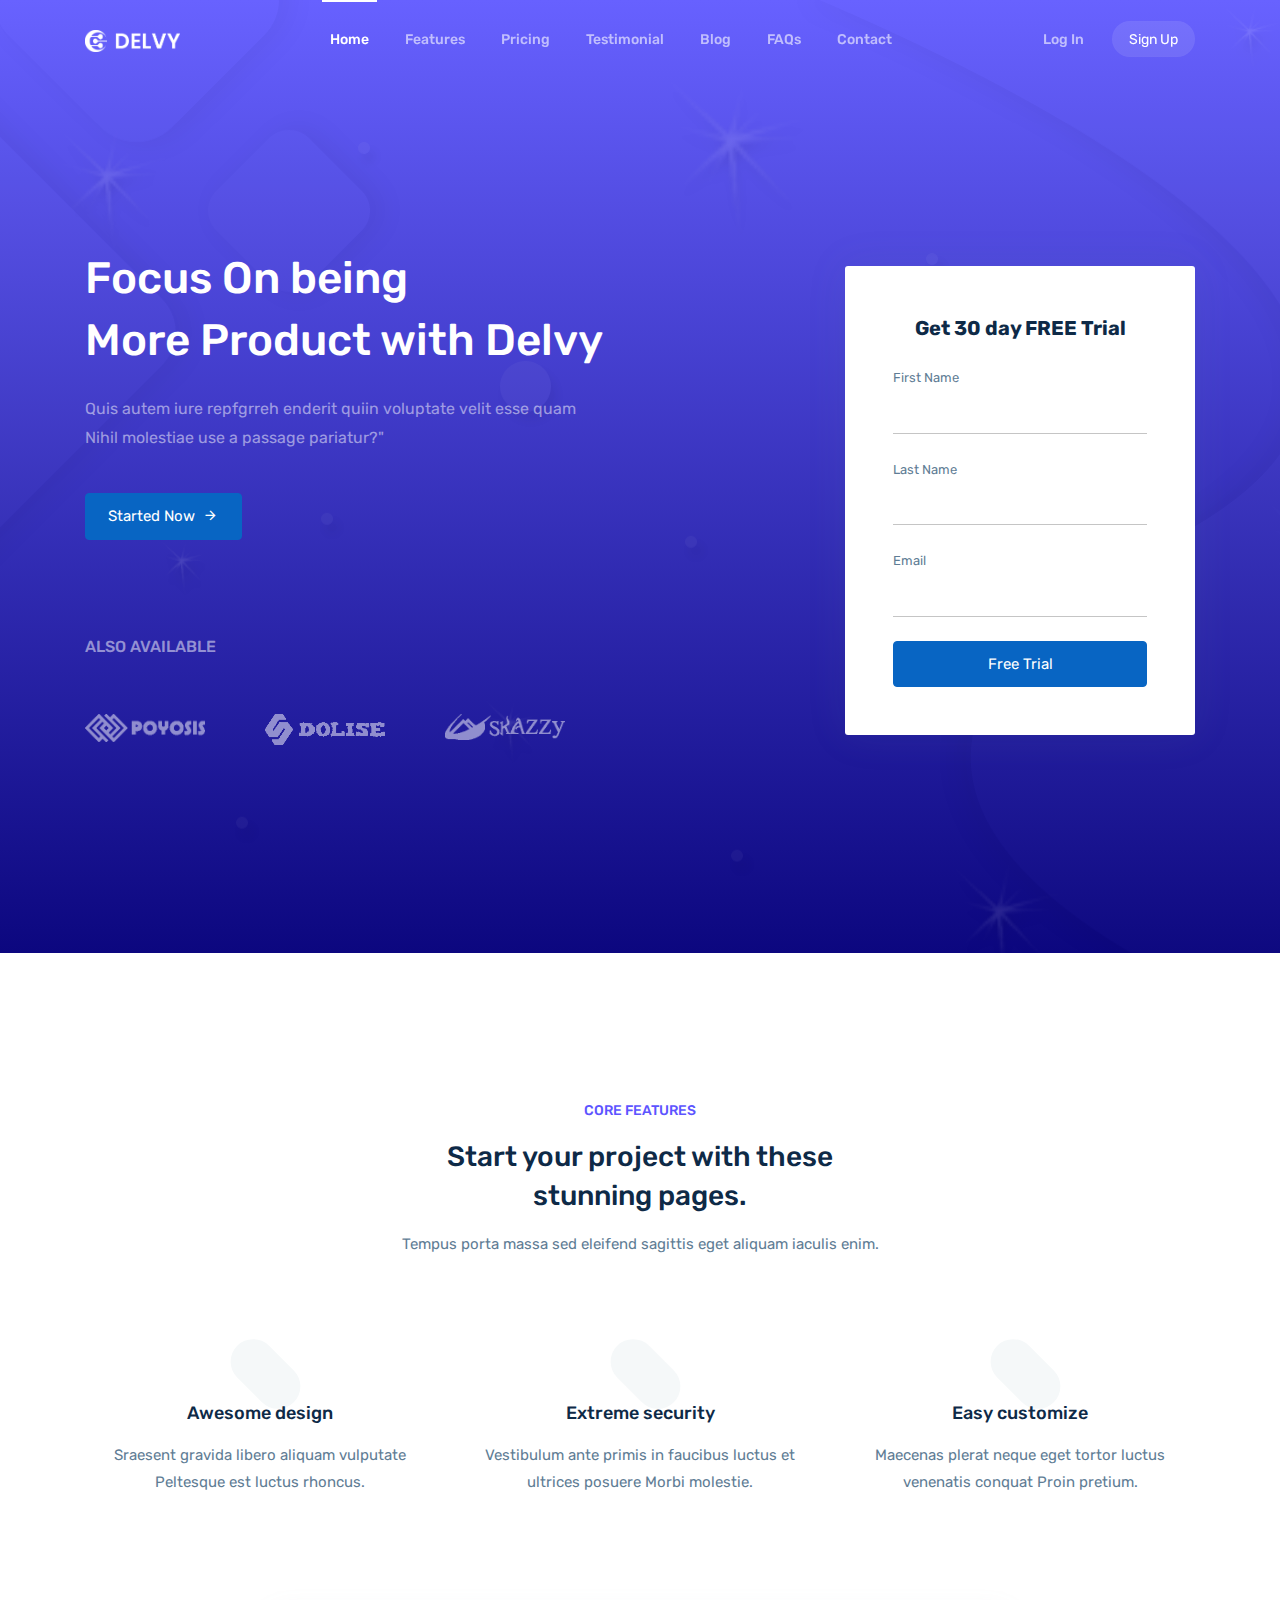
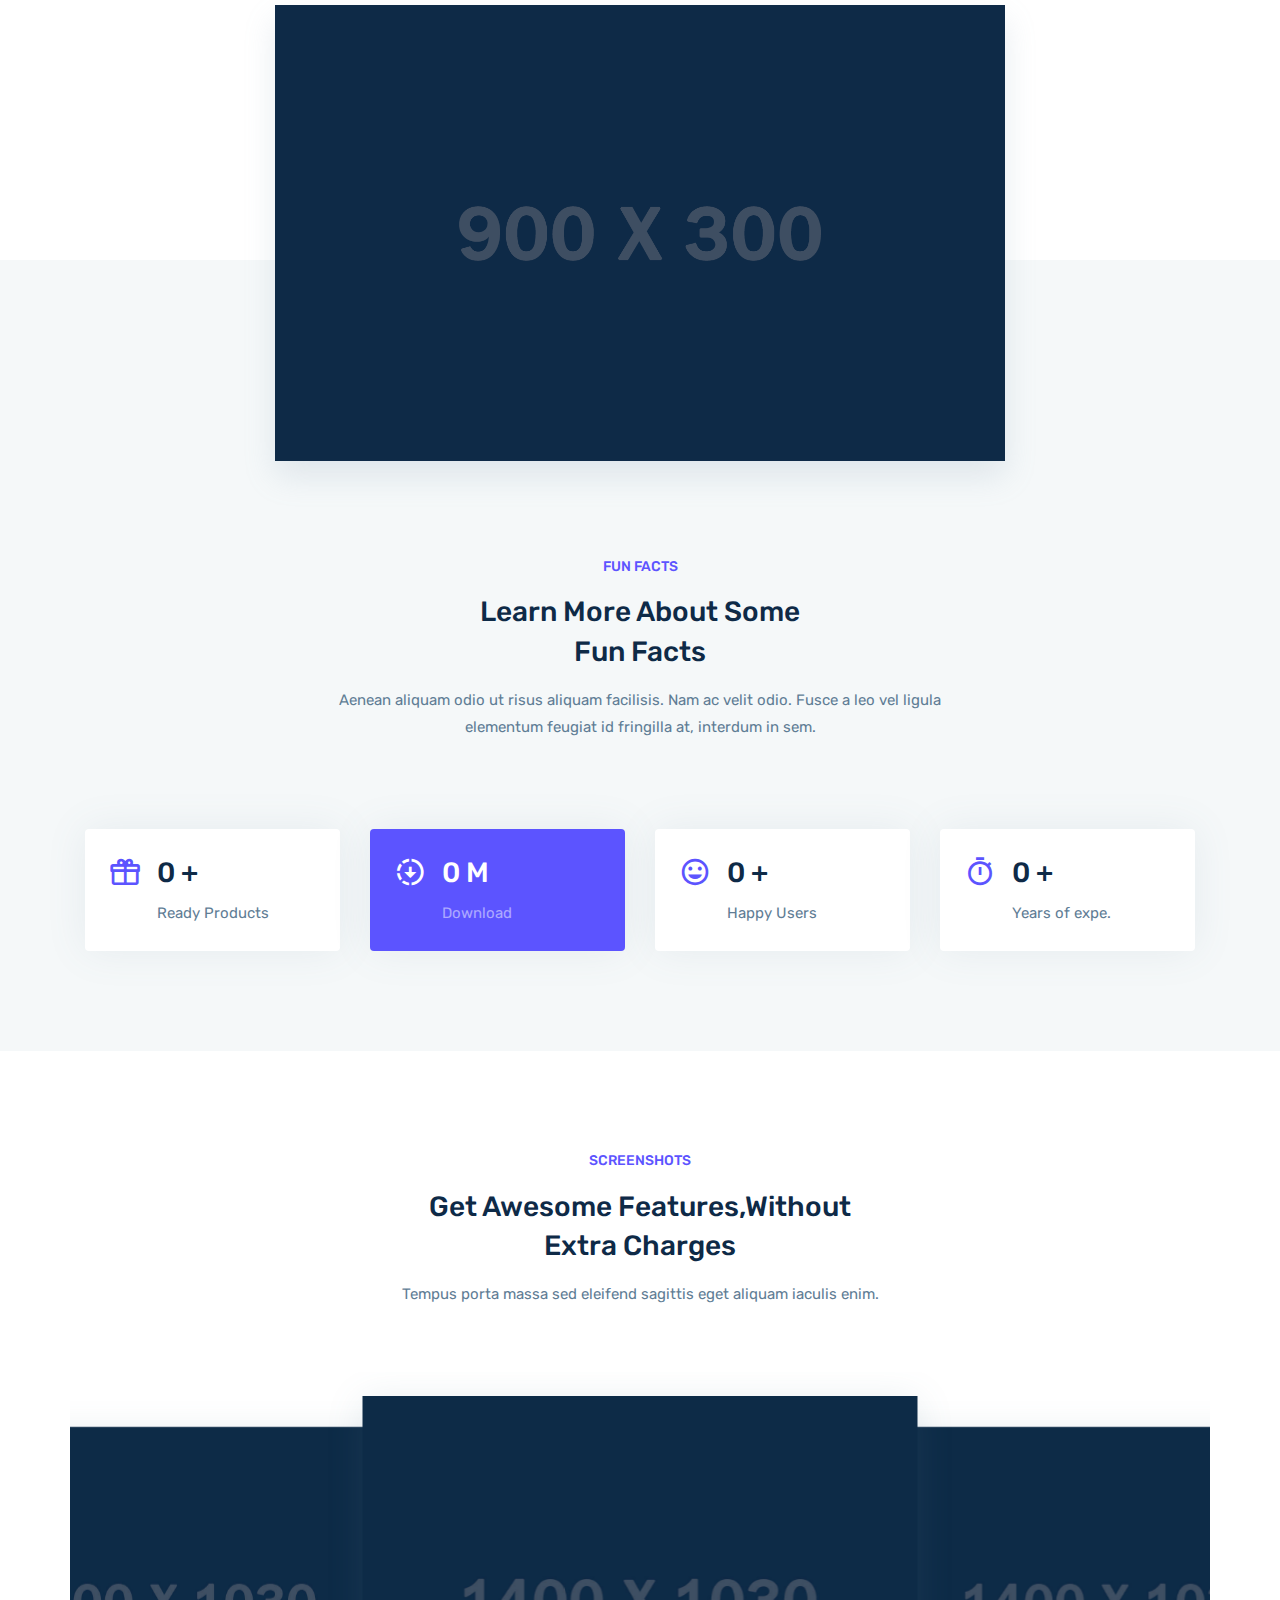
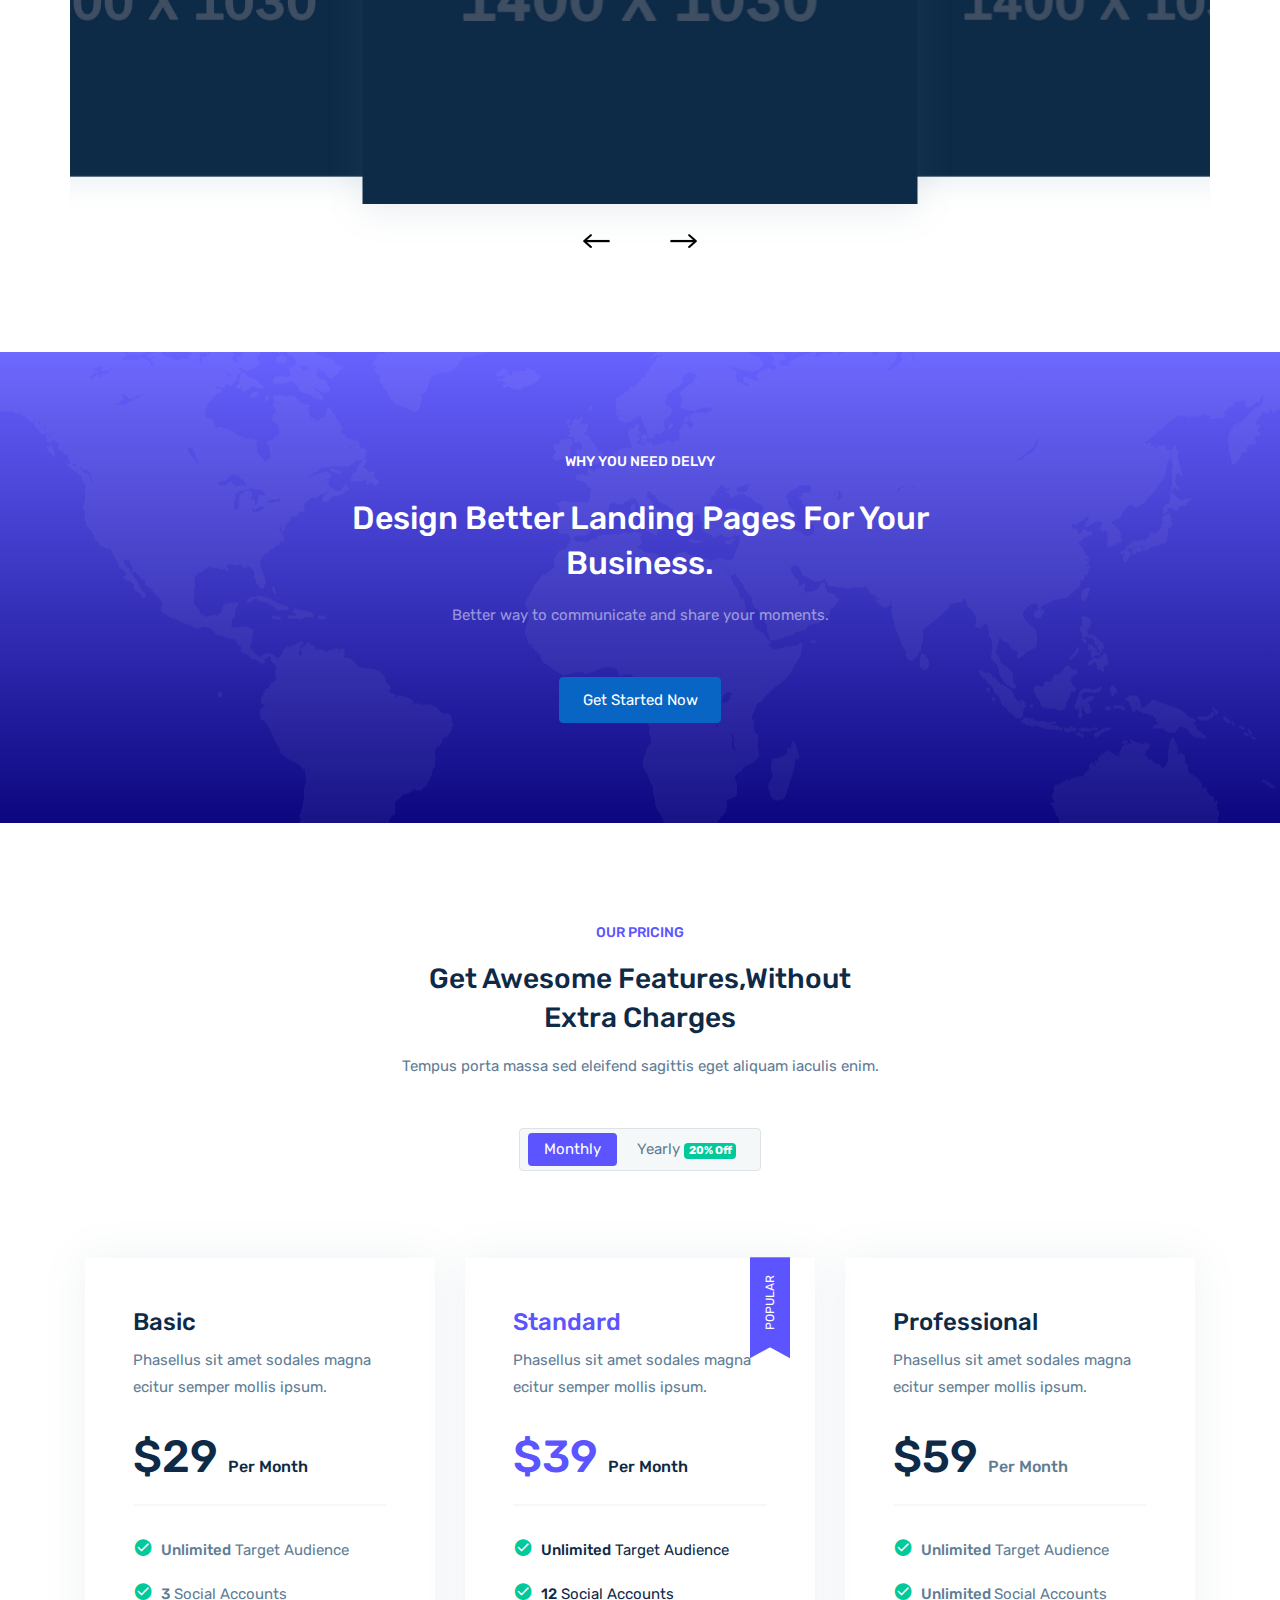
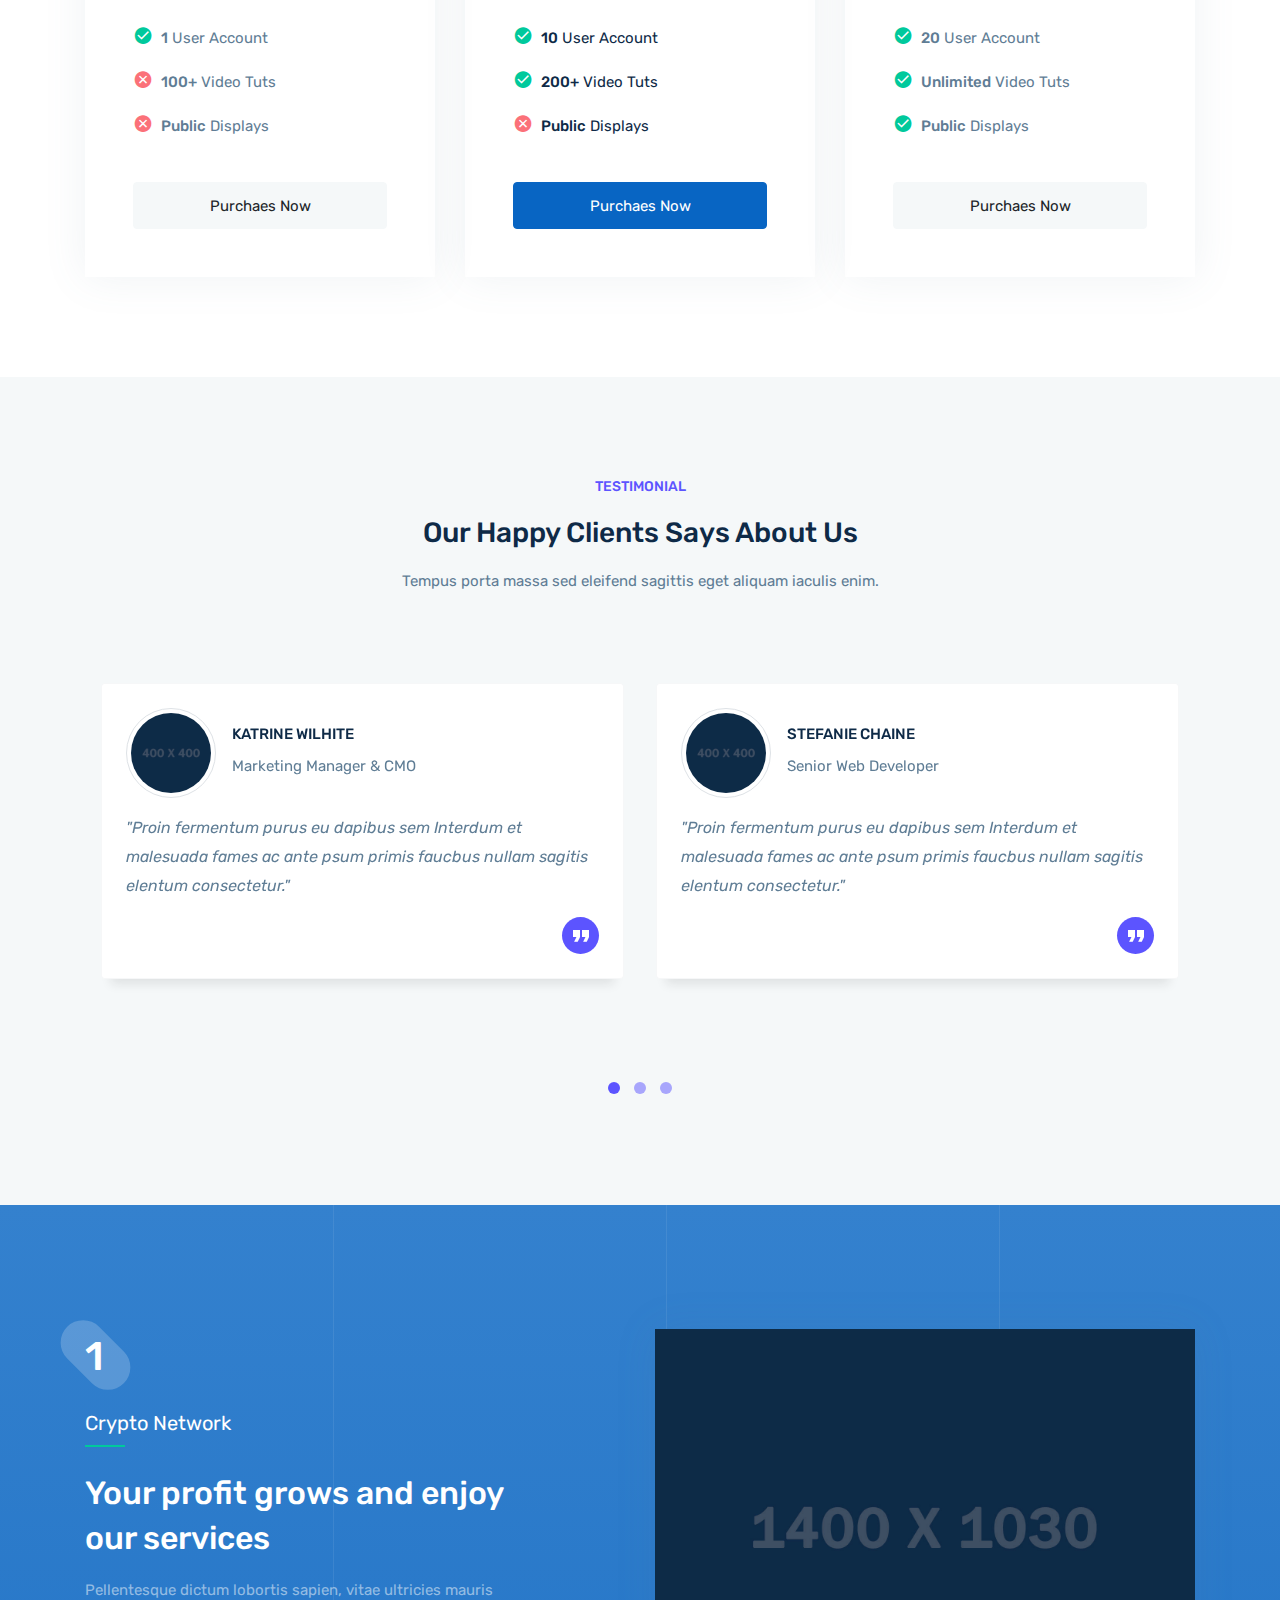
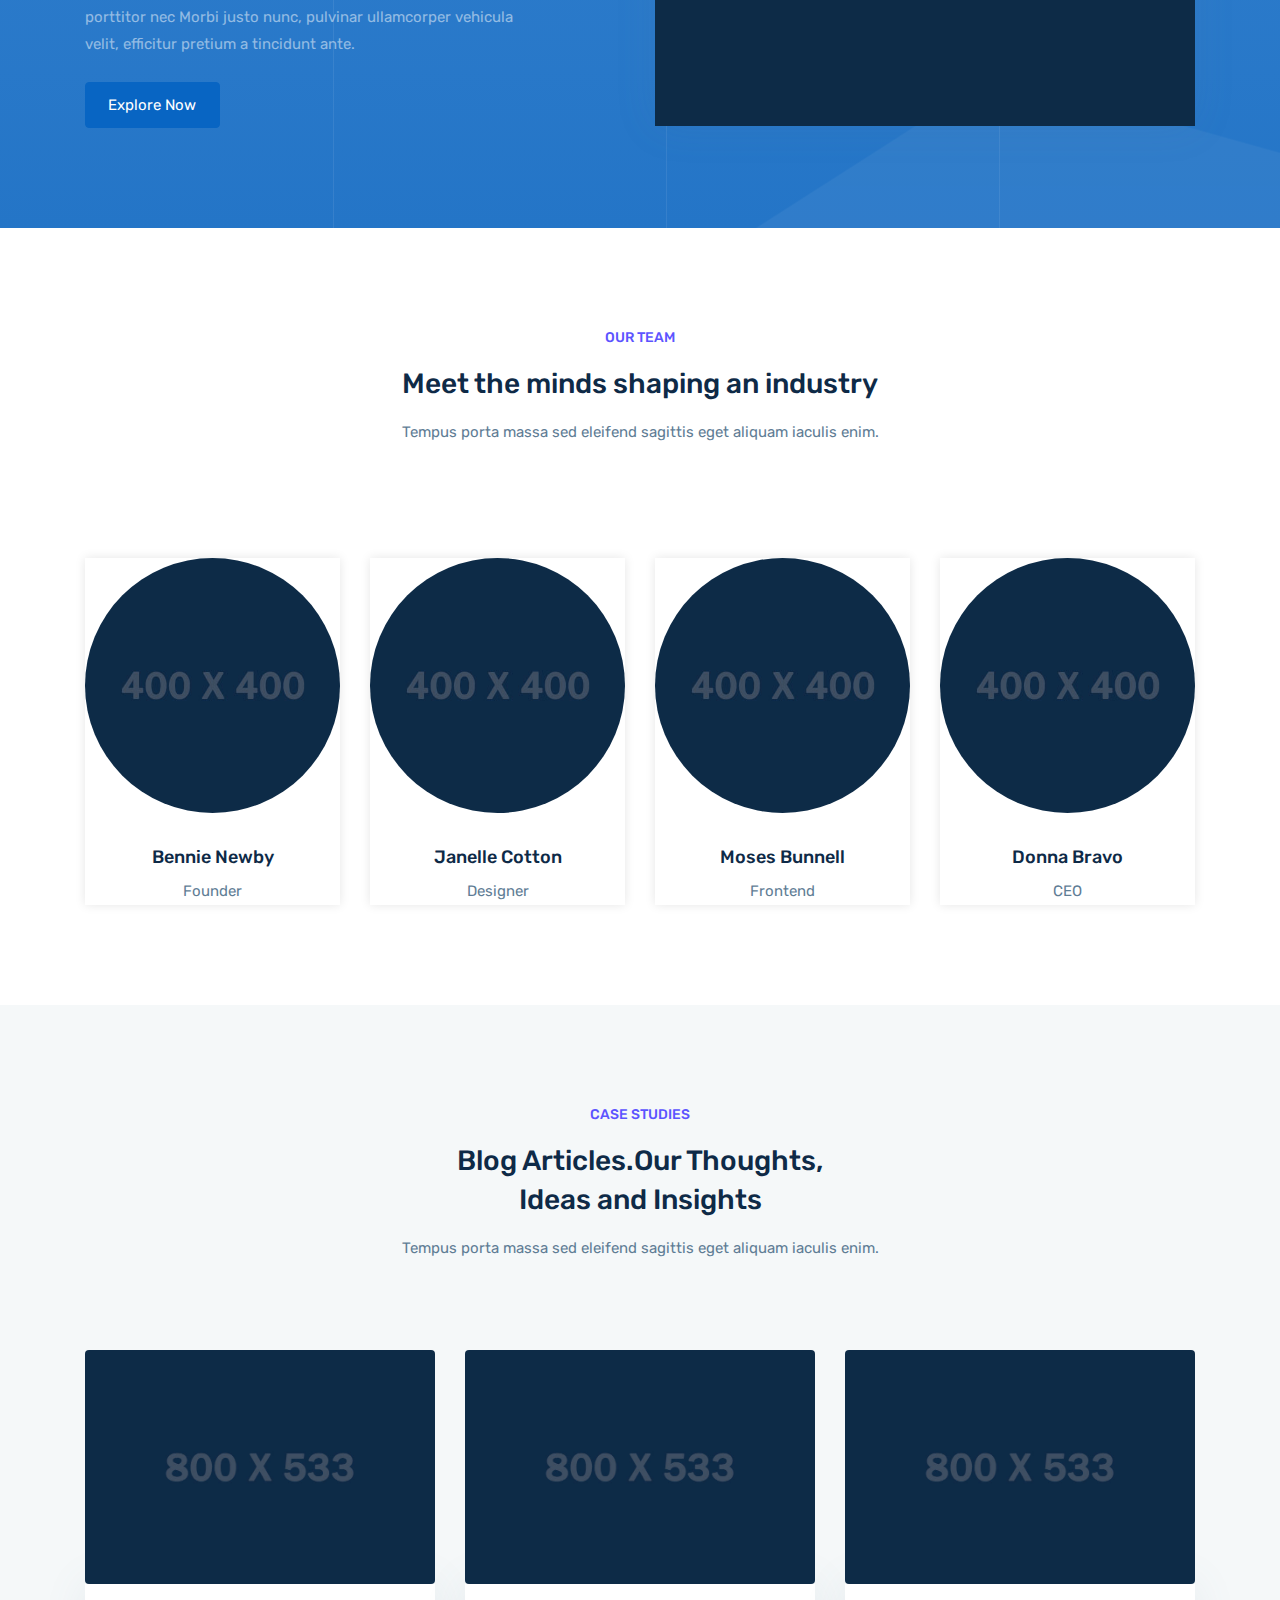
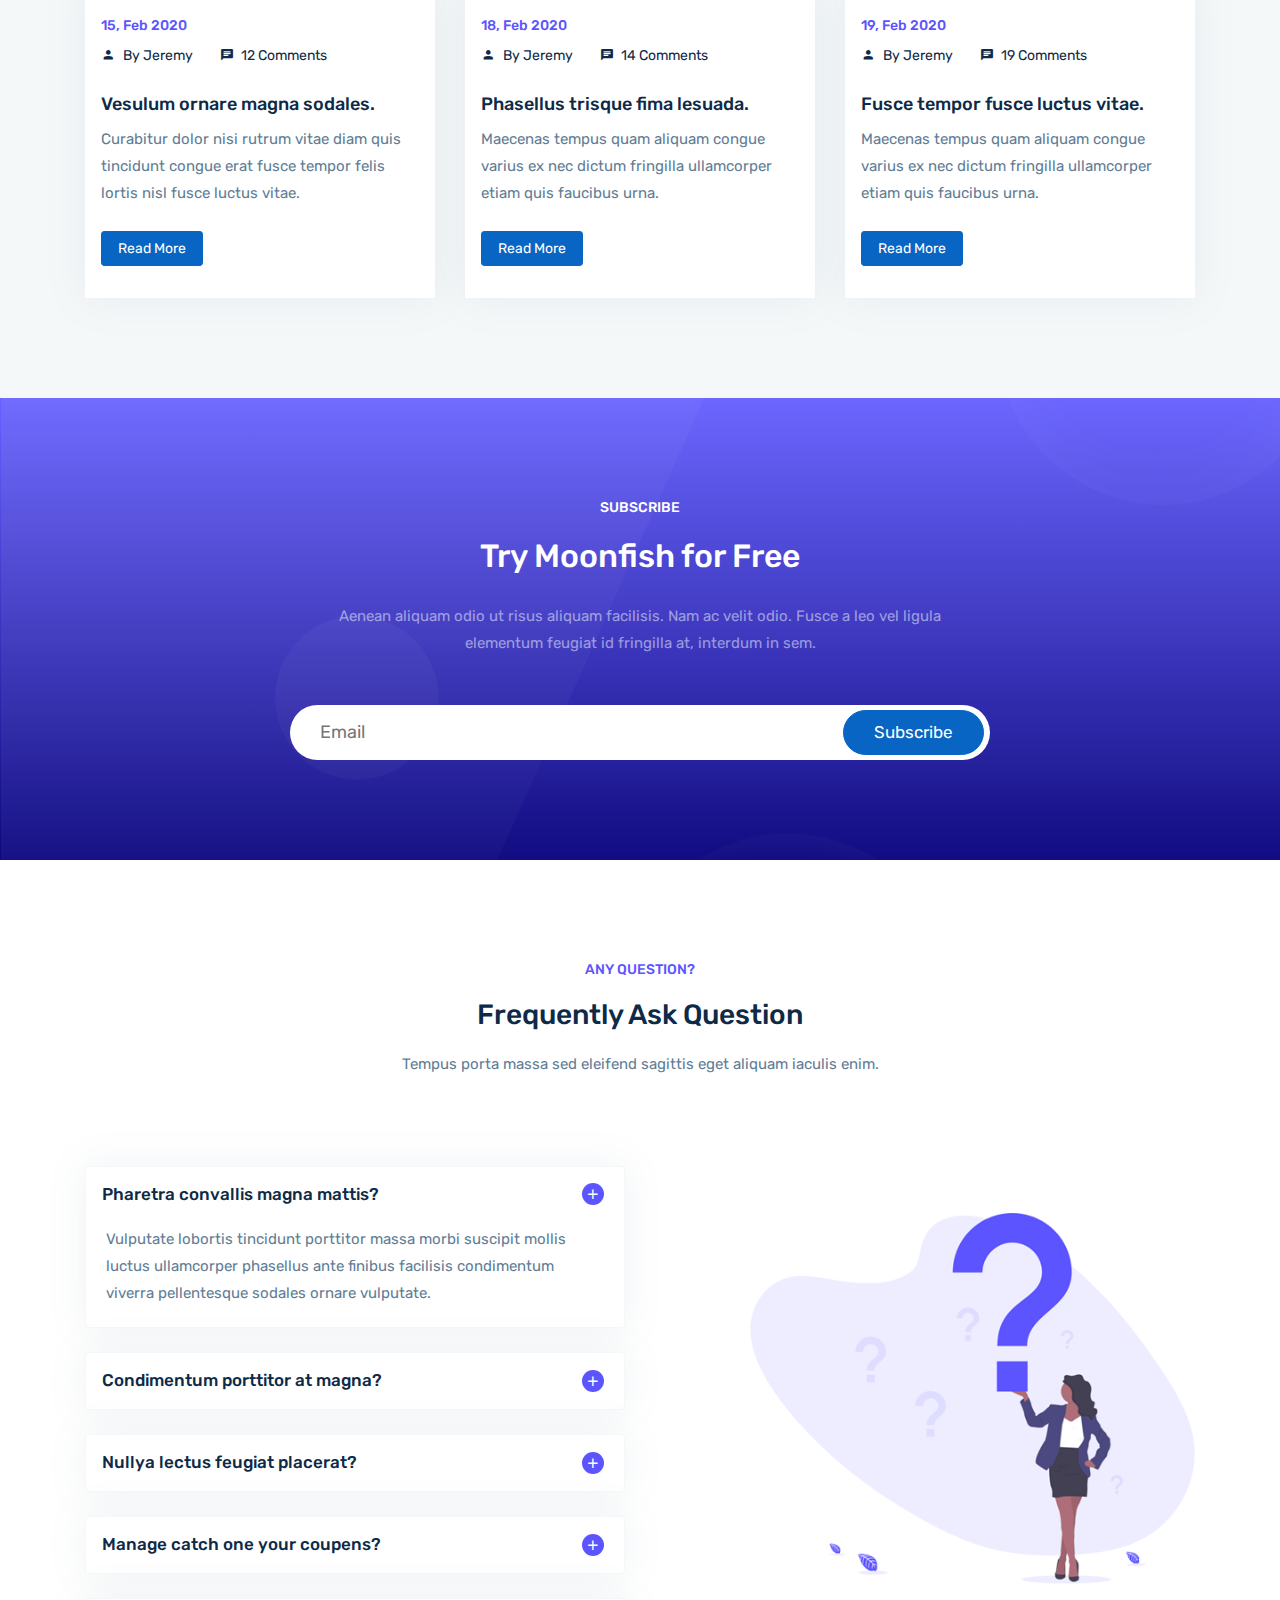
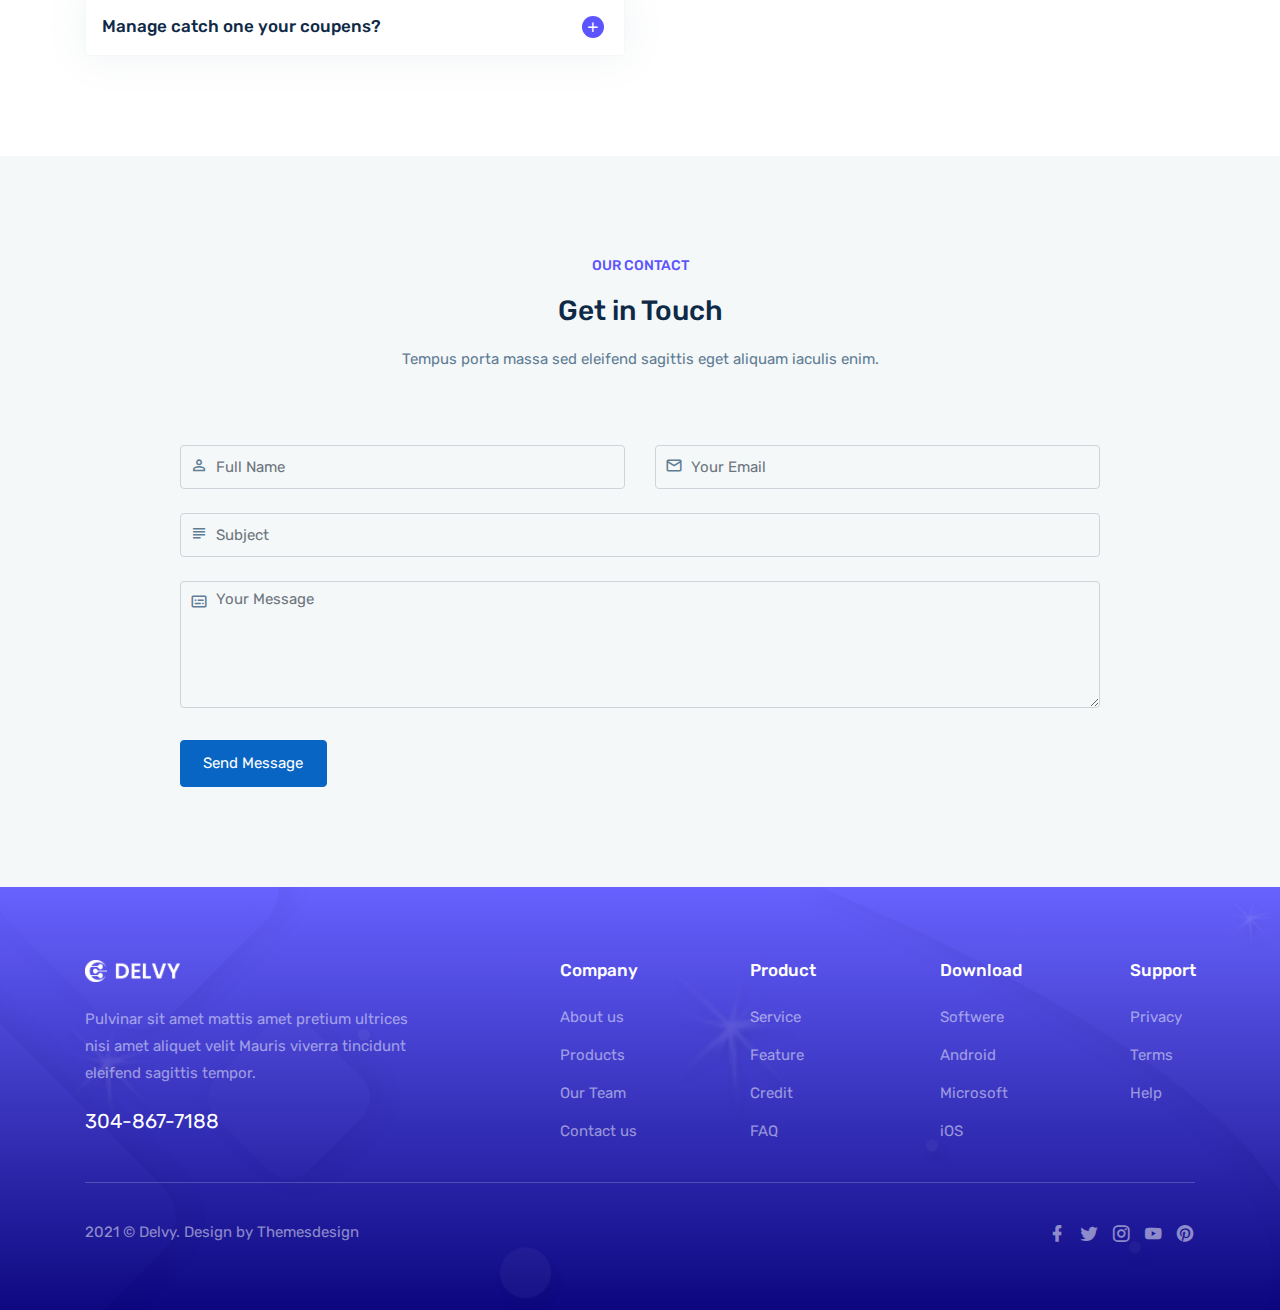
<file: index-9.html>
<!DOCTYPE html>
<html lang="en">

<head>
    <meta charset="utf-8" />
    <title>Delvy</title>
    <meta name="viewport" content="width=device-width, initial-scale=1.0">
    <meta name="description" content="Premium Bootstrap 4 Landing Page Template" />
    <meta name="keywords" content="bootstrap 4, premium, marketing, multipurpose" />
    <meta content="Themesbrand" name="author" />
    <!-- favicon -->
    <link rel="shortcut icon" href="images/favicon.ico">
    <!-- css -->
    <link href="css/bootstrap.min.css" rel="stylesheet" type="text/css" />
    <link href="css/materialdesignicons.min.css" rel="stylesheet" type="text/css" />

    <!-- magnific pop-up -->
    <link rel="stylesheet" type="text/css" href="css/magnific-popup.css" />

    <!-- Swiper CSS -->
    <link rel="stylesheet" href="css/swiper.min.css">

    <!--Slider-->
    <link rel="stylesheet" type="text/css" href="css/owl.carousel.css" />
    <link rel="stylesheet" type="text/css" href="css/owl.theme.css" />
    <link rel="stylesheet" type="text/css" href="css/owl.transitions.css" />
    <link href="css/style.css" rel="stylesheet" type="text/css" />

</head>

<body>

    <!--Navbar Start-->
    <nav class="navbar navbar-expand-lg fixed-top navbar-custom sticky sticky-dark">
        <div class="container">
            <!-- LOGO -->
            <a class="navbar-brand logo text-uppercase" href="index-1.html">
                <img src="images/logo-light.png" class="logo-light" alt="" height="22">
                <img src="images/logo-dark.png" class="logo-dark" alt="" height="22">
            </a>
            <button class="navbar-toggler" type="button" data-toggle="collapse" data-target="#navbarCollapse"
                aria-controls="navbarCollapse" aria-expanded="false" aria-label="Toggle navigation">
                <i class="mdi mdi-menu"></i>
            </button>
            <div class="collapse navbar-collapse" id="navbarCollapse">
                <ul class="navbar-nav mx-auto navbar-center" id="mySidenav">
                    <li class="nav-item active">
                        <a href="#home" class="nav-link">Home</a>
                    </li>
                    <li class="nav-item">
                        <a href="#features" class="nav-link">Features</a>
                    </li>
                    <li class="nav-item">
                        <a href="#pricing" class="nav-link">Pricing</a>
                    </li>
                    <li class="nav-item">
                        <a href="#testimonial" class="nav-link">Testimonial</a>
                    </li>
                    <li class="nav-item">
                        <a href="#blogs" class="nav-link">Blog</a>
                    </li>
                    <li class="nav-item">
                        <a href="#faqs" class="nav-link">FAQs</a>
                    </li>
                    <li class="nav-item">
                        <a href="#contact" class="nav-link">Contact</a>
                    </li>
                </ul>

                <ul class="navbar-nav navbar-center">
                    <li class="nav-item">
                        <a href="" class="nav-link">Log In</a>
                    </li>
                    <li class="nav-item d-inline-block d-lg-none">
                        <a href="" class="nav-link">Sign Up</a>
                    </li>
                </ul>
                <div class="navbar-button d-none d-lg-inline-block">
                    <a href="" class="btn btn-sm btn-custom-light btn-rounded btn-round">Sign Up</a>
                </div>
            </div>
        </div>
    </nav>
    <!-- Navbar End -->

    <!-- END HOME -->
    <section class="bg-home home-2" id="home">
        <div class="bg-overlay"></div>
        <div class="home-center">
            <div class="home-desc-center">

                <div class="container">
                    <div class="row align-items-center">
                        <div class="col-lg-6">
                            <div class="home-content text-white">
                                <h4 class="home-title mt-5">Focus On being
                                    <br>More Product with Delvy<br>
                                </h4>
                                <p class="text-white-50 f-16 mt-4"> Quis autem iure repfgrreh enderit quiin voluptate
                                    velit esse quam
                                    <br> Nihil molestiae use a passage pariatur?"</p>
                                <div class="pt-4 mt-1">
                                    <a href="#" class="btn btn-primary">Started Now <i
                                            class="mdi mdi-arrow-right ml-1"></i></a>
                                </div>


                                <div class="mt-5 pt-5 client-img">
                                    <h6 class="text-white-50 text-uppercase">Also Available</h6>
                                        <div id="client-logo" class="mt-5" >
                                            <div class="client-logo mt-2 mb-2">
                                                <img src="images/clients/img-1.png" class="img-fluid" alt="">
                                            </div>
                                            <div class="client-logo mt-2 mb-2">
                                                <img src="images/clients/img-2.png" class="img-fluid" alt="">
                                            </div>
                                            <div class="client-logo mt-2 mb-2">
                                                <img src="images/clients/img-3.png" class="img-fluid" alt="">
                                            </div>
                                            <div class="client-logo mt-2 mb-2">
                                                <img src="images/clients/img-4.png" class="img-fluid" alt="">
                                            </div>
                                            <div class="client-logo mt-2 mb-2">
                                                <img src="images/clients/img-5.png" class="img-fluid" alt="">
                                            </div>
                                            <div class="client-logo mt-2 mb-2">
                                                <img src="images/clients/img-6.png" class="img-fluid" alt="">
                                            </div>
                                        </div>

                                </div>
                            </div>
                        </div>
                        <div class="col-lg-4 offset-lg-2">
                            <div class="home-registration-form bg-white p-5 mt-5">
                                <h5 class="form-title mb-4 text-center font-weight-bold">Get 30 day FREE Trial</h5>
                                <form class="registration-form">
                                    <label class="text-muted">First Name</label>
                                    <input type="text" id="exampleInputName1" class="form-control mb-4 registration-input-box">
                                    <label class="text-muted">Last Name</label>
                                    <input type="text" id="exampleInputName2" class="form-control mb-4 registration-input-box">
                                    <label class="text-muted">Email</label>
                                    <input type="email" id="exampleInputEmail1" class="form-control mb-4 registration-input-box">
                                    <button class="btn btn-primary w-100">Free Trial</button>
                                </form>
                            </div>
                        </div>
                    </div>

                </div>

            </div>
        </div>
    </section>
    <!-- END HOME -->

    
    <!-- FEATURES -->
    <section class="section" id="features">
        <div class="container">
            <div class="row mb-5 pb-5 mt-5">
                <div class="col-lg-12">
                    <div class="text-center title-content">
                        <h6 class="text-uppercase f-14 text-primary">Core Features</h6>
                        <h2 class="mt-3">Start your project with these <br> stunning pages.</h2>
                        <p class="text-muted mt-3">Tempus porta massa sed eleifend sagittis eget aliquam iaculis enim.
                        </p>
                    </div>

                    <div class="row mt-5 mb-5 pb-5">
                        <div class="col-lg-4">
                            <div class="features-box text-center mt-4 p-2">
                                <div class="features-icon mr-4">
                                    <i class="uim uim-layer-group"></i>
                                </div>
                                <h5 class="mt-4 pt-3 f-18">Awesome design</h5>
                                <p class="text-muted mt-3">Sraesent gravida libero aliquam vulputate Peltesque est
                                    luctus rhoncus.</p>
                            </div>
                        </div>

                        <div class="col-lg-4">
                            <div class="features-box text-center mt-4 p-2">
                                <div class="features-icon mr-4">
                                    <i class="uim uim-briefcase"></i>
                                </div>
                                <h5 class="mt-4 pt-3 f-18">Extreme security</h5>
                                <p class="text-muted mt-3">Vestibulum ante primis in faucibus luctus et ultrices
                                    posuere Morbi molestie.</p>
                            </div>
                        </div>

                        <div class="col-lg-4">
                            <div class="features-box text-center mt-4 p-2">
                                <div class="features-icon mr-4">
                                    <i class="uim uim-chart-pie"></i>
                                </div>
                                <h5 class="mt-4 pt-3 f-18">Easy customize</h5>
                                <p class="text-muted mt-3">Maecenas plerat neque eget tortor luctus venenatis
                                    conquat Proin pretium.</p>
                            </div>
                        </div>
                    </div>

                </div>

            </div>
        </div>
    </section>
    <!-- END FEATURES -->

    <!-- START COUNTER -->
    <section class="section pt-0 bg-light">

        <div class="container">

            <div class="row mt-5 justify-content-center">
                <div class="col-lg-8">
                    <div class="text-center features-img">
                        <img src="images/features/img-1.png" class="img-fluid mt-4" alt="">
                    </div>
                </div>
            </div>

            <div class="row mt-5 pt-5">
                <div class="col-lg-12">
                    <div class="text-center title-content">
                        <h6 class="text-uppercase f-14 text-primary">Fun Facts </h6>
                        <h2 class="mt-3">Learn More About Some<br> Fun Facts</h2>
                        <p class="text-muted mt-3">Aenean aliquam odio ut risus aliquam facilisis. Nam ac velit odio.
                            Fusce a leo vel ligula
                            <br> elementum feugiat id fringilla at, interdum in sem.
                        </p>
                    </div>
                </div>
            </div>

            <div class="row mt-5" id="counter">
                <div class="col-lg-3">
                    <div class="counter-box mt-4">
                        <div class="media box-shadow bg-white p-4 rounded">
                            <div class="counter-icon mr-3">
                                <i class="mdi mdi-gift text-primary h2"></i>
                            </div>
                            <div class="media-body">
                                <h3 class="counter-count"> <span class="counter-value" data-count="50">0</span> +</h3>
                                <p class="mt-1 mb-0">Ready Products</p>
                            </div>
                        </div>
                    </div>
                </div>

                <div class="col-lg-3">
                    <div class="counter-box mt-4">
                        <div class="media box-shadow bg-primary p-4 rounded">
                            <div class="counter-icon mr-3">
                                <i class="mdi mdi-progress-download text-primary h2 text-white"></i>
                            </div>
                            <div class="media-body">
                                <h3 class="counter-count text-white"> <span class="counter-value" data-count="2">0</span> M</h3>
                                <p class="mt-1 mb-0 text-white-50">Download</p>
                            </div>
                        </div>
                    </div>
                </div>

                <div class="col-lg-3">
                    <div class="counter-box mt-4">
                        <div class="media box-shadow bg-white p-4 rounded">
                            <div class="counter-icon mr-3">
                                <i class="mdi mdi-emoticon-outline text-primary h2"></i>
                            </div>
                            <div class="media-body">
                                <h3 class="counter-count"> <span class="counter-value" data-count="45000">0</span> +
                                </h3>
                                <p class="mt-1 mb-0">Happy Users </p>
                            </div>
                        </div>
                    </div>
                </div>

                <div class="col-lg-3">
                    <div class="counter-box mt-4">
                        <div class="media box-shadow bg-white p-4 rounded">
                            <div class="counter-icon mr-3">
                                <i class="mdi mdi-timer text-primary h2"></i>
                            </div>
                            <div class="media-body">
                                <h3 class="counter-count"> <span class="counter-value" data-count="5">0</span> +</h3>
                                <p class="mt-1 mb-0">Years of expe.</p>
                            </div>
                        </div>
                    </div>
                </div>
            </div>
        </div>
    </section>
    <!-- END COUNTER -->

    <!-- START SCREENSHOT -->
    <section class="section" id="screenshot">
        <div class="container">
            <div class="row">
                <div class="col-lg-12">
                    <div class="text-center title-content">
                        <h6 class="text-uppercase f-14 text-primary">screenshots </h6>
                        <h2 class="mt-3">Get Awesome Features,Without<br>Extra Charges</h2>
                        <p class="text-muted mt-3">Tempus porta massa sed eleifend sagittis eget aliquam iaculis enim.
                        </p>
                    </div>
                </div>
            </div>

            <div class="row mt-5">
                <div class="col-lg-12 swiper-container pb-5">
                    <div class="swiper-wrapper">

                        <div class="item mt-4">

                        </div>


                        <div class="swiper-slide mt-4">
                            <a class="mfp-image" href="images/screenshot/screenshot-1.jpg" title="">
                                <img src="images/screenshot/screenshot-1.jpg" class="img-fluid box-shadow-lg" alt="">
                            </a>
                        </div>

                        <div class="swiper-slide mt-4">
                            <a class="mfp-image" href="images/screenshot/screenshot-2.jpg" title="">
                                <img src="images/screenshot/screenshot-2.jpg" class="img-fluid box-shadow-lg" alt="">
                            </a>
                        </div>

                        <div class="swiper-slide mt-4">
                            <a class="mfp-image" href="images/screenshot/screenshot-3.jpg" title="">
                                <img src="images/screenshot/screenshot-3.jpg" class="img-fluid box-shadow-lg" alt="">
                            </a>
                        </div>

                        <div class="swiper-slide mt-4">
                            <a class="mfp-image" href="images/screenshot/screenshot-4.jpg" title="">
                                <img src="images/screenshot/screenshot-4.jpg" class="img-fluid box-shadow-lg" alt="">
                            </a>
                        </div>

                        <div class="swiper-slide mt-4">
                            <a class="mfp-image" href="images/screenshot/screenshot-5.jpg" title="">
                                <img src="images/screenshot/screenshot-5.jpg" class="img-fluid box-shadow-lg" alt="">
                            </a>
                        </div>

                        <div class="swiper-slide mt-4">
                            <a class="mfp-image" href="images/screenshot/screenshot-6.jpg" title="">
                                <img src="images/screenshot/screenshot-6.jpg" class="img-fluid box-shadow-lg" alt="">
                            </a>
                        </div>

                        <div class="swiper-slide mt-4">
                            <a class="mfp-image" href="images/screenshot/screenshot-7.jpg" title="">
                                <img src="images/screenshot/screenshot-7.jpg" class="img-fluid box-shadow-lg" alt="">
                            </a>
                        </div>
                    </div>

                    <!-- Add Arrows  -->
                    <div class="swiper-button-next">
                        <img src="images/arrow-right.png" class="img-fluid" alt="">
                    </div>
                    <div class="swiper-button-prev ">
                        <img src="images/arrow-left.png" class="img-fluid" alt="">
                    </div>

                </div>
            </div>
        </div>
    </section>
    <!-- END SREENSHORT -->

    <!-- START CTA -->
    <section class="section bg-cta">
        <div class="bg-overlay-3"></div>

        <div class="container">
            <div class="row">
                <div class="col-lg-12">
                    <div class="cta-content text-white text-center">

                        <div class="text-center text-white">
                            <h6 class="text-uppercase desc-white f-14">Why you need Delvy</h6>
                            <h2 class="mt-4">Design Better Landing Pages For Your <br> Business.</h2>
                            <p class="mt-3 text-white-50">Better way to communicate and share your moments.</p>
                            <div class="mt-5">
                                <a href="" class="btn btn-primary">Get Started Now</a>
                            </div>
                        </div>
                    </div>
                </div>
            </div>
        </div>
    </section>
    <!-- END CTA -->

    <!-- START PRICING -->
    <section class="section" id="pricing">
        <div class="container">
            <div class="row">
                <div class="col-lg-12">
                    <div class="text-center title-content">
                        <h6 class="text-uppercase f-14 text-primary">Our Pricing </h6>
                        <h2 class="mt-3">Get Awesome Features,Without<br>Extra Charges</h2>
                        <p class="text-muted mt-3">Tempus porta massa sed eleifend sagittis eget aliquam iaculis enim.
                        </p>
                    </div>
                </div>
            </div>

            <div class="row align-items-center">
                <div class="col-12 mt-4 pt-2">
                    <div class="text-center">
                        <ul class="nav nav-pills rounded justify-content-center d-inline-block border py-1 px-2"
                            id="pills-tab" role="tablist">
                            <li class="nav-item d-inline-block">
                                <a class="nav-link px-3 rounded active monthly" id="Monthly" data-toggle="pill"
                                    href="#Month" role="tab" aria-controls="Month" aria-selected="true">Monthly</a>
                            </li>
                            <li class="nav-item d-inline-block">
                                <a class="nav-link px-3 rounded yearly" id="Yearly" data-toggle="pill" href="#Year"
                                    role="tab" aria-controls="Year" aria-selected="false">Yearly <span
                                        class="badge bg-success rounded text-white">20% Off </span></a>
                            </li>
                        </ul>
                    </div>

                    <div class="tab-content mt-5" id="pills-tabContent">
                        <div class="tab-pane fade active show" id="Month" role="tabpanel" aria-labelledby="Monthly">
                            <div class="row">
                                <div class="col-lg-4">
                                    <div class="pricing-box box-shadow mt-4 p-5">
                                        <h4 class="">Basic</h4>
                                        <p class="text-muted">Phasellus sit amet sodales magna ecitur semper mollis
                                            ipsum.</p>

                                        <div class="mt-4">
                                            <h1 class="pricing-title">
                                                $29 <span class="f-16 text-dark">Per Month</span>
                                            </h1>
                                        </div>
                                        <div class="pricing-border mt-3"></div>

                                        <div class="mt-4 text-muted f-15">
                                            <p class="mb-2"><i
                                                    class="mdi mdi-checkbox-marked-circle text-success f-20 mr-2"></i><b>Unlimited</b>
                                                Target Audience</p>
                                            <p class="mb-2"><i
                                                    class="mdi mdi-checkbox-marked-circle text-success f-20 mr-2"></i><b>3</b>
                                                Social Accounts</p>
                                            <p class="mb-2"><i
                                                    class="mdi mdi-checkbox-marked-circle text-success f-20 mr-2"></i><b>1</b>
                                                User Account</p>
                                            <p class="mb-2"><i
                                                    class="mdi mdi-close-circle text-danger f-20 mr-2"></i><b>100+</b>
                                                Video Tuts</p>
                                            <p class="mb-2"><i
                                                    class="mdi mdi-close-circle text-danger f-20 mr-2"></i><b>Public</b>
                                                Displays
                                            </p>
                                        </div>

                                        <div class="mt-4 pt-3">
                                            <a href="" class="btn btn-light w-100">Purchaes Now</a>
                                        </div>

                                    </div>
                                </div>
                                <!--end col-->

                                <div class="col-lg-4">

                                    <div class="pricing-box box-shadow mt-4 p-5">
                                        <div class="pricing-lable">
                                            <span class="lable-name">POPULAR</span>
                                        </div>
                                        <h4 class="text-primary">Standard</h4>
                                        <p class="text-muted">Phasellus sit amet sodales magna ecitur semper mollis
                                            ipsum.</p>

                                        <div class="mt-4">
                                            <h1 class="pricing-title text-primary">
                                                $39 <span class="f-16 text-dark">Per Month</span>
                                            </h1>
                                        </div>
                                        <div class="pricing-border mt-3"></div>

                                        <div class="mt-4 f-15">
                                            <p class="mb-2"><i
                                                    class="mdi mdi-checkbox-marked-circle text-success f-20 mr-2"></i><b>Unlimited</b>
                                                Target Audience</p>
                                            <p class="mb-2"><i
                                                    class="mdi mdi-checkbox-marked-circle text-success f-20 mr-2"></i><b>12</b>
                                                Social Accounts</p>
                                            <p class="mb-2"><i
                                                    class="mdi mdi-checkbox-marked-circle text-success f-20 mr-2"></i><b>10</b>
                                                User Account</p>
                                            <p class="mb-2"><i
                                                    class="mdi mdi-checkbox-marked-circle text-success f-20 mr-2"></i><b>200+</b>
                                                Video Tuts</p>
                                            <p class="mb-2"><i
                                                    class="mdi mdi-close-circle text-danger f-20 mr-2"></i><b>Public</b>
                                                Displays
                                            </p>
                                        </div>

                                        <div class="mt-4 pt-3">
                                            <a href="" class="btn btn-primary w-100">Purchaes Now</a>
                                        </div>

                                    </div>

                                </div>
                                <!--end col-->

                                <div class="col-lg-4">
                                    <div class="pricing-box box-shadow mt-4 p-5">
                                        <h4 class="">Professional</h4>
                                        <p class="text-muted">Phasellus sit amet sodales magna ecitur semper mollis
                                            ipsum.</p>

                                        <div class="mt-4">
                                            <h1 class="pricing-title">
                                                $59 <span class="f-16 text-muted">Per Month</span>
                                            </h1>
                                        </div>
                                        <div class="pricing-border mt-3"></div>

                                        <div class="mt-4 text-muted f-15">
                                            <p class="mb-2"><i
                                                    class="mdi mdi-checkbox-marked-circle text-success f-20 mr-2"></i><b>Unlimited</b>
                                                Target Audience</p>
                                            <p class="mb-2"><i
                                                    class="mdi mdi-checkbox-marked-circle text-success f-20 mr-2"></i><b>Unlimited
                                                </b> Social Accounts</p>
                                            <p class="mb-2"><i
                                                    class="mdi mdi-checkbox-marked-circle text-success f-20 mr-2"></i><b>20</b>
                                                User Account</p>
                                            <p class="mb-2"><i
                                                    class="mdi mdi-checkbox-marked-circle text-success f-20 mr-2"></i><b>Unlimited</b>
                                                Video Tuts</p>
                                            <p class="mb-2"><i
                                                    class="mdi mdi-checkbox-marked-circle text-success f-20 mr-2"></i><b>Public</b>
                                                Displays
                                            </p>
                                        </div>
                                        <div class="mt-4 pt-3">
                                            <a href="" class="btn btn-light w-100">Purchaes Now</a>
                                        </div>

                                    </div>

                                </div>
                                <!--end col-->
                            </div>
                            <!--end row-->
                        </div>

                        <div class="tab-pane fade" id="Year" role="tabpanel" aria-labelledby="Yearly">
                            <div class="row">
                                <div class="col-lg-4">
                                    <div class="pricing-box box-shadow mt-4 p-5">
                                        <h4 class="">Basic</h4>
                                        <p class="text-muted">Phasellus sit amet sodales magna ecitur semper mollis
                                            ipsum.</p>

                                        <div class="mt-4">
                                            <h1 class="pricing-title">
                                                $129 <span class="f-16 text-dark">Per Month</span>
                                            </h1>
                                        </div>
                                        <div class="pricing-border mt-3"></div>

                                        <div class="mt-4 text-muted f-15">
                                            <p class="mb-2"><i
                                                    class="mdi mdi-checkbox-marked-circle text-success f-20 mr-2"></i><b>Unlimited</b>
                                                Target Audience</p>
                                            <p class="mb-2"><i
                                                    class="mdi mdi-checkbox-marked-circle text-success f-20 mr-2"></i><b>3</b>
                                                Social Accounts</p>
                                            <p class="mb-2"><i
                                                    class="mdi mdi-checkbox-marked-circle text-success f-20 mr-2"></i><b>1</b>
                                                User Account</p>
                                            <p class="mb-2"><i
                                                    class="mdi mdi-close-circle text-danger f-20 mr-2"></i><b>100+</b>
                                                Video Tuts</p>
                                            <p class="mb-2"><i
                                                    class="mdi mdi-close-circle text-danger f-20 mr-2"></i><b>Public</b>
                                                Displays
                                            </p>
                                        </div>

                                        <div class="mt-4 pt-3">
                                            <a href="" class="btn btn-light w-100">Purchaes Now</a>
                                        </div>

                                    </div>
                                </div>
                                <!--end col-->

                                <div class="col-lg-4">
                                    <div class="pricing-box box-shadow mt-4 p-5">
                                        <div class="pricing-lable">
                                            <span class="lable-name">POPULAR</span>
                                        </div>
                                        <h4 class="text-primary">Standard</h4>
                                        <p class="text-muted">Phasellus sit amet sodales magna ecitur semper mollis
                                            ipsum.</p>

                                        <div class="mt-4">
                                            <h1 class="pricing-title text-primary">
                                                $139 <span class="f-16 text-dark">Per Month</span>
                                            </h1>
                                        </div>
                                        <div class="pricing-border mt-3"></div>

                                        <div class="mt-4 f-15">
                                            <p class="mb-2"><i
                                                    class="mdi mdi-checkbox-marked-circle text-success f-20 mr-2"></i><b>Unlimited</b>
                                                Target Audience</p>
                                            <p class="mb-2"><i
                                                    class="mdi mdi-checkbox-marked-circle text-success f-20 mr-2"></i><b>12</b>
                                                Social Accounts</p>
                                            <p class="mb-2"><i
                                                    class="mdi mdi-checkbox-marked-circle text-success f-20 mr-2"></i><b>10</b>
                                                User Account</p>
                                            <p class="mb-2"><i
                                                    class="mdi mdi-checkbox-marked-circle text-success f-20 mr-2"></i><b>200+</b>
                                                Video Tuts</p>
                                            <p class="mb-2"><i
                                                    class="mdi mdi-close-circle text-danger f-20 mr-2"></i><b>Public</b>
                                                Displays
                                            </p>
                                        </div>

                                        <div class="mt-4 pt-3">
                                            <a href="" class="btn btn-primary w-100">Purchaes Now</a>
                                        </div>

                                    </div>

                                </div>
                                <!--end col-->

                                <div class="col-lg-4">
                                    <div class="pricing-box box-shadow mt-4 p-5">

                                        <h4 class="">Professional</h4>
                                        <p class="text-muted">Phasellus sit amet sodales magna ecitur semper mollis
                                            ipsum.</p>

                                        <div class="mt-4">
                                            <h1 class="pricing-title">
                                                $159 <span class="f-16 text-muted">Per Month</span>
                                            </h1>
                                        </div>
                                        <div class="pricing-border mt-3"></div>

                                        <div class="mt-4 text-muted f-15">
                                            <p class="mb-2"><i
                                                    class="mdi mdi-checkbox-marked-circle text-success f-20 mr-2"></i><b>Unlimited</b>
                                                Target Audience</p>
                                            <p class="mb-2"><i
                                                    class="mdi mdi-checkbox-marked-circle text-success f-20 mr-2"></i><b>Unlimited
                                                </b> Social Accounts</p>
                                            <p class="mb-2"><i
                                                    class="mdi mdi-checkbox-marked-circle text-success f-20 mr-2"></i><b>20</b>
                                                User Account</p>
                                            <p class="mb-2"><i
                                                    class="mdi mdi-checkbox-marked-circle text-success f-20 mr-2"></i><b>Unlimited</b>
                                                Video Tuts</p>
                                            <p class="mb-2"><i
                                                    class="mdi mdi-checkbox-marked-circle text-success f-20 mr-2"></i><b>Public</b>
                                                Displays
                                            </p>
                                        </div>

                                        <div class="mt-4 pt-3">
                                            <a href="" class="btn btn-light w-100">Purchaes Now</a>
                                        </div>

                                    </div>

                                </div>
                                <!--end col-->
                            </div>
                            <!--end row-->

                        </div>

                    </div>
                </div>
            </div>
        </div>
    </section>
    <!-- END PRICING -->

    <!-- START TESTIMONAIL -->
    <section class="section bg-light" id="testimonial">
        <div class="container">
            <div class="row">
                <div class="col-lg-12">
                    <div class="text-center title-content">
                        <h6 class="text-uppercase f-14 text-primary">Testimonial</h6>
                        <h2 class="mt-3">Our Happy Clients Says About Us</h2>
                        <p class="text-muted mt-3">Tempus porta massa sed eleifend sagittis eget aliquam iaculis enim.
                        </p>
                    </div>
                </div>
            </div>

            <div class="row mt-5">
                <div class="col-lg-12">
                    <div id="owl-carousel">

                        <div class=" testi-box bg-white mt-4 mb-5 mx-3 p-4 rounded">

                        <div class="media">
                            <div class="testi-img mr-3">
                                <img src="images/users/img-1.jpg" class="img-fluid rounded-circle img-thumbnail" alt="">
                            </div>
                            <div class="media-body">
                                <h6 class="text-uppercase f-15 mt-3">Katrine Wilhite</h6>
                                <p class="text-muted">Marketing Manager & CMO</p>
                            </div>
                        </div>
                        <p class="text-muted mt-3 font-italic f-16">"Proin fermentum purus eu dapibus sem Interdum et
                            malesuada fames ac ante psum primis faucbus nullam sagitis elentum consectetur."
                        </p>
                        <div class="text-right mt-1">
                            <i class="mdi mdi-format-quote-close"></i>
                        </div>
                    </div>

                    <div class="testi-box bg-white mt-4 mb-5 mx-3 p-4 rounded">

                        <div class="media">
                            <div class="testi-img mr-3">
                                <img src="images/users/img-2.jpg" class="img-fluid rounded-circle img-thumbnail" alt="">
                            </div>
                            <div class="media-body">
                                <h6 class="text-uppercase f-15 mt-3">Stefanie Chaine</h6>
                                <p class="text-muted">Senior Web Developer</p>
                            </div>
                        </div>
                        <p class="text-muted mt-3 font-italic f-16">"Proin fermentum purus eu dapibus sem Interdum et
                            malesuada fames ac ante psum primis faucbus nullam sagitis elentum consectetur."
                        </p>
                        <div class="text-right mt-1">
                            <i class="mdi mdi-format-quote-close"></i>
                        </div>
                    </div>

                    <div class="testi-box bg-white mt-4 mb-5 mx-3 p-4 rounded">

                        <div class="media">
                            <div class="testi-img mr-3">
                                <img src="images/users/img-3.jpg" class="img-fluid rounded-circle img-thumbnail" alt="">
                            </div>
                            <div class="media-body">
                                <h6 class="text-uppercase f-15 mt-3">Calvin Roberson</h6>
                                <p class="text-muted">UI/UX Designer</p>
                            </div>
                        </div>
                        <p class="text-muted mt-3 font-italic f-16">"Proin fermentum purus eu dapibus sem Interdum et
                            malesuada fames ac ante psum primis faucbus nullam sagitis elentum consectetur."
                        </p>
                        <div class="text-right mt-1">
                            <i class="mdi mdi-format-quote-close"></i>
                        </div>
                    </div>

                    <div class="testi-box bg-white mt-4 mb-5 mx-3 p-4 rounded">

                        <div class="media">
                            <div class="testi-img mr-3">
                                <img src="images/users/img-4.jpg" class="img-fluid rounded-circle img-thumbnail" alt="">
                            </div>
                            <div class="media-body">
                                <h6 class="text-uppercase f-15 mt-3">Marie Richard</h6>
                                <p class="text-muted">Web Designer & Developer</p>
                            </div>
                        </div>
                        <p class="text-muted mt-3 font-italic f-16">"Proin fermentum purus eu dapibus sem Interdum et
                            malesuada fames ac ante psum primis faucbus nullam sagitis elentum consectetur."
                        </p>
                        <div class="text-right mt-1">
                            <i class="mdi mdi-format-quote-close"></i>
                        </div>
                    </div>

                    <div class="testi-box bg-white mt-4 mb-5 mx-3 p-4 rounded">

                        <div class="media">
                            <div class="testi-img mr-3">
                                <img src="images/users/img-1.jpg" class="img-fluid rounded-circle img-thumbnail" alt="">
                            </div>
                            <div class="media-body">
                                <h6 class="text-uppercase f-15 mt-3">Katrine Wilhite</h6>
                                <p class="text-muted">Marketing Manager & CMO</p>
                            </div>
                        </div>
                        <p class="text-muted mt-3 font-italic f-16">"Proin fermentum purus eu dapibus sem Interdum et
                            malesuada fames ac ante psum primis faucbus nullam sagitis elentum consectetur."
                        </p>
                        <div class="text-right mt-1">
                            <i class="mdi mdi-format-quote-close"></i>
                        </div>
                    </div>

                    <div class="testi-box bg-white mt-4 mb-5 mx-3 p-4 rounded">

                        <div class="media">
                            <div class="testi-img mr-3">
                                <img src="images/users/img-2.jpg" class="img-fluid rounded-circle img-thumbnail" alt="">
                            </div>
                            <div class="media-body">
                                <h6 class="text-uppercase f-15 mt-3">Stefanie Chaine</h6>
                                <p class="text-muted">CEO / Founder</p>
                            </div>
                        </div>
                        <p class="text-muted mt-3 font-italic f-16">"Proin fermentum purus eu dapibus sem Interdum et
                            malesuada fames ac ante psum primis faucbus nullam sagitis elentum consectetur."
                        </p>
                        <div class="text-right mt-1">
                            <i class="mdi mdi-format-quote-close"></i>
                        </div>
                    </div>


                </div>

            </div>
        </div>

        </div>
    </section>
    <!-- END TESTIMONIAL -->

    <!-- START FEATURES-2 -->
    <section class="section bg-features-2">
        <div class="bg-overlay-1"></div>
        <div class="container">
            <div class="row">
                <div class="col-lg-5">

                    <div class="features-2-content text-white mt-4">
                        <div class="features-2-count">
                            <h1>1</h1>
                        </div>
                        <h5 class="mt-4 font-weight-normal">Crypto Network</h5>
                        <div class="features-2-border text-success mt-2"></div>
                        <h2 class="mt-4">Your profit grows and enjoy <br> our services</h2>
                        <p class="text-white-50 mt-3">Pellentesque dictum lobortis sapien, vitae ultricies mauris
                            porttitor nec Morbi justo nunc, pulvinar ullamcorper vehicula velit, efficitur pretium a
                            tincidunt ante.</p>
                        <div class="mt-4">
                            <a href="" class="btn btn-primary">Explore Now</a>
                        </div>
                    </div>
                </div>
                <div class="col-lg-6 offset-lg-1">
                    <div class="mt-4">
                        <img src="images/layout-3.png" class="img-fluid box-shadow" alt="">
                    </div>
                </div>
            </div>
        </div>
    </section>
    <!-- END FEATURES-2 -->

    <!-- START TEAM -->
    <section class="section">
        <div class="container">
            <div class="row">
                <div class="col-lg-12">
                    <div class="text-center title-content">
                        <h6 class="text-uppercase f-14 text-primary">Our Team</h6>
                        <h2 class="mt-3">Meet the minds shaping an industry</h2>
                        <p class="text-muted mt-3">Tempus porta massa sed eleifend sagittis eget aliquam iaculis enim.
                        </p>
                    </div>
                </div>
            </div>

            <div class="row mt-5 pt-4">

                <div class="col-lg-3">
                    <div class="team-box team-line text-center mt-4">
                        <div class="team-img">
                            <img src="images/users/img-1.jpg" class="img-fluid rounded-circle" alt="">
                        </div>
                        <h5 class="mt-4 pt-2 f-18">Bennie Newby</h5>
                        <p class="text-muted mb-0">Founder</p>
                    </div>
                </div>

                <div class="col-lg-3">
                    <div class="team-box team-line text-center mt-4">
                        <div class="team-img">
                            <img src="images/users/img-2.jpg" class="img-fluid rounded-circle" alt="">
                        </div>
                        <h5 class="mt-4 pt-2 f-18">Janelle Cotton</h5>
                        <p class="text-muted mb-0">Designer</p>
                    </div>
                </div>

                <div class="col-lg-3">
                    <div class="team-box team-line text-center mt-4">
                        <div class="team-img">
                            <img src="images/users/img-3.jpg" class="img-fluid rounded-circle" alt="">
                        </div>
                        <h5 class="mt-4 pt-2 f-18">Moses Bunnell</h5>
                        <p class="text-muted mb-0">Frontend</p>
                    </div>
                </div>

                <div class="col-lg-3">
                    <div class="team-box text-center mt-4">
                        <div class="team-img">
                            <img src="images/users/img-4.jpg" class="img-fluid rounded-circle" alt="">
                        </div>
                        <h5 class="mt-4 pt-2 f-18">Donna Bravo</h5>
                        <p class="text-muted mb-0">CEO</p>
                    </div>
                </div>
            </div>
        </div>
    </section>
    <!-- END TEAM -->

    <!-- START BLOG -->
    <section class="section bg-light" id="blogs">
        <div class="container">
            <div class="row">
                <div class="col-lg-12">
                    <div class="text-center title-content">
                        <h6 class="text-uppercase f-14 text-primary">Case Studies</h6>
                        <h2 class="mt-3">Blog Articles.Our Thoughts,<br>Ideas and Insights</h2>
                        <p class="text-muted mt-3">Tempus porta massa sed eleifend sagittis eget aliquam iaculis enim.
                        </p>
                    </div>
                </div>
            </div>

            <div class="row mt-5">
                <div class="col-lg-4">
                    <div class="blog-box mt-4">
                        <div class="blog-img"></div>
                        <img src="images/blog/img-1.jpg" class="img-fluid rounded" alt="">
                        <div class="blog-content p-3 bg-white box-shadow">
                            <h6 class="text-primary f-14 mt-3">15, Feb 2020</h6>
                            <p class="f-14"><i class="mdi mdi-account mr-2"></i>By Jeremy <i
                                    class="mdi mdi-message-text pl-4 mr-1"></i> 12 Comments</p>
                            <h5 class="mt-4 f-18"><a href="" class="text-dark">Vesulum ornare magna sodales.</a></h5>
                            <p class="text-muted">Curabitur dolor nisi rutrum vitae diam quis tincidunt congue erat
                                fusce tempor felis lortis nisl fusce luctus vitae.</p>
                            <div class="mt-4 mb-3">
                                <a href="#" class="btn btn-sm btn-primary">Read More </a>
                            </div>
                        </div>
                    </div>
                </div>

                <div class="col-lg-4">
                    <div class="blog-box mt-4">
                        <div class="blog-img"></div>
                        <img src="images/blog/img-2.jpg" class="img-fluid rounded" alt="">
                        <div class="blog-content p-3 bg-white  box-shadow">
                            <h6 class="text-primary f-14 mt-3">18, Feb 2020</h6>
                            <p class="f-14"><i class="mdi mdi-account mr-2"></i>By Jeremy <i
                                    class="mdi mdi-message-text pl-4 mr-1"></i> 14 Comments</p>
                            <h5 class="mt-4 f-18"><a href="" class="text-dark">Phasellus trisque fima lesuada.</a></h5>
                            <p class="text-muted">Maecenas tempus quam aliquam congue varius ex nec dictum fringilla
                                ullamcorper etiam quis faucibus urna.</p>
                            <div class="mt-4 mb-3">
                                <a href="#" class="btn btn-sm btn-primary">Read More </a>
                            </div>
                        </div>
                    </div>
                </div>

                <div class="col-lg-4">
                    <div class="blog-box mt-4">
                        <div class="blog-img"></div>
                        <img src="images/blog/img-3.jpg" class="img-fluid rounded" alt="">
                        <div class="blog-content p-3 bg-white  box-shadow">
                            <h6 class="text-primary f-14 mt-3">19, Feb 2020</h6>
                            <p class="f-14"><i class="mdi mdi-account mr-2"></i>By Jeremy <i
                                    class="mdi mdi-message-text pl-4 mr-1"></i> 19 Comments</p>
                            <h5 class="mt-4 f-18"><a href="" class="text-dark">Fusce tempor fusce luctus vitae.</a></h5>
                            <p class="text-muted">Maecenas tempus quam aliquam congue varius ex nec dictum fringilla
                                ullamcorper etiam quis faucibus urna.</p>
                            <div class="mt-4 mb-3">
                                <a href="#" class="btn btn-sm btn-primary">Read More </a>
                            </div>
                        </div>
                    </div>
                </div>
            </div>
        </div>
    </section>
    <!-- END BLOG -->

    <!-- START SUBSCRIBE -->
    <section class="section bg-subscribe">
        <div class="bg-overlay-2"></div>
        <div class="container">
            <div class="row">
                <div class="col-lg-12">
                    <div class="text-center">
                        <h6 class="text-uppercase f-14 text-white">Subscribe</h6>
                        <h2 class="mt-3 text-white">Try Moonfish for Free</h2>
                        <p class="text-white-50 mt-4">Aenean aliquam odio ut risus aliquam facilisis. Nam ac velit odio.
                            Fusce a leo vel ligula
                            <br> elementum feugiat id fringilla at, interdum in sem.</p>

                        <div class="mt-5">
                            <div class="subscribe mt-5">
                                <form action="#">
                                    <input placeholder="Email" type="text">
                                    <button type="submit" class="btn btn-primary">Subscribe</button>
                                </form>
                            </div>
                        </div>
                    </div>
                </div>
            </div>
        </div>
    </section>
    <!-- END SUBSCRIBE -->

    <!-- START FAQ -->
    <section class="section" id="faqs">
        <div class="container">

            <div class="row">
                <div class="col-lg-12">
                    <div class="text-center title-content">
                        <h6 class="text-uppercase f-14 text-primary">Any Question?</h6>
                        <h2 class="mt-3">Frequently Ask Question</h2>
                        <p class="text-muted mt-3">Tempus porta massa sed eleifend sagittis eget aliquam iaculis enim.
                        </p>
                    </div>
                </div>
            </div>

            <div class="accordion mt-5" id="accordionExample">

                <div class="row align-items-center">
                    <div class="col-lg-6">
                        <div class="faq-collaps">
                            <!-- start 1 -->
                            <div class="card mt-4">
                                <a data-toggle="collapse" href="#collapse1" class="faq collapsed" aria-expanded="false"
                                    aria-controls="collapse1">
                                    <div class="card-header p-3" id="heading1">
                                        <h5 class="mb-0 f-17 text-dark">Pharetra convallis magna mattis?</h5>
                                    </div>
                                </a>
                                <div id="collapse1" class="collapse show" aria-labelledby="heading1"
                                    data-parent="#accordionExample">
                                    <div class="card-body pt-1">
                                        <p class="mb-0 text-muted">Vulputate lobortis tincidunt porttitor massa morbi
                                            suscipit mollis luctus ullamcorper phasellus ante finibus facilisis
                                            condimentum viverra pellentesque sodales ornare vulputate.</p>
                                    </div>
                                </div>
                            </div>
                            <!-- end 1 -->

                            <!-- start 2 -->
                            <div class="card mt-4">
                                <a data-toggle="collapse" href="#collapse2" class="faq collapsed" aria-expanded="false"
                                    aria-controls="collapse2">
                                    <div class="card-header p-3" id="heading2">
                                        <h5 class="mb-0 f-17 text-dark">Condimentum porttitor at magna?</h5>
                                    </div>
                                </a>
                                <div id="collapse2" class="collapse" aria-labelledby="heading2"
                                    data-parent="#accordionExample">
                                    <div class="card-body pt-1">
                                        <p class="mb-0 text-muted">Quisque tincidunt the malesuada aliquet ullamcorper
                                            Suspendisse lectus congue iaculis vitae purus Nullam sapien posuere elit
                                            vitae laoreet euismod libero vestibulum suscipit efficitur in scelerisque
                                            lorem luctus porttitor iaculis massa porta facilisis laoreet faucibus mauris
                                            iaculis Integer semper nibh pulvinar.</p>
                                    </div>
                                </div>
                            </div>
                            <!-- end 2 -->

                            <!-- start 3 -->

                            <div class="card mt-4">
                                <a data-toggle="collapse" href="#collapse3" class="faq collapsed" aria-expanded="false"
                                    aria-controls="collapse3">
                                    <div class="card-header p-3" id="heading3">
                                        <h5 class="mb-0 f-17 text-dark">Nullya lectus feugiat placerat?</h5>
                                    </div>
                                </a>
                                <div id="collapse3" class="collapse" aria-labelledby="heading3"
                                    data-parent="#accordionExample">
                                    <div class="card-body pt-1">
                                        <p class="mb-0 text-muted">Pellentesque tincidunt imperdiet metus interdum
                                            ligula tristique aenean facilisis congue congue libero interdum venenatis
                                            scelerisque sed massa elit pulvinar gravida amet maximus hac habitasse
                                            platea dictumst.</p>

                                    </div>
                                </div>
                            </div>
                            <!-- end 3 -->

                            <!-- start 4 -->
                            <div class="card mt-4">
                                <a data-toggle="collapse" href="#collapse4" class="faq collapsed" aria-expanded="false"
                                    aria-controls="collapse4">
                                    <div class="card-header p-3" id="heading4">
                                        <h5 class="mb-0 f-17 text-dark">Manage catch one your coupens?</h5>
                                    </div>
                                </a>
                                <div id="collapse4" class="collapse" aria-labelledby="heading4"
                                    data-parent="#accordionExample">
                                    <div class="card-body pt-1">
                                        <p class="mb-0 text-muted">Vestibulum sodales turpis vestibulum praesent
                                            consectetur magna tortor interdum neque faucibus faucibus tortor lobortis
                                            dapibus purus risus maximus ipsum placerat lorem rhoncus iaculis mauris
                                            maecenas lobortis lectus diam dictum euismod pharetra ultrices pretium proin
                                            elementum. </p>
                                    </div>
                                </div>
                            </div>
                            <!-- end 4 -->

                            <!-- start 5 -->
                            <div class="card mt-4">
                                <a data-toggle="collapse" href="#collapse5" class="faq collapsed" aria-expanded="false"
                                    aria-controls="collapse5">
                                    <div class="card-header p-3" id="heading5">
                                        <h5 class="mb-0 f-17 text-dark">Manage catch one your coupens?</h5>
                                    </div>
                                </a>
                                <div id="collapse5" class="collapse" aria-labelledby="heading5"
                                    data-parent="#accordionExample">
                                    <div class="card-body pt-1">
                                        <p class="mb-0 text-muted">Vestibulum sodales turpis vestibulum praesent
                                            consectetur magna tortor interdum neque faucibus faucibus tortor lobortis
                                            dapibus purus risus maximus ipsum placerat lorem rhoncus iaculis mauris
                                            maecenas lobortis lectus diam dictum euismod pharetra ultrices pretium proin
                                            elementum. </p>
                                    </div>
                                </div>
                            </div>
                            <!-- end 5 -->
                        </div>
                    </div>
                    <div class="col-lg-5 offset-lg-1">
                        <div class="faq-content">
                            <div class="text-center">
                                <img src="images/features/img-2.png" class="img-fluid" alt="">
                            </div>

                        </div>
                    </div>
                </div>
            </div>
        </div>
    </section>
    <!-- END FAQ -->

    <!-- START CONTACT -->
    <section class="section bg-light" id="contact">
        <div class="container">
            <div class="row">
                <div class="col-lg-12">
                    <div class="text-center title-content">
                        <h6 class="text-uppercase f-14 text-primary">Our Contact</h6>
                        <h2 class="mt-3">Get in Touch</h2>
                        <p class="text-muted mt-3">Tempus porta massa sed eleifend sagittis eget aliquam iaculis enim.
                        </p>
                    </div>
                </div>
            </div>



            <div class="row mt-5 justify-content-center">
                <div class="col-lg-10">
                    <div class="custom-form">
                        <div id="message"></div>
                        <form method="post" action="php/contact.php" name="contact-form" id="contact-form">
                            <div class="row">
                                <div class="col-lg-6">
                                    <div class="form-group mt-2">
                                        <div class="contact-icon">
                                            <i class="mdi mdi-account-outline"></i>
                                        </div>
                                        <input name="name" id="name" class="form-control" placeholder="Full Name"
                                            type="text">
                                    </div>
                                </div>
                                <div class="col-lg-6">
                                    <div class="form-group mt-2">
                                        <div class="contact-icon">
                                            <i class="mdi mdi-email-outline"></i>
                                        </div>
                                        <input name="email" id="email" class="form-control" placeholder="Your Email"
                                            type="email">
                                    </div>
                                </div>
                            </div>
                            <div class="row">
                                <div class="col-lg-12">
                                    <div class="form-group mt-2">
                                        <div class="contact-icon">
                                            <i class="mdi mdi-text-subject"></i>
                                        </div>
                                        <input class="form-control" id="subject" placeholder="Subject" type="text">
                                    </div>
                                </div>
                            </div>
                            <div class="row">
                                <div class="col-lg-12">
                                    <div class="form-group mt-2">
                                        <div class="contact-icon">
                                            <i class="mdi mdi-subtitles-outline"></i>
                                        </div>
                                        <textarea name="comments" id="comments" rows="5" class="form-control"
                                            placeholder="Your Message"></textarea>
                                    </div>
                                </div>
                            </div>
                            <div class="row">
                                <div class="col-lg-12 mt-3">
                                    <input id="submit" name="send" class="submitBnt btn btn-primary btn-round"
                                        value="Send Message" type="submit">
                                    <div id="simple-msg"></div>
                                </div>
                            </div>
                        </form>
                    </div>
                </div>
            </div>
        </div>
    </section>
    <!-- END CONTACT -->

    <!-- START FOOTER -->
    <section class="section bg-footer py-5">
        <div class="bg-overlay"></div>

        <div class="container">
            <div class="row">
                <div class="col-lg-4">
                    <div class="footer-info mt-4">
                        <img src="images/logo-light.png" alt="" height="22">

                        <p class="text-white-50 mt-4 f-15">Pulvinar sit amet mattis amet pretium ultrices nisi amet
                            aliquet velit Mauris viverra tincidunt eleifend sagittis tempor.</p>
                        <p class="text-white f-20">304-867-7188</p>

                    </div>

                </div>

                <div class="col-lg-2 offset-lg-1">
                    <div class="mt-4">
                        <h5 class="text-white f-17">Company</h5>
                        <ul class="list-unstyled footer-link mt-3">
                            <li><a href="">About us</a></li>
                            <li><a href="">Products</a></li>
                            <li><a href="">Our Team</a></li>
                            <li><a href="">Contact us</a></li>
                        </ul>
                    </div>
                </div>
                <div class="col-lg-2">
                    <div class="mt-4">
                        <h5 class="text-white f-17">Product</h5>
                        <ul class="list-unstyled footer-link mt-3">
                            <li><a href="">Service</a></li>
                            <li><a href="">Feature</a></li>
                            <li><a href="">Credit</a></li>
                            <li><a href="">FAQ</a></li>
                        </ul>
                    </div>
                </div>

                <div class="col-lg-2">
                    <div class="mt-4">
                        <h5 class="text-white f-17">Download</h5>
                        <ul class="list-unstyled footer-link mt-3">
                            <li><a href="">Softwere</a></li>
                            <li><a href="">Android</a></li>
                            <li><a href="">Microsoft</a></li>
                            <li><a href="">iOS</a></li>
                        </ul>
                    </div>
                </div>

                <div class="col-lg-1">
                    <div class="mt-4">
                        <h5 class="text-white f-17">Support</h5>
                        <ul class="list-unstyled footer-link mt-3">
                            <li><a href="">Privacy</a></li>
                            <li><a href="">Terms</a></li>
                            <li><a href="">Help</a></li>
                        </ul>
                    </div>
                </div>
            </div>

            <div class="row mt-3">
                <div class="col-12">
                    <div class="footer-alt">
                        <ul class="list-inline footer-social float-right mb-0">
                            <li class="list-inline-item"><a href="#"><i class="mdi mdi-facebook"></i></a></li>
                            <li class="list-inline-item"><a href="#"><i class="mdi mdi-twitter"></i></a></li>
                            <li class="list-inline-item"><a href="#"><i class="mdi mdi-instagram"></i></a></li>
                            <li class="list-inline-item"><a href="#"><i class="mdi mdi-youtube"></i></a></li>
                            <li class="list-inline-item"><a href="#"><i class="mdi mdi-pinterest"></i></a></li>
                        </ul>
                        <div class="footer-info">
                            <p class="text-white-50">2021 © Delvy. Design by Themesdesign</p>
                        </div>
                    </div>
                </div>
            </div>
        </div>
    </section>
    <!-- END FOOTER -->

    <!-- javascript -->
    <script src="js/jquery.min.js"></script>
    <script src="js/bootstrap.bundle.min.js"></script>
    <script src="js/jquery.easing.min.js"></script>
    <script src="js/scrollspy.min.js"></script>
    <!-- olw- carousel -->
    <script src="js/owl.carousel.min.js"></script>
    <!-- Magnific Popup -->
    <script src="js/jquery.magnific-popup.min.js"></script>
    <!-- swipper js -->
    <script src="js/swiper.min.js"></script>
    <script src="js/jquery.mb.YTPlayer.js"></script>
    <!--flex slider plugin-->
    <script src="js/jquery.flexslider-min.js"></script>
    <!-- counter init -->
    <script src="js/counter.init.js"></script>
    <!-- contact init -->
    <script src="js/contact.init.js"></script>
    <script src="https://unicons.iconscout.com/release/v2.0.1/script/monochrome/bundle.js"></script>
    <script src="js/app.js"></script>

</body>

</html>
</file>
<file: css/style.css>
/* Template Name: Delvy
   Author: Themesdesign
   Version: 1.0.0
   File Description: Main Css file of the template
*/
/****************************************\

01.general
02.helper
03.components
04.menu
05.home
06.features
07.counter
08.screenshort
09.cta
10.pricing
11.testimonial
12.team
13.faq
14.contact
15.footer
16.responsive

*****************************************/
@import url("https://fonts.googleapis.com/css?family=Rubik:400,500,700&display=swap");
body {
  font-family: "Rubik", sans-serif;
  font-size: 15px;
  color: #0e2a47;
}

h1,
h2,
h3,
h4,
h5,
h6 {
  font-family: "Rubik", sans-serif;
  font-weight: 500;
  line-height: 1.4;
}

.btn,
.btn:focus,
button,
button:focus {
  outline: none !important;
  box-shadow: none !important;
}

a {
  text-decoration: none !important;
  outline: none;
}

p {
  line-height: 1.8;
}

.title-content h2 {
  font-size: 28px;
}

b, strong {
  font-weight: 500;
}

.section {
  padding-top: 100px;
  padding-bottom: 100px;
  position: relative;
}

.vertical-content {
  display: -moz-flex;
  display: flex;
  align-items: center;
  -webkit-align-items: center;
  justify-content: center;
  -webkit-justify-content: center;
  flex-direction: row;
}

.btn {
  font-size: 15px;
  padding: 0.7rem 1.4rem;
  transition: all 0.4s;
}

.btn:hover {
  outline: none;
  text-decoration: none;
  transform: translateY(-4px);
}

.btn-sm {
  padding: 0.4rem 1rem;
  font-size: .875rem;
}

.btn-rounded {
  border-radius: 30px;
}

.f-12 {
  font-size: 12px;
}

.f-14 {
  font-size: 14px;
}

.f-15 {
  font-size: 15px;
}

.f-16 {
  font-size: 16px;
}

.f-18 {
  font-size: 18px;
}

.f-17 {
  font-size: 17px;
}

.f-20 {
  font-size: 20px;
}

.f-30 {
  font-size: 30px;
}

.line-height_1_4 {
  line-height: 1.4;
}

.line-height_1_6 {
  line-height: 1.6;
}

.line-height_1_8 {
  line-height: 1.8;
}

.letter-spacing-2 {
  letter-spacing: 2px;
}

.letter-spacing-3 {
  letter-spacing: 3px;
}

.letter-spacing-4 {
  letter-spacing: 4px;
}

.box-shadow {
  box-shadow: 0 0 40px rgba(95, 125, 149, 0.1);
}

.box-shadow-lg {
  box-shadow: 0 5px 35px 0 rgba(95, 125, 149, 0.15);
}

.bg-gradient {
  background: linear-gradient(to top, #090653, #06009e);
}

.read-more {
  color: #0e2a47;
  font-weight: 500;
  padding: 2px 0px;
}

.read-more:hover {
  color: #5c54ff;
  padding: 2px 0px;
  transition: all 0.3s;
}

.read-more i {
  font-size: 16px;
  position: relative;
  top: 2px;
}

.overlay {
  background: rgba(35, 37, 47, 0.8);
  position: absolute;
  top: 0;
  left: 0;
  height: 100%;
  width: 100%;
}

.bg-overlay {
  background: url(../images/overlay.png);
  position: absolute;
  top: 0;
  right: 0;
  left: 0;
  bottom: 0;
  width: 100%;
  height: 100%;
}

.bg-overlay-1 {
  background: url(../images/overlay-1.png);
  position: absolute;
  top: 0;
  right: 0;
  left: 0;
  bottom: 0;
  width: 100%;
  height: 100%;
  opacity: 0.50;
}

.bg-overlay-2 {
  background: url(../images/overlay-2.png);
  position: absolute;
  top: 0;
  right: 0;
  left: 0;
  bottom: 0;
  width: 100%;
  height: 100%;
  opacity: 0.50;
}

.bg-overlay-3 {
  background: url(../images/map.png);
  position: absolute;
  background-position: center;
  background-repeat: no-repeat;
  top: 0;
  right: 0;
  left: 0;
  bottom: 0;
  width: 100%;
  height: 100%;
  opacity: 0.05;
}

.bg-primary {
  background-color: #5c54ff !important;
}

.bg-soft-primary {
  background-color: rgba(92, 84, 255, 0.1) !important;
}

.text-primary {
  color: #5c54ff !important;
}

.icon-dual-primary {
  color: #5c54ff;
  fill: rgba(92, 84, 255, 0.2);
}

.btn-primary {
  background: #0865c3 !important;
  border-color: #0865c3 !important;
}

.btn-primary:hover, .btn-primary:focus, .btn-primary:active, .btn-primary.active, .btn-primary.focus, .btn-primary:not(:disabled):not(.disabled):active, .btn-primary:not(:disabled):not(.disabled):active:focus,
.btn-primary .open > .dropdown-toggle.btn-primary {
  background: #4940ff;
  border-color: #4940ff;
}

.btn-outline-primary {
  color: #5c54ff;
  border-color: #5c54ff;
}

.btn-outline-primary:hover, .btn-outline-primary:focus, .btn-outline-primary:active, .btn-outline-primary.active, .btn-outline-primary.focus, .btn-outline-primary:not(:disabled):not(.disabled):active, .btn-outline-primary:not(:disabled):not(.disabled):active:focus,
.btn-outline-primary .open > .dropdown-toggle.btn-primary {
  background: #5c54ff;
  border-color: #5c54ff;
}

.bg-success {
  background-color: #00c99c !important;
}

.bg-soft-success {
  background-color: rgba(0, 201, 156, 0.1) !important;
}

.text-success {
  color: #00c99c !important;
}

.icon-dual-success {
  color: #00c99c;
  fill: rgba(0, 201, 156, 0.2);
}

.btn-success {
  background: #00c99c !important;
  border-color: #00c99c !important;
}

.btn-success:hover, .btn-success:focus, .btn-success:active, .btn-success.active, .btn-success.focus, .btn-success:not(:disabled):not(.disabled):active, .btn-success:not(:disabled):not(.disabled):active:focus,
.btn-success .open > .dropdown-toggle.btn-primary {
  background: #00b58c;
  border-color: #00b58c;
}

.btn-outline-success {
  color: #00c99c;
  border-color: #00c99c;
}

.btn-outline-success:hover, .btn-outline-success:focus, .btn-outline-success:active, .btn-outline-success.active, .btn-outline-success.focus, .btn-outline-success:not(:disabled):not(.disabled):active, .btn-outline-success:not(:disabled):not(.disabled):active:focus,
.btn-outline-success .open > .dropdown-toggle.btn-primary {
  background: #00c99c;
  border-color: #00c99c;
}

.bg-info {
  background-color: #15b2ec !important;
}

.bg-soft-info {
  background-color: rgba(21, 178, 236, 0.1) !important;
}

.text-info {
  color: #15b2ec !important;
}

.icon-dual-info {
  color: #15b2ec;
  fill: rgba(21, 178, 236, 0.2);
}

.btn-info {
  background: #15b2ec !important;
  border-color: #15b2ec !important;
}

.btn-info:hover, .btn-info:focus, .btn-info:active, .btn-info.active, .btn-info.focus, .btn-info:not(:disabled):not(.disabled):active, .btn-info:not(:disabled):not(.disabled):active:focus,
.btn-info .open > .dropdown-toggle.btn-primary {
  background: #12a5db;
  border-color: #12a5db;
}

.btn-outline-info {
  color: #15b2ec;
  border-color: #15b2ec;
}

.btn-outline-info:hover, .btn-outline-info:focus, .btn-outline-info:active, .btn-outline-info.active, .btn-outline-info.focus, .btn-outline-info:not(:disabled):not(.disabled):active, .btn-outline-info:not(:disabled):not(.disabled):active:focus,
.btn-outline-info .open > .dropdown-toggle.btn-primary {
  background: #15b2ec;
  border-color: #15b2ec;
}

.bg-warning {
  background-color: #f5a416 !important;
}

.bg-soft-warning {
  background-color: rgba(245, 164, 22, 0.1) !important;
}

.text-warning {
  color: #f5a416 !important;
}

.icon-dual-warning {
  color: #f5a416;
  fill: rgba(245, 164, 22, 0.2);
}

.btn-warning {
  background: #f5a416 !important;
  border-color: #f5a416 !important;
}

.btn-warning:hover, .btn-warning:focus, .btn-warning:active, .btn-warning.active, .btn-warning.focus, .btn-warning:not(:disabled):not(.disabled):active, .btn-warning:not(:disabled):not(.disabled):active:focus,
.btn-warning .open > .dropdown-toggle.btn-primary {
  background: #ec9a0a;
  border-color: #ec9a0a;
}

.btn-outline-warning {
  color: #f5a416;
  border-color: #f5a416;
}

.btn-outline-warning:hover, .btn-outline-warning:focus, .btn-outline-warning:active, .btn-outline-warning.active, .btn-outline-warning.focus, .btn-outline-warning:not(:disabled):not(.disabled):active, .btn-outline-warning:not(:disabled):not(.disabled):active:focus,
.btn-outline-warning .open > .dropdown-toggle.btn-primary {
  background: #f5a416;
  border-color: #f5a416;
}

.bg-danger {
  background-color: #fb7179 !important;
}

.bg-soft-danger {
  background-color: rgba(251, 113, 121, 0.1) !important;
}

.text-danger {
  color: #fb7179 !important;
}

.icon-dual-danger {
  color: #fb7179;
  fill: rgba(251, 113, 121, 0.2);
}

.btn-danger {
  background: #fb7179 !important;
  border-color: #fb7179 !important;
}

.btn-danger:hover, .btn-danger:focus, .btn-danger:active, .btn-danger.active, .btn-danger.focus, .btn-danger:not(:disabled):not(.disabled):active, .btn-danger:not(:disabled):not(.disabled):active:focus,
.btn-danger .open > .dropdown-toggle.btn-primary {
  background: #fa5d66;
  border-color: #fa5d66;
}

.btn-outline-danger {
  color: #fb7179;
  border-color: #fb7179;
}

.btn-outline-danger:hover, .btn-outline-danger:focus, .btn-outline-danger:active, .btn-outline-danger.active, .btn-outline-danger.focus, .btn-outline-danger:not(:disabled):not(.disabled):active, .btn-outline-danger:not(:disabled):not(.disabled):active:focus,
.btn-outline-danger .open > .dropdown-toggle.btn-primary {
  background: #fb7179;
  border-color: #fb7179;
}

.bg-dark {
  background-color: #0e2a47 !important;
}

.bg-soft-dark {
  background-color: rgba(14, 42, 71, 0.1) !important;
}

.text-dark {
  color: #0e2a47 !important;
}

.icon-dual-dark {
  color: #0e2a47;
  fill: rgba(14, 42, 71, 0.2);
}

.btn-dark {
  background: #0e2a47 !important;
  border-color: #0e2a47 !important;
}

.btn-dark:hover, .btn-dark:focus, .btn-dark:active, .btn-dark.active, .btn-dark.focus, .btn-dark:not(:disabled):not(.disabled):active, .btn-dark:not(:disabled):not(.disabled):active:focus,
.btn-dark .open > .dropdown-toggle.btn-primary {
  background: #0b2036;
  border-color: #0b2036;
}

.btn-outline-dark {
  color: #0e2a47;
  border-color: #0e2a47;
}

.btn-outline-dark:hover, .btn-outline-dark:focus, .btn-outline-dark:active, .btn-outline-dark.active, .btn-outline-dark.focus, .btn-outline-dark:not(:disabled):not(.disabled):active, .btn-outline-dark:not(:disabled):not(.disabled):active:focus,
.btn-outline-dark .open > .dropdown-toggle.btn-primary {
  background: #0e2a47;
  border-color: #0e2a47;
}

.bg-muted {
  background-color: #5f7d95 !important;
}

.bg-soft-muted {
  background-color: rgba(95, 125, 149, 0.1) !important;
}

.text-muted {
  color: #5f7d95 !important;
}

.icon-dual-muted {
  color: #5f7d95;
  fill: rgba(95, 125, 149, 0.2);
}

.btn-muted {
  background: #5f7d95 !important;
  border-color: #5f7d95 !important;
}

.btn-muted:hover, .btn-muted:focus, .btn-muted:active, .btn-muted.active, .btn-muted.focus, .btn-muted:not(:disabled):not(.disabled):active, .btn-muted:not(:disabled):not(.disabled):active:focus,
.btn-muted .open > .dropdown-toggle.btn-primary {
  background: #577389;
  border-color: #577389;
}

.btn-outline-muted {
  color: #5f7d95;
  border-color: #5f7d95;
}

.btn-outline-muted:hover, .btn-outline-muted:focus, .btn-outline-muted:active, .btn-outline-muted.active, .btn-outline-muted.focus, .btn-outline-muted:not(:disabled):not(.disabled):active, .btn-outline-muted:not(:disabled):not(.disabled):active:focus,
.btn-outline-muted .open > .dropdown-toggle.btn-primary {
  background: #5f7d95;
  border-color: #5f7d95;
}

.bg-purple {
  background-color: #9261c6 !important;
}

.bg-soft-purple {
  background-color: rgba(146, 97, 198, 0.1) !important;
}

.text-purple {
  color: #9261c6 !important;
}

.icon-dual-purple {
  color: #9261c6;
  fill: rgba(146, 97, 198, 0.2);
}

.btn-purple {
  background: #9261c6 !important;
  border-color: #9261c6 !important;
}

.btn-purple:hover, .btn-purple:focus, .btn-purple:active, .btn-purple.active, .btn-purple.focus, .btn-purple:not(:disabled):not(.disabled):active, .btn-purple:not(:disabled):not(.disabled):active:focus,
.btn-purple .open > .dropdown-toggle.btn-primary {
  background: #8852c1;
  border-color: #8852c1;
}

.btn-outline-purple {
  color: #9261c6;
  border-color: #9261c6;
}

.btn-outline-purple:hover, .btn-outline-purple:focus, .btn-outline-purple:active, .btn-outline-purple.active, .btn-outline-purple.focus, .btn-outline-purple:not(:disabled):not(.disabled):active, .btn-outline-purple:not(:disabled):not(.disabled):active:focus,
.btn-outline-purple .open > .dropdown-toggle.btn-primary {
  background: #9261c6;
  border-color: #9261c6;
}

.bg-pink {
  background-color: #f12699 !important;
}

.bg-soft-pink {
  background-color: rgba(241, 38, 153, 0.1) !important;
}

.text-pink {
  color: #f12699 !important;
}

.icon-dual-pink {
  color: #f12699;
  fill: rgba(241, 38, 153, 0.2);
}

.btn-pink {
  background: #f12699 !important;
  border-color: #f12699 !important;
}

.btn-pink:hover, .btn-pink:focus, .btn-pink:active, .btn-pink.active, .btn-pink.focus, .btn-pink:not(:disabled):not(.disabled):active, .btn-pink:not(:disabled):not(.disabled):active:focus,
.btn-pink .open > .dropdown-toggle.btn-primary {
  background: #f01390;
  border-color: #f01390;
}

.btn-outline-pink {
  color: #f12699;
  border-color: #f12699;
}

.btn-outline-pink:hover, .btn-outline-pink:focus, .btn-outline-pink:active, .btn-outline-pink.active, .btn-outline-pink.focus, .btn-outline-pink:not(:disabled):not(.disabled):active, .btn-outline-pink:not(:disabled):not(.disabled):active:focus,
.btn-outline-pink .open > .dropdown-toggle.btn-primary {
  background: #f12699;
  border-color: #f12699;
}

.bg-white {
  background-color: #ffffff !important;
}

.bg-soft-white {
  background-color: rgba(255, 255, 255, 0.1) !important;
}

.text-white {
  color: #ffffff !important;
}

.icon-dual-white {
  color: #ffffff;
  fill: rgba(255, 255, 255, 0.2);
}

.btn-white {
  background: #ffffff !important;
  border-color: #ffffff !important;
}

.btn-white:hover, .btn-white:focus, .btn-white:active, .btn-white.active, .btn-white.focus, .btn-white:not(:disabled):not(.disabled):active, .btn-white:not(:disabled):not(.disabled):active:focus,
.btn-white .open > .dropdown-toggle.btn-primary {
  background: whitesmoke;
  border-color: whitesmoke;
}

.btn-outline-white {
  color: #ffffff;
  border-color: #ffffff;
}

.btn-outline-white:hover, .btn-outline-white:focus, .btn-outline-white:active, .btn-outline-white.active, .btn-outline-white.focus, .btn-outline-white:not(:disabled):not(.disabled):active, .btn-outline-white:not(:disabled):not(.disabled):active:focus,
.btn-outline-white .open > .dropdown-toggle.btn-primary {
  background: #ffffff;
  border-color: #ffffff;
}

.bg-light {
  background-color: #f5f8f9 !important;
}

.bg-soft-light {
  background-color: rgba(245, 248, 249, 0.1) !important;
}

.text-light {
  color: #f5f8f9 !important;
}

.icon-dual-light {
  color: #f5f8f9;
  fill: rgba(245, 248, 249, 0.2);
}

.btn-light {
  background: #f5f8f9 !important;
  border-color: #f5f8f9 !important;
}

.btn-light:hover, .btn-light:focus, .btn-light:active, .btn-light.active, .btn-light.focus, .btn-light:not(:disabled):not(.disabled):active, .btn-light:not(:disabled):not(.disabled):active:focus,
.btn-light .open > .dropdown-toggle.btn-primary {
  background: #e8eff1;
  border-color: #e8eff1;
}

.btn-outline-light {
  color: #f5f8f9;
  border-color: #f5f8f9;
}

.btn-outline-light:hover, .btn-outline-light:focus, .btn-outline-light:active, .btn-outline-light.active, .btn-outline-light.focus, .btn-outline-light:not(:disabled):not(.disabled):active, .btn-outline-light:not(:disabled):not(.disabled):active:focus,
.btn-outline-light .open > .dropdown-toggle.btn-primary {
  background: #f5f8f9;
  border-color: #f5f8f9;
}

.btn-custom-light {
  background: rgba(255, 255, 255, 0.1) !important;
  border-color: rgba(255, 255, 255, 0.01) !important;
  color: #ffffff;
}

.btn-custom-light:hover, .btn-custom-light:focus, .btn-custom-light:active, .btn-custom-light.active, .btn-custom-light.focus, .btn-custom-light:not(:disabled):not(.disabled):active, .btn-custom-light:not(:disabled):not(.disabled):active:focus,
.btn-custom-light .open > .dropdown-toggle.btn-primary {
  background: rgba(255, 255, 255, 0.1) !important;
  border-color: rgba(255, 255, 255, 0.01) !important;
  color: #ffffff;
}

.navbar-custom {
  padding: 0px;
  width: 100%;
  border-radius: 0px;
  z-index: 999;
  margin-bottom: 0px;
  transition: all 0.5s ease-in-out;
}

.navbar-custom .navbar-nav li a {
  line-height: 26px;
  color: rgba(255, 255, 255, 0.6);
  font-size: 14px;
  text-transform: capitalize;
  transition: all 0.5s;
  background-color: transparent !important;
  padding: 25px 0;
  margin: 0 10px;
  font-weight: 500;
  border-top: 2px solid transparent;
}

.navbar-toggler {
  font-size: 24px;
  margin-top: 5px;
  margin-bottom: 0px;
  color: #0e2a47;
}

.logo .logo-light {
  display: inline-block;
}

.logo .logo-dark {
  display: none;
}

.nav-sticky .logo .logo-dark {
  display: inline-block;
}

.nav-sticky .logo .logo-light {
  display: none;
}

.navbar-custom .navbar-nav li.active a,
.navbar-custom .navbar-nav li a:hover,
.navbar-custom .navbar-nav li a:active {
  color: #ffffff !important;
  border-top: 2px solid #ffffff;
}

.navbar-toggle {
  font-size: 24px;
  margin-top: 5px;
  margin-bottom: 0px;
  color: #ffffff;
}

.nav .open > a,
.nav .open > a:focus,
.nav .open > a:hover {
  background-color: transparent;
  border-color: #337ab7;
}

.navbar-custom .navbar-toggles {
  padding: .25rem .75rem;
  font-size: 18px;
  background: 0 0;
  border: 1px solid transparent;
  color: #ffffff;
  outline: 0;
}

.navbar-custom .navbar-toggles-icon {
  display: inline-block;
  width: 1.5em;
  height: 1.5em;
  vertical-align: middle;
}

.menu-toggle {
  padding: 4.5px 10px !important;
}

.menu-toggle span {
  line-height: 27px;
}

.navbar-button {
  margin-left: 10px;
}

/*---NAVBAR STICKY--*/
.nav-sticky.navbar-custom {
  margin-top: 0px;
  padding: 0;
  background-color: #ffffff;
  box-shadow: 0 3px 20px rgba(176, 192, 229, 0.2);
}

.nav-sticky.navbar-custom.sticky-dark {
  background-color: #ffffff;
}

.nav-sticky .logo {
  color: #0e2a47 !important;
}

.nav-sticky .navbar-nav li a {
  color: #0e2a47 !important;
}

.nav-sticky .btn-custom-light {
  background: rgba(92, 84, 255, 0.1) !important;
  border-color: rgba(92, 84, 255, 0.01) !important;
  color: #5c54ff;
}

.nav-sticky .btn-custom-light:hover, .nav-sticky .btn-custom-light:focus, .nav-sticky .btn-custom-light:active, .nav-sticky .btn-custom-light.active, .nav-sticky .btn-custom-light.focus, .nav-sticky .btn-custom-light:not(:disabled):not(.disabled):active, .nav-sticky .btn-custom-light:not(:disabled):not(.disabled):active:focus,
.nav-sticky .btn-custom-light .open > .dropdown-toggle.btn-primary {
  background: rgba(92, 84, 255, 0.1) !important;
  border-color: rgba(92, 84, 255, 0.01) !important;
  color: #5c54ff;
}

.nav-sticky.navbar-custom .navbar-nav li.active a,
.nav-sticky.navbar-custom .navbar-nav li a:hover,
.nav-sticky.navbar-custom .navbar-nav li a:active {
  color: #5c54ff !important;
  border-top: 2px solid #5c54ff;
}

.nav-sticky.navbar-custom .navbar-toggles {
  padding: .25rem .75rem;
  border: 1px solid transparent;
  outline: 0;
}

.nav-sticky .navbar-nav {
  margin-top: 0px;
}

.home-center {
  display: table;
  width: 100%;
  height: 100%;
}

.home-desc-center {
  display: table-cell;
  vertical-align: middle;
}

.home-2 {
  padding: 200px 0px 200px 0px !important;
}

.bg-home {
  position: relative;
  padding: 110px 0px 110px 0px;
  background: linear-gradient(to top, #0c077f, #6761ff);
}

.bg-home .home-title {
  font-size: 44px;
}

.bg-home .home-img img {
  position: relative;
  left: 120px;
  z-index: 1;
  top: 140px;
}

.client-images img {
  max-height: 24px;
  width: auto !important;
  margin: 10px auto;
  transition: all 0.5s;
}

.client-images img:hover {
  opacity: 1;
}

.search-form input {
  padding: 15px 20px;
  width: 100%;
  font-size: 17px;
  color: #5f7d95 !important;
  border: none;
  outline: none !important;
  padding-right: 160px;
  padding-left: 30px;
  background-color: #ffffff;
  border-radius: 30px;
}

.search-form button {
  position: absolute;
  top: 5px;
  right: 6px;
  outline: none !important;
  border-radius: 30px;
  font-size: 17px;
  padding: 9px 30px;
}

.search-form form {
  position: relative;
  max-width: 600px;
  margin: 0px auto;
}

.slidero {
  position: relative;
  z-index: 1;
}

.home-shape {
  display: block;
  position: absolute;
  width: 100%;
  height: auto;
  bottom: 0;
  left: 0;
}

.home-shape img {
  width: 100%;
  height: auto;
}

.bg-home-6 {
  background-image: url(../images/bg-1.jpg);
  background-size: cover;
  background-position: top;
  padding: 220px 0px 220px;
  position: relative;
}

.home-img-7 {
  position: relative;
  top: 100px;
  z-index: 1;
}

.flex-control-paging li a {
  border-radius: 20px;
  box-shadow: 0 0 0 0 #ffffff;
  height: 12px;
  width: 12px;
  opacity: 1;
  border: 2px solid #ffffff !important;
  background: #ffffff;
}

.flex-control-paging li a:hover {
  background: #ffffff;
}

.main-slider .flex-control-paging li a.flex-active {
  background-color: transparent;
}

.flex-control-nav {
  bottom: -40px;
}

.home-registration-form {
  border-radius: 3px;
  box-shadow: 0 0 40px rgba(95, 125, 149, 0.1);
}

.home-registration-form .registration-form label {
  font-size: 13px;
}

.registration-input-box {
  border: none;
  border-radius: 0px;
  color: #5f7d95;
  border-bottom: 1px solid #c5c5c5;
  box-shadow: none !important;
  padding-left: 0;
  padding-right: 0;
}

.registration-input-box:focus {
  border-color: #5c54ff;
}

.uim-svg {
  fill: #5c54ff !important;
}

.uim-svg svg {
  width: 34px;
  height: 34px;
  vertical-align: inherit;
}

.features-icon {
  position: relative;
  display: inline-block;
}

.features-icon:after {
  content: "";
  position: absolute;
  left: -5px;
  width: 45px;
  height: 80px;
  border-radius: 50px;
  top: -20px;
  text-align: center;
  background: #f5f8f9;
  margin: 0 auto;
  z-index: -3;
  transform: rotate(-45deg);
}

.features-img img {
  margin-top: -35% !important;
  box-shadow: 0px 15px 30px 0px rgba(134, 159, 178, 0.2);
}

.bg-features-2 {
  background: linear-gradient(to top, #2475c7, #3481ce);
}

.bg-features-3 {
  background: linear-gradient(to top, #148172, #32a999);
}

.features-2-count:after {
  content: "";
  position: absolute;
  left: 3px;
  width: 45px;
  height: 80px;
  border-radius: 50px;
  top: 10px;
  text-align: center;
  background: rgba(255, 255, 255, 0.2);
  margin: 0 auto;
  transform: rotate(-45deg);
}

.features-2-border {
  width: 40px;
  border-bottom: 2px solid;
}

.counter-box {
  color: #5f7d95;
}

.counter-box .counter-count {
  color: #0e2a47;
}

.swiper-button-next {
  background-image: none;
}

.swiper-button-prev {
  background-image: none;
}

.swiper-button-next {
  text-align: center;
  font-size: 40px;
  position: absolute;
  bottom: 0;
  top: auto;
  right: 45%;
}

.swiper-button-prev {
  text-align: center;
  font-size: 40px;
  position: absolute;
  left: 45%;
  bottom: 0;
  top: auto;
}

.bg-cta {
  background: linear-gradient(to top, #0c077f, #6761ff);
}

.bg-cta .bg-cta .cta-img img {
  position: relative;
  left: 70px;
}

.bg-subscribe {
  background: linear-gradient(to top, #0c077f, #6761ff);
}

.bg-subscribe .subscribe input {
  padding: 14px 20px;
  width: 100%;
  font-size: 18px;
  color: #0e2a47 !important;
  border: none;
  outline: none !important;
  padding-right: 180px;
  padding-left: 30px;
  background-color: #ffffff;
  border-radius: 30px;
}

.bg-subscribe .subscribe button {
  position: absolute;
  top: 5px;
  right: 6px;
  outline: none !important;
  border-radius: 30px;
  font-size: 17px;
  padding: 9px 30px;
}

.bg-subscribe .subscribe form {
  position: relative;
  max-width: 700px;
  margin: 0 auto;
}

.nav-pills {
  margin-bottom: 15px;
  background: #f5f8f9;
}

.nav-pills .nav-link {
  color: #5f7d95 !important;
  padding: 5px;
  transition: all 0.5s ease;
}

.nav-pills .nav-link:hover {
  background: rgba(92, 84, 255, 0.06);
}

.nav-pills .nav-link.active {
  background: #5c54ff;
  color: #ffffff !important;
}

.nav-pills a .title {
  font-size: 17px;
  font-weight: 700;
}

.pricing-box {
  position: relative;
}

.pricing-box .pricing-title {
  font-size: 45px;
}

.pricing-lable {
  position: absolute;
  display: block;
  top: 0;
  right: 0px;
}

.lable-name {
  position: relative;
  background-color: #5c54ff;
  color: #ffffff;
  font-size: 12px;
  display: flex;
  justify-content: center;
  align-items: center;
  height: 40px;
  width: 90px;
  transform: rotate(-90deg) translateX(-27%);
}

.lable-name:after {
  content: "";
  border-top: 20px solid #5c54ff;
  border-bottom: 20px solid #5c54ff;
  border-right: 11px solid transparent;
  border-left: 11px solid transparent;
  position: absolute;
  left: -11px;
  top: 0;
}

.pricing-border {
  border: 1px solid #f5f8f9;
}

.testi-box {
  border: 1px solid rgba(14, 42, 71, 0.04);
  box-shadow: 0 15px 10px -10px rgba(31, 31, 31, 0.1);
}

.testi-box .testi-img img {
  width: 90px;
  height: 90px;
}

.testi-box i {
  width: 37px;
  height: 37px;
  line-height: 37px;
  background-color: #5c54ff;
  display: inline-block;
  font-size: 28px;
  border-radius: 50%;
  text-align: center;
  color: #ffffff;
  position: relative;
}

.testi-box .testi-border {
  width: 60px;
  height: 2px;
  background-color: #5c54ff;
  margin: 0 auto;
}

.owl-theme .owl-controls {
  margin-top: 50px;
}

.owl-theme .owl-controls .owl-page span {
  background-color: #5c54ff;
}

.bg-client {
  padding: 30px 0px 30px 0px;
}

.client-logo img {
  width: 120px;
  opacity: 0.5;
}

.team-box {
  box-shadow: 0px 0px 10px rgba(0, 0, 0, 0.1); /* Box shadow */
}


/* .team-line:before {
  content: "";
  border: 1px solid #f5f8f9;
  position: absolute;
  width: 37%;
  left: 82%;
  top: 118px;
} */

.faq {
  position: relative;
}

.card {
  border: 1px solid #f5f8f9;
  box-shadow: 0 0 40px rgba(95, 125, 149, 0.1);
}

.card-header {
  background-color: transparent;
  border-bottom: none;
}

a.faq[data-toggle=collapse].collapsed:before {
  content: '\F415';
}

a.faq[data-toggle=collapse]:before {
  content: '\F374';
  width: 22px;
  height: 22px;
  border-radius: 50%;
  text-align: center;
  background: #5c54ff;
  line-height: 22px;
  display: block;
  float: right;
  font-family: 'Material Design Icons';
  font-size: 16px;
  color: #ffffff;
  position: absolute;
  right: 20px;
  top: 50%;
  transform: translateY(-50%);
}

.custom-form-faq {
  position: relative;
}

.custom-form-faq .form-control {
  height: 44px;
  font-size: 14px;
  padding-left: 25px;
  border-color: #e2e4e8;
  color: #5f7d95;
}

.custom-form-faq .form-control:focus {
  border-color: #e2e4e8;
  outline: 0;
  box-shadow: none;
}

.custom-form-faq .faq-icon {
  position: absolute;
  font-size: 18px;
  right: 10px;
  color: #5f7d95;
  margin-top: 40px;
}

textarea.form-control {
  height: auto !important;
}

.error {
  margin: 8px 0px;
  display: none;
  color: #fb7179;
}

#ajaxsuccess {
  font-size: 16px;
  width: 100%;
  display: none;
  clear: both;
  margin: 8px 0px;
}

.error_message {
  padding: 10px;
  margin-bottom: 20px;
  text-align: center;
  color: #fb7179;
  border: 2px solid #fb7179;
}

.contact-loader {
  display: none;
}

#success_page {
  text-align: center;
  margin-bottom: 50px;
}

.custom-form .form-control {
  height: 44px;
  font-size: 15px;
  padding-left: 35px;
  color: #5f7d95;
  background: transparent;
}

.custom-form .form-control:focus {
  border-color: #ced4da;
  outline: 0;
  box-shadow: none;
}

.contact-icon {
  position: relative;
}

.contact-icon i {
  position: absolute;
  top: 7px;
  font-size: 18px;
  color: #5f7d95;
  left: 10px;
}

.bg-footer {
  background: linear-gradient(to top, #0c077f, #6761ff);
}

.footer-social i {
  color: rgba(255, 255, 255, 0.5);
  font-size: 20px;
  transition: all 0.5s;
}

.footer-social i:hover {
  color: #ffffff;
}

.footer-link a {
  color: rgba(255, 255, 255, 0.5);
  line-height: 38px;
  font-size: 15px;
  transition: all 0.5s;
}

.footer-link a:hover {
  color: #ffffff;
}

.footer-alt {
  padding-top: 2.25rem;
  border-top: 1px solid rgba(255, 255, 255, 0.2);
}

@media (min-width: 200px) and (max-width: 768px) {
  .navbar-custom {
    margin-top: 0px;
    padding: 15px 0px !important;
    background-color: #ffffff !important;
    box-shadow: 0 10px 33px rgba(0, 0, 0, 0.1);
    color: #ffffff !important;
  }
  .navbar-custom .navbar-nav {
    margin-top: 0px;
  }
  .navbar-custom .navbar-nav li.active {
    border-color: transparent;
  }
  .navbar-custom .navbar-nav li a {
    transition: all 0.4s;
    color: #0e2a47 !important;
    margin: 0px;
    padding: 6px 0;
    border-top: none !important;
  }
  .navbar-custom > .container {
    width: 90%;
  }
  .navbar-custom .navbar-nav li.active a,
  .navbar-custom .navbar-nav li a:hover,
  .navbar-custom .navbar-nav li a:active {
    color: #5c54ff !important;
    border-top: none !important;
  }
  .navbar-toggler {
    font-size: 24px;
    margin-top: 0px;
    margin-bottom: 0px;
    color: #0e2a47;
  }
  .home-content .title {
    font-size: 44px;
  }
  .logo .logo-light {
    display: none;
  }
  .logo .logo-dark {
    display: inline-block;
  }
  .bg-home .home-img img {
    left: 0px;
  }
  .team-line:before {
    display: none;
  }
}

@media (max-width: 1024px) {
  .home-img img {
    left: 0px !important;
  }
  .cta-img img {
    left: 0px;
  }
}

@media (max-width: 425px) {
  .client-img {
    display: none;
  }
}
/*# sourceMappingURL=style.css.map */
</file>
